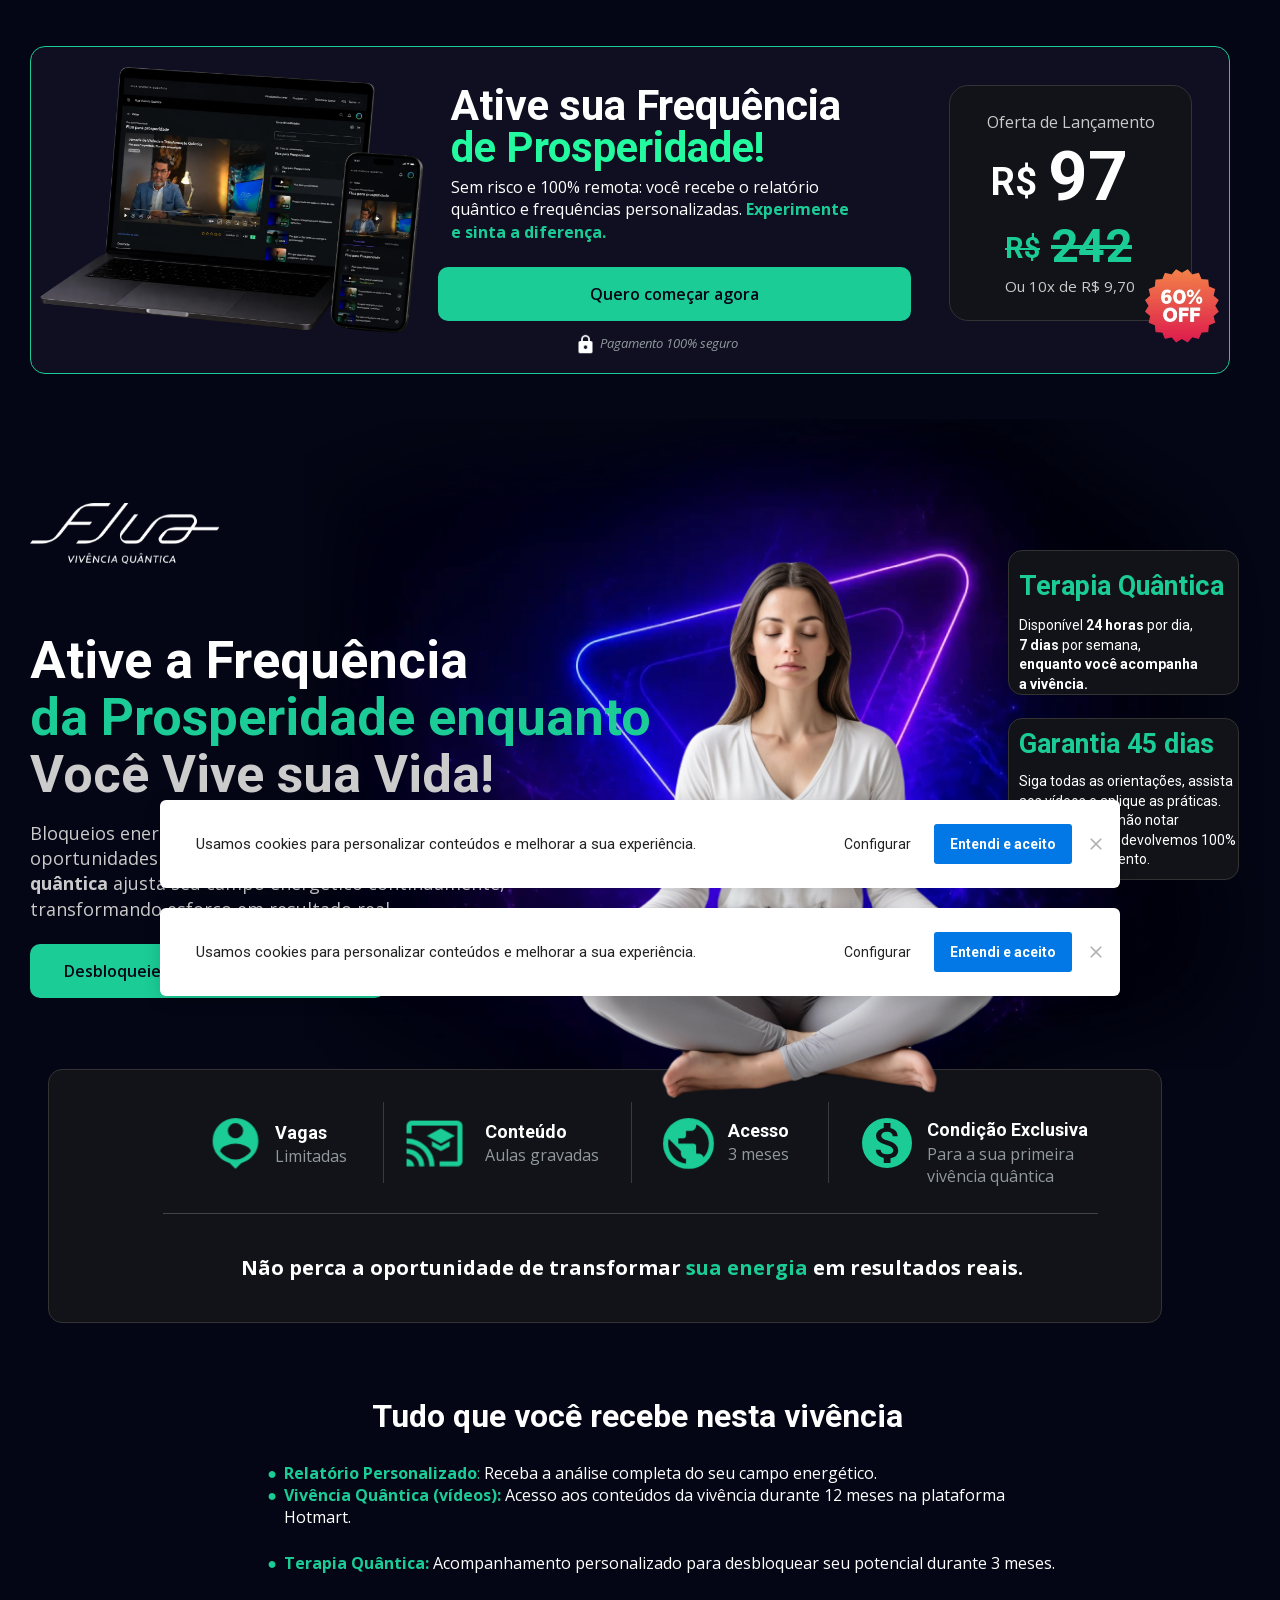
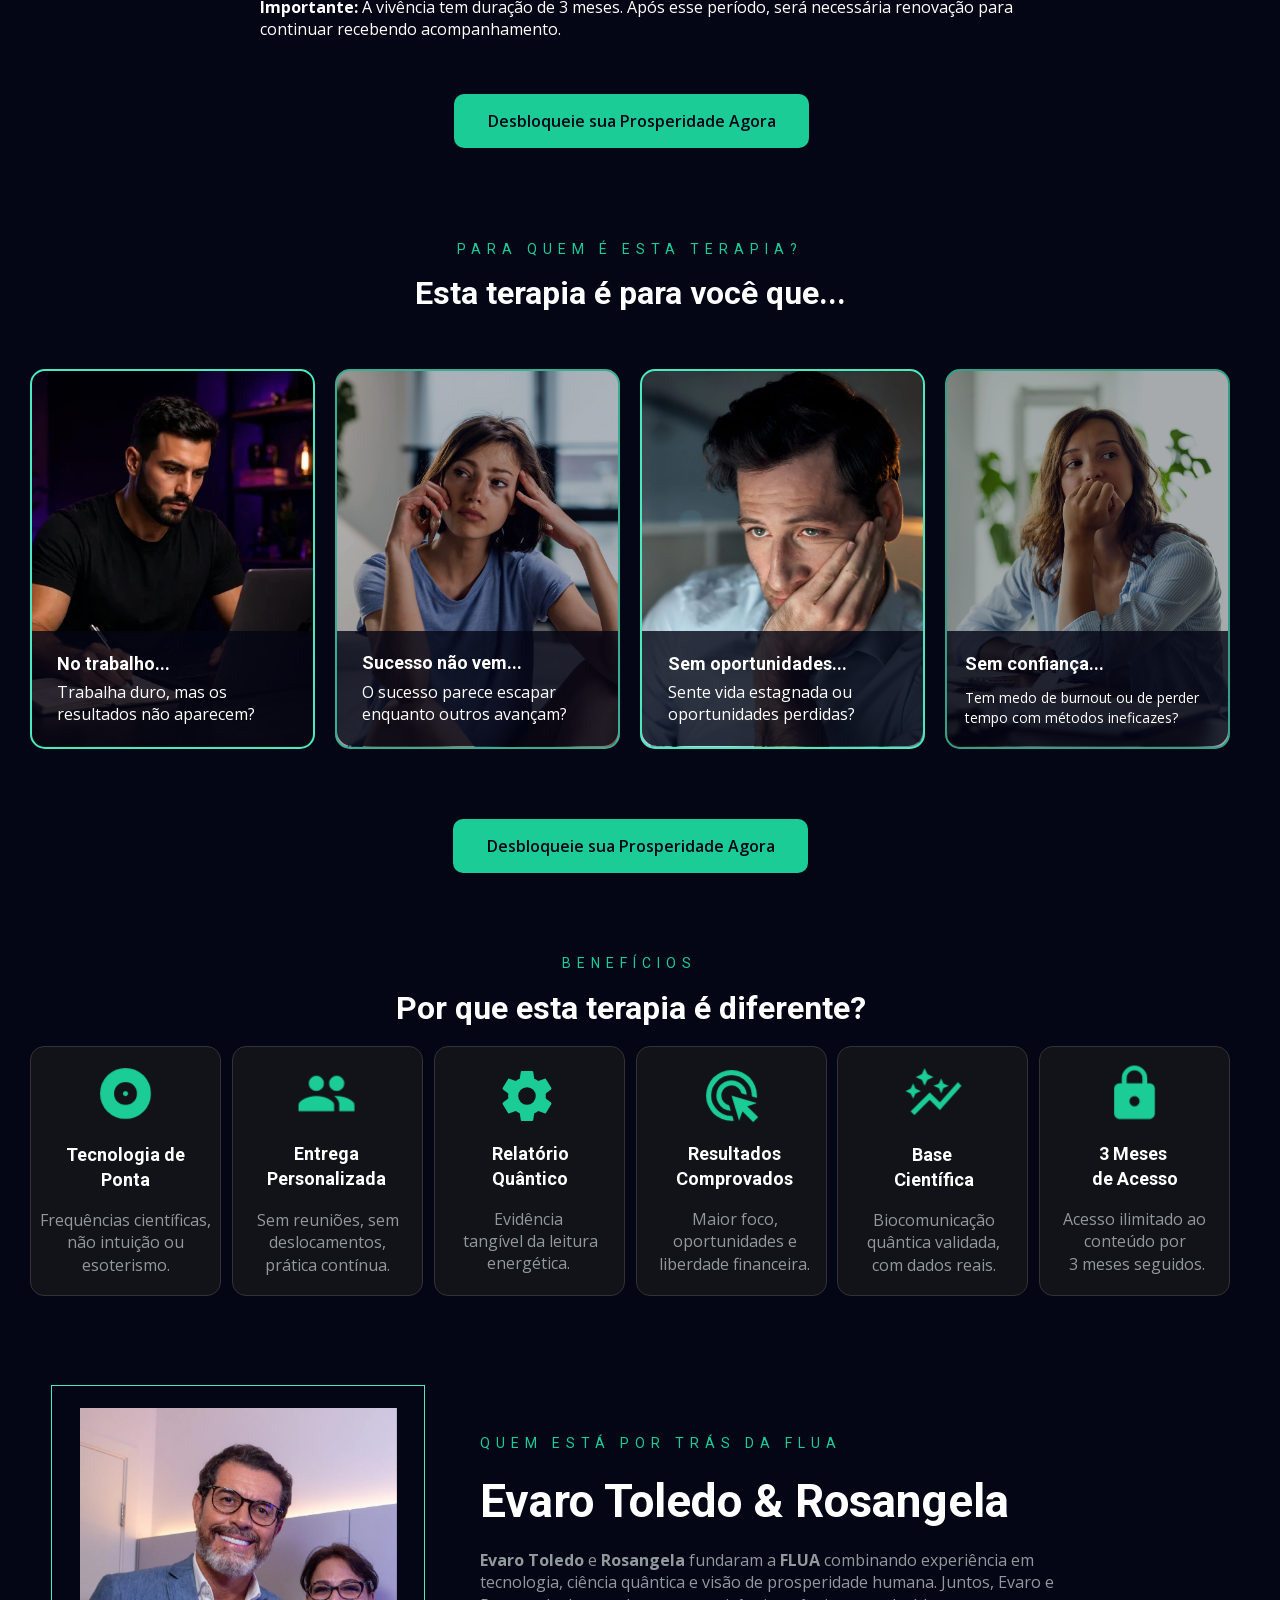
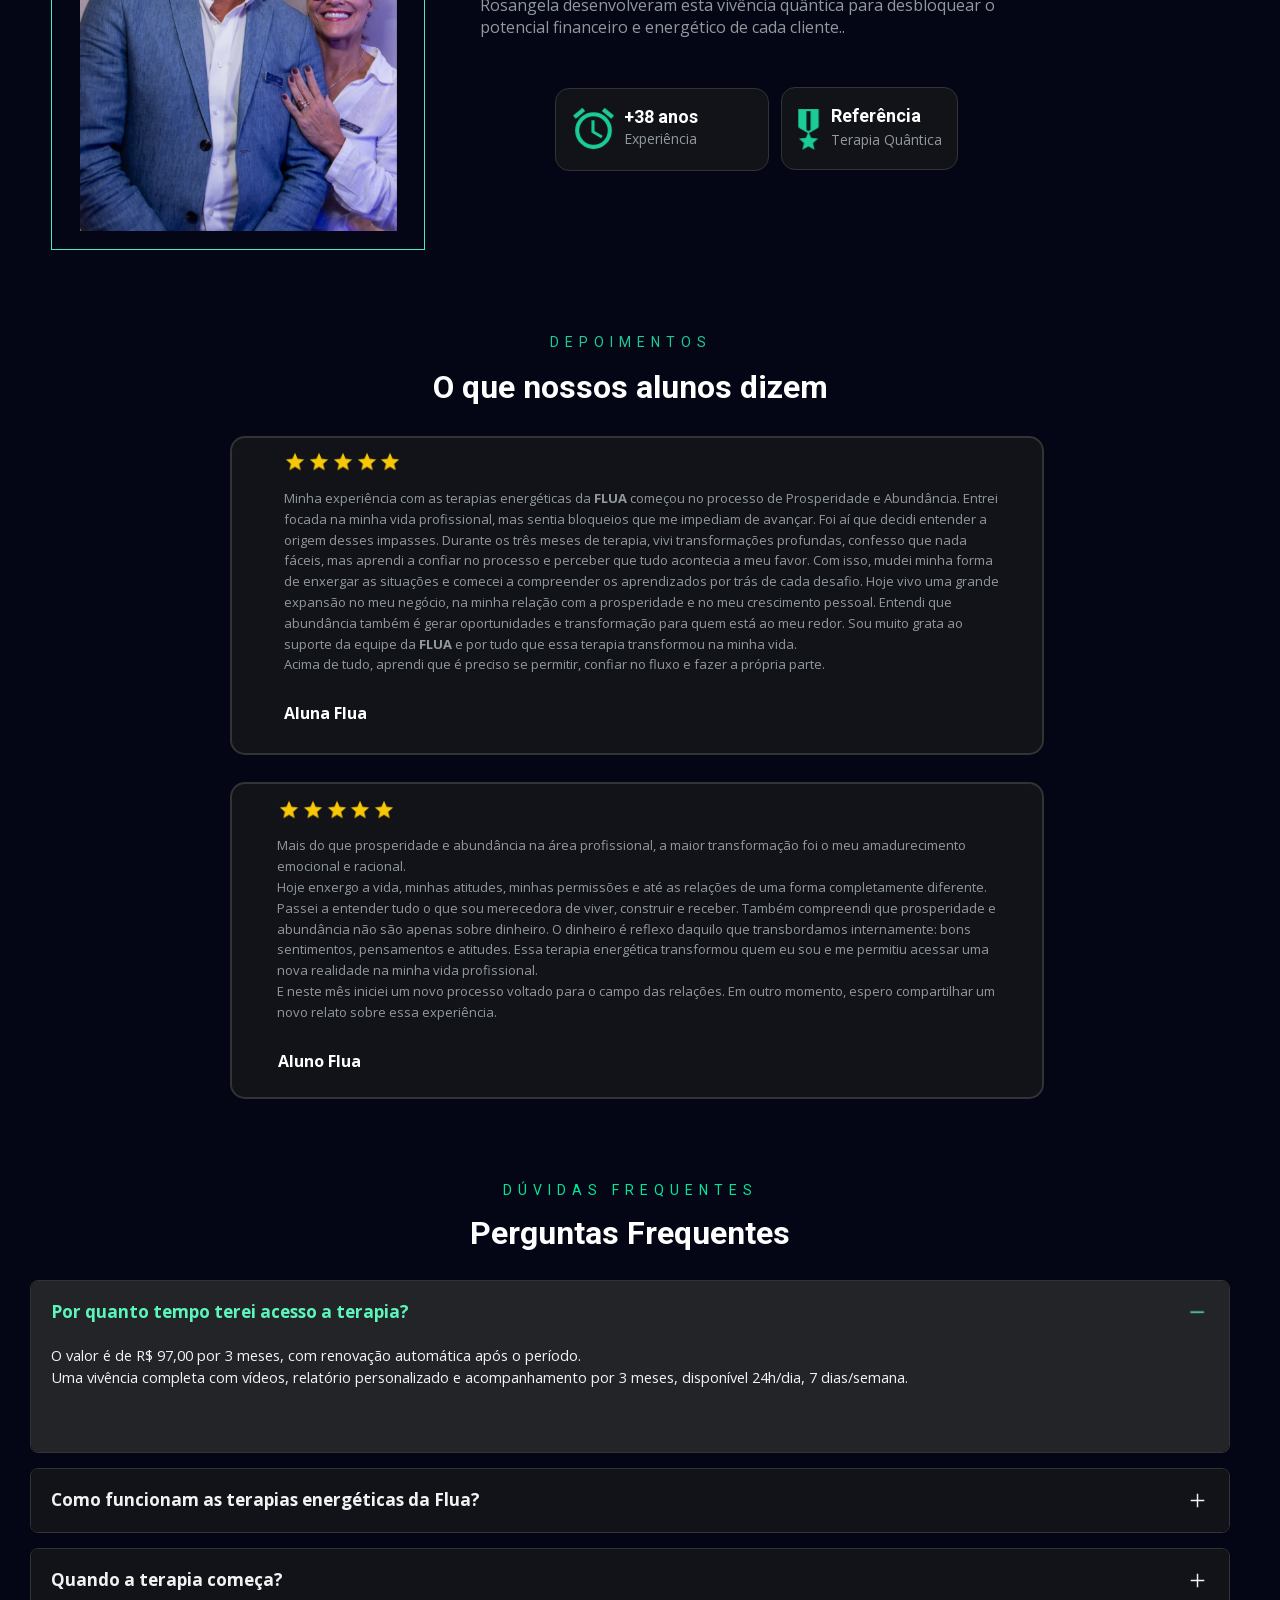
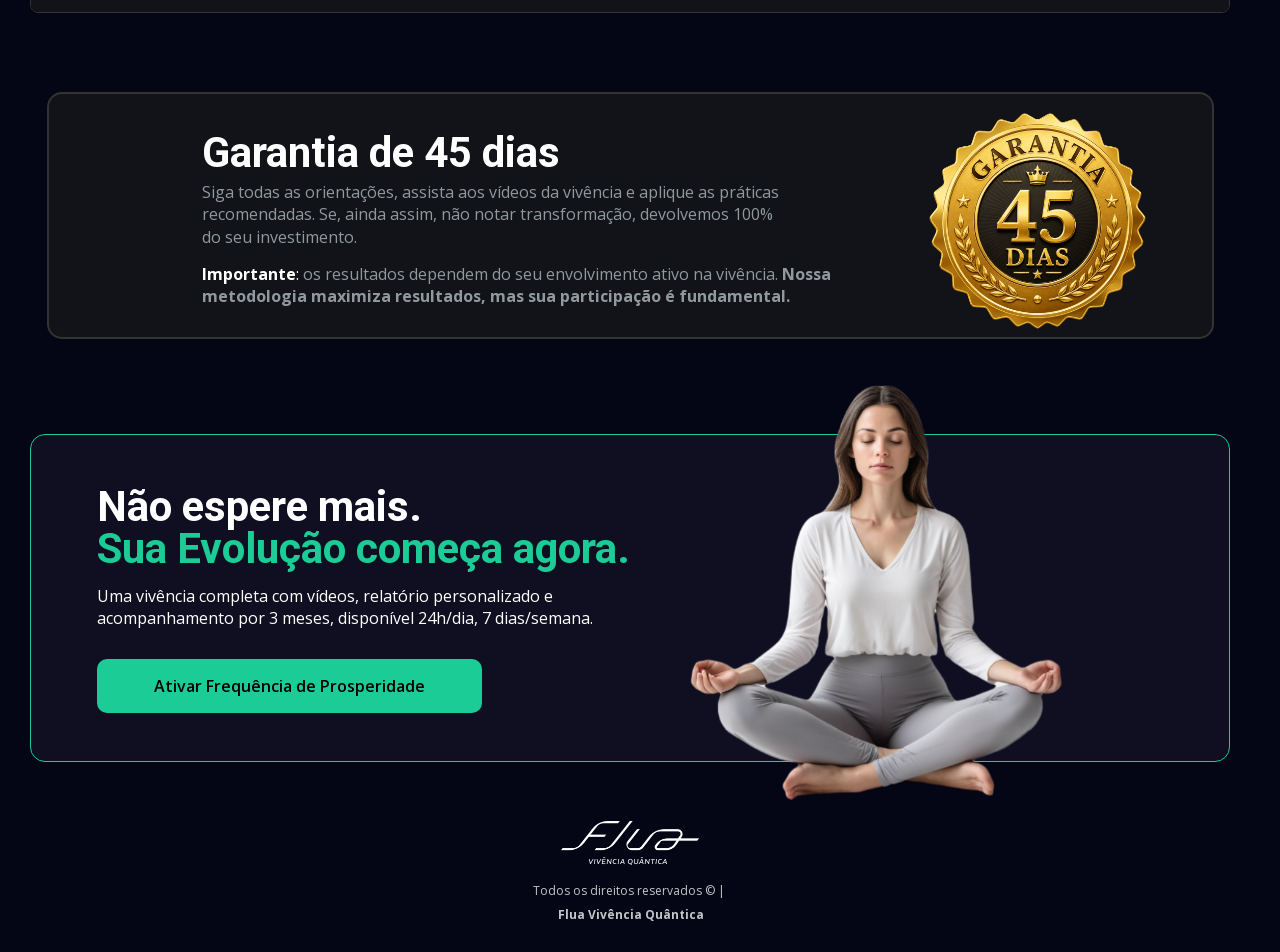
<file: REFERENCIA LP ANTIGA/index.html>
<!DOCTYPE html>
<html lang="pt-BR"><head><script data-offline-esm="1">(function(){
if (location.protocol === 'file:') {
  // SPA router needs '/' — give it a <base> equal to this doc.
  try {
    var bs = document.createElement('base');
    bs.href = location.href;
    var h0 = document.head || document.documentElement;
    h0.insertBefore(bs, h0.firstChild);
  } catch(e){}
  // pushState/replaceState throw on a null origin — swallow it.
  ['pushState','replaceState'].forEach(function(m){
    var orig = history[m];
    history[m] = function(){
      try { return orig.apply(this, arguments); } catch(e){}
    };
  });
}
var D = {"sources": {"e1ac4849b9d4a498_v4513226cdae34746b4dedf0b4dfa0.js": "(()=>{var t={173:function(t,e){!function(t){\"use strict\";class e{t;o=0;i=[];u(t){if(t.hadRecentInput)return;const e=this.i[0],n=this.i.at(-1);this.o&&e&&n&&t.startTime-n.startTime<1e3&&t.startTime-e.startTime<5e3?(this.o+=t.value,this.i.push(t)):(this.o=t.value,this.i=[t]),this.t?.(t)}}const n=()=>{const t=performance.getEntriesByType(\"navigation\")[0];if(t&&t.responseStart>0&&t.responseStart<performance.now())return t},r=t=>{if(\"loading\"===document.readyState)return\"loading\";const e=n();if(e){if(t<e.domInteractive)return\"loading\";if(0===e.domContentLoadedEventStart||t<e.domContentLoadedEventStart)return\"dom-interactive\";if(0===e.domComplete||t<e.domComplete)return\"dom-content-loaded\"}return\"complete\"},i=t=>{const e=t.nodeName;return 1===t.nodeType?e.toLowerCase():e.toUpperCase().replace(/^#/,\"\")},o=t=>{let e=\"\";try{for(;9!==t?.nodeType;){const n=t,r=n.id?\"#\"+n.id:[i(n),...Array.from(n.classList).sort()].join(\".\");if(e.length+r.length>99)return e||r;if(e=e?r+\">\"+e:r,n.id)break;t=n.parentNode}}catch{}return e},s=new WeakMap;function a(t,e){let n=s.get(e);return n||(n=new WeakMap,s.set(e,n)),n.get(t)||n.set(t,new e),n.get(t)}let c=-1;const l=()=>c,u=t=>{addEventListener(\"pageshow\",e=>{e.persisted&&(c=e.timeStamp,t(e))},!0)},d=(t,e,n,r)=>{let i,o;return s=>{e.value>=0&&(s||r)&&(o=e.value-(i??0),(o||void 0===i)&&(i=e.value,e.delta=o,e.rating=((t,e)=>t>e[1]?\"poor\":t>e[0]?\"needs-improvement\":\"good\")(e.value,n),t(e)))}},f=t=>{requestAnimationFrame(()=>requestAnimationFrame(t))},p=()=>n()?.activationStart??0,g=(t,e=-1)=>{const r=n();let i=\"navigate\";return l()>=0?i=\"back-forward-cache\":r&&(document.prerendering||p()>0?i=\"prerender\":document.wasDiscarded?i=\"restore\":r.type&&(i=r.type.replace(/_/g,\"-\"))),{name:t,value:e,rating:\"good\",delta:0,entries:[],id:`v5-${Date.now()}-${Math.floor(8999999999999*Math.random())+1e12}`,navigationType:i}},m=(t,e,n={})=>{try{if(PerformanceObserver.supportedEntryTypes.includes(t)){const r=new PerformanceObserver(t=>{queueMicrotask(()=>{e(t.getEntries())})});return r.observe({type:t,buffered:!0,...n}),r}}catch{}},v=t=>{let e=!1;return()=>{e||(t(),e=!0)}};let h=-1;const y=new Set,T=()=>\"hidden\"!==document.visibilityState||document.prerendering?1/0:0,w=t=>{if(\"hidden\"===document.visibilityState){if(\"visibilitychange\"===t.type)for(const t of y)t();isFinite(h)||(h=\"visibilitychange\"===t.type?t.timeStamp:0,removeEventListener(\"prerenderingchange\",w,!0))}},b=()=>{if(h<0){const t=p(),e=document.prerendering?void 0:globalThis.performance.getEntriesByType(\"visibility-state\").find(e=>\"hidden\"===e.name&&e.startTime>=t)?.startTime;h=e??T(),addEventListener(\"visibilitychange\",w,!0),addEventListener(\"prerenderingchange\",w,!0),u(()=>{setTimeout(()=>{h=T()})})}return{get firstHiddenTime(){return h},onHidden(t){y.add(t)}}},S=t=>{document.prerendering?addEventListener(\"prerenderingchange\",t,!0):t()},E=[1800,3e3],L=(t,e={})=>{S(()=>{const n=b();let r,i=g(\"FCP\");const o=m(\"paint\",t=>{for(const e of t)\"first-contentful-paint\"===e.name&&(o.disconnect(),e.startTime<n.firstHiddenTime&&(i.value=Math.max(e.startTime-p(),0),i.entries.push(e),r(!0)))});o&&(r=d(t,i,E,e.reportAllChanges),u(n=>{i=g(\"FCP\"),r=d(t,i,E,e.reportAllChanges),f(()=>{i.value=performance.now()-n.timeStamp,r(!0)})}))})},D=[.1,.25],A=t=>t.find(t=>1===t.node?.nodeType)||t[0];let P=0,C=1/0,U=0;const I=t=>{for(const e of t)e.interactionId&&(C=Math.min(C,e.interactionId),U=Math.max(U,e.interactionId),P=U?(U-C)/7+1:0)};let M;const O=()=>M?P:performance.interactionCount??0;let k=0;class R{l=[];h=new Map;p;m;v(){k=O(),this.l.length=0,this.h.clear()}M(){const t=Math.min(this.l.length-1,Math.floor((O()-k)/50));return this.l[t]}u(t){if(this.p?.(t),!t.interactionId&&\"first-input\"!==t.entryType)return;const e=this.l.at(-1);let n=this.h.get(t.interactionId);if(n||this.l.length<10||t.duration>e.T){if(n?t.duration>n.T?(n.entries=[t],n.T=t.duration):t.duration===n.T&&t.startTime===n.entries[0].startTime&&n.entries.push(t):(n={id:t.interactionId,entries:[t],T:t.duration},this.h.set(n.id,n),this.l.push(n)),this.l.sort((t,e)=>e.T-t.T),this.l.length>10){const t=this.l.splice(10);for(const e of t)this.h.delete(e.id)}this.m?.(n)}}}const B=t=>{const e=globalThis.requestIdleCallback||setTimeout,n=globalThis.cancelIdleCallback||clearTimeout;if(\"hidden\"===document.visibilityState)t();else{const r=v(t);let i=-1;const o=()=>{n(i),r()};addEventListener(\"visibilitychange\",o,{once:!0,capture:!0}),i=e(()=>{removeEventListener(\"visibilitychange\",o,{capture:!0}),r()})}},j=[200,500];class _{p;u(t){this.p?.(t)}}const x=[2500,4e3],F=[800,1800],q=t=>{document.prerendering?S(()=>q(t)):\"complete\"!==document.readyState?addEventListener(\"load\",()=>q(t),!0):setTimeout(t)};t.CLSThresholds=D,t.FCPThresholds=E,t.INPThresholds=j,t.LCPThresholds=x,t.TTFBThresholds=F,t.onCLS=(t,n={})=>{const i=a(n=Object.assign({},n),e),s=new WeakMap;i.t=t=>{if(t?.sources?.length){const e=A(t.sources),r=e?.node;if(r){const t=n.generateTarget?.(r)??o(r);s.set(e,t)}}},((t,n={})=>{const r=b();L(v(()=>{let i,o=g(\"CLS\",0);const s=a(n,e),c=t=>{for(const e of t)s.u(e);s.o>o.value&&(o.value=s.o,o.entries=s.i,i())},l=m(\"layout-shift\",c);l&&(i=d(t,o,D,n.reportAllChanges),r.onHidden(()=>{c(l.takeRecords()),i(!0)}),u(()=>{s.o=0,o=g(\"CLS\",0),i=d(t,o,D,n.reportAllChanges),f(i)}),setTimeout(i))}))})(e=>{t((t=>{let e={};if(t.entries.length){const n=t.entries.reduce((t,e)=>t.value>e.value?t:e);if(n?.sources?.length){const t=A(n.sources);t&&(e={largestShiftTarget:s.get(t),largestShiftTime:n.startTime,largestShiftValue:n.value,largestShiftSource:t,largestShiftEntry:n,loadState:r(n.startTime)})}}return Object.assign(t,{attribution:e})})(e))},n)},t.onFCP=(t,e={})=>{L(e=>{t((t=>{let e={timeToFirstByte:0,firstByteToFCP:t.value,loadState:r(l())};if(t.entries.length){const i=n(),o=t.entries.at(-1);if(i){const n=i.activationStart||0,s=Math.max(0,i.responseStart-n);e={timeToFirstByte:s,firstByteToFCP:t.value-s,loadState:r(t.entries[0].startTime),navigationEntry:i,fcpEntry:o}}}return Object.assign(t,{attribution:e})})(e))},e)},t.onINP=(t,e={})=>{const n=a(e=Object.assign({},e),R);let i=[],s=[],c=0;const l=new WeakMap,f=new WeakMap;let p=!1;const v=()=>{p||(B(h),p=!0)},h=()=>{const t=new Set(n.l.map(t=>l.get(t.entries[0]))),e=s.length-10;s=s.filter((n,r)=>r>=e||t.has(n));const r=new Set;for(const t of s){const e=y(t.startTime,t.processingEnd);for(const t of e)r.add(t)}i=i.filter(t=>t.startTime>c||r.has(t)),p=!1};n.p=t=>{const n=t.startTime+t.duration;let r;c=Math.max(c,t.processingEnd);for(let i=s.length-1;i>=0;i--){const o=s[i];if(Math.abs(n-o.renderTime)<=8){r=o,r.startTime=Math.min(t.startTime,r.startTime),r.processingStart=Math.min(t.processingStart,r.processingStart),r.processingEnd=Math.max(t.processingEnd,r.processingEnd),!1!==e.includeProcessedEventEntries&&r.entries.push(t);break}}r||(r={startTime:t.startTime,processingStart:t.processingStart,processingEnd:t.processingEnd,renderTime:n,entries:!1!==e.includeProcessedEventEntries?[t]:[]},s.push(r)),(t.interactionId||\"first-input\"===t.entryType)&&l.set(t,r),v()},n.m=t=>{if(!f.get(t)){const n=t.entries.find(t=>t.target)?.target;if(n){const r=e.generateTarget?.(n)??o(n);f.set(t,r)}else{const e=t.entries.find(t=>t.targetSelector)?.targetSelector;e&&f.set(t,e)}}};const y=(t,e)=>{const n=[];for(const r of i)if(!(r.startTime+r.duration<t)){if(r.startTime>e)break;n.push(r)}return n};m(\"long-animation-frame\",t=>{i=i.concat(t),v()}),((t,e={})=>{if(!globalThis.PerformanceEventTiming||!(\"interactionId\"in PerformanceEventTiming.prototype))return;const n=b();S(()=>{\"interactionCount\"in performance||M||(M=m(\"event\",I,{durationThreshold:0}));let r,i=g(\"INP\");const o=a(e,R),s=t=>{B(()=>{for(const e of t)o.u(e);const e=o.M();e&&e.T!==i.value&&(i.value=e.T,i.entries=e.entries,r())})},c=m(\"event\",s,{durationThreshold:e.durationThreshold??40});r=d(t,i,j,e.reportAllChanges),c&&(c.observe({type:\"first-input\",buffered:!0}),n.onHidden(()=>{s(c.takeRecords()),r(!0)}),u(()=>{o.v(),i=g(\"INP\"),r=d(t,i,j,e.reportAllChanges)}))})})(e=>{t((t=>{const e=t.entries[0],i=l.get(e),o=e.processingStart,s=Math.max(e.startTime+e.duration,o),a=Math.min(i.processingEnd,s),c=i.entries.sort((t,e)=>t.processingStart-e.processingStart),u=y(e.startTime,a),d=n.h.get(e.interactionId),p={interactionTarget:f.get(d),interactionType:e.name.startsWith(\"key\")?\"keyboard\":\"pointer\",interactionTime:e.startTime,nextPaintTime:s,processedEventEntries:c,longAnimationFrameEntries:u,inputDelay:o-e.startTime,processingDuration:a-o,presentationDelay:s-a,loadState:r(e.startTime),longestScript:void 0,totalScriptDuration:void 0,totalStyleAndLayoutDuration:void 0,totalPaintDuration:void 0,totalUnattributedDuration:void 0};return(t=>{if(!t.longAnimationFrameEntries?.length)return;const e=t.interactionTime,n=t.inputDelay,r=t.processingDuration;let i,o,s=0,a=0,c=0,l=0;for(const c of t.longAnimationFrameEntries){a=a+c.startTime+c.duration-c.styleAndLayoutStart;for(const t of c.scripts){const c=t.startTime+t.duration;if(c<e)continue;const u=c-Math.max(e,t.startTime),d=t.duration?u/t.duration*t.forcedStyleAndLayoutDuration:0;s+=u-d,a+=d,u>l&&(o=t.startTime<e+n?\"input-delay\":t.startTime>=e+n+r?\"presentation-delay\":\"processing-duration\",i=t,l=u)}}const u=t.longAnimationFrameEntries.at(-1),d=u?u.startTime+u.duration:0;d>=e+n+r&&(c=t.nextPaintTime-d),i&&o&&(t.longestScript={entry:i,subpart:o,intersectingDuration:l}),t.totalScriptDuration=s,t.totalStyleAndLayoutDuration=a,t.totalPaintDuration=c,t.totalUnattributedDuration=t.nextPaintTime-e-s-a-c})(p),Object.assign(t,{attribution:p})})(e))},e)},t.onLCP=(t,e={})=>{const r=a(e=Object.assign({},e),_),i=new WeakMap;r.p=t=>{const n=t.element;if(n){const r=e.generateTarget?.(n)??o(n);i.set(t,r)}else t.id&&i.set(t,`#${t.id}`)},((t,e={})=>{S(()=>{const n=b();let r,i=g(\"LCP\");const o=a(e,_),s=t=>{e.reportAllChanges||(t=t.slice(-1));for(const e of t)o.u(e),e.startTime<n.firstHiddenTime&&(i.value=Math.max(e.startTime-p(),0),i.entries=[e],r())},c=m(\"largest-contentful-paint\",s);if(c){r=d(t,i,x,e.reportAllChanges);const n=v(()=>{s(c.takeRecords()),c.disconnect(),r(!0)}),o=t=>{t.isTrusted&&(B(n),removeEventListener(t.type,o,{capture:!0}))};for(const t of[\"keydown\",\"click\",\"visibilitychange\"])addEventListener(t,o,{capture:!0});u(n=>{i=g(\"LCP\"),r=d(t,i,x,e.reportAllChanges),f(()=>{i.value=performance.now()-n.timeStamp,r(!0)})})}})})(e=>{t((t=>{let e={timeToFirstByte:0,resourceLoadDelay:0,resourceLoadDuration:0,elementRenderDelay:t.value};if(t.entries.length){const r=t.entries.at(-1),o=r.url&&performance.getEntriesByType(\"resource\").find(t=>t.name===r.url);e.target=i.get(r),e.lcpEntry=r,r.url&&(e.url=r.url),o&&(e.lcpResourceEntry=o);const s=n();if(s){const n=s.activationStart||0,r=Math.max(0,s.responseStart-n),i=Math.max(r,o?(o.requestStart||o.startTime)-n:0),a=Math.min(t.value,Math.max(i,o?o.responseEnd-n:0));e={...e,timeToFirstByte:r,resourceLoadDelay:i-r,resourceLoadDuration:a-i,elementRenderDelay:t.value-a,navigationEntry:s}}}return Object.assign(t,{attribution:e})})(e))},e)},t.onTTFB=(t,e={})=>{((t,e={})=>{let r=g(\"TTFB\"),i=d(t,r,F,e.reportAllChanges);q(()=>{const o=n();o&&(r.value=Math.max(o.responseStart-p(),0),r.entries=[o],i(!0),u(()=>{r=g(\"TTFB\",0),i=d(t,r,F,e.reportAllChanges),i(!0)}))})})(e=>{t((t=>{let e={waitingDuration:0,cacheDuration:0,dnsDuration:0,connectionDuration:0,requestDuration:0};if(t.entries.length){const n=t.entries[0],r=n.activationStart||0,i=Math.max((n.workerStart||n.fetchStart)-r,0),o=Math.max(n.domainLookupStart-r,0),s=Math.max(n.connectStart-r,0),a=Math.max(n.connectEnd-r,0);e={waitingDuration:i,cacheDuration:o-i,dnsDuration:s-o,connectionDuration:a-s,requestDuration:t.value-a,navigationEntry:n}}return Object.assign(t,{attribution:e})})(e))},e)}}(e)},323:(t,e)=>{\"use strict\";Object.defineProperty(e,\"__esModule\",{value:!0}),e.sendObjectBeacon=function(t,e,n,r=!1,i=null){let o=i||`/cdn-cgi/rum?${t}`,s=!0;if(navigator&&\"string\"==typeof navigator.userAgent)try{const t=navigator.userAgent.match(/Chrome\\/([0-9]+)/);t&&t[0].toLowerCase().indexOf(\"chrome\")>-1&&parseInt(t[1])<81&&(s=!1)}catch(t){}if(navigator&&\"function\"==typeof navigator.sendBeacon&&s&&r){e.st=1;const t=JSON.stringify(e),n={type:\"application/json\"},r=navigator.sendBeacon&&navigator.sendBeacon.bind(navigator);null==r||r(o,new Blob([t],n))}else{e.st=2;const t=JSON.stringify(e),r=new XMLHttpRequest;n&&(r.onreadystatechange=function(){4==this.readyState&&204==this.status&&n()}),r.open(\"POST\",o,!0),r.setRequestHeader(\"content-type\",\"application/json\"),r.send(t)}}},674:(t,e)=>{\"use strict\";Object.defineProperty(e,\"__esModule\",{value:!0}),e.timingsV2TargetKeys=e.timingsTargetKeys=void 0,e.buildTimingsObject=function(t,e,n){for(const r of n){const n=t[r];void 0!==e&&(\"number\"!=typeof n&&\"string\"!=typeof n||(e[r]=n))}},e.timingsTargetKeys=[\"navigationStart\",\"domainLookupStart\",\"domainLookupEnd\",\"connectStart\",\"connectEnd\",\"requestStart\",\"responseStart\",\"responseEnd\",\"domLoading\",\"domComplete\",\"loadEventStart\",\"loadEventEnd\"],e.timingsV2TargetKeys=[\"nextHopProtocol\",\"domainLookupStart\",\"domainLookupEnd\",\"connectStart\",\"connectEnd\",\"requestStart\",\"responseStart\",\"responseEnd\",\"domInteractive\",\"domComplete\",\"loadEventStart\",\"loadEventEnd\",\"finalResponseHeadersStart\",\"firstInterimResponseStart\",\"transferSize\",\"decodedBodySize\"]},696:(t,e)=>{\"use strict\";var n,r;Object.defineProperty(e,\"__esModule\",{value:!0}),e.FetchPriority=e.EventType=void 0,function(t){t[t.Load=1]=\"Load\",t[t.Additional=2]=\"Additional\",t[t.WebVitalsV2=3]=\"WebVitalsV2\"}(n||(e.EventType=n={})),function(t){t.High=\"high\",t.Low=\"low\",t.Auto=\"auto\"}(r||(e.FetchPriority=r={}))},791:(t,e,n)=>{\"use strict\";n.r(e),n.d(e,{MAX:()=>r,NIL:()=>i,parse:()=>a,stringify:()=>u,v1:()=>v,v1ToV6:()=>h,v3:()=>I,v4:()=>O,v5:()=>_,v6:()=>x,v6ToV1:()=>F,v7:()=>V,validate:()=>s,version:()=>$});const r=\"ffffffff-ffff-ffff-ffff-ffffffffffff\",i=\"00000000-0000-0000-0000-000000000000\",o=/^(?:[0-9a-f]{8}-[0-9a-f]{4}-[1-8][0-9a-f]{3}-[89ab][0-9a-f]{3}-[0-9a-f]{12}|00000000-0000-0000-0000-000000000000|ffffffff-ffff-ffff-ffff-ffffffffffff)$/i,s=function(t){return\"string\"==typeof t&&o.test(t)},a=function(t){if(!s(t))throw TypeError(\"Invalid UUID\");let e;return Uint8Array.of((e=parseInt(t.slice(0,8),16))>>>24,e>>>16&255,e>>>8&255,255&e,(e=parseInt(t.slice(9,13),16))>>>8,255&e,(e=parseInt(t.slice(14,18),16))>>>8,255&e,(e=parseInt(t.slice(19,23),16))>>>8,255&e,(e=parseInt(t.slice(24,36),16))/1099511627776&255,e/4294967296&255,e>>>24&255,e>>>16&255,e>>>8&255,255&e)},c=[];for(let t=0;t<256;++t)c.push((t+256).toString(16).slice(1));function l(t,e=0){return(c[t[e+0]]+c[t[e+1]]+c[t[e+2]]+c[t[e+3]]+\"-\"+c[t[e+4]]+c[t[e+5]]+\"-\"+c[t[e+6]]+c[t[e+7]]+\"-\"+c[t[e+8]]+c[t[e+9]]+\"-\"+c[t[e+10]]+c[t[e+11]]+c[t[e+12]]+c[t[e+13]]+c[t[e+14]]+c[t[e+15]]).toLowerCase()}const u=function(t,e=0){const n=l(t,e);if(!s(n))throw TypeError(\"Stringified UUID is invalid\");return n};let d;const f=new Uint8Array(16);function p(){if(!d){if(\"undefined\"==typeof crypto||!crypto.getRandomValues)throw new Error(\"crypto.getRandomValues() not supported. See https://github.com/uuidjs/uuid#getrandomvalues-not-supported\");d=crypto.getRandomValues.bind(crypto)}return d(f)}const g={};function m(t,e,n,r,i,o,s=0){if(t.length<16)throw new Error(\"Random bytes length must be >= 16\");if(o){if(s<0||s+16>o.length)throw new RangeError(`UUID byte range ${s}:${s+15} is out of buffer bounds`)}else o=new Uint8Array(16),s=0;null!=e||(e=Date.now()),null!=n||(n=0),null!=r||(r=16383&(t[8]<<8|t[9])),null!=i||(i=t.slice(10,16));const a=(1e4*(268435455&(e+=122192928e5))+n)%4294967296;o[s++]=a>>>24&255,o[s++]=a>>>16&255,o[s++]=a>>>8&255,o[s++]=255&a;const c=e/4294967296*1e4&268435455;o[s++]=c>>>8&255,o[s++]=255&c,o[s++]=c>>>24&15|16,o[s++]=c>>>16&255,o[s++]=r>>>8|128,o[s++]=255&r;for(let t=0;t<6;++t)o[s++]=i[t];return o}const v=function(t,e,n){var r,i,o,s;let a;const c=null!==(r=null==t?void 0:t._v6)&&void 0!==r&&r;if(t){const e=Object.keys(t);1===e.length&&\"_v6\"===e[0]&&(t=void 0)}if(t)a=m(null!==(s=null!==(i=t.random)&&void 0!==i?i:null===(o=t.rng)||void 0===o?void 0:o.call(t))&&void 0!==s?s:p(),t.msecs,t.nsecs,t.clockseq,t.node,e,n);else{const t=Date.now(),r=p();!function(t,e,n){var r,i;null!==(r=t.msecs)&&void 0!==r||(t.msecs=-1/0),null!==(i=t.nsecs)&&void 0!==i||(t.nsecs=0),e===t.msecs?(t.nsecs++,t.nsecs>=1e4&&(t.node=void 0,t.nsecs=0)):e>t.msecs?t.nsecs=0:e<t.msecs&&(t.node=void 0),t.node||(t.node=n.slice(10,16),t.node[0]|=1,t.clockseq=16383&(n[8]<<8|n[9])),t.msecs=e}(g,t,r),a=m(r,g.msecs,g.nsecs,c?void 0:g.clockseq,c?void 0:g.node,e,n)}return null!=e?e:l(a)};function h(t){const e=function(t){return Uint8Array.of((15&t[6])<<4|t[7]>>4&15,(15&t[7])<<4|(240&t[4])>>4,(15&t[4])<<4|(240&t[5])>>4,(15&t[5])<<4|(240&t[0])>>4,(15&t[0])<<4|(240&t[1])>>4,(15&t[1])<<4|(240&t[2])>>4,96|15&t[2],t[3],t[8],t[9],t[10],t[11],t[12],t[13],t[14],t[15])}(\"string\"==typeof t?a(t):t);return\"string\"==typeof t?l(e):e}function y(t){return 14+(t+64>>>9<<4)+1}function T(t,e){const n=(65535&t)+(65535&e);return(t>>16)+(e>>16)+(n>>16)<<16|65535&n}function w(t,e,n,r,i,o){return T((s=T(T(e,t),T(r,o)))<<(a=i)|s>>>32-a,n);var s,a}function b(t,e,n,r,i,o,s){return w(e&n|~e&r,t,e,i,o,s)}function S(t,e,n,r,i,o,s){return w(e&r|n&~r,t,e,i,o,s)}function E(t,e,n,r,i,o,s){return w(e^n^r,t,e,i,o,s)}function L(t,e,n,r,i,o,s){return w(n^(e|~r),t,e,i,o,s)}const D=function(t){return function(t){const e=new Uint8Array(4*t.length);for(let n=0;n<4*t.length;n++)e[n]=t[n>>2]>>>n%4*8&255;return e}(function(t,e){const n=new Uint32Array(y(e)).fill(0);n.set(t),n[e>>5]|=128<<e%32,n[n.length-1]=e,t=n;let r=1732584193,i=-271733879,o=-1732584194,s=271733878;for(let e=0;e<t.length;e+=16){const n=r,a=i,c=o,l=s;r=b(r,i,o,s,t[e],7,-680876936),s=b(s,r,i,o,t[e+1],12,-389564586),o=b(o,s,r,i,t[e+2],17,606105819),i=b(i,o,s,r,t[e+3],22,-1044525330),r=b(r,i,o,s,t[e+4],7,-176418897),s=b(s,r,i,o,t[e+5],12,1200080426),o=b(o,s,r,i,t[e+6],17,-1473231341),i=b(i,o,s,r,t[e+7],22,-45705983),r=b(r,i,o,s,t[e+8],7,1770035416),s=b(s,r,i,o,t[e+9],12,-1958414417),o=b(o,s,r,i,t[e+10],17,-42063),i=b(i,o,s,r,t[e+11],22,-1990404162),r=b(r,i,o,s,t[e+12],7,1804603682),s=b(s,r,i,o,t[e+13],12,-40341101),o=b(o,s,r,i,t[e+14],17,-1502002290),i=b(i,o,s,r,t[e+15],22,1236535329),r=S(r,i,o,s,t[e+1],5,-165796510),s=S(s,r,i,o,t[e+6],9,-1069501632),o=S(o,s,r,i,t[e+11],14,643717713),i=S(i,o,s,r,t[e],20,-373897302),r=S(r,i,o,s,t[e+5],5,-701558691),s=S(s,r,i,o,t[e+10],9,38016083),o=S(o,s,r,i,t[e+15],14,-660478335),i=S(i,o,s,r,t[e+4],20,-405537848),r=S(r,i,o,s,t[e+9],5,568446438),s=S(s,r,i,o,t[e+14],9,-1019803690),o=S(o,s,r,i,t[e+3],14,-187363961),i=S(i,o,s,r,t[e+8],20,1163531501),r=S(r,i,o,s,t[e+13],5,-1444681467),s=S(s,r,i,o,t[e+2],9,-51403784),o=S(o,s,r,i,t[e+7],14,1735328473),i=S(i,o,s,r,t[e+12],20,-1926607734),r=E(r,i,o,s,t[e+5],4,-378558),s=E(s,r,i,o,t[e+8],11,-2022574463),o=E(o,s,r,i,t[e+11],16,1839030562),i=E(i,o,s,r,t[e+14],23,-35309556),r=E(r,i,o,s,t[e+1],4,-1530992060),s=E(s,r,i,o,t[e+4],11,1272893353),o=E(o,s,r,i,t[e+7],16,-155497632),i=E(i,o,s,r,t[e+10],23,-1094730640),r=E(r,i,o,s,t[e+13],4,681279174),s=E(s,r,i,o,t[e],11,-358537222),o=E(o,s,r,i,t[e+3],16,-722521979),i=E(i,o,s,r,t[e+6],23,76029189),r=E(r,i,o,s,t[e+9],4,-640364487),s=E(s,r,i,o,t[e+12],11,-421815835),o=E(o,s,r,i,t[e+15],16,530742520),i=E(i,o,s,r,t[e+2],23,-995338651),r=L(r,i,o,s,t[e],6,-198630844),s=L(s,r,i,o,t[e+7],10,1126891415),o=L(o,s,r,i,t[e+14],15,-1416354905),i=L(i,o,s,r,t[e+5],21,-57434055),r=L(r,i,o,s,t[e+12],6,1700485571),s=L(s,r,i,o,t[e+3],10,-1894986606),o=L(o,s,r,i,t[e+10],15,-1051523),i=L(i,o,s,r,t[e+1],21,-2054922799),r=L(r,i,o,s,t[e+8],6,1873313359),s=L(s,r,i,o,t[e+15],10,-30611744),o=L(o,s,r,i,t[e+6],15,-1560198380),i=L(i,o,s,r,t[e+13],21,1309151649),r=L(r,i,o,s,t[e+4],6,-145523070),s=L(s,r,i,o,t[e+11],10,-1120210379),o=L(o,s,r,i,t[e+2],15,718787259),i=L(i,o,s,r,t[e+9],21,-343485551),r=T(r,n),i=T(i,a),o=T(o,c),s=T(s,l)}return Uint32Array.of(r,i,o,s)}(function(t){if(0===t.length)return new Uint32Array;const e=new Uint32Array(y(8*t.length)).fill(0);for(let n=0;n<t.length;n++)e[n>>2]|=(255&t[n])<<n%4*8;return e}(t),8*t.length))},A=\"6ba7b810-9dad-11d1-80b4-00c04fd430c8\",P=\"6ba7b811-9dad-11d1-80b4-00c04fd430c8\";function C(t,e,n,r,i,o){const s=\"string\"==typeof n?function(t){t=unescape(encodeURIComponent(t));const e=new Uint8Array(t.length);for(let n=0;n<t.length;++n)e[n]=t.charCodeAt(n);return e}(n):n,c=\"string\"==typeof r?a(r):r;if(\"string\"==typeof r&&(r=a(r)),16!==(null==r?void 0:r.length))throw TypeError(\"Namespace must be array-like (16 iterable integer values, 0-255)\");let u=new Uint8Array(16+s.length);if(u.set(c),u.set(s,c.length),u=e(u),u[6]=15&u[6]|t,u[8]=63&u[8]|128,i){o=o||0;for(let t=0;t<16;++t)i[o+t]=u[t];return i}return l(u)}function U(t,e,n,r){return C(48,D,t,e,n,r)}U.DNS=A,U.URL=P;const I=U,M={randomUUID:\"undefined\"!=typeof crypto&&crypto.randomUUID&&crypto.randomUUID.bind(crypto)},O=function(t,e,n){return!M.randomUUID||e||t?function(t,e,n){var r,i,o;const s=null!==(o=null!==(r=(t=t||{}).random)&&void 0!==r?r:null===(i=t.rng)||void 0===i?void 0:i.call(t))&&void 0!==o?o:p();if(s.length<16)throw new Error(\"Random bytes length must be >= 16\");if(s[6]=15&s[6]|64,s[8]=63&s[8]|128,e){if((n=n||0)<0||n+16>e.length)throw new RangeError(`UUID byte range ${n}:${n+15} is out of buffer bounds`);for(let t=0;t<16;++t)e[n+t]=s[t];return e}return l(s)}(t,e,n):M.randomUUID()};function k(t,e,n,r){switch(t){case 0:return e&n^~e&r;case 1:case 3:return e^n^r;case 2:return e&n^e&r^n&r}}function R(t,e){return t<<e|t>>>32-e}const B=function(t){const e=[1518500249,1859775393,2400959708,3395469782],n=[1732584193,4023233417,2562383102,271733878,3285377520],r=new Uint8Array(t.length+1);r.set(t),r[t.length]=128;const i=(t=r).length/4+2,o=Math.ceil(i/16),s=new Array(o);for(let e=0;e<o;++e){const n=new Uint32Array(16);for(let r=0;r<16;++r)n[r]=t[64*e+4*r]<<24|t[64*e+4*r+1]<<16|t[64*e+4*r+2]<<8|t[64*e+4*r+3];s[e]=n}s[o-1][14]=8*(t.length-1)/Math.pow(2,32),s[o-1][14]=Math.floor(s[o-1][14]),s[o-1][15]=8*(t.length-1)&4294967295;for(let t=0;t<o;++t){const r=new Uint32Array(80);for(let e=0;e<16;++e)r[e]=s[t][e];for(let t=16;t<80;++t)r[t]=R(r[t-3]^r[t-8]^r[t-14]^r[t-16],1);let i=n[0],o=n[1],a=n[2],c=n[3],l=n[4];for(let t=0;t<80;++t){const n=Math.floor(t/20),s=R(i,5)+k(n,o,a,c)+l+e[n]+r[t]>>>0;l=c,c=a,a=R(o,30)>>>0,o=i,i=s}n[0]=n[0]+i>>>0,n[1]=n[1]+o>>>0,n[2]=n[2]+a>>>0,n[3]=n[3]+c>>>0,n[4]=n[4]+l>>>0}return Uint8Array.of(n[0]>>24,n[0]>>16,n[0]>>8,n[0],n[1]>>24,n[1]>>16,n[1]>>8,n[1],n[2]>>24,n[2]>>16,n[2]>>8,n[2],n[3]>>24,n[3]>>16,n[3]>>8,n[3],n[4]>>24,n[4]>>16,n[4]>>8,n[4])};function j(t,e,n,r){return C(80,B,t,e,n,r)}j.DNS=A,j.URL=P;const _=j,x=function(t,e,n){null!=t||(t={}),null!=n||(n=0);let r=v(Object.assign(Object.assign({},t),{_v6:!0}),new Uint8Array(16));if(r=h(r),e){for(let t=0;t<16;t++)e[n+t]=r[t];return e}return l(r)};function F(t){const e=(n=\"string\"==typeof t?a(t):t,Uint8Array.of((15&n[3])<<4|n[4]>>4&15,(15&n[4])<<4|(240&n[5])>>4,(15&n[5])<<4|15&n[6],n[7],(15&n[1])<<4|(240&n[2])>>4,(15&n[2])<<4|(240&n[3])>>4,16|(240&n[0])>>4,(15&n[0])<<4|(240&n[1])>>4,n[8],n[9],n[10],n[11],n[12],n[13],n[14],n[15]));var n;return\"string\"==typeof t?l(e):e}const q={};function N(t,e,n,r,i=0){if(t.length<16)throw new Error(\"Random bytes length must be >= 16\");if(r){if(i<0||i+16>r.length)throw new RangeError(`UUID byte range ${i}:${i+15} is out of buffer bounds`)}else r=new Uint8Array(16),i=0;return null!=e||(e=Date.now()),null!=n||(n=127*t[6]<<24|t[7]<<16|t[8]<<8|t[9]),r[i++]=e/1099511627776&255,r[i++]=e/4294967296&255,r[i++]=e/16777216&255,r[i++]=e/65536&255,r[i++]=e/256&255,r[i++]=255&e,r[i++]=112|n>>>28&15,r[i++]=n>>>20&255,r[i++]=128|n>>>14&63,r[i++]=n>>>6&255,r[i++]=n<<2&255|3&t[10],r[i++]=t[11],r[i++]=t[12],r[i++]=t[13],r[i++]=t[14],r[i++]=t[15],r}const V=function(t,e,n){var r,i,o;let s;if(t)s=N(null!==(o=null!==(r=t.random)&&void 0!==r?r:null===(i=t.rng)||void 0===i?void 0:i.call(t))&&void 0!==o?o:p(),t.msecs,t.seq,e,n);else{const t=Date.now(),r=p();!function(t,e,n){var r,i;null!==(r=t.msecs)&&void 0!==r||(t.msecs=-1/0),null!==(i=t.seq)&&void 0!==i||(t.seq=0),e>t.msecs?(t.seq=n[6]<<23|n[7]<<16|n[8]<<8|n[9],t.msecs=e):(t.seq=t.seq+1|0,0===t.seq&&t.msecs++)}(q,t,r),s=N(r,q.msecs,q.seq,e,n)}return null!=e?e:l(s)},$=function(t){if(!s(t))throw TypeError(\"Invalid UUID\");return parseInt(t.slice(14,15),16)}}},e={};function n(r){var i=e[r];if(void 0!==i)return i.exports;var o=e[r]={exports:{}};return t[r].call(o.exports,o,o.exports,n),o.exports}n.d=(t,e)=>{for(var r in e)n.o(e,r)&&!n.o(t,r)&&Object.defineProperty(t,r,{enumerable:!0,get:e[r]})},n.o=(t,e)=>Object.prototype.hasOwnProperty.call(t,e),n.r=t=>{\"undefined\"!=typeof Symbol&&Symbol.toStringTag&&Object.defineProperty(t,Symbol.toStringTag,{value:\"Module\"}),Object.defineProperty(t,\"__esModule\",{value:!0})},(()=>{\"use strict\";const t=n(696),e=n(323),r=n(173),i=n(791),o=n(674);(()=>{function n(t){let e=\"\";if(e=window.location.origin?window.location.origin:`${window.location.protocol}://${window.location.host}`,t&&\"string\"==typeof t)if(0===t.indexOf(\"/\"))e+=t;else try{const e=new URL(t);return`${e.protocol}://${e.host}${e.pathname}`}catch(t){}else{const t=window.location.pathname;t&&t.length>0&&(e+=t)}return e}!function(){const s=window.performance||window.webkitPerformance||window.msPerformance||window.mozPerformance,a=\"data-cf-beacon\",c=document.currentScript||(\"function\"==typeof document.querySelector?document.querySelector(`script[${a}]`):void 0);let l,u,d=(0,i.v4)(),f=[],p=window.__cfBeacon?window.__cfBeacon:{};if(p&&\"single\"===p.load)return;if(c){const t=c.getAttribute(a);if(t)try{p=Object.assign(Object.assign({},p),JSON.parse(t))}catch(t){}else{const t=c.getAttribute(\"src\");if(t&&\"function\"==typeof URLSearchParams){const e=new URLSearchParams(t.replace(/^[^\\?]+\\??/,\"\")),n=e.get(\"token\");n&&(p.token=n);const r=e.get(\"spa\");p.spa=null===r||\"true\"===r}}p&&\"multi\"!==p.load&&(p.load=\"single\"),window.__cfBeacon=p}if(!s||!p||!p.token)return;let g,m,v=!1,h=0;const y={};function T(t){var e,n,r,i,o,s;const a=window.location.pathname;let c;switch(m||(m=t.navigationType),\"INP\"!==t.name&&(y[t.name.toLowerCase()]={value:t.value,path:a}),t.name){case\"CLS\":c=t.attribution,c&&y.cls&&(y.cls.element=c.largestShiftTarget,y.cls.currentRect=null===(e=c.largestShiftSource)||void 0===e?void 0:e.currentRect,y.cls.previousRect=null===(n=c.largestShiftSource)||void 0===n?void 0:n.previousRect);break;case\"LCP\":c=t.attribution,c&&y.lcp&&(y.lcp.element=c.target,y.lcp.size=null===(r=c.lcpEntry)||void 0===r?void 0:r.size,y.lcp.url=c.url,y.lcp.rld=c.resourceLoadDelay,y.lcp.rlt=c.resourceLoadDuration,y.lcp.erd=c.elementRenderDelay,y.lcp.it=null===(i=c.lcpResourceEntry)||void 0===i?void 0:i.initiatorType,y.lcp.fp=null===(s=null===(o=c.lcpEntry)||void 0===o?void 0:o.element)||void 0===s?void 0:s.getAttribute(\"fetchpriority\"));break;case\"INP\":(null==y.inp||Number(y.inp.value)<Number(t.value))&&(y.inp={value:Number(t.value),path:a},c=t.attribution,c&&y.inp&&(y.inp.element=c.interactionTarget,y.inp.name=c.interactionType,y.inp.idy=c.inputDelay,y.inp.pdn=c.processingDuration,y.inp.pdy=c.presentationDelay))}}\"function\"==typeof PerformanceObserver&&((0,r.onLCP)(T),(0,r.onFCP)(T),(0,r.onINP)(T),(0,r.onTTFB)(T),PerformanceObserver.supportedEntryTypes&&PerformanceObserver.supportedEntryTypes.includes(\"layout-shift\")&&(0,r.onCLS)(T,{reportAllChanges:!0})),document.addEventListener(\"visibilitychange\",()=>{if(\"hidden\"===document.visibilityState){if(w&&D()){const t=n();(null==g?void 0:g.url)==t&&(null==g?void 0:g.triggered)||S(),A(t)}!v&&g&&(v=!0,E())}else\"visible\"===document.visibilityState&&(h=(new Date).getTime())});const w=p&&(void 0===p.spa||!0===p.spa),b=p.send&&p.send.to?p.send.to:void 0===p.version?\"https://cloudflareinsights.com/cdn-cgi/rum\":null,S=r=>{let i=function(e){const r=s.timing,i=s.memory,a=e||n(),c={memory:{},timings:{},resources:[],referrer:C(),eventType:t.EventType.Load,firstPaint:0,firstContentfulPaint:0,startTime:P(),versions:{fl:p?p.version:\"\",js:\"2026.6.0\",timings:1},pageloadId:d,location:a,nt:m,serverTimings:U()};if(null==l){if(\"function\"==typeof s.getEntriesByType){const t=s.getEntriesByType(\"navigation\");if(t&&Array.isArray(t)&&t.length>0){c.timingsV2={},c.versions.timings=2,c.dt=t[0].deliveryType,delete c.timings;const e=t[0];(0,o.buildTimingsObject)(e,c.timingsV2,o.timingsV2TargetKeys)}}if(1===c.versions.timings){const t=r;c.timings&&(0,o.buildTimingsObject)(t,c.timings,o.timingsTargetKeys)}!function(t,e){for(const n in t){const r=t[n];void 0!==e&&(\"number\"!=typeof r&&\"string\"!=typeof r||(e[n]=r))}}(i,c.memory)}else I(c);return c.firstPaint=M(\"first-paint\"),c.firstContentfulPaint=M(\"first-contentful-paint\"),p&&(p.icTag&&(c.icTag=p.icTag),c.siteToken=p.token),void 0!==l&&(delete c.timings,delete c.memory),c}(r);i&&p&&(i.resources=[],p&&((0,e.sendObjectBeacon)(\"\",i,()=>{},!1,b),void 0!==p.forward&&void 0!==p.forward.url&&(0,e.sendObjectBeacon)(\"\",i,()=>{},!1,p.forward.url)))},E=()=>{let r=function(){const e=s.getEntriesByType(\"navigation\")[0];let r=\"\";try{r=\"function\"==typeof s.getEntriesByType?new URL(null==e?void 0:e.name).pathname:u?new URL(u).pathname:window.location.pathname}catch(t){}const i={referrer:document.referrer||\"\",eventType:t.EventType.WebVitalsV2,versions:{js:\"2026.6.0\"},pageloadId:d,location:n(),landingPath:r,startTime:P(),nt:m,serverTimings:U()};return p&&(p.version&&(i.versions.fl=p.version),p.icTag&&(i.icTag=p.icTag),i.siteToken=p.token),y&&[\"lcp\",\"cls\",\"fcp\",\"ttfb\",\"inp\"].forEach(t=>{i[t]={value:-1,path:void 0},y[t]&&void 0!==y[t].value&&(i[t]=y[t])}),I(i),i}();p&&(0,e.sendObjectBeacon)(\"\",r,()=>{},!0,b)},L=()=>{const t=window.__cfRl&&window.__cfRl.done||window.__cfQR&&window.__cfQR.done;t?t.then(S):S(),g={id:d,url:n(),ts:(new Date).getTime(),triggered:!0}};\"complete\"===window.document.readyState?L():window.addEventListener(\"load\",()=>{window.setTimeout(L)});const D=()=>w&&0===f.filter(t=>t.id===d).length,A=t=>{f.push({id:d,url:t,ts:(new Date).getTime()}),f.length>3&&f.shift()};function P(){return s.timeOrigin}function C(){const t=document.referrer||\"\",e=f[f.length-1];return w&&g&&e?e.url:t}function U(){if(!p||!p.serverTiming)return;let t=[];for(const e of[\"navigation\",\"resource\"])for(const{name:n,serverTiming:r}of s.getEntriesByType(e))if(r){if(\"resource\"===e){const t=p.serverTiming.location_startswith;if(!t||!Array.isArray(t))continue;let e=!1;for(const r of t)if(n.startsWith(r)){e=!0;break}if(!e)continue}for(const{name:i,description:o,duration:s}of r)if(p.serverTiming.name&&p.serverTiming.name[i])try{const r=new URL(n);t.push({location:\"resource\"===e?`${r.origin}${r.pathname}`:void 0,name:i,dur:s,desc:o})}catch(t){}}return t}function I(t){if(\"function\"==typeof s.getEntriesByType){const e=s.getEntriesByType(\"navigation\");let n={};t.timingsV2={},e&&e[0]&&(e[0].nextHopProtocol&&(n.nextHopProtocol=e[0].nextHopProtocol),e[0].transferSize&&(n.transferSize=e[0].transferSize),e[0].decodedBodySize&&(n.decodedBodySize=e[0].decodedBodySize),t.dt=e[0].deliveryType),(0,o.buildTimingsObject)(n,t.timingsV2,o.timingsV2TargetKeys)}}function M(t){var e;if(\"first-contentful-paint\"===t&&y.fcp&&y.fcp.value)return y.fcp.value;if(\"function\"==typeof s.getEntriesByType){const n=null===(e=s.getEntriesByType(\"paint\"))||void 0===e?void 0:e.filter(e=>e.name===t)[0];return n?n.startTime:0}return 0}w&&(u=n(),(t=>{var e=t.pushState;if(e){let r=()=>{d=(0,i.v4)(),h=0};t.pushState=function(i,o,s){l=n(s);const a=n();let c=!0;return l==a&&(c=!1),c&&(D()&&((null==g?void 0:g.url)==a&&(null==g?void 0:g.triggered)||S(a),A(a)),r()),e.apply(t,[i,o,s])},window.addEventListener(\"popstate\",function(t){D()&&((null==g?void 0:g.url)==l&&(null==g?void 0:g.triggered)||S(l),A(l)),l=n(),r()})}})(window.history))}()})()})()})();"}, "entries": ["e1ac4849b9d4a498_v4513226cdae34746b4dedf0b4dfa0.js"]};
var urls = {};
for (var fn in D.sources) {
  try { urls[fn] = URL.createObjectURL(
    new Blob([D.sources[fn]], {type:'text/javascript'})); } catch(e){}
}
var imports = {};
for (var fn in urls) {
  imports[fn] = urls[fn];
  imports['./' + fn] = urls[fn];
  imports['assets/' + fn] = urls[fn];
}
var im = document.createElement('script');
im.type = 'importmap';
im.textContent = JSON.stringify({imports: imports});
(document.head || document.documentElement).appendChild(im);
D.entries.forEach(function(e){
  if (!urls[e]) return;
  var s = document.createElement('script');
  s.type = 'module'; s.src = urls[e];
  (document.head || document.documentElement).appendChild(s);
});
})();</script><script data-offline-resolve="1">(function(){
var ASSET_MAP = {"https://contato.fluavivenciaquantica.com.br/terapia-prosperidade": "assets/0ec56003c9c36903_terapia-prosperidade.html", "https://static.cloudflareinsights.com/beacon.min.js/v4513226cdae34746b4dedf0b4dfa099e1781791509496": "assets/e1ac4849b9d4a498_v4513226cdae34746b4dedf0b4dfa0.js", "https://files.greatpages.com.br/arquivos/paginas_editor/443609-93ea87630b6f2fbd130818d1051eaab2.png": "assets/1c26035dd5e41ee4_443609-93ea87630b6f2fbd130818d.png", "https://files.greatpages.com.br/arquivos/paginas_editor/1-03a9d4278b31752b758842f49ce5bee8.webp": "assets/56a2b0f9e2936fd3_1-03a9d4278b31752b758842f49ce5.webp", "https://files.greatpages.com.br/arquivos/paginas_editor/443609-e59d9d100e1ae89b37ed7cdc9b600864.png": "assets/ce4cdf65ba468130_443609-e59d9d100e1ae89b37ed7cd.png", "https://files.greatpages.com.br/arquivos/paginas_editor/1-f5051dba9f6cc02472c160a3559f9aab.png": "assets/f3d7bc727c3b5cfc_1-f5051dba9f6cc02472c160a3559f.png", "https://files.greatpages.com.br/arquivos/paginas_editor/1-44e9397a1a7d53827bbaf22e5046bb85.webp": "assets/968a7015a7daf1a2_1-44e9397a1a7d53827bbaf22e5046.webp", "https://pages.greatpages.com.br/contato.fluavivenciaquantica.com.br-terapia-prosperidade/1785330044/css.css": "assets/8b2f09a9bfcd5fd6_css.css", "https://pages.greatpages.com.br/contato.fluavivenciaquantica.com.br-terapia-prosperidade/1785330044/js.js": "assets/c6b9798ce72babc9_js.js", "https://files.greatpages.com.br/arquivos/paginas_editor/443609-534875d675d07902ab606752087a196b.png": "assets/2692451d3ad3c274_443609-534875d675d07902ab60675.png", "https://files.greatpages.com.br/arquivos/paginas_editor/443609-d958df8992a372d74da597812b473eba.png": "assets/d49d4326f3278e3d_443609-d958df8992a372d74da5978.png", "https://files.greatpages.com.br/arquivos/paginas_editor/443609-9f22f6ab64c16fffb2e00457792155cc.jpg": "assets/72c28670414c7b15_443609-9f22f6ab64c16fffb2e0045.jpg", "https://files.greatpages.com.br/arquivos/paginas_editor/443609-98143e8eac36933bb4b7cafbcf1f1631.jpg": "assets/eb01bae75385af01_443609-98143e8eac36933bb4b7caf.jpg", "https://files.greatpages.com.br/arquivos/paginas_editor/443609-77d4183da3a86c0b059b7fa0b307c758.png": "assets/2d0da4d0d85f8f3c_443609-77d4183da3a86c0b059b7fa.png", "https://files.greatpages.com.br/arquivos/paginas_editor/443609-ccc9ff4053c4402fe6ffb2eedfe99f50.png": "assets/cafad001264adc54_443609-ccc9ff4053c4402fe6ffb2e.png", "https://fonts.googleapis.com/css2?family=Roboto:ital,wght@0,100;0,300;0,400;0,500;0,700;0,900;1,100;1,300;1,400;1,500;1,700;1,900&family=Open+Sans:ital,wght@0,300;0,400;0,600;0,700;0,800;1,300;1,400;1,600;1,700;1,800&family=Material+Icons&display=swap": "assets/d057e5634b6ff769_css2.css", "https://fonts.gstatic.com/s/opensans/v44/memvYaGs126MiZpBA-UvWbX2vVnXBbObj2OVTS-mu0SC55I.woff2": "assets/441af0def989ebfd_memvYaGs126MiZpBA-UvWbX2vVnXBb.woff2", "https://fonts.gstatic.com/s/opensans/v44/memtYaGs126MiZpBA-UFUIcVXSCEkx2cmqvXlWqWuU6FxZCJgg.woff2": "assets/8df90accd45bfd23_memtYaGs126MiZpBA-UFUIcVXSCEkx.woff2", "https://fonts.gstatic.com/s/opensans/v44/memvYaGs126MiZpBA-UvWbX2vVnXBbObj2OVTUGmu0SC55K5gw.woff2": "assets/c9d43888d7000492_memvYaGs126MiZpBA-UvWbX2vVnXBb.woff2", "https://fonts.gstatic.com/s/roboto/v51/KFO7CnqEu92Fr1ME7kSn66aGLdTylUAMa3yUBHMdazQ.woff2": "assets/0a44e0bb6ba5c853_KFO7CnqEu92Fr1ME7kSn66aGLdTylU.woff2", "https://fonts.gstatic.com/s/materialicons/v145/flUhRq6tzZclQEJ-Vdg-IuiaDsNcIhQ8tQ.woff2": "assets/4a4dbc62fa335e41_flUhRq6tzZclQEJ-Vdg-IuiaDsNcIh.woff2", "https://www.google.com/pagead/1p-user-list/17873330013/?random=1785852143035&cv=11&fst=1785852000000&bg=ffffff&guid=ON&async=1&en=gtag.config&gtm=45be67v1v9242169396z89258352130za20gzb9258352130zd9258352130xec&gcd=13l3l3l3l1l1&dma=0&tag_exp=115616985~115938466~115938469~118897920~118897930~119404701~119896803&u_w=1920&u_h=1080&url=https%3A%2F%2Fcontato.fluavivenciaquantica.com.br%2Fterapia-prosperidade&rcb=1&frm=0&tiba=FLUA&hn=www.googleadservices.com&npa=0&pscdl=noapi&auid=1820318935.1785852143&uaa=x86&uab=64&uafvl=Chromium%3B148.0.7778.96%7CHeadlessChrome%3B148.0.7778.96%7CNot%252FA)Brand%3B99.0.0.0&uamb=0&uam=&uap=macOS&uapv=10_15_7&uaw=0&data=event%3Dgtag.config&ept=9&rfmt=3&fmt=3&is_vtc=1&cid=[base64]&random=551574826&rmt_tld=0&ipr=y": "assets/ef1955ae757c8b96_file.gif", "https://pages.greatpages.com.br/contato.fluavivenciaquantica.com.br-terapia-prosperidade/1785330044/imagens/desktop/pages/3593306/seo_cover/sJ1Xsdb22hZgOo4PXujmclDz.png": "assets/920a31c8589034eb_sJ1Xsdb22hZgOo4PXujmclDz.png", "https://pay.hotmart.com/C101246887O?off=i4eoe2v6&_hi=eyJjaWQiOiIxNzgyNjgzNTA0NDk0MzkyNDczOTE2NjgxMjY4MzAwIiwiYmlkIjoiMTc4MjY4MzUwNDQ5NDM5MjQ3MzkxNjY4MTI2ODMwMCIsInNpZCI6Ijg0NzBmZGZlODRkMTQ3MWFhYmJkMTdhNmQxYjhlODI5In0=.1784053202349&bid=1784053203615": "assets/990046006edd32fe_C101246887O.html"};
// Pre-populate path+query keys: when opened via file://, JS
// resolves '/foo.js' against file://… so we lose the original
// origin. Indexing by pathname+search lets the lookup succeed.
var _add = {};
for (var _k in ASSET_MAP) {
  try { var _u = new URL(_k); _add[_u.pathname + _u.search] = ASSET_MAP[_k]; }
  catch(e){}
}
for (var _k in _add) if (!ASSET_MAP[_k]) ASSET_MAP[_k] = _add[_k];
function resolveLocal(u){
  if (!u || typeof u !== 'string') return null;
  if (u.indexOf('data:') === 0 || u.indexOf('blob:') === 0) return null;
  if (ASSET_MAP[u]) return ASSET_MAP[u];
  try {
    var url = new URL(u, location.href);
    var pq = url.pathname + url.search;
    if (ASSET_MAP[pq]) return ASSET_MAP[pq];
    // The snapshot may be opened from a subdirectory, while
    // ASSET_MAP paths are origin-rooted. Retry with the
    // document's own directory prefix stripped off.
    var dir = location.pathname.replace(/[^/]*$/, '');
    if (dir.length > 1 && pq.indexOf(dir) === 0) {
      var rel = pq.slice(dir.length - 1);
      if (ASSET_MAP[rel]) return ASSET_MAP[rel];
    }
    // Next.js image optimization wrapper — peel the inner CDN URL
    if (/_next\/image$/.test(url.pathname)) {
      var t = url.searchParams.get('url');
      if (t) {
        var dec = decodeURIComponent(t);
        if (ASSET_MAP[dec]) return ASSET_MAP[dec];
        var bare = dec.split('?')[0];
        for (var k in ASSET_MAP) {
          if (k.split('?')[0] === bare) return ASSET_MAP[k];
        }
      }
    }
  } catch(e){}
  return null;
}
function rewriteSrcset(s){
  if (!s || typeof s !== 'string') return s;
  return s.split(',').map(function(it){
    var p = it.trim().split(/\s+/);
    var loc = resolveLocal(p[0]);
    if (loc) p[0] = loc;
    return p.join(' ');
  }).join(', ');
}
// Patch property setters: el.src = '...' / el.href = '...'
// IMPORTANT: skip rewrite when the element has crossOrigin set.
// WebGL textures (UnicornStudio, Three.js, etc.) are loaded via
//   img.crossOrigin = 'anonymous'; img.src = 'https://cdn/...'
// and consumed via gl.texImage2D. file:// resources have no CORS
// headers, so rewriting to local makes WebGL reject the texture
// (Access blocked by CORS policy → black/missing 3D scene).
// Better to keep the original URL: works online, fails offline,
// matches non-patched behaviour.
function patchSetter(klass, prop, transform){
  if (!klass || !klass.prototype) return;
  var desc = Object.getOwnPropertyDescriptor(klass.prototype, prop);
  if (!desc || !desc.set) return;
  Object.defineProperty(klass.prototype, prop, {
    configurable: true,
    get: desc.get,
    set: function(v){
      try {
        if (transform === 'srcset') {
          v = rewriteSrcset(v);
        } else {
          // Captured runtime resource (UnicornStudio texture,
          // etc.) → serve as a data: URI. data: never CORS-
          // taints a WebGL canvas, unlike a file:// texture,
          // so gl.texImage2D still accepts it offline.
          var du = window.__offlineDataUri && window.__offlineDataUri(v);
          if (du) { v = du; }
          else if (!this.crossOrigin) {
            var loc = resolveLocal(v); if (loc) v = loc;
          }
        }
      } catch(e){}
      desc.set.call(this, v);
    }
  });
}
patchSetter(window.HTMLScriptElement, 'src');
patchSetter(window.HTMLLinkElement, 'href');
patchSetter(window.HTMLImageElement, 'src');
patchSetter(window.HTMLImageElement, 'srcset', 'srcset');
patchSetter(window.HTMLSourceElement, 'src');
patchSetter(window.HTMLSourceElement, 'srcset', 'srcset');
patchSetter(window.HTMLMediaElement, 'src');
patchSetter(window.HTMLIFrameElement, 'src');
// Patch setAttribute too — some libs use it instead of property set
var _setAttr = Element.prototype.setAttribute;
Element.prototype.setAttribute = function(name, value){
  try {
    if (typeof value === 'string') {
      if (name === 'src' || name === 'href') {
        var du = window.__offlineDataUri && window.__offlineDataUri(value);
        if (du) { value = du; }
        else if (!this.crossOrigin) {
          var loc = resolveLocal(value); if (loc) value = loc;
        }
      } else if (name === 'srcset' && !this.crossOrigin) {
        value = rewriteSrcset(value);
      }
    }
  } catch(e){}
  return _setAttr.call(this, name, value);
};
// Expose for the late-init script in body
window.__resolveLocal = resolveLocal;
window.__rewriteSrcset = rewriteSrcset;
})();</script><title>FLUA</title><meta content="width=device-width, initial-scale=1" name="viewport"/><meta content="text/html; charset=utf-8" http-equiv="content-type"/><meta content="IE=edge,chrome=1" http-equiv="X-UA-Compatible"/><meta content="GreatPages" name="generator"/><link href="assets/920a31c8589034eb_sJ1Xsdb22hZgOo4PXujmclDz.png" rel="icon"/><link href="assets/920a31c8589034eb_sJ1Xsdb22hZgOo4PXujmclDz.png" rel="apple-touch-icon"/><meta content="Vivência quantica. Flua." name="description"/><meta content="prosperidade, terapia quantica" name="keywords"/><link href="assets/0ec56003c9c36903_terapia-prosperidade.html" rel="canonical"/><meta content="all" name="robots"/><meta content="pt_BR" property="og:locale"/><meta content="article" property="og:type"/><meta content="" property="og:title"/><meta content="" property="og:description"/><meta content="" property="og:site_name"/><meta content="https://contato.fluavivenciaquantica.com.br/terapia-prosperidade" property="og:url"/><meta content="https://pages.greatpages.com.br/contato.fluavivenciaquantica.com.br-terapia-prosperidade/1785330044/imagens/desktop/pages/3593306/seo_cover/sJ1Xsdb22hZgOo4PXujmclDz.png" property="og:image"/><meta content="https://pages.greatpages.com.br/contato.fluavivenciaquantica.com.br-terapia-prosperidade/1785330044/imagens/desktop/pages/3593306/seo_cover/sJ1Xsdb22hZgOo4PXujmclDz.png" property="og:image:secure_url"/><style id="css_desktop" media="all" type="text/css"> html,body,div,span,applet,object,iframe,h1,h2,h3,h4,h5,h6,p,blockquote,pre,a,abbr,acronym,address,big,cite,code,del,dfn,em,img,ins,kbd,q,s,samp,small,strike,strong,sub,sup,tt,var,b,u,i,center,dl,dt,dd,ol,ul,li,fieldset,form,label,legend,table,caption,tbody,tfoot,thead,tr,th,td,article,aside,canvas,details,embed,figure,figcaption,footer,header,hgroup,menu,nav,output,ruby,section,summary,time,mark,audio,video{margin:0;padding:0;border:0;vertical-align:baseline;background:none repeat scroll 0 0 transparent;font-family:inherit;font-size:100%;font-style:inherit;font-weight:inherit;outline:0;} html,body{width:100%;-moz-text-size-adjust:100%;-ms-text-size-adjust:100%;-webkit-text-size-adjust:100%;text-size-adjust:100%;font-family:"Open Sans",sans-serif;font-style:normal;font-weight:400;} input,.select,textarea,input:hover,.select-hover,textarea:hover,input:focus,.select-focus,textarea:focus,input:disabled,.select-disabled,textarea:disabled{background:inherit;outline:0;-webkit-box-shadow:none;box-shadow:none;border:0;-webkit-box-sizing:border-box;-khtml-box-sizing:border-box;-ms-box-sizing:border-box;box-sizing:border-box;-webkit-transition:all .25s ease-out;-o-transition:all .25s ease-out;transition:all .25s ease-out;} form textarea,form input,form option{font-family:"Open Sans",sans-serif;font-style:normal;font-weight:400;color:inherit;} html{font-size:10px;font-family:sans-serif;height:-webkit-fill-available;height:-moz-fill-available;height:-o-fill-available;height:-ms-fill-available;transform-origin:left top;-webkit-transform-origin:left top;-ms-transform-origin:left top;-moz-transform-origin:left top;-o-transform-origin:left top;} body{color:rgba(0,0,0,0.87);height:auto;min-width:320px;overflow-x:hidden;overflow-y:scroll;font-size:10px;} article,aside,details,figcaption,figure,footer,header,hgroup,menu,nav,section{display:block} ol,ul{list-style:none} a{margin:0;padding:0;font-size:100%;vertical-align:baseline;background:transparent} .preload *{-webkit-transition:none!important;-moz-transition:none!important;-o-transition:none!important;transition:none!important} b,strong{font-weight:bold;} i,em{font-style:italic;} s{text-decoration:line-through;} a:hover{text-decoration:underline;color:inherit;}  .body_bloquear{width:100%;height:100%;overflow-y:scroll;overflow-x:hidden;position:absolute;top:0;left:0;bottom:0;right:0;} .site_borrar{-webkit-filter:blur(2px);filter:blur(2px);pointer-events:none;-ms-touch-action:none;touch-action:none;height:100%;width:100%;position:fixed;} .gpc-e .c *{-webkit-box-sizing:border-box;box-sizing:border-box;outline:0;line-height:inherit;font-smoothing:antialiased;-webkit-font-smoothing:antialiased;-moz-osx-font-smoothing:antialiased;will-change:background-color,color,opacity,transform;} .gpc-b{width:100%;min-height:40px;-webkit-box-sizing:border-box;-moz-box-sizing:border-box;box-sizing:border-box;position:relative; background-color:#fff;border-width:0px;border-style:solid;border-color:rgb(0,0,0);border-right:0 none!important;border-left:0 none!important;background-size:auto;background-repeat:no-repeat;background-position:50%;} .gpc-b_sobreposicao{background-color:#fff;top:0;bottom:0;left:0;right:0;position:absolute;z-index:0;width:100%;height:100%;pointer-events:none;opacity:0;} .gpc-e{position:absolute;-webkit-box-sizing:border-box;-moz-box-sizing:border-box;box-sizing:border-box;} .gpc-e .c{position:relative;width:100%;height:100%;-webkit-box-sizing:border-box;box-sizing:border-box;background-size:cover;background-repeat:no-repeat;background-position:50%;opacity:1;-o-tab-size:4;tab-size:4;-moz-tab-size:4;white-space:pre-wrap;word-wrap:break-word;float:left;transition-property:background-color,color,opacity,transform;will-change:background-color,color,opacity,transform;} .gpc-e.e_html .c{word-break:break-word;white-space:normal;} .gpc-e.e_linha_horizontal{height:auto!important;} .gpc-e.e_linha_horizontal .c{margin:auto 0;width:100%;display:block;border-left:0 none;border-right:0 none;border-top:0 none;margin:5px 0;} .gpc-e.e_linha_vertical{width:auto!important;} .gpc-e.e_linha_vertical .c{margin:0 auto;height:100%;width:auto;display:block;margin:0 5px;} .gpc-e.e_caixa .c{width:100%;height:100%;-webkit-box-sizing:border-box;box-sizing:border-box;-webkit-background-size:auto auto;background-size:auto;background-repeat:no-repeat;background-position:50%;border-top-left-radius:0px;border-top-right-radius:0px;border-bottom-left-radius:0px;border-bottom-right-radius:0px;} .gpc-e.e_circulo .c{width:100%;height:100%;-webkit-box-sizing:border-box;box-sizing:border-box;-webkit-background-size:auto auto;background-size:auto;background-repeat:no-repeat;background-position:50%;} .centralizar{position:relative;width:960px;margin:0 auto;-webkit-box-sizing:border-box;box-sizing:border-box;text-align:left;} .gpc-e.dm{display:none} .gpc-e.dd,.gpc-e.dd.gpc-e.dm{display:block} .gpc-e.esconder_desktop,.gpc-e.gpc-e.dd.esconder_desktop,.gpc-e.gpc-e.dm.esconder_desktop,.gpc-b.esconder_desktop{display:none;} @media all and (max-width:800px){ .gpc-e.esconder_desktop,.gpc-e.gpc-e.dd.esconder_desktop,.gpc-e.gpc-e.dm.esconder_desktop,.gpc-b.esconder_desktop{display:block;} .gpc-e.esconder_mobile,.gpc-b.esconder_mobile{display:none!important} .gpc-e.dd{display:none} .gpc-e.dm,.gpc-e.dd.gpc-e.dm{display:block} } #site{min-width:980px;overflow:hidden;} .link_popup,.link_interno,.link_externo{cursor:pointer} .gpc-e .c.e_botao{cursor:pointer;user-select:none;-webkit-transition:transform,background-color,color,opacity .25s ease-out;-o-transition:transform,background-color,color,opacity .25s ease-out;transition:transform,background-color,color,opacity .25s ease-out;overflow:hidden;line-height:1.3;text-decoration:none;background-color:rgb(30,136,229);background-image:none;color:rgb(255,255,255);border:0px;border-radius:3px;text-align:center;white-space:normal;padding:0 8px;align-content:center;display:-webkit-box;display:-webkit-flex;display:-ms-flexbox;display:flex;-webkit-box-direction:normal;-webkit-flex-direction:column;-ms-flex-direction:column;flex-direction:column;-webkit-box-align:center;-webkit-align-items:center;-ms-flex-align:center;align-items:center;-webkit-box-pack:center;-webkit-justify-content:center;-ms-flex-pack:center;justify-content:center;flex-wrap:nowrap;} .gpc-e .c .gpc_botao span{-webkit-transition:color,opacity .25s ease-out;-o-transition:color,opacity .25s ease-out;transition:color,opacity .25s ease-out;} .gpc-e .c.e_botao.sombra_botao,.gpc-e .c .gpc_botao span.sombra_botao{-moz-box-shadow:0 1px 3px rgba(1,1,1,.5);box-shadow:0 1px 3px rgba(1,1,1,.5);} .gpc-e .c.e_botao.sombra_3d,.gpc-e .c .gpc_botao span.sombra_3d{height:calc(100% - 5px)} .gpc-e .c.e_html blockquote{display:none} .gpc-e .c.e_html .fb-comments{width:100%!important;height:100%!important;} .gpc-e .c.link_interno{cursor:pointer} .e_circulo{border-radius:50%} .gpc-e.e_imagem .c .imagem_fundo{width:100%;height:100%;background-repeat:no-repeat;border:0px transparent solid;border-radius:inherit;object-fit:cover;object-position:center;} .gpc-e.e_imagem .c picture{display:block;overflow:hidden;width:100%;height:100%;position:relative;} option:disabled{display:none} .gpc-e.e_video .c{width:100%;height:100%;}  @keyframes se_key{0%{opacity:.5;}100%{opacity:1;}} @-o-keyframes se_key{0%{opacity:.5;}100%{opacity:1;}} @-ms-keyframes se_key{0%{opacity:.5;}100%{opacity:1;}} @-moz-keyframes se_key{0%{opacity:.5;}100%{opacity:1;}} @-webkit-keyframes se_key{0%{opacity:.5;}100%{opacity:1;}} .se_imagem .c,.se_video,.se_fonte,.se_caixa .c,.se_contador span,.se_slider .imagem{color:transparent!important;background:rgba(128,128,128,.05);background-repeat:no-repeat;background-image:none!important;animation:.8s ease infinite alternate se_key;-webkit-animation:.8s ease infinite alternate se_key;-o-animation:.8s ease infinite alternate se_key;text-shadow:none!important;} .gpc-e.se_video{overflow:hidden;} .se_fonte *{color:transparent!important;text-shadow:none!important;} .se_fonte input,.se_fonte select,.se_fonte textarea,.se_fonte label{opacity:0!important;-moz-opacity:0;filter:alpha(opacity=0);-ms-filter:"alpha(Opacity=0)";transition:0 none;} .ll_background{background-image:none!important;} .gpc-e a:link,.gpc-e a:visited,.gpc-e a{text-decoration:none;} .gpc-e.e_titulo a:hover,.gpc-e.e_texto a:hover{text-decoration:underline;} .aviso_fundo{opacity:0;-moz-opacity:0;filter:alpha(opacity=0);-ms-filter:"alpha(Opacity=0)";position:fixed;top:0;bottom:0;left:0;right:0;background:rgba(0,0,0,.84);z-index:100000;-webkit-transition:all 200ms ease;-moz-transition:all 200ms ease;-ms-transition:all 200ms ease;-o-transition:all 200ms ease;transition:all 200ms ease;} .aviso_texto{opacity:0;-moz-opacity:0;filter:alpha(opacity=0);-ms-filter:"alpha(Opacity=0)";position:fixed;margin:auto;left:0;right:0;color:#fff;top:0;bottom:0;z-index:100001;text-align:center;vertical-align:middle;font-size:50px;line-height:2;-webkit-transition:all 200ms ease;-moz-transition:all 200ms ease;-ms-transition:all 200ms ease;-o-transition:all 200ms ease;transition:all 200ms ease;font-family:"",sans-serif;font-style:normal;font-weight:bold;display:flex;flex-direction:row;flex-wrap:nowrap;justify-content:center;align-items:center;align-content:center;} .aviso_texto_carregando{width:60px;aspect-ratio:2;--_g:no-repeat radial-gradient(circle closest-side,#f9f9f9 84%,#0000);background:var(--_g) 0% 50%,var(--_g) 50% 50%,var(--_g) 100% 50%;background-size:calc(100%/3) 50%;animation:l3 1s infinite linear;position:fixed;margin:auto;left:0;right:0;top:0;bottom:0;} @keyframes l3{ 20%{background-position:0% 0%,50% 50%,100% 50%} 40%{background-position:0% 100%,50% 0%,100% 50%} 60%{background-position:0% 50%,50% 100%,100% 0%} 80%{background-position:0% 50%,50% 50%,100% 100%} } .mostrar_aviso{opacity:1;-moz-opacity:1;filter:alpha(opacity=100);-ms-filter:"alpha(Opacity=100)"} .esconder{display:none} .video-background{pointer-events:none;width:100%;height:100%;z-index:0;} .video-background iframe{width:140%;height:150%;margin:-18% -20%;} body .gm_fundo{position:absolute;bottom:0;} @media all and (max-width:800px){ .aviso_texto{font-size:35px;} #site{min-width:360px;} .centralizar{width:360px;} .gpc_modal{min-width:175px!important;} } ::-webkit-scrollbar{width:6px;height:6px;background-color:#f9f9f9;} ::-webkit-scrollbar-track{background-color:#f9f9f9;} ::-webkit-scrollbar-thumb{background-color:rgba(0,0,0,0.24);border-radius:6px;-webkit-border-radius:6px;} ::-webkit-scrollbar-thumb:hover{background-color:rgba(0,0,0,0.38);} .carregando{width:30px;height:30px;margin:auto;top:0;bottom:0;right:0;left:0;position:absolute;background-size:30px;background-repeat:no-repeat;background-position:center;background-image:url("[data-uri]");}  @supports (-webkit-marquee-repetition:infinite) and (object-fit:fill){.gpc-e .c{word-break:break-word;white-space:normal;}} @media not all and (min-resolution:.001dpcm){@media{.gpc-e .c{word-break:break-word;white-space:normal;}}}  .e_animacoes{opacity:0;-moz-opacity:0;filter:alpha(opacity=0);-ms-filter:"alpha(Opacity=0)";}  :where(.gpc-e.e_botao *){font-family:"Open Sans",sans-serif;font-style:normal;font-weight:600;} @media all and (max-width:800px){:where(.gpc-e.e_botao *){font-family:"Open Sans",sans-serif;font-style:normal;font-weight:600;}}         .gpc-e.e_html{transform:none!important;} .gpc-e.e_html .c,.gpc-e.e_html .c *{will-change:auto;} .gp-page *{box-sizing:border-box;}.gp-page .block{position:relative;width:100%;}.gp-page .block>.overlay{position:absolute;top:0;left:0;right:0;bottom:0;z-index:0;}.gp-page .block>.center{position:relative;width:980px;margin:0 auto;height:100%;}.gp-page .element{position:absolute;}.gp-page .e_animacoes{opacity:0;}#e_3593306_1_17804982996a203f7b2128b473160511{z-index:1711;width:1200px;height:328px;left:-120px;top:45.533px;transform:translate(0px)}#e_3593306_1_17804982996a203f7b2128b473160511 .gpr2{z-index:1711;opacity:1;filter:hue-rotate(0deg) saturate(1) brightness(1) contrast(1) invert(0) sepia(0) blur(0px) grayscale(0);background-image:none;background-size:auto;background-color:var(--g-color-custom-3);background-position:50% 50%;background-repeat:no-repeat;border-radius:var(--g-border-large-radius);border-width:var(--g-border-large-width);border-style:var(--g-border-large-style);border-color:var(--g-color-primary)}#e_3593306_1_178050772547835676{z-index:1914;height:303.094px;width:399.984px;left:-118.5px;top:52.1719px;transform:translate(0px,0px)}#e_3593306_1_178050772547835676 .gpr4{z-index:1914;filter:hue-rotate(0deg) saturate(1) brightness(1) contrast(1) invert(0) sepia(0) blur(0px) grayscale(0)}#e_3593306_1_178050772547835676 .gpr5{background-image:url("assets/ce4cdf65ba468130_443609-e59d9d100e1ae89b37ed7cd.png");background-size:404.125px 303.094px;background-position:0px 0px;background-repeat:no-repeat}#e_3593306_1_17804982996a203f7b25297261176380{z-index:1845;width:503px;left:300.5px;top:84.7225px;transform:translate(0px);height:84px}#e_3593306_1_17804982996a203f7b25297261176380 .gpr7{z-index:1845;text-align:left}#e_3593306_1_17804982996a203f7b25297261176380 .gpr8{color:var(--g-color-base)}#e_3593306_1_17804982996a203f7b25297261176380 .gpr9{caret-color:var(--g-color-accent);color:var(--g-color-success)}#e_3593306_1_17804982996a203f7b25749256463555{z-index:1819;left:798.5px;top:84.733px;width:243px;height:236px;transform:translate(0px,0px)}#e_3593306_1_17804982996a203f7b25749256463555 .gpr11{z-index:1819;opacity:1;filter:hue-rotate(0deg) saturate(1) brightness(1) contrast(1) invert(0) sepia(0) blur(0px) grayscale(0);background-image:none;background-size:cover;background-color:var(--g-color-custom-0);background-position:50% 50%;background-repeat:no-repeat;border-radius:19px;border-width:var(--g-border-large-width);border-style:var(--g-border-large-style);border-color:var(--g-color-muted)}#e_3593306_1_17804982996a203f7b25814449245010{z-index:1853;width:207px;left:816.5px;top:110.546px;transform:translate(0px,0px);height:22.3926px}#e_3593306_1_17804982996a203f7b25814449245010 .gpr13{z-index:1853;text-align:center}#e_3593306_1_17804982996a203f7b25814449245010 .gpr14{color:var(--g-color-custom-2)}#e_3593306_1_17804982996a203f7b259ac616150215{z-index:1855;left:897.912px;top:141.764px;width:112px;transform:translate(0px,0px);height:69px}#e_3593306_1_17804982996a203f7b259ac616150215 .gpr16{z-index:1855;text-align:left}#e_3593306_1_17804982996a203f7b259ac616150215 .gpr17{color:var(--g-color-base)}#e_3593306_1_17804982996a203f7b258e0955836594{z-index:1854;left:841.236px;top:163.443px;width:56.6313px;transform:translate(0px,0px);height:38.9844px}#e_3593306_1_17804982996a203f7b258e0955836594 .gpr19{z-index:1854;text-align:left}#e_3593306_1_17804982996a203f7b258e0955836594 .gpr20{color:var(--g-color-base)}#e_3593306_1_17804982996a203f7b2536f954962794{left:300.5px;top:176.151993px;z-index:1847;width:408px;transform:translate(0px);height:66px}#e_3593306_1_17804982996a203f7b2536f954962794 .gpr22{z-index:1847;text-align:left}#e_3593306_1_17804982996a203f7b2536f954962794 .gpr23{caret-color:var(--g-color-base)}#e_3593306_1_17804982996a203f7b2536f954962794 .gpr24{color:var(--g-color-base)}#e_3593306_1_17804982996a203f7b2536f954962794 .gpr25{color:var(--g-color-primary)}#e_3593306_1_17804982996a203f7b25b4c883359120{z-index:1852;left:900.552px;top:219.586px;width:85.2878px;transform:translate(0px);height:47px}#e_3593306_1_17804982996a203f7b25b4c883359120 .gpr27{z-index:1852;text-align:left}#e_3593306_1_17804982996a203f7b25b4c883359120 .gpr28{color:var(--g-color-primary)}#e_3593306_1_17804982996a203f7b25a82376317523{z-index:1856;left:854.757px;top:232.933px;width:43.1246px;transform:translate(0px);height:29px}#e_3593306_1_17804982996a203f7b25a82376317523 .gpr30{z-index:1856;text-align:left}#e_3593306_1_17804982996a203f7b25a82376317523 .gpr31{color:var(--g-color-primary)}#e_3593306_1_17804982996a203f7b25482194680877{z-index:1848;width:473px;height:54px;left:288px;top:266.533px;transform:translate(0px)}#e_3593306_1_17804982996a203f7b25482194680877 .gpr33{background:var(--g-color-primary);text-decoration:none;float:left;z-index:1848;color:var(--g-color-primary-text);text-align:center;border-radius:var(--g-border-medium-radius);border-width:0;border-style:var(--g-border-medium-style);border-color:var(--g-border-medium-color)}#e_3593306_1_17804982996a203f7b25482194680877 .gpr33:hover{background-color:var(--g-color-base);color:var(--g-color-primary-text)}#e_3593306_1_17804982996a203f7b25482194680877 .gpr33:hover span{color:var(--g-color-primary-text) !important}#e_3593306_1_17804982996a203f7b25cea430276814{z-index:1858;height:74px;width:74px;left:994.5px;top:268.9px;transform:translate(0px,0px)}#e_3593306_1_17804982996a203f7b25cea430276814 .gpr35{z-index:1858;filter:hue-rotate(0deg) saturate(1) brightness(1) contrast(1) invert(0) sepia(0) blur(0px) grayscale(0)}#e_3593306_1_17804982996a203f7b25cea430276814 .gpr36{background-image:url("assets/f3d7bc727c3b5cfc_1-f5051dba9f6cc02472c160a3559f.png");background-size:74px 74px;background-position:0px 0px;background-repeat:no-repeat}#e_3593306_1_17804982996a203f7b25c20720493944{z-index:1857;width:180px;left:830px;top:276.192px;transform:translate(0px);height:21px}#e_3593306_1_17804982996a203f7b25c20720493944 .gpr38{z-index:1857;text-align:center}#e_3593306_1_17804982996a203f7b25c20720493944 .gpr39{color:var(--g-color-custom-2)}#e_3593306_1_17804982996a203f7b2567c603164932{z-index:1851;left:449.525px;top:333.587px;width:175.319px;transform:translate(0px,0px);height:18.6641px}#e_3593306_1_17804982996a203f7b2567c603164932 .gpr41{z-index:1851;text-align:left}#e_3593306_1_17804982996a203f7b2567c603164932 .gpr42{color:var(--g-color-custom-10)}#e_3593306_1_17804982996a203f7b2557a500965025{z-index:1849;left:425.24px;top:334.033px;width:21px;height:21px;transform:translate(0px,0px);color:var(--g-color-base)}#e_3593306_1_17804982996a203f7b2557a500965025 .gpr44{z-index:1849;line-height:21.2px;font-size:21.2px;transform:scale(1,1)}#e_3593306_1_17804982996a203f7b2557a500965025 .gpr44:hover{color:var(--g-color-accent)}#e_3593306_1_17804982996a203f7b2557a500965025 .gpr44 *{font-size:21.2px!important;line-height:21.2px!important}#b_3593306_1_17804982996a203f7b20587{background:var(--g-color-custom-8);height:419px;overflow:visible}#b_3593306_1_17804982996a203f7b20587 .gpr46{background:var(--g-color-base);opacity:0}#e_3593306_1_17804982996a203f7b21058413570886{z-index:1699;height:651px;width:961px;left:154px;top:-0.0999999px;transform:translate(0px,0px)}#e_3593306_1_17804982996a203f7b21058413570886 .gpr48{z-index:1699;filter:hue-rotate(0deg) saturate(1) brightness(1) contrast(1) invert(0) sepia(0) blur(0px) grayscale(0)}#e_3593306_1_17804982996a203f7b21058413570886 .gpr49{background-image:url("assets/56a2b0f9e2936fd3_1-03a9d4278b31752b758842f49ce5.webp");background-size:961px 651px;background-position:0px 0px;background-repeat:no-repeat}#e_3593306_1_178049850690012492{z-index:1910;height:61px;width:189px;left:-120px;top:84.4724px;transform:translate(0px,0px)}#e_3593306_1_178049850690012492 .gpr51{z-index:1910;filter:hue-rotate(0deg) saturate(1) brightness(1) contrast(1) invert(0) sepia(0) blur(0px) grayscale(0)}#e_3593306_1_178049850690012492 .gpr52{background-image:url("assets/1c26035dd5e41ee4_443609-93ea87630b6f2fbd130818d.png");background-size:189.429px 60.5276px;background-position:0px 0px;background-repeat:no-repeat}#e_3593306_1_178050112664376374{z-index:1912;height:592px;width:592px;left:344.6px;top:105.65px;transform:translate(0px,0px)}#e_3593306_1_178050112664376374 .gpr54{z-index:1912;filter:hue-rotate(0deg) saturate(1) brightness(1) contrast(1) invert(0) sepia(0) blur(0px) grayscale(0)}#e_3593306_1_178050112664376374 .gpr55{background-image:url("assets/2692451d3ad3c274_443609-534875d675d07902ab60675.png");background-size:592px 592px;background-position:0px 0px;background-repeat:no-repeat}#e_3593306_1_17804982996a203f7b27b77513421664{z-index:1893;left:857.5px;top:130.606px;width:231px;height:145px;transform:translate(0px,0px)}#e_3593306_1_17804982996a203f7b27b77513421664 .gpr57{z-index:1893;opacity:1;filter:hue-rotate(0deg) saturate(1) brightness(1) contrast(1) invert(0) sepia(0) blur(0px) grayscale(0);background-image:none;background-size:cover;background-color:var(--g-color-custom-0);background-position:50% 50%;background-repeat:no-repeat;border-radius:14px;border-width:var(--g-border-large-width);border-style:var(--g-border-large-style);border-color:var(--g-color-muted)}#e_3593306_1_17804982996a203f7b27dc2013385155{z-index:1895;width:208px;left:869px;top:148.608px;transform:translate(0px,0px);height:75.5938px}#e_3593306_1_17804982996a203f7b27dc2013385155 .gpr59{z-index:1895;text-align:left}#e_3593306_1_17804982996a203f7b27dc2013385155 .gpr60{color:var(--g-color-primary)}#e_3593306_1_17804982996a203f7b27ee0803320462{z-index:1896;width:182px;left:869px;top:196.903px;transform:translate(0px,0px);height:97.9688px}#e_3593306_1_17804982996a203f7b27ee0803320462 .gpr62{z-index:1896;text-align:left}#e_3593306_1_17804982996a203f7b27ee0803320462 .gpr63{color:var(--g-color-base)}#e_3593306_1_17804982996a203f7b27ee0803320462 .gpr64{color:var(--g-color-base)}#e_3593306_1_17804982996a203f7b20986237506949{z-index:1704;width:669px;left:-120px;top:213.106px;transform:translate(0px);height:171.609px}#e_3593306_1_17804982996a203f7b20986237506949 .gpr66{z-index:1704;text-align:left}#e_3593306_1_17804982996a203f7b20986237506949 .gpr67{color:var(--g-color-base)}#e_3593306_1_17804982996a203f7b20986237506949 .gpr68{color:var(--g-color-primary)}#e_3593306_1_17804982996a203f7b20986237506949 .gpr69{caret-color:var(--g-color-custom-5);color:var(--g-color-custom-11)}#e_3593306_1_178120581210364025{z-index:1929;left:857.5px;top:298.952px;width:231px;height:162px;transform:translate(0px,0px)}#e_3593306_1_178120581210364025 .gpr71{z-index:1929;opacity:1;filter:hue-rotate(0deg) saturate(1) brightness(1) contrast(1) invert(0) sepia(0) blur(0px) grayscale(0);background-image:none;background-size:cover;background-color:var(--g-color-custom-0);background-position:50% 50%;background-repeat:no-repeat;border-radius:14px;border-width:var(--g-border-large-width);border-style:var(--g-border-large-style);border-color:var(--g-color-muted)}#e_3593306_1_178120582570022222{z-index:1931;width:208px;left:869px;top:306.512px;transform:translate(0px,0px);height:75.5938px}#e_3593306_1_178120582570022222 .gpr73{z-index:1931;text-align:left}#e_3593306_1_178120582570022222 .gpr74{color:var(--g-color-primary)}#e_3593306_1_178120581210365444{z-index:1930;width:220px;left:869px;top:352.686px;transform:translate(0px,0px);height:137.156px}#e_3593306_1_178120581210365444 .gpr76{z-index:1930;text-align:left}#e_3593306_1_178120581210365444 .gpr77{color:var(--g-color-base)}#e_3593306_1_17804982996a203f7b20943937721841{left:-120px;top:401.699px;z-index:1701;width:570px;transform:translate(0px,0px);height:100.812px}#e_3593306_1_17804982996a203f7b20943937721841 .gpr79{z-index:1701;text-align:left}#e_3593306_1_17804982996a203f7b20943937721841 .gpr80{color:var(--g-color-custom-2)}#e_3593306_1_17804982996a203f7b20943937721841 .gpr81{caret-color:var(--g-color-custom-2)}#e_3593306_1_17804982996a203f7b2152b803634325{z-index:1714;width:355px;height:54px;left:-120px;top:525.386px;transform:translate(0px)}#e_3593306_1_17804982996a203f7b2152b803634325 .gpr83{background:var(--g-color-primary);text-decoration:none;float:left;z-index:1714;color:var(--g-color-primary-text);text-align:center;border-radius:var(--g-border-medium-radius);border-width:0;border-style:var(--g-border-medium-style);border-color:var(--g-border-medium-color)}#e_3593306_1_17804982996a203f7b2152b803634325 .gpr83:hover{background-color:var(--g-color-secondary);color:var(--g-color-secondary-text)}#e_3593306_1_17804982996a203f7b2152b803634325 .gpr83:hover span{color:var(--g-color-secondary-text) !important}#b_3593306_1_17804982996a203f7b2056f{height:650px;background-color:var(--g-color-custom-8);border-width:0px;border-style:solid;border-color:var(--g-color-custom-9);background-image:none;background-position:50% center;background-size:auto;background-repeat:no-repeat;overflow:visible}#b_3593306_1_17804982996a203f7b2056f .gpr85{opacity:0}#e_3593306_1_17804982996a203f7b2669c493074456{z-index:1705;left:-102.23px;top:-0.5px;width:1114px;height:254px;transform:translate(0px,0px)}#e_3593306_1_17804982996a203f7b2669c493074456 .gpr87{z-index:1705;opacity:1;filter:hue-rotate(0deg) saturate(1) brightness(1) contrast(1) invert(0) sepia(0) blur(0px) grayscale(0);background-image:none;background-size:cover;background-color:var(--g-color-custom-0);background-position:50% 50%;background-repeat:no-repeat;border-radius:14px;border-width:var(--g-border-large-width);border-style:var(--g-border-large-style);border-color:var(--g-color-muted)}#e_3593306_1_17804982996a203f7b269bb271039506{z-index:1875;height:81px;left:673.308px;top:33.1px;transform:translate(0px,0px)}#e_3593306_1_17804982996a203f7b269bb271039506 .gpr89{z-index:1875;border-left:1px solid var(--g-color-custom-17);opacity:0.41}#e_3593306_1_17804982996a203f7b268f6214220917{z-index:1874;height:81px;left:476.055px;top:33.3px;transform:translate(0px,0px)}#e_3593306_1_17804982996a203f7b268f6214220917 .gpr91{z-index:1874;border-left:1px solid var(--g-color-custom-17);opacity:0.41}#e_3593306_1_17804982996a203f7b2677a310669553{z-index:1868;height:81px;left:227.691px;top:33.3208px;transform:translate(0px,0px)}#e_3593306_1_17804982996a203f7b2677a310669553 .gpr93{z-index:1868;border-left:1px solid var(--g-color-custom-17);opacity:0.41}#e_3593306_1_17804982996a203f7b274e1332250882{z-index:1886;width:61px;height:61px;left:507.837px;top:43.593px;transform:translate(0px,0px);color:var(--g-color-primary)}#e_3593306_1_17804982996a203f7b274e1332250882 .gpr95{z-index:1886;line-height:61px;font-size:61px;transform:scale(1,1)}#e_3593306_1_17804982996a203f7b274e1332250882 .gpr95:hover{color:var(--g-color-accent)}#e_3593306_1_17804982996a203f7b274e1332250882 .gpr95 *{font-size:61px!important;line-height:61px!important}#e_3593306_1_17804982996a203f7b279fd907679521{z-index:1892;width:60px;height:60px;left:707.248px;top:43.8px;transform:translate(0px,0px);color:var(--g-color-primary)}#e_3593306_1_17804982996a203f7b279fd907679521 .gpr97{z-index:1892;line-height:59.5px;font-size:59.5px;transform:scale(1,1)}#e_3593306_1_17804982996a203f7b279fd907679521 .gpr97:hover{color:var(--g-color-accent)}#e_3593306_1_17804982996a203f7b279fd907679521 .gpr97 *{font-size:59.5px!important;line-height:59.5px!important}#e_3593306_1_17804982996a203f7b27183456339438{z-index:1883;width:61px;height:61px;left:254.181px;top:44.293px;transform:translate(0px,0px);color:var(--g-color-primary)}#e_3593306_1_17804982996a203f7b27183456339438 .gpr99{z-index:1883;line-height:61px;font-size:61px;transform:scale(1,1)}#e_3593306_1_17804982996a203f7b27183456339438 .gpr99:hover{color:var(--g-color-accent)}#e_3593306_1_17804982996a203f7b27183456339438 .gpr99 *{font-size:61px!important;line-height:61px!important}#e_3593306_1_17804982996a203f7b26b4f913388386{z-index:1877;width:61px;height:61px;left:55.3px;top:44.4px;transform:translate(0px,0px);color:var(--g-color-primary)}#e_3593306_1_17804982996a203f7b26b4f913388386 .gpr101{z-index:1877;line-height:61px;font-size:61px;transform:scale(1,1)}#e_3593306_1_17804982996a203f7b26b4f913388386 .gpr101:hover{color:var(--g-color-accent)}#e_3593306_1_17804982996a203f7b26b4f913388386 .gpr101 *{font-size:61px!important;line-height:61px!important}#e_3593306_1_17804982996a203f7b2780d164966636{z-index:1890;width:194px;left:777.139px;top:48.3714px;transform:translate(0px,0px);height:25.2031px}#e_3593306_1_17804982996a203f7b2780d164966636 .gpr103{z-index:1890;text-align:left}#e_3593306_1_17804982996a203f7b2780d164966636 .gpr104{color:var(--g-color-base)}#e_3593306_1_17804982996a203f7b27620043089943{z-index:1887;width:73px;left:577.607px;top:48.9701px;transform:translate(0px,0px);height:25.1875px}#e_3593306_1_17804982996a203f7b27620043089943 .gpr106{z-index:1887;text-align:left}#e_3593306_1_17804982996a203f7b27620043089943 .gpr107{color:var(--g-color-base)}#e_3593306_1_17804982996a203f7b272be575338007{z-index:1884;width:98px;left:334.81px;top:50.167px;transform:translate(0px,0px);height:25.1875px}#e_3593306_1_17804982996a203f7b272be575338007 .gpr109{z-index:1884;text-align:left}#e_3593306_1_17804982996a203f7b272be575338007 .gpr110{color:var(--g-color-base)}#e_3593306_1_17804982996a203f7b26c6d578686290{z-index:1878;width:73px;left:125.07px;top:50.8771px;transform:translate(0px,0px);height:25.1875px}#e_3593306_1_17804982996a203f7b26c6d578686290 .gpr112{z-index:1878;text-align:left}#e_3593306_1_17804982996a203f7b26c6d578686290 .gpr113{color:var(--g-color-base)}#e_3593306_1_17804982996a203f7b2790d601984130{z-index:1891;width:160px;left:777.169px;top:73.6112px;transform:translate(0px,0px);height:44.8125px}#e_3593306_1_17804982996a203f7b2790d601984130 .gpr115{z-index:1891;text-align:left}#e_3593306_1_17804982996a203f7b2790d601984130 .gpr116{color:var(--g-color-custom-10)}#e_3593306_1_17804982996a203f7b27712927910696{z-index:1888;width:73px;left:577.637px;top:74.107px;transform:translate(0px,0px);height:22.3906px}#e_3593306_1_17804982996a203f7b27712927910696 .gpr118{z-index:1888;text-align:left}#e_3593306_1_17804982996a203f7b27712927910696 .gpr119{color:var(--g-color-custom-10)}#e_3593306_1_17804982996a203f7b273c9005190460{z-index:1885;width:120px;left:334.812px;top:74.805px;transform:translate(0px,0px);height:22.3906px}#e_3593306_1_17804982996a203f7b273c9005190460 .gpr121{z-index:1885;text-align:left}#e_3593306_1_17804982996a203f7b273c9005190460 .gpr122{color:var(--g-color-custom-10)}#e_3593306_1_17804982996a203f7b26d85416301071{z-index:1879;width:73px;left:125.1px;top:76.014px;transform:translate(0px,0px);height:22.3906px}#e_3593306_1_17804982996a203f7b26d85416301071 .gpr124{z-index:1879;text-align:left}#e_3593306_1_17804982996a203f7b26d85416301071 .gpr125{color:var(--g-color-custom-10)}#e_3593306_1_17804982996a203f7b26a84230618912{z-index:1823;width:935px;left:12.5px;top:138.5px;transform:translate(0px,0px)}#e_3593306_1_17804982996a203f7b26a84230618912 .gpr127{z-index:1823;border-bottom:1px solid var(--g-color-custom-18);opacity:0.41}#e_3593306_1_17804982996a203f7b288e6605837835{z-index:1905;width:835px;left:64.1px;top:185.222px;transform:translate(0px);height:112px}#e_3593306_1_17804982996a203f7b288e6605837835 .gpr129{z-index:1905;text-align:center}#e_3593306_1_17804982996a203f7b288e6605837835 .gpr130{caret-color:var(--g-color-muted-text)}#e_3593306_1_17804982996a203f7b288e6605837835 .gpr131{color:var(--g-color-base)}#e_3593306_1_17804982996a203f7b288e6605837835 .gpr132{color:var(--g-color-primary)}#e_3593306_1_17804982996a203f7b288e6605837835 .gpr133{color:var(--g-color-base)}#e_3593306_1_178155081444097646{z-index:1932;width:840px;left:67px;top:324.883px;transform:translate(0px,0px);height:89.5938px}#e_3593306_1_178155081444097646 .gpr135{z-index:1932;text-align:center}#e_3593306_1_178155081444097646 .gpr136{color:var(--g-color-base)}#e_3593306_1_178155084048822855{left:110.3px;top:393.466px;z-index:1933;width:795px;transform:translate(0px,0px);height:381.172px}#e_3593306_1_178155084048822855 .gpr138{z-index:1933;text-align:left}#e_3593306_1_178155084048822855 .gpr139{color:var(--g-color-primary)}#e_3593306_1_178155084048822855 .gpr140{color:var(--g-color-primary)}#e_3593306_1_178155084048822855 .gpr141{color:var(--g-color-base)}#e_3593306_1_178155084048822855 .gpr142{color:var(--g-color-primary)}#e_3593306_1_178155084048822855 .gpr143{color:var(--g-color-base)}#e_3593306_1_178155084048822855 .gpr144{color:var(--g-color-primary)}#e_3593306_1_178155084048822855 .gpr145{color:var(--g-color-base)}#e_3593306_1_178155084048822855 .gpr146{color:var(--g-color-base)}#e_3593306_1_178155084048822855 .gpr147{color:var(--g-color-base)}#e_3593306_1_178155101676323504{z-index:1934;width:355px;height:54px;left:304.1px;top:625px;transform:translate(0px,0px)}#e_3593306_1_178155101676323504 .gpr149{background:var(--g-color-primary);text-decoration:none;float:left;z-index:1934;color:var(--g-color-primary-text);text-align:center;border-radius:var(--g-border-medium-radius);border-width:0;border-style:var(--g-border-medium-style);border-color:var(--g-border-medium-color)}#e_3593306_1_178155101676323504 .gpr149:hover{background-color:var(--g-color-secondary);color:var(--g-color-secondary-text)}#e_3593306_1_178155101676323504 .gpr149:hover span{color:var(--g-color-secondary-text) !important}#b_3593306_1_17804982996a203f7b2057a{height:720.938px;background-color:var(--g-color-custom-8);border-width:0px;border-style:solid;border-color:var(--g-color-custom-9);background-image:none;background-position:50% center;background-size:auto;background-repeat:no-repeat;overflow:visible}#b_3593306_1_17804982996a203f7b2057a .gpr151{opacity:0}#e_3593306_1_17804982996a203f7b2285d654490328{z-index:1778;width:535px;left:212px;top:49.8982px;transform:translate(0px,0px);height:19.5938px}#e_3593306_1_17804982996a203f7b2285d654490328 .gpr153{z-index:1778;text-align:center}#e_3593306_1_17804982996a203f7b2285d654490328 .gpr154{color:var(--g-color-primary)}#e_3593306_1_17804982996a203f7b22936658159991{z-index:1779;width:840px;left:59.5px;top:81.5018px;transform:translate(0px,0px);height:134.391px}#e_3593306_1_17804982996a203f7b22936658159991 .gpr156{z-index:1779;text-align:center}#e_3593306_1_17804982996a203f7b22936658159991 .gpr157{color:var(--g-color-base)}#e_3593306_1_17804982996a203f7b21624951696487{top:178.66px;left:-120.331px;z-index:1737;width:285.238px;height:380.317px;transform:translate(0px)}#e_3593306_1_17804982996a203f7b21624951696487 .gpr159{opacity:1;z-index:1737;filter:hue-rotate(0deg) saturate(1) brightness(1) contrast(1) invert(0) sepia(0) blur(0px) grayscale(0);background-image:url("assets/968a7015a7daf1a2_1-44e9397a1a7d53827bbaf22e5046.webp");background-size:cover;background-color:var(--g-color-custom-3);background-position:50% 50%;background-repeat:no-repeat;border-radius:var(--g-border-large-radius);border-width:2px;border-style:var(--g-border-large-style);border-color:var(--g-color-custom-4)}#e_3593306_1_17804982996a203f7b2167e102053572{top:178.66px;left:184.729px;z-index:1738;width:285.238px;height:380.317px;transform:translate(0px)}#e_3593306_1_17804982996a203f7b2167e102053572 .gpr161{opacity:0.74;z-index:1738;filter:hue-rotate(0deg) saturate(1) brightness(1) contrast(1) invert(0) sepia(0) blur(0px) grayscale(0);background-image:url("assets/d49d4326f3278e3d_443609-d958df8992a372d74da5978.png");background-size:cover;background-color:var(--g-color-custom-3);background-position:46.8293% 74.235901%;background-repeat:no-repeat;border-radius:var(--g-border-large-radius);border-width:2px;border-style:var(--g-border-large-style);border-color:var(--g-color-custom-4)}#e_3593306_1_17804982996a203f7b216d0924882037{top:178.68px;left:489.775px;z-index:1739;width:285.238px;height:380.317px;transform:translate(0px)}#e_3593306_1_17804982996a203f7b216d0924882037 .gpr163{opacity:1;z-index:1739;filter:hue-rotate(0deg) saturate(1) brightness(1) contrast(1) invert(0) sepia(0) blur(0px) grayscale(0);background-image:url("assets/72c28670414c7b15_443609-9f22f6ab64c16fffb2e0045.jpg");background-size:cover;background-color:var(--g-color-custom-3);background-position:59.512199% 64.299599%;background-repeat:no-repeat;border-radius:var(--g-border-large-radius);border-width:2px;border-style:var(--g-border-large-style);border-color:var(--g-color-custom-4)}#e_3593306_1_17804982996a203f7b21725695539348{top:178.72px;left:794.823px;z-index:1740;width:285.238px;height:380.317px;transform:translate(0px)}#e_3593306_1_17804982996a203f7b21725695539348 .gpr165{opacity:0.68;z-index:1740;filter:hue-rotate(0deg) saturate(1) brightness(1) contrast(1) invert(0) sepia(0) blur(0px) grayscale(0);background-image:url("assets/eb01bae75385af01_443609-98143e8eac36933bb4b7caf.jpg");background-size:cover;background-color:var(--g-color-custom-3);background-position:86.8293% 50.497398%;background-repeat:no-repeat;border-radius:var(--g-border-large-radius);border-width:2px;border-style:var(--g-border-large-style);border-color:var(--g-color-custom-4)}#e_3593306_1_17804982996a203f7b2188f688834170{top:440.778px;left:186.923px;z-index:1744;width:281.234px;height:115.096px;transform:translate(0px,0px)}#e_3593306_1_17804982996a203f7b2188f688834170 .gpr167{opacity:0.8;z-index:1744;filter:hue-rotate(0deg) saturate(1) brightness(1) contrast(1) invert(0) sepia(0) blur(0px) grayscale(0);background-image:none;background-size:auto;background-color:var(--g-color-custom-8);background-position:50% 50%;background-repeat:no-repeat;border-radius:0px 0px 15px 15px;border-width:0;border-style:var(--g-border-large-style);border-color:var(--g-color-accent)}#e_3593306_1_17804982996a203f7b21780761355401{top:440.978px;left:-118.331px;z-index:1741;width:281.234px;height:115.096px;transform:translate(0px,0px)}#e_3593306_1_17804982996a203f7b21780761355401 .gpr169{opacity:0.8;z-index:1741;filter:hue-rotate(0deg) saturate(1) brightness(1) contrast(1) invert(0) sepia(0) blur(0px) grayscale(0);background-image:none;background-size:auto;background-color:var(--g-color-custom-8);background-position:50% 50%;background-repeat:no-repeat;border-radius:0px 0px 15px 15px;border-width:0;border-style:var(--g-border-large-style);border-color:var(--g-color-accent)}#e_3593306_1_17804982996a203f7b219aa795321910{top:440.978px;left:492.095px;z-index:1747;width:281.234px;height:115.096px;transform:translate(0px,0px)}#e_3593306_1_17804982996a203f7b219aa795321910 .gpr171{opacity:0.8;z-index:1747;filter:hue-rotate(0deg) saturate(1) brightness(1) contrast(1) invert(0) sepia(0) blur(0px) grayscale(0);background-image:none;background-size:auto;background-color:var(--g-color-custom-8);background-position:50% 50%;background-repeat:no-repeat;border-radius:0px 0px 15px 15px;border-width:0;border-style:var(--g-border-large-style);border-color:var(--g-color-accent)}#e_3593306_1_17804982996a203f7b21ac2730971497{top:441.178px;left:796.841px;z-index:1750;width:281.234px;height:115.096px;transform:translate(0px,0px)}#e_3593306_1_17804982996a203f7b21ac2730971497 .gpr173{opacity:0.8;z-index:1750;filter:hue-rotate(0deg) saturate(1) brightness(1) contrast(1) invert(0) sepia(0) blur(0px) grayscale(0);background-image:none;background-size:auto;background-color:var(--g-color-custom-8);background-position:50% 50%;background-repeat:no-repeat;border-radius:0px 0px 15px 15px;border-width:0;border-style:var(--g-border-large-style);border-color:var(--g-color-accent)}#e_3593306_1_17804982996a203f7b21946404751912{z-index:1746;left:212.477px;top:460.385px;width:230.192px;transform:translate(0px);height:25.2188px}#e_3593306_1_17804982996a203f7b21946404751912 .gpr175{z-index:1746;text-align:left}#e_3593306_1_17804982996a203f7b21946404751912 .gpr176{color:var(--g-color-base)}#e_3593306_1_17804982996a203f7b21832401084506{z-index:1743;left:-92.7775px;top:460.586px;width:230.192px;transform:translate(0px);height:25px}#e_3593306_1_17804982996a203f7b21832401084506 .gpr178{z-index:1743;text-align:left}#e_3593306_1_17804982996a203f7b21832401084506 .gpr179{color:var(--g-color-base)}#e_3593306_1_17804982996a203f7b21a64654232473{z-index:1749;left:517.649px;top:460.586px;width:230.192px;transform:translate(0px);height:25.2188px}#e_3593306_1_17804982996a203f7b21a64654232473 .gpr181{z-index:1749;text-align:left}#e_3593306_1_17804982996a203f7b21a64654232473 .gpr182{color:var(--g-color-base)}#e_3593306_1_17804982996a203f7b21b97399962404{z-index:1752;left:815.496px;top:460.786px;width:230.192px;transform:translate(0px);height:25.2188px}#e_3593306_1_17804982996a203f7b21b97399962404 .gpr184{z-index:1752;text-align:left}#e_3593306_1_17804982996a203f7b21b97399962404 .gpr185{color:var(--g-color-base)}#e_3593306_1_17804982996a203f7b218e7617881219{left:212.477px;top:491.007px;z-index:1745;width:239px;transform:translate(0px);height:44px}#e_3593306_1_17804982996a203f7b218e7617881219 .gpr187{z-index:1745;text-align:left}#e_3593306_1_17804982996a203f7b218e7617881219 .gpr188{caret-color:var(--g-color-base);color:var(--g-color-base)}#e_3593306_1_17804982996a203f7b217d5961613652{left:-92.7775px;top:491.207px;z-index:1742;width:230.192px;transform:translate(0px);height:44px}#e_3593306_1_17804982996a203f7b217d5961613652 .gpr190{z-index:1742;text-align:left}#e_3593306_1_17804982996a203f7b217d5961613652 .gpr191{caret-color:var(--g-color-base);color:var(--g-color-base)}#e_3593306_1_17804982996a203f7b21a04000043658{left:517.649px;top:491.207px;z-index:1748;width:230.192px;transform:translate(0px);height:44px}#e_3593306_1_17804982996a203f7b21a04000043658 .gpr193{z-index:1748;text-align:left}#e_3593306_1_17804982996a203f7b21a04000043658 .gpr194{caret-color:var(--g-color-base);color:var(--g-color-base)}#e_3593306_1_17804982996a203f7b21b26679488360{z-index:1751;left:815.495972px;top:498.307007px;width:244px;transform:translate(0px);height:58.7812px}#e_3593306_1_17804982996a203f7b21b26679488360 .gpr196{z-index:1751;text-align:left}#e_3593306_1_17804982996a203f7b21b26679488360 .gpr197{caret-color:var(--g-color-base);color:var(--g-color-base)}#e_3593306_1_178119726277238468{z-index:1928;width:355px;height:54px;left:302.5px;top:629px;transform:translate(0px,0px)}#e_3593306_1_178119726277238468 .gpr199{background:var(--g-color-primary);text-decoration:none;float:left;z-index:1928;color:var(--g-color-primary-text);text-align:center;border-radius:var(--g-border-medium-radius);border-width:0;border-style:var(--g-border-medium-style);border-color:var(--g-border-medium-color)}#e_3593306_1_178119726277238468 .gpr199:hover{background-color:var(--g-color-secondary);color:var(--g-color-secondary-text)}#e_3593306_1_178119726277238468 .gpr199:hover span{color:var(--g-color-secondary-text) !important}#b_3593306_1_17804982996a203f7b2057f{height:721.656px;background-color:var(--g-color-custom-8);border-width:0px;border-style:solid;border-color:var(--g-color-custom-9);background-image:none;background-position:50% center;background-size:auto;background-repeat:no-repeat;overflow:visible}#b_3593306_1_17804982996a203f7b2057f .gpr201{opacity:0}#e_3593306_1_17804982996a203f7b21bfb938897058{z-index:1754;width:209px;left:375.1px;top:42.316px;transform:translate(0px,0px);height:19.5938px}#e_3593306_1_17804982996a203f7b21bfb938897058 .gpr203{z-index:1754;text-align:center}#e_3593306_1_17804982996a203f7b21bfb938897058 .gpr204{color:var(--g-color-primary)}#e_3593306_1_17804982996a203f7b21c5a237483609{z-index:1756;width:840px;left:60.5px;top:74.0195px;transform:translate(0px,0px);height:44.7969px}#e_3593306_1_17804982996a203f7b21c5a237483609 .gpr206{z-index:1756;text-align:center}#e_3593306_1_17804982996a203f7b21c5a237483609 .gpr207{color:var(--g-color-base)}#e_3593306_1_17804982996a203f7b21cbe195665946{z-index:1757;left:-120.17px;top:134.76px;width:191px;height:250px;transform:translate(0px,0px)}#e_3593306_1_17804982996a203f7b21cbe195665946 .gpr209{z-index:1757;opacity:1;filter:hue-rotate(0deg) saturate(1) brightness(1) contrast(1) invert(0) sepia(0) blur(0px) grayscale(0);background-image:none;background-size:cover;background-color:var(--g-color-custom-0);background-position:50% 50%;background-repeat:no-repeat;border-radius:14px;border-width:var(--g-border-large-width);border-style:var(--g-border-large-style);border-color:var(--g-color-muted)}#e_3593306_1_17804982996a203f7b21d27007776357{z-index:1758;left:81.727px;top:134.76px;width:191px;height:250px;transform:translate(0px,0px)}#e_3593306_1_17804982996a203f7b21d27007776357 .gpr211{z-index:1758;opacity:1;filter:hue-rotate(0deg) saturate(1) brightness(1) contrast(1) invert(0) sepia(0) blur(0px) grayscale(0);background-image:none;background-size:cover;background-color:var(--g-color-custom-0);background-position:50% 50%;background-repeat:no-repeat;border-radius:14px;border-width:var(--g-border-large-width);border-style:var(--g-border-large-style);border-color:var(--g-color-muted)}#e_3593306_1_17804982996a203f7b21d85243281338{z-index:1759;left:283.642px;top:134.76px;width:191px;height:250px;transform:translate(0px,0px)}#e_3593306_1_17804982996a203f7b21d85243281338 .gpr213{z-index:1759;opacity:1;filter:hue-rotate(0deg) saturate(1) brightness(1) contrast(1) invert(0) sepia(0) blur(0px) grayscale(0);background-image:none;background-size:cover;background-color:var(--g-color-custom-0);background-position:50% 50%;background-repeat:no-repeat;border-radius:14px;border-width:var(--g-border-large-width);border-style:var(--g-border-large-style);border-color:var(--g-color-muted)}#e_3593306_1_17804982996a203f7b21de4378164689{z-index:1715;left:485.556px;top:134.76px;width:191px;height:250px;transform:translate(0px,0px)}#e_3593306_1_17804982996a203f7b21de4378164689 .gpr215{z-index:1715;opacity:1;filter:hue-rotate(0deg) saturate(1) brightness(1) contrast(1) invert(0) sepia(0) blur(0px) grayscale(0);background-image:none;background-size:cover;background-color:var(--g-color-custom-0);background-position:50% 50%;background-repeat:no-repeat;border-radius:14px;border-width:var(--g-border-large-width);border-style:var(--g-border-large-style);border-color:var(--g-color-muted)}#e_3593306_1_17804982996a203f7b21e48091873040{z-index:1761;left:687.459px;top:134.76px;width:191px;height:250px;transform:translate(0px,0px)}#e_3593306_1_17804982996a203f7b21e48091873040 .gpr217{z-index:1761;opacity:1;filter:hue-rotate(0deg) saturate(1) brightness(1) contrast(1) invert(0) sepia(0) blur(0px) grayscale(0);background-image:none;background-size:cover;background-color:var(--g-color-custom-0);background-position:50% 50%;background-repeat:no-repeat;border-radius:14px;border-width:var(--g-border-large-width);border-style:var(--g-border-large-style);border-color:var(--g-color-muted)}#e_3593306_1_17804982996a203f7b21eb7302908334{z-index:1762;left:889.377px;top:134.76px;width:191px;height:250px;transform:translate(0px,0px)}#e_3593306_1_17804982996a203f7b21eb7302908334 .gpr219{z-index:1762;opacity:1;filter:hue-rotate(0deg) saturate(1) brightness(1) contrast(1) invert(0) sepia(0) blur(0px) grayscale(0);background-image:none;background-size:cover;background-color:var(--g-color-custom-0);background-position:50% 50%;background-repeat:no-repeat;border-radius:14px;border-width:var(--g-border-large-width);border-style:var(--g-border-large-style);border-color:var(--g-color-muted)}#e_3593306_1_17804982996a203f7b215b0084060413{z-index:1760;width:61px;height:61px;left:-55.046997px;top:151.352997px;transform:translate(0px);color:var(--g-color-primary)}#e_3593306_1_17804982996a203f7b215b0084060413 .gpr221{z-index:1760;line-height:61px;font-size:61px;transform:scale(1,1)}#e_3593306_1_17804982996a203f7b215b0084060413 .gpr221:hover{color:var(--g-color-primary)}#e_3593306_1_17804982996a203f7b215b0084060413 .gpr221 *{font-size:61px!important;line-height:61px!important}#e_3593306_1_17804982996a203f7b22737483415006{z-index:1776;width:61px;height:61px;left:753.044px;top:151.362px;transform:translate(0px);color:var(--g-color-primary)}#e_3593306_1_17804982996a203f7b22737483415006 .gpr223{z-index:1776;line-height:61px;font-size:61px;transform:scale(1,1)}#e_3593306_1_17804982996a203f7b22737483415006 .gpr223:hover{color:var(--g-color-accent)}#e_3593306_1_17804982996a203f7b22737483415006 .gpr223 *{font-size:61px!important;line-height:61px!important}#e_3593306_1_17804982996a203f7b225f4442169490{z-index:1774;width:61px;height:61px;left:146.156px;top:151.364px;transform:translate(0px);color:var(--g-color-primary)}#e_3593306_1_17804982996a203f7b225f4442169490 .gpr225{z-index:1774;line-height:61px;font-size:61px;transform:scale(1,1)}#e_3593306_1_17804982996a203f7b225f4442169490 .gpr225:hover{color:var(--g-color-primary)}#e_3593306_1_17804982996a203f7b225f4442169490 .gpr225 *{font-size:61px!important;line-height:61px!important}#e_3593306_1_17804982996a203f7b227c9752194313{z-index:1777;width:61px;height:61px;left:953.946px;top:151.364px;transform:translate(0px);color:var(--g-color-primary)}#e_3593306_1_17804982996a203f7b227c9752194313 .gpr227{z-index:1777;line-height:61px;font-size:61px;transform:scale(1,1)}#e_3593306_1_17804982996a203f7b227c9752194313 .gpr227:hover{color:var(--g-color-primary)}#e_3593306_1_17804982996a203f7b227c9752194313 .gpr227 *{font-size:61px!important;line-height:61px!important}#e_3593306_1_17804982996a203f7b23742459312435{z-index:1804;width:61px;height:61px;left:550.611023px;top:153.918503px;transform:translate(0px);color:var(--g-color-primary)}#e_3593306_1_17804982996a203f7b23742459312435 .gpr229{z-index:1804;line-height:61.359375px;font-size:61.359375px;transform:scale(1,1)}#e_3593306_1_17804982996a203f7b23742459312435 .gpr229:hover{color:var(--g-color-primary)}#e_3593306_1_17804982996a203f7b23742459312435 .gpr229 *{font-size:61.359375px!important;line-height:61.359375px!important}#e_3593306_1_17804982996a203f7b23682927793000{z-index:1803;width:60px;height:60px;left:347.35437px;top:154.918503px;transform:translate(0px);color:var(--g-color-primary)}#e_3593306_1_17804982996a203f7b23682927793000 .gpr231{z-index:1803;line-height:60.078125px;font-size:60.078125px;transform:scale(1,1)}#e_3593306_1_17804982996a203f7b23682927793000 .gpr231:hover{color:var(--g-color-primary)}#e_3593306_1_17804982996a203f7b23682927793000 .gpr231 *{font-size:60.078125px!important;line-height:60.078125px!important}#e_3593306_1_17804982996a203f7b2241f570955869{z-index:1771;width:103px;left:932.985px;top:229.03px;transform:translate(0px);height:50px}#e_3593306_1_17804982996a203f7b2241f570955869 .gpr233{z-index:1771;text-align:center}#e_3593306_1_17804982996a203f7b2241f570955869 .gpr234{color:var(--g-color-base)}#e_3593306_1_17804982996a203f7b22155448840485{z-index:1765;width:110px;left:325.494px;top:229.054px;transform:translate(0px);height:50px}#e_3593306_1_17804982996a203f7b22155448840485 .gpr236{z-index:1765;text-align:center}#e_3593306_1_17804982996a203f7b22155448840485 .gpr237{color:var(--g-color-base)}#e_3593306_1_17804982996a203f7b22155448840485 .gpr238{caret-color:var(--g-color-base)}#e_3593306_1_17804982996a203f7b22237748685086{z-index:1767;width:159px;left:504.722px;top:229.344px;transform:translate(0px);height:50px}#e_3593306_1_17804982996a203f7b22237748685086 .gpr240{z-index:1767;text-align:center}#e_3593306_1_17804982996a203f7b22237748685086 .gpr241{color:var(--g-color-base)}#e_3593306_1_17804982996a203f7b22237748685086 .gpr242{caret-color:var(--g-color-base)}#e_3593306_1_17804982996a203f7b22072274752683{z-index:1763;width:159px;left:97.279px;top:229.664px;transform:translate(0px);height:50.4062px}#e_3593306_1_17804982996a203f7b22072274752683 .gpr244{z-index:1763;text-align:center}#e_3593306_1_17804982996a203f7b22072274752683 .gpr245{color:var(--g-color-base)}#e_3593306_1_17804982996a203f7b22072274752683 .gpr246{caret-color:var(--g-color-base)}#e_3593306_1_17804982996a203f7b22313089463991{z-index:1769;width:159px;left:704.005px;top:229.985px;transform:translate(0px);height:50px}#e_3593306_1_17804982996a203f7b22313089463991 .gpr248{z-index:1769;text-align:center}#e_3593306_1_17804982996a203f7b22313089463991 .gpr249{color:var(--g-color-base)}#e_3593306_1_17804982996a203f7b22313089463991 .gpr250{caret-color:var(--g-color-base)}#e_3593306_1_17804982996a203f7b21f55949810024{z-index:1758;width:159px;left:-104.1px;top:230.023px;transform:translate(0px);height:50px}#e_3593306_1_17804982996a203f7b21f55949810024 .gpr252{z-index:1758;text-align:center}#e_3593306_1_17804982996a203f7b21f55949810024 .gpr253{color:var(--g-color-base)}#e_3593306_1_17804982996a203f7b21f55949810024 .gpr254{caret-color:var(--g-color-base)}#e_3593306_1_17804982996a203f7b22493734667618{left:904.985px;top:296.407px;z-index:1772;width:159px;transform:translate(0px);height:88px}#e_3593306_1_17804982996a203f7b22493734667618 .gpr256{z-index:1772;text-align:center}#e_3593306_1_17804982996a203f7b22493734667618 .gpr257{color:var(--g-color-custom-10)}#e_3593306_1_17804982996a203f7b22493734667618 .gpr258{color:var(--g-color-custom-10)}#e_3593306_1_17804982996a203f7b222a2281931565{left:504.622px;top:296.723px;z-index:1768;width:159px;transform:translate(0px);height:88px}#e_3593306_1_17804982996a203f7b222a2281931565 .gpr260{z-index:1768;text-align:center}#e_3593306_1_17804982996a203f7b222a2281931565 .gpr261{color:var(--g-color-custom-10)}#e_3593306_1_17804982996a203f7b222a2281931565 .gpr262{caret-color:var(--g-color-muted-text)}#e_3593306_1_17804982996a203f7b221c4261527900{left:299.472px;top:296.833px;z-index:1766;width:159px;transform:translate(0px);height:88px}#e_3593306_1_17804982996a203f7b221c4261527900 .gpr264{text-align:center;opacity:1;z-index:1766}#e_3593306_1_17804982996a203f7b221c4261527900 .gpr265{color:var(--g-color-custom-10)}#e_3593306_1_17804982996a203f7b221c4261527900 .gpr266{caret-color:var(--g-color-muted-text)}#e_3593306_1_17804982996a203f7b221c4261527900 .gpr267{color:var(--g-color-custom-10)}#e_3593306_1_17804982996a203f7b221c4261527900 .gpr268{caret-color:var(--g-color-muted-text)}#e_3593306_1_17804982996a203f7b220e2560225777{left:97.679px;top:296.943px;z-index:1764;width:159px;transform:translate(0px);height:67.2188px}#e_3593306_1_17804982996a203f7b220e2560225777 .gpr270{text-align:center;opacity:1;z-index:1764}#e_3593306_1_17804982996a203f7b220e2560225777 .gpr271{color:var(--g-color-custom-10)}#e_3593306_1_17804982996a203f7b223ad104568902{left:703.905px;top:297.365px;z-index:1770;width:159px;transform:translate(0px);height:88px}#e_3593306_1_17804982996a203f7b223ad104568902 .gpr273{z-index:1770;text-align:center}#e_3593306_1_17804982996a203f7b223ad104568902 .gpr274{color:var(--g-color-custom-10)}#e_3593306_1_17804982996a203f7b223ad104568902 .gpr275{caret-color:var(--g-color-muted-text)}#e_3593306_1_17804982996a203f7b21ff3279409936{left:-112.099998px;top:297.677002px;z-index:1759;width:175px;transform:translate(0px);height:88px}#e_3593306_1_17804982996a203f7b21ff3279409936 .gpr277{z-index:1759;text-align:center}#e_3593306_1_17804982996a203f7b21ff3279409936 .gpr278{color:var(--g-color-custom-10)}#e_3593306_1_17804982996a203f7b21ff3279409936 .gpr279{caret-color:var(--g-color-muted-text)}#b_3593306_1_17804982996a203f7b2057d{height:426.948px;background-color:var(--g-color-custom-8);border-width:0px;border-style:solid;border-color:var(--g-color-custom-9);background-image:none;background-position:50% center;background-size:auto;background-repeat:no-repeat;overflow:visible}#b_3593306_1_17804982996a203f7b2057d .gpr281{opacity:0}#e_3593306_1_178051888597832423{z-index:1917;width:374px;height:465px;left:-98.9091px;top:46.2625px;transform:translate(0px,0px)}#e_3593306_1_178051888597832423 .gpr283{z-index:1917;opacity:1;filter:hue-rotate(0deg) saturate(1) brightness(1) contrast(1) invert(0) sepia(0) blur(0px) grayscale(0);background-image:none;background-size:cover;background-color:var(--g-color-custom-7);background-position:50% 50%;background-repeat:no-repeat;border-radius:var(--g-border-small-radius);border-width:var(--g-border-small-width);border-style:var(--g-border-small-style);border-color:var(--g-color-custom-4)}#e_3593306_1_178051882392025922{z-index:1916;height:422.997px;width:316.991px;left:-70.4531px;top:69.2812px;transform:translate(0px,0px) rotate(0deg)}#e_3593306_1_178051882392025922 .gpr285{z-index:1916;filter:hue-rotate(0deg) saturate(1) brightness(1) contrast(1) invert(0) sepia(0) blur(0px) grayscale(0)}#e_3593306_1_178051882392025922 .gpr286{background-image:url("assets/2d0da4d0d85f8f3c_443609-77d4183da3a86c0b059b7fa.png");background-size:356.781px 445.984px;background-position:0px 0px;background-repeat:no-repeat}#e_3593306_1_17804982996a203f7b24284908443855{z-index:1818;width:535px;left:329.5px;top:95.198px;transform:translate(0px);height:39.1875px}#e_3593306_1_17804982996a203f7b24284908443855 .gpr288{text-align:left;opacity:1;z-index:1818}#e_3593306_1_17804982996a203f7b24284908443855 .gpr289{color:var(--g-color-primary)}#e_3593306_1_17804982996a203f7b24333999891801{z-index:1819;width:604px;left:329.5px;top:130.286px;transform:translate(0px,0px);height:64.4062px}#e_3593306_1_17804982996a203f7b24333999891801 .gpr291{z-index:1819;text-align:left}#e_3593306_1_17804982996a203f7b24333999891801 .gpr292{caret-color:var(--g-color-base);color:var(--g-color-base)}#e_3593306_1_17804982996a203f7b243db853951043{left:329.5px;top:210.203px;z-index:1817;width:579px;transform:translate(0px);height:89.625px}#e_3593306_1_17804982996a203f7b243db853951043 .gpr294{text-align:left;opacity:1;z-index:1817}#e_3593306_1_17804982996a203f7b243db853951043 .gpr295{color:var(--g-color-custom-10)}#e_3593306_1_17804982996a203f7b243db853951043 .gpr296{color:var(--g-color-custom-10)}#e_3593306_1_17804982996a203f7b245ad992026176{z-index:1826;left:631.489px;top:348.253px;width:177px;height:83px;transform:translate(0px,0px)}#e_3593306_1_17804982996a203f7b245ad992026176 .gpr298{z-index:1826;opacity:1;filter:hue-rotate(0deg) saturate(1) brightness(1) contrast(1) invert(0) sepia(0) blur(0px) grayscale(0);background-image:none;background-size:cover;background-color:var(--g-color-custom-0);background-position:50% 50%;background-repeat:no-repeat;border-radius:14px;border-width:var(--g-border-large-width);border-style:var(--g-border-large-style);border-color:var(--g-color-muted)}#e_3593306_1_17804982996a203f7b244f5400852566{z-index:1820;left:405.465px;top:349.302px;width:214px;height:83px;transform:translate(0px,0px)}#e_3593306_1_17804982996a203f7b244f5400852566 .gpr300{z-index:1820;opacity:1;filter:hue-rotate(0deg) saturate(1) brightness(1) contrast(1) invert(0) sepia(0) blur(0px) grayscale(0);background-image:none;background-size:cover;background-color:var(--g-color-custom-0);background-position:50% 50%;background-repeat:no-repeat;border-radius:14px;border-width:var(--g-border-large-width);border-style:var(--g-border-large-style);border-color:var(--g-color-muted)}#e_3593306_1_17804982996a203f7b24f21206650947{z-index:1841;width:100px;left:681.021px;top:364.15px;transform:translate(0px,0px);height:50.375px}#e_3593306_1_17804982996a203f7b24f21206650947 .gpr302{z-index:1841;text-align:left}#e_3593306_1_17804982996a203f7b24f21206650947 .gpr303{color:var(--g-color-base)}#e_3593306_1_17804982996a203f7b24903349580421{z-index:1831;width:49px;height:49px;left:418.967px;top:365.617px;transform:translate(0px,0px);color:var(--g-color-primary)}#e_3593306_1_17804982996a203f7b24903349580421 .gpr305{z-index:1831;line-height:49px;font-size:49px;transform:scale(1,1)}#e_3593306_1_17804982996a203f7b24903349580421 .gpr305:hover{color:var(--g-color-primary)}#e_3593306_1_17804982996a203f7b24903349580421 .gpr305 *{font-size:49px!important;line-height:49px!important}#e_3593306_1_17804982996a203f7b249db333973428{z-index:1832;width:136px;left:473.992px;top:365.626px;transform:translate(0px,0px);height:25.2031px}#e_3593306_1_17804982996a203f7b249db333973428 .gpr307{z-index:1832;text-align:left}#e_3593306_1_17804982996a203f7b249db333973428 .gpr308{color:var(--g-color-base)}#e_3593306_1_17804982996a203f7b24e2d718260469{z-index:1840;width:49px;height:49px;left:633.995px;top:366.043px;transform:translate(0px,0px);color:var(--g-color-primary)}#e_3593306_1_17804982996a203f7b24e2d718260469 .gpr310{z-index:1840;line-height:49px;font-size:49px;transform:scale(1,1)}#e_3593306_1_17804982996a203f7b24e2d718260469 .gpr310:hover{color:var(--g-color-primary)}#e_3593306_1_17804982996a203f7b24e2d718260469 .gpr310 *{font-size:49px!important;line-height:49px!important}#e_3593306_1_17804982996a203f7b24ab0550330062{z-index:1833;width:136px;left:473.973px;top:390.828px;transform:translate(0px,0px);height:19.5938px}#e_3593306_1_17804982996a203f7b24ab0550330062 .gpr312{z-index:1833;text-align:left}#e_3593306_1_17804982996a203f7b24ab0550330062 .gpr313{color:var(--g-color-custom-10)}#e_3593306_1_17804982996a203f7b24fde187594526{z-index:1842;width:115px;left:681.002px;top:391.251px;transform:translate(0px,0px);height:39.1875px}#e_3593306_1_17804982996a203f7b24fde187594526 .gpr315{z-index:1842;text-align:left}#e_3593306_1_17804982996a203f7b24fde187594526 .gpr316{color:var(--g-color-custom-10)}#b_3593306_1_17804982996a203f7b20583{height:557.496px;background-color:var(--g-color-custom-8);border-width:0px;border-style:solid;border-color:var(--g-color-custom-9);background-image:none;background-position:50% center;background-size:auto;background-repeat:no-repeat;overflow:visible}#b_3593306_1_17804982996a203f7b20583 .gpr318{opacity:0}#e_3593306_1_17804982996a203f7b247a7519291097{z-index:1829;width:535px;left:212.655px;top:37.46px;transform:translate(0px);height:19px}#e_3593306_1_17804982996a203f7b247a7519291097 .gpr320{z-index:1829;text-align:center}#e_3593306_1_17804982996a203f7b247a7519291097 .gpr321{color:var(--g-color-primary)}#e_3593306_1_17804982996a203f7b24854523675419{z-index:1830;width:840px;left:60.155px;top:69.064px;transform:translate(0px,0px);height:89.5898px}#e_3593306_1_17804982996a203f7b24854523675419 .gpr323{z-index:1830;text-align:center}#e_3593306_1_17804982996a203f7b24854523675419 .gpr324{color:var(--g-color-base)}#e_3593306_1_17804982996a203f7b2084b354318634{top:140.469px;left:80.02px;z-index:245;width:814px;height:319px;transform:translate(0px,0px)}#e_3593306_1_17804982996a203f7b2084b354318634 .gpr326{opacity:1;z-index:245;filter:hue-rotate(0deg) saturate(1) brightness(1) contrast(1) invert(0) sepia(0) blur(0px) grayscale(0);background-image:none;background-size:cover;background-color:var(--g-color-custom-0);background-position:50% 50%;background-repeat:no-repeat;border-radius:var(--g-border-large-radius);border-width:2px;border-style:var(--g-border-large-style);border-color:var(--g-color-muted)}#e_3593306_1_17804982996a203f7b209b8400400728{z-index:1703;left:134.097px;top:155.191px;width:22px;height:22px;transform:translate(0px,0px);color:var(--g-color-custom-1)}#e_3593306_1_17804982996a203f7b209b8400400728 .gpr328{z-index:1703;line-height:22px;font-size:22px;transform:scale(1,1)}#e_3593306_1_17804982996a203f7b209b8400400728 .gpr328:hover{color:var(--g-color-custom-1)}#e_3593306_1_17804982996a203f7b209b8400400728 .gpr328 *{font-size:22px!important;line-height:22px!important}#e_3593306_1_17804982996a203f7b20a09410990974{z-index:1704;left:157.901px;top:155.191px;width:22px;height:22px;transform:translate(0px,0px);color:var(--g-color-custom-1)}#e_3593306_1_17804982996a203f7b20a09410990974 .gpr330{z-index:1704;line-height:22px;font-size:22px;transform:scale(1,1)}#e_3593306_1_17804982996a203f7b20a09410990974 .gpr330:hover{color:var(--g-color-custom-1)}#e_3593306_1_17804982996a203f7b20a09410990974 .gpr330 *{font-size:22px!important;line-height:22px!important}#e_3593306_1_17804982996a203f7b20a44060516655{z-index:1705;left:181.705px;top:155.191px;width:22px;height:22px;transform:translate(0px,0px);color:var(--g-color-custom-1)}#e_3593306_1_17804982996a203f7b20a44060516655 .gpr332{z-index:1705;line-height:22px;font-size:22px;transform:scale(1,1)}#e_3593306_1_17804982996a203f7b20a44060516655 .gpr332:hover{color:var(--g-color-custom-1)}#e_3593306_1_17804982996a203f7b20a44060516655 .gpr332 *{font-size:22px!important;line-height:22px!important}#e_3593306_1_17804982996a203f7b20a7c608729650{z-index:1706;left:205.509px;top:155.191px;width:22px;height:22px;transform:translate(0px,0px);color:var(--g-color-custom-1)}#e_3593306_1_17804982996a203f7b20a7c608729650 .gpr334{z-index:1706;line-height:22px;font-size:22px;transform:scale(1,1)}#e_3593306_1_17804982996a203f7b20a7c608729650 .gpr334:hover{color:var(--g-color-custom-1)}#e_3593306_1_17804982996a203f7b20a7c608729650 .gpr334 *{font-size:22px!important;line-height:22px!important}#e_3593306_1_17804982996a203f7b20ab1241718451{z-index:1709;left:229.311px;top:155.191px;width:22px;height:22px;transform:translate(0px,0px);color:var(--g-color-custom-1)}#e_3593306_1_17804982996a203f7b20ab1241718451 .gpr336{z-index:1709;line-height:22px;font-size:22px;transform:scale(1,1)}#e_3593306_1_17804982996a203f7b20ab1241718451 .gpr336:hover{color:var(--g-color-custom-1)}#e_3593306_1_17804982996a203f7b20ab1241718451 .gpr336 *{font-size:22px!important;line-height:22px!important}#e_3593306_1_17804982996a203f7b2087b663987682{left:133.597px;top:191.528px;z-index:246;width:719px;transform:translate(0px,0px);height:187.172px}#e_3593306_1_17804982996a203f7b2087b663987682 .gpr338{text-align:left;opacity:1;z-index:246}#e_3593306_1_17804982996a203f7b2087b663987682 .gpr339{color:var(--g-color-custom-10)}#e_3593306_1_17804982996a203f7b2087b663987682 .gpr340{color:var(--g-color-custom-10)}#e_3593306_1_17804982996a203f7b208bb691685328{left:134.069px;top:404.528px;z-index:247;width:200.167px;transform:translate(0px,0px);height:25.5938px}#e_3593306_1_17804982996a203f7b208bb691685328 .gpr342{z-index:247;text-align:left}#e_3593306_1_17804982996a203f7b208bb691685328 .gpr343{color:var(--g-color-base)}#e_3593306_1_178118415331138483{top:486.183px;left:80px;z-index:1918;width:814px;height:317px;transform:translate(0px,0px)}#e_3593306_1_178118415331138483 .gpr345{opacity:1;z-index:1918;filter:hue-rotate(0deg) saturate(1) brightness(1) contrast(1) invert(0) sepia(0) blur(0px) grayscale(0);background-image:none;background-size:cover;background-color:var(--g-color-custom-0);background-position:50% 50%;background-repeat:no-repeat;border-radius:var(--g-border-large-radius);border-width:2px;border-style:var(--g-border-large-style);border-color:var(--g-color-muted)}#e_3593306_1_178118415331149706{z-index:1922;left:127.977px;top:502.905px;width:22px;height:22px;transform:translate(0px,0px);color:var(--g-color-custom-1)}#e_3593306_1_178118415331149706 .gpr347{z-index:1922;line-height:22px;font-size:22px;transform:scale(1,1)}#e_3593306_1_178118415331149706 .gpr347:hover{color:var(--g-color-custom-1)}#e_3593306_1_178118415331149706 .gpr347 *{font-size:22px!important;line-height:22px!important}#e_3593306_1_178118415331146924{z-index:1923;left:151.781px;top:502.905px;width:22px;height:22px;transform:translate(0px,0px);color:var(--g-color-custom-1)}#e_3593306_1_178118415331146924 .gpr349{z-index:1923;line-height:22px;font-size:22px;transform:scale(1,1)}#e_3593306_1_178118415331146924 .gpr349:hover{color:var(--g-color-custom-1)}#e_3593306_1_178118415331146924 .gpr349 *{font-size:22px!important;line-height:22px!important}#e_3593306_1_178118415331109558{z-index:1924;left:175.585px;top:502.905px;width:22px;height:22px;transform:translate(0px,0px);color:var(--g-color-custom-1)}#e_3593306_1_178118415331109558 .gpr351{z-index:1924;line-height:22px;font-size:22px;transform:scale(1,1)}#e_3593306_1_178118415331109558 .gpr351:hover{color:var(--g-color-custom-1)}#e_3593306_1_178118415331109558 .gpr351 *{font-size:22px!important;line-height:22px!important}#e_3593306_1_178118415331125201{z-index:1925;left:199.389px;top:502.905px;width:22px;height:22px;transform:translate(0px,0px);color:var(--g-color-custom-1)}#e_3593306_1_178118415331125201 .gpr353{z-index:1925;line-height:22px;font-size:22px;transform:scale(1,1)}#e_3593306_1_178118415331125201 .gpr353:hover{color:var(--g-color-custom-1)}#e_3593306_1_178118415331125201 .gpr353 *{font-size:22px!important;line-height:22px!important}#e_3593306_1_178118415331110079{z-index:1926;left:223.191px;top:502.905px;width:22px;height:22px;transform:translate(0px,0px);color:var(--g-color-custom-1)}#e_3593306_1_178118415331110079 .gpr355{z-index:1926;line-height:22px;font-size:22px;transform:scale(1,1)}#e_3593306_1_178118415331110079 .gpr355:hover{color:var(--g-color-custom-1)}#e_3593306_1_178118415331110079 .gpr355 *{font-size:22px!important;line-height:22px!important}#e_3593306_1_178118415331109957{left:127.477px;top:539.242px;z-index:1919;width:719px;transform:translate(0px,0px);height:436.734px}#e_3593306_1_178118415331109957 .gpr357{text-align:left;opacity:1;z-index:1919}#e_3593306_1_178118415331109957 .gpr358{color:var(--g-color-custom-10)}#e_3593306_1_178118415331109957 .gpr359{color:var(--g-color-custom-10)}#e_3593306_1_178118415331109957 .gpr360{color:var(--g-color-custom-10)}#e_3593306_1_178118415331124005{left:127.932px;top:752.677px;z-index:1920;width:200.167px;transform:translate(0px,0px);height:25.5938px}#e_3593306_1_178118415331124005 .gpr362{z-index:1920;text-align:left}#e_3593306_1_178118415331124005 .gpr363{color:var(--g-color-base)}#b_3593306_1_17804982996a203f7b20585{height:859.094px;background-color:var(--g-color-custom-8);background-image:none;background-position:50% center;background-attachment:fixed;background-size:auto;background-repeat:no-repeat;overflow:visible}#b_3593306_1_17804982996a203f7b20585 .gpr365{opacity:0}#e_3593306_1_17804982996a203f7b25fce770235879{z-index:1861;width:535px;left:212.800003px;top:25.429199px;transform:translate(0px);height:19px}#e_3593306_1_17804982996a203f7b25fce770235879 .gpr367{z-index:1861;text-align:center}#e_3593306_1_17804982996a203f7b25fce770235879 .gpr368{color:var(--g-color-custom-6)}#e_3593306_1_17804982996a203f7b260a5879241271{z-index:1862;width:840px;left:60.3px;top:56.0328px;transform:translate(0px,0px);height:44.7917px}#e_3593306_1_17804982996a203f7b260a5879241271 .gpr370{z-index:1862;text-align:center}#e_3593306_1_17804982996a203f7b260a5879241271 .gpr371{color:var(--g-color-base)}#e_3593306_1_17804982996a203f7b26185536921875{left:-119.725px;top:125.066px;z-index:1821;width:1200px;transform:translate(0px,0px) rotate(0deg)}#e_3593306_1_17804982996a203f7b26185536921875 .gac-item_cabecalho{background-color:var(--g-color-custom-0)}#e_3593306_1_17804982996a203f7b26185536921875 .gac-item_cabecalho:hover,#e_3593306_1_17804982996a203f7b26185536921875 .gac-item.gac-aberto .gac-item_cabecalho{color:var(--g-color-custom-15);background-color:var(--g-color-custom-14)}#e_3593306_1_17804982996a203f7b26185536921875 .gac-item.gac-aberto .gac-item_conteudo{color:var(--g-color-custom-13);background-color:var(--g-color-custom-14)}#e_3593306_1_17804982996a203f7b26185536921875 .gpr373{z-index:1821;font-size:17.1578px;color:var(--g-color-custom-13);filter:hue-rotate(0deg) saturate(1) brightness(1) contrast(1) invert(0) sepia(0) blur(0px) grayscale(0)}#e_3593306_1_17804982996a203f7b26185536921875 .gpr374{border:1px solid var(--g-color-muted);border-radius:8px;filter:none;margin-bottom:15px}#\33 570096_1_177711409541259129 .gpr375{padding:20px}#\33 570096_1_177711409541259129 .gpr376{width:calc(100% - 22.6483px)}#\33 570096_1_177711409541259129 .gpr378{padding:0px 20px 20px}#e_3593306_1_17804982996a203f7b26185536921875 .gpr379{border:1px solid var(--g-color-muted);border-radius:8px;filter:none;margin-bottom:15px}#\33 570096_1_1777114095412591291 .gpr380{padding:20px}#\33 570096_1_1777114095412591291 .gpr381{width:calc(100% - 22.6483px)}#\33 570096_1_1777114095412591291 .gpr383{padding:0px 20px 20px}#e_3593306_1_17804982996a203f7b26185536921875 .gpr384{border:1px solid var(--g-color-muted);border-radius:8px;filter:none;margin-bottom:0px}#\33 570096_1_1777114095412591292 .gpr385{padding:20px}#\33 570096_1_1777114095412591292 .gpr386{width:calc(100% - 22.6483px)}#\33 570096_1_1777114095412591292 .gpr388{padding:0px 20px 20px}#e_3593306_1_17804982996a203f7b26185536921875 .gpr389{z-index:1821}#b_3593306_1_17804982996a203f7b2058c{background:var(--g-color-custom-8);height:383.748px;overflow:visible}#b_3593306_1_17804982996a203f7b2058c .gpr391{background:var(--g-color-base);opacity:0}#e_3593306_1_178119572869666054{z-index:1927;height:275.213px;width:275.213px;left:749.894px;top:29.5951px;transform:translate(0px,0px)}#e_3593306_1_178119572869666054 .gpr393{z-index:1927;filter:hue-rotate(0deg) saturate(1) brightness(1) contrast(1) invert(0) sepia(0) blur(0px) grayscale(0)}#e_3593306_1_178119572869666054 .gpr394{background-image:url("assets/cafad001264adc54_443609-ccc9ff4053c4402fe6ffb2e.png");background-size:275.213px 275.213px;background-position:0px 0px;background-repeat:no-repeat}#e_3593306_1_17804982996a203f7b212de830996015{z-index:1714;width:1167px;height:247px;left:-103.5px;top:43.733px;transform:translate(0px,0px)}#e_3593306_1_17804982996a203f7b212de830996015 .gpr396{z-index:1714;opacity:1;filter:hue-rotate(0deg) saturate(1) brightness(1) contrast(1) invert(0) sepia(0) blur(0px) grayscale(0);background-image:none;background-size:auto;background-color:var(--g-color-custom-0);background-position:50% 50%;background-repeat:no-repeat;border-radius:var(--g-border-large-radius);border-width:2px;border-style:var(--g-border-large-style);border-color:var(--g-color-muted)}#e_3593306_1_17804982996a203f7b25e07024310107{z-index:1859;width:503px;left:51.9px;top:84.4425px;transform:translate(0px,0px);height:84px}#e_3593306_1_17804982996a203f7b25e07024310107 .gpr398{z-index:1859;text-align:left}#e_3593306_1_17804982996a203f7b25e07024310107 .gpr399{color:var(--g-color-base)}#e_3593306_1_17804982996a203f7b25ee6320193024{left:51.9px;top:133.585px;z-index:1860;width:580px;transform:translate(0px,0px);height:156.844px}#e_3593306_1_17804982996a203f7b25ee6320193024 .gpr401{text-align:left;opacity:1;z-index:1860}#e_3593306_1_17804982996a203f7b25ee6320193024 .gpr402{color:var(--g-color-custom-10)}#e_3593306_1_178119545930826304{left:51.9px;top:215.188px;z-index:1927;width:673px;transform:translate(0px,0px);height:134.344px}#e_3593306_1_178119545930826304 .gpr404{text-align:left;opacity:1;z-index:1927}#e_3593306_1_178119545930826304 .gpr405{color:var(--g-color-base)}#e_3593306_1_178119545930826304 .gpr406{color:var(--g-color-custom-10)}#b_3593306_1_17804982996a203f7b20589{background:var(--g-color-custom-8);height:344.016px;overflow:visible}#b_3593306_1_17804982996a203f7b20589 .gpr408{background:var(--g-color-base);opacity:0}#e_3593306_1_178050677192731058{z-index:1915;height:457px;width:457px;left:503.059px;top:-34.947px;transform:translate(0px,0px)}#e_3593306_1_178050677192731058 .gpr410{z-index:1915;filter:hue-rotate(0deg) saturate(1) brightness(1) contrast(1) invert(0) sepia(0) blur(0px) grayscale(0)}#e_3593306_1_178050677192731058 .gpr411{background-image:url("assets/2692451d3ad3c274_443609-534875d675d07902ab60675.png");background-size:457.5px 457.5px;background-position:0px 0px;background-repeat:no-repeat}#e_3593306_1_17804982996a203f7b2137a656265665{z-index:1714;width:1200px;height:328px;left:-120px;top:42.033px;transform:translate(0px)}#e_3593306_1_17804982996a203f7b2137a656265665 .gpr413{z-index:1714;opacity:1;filter:hue-rotate(0deg) saturate(1) brightness(1) contrast(1) invert(0) sepia(0) blur(0px) grayscale(0);background-image:none;background-size:auto;background-color:var(--g-color-custom-3);background-position:50% 50%;background-repeat:no-repeat;border-radius:var(--g-border-large-radius);border-width:var(--g-border-large-width);border-style:var(--g-border-large-style);border-color:var(--g-color-primary)}#e_3593306_1_17804982996a203f7b2638e144393714{z-index:1864;width:569px;left:-53.5px;top:94.633003px;transform:translate(0px);height:210px}#e_3593306_1_17804982996a203f7b2638e144393714 .gpr415{z-index:1864;text-align:left}#e_3593306_1_17804982996a203f7b2638e144393714 .gpr416{color:var(--g-color-base)}#e_3593306_1_17804982996a203f7b2638e144393714 .gpr417{color:var(--g-color-primary)}#e_3593306_1_17804982996a203f7b26495453199503{left:-53.5px;top:193.54px;z-index:1865;width:569px;transform:translate(0px,0px);height:89.625px}#e_3593306_1_17804982996a203f7b26495453199503 .gpr419{z-index:1865;text-align:left}#e_3593306_1_17804982996a203f7b26495453199503 .gpr420{color:var(--g-color-base)}#e_3593306_1_17804982996a203f7b2657b143563816{z-index:1866;width:385px;height:54px;left:-53.5px;top:267.333px;transform:translate(0px,0px)}#e_3593306_1_17804982996a203f7b2657b143563816 .gpr422{background:var(--g-color-primary);text-decoration:none;float:left;z-index:1866;color:var(--g-color-custom-16);text-align:center;border-radius:var(--g-border-medium-radius);border-width:0;border-style:var(--g-border-medium-style);border-color:var(--g-border-medium-color)}#e_3593306_1_17804982996a203f7b2657b143563816 .gpr422:hover{background-color:var(--g-color-primary);color:var(--g-color-base-text)}#e_3593306_1_17804982996a203f7b2657b143563816 .gpr422:hover span{color:var(--g-color-base-text) !important}#b_3593306_1_17804982996a203f7b2058d{background:var(--g-color-custom-8);height:387px;overflow:visible}#b_3593306_1_17804982996a203f7b2058d .gpr424{background:var(--g-color-base);opacity:0}#e_3593306_1_178049955404158466{z-index:1911;height:44px;width:138px;left:411px;top:42.5px;transform:translate(0px,0px)}#e_3593306_1_178049955404158466 .gpr426{z-index:1911;filter:hue-rotate(0deg) saturate(1) brightness(1) contrast(1) invert(0) sepia(0) blur(0px) grayscale(0)}#e_3593306_1_178049955404158466 .gpr427{background-image:url("assets/1c26035dd5e41ee4_443609-93ea87630b6f2fbd130818d.png");background-size:138px 43.5px;background-position:0px 0px;background-repeat:no-repeat}#e_3593306_1_17804982996a203f7b2145b671632931{width:401px;left:279.5px;top:99.922px;z-index:276;transform:translate(0px,0px);height:72px}#e_3593306_1_17804982996a203f7b2145b671632931 .gpr429{z-index:276;text-align:center}#e_3593306_1_17804982996a203f7b2145b671632931 .gpr430{color:var(--g-color-custom-12)}#e_3593306_1_17804982996a203f7b2145b671632931 .gpr431{color:var(--g-color-custom-12)}#b_3593306_1_17804982996a203f7b2058f{background:var(--g-color-custom-8);height:173px;overflow:visible}#b_3593306_1_17804982996a203f7b2058f .gpr433{background:var(--g-color-base);opacity:0}.gpc-blocos_bloco_elemento.elemento_imagem .conteudo{overflow:hidden;border:0px solid #a3bac6;float:left;}.gpc-blocos_bloco_elemento.elemento_imagem .imagem_fundo>a{display:block;width:100%;height:100%;}.gpc-blocos_bloco_elemento.elemento_linha_horizontal .conteudo{margin:auto 0;width:100%;display:block;border-left:0 none;border-right:0 none;border-top:0 none;margin:5px 0;}.gpc-blocos_bloco_elemento.elemento_linha_vertical .conteudo{margin:0 auto;height:100%;display:block;margin:0 5px;width:auto;}.gpc-blocos_bloco_elemento.elemento_circulo .conteudo{border-radius:50%;}.gpc-blocos_bloco_elemento.elemento_botao .conteudo{float:left;line-height:1.3;text-align:center;white-space:normal;overflow:hidden;display:-webkit-box;display:-webkit-flex;display:-ms-flexbox;display:flex;-webkit-box-orient:vertical;-webkit-box-direction:normal;-webkit-flex-direction:column;-ms-flex-direction:column;flex-direction:column;-webkit-box-align:center;-webkit-align-items:center;-ms-flex-align:center;align-items:center;-webkit-box-pack:center;-webkit-justify-content:center;-ms-flex-pack:center;justify-content:center;}.gpc-blocos_bloco_elemento.elemento_botao .conteudo span{width:100%;-webkit-box-sizing:border-box;box-sizing:border-box;}.gpc-blocos_bloco_elemento .conteudo.sombra_3d{height:calc(100% - 5px);}.gpc-blocos_bloco_elemento b,.gpc-blocos_bloco_elemento strong,.gpc-blocos_bloco_elemento b *,.gpc-blocos_bloco_elemento strong *{font-weight:bold;font-style:inherit;}.gpc-blocos_bloco_elemento em,.gpc-blocos_bloco_elemento i,.gpc-blocos_bloco_elemento em *,.gpc-blocos_bloco_elemento i *{font-style:italic;}.gpc-blocos_bloco_elemento s,.gpc-blocos_bloco_elemento strike,.gpc-blocos_bloco_elemento del{text-decoration:line-through;font-weight:inherit;font-style:inherit;}.gpc-blocos_bloco_elemento.elemento_faq .gac-item_conteudo{height:0;overflow:hidden;}.gpc-blocos_bloco_elemento.elemento_faq .gac-item_conteudo p,.gpc-blocos_bloco_elemento.elemento_faq .gac-item_conteudo ol,.gpc-blocos_bloco_elemento.elemento_faq .gac-item_conteudo ul{opacity:0;-webkit-transition:opacity .1s ease;-o-transition:opacity .1s ease;transition:opacity .1s ease;}.gpc-blocos_bloco_elemento.elemento_faq .gac-item.gac-aberto .gac-item_conteudo p,.gpc-blocos_bloco_elemento.elemento_faq .gac-item.gac-aberto .gac-item_conteudo ol,.gpc-blocos_bloco_elemento.elemento_faq .gac-item.gac-aberto .gac-item_conteudo ul{opacity:1;}.gpc-blocos_bloco_elemento.elemento_titulo .conteudo u,.gpc-blocos_bloco_elemento.elemento_texto .conteudo u{text-decoration:underline;font-weight:inherit;}.gpc-blocos_bloco_elemento.elemento_titulo .conteudo,.gpc-blocos_bloco_elemento.elemento_texto .conteudo *{word-break:break-word;}.gpc-blocos_bloco_elemento.elemento_titulo .conteudo a,.gpc-blocos_bloco_elemento.elemento_titulo .conteudo a:link,.gpc-blocos_bloco_elemento.elemento_titulo .conteudo a:visited,.gpc-blocos_bloco_elemento.elemento_titulo .conteudo a:hover,.gpc-blocos_bloco_elemento.elemento_texto .conteudo a,.gpc-blocos_bloco_elemento.elemento_texto .conteudo a:link,.gpc-blocos_bloco_elemento.elemento_texto .conteudo a:visited,.gpc-blocos_bloco_elemento.elemento_texto .conteudo a:hover{color:inherit;font-weight:inherit;font-style:inherit;}.gpc-blocos_bloco_elemento a,.gpc-blocos_bloco_elemento a:link,.gpc-blocos_bloco_elemento a:visited{text-decoration:none;}.gpc-blocos_bloco_elemento.elemento_titulo .conteudo a:hover,.gpc-blocos_bloco_elemento.elemento_texto .conteudo a:hover{text-decoration:underline;}.link_popup,.link_interno,.link_externo{cursor:pointer;}.gpc-blocos_bloco_elemento.elemento_titulo .conteudo ul,.gpc-blocos_bloco_elemento.elemento_texto .conteudo ul{list-style-type:none;vertical-align:top;*display:inline;padding-left:1.5em;}.gpc-blocos_bloco_elemento.elemento_titulo .conteudo ol,.gpc-blocos_bloco_elemento.elemento_texto .conteudo ol{list-style-type:none;display:inline-block;vertical-align:top;*display:inline;counter-reset:lista_o;padding-left:1.5em;}.gpc-blocos_bloco_elemento.elemento_titulo .conteudo ul li,.gpc-blocos_bloco_elemento.elemento_titulo .conteudo ol li,.gpc-blocos_bloco_elemento.elemento_texto .conteudo ul li,.gpc-blocos_bloco_elemento.elemento_texto .conteudo ol li{position:relative;}.gpc-blocos_bloco_elemento.elemento_titulo .conteudo ul li > span:first-child:before,.gpc-blocos_bloco_elemento.elemento_titulo .conteudo ul li > font:first-child:before,.gpc-blocos_bloco_elemento.elemento_titulo .conteudo ul li > b:first-child:before,.gpc-blocos_bloco_elemento.elemento_titulo .conteudo ul li > i:first-child:before,.gpc-blocos_bloco_elemento.elemento_titulo .conteudo ul li > a:first-child:before,.gpc-blocos_bloco_elemento.elemento_titulo .conteudo ul li > u:first-child:before,.gpc-blocos_bloco_elemento.elemento_texto .conteudo ul li > span:first-child:before,.gpc-blocos_bloco_elemento.elemento_texto .conteudo ul li > font:first-child:before,.gpc-blocos_bloco_elemento.elemento_texto .conteudo ul li > b:first-child:before,.gpc-blocos_bloco_elemento.elemento_texto .conteudo ul li > i:first-child:before,.gpc-blocos_bloco_elemento.elemento_texto .conteudo ul li > a:first-child:before,.gpc-blocos_bloco_elemento.elemento_texto .conteudo ul li > u:first-child:before{display:list-item;content:"\25CF";position:absolute;float:left;left:-1.5em;top:0;width:1.5em;text-align:center;}.gpc-blocos_bloco_elemento.elemento_titulo .conteudo ol li > span:first-child:before,.gpc-blocos_bloco_elemento.elemento_titulo .conteudo ol li > font:first-child:before,.gpc-blocos_bloco_elemento.elemento_titulo .conteudo ol li > b:first-child:before,.gpc-blocos_bloco_elemento.elemento_titulo .conteudo ol li > i:first-child:before,.gpc-blocos_bloco_elemento.elemento_titulo .conteudo ol li > a:first-child:before,.gpc-blocos_bloco_elemento.elemento_titulo .conteudo ol li > u:first-child:before,.gpc-blocos_bloco_elemento.elemento_texto .conteudo ol li > span:first-child:before,.gpc-blocos_bloco_elemento.elemento_texto .conteudo ol li > font:first-child:before,.gpc-blocos_bloco_elemento.elemento_texto .conteudo ol li > b:first-child:before,.gpc-blocos_bloco_elemento.elemento_texto .conteudo ol li > i:first-child:before,.gpc-blocos_bloco_elemento.elemento_texto .conteudo ol li > a:first-child:before,.gpc-blocos_bloco_elemento.elemento_texto .conteudo ol li > u:first-child:before{counter-increment:lista_o;display:list-item;content:counter(lista_o)".";position:absolute;float:left;left:-2em;top:0;width:2em;text-align:center;}.gpc-blocos_bloco_elemento.elemento_icone .conteudo.sombra_texto{text-shadow:rgb(207,207,207) 0px 1px 3px;}.gpc-blocos_bloco_elemento.elemento_botao .conteudo.sombra_botao{box-shadow:0 1px 3px rgba(1,1,1,0.5);}.gpc-blocos_bloco_elemento.elemento_icone a:hover{text-decoration:none;}.gpc-blocos_bloco_elemento.elemento_icone .conteudo.flip_y{-webkit-transform:scaleY(-1);transform:scaleY(-1);}.gpc-blocos_bloco_elemento.elemento_icone .conteudo.flip_x{-webkit-transform:scaleX(-1);transform:scaleX(-1);}.gpc-blocos_bloco_elemento.elemento_icone .conteudo.flip_x.flip_y{-webkit-transform:scale(-1);transform:scale(-1);}.gpc-blocos_bloco_elemento.elemento_timer .conteudo{font-size:50px;}.gpc-blocos_bloco_elemento.elemento_timer .conteudo .contador{width:100%;height:100%;float:left;display:-webkit-box;display:-webkit-flex;display:-ms-flexbox;display:flex;-webkit-flex-wrap:wrap;-ms-flex-wrap:wrap;flex-wrap:wrap;-webkit-align-content:space-between;-ms-flex-line-pack:justify;align-content:space-between;font-style:normal;font-weight:normal;}.gpc-blocos_bloco_elemento.elemento_timer .conteudo .contador_timer,.gpc-blocos_bloco_elemento.elemento_timer .conteudo .contador_titulos{width:100%;display:-webkit-box;display:-webkit-flex;display:-ms-flexbox;display:flex;-webkit-box-pack:justify;-webkit-justify-content:space-between;-ms-flex-pack:justify;justify-content:space-between;-webkit-flex-wrap:nowrap;-ms-flex-wrap:nowrap;flex-wrap:nowrap;margin:auto;}.gpc-blocos_bloco_elemento.elemento_timer .conteudo .contador_titulos{font-size:22%;top:0px;height:20%;line-height:1em;text-transform:uppercase;-webkit-box-ordinal-group:2;-webkit-order:1;-ms-flex-order:1;order:1;-webkit-box-align:center;-webkit-align-items:center;-ms-flex-align:center;align-items:center;}.gpc-blocos_bloco_elemento.elemento_timer .conteudo .contador_titulos *{font-family:Arial,sans-serif;}.gpc-blocos_bloco_elemento.elemento_timer .conteudo .contador_titulos span{width:20%;text-align:center;}.gpc-blocos_bloco_elemento.elemento_timer .conteudo .contador_timer{-webkit-box-ordinal-group:3;-webkit-order:2;-ms-flex-order:2;order:2;height:78%;font-size:88%;}.gpc-blocos_bloco_elemento.elemento_timer .conteudo .contador_timer *{font-family:Roboto,sans-serif;}.gpc-blocos_bloco_elemento.elemento_timer .conteudo .contador_separador,.gpc-blocos_bloco_elemento.elemento_timer .conteudo .contador_dias,.gpc-blocos_bloco_elemento.elemento_timer .conteudo .contador_horas,.gpc-blocos_bloco_elemento.elemento_timer .conteudo .contador_minutos,.gpc-blocos_bloco_elemento.elemento_timer .conteudo .contador_segundos{color:#fff;border-radius:4px;float:left;position:relative;text-align:center;width:20%;display:-webkit-box;display:-webkit-flex;display:-ms-flexbox;display:flex;-webkit-box-align:center;-webkit-align-items:center;-ms-flex-align:center;align-items:center;-webkit-box-pack:center;-webkit-justify-content:center;-ms-flex-pack:center;justify-content:center;}.gpc-blocos_bloco_elemento.elemento_timer .conteudo .contador_dias span,.gpc-blocos_bloco_elemento.elemento_timer .conteudo .contador_horas span,.gpc-blocos_bloco_elemento.elemento_timer .conteudo .contador_minutos span,.gpc-blocos_bloco_elemento.elemento_timer .conteudo .contador_segundos span,.gpc-blocos_bloco_elemento.elemento_timer .conteudo .contador_separador span{width:100%;}.gpc-blocos_bloco_elemento.elemento_timer .conteudo .contador_separador{background:none;border-radius:0;padding:0;height:100%;width:5%;position:relative;}.gpc-blocos_bloco_elemento.elemento_timer .conteudo .contador_separador .pontos{background:#494949;border-radius:100px;height:7%;right:0;margin:auto;left:0;position:absolute;width:30%;}.gpc-blocos_bloco_elemento.elemento_timer .conteudo .contador_separador .pontos-topo{top:34%;}.gpc-blocos_bloco_elemento.elemento_timer .conteudo .contador_separador .pontos-baixo{bottom:34%;}.gpc-blocos_bloco_elemento.elemento_timer .conteudo .contador.titulo_topo .contador_titulos{-webkit-order:1;-ms-flex-order:1;order:1;}.gpc-blocos_bloco_elemento.elemento_timer .conteudo .contador.titulo_baixo .contador_titulos{-webkit-order:2;-ms-flex-order:2;order:2;}.gpc-blocos_bloco_elemento.elemento_timer .conteudo .contador.titulo_topo .contador_timer{-webkit-order:2;-ms-flex-order:2;order:2;}.gpc-blocos_bloco_elemento.elemento_timer .conteudo .contador.titulo_baixo .contador_timer{-webkit-order:1;-ms-flex-order:1;order:1;}.gpc-blocos_bloco_elemento.elemento_timer .conteudo.horas .contador_titulos span,.gpc-blocos_bloco_elemento.elemento_timer .conteudo.horas .contador_horas,.gpc-blocos_bloco_elemento.elemento_timer .conteudo.horas .contador_minutos,.gpc-blocos_bloco_elemento.elemento_timer .conteudo.horas .contador_segundos{width:27%;}.gpc-blocos_bloco_elemento.elemento_timer .conteudo.minutos .contador_titulos span,.gpc-blocos_bloco_elemento.elemento_timer .conteudo.minutos .contador_minutos,.gpc-blocos_bloco_elemento.elemento_timer .conteudo.minutos .contador_segundos{width:43%;}.gpc-blocos_bloco_elemento.elemento_timer .conteudo .contador_titulos span.contador_separador{width:5%;}.gpc-blocos_bloco_elemento.elemento_timer .conteudo.horas .contador_separador,.gpc-blocos_bloco_elemento.elemento_timer .conteudo.horas .contador_titulos span.contador_separador{width:8%;}.gpc-blocos_bloco_elemento.elemento_timer .conteudo.horas .contador_separador .pontos{height:8%;width:29%;}.gpc-blocos_bloco_elemento.elemento_timer .conteudo.minutos .contador_separador,.gpc-blocos_bloco_elemento.elemento_timer .conteudo.minutos .contador_titulos span.contador_separador{width:10%;}.gpc-blocos_bloco_elemento.elemento_formulario .conteudo fieldset{display:-webkit-box;display:-webkit-flex;display:-ms-flexbox;display:flex;position:relative;width:100%;-webkit-flex-direction:row;-ms-flex-direction:row;flex-direction:row;-webkit-flex-wrap:wrap;-ms-flex-wrap:wrap;flex-wrap:wrap;-webkit-align-content:flex-start;-ms-flex-line-pack:start;align-content:flex-start;-webkit-box-pack:justify;-webkit-justify-content:space-between;-ms-flex-pack:justify;justify-content:space-between;-webkit-box-align:center;-webkit-align-items:center;-ms-flex-align:center;align-items:center;}.gpc-blocos_bloco_elemento.elemento_formulario .conteudo fieldset{will-change:auto;}.gpc-blocos_bloco_elemento.elemento_formulario .conteudo fieldset .gpc_campos{position:relative;padding:0 0 16px 0;-webkit-box-sizing:border-box;box-sizing:border-box;}.gpc-blocos_bloco_elemento.elemento_formulario .conteudo fieldset .gpc_campos.gpc_campos-hidden{display:none;}.gpc-blocos_bloco_elemento.elemento_formulario .conteudo fieldset .gpc_campos-100{width:100%;}.gpc-blocos_bloco_elemento.elemento_formulario .conteudo fieldset .gpc_campos-50{width:48%;}.gpc-blocos_bloco_elemento.elemento_formulario .conteudo fieldset .gpc_campos-titulo{float:left;position:relative;width:100%;line-height:1.4;font-size:14px;margin-bottom:4px;margin-top:0px;}.gpc-blocos_bloco_elemento.elemento_formulario .conteudo fieldset .gpc_campos-50 .gpc_campos-titulo{height:18px;overflow:hidden;-o-text-overflow:ellipsis;text-overflow:ellipsis;white-space:nowrap;}.gpc-blocos_bloco_elemento.elemento_formulario .conteudo fieldset .gpc_campos-titulo em{margin-right:4px;opacity:.25;font-style:inherit;}.gpc-blocos_bloco_elemento.elemento_formulario .conteudo fieldset .gpc_campos-titulo_descricao{margin-left:6px;}.gpc-blocos_bloco_elemento.elemento_formulario .conteudo fieldset .gpc_campos-campo{float:left;position:relative;width:100%;margin-bottom:8px;}.gpc-blocos_bloco_elemento.elemento_formulario .conteudo fieldset .gpc_campos-texto{clear:both;font-size:12px;line-height:16px;opacity:0.5;}.gpc-blocos_bloco_elemento.elemento_formulario .conteudo fieldset .gpc_campos_hidden{display:none;}.gpc-blocos_bloco_elemento.elemento_formulario .conteudo fieldset .gpc_campos_input{min-height:94px;}.gpc-blocos_bloco_elemento.elemento_formulario .conteudo fieldset .gpc_campos_select{min-height:94px;}.gpc-blocos_bloco_elemento.elemento_formulario .conteudo fieldset .gpc_campo{font-family:inherit;height:44px;padding:12px 8px;display:block;font-size:16px;line-height:16px;width:100%;font-weight:400;border-style:solid;border-width:1px;border-radius:2px;}.gpc-blocos_bloco_elemento.elemento_formulario .conteudo fieldset select.gpc_campo{padding:0 8px;}.gpc-blocos_bloco_elemento.elemento_formulario .conteudo fieldset input.gpc_campo{padding-top:0!important;padding-bottom:0!important;}.gpc-blocos_bloco_elemento.elemento_formulario .conteudo fieldset input[type="checkbox"],.gpc-blocos_bloco_elemento.elemento_formulario .conteudo fieldset input[type="radio"]{display:none;}.gpc-blocos_bloco_elemento.elemento_formulario .conteudo fieldset .gpc_campos-campo-opcao{float:left;width:100%;padding:4px 0;position:relative;}.gpc-blocos_bloco_elemento.elemento_formulario .conteudo fieldset .gpc_campos-campo-opcao label{float:left;width:100%;font-size:14px;padding-left:24px;-webkit-box-sizing:border-box;box-sizing:border-box;}.gpc-blocos_bloco_elemento.elemento_formulario .conteudo fieldset .gpc_campos-consentimento_lgpd .gpc_campos-campo-opcao label{padding-right:42px;}.gpc-blocos_bloco_elemento.elemento_formulario .conteudo fieldset .gpc_campos-consentimento_lgpd .gpc_campos-campo-opcao label a{color:inherit;}.gpc-blocos_bloco_elemento.elemento_formulario .conteudo fieldset .gpc_campos-check .gpc_campos-campo-opcao label:before,.gpc-blocos_bloco_elemento.elemento_formulario .conteudo fieldset .gpc_campos-consentimento_lgpd .gpc_campos-campo-opcao label:before{background:#fff;border:1px solid #8195a8;border-radius:4px;-webkit-box-sizing:border-box;box-sizing:border-box;content:"";cursor:pointer;display:block;height:16px;left:-1px;position:absolute;top:4px;width:16px;}.gpc-blocos_bloco_elemento.elemento_formulario .conteudo fieldset .gpc_campos-check .gpc_campos-campo-opcao label:after,.gpc-blocos_bloco_elemento.elemento_formulario .conteudo fieldset .gpc_campos-consentimento_lgpd .gpc_campos-campo-opcao label:after{-webkit-transform:rotate(-45deg);transform:rotate(-45deg);border:none;border-bottom:3px solid #fff;border-left:3px solid #fff;-webkit-box-sizing:border-box;box-sizing:border-box;height:5px;left:2px;top:7px;width:9px;background:transparent;content:"";opacity:0;position:absolute;}.gpc-blocos_bloco_elemento.elemento_formulario .conteudo fieldset input[type="checkbox"]:checked + label:before{background-color:#308DFC;border:0;}.gpc-blocos_bloco_elemento.elemento_formulario .conteudo fieldset input[type="checkbox"]:checked + label:after{top:9px;opacity:1;}.gpc-blocos_bloco_elemento.elemento_formulario .conteudo fieldset .gpc_campos-radio .gpc_campos-campo-opcao label:before{border-radius:8px;background:#fff;border:1px solid #8195a8;-webkit-box-sizing:border-box;box-sizing:border-box;content:"";cursor:pointer;display:block;height:16px;left:-1px;position:absolute;top:4px;width:16px;}.gpc-blocos_bloco_elemento.elemento_formulario .conteudo fieldset input[type="radio"]:checked + label:before{border:4px solid #308DFC;}.gpc-blocos_bloco_elemento.elemento_formulario .conteudo fieldset .gpc_campos-textarea .gpc_campo{height:140px;resize:none;}.gpc-blocos_bloco_elemento.elemento_formulario .conteudo fieldset .gpc_campos-input.gpc_campos-error .gpc_campo,.gpc-blocos_bloco_elemento.elemento_formulario .conteudo fieldset .gpc_campos-select.gpc_campos-error .gpc_campo,.gpc-blocos_bloco_elemento.elemento_formulario .conteudo fieldset .gpc_campos-textarea.gpc_campos-error .gpc_campo{border:1px solid red!important;}.gpc-blocos_bloco_elemento.elemento_formulario .conteudo fieldset .gpc_campos-error .gpc_campo{padding-right:44px;}.gpc-blocos_bloco_elemento.elemento_formulario .conteudo fieldset .gpc_campos-campo .gpc_campos-erro{opacity:0;pointer-events:none;position:absolute;top:0;bottom:0;right:16px;padding:0;color:red;font-size:12px;border-radius:4px;line-height:20px;width:28px;height:28px;margin:auto;text-align:center;-webkit-transition:all 100ms ease-out 75ms;-o-transition:all 100ms ease-out 75ms;transition:all 100ms ease-out 75ms;}.gpc-blocos_bloco_elemento.elemento_formulario .conteudo fieldset .gpc_campos-campo .gpc_campos-erro.icone_bold-aviso{background-repeat:no-repeat;background-position:center;background-image:url([data-uri]);filter:invert(26%) sepia(51%) saturate(2878%) hue-rotate(346deg) brightness(104%) contrast(97%);}.gpc-blocos_bloco_elemento.elemento_formulario .conteudo fieldset .gpc_campos.gpc_campos-error .gpc_campos-campo .gpc_campos-erro{opacity:1;pointer-events:all;}.gpc-blocos_bloco_elemento.elemento_formulario .conteudo .gpc_botao{cursor:pointer;position:absolute;left:8px;text-decoration:none;float:left;background-image:none;color:rgb(255,255,255);border:0px;border-radius:3px;font-size:16px;text-align:center;white-space:nowrap;height:54px;line-height:1.3;width:300px;}.gpc-blocos_bloco_elemento.elemento_formulario .conteudo .gpc_botao span{-webkit-box-sizing:border-box;box-sizing:border-box;float:left;border-radius:inherit;width:100%;min-height:100%;white-space:normal;display:-webkit-box;display:-webkit-flex;display:-ms-flexbox;display:flex;-webkit-flex-direction:column;-ms-flex-direction:column;flex-direction:column;-webkit-box-align:center;-webkit-align-items:center;-ms-flex-align:center;align-items:center;-webkit-box-pack:center;-webkit-justify-content:center;-ms-flex-pack:center;justify-content:center;padding:0 8px;line-height:1.3;}.gpc-blocos_bloco_elemento.elemento_formulario .conteudo .gpc_botao span.sombra_3d{height:calc(100% - 5px);}.gpc-blocos_bloco_elemento.elemento_faq .conteudo{border:0 solid #000;border-radius:0;}.gpc-blocos_bloco_elemento.elemento_slider .conteudo{border:0 solid #000;}.gpc-blocos_bloco_elemento.elemento_slider .conteudo.cover .gsi_imagens .imagem{background-size:cover;}.gpc-blocos_bloco_elemento.elemento_slider .conteudo.contain .gsi_imagens .imagem{background-size:contain;}.gpc-blocos_bloco_elemento.elemento_slider .conteudo.mostrar_controles .gsi_proximo,.gpc-blocos_bloco_elemento.elemento_slider .conteudo.mostrar_controles .gsi_anterior{opacity:1!important;}.gpc-blocos_bloco_elemento.elemento_slider .conteudo.mostrar_controles .gsi_proximo.esconder,.gpc-blocos_bloco_elemento.elemento_slider .conteudo.mostrar_controles .gsi_anterior.esconder{opacity:0!important;pointer-events:none;}.gp-design-root :where(h1,h2,h3,h4,h5,h6,p,figure){margin:0;}.gm :where(h1,h2,h3,h4,h5,h6,p,figure){margin:0;}.gp-design-root .conteudo{width:100%;height:100%;white-space:pre-wrap;float:none;}.gm .conteudo{width:100%;height:100%;white-space:pre-wrap;float:none;}.gp-design-root .esconder{display:none!important;}.gm .esconder{display:none!important;}.gp-design-root .imagem_fundo{width:100%;height:100%;background-repeat:no-repeat;background-size:100% 100%;border-radius:inherit;}.gm .imagem_fundo{width:100%;height:100%;background-repeat:no-repeat;background-size:100% 100%;border-radius:inherit;}.gp-design-root .gsi{width:100%;height:100%;position:relative;overflow:hidden;border-radius:inherit;}.gm .gsi{width:100%;height:100%;position:relative;overflow:hidden;border-radius:inherit;}.gp-design-root .gsi .gsi_imagens{position:relative;z-index:1;width:100%;height:100%;}.gm .gsi .gsi_imagens{position:relative;z-index:1;width:100%;height:100%;}.gp-design-root .gsi .gsi_imagens .imagem,.gp-design-root .gsi .gsi_imagens .gsi_clone{width:100%;height:100%;background-position:center center;background-repeat:no-repeat;opacity:0;position:absolute;top:0;left:0;display:block;}.gm .gsi .gsi_imagens .imagem,.gm .gsi .gsi_imagens .gsi_clone{width:100%;height:100%;background-position:center center;background-repeat:no-repeat;opacity:0;position:absolute;top:0;left:0;display:block;}.gp-design-root .gsi .gsi_proximo,.gp-design-root .gsi .gsi_anterior{background:#fff;cursor:pointer;opacity:0;position:absolute;bottom:0;top:0;margin:auto 0;padding:8px 4px;z-index:5;font-size:24px;height:24px;color:#000;}.gm .gsi .gsi_proximo,.gm .gsi .gsi_anterior{background:#fff;cursor:pointer;opacity:0;position:absolute;bottom:0;top:0;margin:auto 0;padding:8px 4px;z-index:5;font-size:24px;height:24px;color:#000;}.gp-design-root .gsi .gsi_proximo{right:0;}.gp-design-root .gsi .gsi_anterior{left:0;}.gm .gsi .gsi_proximo{right:0;}.gm .gsi .gsi_anterior{left:0;}.gp-design-root .gsi:hover .gsi_proximo,.gp-design-root .gsi:hover .gsi_anterior{opacity:1;}.gm .gsi:hover .gsi_proximo,.gm .gsi:hover .gsi_anterior{opacity:1;}.gp-design-root code.elemento_html{display:none;}.gm code.elemento_html{display:none;}.gp-design-root .elemento_protecao{position:absolute;top:0;left:0;right:0;bottom:0;display:flex;flex-direction:column;align-items:center;justify-content:center;text-align:center;box-sizing:border-box;padding:10px;z-index:6;pointer-events:none;}.gm .elemento_protecao{position:absolute;top:0;left:0;right:0;bottom:0;display:flex;flex-direction:column;align-items:center;justify-content:center;text-align:center;box-sizing:border-box;padding:10px;z-index:6;pointer-events:none;}.gp-design-root .elemento_html ~ .elemento_protecao{background:repeating-linear-gradient(45deg,#f8fafc,#f8fafc 8px,#eef2f7 8px,#eef2f7 16px);border:1px dashed #cbd5e1;border-radius:6px;color:#64748b;font-family:ui-monospace,monospace;font-size:13px;font-weight:600;}.gm .elemento_html ~ .elemento_protecao{background:repeating-linear-gradient(45deg,#f8fafc,#f8fafc 8px,#eef2f7 8px,#eef2f7 16px);border:1px dashed #cbd5e1;border-radius:6px;color:#64748b;font-family:ui-monospace,monospace;font-size:13px;font-weight:600;}.gp-design-root .elemento_protecao p{margin:4px 0 0;font-family:system-ui,sans-serif;font-size:11px;font-weight:400;max-width:90%;}.gm .elemento_protecao p{margin:4px 0 0;font-family:system-ui,sans-serif;font-size:11px;font-weight:400;max-width:90%;}:root{--g-color-base:#ffffff;--g-color-base-text:#040615;--g-color-base-hover:#ebebeb;--g-color-card:#ffffff;--g-color-card-text:#040615;--g-color-card-hover:#ebebeb;--g-color-primary:#1bcc96;--g-color-primary-text:#040615;--g-color-primary-hover:#4ae8b8;--g-color-secondary:#061466;--g-color-secondary-text:#ffffff;--g-color-secondary-hover:#0a23ae;--g-color-accent:#8b5cf6;--g-color-accent-text:#040615;--g-color-accent-hover:#5512f3;--g-color-muted:#333333;--g-color-muted-text:#91999d;--g-color-muted-hover:#595959;--g-color-destructive:#ef4444;--g-color-destructive-text:#1f1f1f;--g-color-destructive-hover:#d31212;--g-color-success:#23f99e;--g-color-success-text:#1f1f1f;--g-color-success-hover:#05cc76;--g-color-custom-0:#111318;--g-color-custom-0-text:#ffffff;--g-color-custom-0-hover:#222630;--g-color-custom-1:#f8c707;--g-color-custom-1-text:#040615;--g-color-custom-1-hover:#fbd951;--g-color-custom-2:#cacaca;--g-color-custom-2-text:#040615;--g-color-custom-2-hover:#a3a3a3;--g-color-custom-3:#0f0f21;--g-color-custom-3-text:#ffffff;--g-color-custom-3-hover:#1b1b3c;--g-color-custom-4:#4aeabe;--g-color-custom-4-text:#040615;--g-color-custom-4-hover:#18cd9d;--g-color-custom-5:#d747e1;--g-color-custom-5-text:#040615;--g-color-custom-5-hover:#b21fbd;--g-color-custom-6:#00e798;--g-color-custom-6-text:#040615;--g-color-custom-6-hover:#33ffb8;--g-color-custom-7:rgba(0,0,0,0);--g-color-custom-7-text:#040615;--g-color-custom-7-hover:rgba(0,0,0,0.06);--g-color-custom-8:#040615;--g-color-custom-8-text:#ffffff;--g-color-custom-8-hover:#0b1038;--g-color-custom-9:#a3bac6;--g-color-custom-9-text:#040615;--g-color-custom-9-hover:#7597a9;--g-color-custom-10:#91999d;--g-color-custom-10-text:#040615;--g-color-custom-10-hover:#697277;--g-color-custom-11:#cccccc;--g-color-custom-11-text:#040615;--g-color-custom-11-hover:#a6a6a6;--g-color-custom-12:#c5c5c5;--g-color-custom-12-text:#040615;--g-color-custom-12-hover:#9e9e9e;--g-color-custom-13:#f2f2f2;--g-color-custom-13-text:#040615;--g-color-custom-13-hover:#dedede;--g-color-custom-14:#222427;--g-color-custom-14-text:#ffffff;--g-color-custom-14-hover:#45494f;--g-color-custom-15:#5cf6bb;--g-color-custom-15-text:#040615;--g-color-custom-15-hover:#12f39c;--g-color-custom-16:#000000;--g-color-custom-16-text:#ffffff;--g-color-custom-16-hover:#141414;--g-color-custom-17:#747474;--g-color-custom-17-text:#ffffff;--g-color-custom-17-hover:#999999;--g-color-custom-18:#898989;--g-color-custom-18-text:#040615;--g-color-custom-18-hover:#636363;--g-color-neutral-light:#ffffff;--g-color-neutral-dark:#111827;--g-color-neutral-muted:#6b7280;--g-color-neutral-medium:#6b7280;--g-border-none-radius:0px 0px 0px 0px;--g-border-none-width:0px;--g-border-none-style:solid;--g-border-none-color:transparent;--g-border-small-radius:0px 0px 0px 0px;--g-border-small-width:1px;--g-border-small-style:solid;--g-border-small-color:var(--g-color-custom-4);--g-border-medium-radius:10px 10px 10px 10px;--g-border-medium-width:0px;--g-border-medium-style:solid;--g-border-medium-color:var(--g-color-muted);--g-border-large-radius:15px 15px 15px 15px;--g-border-large-width:1px;--g-border-large-style:solid;--g-border-large-color:var(--g-color-muted);--g-shadow-none-x:0px;--g-shadow-none-y:0px;--g-shadow-none-blur:0px;--g-shadow-none-color:transparent;--g-shadow-small-x:0px;--g-shadow-small-y:2px;--g-shadow-small-blur:5px;--g-shadow-small-color:color-mix(in srgb,var(--g-color-base) 10%,transparent);--g-shadow-medium-x:0px;--g-shadow-medium-y:4px;--g-shadow-medium-blur:10px;--g-shadow-medium-color:color-mix(in srgb,var(--g-color-base) 10%,transparent);--g-shadow-large-x:0px;--g-shadow-large-y:8px;--g-shadow-large-blur:20px;--g-shadow-large-color:color-mix(in srgb,var(--g-color-base) 10%,transparent);--g-spacing-gap-small:8px;--g-spacing-gap-medium:15px;--g-spacing-gap-large:24px;--g-spacing-padding-small:8px;--g-spacing-padding-medium:20px;--g-spacing-padding-large:24px;}.gp-design-root :where(p,ol,ul,pre,blockquote,h1,h2,h3,h4,h5,h6){margin:0;padding:0;font-size:inherit;font-weight:inherit;font-style:inherit;}.gp-design-root :where(.elemento_titulo .conteudo h1,.elemento_titulo .conteudo h1 *){font-family:"Roboto",sans-serif;font-style:normal;font-weight:400;}.gp-design-root :where(.elemento_titulo .conteudo h2,.elemento_titulo .conteudo h2 *){font-family:"Roboto",sans-serif;font-style:normal;font-weight:400;}.gp-design-root :where(.elemento_titulo .conteudo h3,.elemento_titulo .conteudo h3 *){font-family:"Roboto",sans-serif;font-style:normal;font-weight:400;}.gp-design-root :where(.elemento_titulo .conteudo h4,.elemento_titulo .conteudo h4 *){font-family:"Roboto",sans-serif;font-style:normal;font-weight:400;}.gp-design-root :where(.elemento_titulo .conteudo h5,.elemento_titulo .conteudo h5 *){font-family:"Roboto",sans-serif;font-style:normal;font-weight:400;}.gp-design-root :where(.elemento_titulo .conteudo h6,.elemento_titulo .conteudo h6 *){font-family:"Roboto",sans-serif;font-style:normal;font-weight:400;}.gp-design-root :where(.elemento_texto .conteudo,.elemento_texto .conteudo *){font-family:"Open Sans",sans-serif;font-style:normal;font-weight:inherit;}.gp-design-root :where(.elemento_botao .conteudo,.elemento_botao .conteudo *,.elemento_formulario .gpc_botao,.elemento_formulario .gpc_botao *){font-family:"Open Sans",sans-serif;font-style:normal;font-weight:600;}.gp-design-root .gpc-e .c.e_titulo * b,.gp-design-root .gpc-e .c.e_titulo * strong,.gp-design-root .gpc-e .c.e_texto * b,.gp-design-root .gpc-e .c.e_texto * strong{font-weight:bold;font-style:inherit;}.typography-headings-h1,.typography-headings-h1 *{font-family:"Roboto",sans-serif;font-style:normal;font-weight:400;letter-spacing:0px;font-size:18px;line-height:1.4;}.typography-headings-h2,.typography-headings-h2 *{font-family:"Roboto",sans-serif;font-style:normal;font-weight:400;letter-spacing:0px;font-size:18px;line-height:1.4;}.typography-headings-h3,.typography-headings-h3 *{font-family:"Roboto",sans-serif;font-style:normal;font-weight:400;letter-spacing:0px;font-size:30px;line-height:1.3;}.typography-headings-h4,.typography-headings-h4 *{font-family:"Roboto",sans-serif;font-style:normal;font-weight:400;letter-spacing:0px;font-size:24px;line-height:1.3;}.typography-headings-h5,.typography-headings-h5 *{font-family:"Roboto",sans-serif;font-style:normal;font-weight:400;letter-spacing:0px;font-size:20px;line-height:1.3;}.typography-headings-h6,.typography-headings-h6 *{font-family:"Roboto",sans-serif;font-style:normal;font-weight:400;letter-spacing:0px;font-size:18px;line-height:1.3;}.typography-text-large,.typography-text-large *{font-family:"Open Sans",sans-serif;font-style:normal;font-weight:400;letter-spacing:0px;font-size:16px;line-height:1.4;}.gpc-blocos_bloco_elemento.elemento_formulario .conteudo fieldset .gpc_campo.typography-text-large{font-family:"Open Sans",sans-serif;font-style:normal;font-weight:400;letter-spacing:0px;font-size:16px;line-height:1.4;}.gp-design-root{font-family:"Open Sans",sans-serif;}.typography-text-medium,.typography-text-medium *{font-family:"Open Sans",sans-serif;font-style:normal;font-weight:400;letter-spacing:0px;font-size:16px;line-height:1.4;}.gpc-blocos_bloco_elemento.elemento_formulario .conteudo fieldset .gpc_campo.typography-text-medium{font-family:"Open Sans",sans-serif;font-style:normal;font-weight:400;letter-spacing:0px;font-size:16px;line-height:1.4;}.typography-text-small,.typography-text-small *{font-family:"Open Sans",sans-serif;font-style:normal;font-weight:400;letter-spacing:0px;font-size:14px;line-height:1.4;}.gpc-blocos_bloco_elemento.elemento_formulario .conteudo fieldset .gpc_campo.typography-text-small{font-family:"Open Sans",sans-serif;font-style:normal;font-weight:400;letter-spacing:0px;font-size:14px;line-height:1.4;}.typography-button-large,.typography-button-large *{font-family:"Open Sans",sans-serif;font-style:normal;font-weight:600;letter-spacing:0px;font-size:16px;}.typography-button-medium,.typography-button-medium *{font-family:"Open Sans",sans-serif;font-style:normal;font-weight:400;letter-spacing:0px;font-size:14px;}.typography-button-small,.typography-button-small *{font-family:"Open Sans",sans-serif;font-style:normal;font-weight:400;letter-spacing:0px;font-size:12px;}.typography-custom-0,.typography-custom-0 *{font-family:"Open Sans",sans-serif;font-style:normal;font-weight:400;letter-spacing:0px;font-size:13px;line-height:1.6;}.typography-custom-1,.typography-custom-1 *{font-family:"Open Sans",sans-serif;font-style:normal;font-weight:400;letter-spacing:0px;font-size:16px;line-height:1.6;}.typography-custom-2,.typography-custom-2 *{font-family:"Open Sans",sans-serif;font-style:normal;font-weight:400;letter-spacing:0px;font-size:18px;line-height:1.4;}.typography-custom-3,.typography-custom-3 *{font-family:"Roboto",sans-serif;font-style:normal;font-weight:400;letter-spacing:0px;font-size:52px;line-height:1.1;}.typography-custom-4,.typography-custom-4 *{font-family:"Open Sans",sans-serif;font-style:normal;font-weight:400;letter-spacing:0px;font-size:12px;line-height:2;}.typography-custom-5,.typography-custom-5 *{font-family:"Roboto",sans-serif;font-style:normal;font-weight:400;letter-spacing:6px;font-size:14px;line-height:1.4;}.typography-custom-6,.typography-custom-6 *{font-family:"Roboto",sans-serif;font-style:normal;font-weight:400;letter-spacing:0px;font-size:32px;line-height:1.4;}.typography-custom-7,.typography-custom-7 *{font-family:"Roboto",sans-serif;font-style:normal;font-weight:400;letter-spacing:0px;font-size:18px;line-height:1.4;}.typography-custom-8,.typography-custom-8 *{font-family:"Roboto",sans-serif;font-style:normal;font-weight:400;letter-spacing:0px;font-size:32px;line-height:1.4;}.typography-custom-9,.typography-custom-9 *{font-family:"Roboto",sans-serif;font-style:normal;font-weight:700;letter-spacing:0px;font-size:46px;line-height:1.4;}.typography-custom-10,.typography-custom-10 *{font-family:"Roboto",sans-serif;font-style:normal;font-weight:400;letter-spacing:0px;font-size:42px;line-height:1;}.typography-custom-11,.typography-custom-11 *{font-family:"Open Sans",sans-serif;font-style:normal;font-weight:400;letter-spacing:0px;font-size:13px;line-height:1.4;}.typography-custom-12,.typography-custom-12 *{font-family:"Roboto",sans-serif;font-style:normal;font-weight:400;letter-spacing:0px;font-size:38px;line-height:1;}.typography-custom-13,.typography-custom-13 *{font-family:"Roboto",sans-serif;font-style:normal;font-weight:400;letter-spacing:0px;font-size:69px;line-height:1;}.typography-custom-14,.typography-custom-14 *{font-family:"Roboto",sans-serif;font-style:normal;font-weight:400;letter-spacing:0px;font-size:29px;line-height:1.1;}.typography-custom-15,.typography-custom-15 *{font-family:"Roboto",sans-serif;font-style:normal;font-weight:400;letter-spacing:0px;font-size:47px;line-height:1.1;}.typography-custom-16,.typography-custom-16 *{font-family:"Open Sans",sans-serif;font-style:normal;font-weight:400;letter-spacing:0px;font-size:15px;line-height:1.4;}.typography-custom-17,.typography-custom-17 *{font-family:"Roboto",sans-serif;font-style:normal;font-weight:400;letter-spacing:0px;font-size:42px;line-height:1;}.typography-custom-18,.typography-custom-18 *{font-family:"Roboto",sans-serif;font-style:normal;font-weight:700;letter-spacing:0px;font-size:32px;line-height:1.4;}.typography-custom-19,.typography-custom-19 *{font-family:"Roboto",sans-serif;font-style:normal;font-weight:400;letter-spacing:0px;font-size:42px;line-height:1;}.typography-custom-20,.typography-custom-20 *{font-family:"Roboto",sans-serif;font-style:normal;font-weight:400;letter-spacing:0px;font-size:18px;line-height:1.4;}.typography-custom-21,.typography-custom-21 *{font-family:"Roboto",sans-serif;font-style:normal;font-weight:400;letter-spacing:0px;font-size:27px;line-height:1.4;}.typography-custom-22,.typography-custom-22 *{font-family:"Roboto",sans-serif;font-style:normal;font-weight:400;letter-spacing:0px;font-size:14px;line-height:1.4;}.typography-custom-23,.typography-custom-23 *{font-family:"Open Sans",sans-serif;font-style:normal;font-weight:400;letter-spacing:0px;font-size:20px;line-height:1.4;}.gpc-e.e_faq .c.spacing-gap-small .gac-item{margin-bottom:8px;}.gpc-e.e_faq .c.spacing-gap-small .gac-item:last-of-type{margin-bottom:0;}.gpc-e.e_formulario .c.spacing-gap-small fieldset{gap:8px;}.gpc-e.e_faq .c.spacing-gap-medium .gac-item{margin-bottom:15px;}.gpc-e.e_faq .c.spacing-gap-medium .gac-item:last-of-type{margin-bottom:0;}.gpc-e.e_formulario .c.spacing-gap-medium fieldset{gap:15px;}.gpc-e.e_faq .c.spacing-gap-large .gac-item{margin-bottom:24px;}.gpc-e.e_faq .c.spacing-gap-large .gac-item:last-of-type{margin-bottom:0;}.gpc-e.e_formulario .c.spacing-gap-large fieldset{gap:24px;}.gpc-e.e_formulario .c.spacing-padding-small fieldset .gpc_campo{padding:8px;}.gpc-e.e_formulario .c.spacing-padding-medium fieldset .gpc_campo{padding:20px;}.gpc-e.e_formulario .c.spacing-padding-large fieldset .gpc_campo{padding:24px;}</style><style id="css_mobile" media="(max-width: 800px)" type="text/css">.gp-page .block>.center{width:360px;}#e_3593306_1_17804982996a203f7b2128b473160511{z-index:1711;width:320px;height:792px;left:20.5px;top:23px;transform:translate(0px,0px)}#e_3593306_1_17804982996a203f7b2128b473160511 .gpr2{z-index:1711;opacity:1;filter:hue-rotate(0deg) saturate(1) brightness(1) contrast(1) invert(0) sepia(0) blur(0px) grayscale(0);background-image:none;background-size:auto;background-color:var(--g-color-custom-3);background-position:50% 50%;background-repeat:no-repeat;border-radius:var(--g-border-large-radius);border-width:var(--g-border-large-width);border-style:var(--g-border-large-style);border-color:var(--g-color-primary)}#e_3593306_1_178050772547835676{z-index:1914;height:208px;width:274px;left:41.599998px;top:39.980289px;transform:translate(0px) rotate(0deg)}#e_3593306_1_178050772547835676 .gpr4{z-index:1914;filter:hue-rotate(0deg) saturate(1) brightness(1) contrast(1) invert(0) sepia(0) blur(0px) grayscale(0)}#e_3593306_1_178050772547835676 .gpr5{background-image:url("assets/ce4cdf65ba468130_443609-e59d9d100e1ae89b37ed7cd.png");background-size:277.333px 208px;background-position:0px 0px;background-repeat:no-repeat}#e_3593306_1_17804982996a203f7b25297261176380{z-index:1845;width:256px;left:51.099998px;top:266.148438px;transform:translate(0px,0px);height:52px}#e_3593306_1_17804982996a203f7b25297261176380 .gpr7{z-index:1845;text-align:center}#e_3593306_1_17804982996a203f7b25297261176380 .gpr8{color:var(--g-color-base)}#e_3593306_1_17804982996a203f7b25297261176380 .gpr9{caret-color:var(--g-color-accent);color:var(--g-color-success)}#e_3593306_1_17804982996a203f7b25749256463555{z-index:1819;left:44.631px;top:527.258px;width:269px;height:222px;transform:translate(0px,0px)}#e_3593306_1_17804982996a203f7b25749256463555 .gpr11{z-index:1819;opacity:1;filter:hue-rotate(0deg) saturate(1) brightness(1) contrast(1) invert(0) sepia(0) blur(0px) grayscale(0);background-image:none;background-size:cover;background-color:var(--g-color-custom-0);background-position:50% 50%;background-repeat:no-repeat;border-radius:19px;border-width:var(--g-border-large-width);border-style:var(--g-border-large-style);border-color:var(--g-color-muted)}#e_3593306_1_17804982996a203f7b25814449245010{z-index:1853;width:207px;left:77.031px;top:546.95px;transform:translate(0px,0px);height:19.5996px}#e_3593306_1_17804982996a203f7b25814449245010 .gpr13{z-index:1853;text-align:center}#e_3593306_1_17804982996a203f7b25814449245010 .gpr14{color:var(--g-color-custom-2)}#e_3593306_1_17804982996a203f7b259ac616150215{z-index:1855;left:152.139px;top:585.891px;width:111.984px;transform:translate(0px,0px);height:62.2031px}#e_3593306_1_17804982996a203f7b259ac616150215 .gpr16{z-index:1855;text-align:left}#e_3593306_1_17804982996a203f7b259ac616150215 .gpr17{color:var(--g-color-base)}#e_3593306_1_17804982996a203f7b258e0955836594{z-index:1854;left:96.139px;top:603.89px;width:56.63px;transform:translate(0px,0px);height:38.9844px}#e_3593306_1_17804982996a203f7b258e0955836594 .gpr19{z-index:1854;text-align:left}#e_3593306_1_17804982996a203f7b258e0955836594 .gpr20{color:var(--g-color-base)}#e_3593306_1_17804982996a203f7b2536f954962794{left:59.599998px;top:336.336761px;z-index:1847;width:243px;transform:translate(0px,0px);height:57px}#e_3593306_1_17804982996a203f7b2536f954962794 .gpr22{z-index:1847;text-align:center}#e_3593306_1_17804982996a203f7b2536f954962794 .gpr23{caret-color:var(--g-color-base)}#e_3593306_1_17804982996a203f7b2536f954962794 .gpr24{color:var(--g-color-base)}#e_3593306_1_17804982996a203f7b2536f954962794 .gpr25{color:var(--g-color-primary)}#e_3593306_1_17804982996a203f7b25b4c883359120{z-index:1852;left:153.722px;top:658.75px;width:79.1369px;transform:translate(0px,0px);height:26px}#e_3593306_1_17804982996a203f7b25b4c883359120 .gpr27{z-index:1852;text-align:left}#e_3593306_1_17804982996a203f7b25b4c883359120 .gpr28{color:var(--g-color-primary)}#e_3593306_1_17804982996a203f7b25a82376317523{z-index:1856;left:124.732px;top:663.711px;width:40px;transform:translate(0px,0px);height:16px}#e_3593306_1_17804982996a203f7b25a82376317523 .gpr30{z-index:1856;text-align:left}#e_3593306_1_17804982996a203f7b25a82376317523 .gpr31{color:var(--g-color-primary)}#e_3593306_1_17804982996a203f7b25482194680877{z-index:1848;width:269px;height:54px;left:46.6px;top:443.582px;transform:translate(0px,0px)}#e_3593306_1_17804982996a203f7b25482194680877 .gpr33{background:var(--g-color-primary);text-decoration:none;float:left;z-index:1848;color:var(--g-color-primary-text);text-align:center;border-radius:var(--g-border-medium-radius);border-width:0;border-style:var(--g-border-medium-style);border-color:var(--g-border-medium-color)}#e_3593306_1_17804982996a203f7b25cea430276814{z-index:1858;height:73.9688px;width:73.9688px;left:253.847px;top:679.737px;transform:translate(0px,0px)}#e_3593306_1_17804982996a203f7b25cea430276814 .gpr35{z-index:1858;filter:hue-rotate(0deg) saturate(1) brightness(1) contrast(1) invert(0) sepia(0) blur(0px) grayscale(0)}#e_3593306_1_17804982996a203f7b25cea430276814 .gpr36{background-image:url("assets/f3d7bc727c3b5cfc_1-f5051dba9f6cc02472c160a3559f.png");background-size:73.9688px 73.9688px;background-position:0px 0px;background-repeat:no-repeat}#e_3593306_1_17804982996a203f7b25c20720493944{z-index:1857;width:180px;left:90.531px;top:700.558px;transform:translate(0px,0px);height:19px}#e_3593306_1_17804982996a203f7b25c20720493944 .gpr38{z-index:1857;text-align:center}#e_3593306_1_17804982996a203f7b25c20720493944 .gpr39{color:var(--g-color-custom-2)}#e_3593306_1_17804982996a203f7b2567c603164932{z-index:1851;left:108.656px;top:765.78px;width:165px;transform:translate(0px,0px);height:19.5938px}#e_3593306_1_17804982996a203f7b2567c603164932 .gpr41{z-index:1851;text-align:left}#e_3593306_1_17804982996a203f7b2567c603164932 .gpr42{color:var(--g-color-custom-10)}#e_3593306_1_17804982996a203f7b2557a500965025{z-index:1849;left:84.4555px;top:764.18px;width:21.2px;height:21.2px;transform:translate(0px,0px);color:var(--g-color-base)}#e_3593306_1_17804982996a203f7b2557a500965025 .gpr44{z-index:1849;line-height:21.2px;font-size:21.2px;transform:scale(1,1)}#e_3593306_1_17804982996a203f7b2557a500965025 .gpr44 *{font-size:21.2px!important;line-height:21.2px!important}#b_3593306_1_17804982996a203f7b20587{background:var(--g-color-custom-8);height:851.83px;overflow:visible}#b_3593306_1_17804982996a203f7b20587 .gpr46{background:var(--g-color-base);opacity:0}#e_3593306_1_17804982996a203f7b21058413570886{z-index:1698;height:283.975px;width:420px;left:-30px;top:314.06px;transform:translate(0px,0px)}#e_3593306_1_17804982996a203f7b21058413570886 .gpr48{z-index:1698;filter:hue-rotate(0deg) saturate(1) brightness(1) contrast(1) invert(0) sepia(0) blur(0px) grayscale(0)}#e_3593306_1_17804982996a203f7b21058413570886 .gpr49{background-image:url("assets/56a2b0f9e2936fd3_1-03a9d4278b31752b758842f49ce5.webp");background-size:420px 283.975px;background-position:0px 0px;background-repeat:no-repeat}#e_3593306_1_178049850690012492{z-index:1910;height:41px;width:128px;left:116px;top:26.649994px;transform:translate(0px,0px) rotate(0deg)}#e_3593306_1_178049850690012492 .gpr51{z-index:1910;filter:hue-rotate(0deg) saturate(1) brightness(1) contrast(1) invert(0) sepia(0) blur(0px) grayscale(0)}#e_3593306_1_178049850690012492 .gpr52{background-image:url("assets/1c26035dd5e41ee4_443609-93ea87630b6f2fbd130818d.png");background-size:128.484px 40.5003px;background-position:0px 0px;background-repeat:no-repeat}#e_3593306_1_178050112664376374{z-index:1912;height:360px;width:360px;left:0px;top:314.004669px;transform:translate(0px) rotate(0deg)}#e_3593306_1_178050112664376374 .gpr54{z-index:1912;filter:hue-rotate(0deg) saturate(1) brightness(1) contrast(1) invert(0) sepia(0) blur(0px) grayscale(0)}#e_3593306_1_178050112664376374 .gpr55{background-image:url("assets/2692451d3ad3c274_443609-534875d675d07902ab60675.png");background-size:360px 360px;background-position:0px 0px;background-repeat:no-repeat}#e_3593306_1_17804982996a203f7b27b77513421664{z-index:1714;left:13.5009px;top:668.936px;width:154px;height:130px;transform:translate(0px,0px)}#e_3593306_1_17804982996a203f7b27b77513421664 .gpr57{z-index:1714;opacity:1;filter:hue-rotate(0deg) saturate(1) brightness(1) contrast(1) invert(0) sepia(0) blur(0px) grayscale(0);background-image:none;background-size:cover;background-color:var(--g-color-custom-0);background-position:50% 50%;background-repeat:no-repeat;border-radius:14px;border-width:var(--g-border-large-width);border-style:var(--g-border-large-style);border-color:var(--g-color-muted)}#e_3593306_1_17804982996a203f7b27dc2013385155{z-index:1893;width:147px;left:17.009px;top:680.056px;transform:translate(0px,0px);height:26.5938px}#e_3593306_1_17804982996a203f7b27dc2013385155 .gpr59{z-index:1893;text-align:left}#e_3593306_1_17804982996a203f7b27dc2013385155 .gpr60{color:var(--g-color-primary)}#e_3593306_1_17804982996a203f7b27ee0803320462{z-index:1895;width:136px;left:22.509px;top:714.322px;transform:translate(0px,0px);height:61.5625px}#e_3593306_1_17804982996a203f7b27ee0803320462 .gpr62{z-index:1895;text-align:left}#e_3593306_1_17804982996a203f7b27ee0803320462 .gpr63{color:var(--g-color-base)}#e_3593306_1_17804982996a203f7b27ee0803320462 .gpr64{color:var(--g-color-base)}#e_3593306_1_17804982996a203f7b20986237506949{z-index:1704;width:320px;left:20px;top:86.394997px;transform:translate(0px,0px);height:92.3906px}#e_3593306_1_17804982996a203f7b20986237506949 .gpr66{z-index:1704;text-align:center}#e_3593306_1_17804982996a203f7b20986237506949 .gpr67{color:var(--g-color-base)}#e_3593306_1_17804982996a203f7b20986237506949 .gpr68{color:var(--g-color-primary)}#e_3593306_1_17804982996a203f7b20986237506949 .gpr69{caret-color:var(--g-color-custom-5);color:var(--g-color-custom-11)}#e_3593306_1_178120581210364025{z-index:1929;left:181.001px;top:668.941px;width:173px;height:130px;transform:translate(0px,0px)}#e_3593306_1_178120581210364025 .gpr71{z-index:1929;opacity:1;filter:hue-rotate(0deg) saturate(1) brightness(1) contrast(1) invert(0) sepia(0) blur(0px) grayscale(0);background-image:none;background-size:cover;background-color:var(--g-color-custom-0);background-position:50% 50%;background-repeat:no-repeat;border-radius:14px;border-width:var(--g-border-large-width);border-style:var(--g-border-large-style);border-color:var(--g-color-muted)}#e_3593306_1_178120582570022222{z-index:1931;width:161px;left:185.909px;top:680.06px;transform:translate(0px,0px);height:26.5938px}#e_3593306_1_178120582570022222 .gpr73{z-index:1931;text-align:left}#e_3593306_1_178120582570022222 .gpr74{color:var(--g-color-primary)}#e_3593306_1_178120581210365444{z-index:1930;width:168px;left:186.009px;top:706.636px;transform:translate(0px,0px);height:76.9531px}#e_3593306_1_178120581210365444 .gpr76{z-index:1930;text-align:left}#e_3593306_1_178120581210365444 .gpr77{color:var(--g-color-base)}#e_3593306_1_17804982996a203f7b20943937721841{left:21px;top:216.942993px;z-index:1699;width:320px;transform:translate(0px);height:54.6094px}#e_3593306_1_17804982996a203f7b20943937721841 .gpr79{z-index:1699;text-align:center}#e_3593306_1_17804982996a203f7b20943937721841 .gpr80{color:var(--g-color-custom-2)}#e_3593306_1_17804982996a203f7b20943937721841 .gpr81{caret-color:var(--g-color-custom-2)}#e_3593306_1_17804982996a203f7b2152b803634325{z-index:1903;width:320px;height:54px;left:20px;top:820.38px;transform:translate(0px,0px)}#e_3593306_1_17804982996a203f7b2152b803634325 .gpr83{background:var(--g-color-primary);text-decoration:none;float:left;z-index:1903;color:var(--g-color-primary-text);text-align:center;border-radius:var(--g-border-medium-radius);border-width:0;border-style:var(--g-border-medium-style);border-color:var(--g-border-medium-color)}#b_3593306_1_17804982996a203f7b2056f{height:907.640625px;background-color:var(--g-color-custom-8);border-width:0px;border-style:solid;border-color:var(--g-color-custom-9);background-image:none;background-position:50% center;background-size:auto;background-repeat:no-repeat;overflow:visible}#b_3593306_1_17804982996a203f7b2056f .gpr85{opacity:0}#e_3593306_1_17804982996a203f7b2669c493074456{z-index:1705;left:20.1px;top:34px;width:320px;height:556px;transform:translate(0px,0px)}#e_3593306_1_17804982996a203f7b2669c493074456 .gpr87{z-index:1705;opacity:1;filter:hue-rotate(0deg) saturate(1) brightness(1) contrast(1) invert(0) sepia(0) blur(0px) grayscale(0);background-image:none;background-size:cover;background-color:var(--g-color-custom-0);background-position:50% 50%;background-repeat:no-repeat;border-radius:14px;border-width:var(--g-border-large-width);border-style:var(--g-border-large-style);border-color:var(--g-color-muted)}#e_3593306_1_17804982996a203f7b269bb271039506{z-index:1875;height:261px;left:173.198px;top:224.549px;transform:translate(0px,0px) rotate(270deg)}#e_3593306_1_17804982996a203f7b269bb271039506 .gpr89{z-index:1875;border-left:1px solid var(--g-color-custom-17);opacity:0.41}#e_3593306_1_17804982996a203f7b268f6214220917{z-index:1874;height:260px;left:171.2px;top:113.464px;transform:translate(0px,0px) rotate(270deg)}#e_3593306_1_17804982996a203f7b268f6214220917 .gpr91{z-index:1874;border-left:1px solid var(--g-color-custom-17);opacity:0.41}#e_3593306_1_17804982996a203f7b2677a310669553{z-index:1868;height:260px;left:174.6px;top:8.0115px;transform:translate(0px,0px) rotate(270deg)}#e_3593306_1_17804982996a203f7b2677a310669553 .gpr93{z-index:1868;border-left:1px solid var(--g-color-custom-17);opacity:0.41}#e_3593306_1_17804982996a203f7b274e1332250882{z-index:1886;width:61px;height:61px;left:47.77px;top:270.006px;transform:translate(0px,0px);color:var(--g-color-primary)}#e_3593306_1_17804982996a203f7b274e1332250882 .gpr95{z-index:1886;line-height:61px;font-size:61px;transform:scale(1,1)}#e_3593306_1_17804982996a203f7b274e1332250882 .gpr95 *{font-size:61px!important;line-height:61px!important}#e_3593306_1_17804982996a203f7b279fd907679521{z-index:1892;width:59.5px;height:59.5px;left:47.1px;top:377.76px;transform:translate(0px,0px);color:var(--g-color-primary)}#e_3593306_1_17804982996a203f7b279fd907679521 .gpr97{z-index:1892;line-height:59.5px;font-size:59.5px;transform:scale(1,1)}#e_3593306_1_17804982996a203f7b279fd907679521 .gpr97 *{font-size:59.5px!important;line-height:59.5px!important}#e_3593306_1_17804982996a203f7b27183456339438{z-index:1883;width:61px;height:61px;left:50.5px;top:157.431px;transform:translate(0px,0px);color:var(--g-color-primary)}#e_3593306_1_17804982996a203f7b27183456339438 .gpr99{z-index:1883;line-height:61px;font-size:61px;transform:scale(1,1)}#e_3593306_1_17804982996a203f7b27183456339438 .gpr99 *{font-size:61px!important;line-height:61px!important}#e_3593306_1_17804982996a203f7b26b4f913388386{z-index:1877;width:61px;height:61px;left:47.16px;top:57.2072px;transform:translate(0px,0px);color:var(--g-color-primary)}#e_3593306_1_17804982996a203f7b26b4f913388386 .gpr101{z-index:1877;line-height:61px;font-size:61px;transform:scale(1,1)}#e_3593306_1_17804982996a203f7b26b4f913388386 .gpr101 *{font-size:61px!important;line-height:61px!important}#e_3593306_1_17804982996a203f7b2780d164966636{z-index:1890;width:190px;left:116.7px;top:382.353px;transform:translate(0px,0px);height:25.1875px}#e_3593306_1_17804982996a203f7b2780d164966636 .gpr103{z-index:1890;text-align:left}#e_3593306_1_17804982996a203f7b2780d164966636 .gpr104{color:var(--g-color-base)}#e_3593306_1_17804982996a203f7b27620043089943{z-index:1887;width:72.98px;left:117.77px;top:275.006px;transform:translate(0px,0px);height:25.1875px}#e_3593306_1_17804982996a203f7b27620043089943 .gpr106{z-index:1887;text-align:left}#e_3593306_1_17804982996a203f7b27620043089943 .gpr107{color:var(--g-color-base)}#e_3593306_1_17804982996a203f7b272be575338007{z-index:1884;width:102px;left:120.5px;top:165.231px;transform:translate(0px,0px);height:25.1875px}#e_3593306_1_17804982996a203f7b272be575338007 .gpr109{z-index:1884;text-align:left}#e_3593306_1_17804982996a203f7b272be575338007 .gpr110{color:var(--g-color-base)}#e_3593306_1_17804982996a203f7b26c6d578686290{z-index:1878;width:72.98px;left:117.16px;top:64.2072px;transform:translate(0px,0px);height:25.1875px}#e_3593306_1_17804982996a203f7b26c6d578686290 .gpr112{z-index:1878;text-align:left}#e_3593306_1_17804982996a203f7b26c6d578686290 .gpr113{color:var(--g-color-base)}#e_3593306_1_17804982996a203f7b2790d601984130{z-index:1891;width:176px;left:116.7px;top:409.916px;transform:translate(0px,0px);height:39.1875px}#e_3593306_1_17804982996a203f7b2790d601984130 .gpr115{z-index:1891;text-align:left}#e_3593306_1_17804982996a203f7b2790d601984130 .gpr116{color:var(--g-color-custom-10)}#e_3593306_1_17804982996a203f7b27712927910696{z-index:1888;width:72.9609px;left:117.77px;top:301.006px;transform:translate(0px,0px);height:19.5938px}#e_3593306_1_17804982996a203f7b27712927910696 .gpr118{z-index:1888;text-align:left}#e_3593306_1_17804982996a203f7b27712927910696 .gpr119{color:var(--g-color-custom-10)}#e_3593306_1_17804982996a203f7b273c9005190460{z-index:1885;width:120px;left:120.5px;top:189.743px;transform:translate(0px,0px);height:19.5938px}#e_3593306_1_17804982996a203f7b273c9005190460 .gpr121{z-index:1885;text-align:left}#e_3593306_1_17804982996a203f7b273c9005190460 .gpr122{color:var(--g-color-custom-10)}#e_3593306_1_17804982996a203f7b26d85416301071{z-index:1879;width:72.9609px;left:117.16px;top:89.2072px;transform:translate(0px,0px);height:19.5938px}#e_3593306_1_17804982996a203f7b26d85416301071 .gpr124{z-index:1879;text-align:left}#e_3593306_1_17804982996a203f7b26d85416301071 .gpr125{color:var(--g-color-custom-10)}#e_3593306_1_17804982996a203f7b26a84230618912{z-index:1823;width:264px;left:46.7px;top:461.142px;transform:translate(0px,0px)}#e_3593306_1_17804982996a203f7b26a84230618912 .gpr127{z-index:1823;border-bottom:1px solid var(--g-color-custom-18);opacity:0.41}#e_3593306_1_17804982996a203f7b288e6605837835{z-index:1905;width:267px;left:46.659px;top:491.673px;transform:translate(0px,0px);height:67.2188px}#e_3593306_1_17804982996a203f7b288e6605837835 .gpr129{z-index:1905;text-align:left}#e_3593306_1_17804982996a203f7b288e6605837835 .gpr130{caret-color:var(--g-color-muted-text)}#e_3593306_1_17804982996a203f7b288e6605837835 .gpr131{color:var(--g-color-base)}#e_3593306_1_17804982996a203f7b288e6605837835 .gpr132{color:var(--g-color-primary)}#e_3593306_1_17804982996a203f7b288e6605837835 .gpr133{color:var(--g-color-base)}#e_3593306_1_178155081444097646{z-index:1932;width:322px;left:20.5px;top:633.1px;transform:translate(0px,0px);height:78.4062px}#e_3593306_1_178155081444097646 .gpr135{z-index:1932;text-align:center}#e_3593306_1_178155081444097646 .gpr136{color:var(--g-color-base)}#e_3593306_1_178155084048822855{left:33.5041px;top:729.98px;z-index:1933;width:295px;transform:translate(0px,0px);height:293.906px}#e_3593306_1_178155084048822855 .gpr138{z-index:1933;text-align:left}#e_3593306_1_178155084048822855 .gpr139{color:var(--g-color-primary)}#e_3593306_1_178155084048822855 .gpr140{color:var(--g-color-primary)}#e_3593306_1_178155084048822855 .gpr141{color:var(--g-color-base)}#e_3593306_1_178155084048822855 .gpr142{color:var(--g-color-primary)}#e_3593306_1_178155084048822855 .gpr143{color:var(--g-color-base)}#e_3593306_1_178155084048822855 .gpr144{color:var(--g-color-primary)}#e_3593306_1_178155084048822855 .gpr145{color:var(--g-color-base)}#e_3593306_1_178155084048822855 .gpr146{color:var(--g-color-base)}#e_3593306_1_178155084048822855 .gpr147{color:var(--g-color-base)}#e_3593306_1_178155101676323504{z-index:1934;width:320px;height:54px;left:21.5px;top:1067.34px;transform:translate(0px,0px)}#e_3593306_1_178155101676323504 .gpr149{background:var(--g-color-primary);text-decoration:none;float:left;z-index:1934;color:var(--g-color-primary-text);text-align:center;border-radius:var(--g-border-medium-radius);border-width:0;border-style:var(--g-border-medium-style);border-color:var(--g-border-medium-color)}#b_3593306_1_17804982996a203f7b2057a{height:1162.81px;background-color:var(--g-color-custom-8);border-width:0px;border-style:solid;border-color:var(--g-color-custom-9);background-image:none;background-position:50% center;background-size:auto;background-repeat:no-repeat;overflow:visible}#b_3593306_1_17804982996a203f7b2057a .gpr151{opacity:0}#e_3593306_1_17804982996a203f7b2285d654490328{z-index:1778;width:321px;left:19px;top:40px;transform:translate(0px,0px);height:19.5938px}#e_3593306_1_17804982996a203f7b2285d654490328 .gpr153{z-index:1778;text-align:center}#e_3593306_1_17804982996a203f7b2285d654490328 .gpr154{color:var(--g-color-primary)}#e_3593306_1_17804982996a203f7b22936658159991{z-index:1779;width:227px;left:67.5px;top:84.4141px;transform:translate(0px,0px);height:78.4062px}#e_3593306_1_17804982996a203f7b22936658159991 .gpr156{z-index:1779;text-align:center}#e_3593306_1_17804982996a203f7b22936658159991 .gpr157{color:var(--g-color-base)}#e_3593306_1_17804982996a203f7b21624951696487{top:181.597px;left:36.5px;z-index:1737;width:285px;height:379.992px;transform:translate(0px,0px)}#e_3593306_1_17804982996a203f7b21624951696487 .gpr159{opacity:1;z-index:1737;filter:hue-rotate(0deg) saturate(1) brightness(1) contrast(1) invert(0) sepia(0) blur(0px) grayscale(0);background-image:url("assets/968a7015a7daf1a2_1-44e9397a1a7d53827bbaf22e5046.webp");background-size:cover;background-color:var(--g-color-custom-3);background-position:50% 50%;background-repeat:no-repeat;border-radius:var(--g-border-large-radius);border-width:2px;border-style:var(--g-border-large-style);border-color:var(--g-color-custom-4)}#e_3593306_1_17804982996a203f7b2167e102053572{top:601.566px;left:36.5px;z-index:1738;width:285px;height:379.992px;transform:translate(0px,0px)}#e_3593306_1_17804982996a203f7b2167e102053572 .gpr161{opacity:0.74;z-index:1738;filter:hue-rotate(0deg) saturate(1) brightness(1) contrast(1) invert(0) sepia(0) blur(0px) grayscale(0);background-image:url("assets/d49d4326f3278e3d_443609-d958df8992a372d74da5978.png");background-size:cover;background-color:var(--g-color-custom-3);background-position:46.8293% 74.235901%;background-repeat:no-repeat;border-radius:var(--g-border-large-radius);border-width:2px;border-style:var(--g-border-large-style);border-color:var(--g-color-custom-4)}#e_3593306_1_17804982996a203f7b216d0924882037{top:1021.54px;left:36.5px;z-index:1739;width:285px;height:379.992px;transform:translate(0px,0px)}#e_3593306_1_17804982996a203f7b216d0924882037 .gpr163{opacity:1;z-index:1739;filter:hue-rotate(0deg) saturate(1) brightness(1) contrast(1) invert(0) sepia(0) blur(0px) grayscale(0);background-image:url("assets/72c28670414c7b15_443609-9f22f6ab64c16fffb2e0045.jpg");background-size:cover;background-color:var(--g-color-custom-3);background-position:59.512199% 64.299599%;background-repeat:no-repeat;border-radius:var(--g-border-large-radius);border-width:2px;border-style:var(--g-border-large-style);border-color:var(--g-color-custom-4)}#e_3593306_1_17804982996a203f7b21725695539348{top:1441.5px;left:36.5px;z-index:1740;width:285px;height:379.992px;transform:translate(0px,0px)}#e_3593306_1_17804982996a203f7b21725695539348 .gpr165{opacity:0.68;z-index:1740;filter:hue-rotate(0deg) saturate(1) brightness(1) contrast(1) invert(0) sepia(0) blur(0px) grayscale(0);background-image:url("assets/eb01bae75385af01_443609-98143e8eac36933bb4b7caf.jpg");background-size:cover;background-color:var(--g-color-custom-3);background-position:86.8293% 50.497398%;background-repeat:no-repeat;border-radius:var(--g-border-large-radius);border-width:2px;border-style:var(--g-border-large-style);border-color:var(--g-color-custom-4)}#e_3593306_1_17804982996a203f7b2188f688834170{top:863.566px;left:38.5001px;z-index:1744;width:280.992px;height:114.984px;transform:translate(0px,0px)}#e_3593306_1_17804982996a203f7b2188f688834170 .gpr167{opacity:0.8;z-index:1744;filter:hue-rotate(0deg) saturate(1) brightness(1) contrast(1) invert(0) sepia(0) blur(0px) grayscale(0);background-image:none;background-size:auto;background-color:var(--g-color-custom-8);background-position:50% 50%;background-repeat:no-repeat;border-radius:0px 0px 15px 15px;border-width:0;border-style:var(--g-border-large-style);border-color:var(--g-color-accent)}#e_3593306_1_17804982996a203f7b21780761355401{top:443.598px;left:38.5001px;z-index:1741;width:280.992px;height:114.984px;transform:translate(0px,0px)}#e_3593306_1_17804982996a203f7b21780761355401 .gpr169{opacity:0.8;z-index:1741;filter:hue-rotate(0deg) saturate(1) brightness(1) contrast(1) invert(0) sepia(0) blur(0px) grayscale(0);background-image:none;background-size:auto;background-color:var(--g-color-custom-8);background-position:50% 50%;background-repeat:no-repeat;border-radius:0px 0px 15px 15px;border-width:0;border-style:var(--g-border-large-style);border-color:var(--g-color-accent)}#e_3593306_1_17804982996a203f7b219aa795321910{top:1283.54px;left:38.5001px;z-index:1747;width:280.992px;height:114.984px;transform:translate(0px,0px)}#e_3593306_1_17804982996a203f7b219aa795321910 .gpr171{opacity:0.8;z-index:1747;filter:hue-rotate(0deg) saturate(1) brightness(1) contrast(1) invert(0) sepia(0) blur(0px) grayscale(0);background-image:none;background-size:auto;background-color:var(--g-color-custom-8);background-position:50% 50%;background-repeat:no-repeat;border-radius:0px 0px 15px 15px;border-width:0;border-style:var(--g-border-large-style);border-color:var(--g-color-accent)}#e_3593306_1_17804982996a203f7b21ac2730971497{top:1703.5px;left:38.5001px;z-index:1750;width:280.992px;height:114.984px;transform:translate(0px,0px)}#e_3593306_1_17804982996a203f7b21ac2730971497 .gpr173{opacity:0.8;z-index:1750;filter:hue-rotate(0deg) saturate(1) brightness(1) contrast(1) invert(0) sepia(0) blur(0px) grayscale(0);background-image:none;background-size:auto;background-color:var(--g-color-custom-8);background-position:50% 50%;background-repeat:no-repeat;border-radius:0px 0px 15px 15px;border-width:0;border-style:var(--g-border-large-style);border-color:var(--g-color-accent)}#e_3593306_1_17804982996a203f7b21946404751912{z-index:1746;left:64.5001px;top:883.566px;width:229.992px;transform:translate(0px,0px);height:25.2031px}#e_3593306_1_17804982996a203f7b21946404751912 .gpr175{z-index:1746;text-align:left}#e_3593306_1_17804982996a203f7b21946404751912 .gpr176{color:var(--g-color-base)}#e_3593306_1_17804982996a203f7b21832401084506{z-index:1743;left:64.5001px;top:463.598px;width:229.992px;transform:translate(0px,0px);height:25px}#e_3593306_1_17804982996a203f7b21832401084506 .gpr178{z-index:1743;text-align:left}#e_3593306_1_17804982996a203f7b21832401084506 .gpr179{color:var(--g-color-base)}#e_3593306_1_17804982996a203f7b21a64654232473{z-index:1749;left:64.5001px;top:1303.54px;width:229.992px;transform:translate(0px,0px);height:25.2031px}#e_3593306_1_17804982996a203f7b21a64654232473 .gpr181{z-index:1749;text-align:left}#e_3593306_1_17804982996a203f7b21a64654232473 .gpr182{color:var(--g-color-base)}#e_3593306_1_17804982996a203f7b21b97399962404{z-index:1752;left:63.5001px;top:1713.14px;width:229.992px;transform:translate(0px,0px);height:25.2031px}#e_3593306_1_17804982996a203f7b21b97399962404 .gpr184{z-index:1752;text-align:left}#e_3593306_1_17804982996a203f7b21b97399962404 .gpr185{color:var(--g-color-base)}#e_3593306_1_17804982996a203f7b218e7617881219{left:64.5001px;top:913.566px;z-index:1745;width:229.992px;transform:translate(0px,0px);height:38px}#e_3593306_1_17804982996a203f7b218e7617881219 .gpr187{z-index:1745;text-align:left;opacity:1}#e_3593306_1_17804982996a203f7b218e7617881219 .gpr188{caret-color:var(--g-color-base);color:var(--g-color-base)}#e_3593306_1_17804982996a203f7b217d5961613652{left:64.5001px;top:493.597px;z-index:1742;width:229.992px;transform:translate(0px,0px);height:38px}#e_3593306_1_17804982996a203f7b217d5961613652 .gpr190{z-index:1742;text-align:left}#e_3593306_1_17804982996a203f7b217d5961613652 .gpr191{caret-color:var(--g-color-base);color:var(--g-color-base)}#e_3593306_1_17804982996a203f7b21a04000043658{left:64.5001px;top:1333.54px;z-index:1748;width:229.992px;transform:translate(0px,0px);height:38px}#e_3593306_1_17804982996a203f7b21a04000043658 .gpr193{z-index:1748;text-align:left}#e_3593306_1_17804982996a203f7b21a04000043658 .gpr194{caret-color:var(--g-color-base);color:var(--g-color-base)}#e_3593306_1_17804982996a203f7b21b26679488360{z-index:1751;left:63.5001px;top:1744.7px;width:229.992px;transform:translate(0px,0px);height:58.7812px}#e_3593306_1_17804982996a203f7b21b26679488360 .gpr196{z-index:1751;text-align:left}#e_3593306_1_17804982996a203f7b21b26679488360 .gpr197{caret-color:var(--g-color-base);color:var(--g-color-base)}#e_3593306_1_178119726277238468{z-index:1928;width:320px;height:54px;left:20px;top:1805.01px;transform:translate(0px,0px)}#e_3593306_1_178119726277238468 .gpr199{background:var(--g-color-primary);text-decoration:none;float:left;z-index:1928;color:var(--g-color-primary-text);text-align:center;border-radius:var(--g-border-medium-radius);border-width:0;border-style:var(--g-border-medium-style);border-color:var(--g-border-medium-color)}#b_3593306_1_17804982996a203f7b2057f{height:1859.01px;background-color:var(--g-color-custom-8);border-width:0px;border-style:solid;border-color:var(--g-color-custom-9);background-image:none;background-position:50% center;background-size:auto;background-repeat:no-repeat;overflow:visible}#b_3593306_1_17804982996a203f7b2057f .gpr201{opacity:0}#e_3593306_1_17804982996a203f7b21bfb938897058{z-index:1754;width:209px;left:75.5px;top:40.0254px;transform:translate(0px,0px);height:19.5938px}#e_3593306_1_17804982996a203f7b21bfb938897058 .gpr203{z-index:1754;text-align:center}#e_3593306_1_17804982996a203f7b21bfb938897058 .gpr204{color:var(--g-color-primary)}#e_3593306_1_17804982996a203f7b21c5a237483609{z-index:1756;width:320px;left:20px;top:79.7221px;transform:translate(0px,0px);height:33.5938px}#e_3593306_1_17804982996a203f7b21c5a237483609 .gpr206{z-index:1756;text-align:center}#e_3593306_1_17804982996a203f7b21c5a237483609 .gpr207{color:var(--g-color-base)}#e_3593306_1_17804982996a203f7b21cbe195665946{z-index:1757;left:19.8291px;top:176.839px;width:150.105px;height:196.467px;transform:translate(0px,0px)}#e_3593306_1_17804982996a203f7b21cbe195665946 .gpr209{z-index:1757;opacity:1;filter:hue-rotate(0deg) saturate(1) brightness(1) contrast(1) invert(0) sepia(0) blur(0px) grayscale(0);background-image:none;background-size:cover;background-color:var(--g-color-custom-0);background-position:50% 50%;background-repeat:no-repeat;border-radius:14px;border-width:var(--g-border-large-width);border-style:var(--g-border-large-style);border-color:var(--g-color-muted)}#e_3593306_1_17804982996a203f7b21d27007776357{z-index:1758;left:188.708px;top:176.521px;width:150.171px;height:196.555px;transform:translate(0px,0px)}#e_3593306_1_17804982996a203f7b21d27007776357 .gpr211{z-index:1758;opacity:1;filter:hue-rotate(0deg) saturate(1) brightness(1) contrast(1) invert(0) sepia(0) blur(0px) grayscale(0);background-image:none;background-size:cover;background-color:var(--g-color-custom-0);background-position:50% 50%;background-repeat:no-repeat;border-radius:14px;border-width:var(--g-border-large-width);border-style:var(--g-border-large-style);border-color:var(--g-color-muted)}#e_3593306_1_17804982996a203f7b21d85243281338{z-index:1759;left:19.8291px;top:391.81px;width:150.171px;height:196.555px;transform:translate(0px,0px)}#e_3593306_1_17804982996a203f7b21d85243281338 .gpr213{z-index:1759;opacity:1;filter:hue-rotate(0deg) saturate(1) brightness(1) contrast(1) invert(0) sepia(0) blur(0px) grayscale(0);background-image:none;background-size:cover;background-color:var(--g-color-custom-0);background-position:50% 50%;background-repeat:no-repeat;border-radius:14px;border-width:var(--g-border-large-width);border-style:var(--g-border-large-style);border-color:var(--g-color-muted)}#e_3593306_1_17804982996a203f7b21de4378164689{z-index:1715;left:188.708px;top:391.889px;width:150.171px;height:196.555px;transform:translate(0px,0px)}#e_3593306_1_17804982996a203f7b21de4378164689 .gpr215{z-index:1715;opacity:1;filter:hue-rotate(0deg) saturate(1) brightness(1) contrast(1) invert(0) sepia(0) blur(0px) grayscale(0);background-image:none;background-size:cover;background-color:var(--g-color-custom-0);background-position:50% 50%;background-repeat:no-repeat;border-radius:14px;border-width:var(--g-border-large-width);border-style:var(--g-border-large-style);border-color:var(--g-color-muted)}#e_3593306_1_17804982996a203f7b21e48091873040{z-index:1761;left:20.0436px;top:606.037px;width:150px;height:197px;transform:translate(0px,0px)}#e_3593306_1_17804982996a203f7b21e48091873040 .gpr217{z-index:1761;opacity:1;filter:hue-rotate(0deg) saturate(1) brightness(1) contrast(1) invert(0) sepia(0) blur(0px) grayscale(0);background-image:none;background-size:cover;background-color:var(--g-color-custom-0);background-position:50% 50%;background-repeat:no-repeat;border-radius:14px;border-width:var(--g-border-large-width);border-style:var(--g-border-large-style);border-color:var(--g-color-muted)}#e_3593306_1_17804982996a203f7b21eb7302908334{z-index:1762;left:189.658px;top:606.037px;width:150px;height:197px;transform:translate(0px,0px)}#e_3593306_1_17804982996a203f7b21eb7302908334 .gpr219{z-index:1762;opacity:1;filter:hue-rotate(0deg) saturate(1) brightness(1) contrast(1) invert(0) sepia(0) blur(0px) grayscale(0);background-image:none;background-size:cover;background-color:var(--g-color-custom-0);background-position:50% 50%;background-repeat:no-repeat;border-radius:14px;border-width:var(--g-border-large-width);border-style:var(--g-border-large-style);border-color:var(--g-color-muted)}#e_3593306_1_17804982996a203f7b215b0084060413{z-index:1760;width:48px;height:48px;left:70.160004px;top:193.492249px;transform:translate(0px);color:var(--g-color-primary)}#e_3593306_1_17804982996a203f7b215b0084060413 .gpr221{z-index:1760;line-height:48px;font-size:48px;transform:scale(1,1)}#e_3593306_1_17804982996a203f7b215b0084060413 .gpr221 *{font-size:48px!important;line-height:48px!important}#e_3593306_1_17804982996a203f7b22737483415006{z-index:1776;width:48px;height:48px;left:71.6797px;top:619.171px;transform:translate(0px,0px);color:var(--g-color-primary)}#e_3593306_1_17804982996a203f7b22737483415006 .gpr223{z-index:1776;line-height:48px;font-size:48px;transform:scale(1,1)}#e_3593306_1_17804982996a203f7b22737483415006 .gpr223 *{font-size:48px!important;line-height:48px!important}#e_3593306_1_17804982996a203f7b225f4442169490{z-index:1774;width:48px;height:48px;left:238.964px;top:189.097px;transform:translate(0px,0px);color:var(--g-color-primary)}#e_3593306_1_17804982996a203f7b225f4442169490 .gpr225{z-index:1774;line-height:48px;font-size:48px;transform:scale(1,1)}#e_3593306_1_17804982996a203f7b225f4442169490 .gpr225 *{font-size:48px!important;line-height:48px!important}#e_3593306_1_17804982996a203f7b227c9752194313{z-index:1777;width:48px;height:48px;left:240.699px;top:618.611px;transform:translate(0px,0px);color:var(--g-color-primary)}#e_3593306_1_17804982996a203f7b227c9752194313 .gpr227{z-index:1777;line-height:48px;font-size:48px;transform:scale(1,1)}#e_3593306_1_17804982996a203f7b227c9752194313 .gpr227 *{font-size:48px!important;line-height:48px!important}#e_3593306_1_17804982996a203f7b23742459312435{z-index:1804;width:47px;height:47px;left:242.621872px;top:409.962494px;transform:translate(0px);color:var(--g-color-primary)}#e_3593306_1_17804982996a203f7b23742459312435 .gpr229{z-index:1804;line-height:47px;font-size:47px;transform:scale(1,1)}#e_3593306_1_17804982996a203f7b23742459312435 .gpr229 *{font-size:47px!important;line-height:47px!important}#e_3593306_1_17804982996a203f7b23682927793000{z-index:1803;width:47px;height:47px;left:70.599998px;top:411.484375px;transform:translate(0px);color:var(--g-color-primary)}#e_3593306_1_17804982996a203f7b23682927793000 .gpr231{z-index:1803;line-height:47px;font-size:47px;transform:scale(1,1)}#e_3593306_1_17804982996a203f7b23682927793000 .gpr231 *{font-size:47px!important;line-height:47px!important}#e_3593306_1_17804982996a203f7b2241f570955869{z-index:1771;width:80.9734px;left:224.265px;top:679.934px;transform:translate(0px,0px);height:44px}#e_3593306_1_17804982996a203f7b2241f570955869 .gpr233{z-index:1771;text-align:center}#e_3593306_1_17804982996a203f7b2241f570955869 .gpr234{color:var(--g-color-base)}#e_3593306_1_17804982996a203f7b22155448840485{z-index:1765;width:107px;left:41.4854px;top:465.716px;transform:translate(0px,0px);height:44px}#e_3593306_1_17804982996a203f7b22155448840485 .gpr236{z-index:1765;text-align:center;opacity:1}#e_3593306_1_17804982996a203f7b22155448840485 .gpr237{color:var(--g-color-base)}#e_3593306_1_17804982996a203f7b22155448840485 .gpr238{caret-color:var(--g-color-base)}#e_3593306_1_17804982996a203f7b22237748685086{z-index:1767;width:125.017px;left:203.635px;top:465.796px;transform:translate(0px,0px);height:44px}#e_3593306_1_17804982996a203f7b22237748685086 .gpr240{z-index:1767;text-align:center;opacity:1}#e_3593306_1_17804982996a203f7b22237748685086 .gpr241{color:var(--g-color-base)}#e_3593306_1_17804982996a203f7b22237748685086 .gpr242{caret-color:var(--g-color-base)}#e_3593306_1_17804982996a203f7b22072274752683{z-index:1763;width:125.017px;left:200.501px;top:251.209px;transform:translate(0px,0px);height:44.8125px}#e_3593306_1_17804982996a203f7b22072274752683 .gpr244{z-index:1763;text-align:center}#e_3593306_1_17804982996a203f7b22072274752683 .gpr245{color:var(--g-color-base)}#e_3593306_1_17804982996a203f7b22072274752683 .gpr246{caret-color:var(--g-color-base)}#e_3593306_1_17804982996a203f7b22313089463991{z-index:1769;width:138px;left:26.704px;top:680.951px;transform:translate(0px,0px);height:38px}#e_3593306_1_17804982996a203f7b22313089463991 .gpr248{z-index:1769;text-align:center;opacity:1}#e_3593306_1_17804982996a203f7b22313089463991 .gpr249{color:var(--g-color-base)}#e_3593306_1_17804982996a203f7b22313089463991 .gpr250{caret-color:var(--g-color-base)}#e_3593306_1_17804982996a203f7b21f55949810024{z-index:1758;width:124.961px;left:32.3998px;top:251.49px;transform:translate(0px,0px);height:22px}#e_3593306_1_17804982996a203f7b21f55949810024 .gpr252{z-index:1758;text-align:center;opacity:1}#e_3593306_1_17804982996a203f7b21f55949810024 .gpr253{color:var(--g-color-base)}#e_3593306_1_17804982996a203f7b21f55949810024 .gpr254{caret-color:var(--g-color-base)}#e_3593306_1_17804982996a203f7b22493734667618{left:202.234px;top:733.437px;z-index:1772;width:125.017px;transform:translate(0px);height:54px}#e_3593306_1_17804982996a203f7b22493734667618 .gpr256{z-index:1772;text-align:center}#e_3593306_1_17804982996a203f7b22493734667618 .gpr257{color:var(--g-color-custom-10)}#e_3593306_1_17804982996a203f7b22493734667618 .gpr258{color:var(--g-color-custom-10)}#e_3593306_1_17804982996a203f7b222a2281931565{left:203.635px;top:519.298px;z-index:1768;width:125.017px;transform:translate(0px);height:54px}#e_3593306_1_17804982996a203f7b222a2281931565 .gpr260{z-index:1768;text-align:center}#e_3593306_1_17804982996a203f7b222a2281931565 .gpr261{color:var(--g-color-custom-10)}#e_3593306_1_17804982996a203f7b222a2281931565 .gpr262{caret-color:var(--g-color-muted-text)}#e_3593306_1_17804982996a203f7b221c4261527900{left:31.6222px;top:519.219px;z-index:1766;width:125.017px;transform:translate(0px);height:54px}#e_3593306_1_17804982996a203f7b221c4261527900 .gpr264{text-align:center;opacity:1;z-index:1766}#e_3593306_1_17804982996a203f7b221c4261527900 .gpr265{color:var(--g-color-custom-10)}#e_3593306_1_17804982996a203f7b221c4261527900 .gpr266{caret-color:var(--g-color-muted-text)}#e_3593306_1_17804982996a203f7b221c4261527900 .gpr267{color:var(--g-color-custom-10)}#e_3593306_1_17804982996a203f7b221c4261527900 .gpr268{caret-color:var(--g-color-muted-text)}#e_3593306_1_17804982996a203f7b220e2560225777{left:200.501px;top:303.931px;z-index:1764;width:125.017px;transform:translate(0px);height:54.6094px}#e_3593306_1_17804982996a203f7b220e2560225777 .gpr270{text-align:center;opacity:1;z-index:1764}#e_3593306_1_17804982996a203f7b220e2560225777 .gpr271{color:var(--g-color-custom-10)}#e_3593306_1_17804982996a203f7b223ad104568902{left:33.104px;top:733.936px;z-index:1770;width:125.017px;transform:translate(0px);height:54px}#e_3593306_1_17804982996a203f7b223ad104568902 .gpr273{z-index:1770;text-align:center}#e_3593306_1_17804982996a203f7b223ad104568902 .gpr274{color:var(--g-color-custom-10)}#e_3593306_1_17804982996a203f7b223ad104568902 .gpr275{caret-color:var(--g-color-muted-text)}#e_3593306_1_17804982996a203f7b21ff3279409936{left:21.9998px;top:303.887177px;z-index:1759;width:148px;transform:translate(0px);height:54px}#e_3593306_1_17804982996a203f7b21ff3279409936 .gpr277{z-index:1759;text-align:center}#e_3593306_1_17804982996a203f7b21ff3279409936 .gpr278{color:var(--g-color-custom-10)}#e_3593306_1_17804982996a203f7b21ff3279409936 .gpr279{caret-color:var(--g-color-muted-text)}#b_3593306_1_17804982996a203f7b2057d{height:848.84375px;background-color:var(--g-color-custom-8);border-width:0px;border-style:solid;border-color:var(--g-color-custom-9);background-image:none;background-position:50% center;background-size:auto;background-repeat:no-repeat;overflow:visible}#b_3593306_1_17804982996a203f7b2057d .gpr281{opacity:0}#e_3593306_1_178051888597832423{z-index:1917;width:302px;height:393px;left:29.299999px;top:33.84375px;transform:translate(0px) rotate(0deg)}#e_3593306_1_178051888597832423 .gpr283{z-index:1917;opacity:1;filter:hue-rotate(0deg) saturate(1) brightness(1) contrast(1) invert(0) sepia(0) blur(0px) grayscale(0);background-image:url("assets/2d0da4d0d85f8f3c_443609-77d4183da3a86c0b059b7fa.png");background-size:cover;background-color:var(--g-color-custom-7);background-position:50% 50%;background-repeat:no-repeat;border-radius:var(--g-border-small-radius);border-width:var(--g-border-small-width);border-style:var(--g-border-small-style);border-color:var(--g-color-custom-4)}#e_3593306_1_178051882392025922{z-index:1916;height:355px;width:266px;left:47.054688px;top:52.875px;transform:translate(0px,0px) rotate(0deg)}#e_3593306_1_178051882392025922 .gpr285{z-index:1916;filter:hue-rotate(0deg) saturate(1) brightness(1) contrast(1) invert(0) sepia(0) blur(0px) grayscale(0)}#e_3593306_1_178051882392025922 .gpr286{background-image:url("assets/2d0da4d0d85f8f3c_443609-77d4183da3a86c0b059b7fa.png");background-size:284px 355px;background-position:0px 0px;background-repeat:no-repeat}#e_3593306_1_17804982996a203f7b24284908443855{z-index:1818;width:244px;left:20.5px;top:438.083px;transform:translate(0px,0px);height:39.1875px}#e_3593306_1_17804982996a203f7b24284908443855 .gpr288{text-align:left;opacity:1;z-index:1818}#e_3593306_1_17804982996a203f7b24284908443855 .gpr289{color:var(--g-color-primary)}#e_3593306_1_17804982996a203f7b24333999891801{z-index:1819;width:236px;left:20.5px;top:488.509px;transform:translate(0px,0px);height:32px}#e_3593306_1_17804982996a203f7b24333999891801 .gpr291{z-index:1819;text-align:left}#e_3593306_1_17804982996a203f7b24333999891801 .gpr292{caret-color:var(--g-color-base);color:var(--g-color-base)}#e_3593306_1_17804982996a203f7b243db853951043{left:20.5px;top:568.926px;z-index:1817;width:320px;transform:translate(0px,0px);height:78.375px}#e_3593306_1_17804982996a203f7b243db853951043 .gpr294{text-align:left;opacity:1;z-index:1817}#e_3593306_1_17804982996a203f7b243db853951043 .gpr295{color:var(--g-color-custom-10)}#e_3593306_1_17804982996a203f7b243db853951043 .gpr296{color:var(--g-color-custom-10)}#e_3593306_1_17804982996a203f7b245ad992026176{z-index:1826;left:142.5px;top:813.917px;width:151px;height:83px;transform:translate(0px,0px)}#e_3593306_1_17804982996a203f7b245ad992026176 .gpr298{z-index:1826;opacity:1;filter:hue-rotate(0deg) saturate(1) brightness(1) contrast(1) invert(0) sepia(0) blur(0px) grayscale(0);background-image:none;background-size:cover;background-color:var(--g-color-custom-0);background-position:50% 50%;background-repeat:no-repeat;border-radius:14px;border-width:var(--g-border-large-width);border-style:var(--g-border-large-style);border-color:var(--g-color-muted)}#e_3593306_1_17804982996a203f7b244f5400852566{z-index:1820;left:46.5px;top:718.147px;width:151px;height:83px;transform:translate(0px,0px)}#e_3593306_1_17804982996a203f7b244f5400852566 .gpr300{z-index:1820;opacity:1;filter:hue-rotate(0deg) saturate(1) brightness(1) contrast(1) invert(0) sepia(0) blur(0px) grayscale(0);background-image:none;background-size:cover;background-color:var(--g-color-custom-0);background-position:50% 50%;background-repeat:no-repeat;border-radius:14px;border-width:var(--g-border-large-width);border-style:var(--g-border-large-style);border-color:var(--g-color-muted)}#e_3593306_1_17804982996a203f7b24f21206650947{z-index:1841;width:86px;left:199px;top:832.04px;transform:translate(0px,0px);height:22.3906px}#e_3593306_1_17804982996a203f7b24f21206650947 .gpr302{z-index:1841;text-align:left}#e_3593306_1_17804982996a203f7b24f21206650947 .gpr303{color:var(--g-color-base)}#e_3593306_1_17804982996a203f7b24903349580421{z-index:1831;width:44px;height:44px;left:58.3px;top:737.53px;transform:translate(0px,0px);color:var(--g-color-primary)}#e_3593306_1_17804982996a203f7b24903349580421 .gpr305{z-index:1831;line-height:44.2px;font-size:44.2px;transform:scale(1,1)}#e_3593306_1_17804982996a203f7b24903349580421 .gpr305 *{font-size:44.2px!important;line-height:44.2px!important}#e_3593306_1_17804982996a203f7b249db333973428{z-index:1832;width:82px;left:108.5px;top:739.146px;transform:translate(0px,0px);height:22.3906px}#e_3593306_1_17804982996a203f7b249db333973428 .gpr307{z-index:1832;text-align:left}#e_3593306_1_17804982996a203f7b249db333973428 .gpr308{color:var(--g-color-base)}#e_3593306_1_17804982996a203f7b24e2d718260469{z-index:1840;width:48px;height:48px;left:152px;top:830.467px;transform:translate(0px,0px);color:var(--g-color-primary)}#e_3593306_1_17804982996a203f7b24e2d718260469 .gpr310{z-index:1840;line-height:48px;font-size:48px;transform:scale(1,1)}#e_3593306_1_17804982996a203f7b24e2d718260469 .gpr310 *{font-size:48px!important;line-height:48px!important}#e_3593306_1_17804982996a203f7b24ab0550330062{z-index:1833;width:82px;left:108.5px;top:760.146px;transform:translate(0px,0px);height:19.5938px}#e_3593306_1_17804982996a203f7b24ab0550330062 .gpr312{z-index:1833;text-align:left}#e_3593306_1_17804982996a203f7b24ab0550330062 .gpr313{color:var(--g-color-custom-10)}#e_3593306_1_17804982996a203f7b24fde187594526{z-index:1842;width:67.9689px;left:199px;top:854.117px;transform:translate(0px,0px);height:39.1875px}#e_3593306_1_17804982996a203f7b24fde187594526 .gpr315{z-index:1842;text-align:left}#e_3593306_1_17804982996a203f7b24fde187594526 .gpr316{color:var(--g-color-custom-10)}#b_3593306_1_17804982996a203f7b20583{height:938.359375px;background-color:var(--g-color-custom-8);border-width:0px;border-style:solid;border-color:var(--g-color-custom-9);background-image:none;background-position:50% center;background-size:auto;background-repeat:no-repeat;overflow:visible}#b_3593306_1_17804982996a203f7b20583 .gpr318{opacity:0}#e_3593306_1_17804982996a203f7b247a7519291097{z-index:1829;width:360px;left:0.5px;top:34.8px;transform:translate(0px,0px);height:19px}#e_3593306_1_17804982996a203f7b247a7519291097 .gpr320{z-index:1829;text-align:center}#e_3593306_1_17804982996a203f7b247a7519291097 .gpr321{color:var(--g-color-primary)}#e_3593306_1_17804982996a203f7b24854523675419{z-index:1830;width:228px;left:66.5px;top:76.37px;transform:translate(0px,0px);height:78.3984px}#e_3593306_1_17804982996a203f7b24854523675419 .gpr323{z-index:1830;text-align:center}#e_3593306_1_17804982996a203f7b24854523675419 .gpr324{color:var(--g-color-base)}#e_3593306_1_17804982996a203f7b2084b354318634{top:182.873px;left:20px;z-index:245;width:320px;height:501px;transform:translate(0px,0px)}#e_3593306_1_17804982996a203f7b2084b354318634 .gpr326{opacity:1;z-index:245;filter:hue-rotate(0deg) saturate(1) brightness(1) contrast(1) invert(0) sepia(0) blur(0px) grayscale(0);background-image:none;background-size:cover;background-color:var(--g-color-custom-0);background-position:50% 50%;background-repeat:no-repeat;border-radius:var(--g-border-large-radius);border-width:2px;border-style:var(--g-border-large-style);border-color:var(--g-color-muted)}#e_3593306_1_17804982996a203f7b209b8400400728{z-index:1703;left:49.5238px;top:214.302px;width:20.9524px;height:20.9524px;transform:translate(0px,0px);color:var(--g-color-custom-1)}#e_3593306_1_17804982996a203f7b209b8400400728 .gpr328{z-index:1703;line-height:20.9524px;font-size:20.9524px;transform:scale(1,1)}#e_3593306_1_17804982996a203f7b209b8400400728 .gpr328 *{font-size:20.9524px!important;line-height:20.9524px!important}#e_3593306_1_17804982996a203f7b20a09410990974{z-index:1704;left:72.381px;top:214.302px;width:20.9524px;height:20.9524px;transform:translate(0px,0px);color:var(--g-color-custom-1)}#e_3593306_1_17804982996a203f7b20a09410990974 .gpr330{z-index:1704;line-height:20.9524px;font-size:20.9524px;transform:scale(1,1)}#e_3593306_1_17804982996a203f7b20a09410990974 .gpr330 *{font-size:20.9524px!important;line-height:20.9524px!important}#e_3593306_1_17804982996a203f7b20a44060516655{z-index:1705;left:95.2381px;top:214.302px;width:20.9524px;height:20.9524px;transform:translate(0px,0px);color:var(--g-color-custom-1)}#e_3593306_1_17804982996a203f7b20a44060516655 .gpr332{z-index:1705;line-height:20.9524px;font-size:20.9524px;transform:scale(1,1)}#e_3593306_1_17804982996a203f7b20a44060516655 .gpr332 *{font-size:20.9524px!important;line-height:20.9524px!important}#e_3593306_1_17804982996a203f7b20a7c608729650{z-index:1706;left:118.095px;top:214.302px;width:20.9524px;height:20.9524px;transform:translate(0px,0px);color:var(--g-color-custom-1)}#e_3593306_1_17804982996a203f7b20a7c608729650 .gpr334{z-index:1706;line-height:20.9524px;font-size:20.9524px;transform:scale(1,1)}#e_3593306_1_17804982996a203f7b20a7c608729650 .gpr334 *{font-size:20.9524px!important;line-height:20.9524px!important}#e_3593306_1_17804982996a203f7b20ab1241718451{z-index:1709;left:140px;top:214.302px;width:20.9524px;height:20.9524px;transform:translate(0px,0px);color:var(--g-color-custom-1)}#e_3593306_1_17804982996a203f7b20ab1241718451 .gpr336{z-index:1709;line-height:20.9524px;font-size:20.9524px;transform:scale(1,1)}#e_3593306_1_17804982996a203f7b20ab1241718451 .gpr336 *{font-size:20.9524px!important;line-height:20.9524px!important}#e_3593306_1_17804982996a203f7b2087b663987682{left:49.524px;top:255.255px;z-index:246;width:271px;transform:translate(0px);height:140.75px}#e_3593306_1_17804982996a203f7b2087b663987682 .gpr338{text-align:left;opacity:1;z-index:246}#e_3593306_1_17804982996a203f7b2087b663987682 .gpr339{color:var(--g-color-custom-10)}#e_3593306_1_17804982996a203f7b2087b663987682 .gpr340{color:var(--g-color-custom-10)}#e_3593306_1_17804982996a203f7b208bb691685328{left:49.5px;top:623.111px;z-index:247;width:190.594px;transform:translate(0px,0px);height:25.5938px}#e_3593306_1_17804982996a203f7b208bb691685328 .gpr342{z-index:247;text-align:left}#e_3593306_1_17804982996a203f7b208bb691685328 .gpr343{color:var(--g-color-base)}#e_3593306_1_178118415331138483{top:697.462px;left:20px;z-index:1918;width:320px;height:407px;transform:translate(0px,0px)}#e_3593306_1_178118415331138483 .gpr345{opacity:1;z-index:1918;filter:hue-rotate(0deg) saturate(1) brightness(1) contrast(1) invert(0) sepia(0) blur(0px) grayscale(0);background-image:none;background-size:cover;background-color:var(--g-color-custom-0);background-position:50% 50%;background-repeat:no-repeat;border-radius:var(--g-border-large-radius);border-width:2px;border-style:var(--g-border-large-style);border-color:var(--g-color-muted)}#e_3593306_1_178118415331149706{z-index:1922;left:49.0238px;top:718.79px;width:20.9524px;height:20.9524px;transform:translate(0px,0px);color:var(--g-color-custom-1)}#e_3593306_1_178118415331149706 .gpr347{z-index:1922;line-height:20.9524px;font-size:20.9524px;transform:scale(1,1)}#e_3593306_1_178118415331149706 .gpr347 *{font-size:20.9524px!important;line-height:20.9524px!important}#e_3593306_1_178118415331146924{z-index:1923;left:71.881px;top:718.79px;width:20.9524px;height:20.9524px;transform:translate(0px,0px);color:var(--g-color-custom-1)}#e_3593306_1_178118415331146924 .gpr349{z-index:1923;line-height:20.9524px;font-size:20.9524px;transform:scale(1,1)}#e_3593306_1_178118415331146924 .gpr349 *{font-size:20.9524px!important;line-height:20.9524px!important}#e_3593306_1_178118415331109558{z-index:1924;left:94.7381px;top:718.79px;width:20.9524px;height:20.9524px;transform:translate(0px,0px);color:var(--g-color-custom-1)}#e_3593306_1_178118415331109558 .gpr351{z-index:1924;line-height:20.9524px;font-size:20.9524px;transform:scale(1,1)}#e_3593306_1_178118415331109558 .gpr351 *{font-size:20.9524px!important;line-height:20.9524px!important}#e_3593306_1_178118415331125201{z-index:1925;left:117.595px;top:718.79px;width:20.9524px;height:20.9524px;transform:translate(0px,0px);color:var(--g-color-custom-1)}#e_3593306_1_178118415331125201 .gpr353{z-index:1925;line-height:20.9524px;font-size:20.9524px;transform:scale(1,1)}#e_3593306_1_178118415331125201 .gpr353 *{font-size:20.9524px!important;line-height:20.9524px!important}#e_3593306_1_178118415331110079{z-index:1926;left:139.5px;top:718.79px;width:20.9524px;height:20.9524px;transform:translate(0px,0px);color:var(--g-color-custom-1)}#e_3593306_1_178118415331110079 .gpr355{z-index:1926;line-height:20.9524px;font-size:20.9524px;transform:scale(1,1)}#e_3593306_1_178118415331110079 .gpr355 *{font-size:20.9524px!important;line-height:20.9524px!important}#e_3593306_1_178118415331109957{left:49.524px;top:744.696px;z-index:1919;width:271px;transform:translate(0px,0px);height:299.094px}#e_3593306_1_178118415331109957 .gpr357{text-align:left;opacity:1;z-index:1919}#e_3593306_1_178118415331109957 .gpr358{color:var(--g-color-custom-10)}#e_3593306_1_178118415331109957 .gpr359{color:var(--g-color-custom-10)}#e_3593306_1_178118415331109957 .gpr360{color:var(--g-color-custom-10)}#e_3593306_1_178118415331124005{left:49.506px;top:1054.79px;z-index:1920;width:190.594px;transform:translate(0px,0px);height:25.5938px}#e_3593306_1_178118415331124005 .gpr362{z-index:1920;text-align:left}#e_3593306_1_178118415331124005 .gpr363{color:var(--g-color-base)}#b_3593306_1_17804982996a203f7b20585{height:1141.38px;background-color:var(--g-color-custom-8);background-image:none;background-position:50% center;background-attachment:fixed;background-size:auto;background-repeat:no-repeat;overflow:visible}#b_3593306_1_17804982996a203f7b20585 .gpr365{opacity:0}#e_3593306_1_17804982996a203f7b25fce770235879{z-index:1861;width:360px;left:0px;top:40px;transform:translate(0px,0px);height:19px}#e_3593306_1_17804982996a203f7b25fce770235879 .gpr367{z-index:1861;text-align:center}#e_3593306_1_17804982996a203f7b25fce770235879 .gpr368{color:var(--g-color-custom-6)}#e_3593306_1_17804982996a203f7b260a5879241271{z-index:1862;width:320px;left:20px;top:80.5703px;transform:translate(0px,0px);height:39.2014px}#e_3593306_1_17804982996a203f7b260a5879241271 .gpr370{z-index:1862;text-align:center}#e_3593306_1_17804982996a203f7b260a5879241271 .gpr371{color:var(--g-color-base)}#e_3593306_1_17804982996a203f7b26185536921875{left:20px;top:140.731px;z-index:1821;width:320px;transform:translate(0px,0px) rotate(0deg);height:NaNpx}#e_3593306_1_17804982996a203f7b26185536921875 .gpr373{z-index:1821;font-size:17.1578px;color:var(--g-color-custom-13);filter:hue-rotate(0deg) saturate(1) brightness(1) contrast(1) invert(0) sepia(0) blur(0px) grayscale(0)}#e_3593306_1_17804982996a203f7b26185536921875 .gpr374{border:1px solid var(--g-color-muted);border-radius:8px;filter:none;margin-bottom:15px}#\33 570096_1_177711409541259129 .gpr375{background:var(--g-color-custom-0);padding:20px}#\33 570096_1_177711409541259129 .gpr376{width:calc(100% - 22.6483px)}#\33 570096_1_177711409541259129 .gpr377{background:var(--g-color-custom-0);color:var(--g-color-custom-13)}#\33 570096_1_177711409541259129 .gpr378{padding:0px 20px 20px}#e_3593306_1_17804982996a203f7b26185536921875 .gpr379{border:1px solid var(--g-color-muted);border-radius:8px;filter:none;margin-bottom:15px}#\33 570096_1_1777114095412591291 .gpr380{background:var(--g-color-custom-0);padding:20px}#\33 570096_1_1777114095412591291 .gpr381{width:calc(100% - 22.6483px)}#\33 570096_1_1777114095412591291 .gpr382{background:var(--g-color-custom-0);color:var(--g-color-custom-13)}#\33 570096_1_1777114095412591291 .gpr383{padding:0px 20px 20px}#e_3593306_1_17804982996a203f7b26185536921875 .gpr384{border:1px solid var(--g-color-muted);border-radius:8px;filter:none;margin-bottom:0px}#\33 570096_1_1777114095412591292 .gpr385{background:var(--g-color-custom-0);padding:20px}#\33 570096_1_1777114095412591292 .gpr386{width:calc(100% - 22.6483px)}#\33 570096_1_1777114095412591292 .gpr387{background:var(--g-color-custom-0);color:var(--g-color-custom-13)}#\33 570096_1_1777114095412591292 .gpr388{padding:0px 20px 20px}#e_3593306_1_17804982996a203f7b26185536921875 .gpr389{z-index:1821}#b_3593306_1_17804982996a203f7b2058c{background:var(--g-color-custom-8);height:518.640625px;overflow:visible}#b_3593306_1_17804982996a203f7b2058c .gpr391{background:var(--g-color-base);opacity:0}#e_3593306_1_178119572869666054{z-index:1927;height:256px;width:261px;left:49.5312px;top:-120.625px;transform:translate(0px,0px) rotate(0deg)}#e_3593306_1_178119572869666054 .gpr393{z-index:1927;filter:hue-rotate(0deg) saturate(1) brightness(1) contrast(1) invert(0) sepia(0) blur(0px) grayscale(0)}#e_3593306_1_178119572869666054 .gpr394{background-image:url("assets/cafad001264adc54_443609-ccc9ff4053c4402fe6ffb2e.png");background-size:284px 284px;background-position:-18px -12px;background-repeat:no-repeat}#e_3593306_1_17804982996a203f7b212de830996015{z-index:1714;width:320px;height:462px;left:20px;top:45.498px;transform:translate(0px,0px) rotate(0deg)}#e_3593306_1_17804982996a203f7b212de830996015 .gpr396{z-index:1714;opacity:1;filter:hue-rotate(0deg) saturate(1) brightness(1) contrast(1) invert(0) sepia(0) blur(0px) grayscale(0);background-image:none;background-size:auto;background-color:var(--g-color-custom-0);background-position:50% 50%;background-repeat:no-repeat;border-radius:var(--g-border-large-radius);border-width:2px;border-style:var(--g-border-large-style);border-color:var(--g-color-muted)}#e_3593306_1_17804982996a203f7b25e07024310107{z-index:1859;width:258px;left:51px;top:155.769px;transform:translate(0px,0px) rotate(0deg);height:36.3906px}#e_3593306_1_17804982996a203f7b25e07024310107 .gpr398{z-index:1859;text-align:center}#e_3593306_1_17804982996a203f7b25e07024310107 .gpr399{color:var(--g-color-base)}#e_3593306_1_17804982996a203f7b25ee6320193024{left:51px;top:200.996px;z-index:1860;width:241px;transform:translate(0px,0px) rotate(0deg);height:117.562px}#e_3593306_1_17804982996a203f7b25ee6320193024 .gpr401{text-align:center;opacity:1;z-index:1860}#e_3593306_1_17804982996a203f7b25ee6320193024 .gpr402{color:var(--g-color-custom-10)}#e_3593306_1_178119545930826304{left:59.5px;top:341.79px;z-index:1927;width:241px;transform:translate(0px,0px) rotate(0deg);height:117.562px}#e_3593306_1_178119545930826304 .gpr404{text-align:center;opacity:1;z-index:1927}#e_3593306_1_178119545930826304 .gpr405{color:var(--g-color-base)}#e_3593306_1_178119545930826304 .gpr406{color:var(--g-color-custom-10)}#b_3593306_1_17804982996a203f7b20589{background:var(--g-color-custom-8);height:553.828px;overflow:visible}#b_3593306_1_17804982996a203f7b20589 .gpr408{background:var(--g-color-base);opacity:0}#e_3593306_1_178050677192731058{z-index:1866;height:313px;width:313px;left:24.5px;top:313.547px;transform:translate(0px,0px) rotate(0deg)}#e_3593306_1_178050677192731058 .gpr410{z-index:1866;filter:hue-rotate(0deg) saturate(1) brightness(1) contrast(1) invert(0) sepia(0) blur(0px) grayscale(0)}#e_3593306_1_178050677192731058 .gpr411{background-image:url("assets/2692451d3ad3c274_443609-534875d675d07902ab60675.png");background-size:320px 320px;background-position:0px 0px;background-repeat:no-repeat}#e_3593306_1_17804982996a203f7b2137a656265665{z-index:1714;width:320px;height:542px;left:20px;top:32px;transform:translate(0px,0px)}#e_3593306_1_17804982996a203f7b2137a656265665 .gpr413{z-index:1714;opacity:1;filter:hue-rotate(0deg) saturate(1) brightness(1) contrast(1) invert(0) sepia(0) blur(0px) grayscale(0);background-image:none;background-size:auto;background-color:var(--g-color-custom-3);background-position:50% 50%;background-repeat:no-repeat;border-radius:var(--g-border-large-radius);border-width:var(--g-border-large-width);border-style:var(--g-border-large-style);border-color:var(--g-color-primary)}#e_3593306_1_17804982996a203f7b2638e144393714{z-index:1864;width:257px;left:51.5px;top:67.107px;transform:translate(0px,0px);height:84px}#e_3593306_1_17804982996a203f7b2638e144393714 .gpr415{z-index:1864;text-align:center}#e_3593306_1_17804982996a203f7b2638e144393714 .gpr416{color:var(--g-color-base)}#e_3593306_1_17804982996a203f7b2638e144393714 .gpr417{color:var(--g-color-primary)}#e_3593306_1_17804982996a203f7b26495453199503{left:45px;top:167.643px;z-index:1865;width:270px;transform:translate(0px,0px);height:78.375px}#e_3593306_1_17804982996a203f7b26495453199503 .gpr419{z-index:1865;text-align:center}#e_3593306_1_17804982996a203f7b26495453199503 .gpr420{color:var(--g-color-base)}#e_3593306_1_17804982996a203f7b2657b143563816{z-index:1915;width:270px;height:54px;left:51.5px;top:271.139px;transform:translate(0px,0px)}#e_3593306_1_17804982996a203f7b2657b143563816 .gpr422{background:var(--g-color-primary);text-decoration:none;float:left;z-index:1915;color:var(--g-color-custom-16);text-align:center;border-radius:var(--g-border-medium-radius);border-width:0;border-style:var(--g-border-medium-style);border-color:var(--g-border-medium-color)}#b_3593306_1_17804982996a203f7b2058d{background:var(--g-color-custom-8);height:596.302px;overflow:visible}#b_3593306_1_17804982996a203f7b2058d .gpr424{background:var(--g-color-base);opacity:0}#e_3593306_1_178049955404158466{z-index:1911;height:40px;width:125px;left:118px;top:30.6094px;transform:translate(0px,0px) rotate(0deg)}#e_3593306_1_178049955404158466 .gpr426{z-index:1911;filter:hue-rotate(0deg) saturate(1) brightness(1) contrast(1) invert(0) sepia(0) blur(0px) grayscale(0)}#e_3593306_1_178049955404158466 .gpr427{background-image:url("assets/1c26035dd5e41ee4_443609-93ea87630b6f2fbd130818d.png");background-size:125.438px 39.6121px;background-position:0px 0px;background-repeat:no-repeat}#e_3593306_1_17804982996a203f7b2145b671632931{width:303px;left:29px;top:83.347px;z-index:276;transform:translate(0px,0px) rotate(0deg);height:72px}#e_3593306_1_17804982996a203f7b2145b671632931 .gpr429{z-index:276;text-align:center}#e_3593306_1_17804982996a203f7b2145b671632931 .gpr430{color:var(--g-color-custom-12)}#e_3593306_1_17804982996a203f7b2145b671632931 .gpr431{color:var(--g-color-custom-12)}#b_3593306_1_17804982996a203f7b2058f{background:var(--g-color-custom-8);height:166.609px;overflow:visible}#b_3593306_1_17804982996a203f7b2058f .gpr433{background:var(--g-color-base);opacity:0}.typography-headings-h1,.typography-headings-h1 *{font-family:"Roboto",sans-serif;font-style:normal;font-weight:400;letter-spacing:0px;font-size:18px;line-height:1.4;}.typography-headings-h2,.typography-headings-h2 *{font-family:"Roboto",sans-serif;font-style:normal;font-weight:400;letter-spacing:0px;font-size:16px;line-height:1.4;}.typography-headings-h3,.typography-headings-h3 *{font-family:"Roboto",sans-serif;font-style:normal;font-weight:400;letter-spacing:0px;font-size:24px;line-height:1.3;}.typography-headings-h4,.typography-headings-h4 *{font-family:"Roboto",sans-serif;font-style:normal;font-weight:400;letter-spacing:0px;font-size:20px;line-height:1.3;}.typography-headings-h5,.typography-headings-h5 *{font-family:"Roboto",sans-serif;font-style:normal;font-weight:400;letter-spacing:0px;font-size:18px;line-height:1.3;}.typography-headings-h6,.typography-headings-h6 *{font-family:"Roboto",sans-serif;font-style:normal;font-weight:400;letter-spacing:0px;font-size:16px;line-height:1.3;}.typography-text-large,.typography-text-large *{font-family:"Open Sans",sans-serif;font-style:normal;font-weight:400;letter-spacing:0px;font-size:14px;line-height:1.4;}.gpc-blocos_bloco_elemento.elemento_formulario .conteudo fieldset .gpc_campo.typography-text-large{font-family:"Open Sans",sans-serif;font-style:normal;font-weight:400;letter-spacing:0px;font-size:14px;line-height:1.4;}.gp-design-root{font-family:"Open Sans",sans-serif;}.typography-text-medium,.typography-text-medium *{font-family:"Open Sans",sans-serif;font-style:normal;font-weight:400;letter-spacing:0px;font-size:13px;line-height:1.4;}.gpc-blocos_bloco_elemento.elemento_formulario .conteudo fieldset .gpc_campo.typography-text-medium{font-family:"Open Sans",sans-serif;font-style:normal;font-weight:400;letter-spacing:0px;font-size:13px;line-height:1.4;}.typography-text-small,.typography-text-small *{font-family:"Open Sans",sans-serif;font-style:normal;font-weight:400;letter-spacing:0px;font-size:14px;line-height:1.4;}.gpc-blocos_bloco_elemento.elemento_formulario .conteudo fieldset .gpc_campo.typography-text-small{font-family:"Open Sans",sans-serif;font-style:normal;font-weight:400;letter-spacing:0px;font-size:14px;line-height:1.4;}.typography-button-large,.typography-button-large *{font-family:"Open Sans",sans-serif;font-style:normal;font-weight:600;letter-spacing:0px;font-size:16px;}.typography-button-medium,.typography-button-medium *{font-family:"Open Sans",sans-serif;font-style:normal;font-weight:400;letter-spacing:0px;font-size:12px;}.typography-button-small,.typography-button-small *{font-family:"Open Sans",sans-serif;font-style:normal;font-weight:400;letter-spacing:0px;font-size:10px;}.typography-custom-0,.typography-custom-0 *{font-family:"Open Sans",sans-serif;font-style:normal;font-weight:400;letter-spacing:0px;font-size:11px;line-height:1.6;}.typography-custom-1,.typography-custom-1 *{font-family:"Open Sans",sans-serif;font-style:normal;font-weight:400;letter-spacing:0px;font-size:16px;line-height:1.6;}.typography-custom-2,.typography-custom-2 *{font-family:"Open Sans",sans-serif;font-style:normal;font-weight:400;letter-spacing:0px;font-size:13px;line-height:1.4;}.typography-custom-3,.typography-custom-3 *{font-family:"Roboto",sans-serif;font-style:normal;font-weight:400;letter-spacing:0px;font-size:28px;line-height:1.1;}.typography-custom-4,.typography-custom-4 *{font-family:"Open Sans",sans-serif;font-style:normal;font-weight:400;letter-spacing:0px;font-size:12px;line-height:2;}.typography-custom-5,.typography-custom-5 *{font-family:"Roboto",sans-serif;font-style:normal;font-weight:400;letter-spacing:6px;font-size:14px;line-height:1.4;}.typography-custom-6,.typography-custom-6 *{font-family:"Roboto",sans-serif;font-style:normal;font-weight:400;letter-spacing:0px;font-size:28px;line-height:1.2;}.typography-custom-7,.typography-custom-7 *{font-family:"Roboto",sans-serif;font-style:normal;font-weight:400;letter-spacing:0px;font-size:14px;line-height:1.4;}.typography-custom-8,.typography-custom-8 *{font-family:"Roboto",sans-serif;font-style:normal;font-weight:400;letter-spacing:0px;font-size:28px;line-height:1.4;}.typography-custom-9,.typography-custom-9 *{font-family:"Roboto",sans-serif;font-style:normal;font-weight:700;letter-spacing:0px;font-size:32px;line-height:1;}.typography-custom-10,.typography-custom-10 *{font-family:"Roboto",sans-serif;font-style:normal;font-weight:400;letter-spacing:0px;font-size:26px;line-height:1;}.typography-custom-11,.typography-custom-11 *{font-family:"Open Sans",sans-serif;font-style:normal;font-weight:400;letter-spacing:0px;font-size:14px;line-height:1.4;}.typography-custom-12,.typography-custom-12 *{font-family:"Roboto",sans-serif;font-style:normal;font-weight:400;letter-spacing:0px;font-size:38px;line-height:1;}.typography-custom-13,.typography-custom-13 *{font-family:"Roboto",sans-serif;font-style:normal;font-weight:400;letter-spacing:0px;font-size:62px;line-height:1;}.typography-custom-14,.typography-custom-14 *{font-family:"Roboto",sans-serif;font-style:normal;font-weight:400;letter-spacing:0px;font-size:16px;line-height:1;}.typography-custom-15,.typography-custom-15 *{font-family:"Roboto",sans-serif;font-style:normal;font-weight:400;letter-spacing:0px;font-size:26px;line-height:1;}.typography-custom-16,.typography-custom-16 *{font-family:"Open Sans",sans-serif;font-style:normal;font-weight:400;letter-spacing:0px;font-size:14px;line-height:1.4;}.typography-custom-17,.typography-custom-17 *{font-family:"Roboto",sans-serif;font-style:normal;font-weight:400;letter-spacing:0px;font-size:26px;line-height:1.4;}.typography-custom-18,.typography-custom-18 *{font-family:"Roboto",sans-serif;font-style:normal;font-weight:700;letter-spacing:0px;font-size:28px;line-height:1.4;}.typography-custom-19,.typography-custom-19 *{font-family:"Roboto",sans-serif;font-style:normal;font-weight:400;letter-spacing:0px;font-size:28px;line-height:1;}.typography-custom-20,.typography-custom-20 *{font-family:"Roboto",sans-serif;font-style:normal;font-weight:400;letter-spacing:0px;font-size:18px;line-height:1.4;}.typography-custom-21,.typography-custom-21 *{font-family:"Roboto",sans-serif;font-style:normal;font-weight:400;letter-spacing:0px;font-size:19px;line-height:1.4;}.typography-custom-22,.typography-custom-22 *{font-family:"Roboto",sans-serif;font-style:normal;font-weight:400;letter-spacing:0px;font-size:11px;line-height:1.4;}.typography-custom-23,.typography-custom-23 *{font-family:"Open Sans",sans-serif;font-style:normal;font-weight:400;letter-spacing:0px;font-size:16px;line-height:1.4;}</style><link href="https://pages.greatpages.com.br/" rel="preconnect"/><link href="https://pages.greatpages.com.br/" rel="dns-prefetch"/><link href="https://fonts.googleapis.com" rel="preconnect"/><link href="https://fonts.googleapis.com" rel="dns-prefetch"/><link href="https://fonts.gstatic.com" rel="preconnect"/><link href="https://fonts.gstatic.com" rel="dns-prefetch"/><link href="https://www.googletagmanager.com" rel="preconnect"/><link href="https://www.googletagmanager.com" rel="dns-prefetch"/><link href="assets/8b2f09a9bfcd5fd6_css.css" rel="stylesheet" type="text/css"/><script async="" src="https://www.googletagmanager.com/gtag/js?id=AW-17873330013&amp;cx=c&amp;gtm=4e67v1" type="text/javascript"></script><script async="" src="https://www.googletagmanager.com/gtag/js?id=G-H0YTL22HXW&amp;cx=c&amp;gtm=4e67v1" type="text/javascript"></script><script async="" src="https://www.googletagmanager.com/gtm.js?id=GTM-PTHHVRRJ"></script><script defer="" src="assets/c6b9798ce72babc9_js.js" type="text/javascript"></script><link href="assets/d057e5634b6ff769_css2.css" media="all" rel="stylesheet"/><script async="" src="https://googleads.g.doubleclick.net/pagead/viewthroughconversion/17873330013/?random=1785852143035&amp;cv=11&amp;fst=1785852143035&amp;bg=ffffff&amp;guid=ON&amp;async=1&amp;en=gtag.config&amp;gtm=45be67v1v9242169396z89258352130za20gzb9258352130zd9258352130xec&amp;gcd=13l3l3l3l1l1&amp;dma=0&amp;tag_exp=115616985~115938466~115938469~118897920~118897930~119404701~119896803&amp;u_w=1920&amp;u_h=1080&amp;url=https%3A%2F%2Fcontato.fluavivenciaquantica.com.br%2Fterapia-prosperidade&amp;rcb=1&amp;frm=0&amp;tiba=FLUA&amp;hn=www.googleadservices.com&amp;npa=0&amp;pscdl=noapi&amp;auid=1820318935.1785852143&amp;uaa=x86&amp;uab=64&amp;uafvl=Chromium%3B148.0.7778.96%7CHeadlessChrome%3B148.0.7778.96%7CNot%252FA)Brand%3B99.0.0.0&amp;uamb=0&amp;uam=&amp;uap=macOS&amp;uapv=10_15_7&amp;uaw=0&amp;data=event%3Dgtag.config&amp;ept=9&amp;rfmt=3&amp;fmt=4" type="text/javascript"></script><style data-offline="1">/* offline: ensure content is visible regardless of JS init state */
html,body{opacity:1!important;visibility:visible!important}
.page-loader,.site-loader,[class*='loading-screen'],[id*='loading-screen']{display:none!important}
</style></head><body class=""><div id="site"><div class="gp-page gp-design-root"><div class="block gpc-b gpr45" data-bid="3593306_1_17804982996a203f7b20587" id="b_3593306_1_17804982996a203f7b20587"><div class="overlay gpr46"></div><div class="center centralizar"><div class="element gpc-blocos_bloco_elemento elemento_caixa gpc-e e_caixa e_3593306_1_17804982996a203f7b2128b473160511 gpr1" id="e_3593306_1_17804982996a203f7b2128b473160511"><div class="conteudo borda_igual elemento_caixa c e_caixa gpr2"></div></div><div class="element gpc-blocos_bloco_elemento elemento_imagem gpc-e e_imagem e_3593306_1_178050772547835676 gpr3" id="e_3593306_1_178050772547835676"><div class="conteudo imagem elemento_imagem c e_imagem gpr4" gpc_altura_imagem="1086" gpc_largura_imagem="1448" gpc_ratio_imagem="1.3333333333333333"><div class="imagem_fundo gpr5" gpc_altura="303.094" gpc_largura="404.125" gpc_posicao_esquerda="0" gpc_posicao_topo="0"></div></div></div><div class="element gpc-blocos_bloco_elemento elemento_titulo gpc-e e_titulo e_3593306_1_17804982996a203f7b25297261176380 gpr6" id="e_3593306_1_17804982996a203f7b25297261176380"><div class="conteudo elemento_titulo typography-custom-10 c e_titulo gpr7" data-altura="84"><h1><b><span class="gpr8">Ative sua Frequência<br/></span><span class="gpr9">de Prosperidade!</span></b></h1></div></div><div class="element gpc-blocos_bloco_elemento elemento_caixa gpc-e e_caixa e_3593306_1_17804982996a203f7b25749256463555 gpr10" id="e_3593306_1_17804982996a203f7b25749256463555"><div class="conteudo borda_igual elemento_caixa c e_caixa gpr11"></div></div><div class="element gpc-blocos_bloco_elemento elemento_texto gpc-e e_texto e_3593306_1_17804982996a203f7b25814449245010 gpr12" id="e_3593306_1_17804982996a203f7b25814449245010"><div class="conteudo elemento_texto typography-text-large c e_texto gpr13" data-altura="22.3926"><p><span class="gpr14">Oferta de Lançamento</span></p></div></div><div class="element gpc-blocos_bloco_elemento elemento_titulo gpc-e e_titulo e_3593306_1_17804982996a203f7b259ac616150215 gpr15" id="e_3593306_1_17804982996a203f7b259ac616150215"><div class="conteudo elemento_titulo typography-custom-13 c e_titulo gpr16" data-altura="69"><h1><b><span class="gpr17">97</span><br/></b></h1></div></div><div class="element gpc-blocos_bloco_elemento elemento_titulo gpc-e e_titulo e_3593306_1_17804982996a203f7b258e0955836594 gpr18" id="e_3593306_1_17804982996a203f7b258e0955836594"><div class="conteudo elemento_titulo typography-custom-12 c e_titulo gpr19" data-altura="38.9844"><h1><b><span class="gpr20">R$</span><br/></b></h1></div></div><div class="element gpc-blocos_bloco_elemento elemento_texto gpc-e e_texto e_3593306_1_17804982996a203f7b2536f954962794 gpr21" id="e_3593306_1_17804982996a203f7b2536f954962794"><div class="conteudo elemento_texto typography-text-large c e_texto gpr22" data-altura="66"><p><span class="gpr23"><span class="gpr24">Sem risco e 100% remota: você recebe o relatório quântico e frequências personalizadas. </span><b class="gpr25">Experimente e sinta a diferença. </b></span></p></div></div><div class="element gpc-blocos_bloco_elemento elemento_titulo gpc-e e_titulo e_3593306_1_17804982996a203f7b25b4c883359120 gpr26" id="e_3593306_1_17804982996a203f7b25b4c883359120"><div class="conteudo elemento_titulo typography-custom-15 c e_titulo gpr27" data-altura="47"><h1><b><strike class="gpr28">242</strike><br/></b></h1></div></div><div class="element gpc-blocos_bloco_elemento elemento_titulo gpc-e e_titulo e_3593306_1_17804982996a203f7b25a82376317523 gpr29" id="e_3593306_1_17804982996a203f7b25a82376317523"><div class="conteudo elemento_titulo typography-custom-14 c e_titulo gpr30" data-altura="29"><h1><b><strike class="gpr31">R$</strike><br/></b></h1></div></div><div class="element gpc-blocos_bloco_elemento elemento_botao gpc-e e_botao e_3593306_1_17804982996a203f7b25482194680877 gpr32" id="e_3593306_1_17804982996a203f7b25482194680877"><a class="conteudo borda_igual elemento_botao typography-button-large c e_botao link_externo gpr33" href="https://pay.hotmart.com/C101246887O?off=i4eoe2v6&amp;_hi=eyJjaWQiOiIxNzgyNjgzNTA0NDk0MzkyNDczOTE2NjgxMjY4MzAwIiwiYmlkIjoiMTc4MjY4MzUwNDQ5NDM5MjQ3MzkxNjY4MTI2ODMwMCIsInNpZCI6Ijg0NzBmZGZlODRkMTQ3MWFhYmJkMTdhNmQxYjhlODI5In0=.1784053202349&amp;bid=1784053203615"><span>Quero começar agora</span></a></div><div class="element gpc-blocos_bloco_elemento elemento_imagem gpc-e e_imagem e_3593306_1_17804982996a203f7b25cea430276814 gpr34" id="e_3593306_1_17804982996a203f7b25cea430276814"><div class="conteudo imagem elemento_imagem c e_imagem gpr35" gpc_altura_imagem="148" gpc_largura_imagem="147" gpc_ratio_imagem="0.9932432432432432"><div class="imagem_fundo gpr36" gpc_altura="74" gpc_largura="74" gpc_posicao_esquerda="0" gpc_posicao_topo="0"></div></div></div><div class="element gpc-blocos_bloco_elemento elemento_texto gpc-e e_texto e_3593306_1_17804982996a203f7b25c20720493944 gpr37" id="e_3593306_1_17804982996a203f7b25c20720493944"><div class="conteudo elemento_texto typography-custom-16 c e_texto gpr38" data-altura="21"><p><span class="gpr39">Ou 10x de R$ 9,70</span></p></div></div><div class="element gpc-blocos_bloco_elemento elemento_texto gpc-e e_texto e_3593306_1_17804982996a203f7b2567c603164932 gpr40" id="e_3593306_1_17804982996a203f7b2567c603164932"><div class="conteudo elemento_texto typography-custom-11 c e_texto gpr41" data-altura="18.6641"><p><span class="gpr42"><i>Pagamento 100% seguro</i></span></p></div></div><div class="element gpc-blocos_bloco_elemento elemento_icone gpc-e e_icone e_3593306_1_17804982996a203f7b2557a500965025 gpr43" id="e_3593306_1_17804982996a203f7b2557a500965025"><div class="conteudo elemento_icone c e_icone gpr44"><svg fill="currentColor" height="100%" viewbox="0 0 24 24" width="100%" xmlns="http://www.w3.org/2000/svg"><path d="M8.9 8L15.1 8L15.1 6Q15.1 4.7 14.2 3.8Q13.3 2.9 12 2.9Q10.7 2.9 9.8 3.8Q8.9 4.7 8.9 6L8.9 8M10.6 16.4Q11.2 17 12 17Q12.8 17 13.4 16.4Q14 15.8 14 15Q14 14.2 13.4 13.6Q12.8 13 12 13Q11.2 13 10.6 13.6Q10 14.2 10 15Q10 15.8 10.6 16.4M17 8L18 8Q18.8 8 19.4 8.6Q20 9.2 20 10L20 20Q20 20.8 19.4 21.4Q18.8 22 18 22L6 22Q5.2 22 4.6 21.4Q4 20.8 4 20L4 10Q4 9.2 4.6 8.6Q5.2 8 6 8L7 8L7 6Q7 3.9 8.5 2.5Q9.9 1 12 1Q14.1 1 15.5 2.5Q17 3.9 17 6"></path></svg></div><style>#elementos_3593306_1_17804982996a203f7b2557a500965025 .conteudo:before{content:"e88d";}</style></div></div></div><div class="block gpc-b gpr84" id="b_3593306_1_17804982996a203f7b2056f"><div class="overlay gpr85"></div><div class="center centralizar"><div class="element gpc-blocos_bloco_elemento elemento_imagem gpc-e e_imagem e_3593306_1_17804982996a203f7b21058413570886 gpr47" id="e_3593306_1_17804982996a203f7b21058413570886"><div class="conteudo imagem elemento_imagem c e_imagem gpr48" gpc_altura_imagem="677" gpc_largura_imagem="1000" gpc_ratio_imagem="1.4771048744460857"><div class="imagem_fundo gpr49" gpc_altura="651" gpc_largura="961" gpc_posicao_esquerda="0" gpc_posicao_topo="0"></div></div></div><div class="element gpc-blocos_bloco_elemento elemento_imagem gpc-e e_imagem e_3593306_1_178049850690012492 gpr50" id="e_3593306_1_178049850690012492"><div class="conteudo imagem elemento_imagem c e_imagem gpr51" gpc_altura_imagem="87" gpc_largura_imagem="276" gpc_ratio_imagem="3.1724137931034484"><div class="imagem_fundo gpr52" gpc_altura="60.52762334402896" gpc_largura="189.4290434285351" gpc_posicao_esquerda="0" gpc_posicao_topo="0"></div></div></div><div class="element gpc-blocos_bloco_elemento elemento_imagem gpc-e e_imagem e_3593306_1_178050112664376374 gpr53" id="e_3593306_1_178050112664376374"><div class="conteudo imagem elemento_imagem c e_imagem gpr54" gpc_altura_imagem="2500" gpc_largura_imagem="2500" gpc_ratio_imagem="1"><div class="imagem_fundo gpr55" gpc_altura="592" gpc_largura="592" gpc_posicao_esquerda="0" gpc_posicao_topo="0"></div></div></div><div class="element gpc-blocos_bloco_elemento elemento_caixa gpc-e e_caixa e_3593306_1_17804982996a203f7b27b77513421664 gpr56" id="e_3593306_1_17804982996a203f7b27b77513421664"><div class="conteudo borda_igual elemento_caixa c e_caixa gpr57"></div></div><div class="element gpc-blocos_bloco_elemento elemento_titulo gpc-e e_titulo e_3593306_1_17804982996a203f7b27dc2013385155 gpr58" id="e_3593306_1_17804982996a203f7b27dc2013385155"><div class="conteudo elemento_titulo typography-custom-21 c e_titulo gpr59" data-altura="75.5938"><h2><b class="gpr60">Terapia Quântica</b></h2></div></div><div class="element gpc-blocos_bloco_elemento elemento_titulo gpc-e e_titulo e_3593306_1_17804982996a203f7b27ee0803320462 gpr61" id="e_3593306_1_17804982996a203f7b27ee0803320462"><div class="conteudo elemento_titulo typography-custom-22 c e_titulo gpr62" data-altura="97.9688"><h2><span class="gpr63">Disponível <b>24 horas</b> por dia, <b>7 dias</b> por semana, </span><span class="gpr64"><b>enquanto você acompanha a vivência.</b></span></h2></div></div><div class="element gpc-blocos_bloco_elemento elemento_titulo gpc-e e_titulo e_3593306_1_17804982996a203f7b20986237506949 gpr65" id="e_3593306_1_17804982996a203f7b20986237506949"><div class="conteudo elemento_titulo typography-custom-3 c e_titulo gpr66" data-altura="171.609"><h1><b><span class="gpr67">Ative a Frequência <br/></span><span class="gpr68">da Prosperidade enquanto<br/></span><span class="gpr69">Você Vive sua Vida!</span></b></h1></div></div><div class="element gpc-blocos_bloco_elemento elemento_caixa gpc-e e_caixa e_3593306_1_178120581210364025 gpr70" id="e_3593306_1_178120581210364025"><div class="conteudo borda_igual elemento_caixa c e_caixa gpr71"></div></div><div class="element gpc-blocos_bloco_elemento elemento_titulo gpc-e e_titulo e_3593306_1_178120582570022222 gpr72" id="e_3593306_1_178120582570022222"><div class="conteudo elemento_titulo typography-custom-21 c e_titulo gpr73" data-altura="75.5938"><h2><b class="gpr74">Garantia 45 dias</b></h2></div></div><div class="element gpc-blocos_bloco_elemento elemento_titulo gpc-e e_titulo e_3593306_1_178120581210365444 gpr75" id="e_3593306_1_178120581210365444"><div class="conteudo elemento_titulo typography-custom-22 c e_titulo gpr76" data-altura="137.156"><h2><span class="gpr77">Siga todas as orientações, assista aos vídeos e aplique as práticas. Se ainda assim não notar transformação, devolvemos 100% do seu investimento.</span></h2></div></div><div class="element gpc-blocos_bloco_elemento elemento_texto gpc-e e_texto e_3593306_1_17804982996a203f7b20943937721841 gpr78" id="e_3593306_1_17804982996a203f7b20943937721841"><div class="conteudo elemento_texto typography-custom-2 c e_texto gpr79" data-altura="100.812"><p><span class="gpr80"><span class="gpr81">Bloqueios energéticos invisíveis podem estar drenando suas oportunidades e seu crescimento financeiro. Esta <b>vivência quântica</b> ajusta seu campo energético continuamente, transformando esforço em resultado real.</span></span></p></div></div><div class="element gpc-blocos_bloco_elemento elemento_botao gpc-e e_botao e_3593306_1_17804982996a203f7b2152b803634325 gpr82" id="e_3593306_1_17804982996a203f7b2152b803634325"><a class="conteudo borda_igual elemento_botao typography-button-large c e_botao link_interno gpr83" data-bloco="3593306_1_17804982996a203f7b20587" data-bloco-mobile="3593306_1_17804982996a203f7b20587" href="#3593306_1_17804982996a203f7b20587"><span>Desbloqueie sua Prosperidade Agora</span></a></div></div></div><div class="block gpc-b gpr150" id="b_3593306_1_17804982996a203f7b2057a"><div class="overlay gpr151"></div><div class="center centralizar"><div class="element gpc-blocos_bloco_elemento elemento_caixa gpc-e e_caixa e_3593306_1_17804982996a203f7b2669c493074456 gpr86" id="e_3593306_1_17804982996a203f7b2669c493074456"><div class="conteudo borda_igual elemento_caixa c e_caixa gpr87"></div></div><div class="element gpc-blocos_bloco_elemento elemento_linha_vertical gpc-e e_linha_vertical e_3593306_1_17804982996a203f7b269bb271039506 gpr88" id="e_3593306_1_17804982996a203f7b269bb271039506"><div class="conteudo elemento_linha_vertical c e_linha_vertical gpr89"></div></div><div class="element gpc-blocos_bloco_elemento elemento_linha_vertical gpc-e e_linha_vertical e_3593306_1_17804982996a203f7b268f6214220917 gpr90" id="e_3593306_1_17804982996a203f7b268f6214220917"><div class="conteudo elemento_linha_vertical c e_linha_vertical gpr91"></div></div><div class="element gpc-blocos_bloco_elemento elemento_linha_vertical gpc-e e_linha_vertical e_3593306_1_17804982996a203f7b2677a310669553 gpr92" id="e_3593306_1_17804982996a203f7b2677a310669553"><div class="conteudo elemento_linha_vertical c e_linha_vertical gpr93"></div></div><div class="element gpc-blocos_bloco_elemento elemento_icone gpc-e e_icone e_3593306_1_17804982996a203f7b274e1332250882 gpr94" id="e_3593306_1_17804982996a203f7b274e1332250882"><div class="conteudo elemento_icone c e_icone gpr95"><svg fill="currentColor" height="100%" viewbox="0 0 24 24" width="100%" xmlns="http://www.w3.org/2000/svg"><path d="M17.9 17.4Q20 15.1 20 12Q20 9.5 18.6 7.5Q17.3 5.5 15 4.6L15 5Q15 5.8 14.4 6.4Q13.8 7 13 7L11 7L11 9Q11 9.4 10.7 9.7Q10.4 10 10 10L8 10L8 12L14 12Q14.4 12 14.7 12.3Q15 12.6 15 13L15 16L16 16Q17.4 16 17.9 17.4M11 19.9L11 18Q10.2 18 9.6 17.4Q9 16.8 9 16L9 15L4.2 10.2Q4 11.2 4 12Q4 15 6 17.3Q8.1 19.5 11 19.9M4.9 4.9Q7.9 2 12 2Q16.1 2 19.1 4.9Q22 7.9 22 12Q22 16.1 19.1 19.1Q16.1 22 12 22Q7.9 22 4.9 19.1Q2 16.1 2 12Q2 7.9 4.9 4.9"></path></svg></div><style>#elementos_3593306_1_17804982996a203f7b274e1332250882 .conteudo:before{content:"e80b";}</style></div><div class="element gpc-blocos_bloco_elemento elemento_icone gpc-e e_icone e_3593306_1_17804982996a203f7b279fd907679521 gpr96" id="e_3593306_1_17804982996a203f7b279fd907679521"><div class="conteudo elemento_icone c e_icone gpr97"><svg fill="currentColor" height="100%" viewbox="0 0 24 24" width="100%" xmlns="http://www.w3.org/2000/svg"><path d="M13.4 20L13.4 18.1Q16.5 17.5 16.5 15Q16.5 12.1 12.3 11Q9.7 10.4 9.7 9.1Q9.7 8.4 10.3 7.9Q11 7.5 12.1 7.5Q14.2 7.5 14.3 9.3L16.3 9.3Q16.2 6.7 13.4 6L13.4 4L10.7 4L10.7 6Q9.4 6.2 8.5 7.1Q7.6 7.9 7.6 9.1Q7.6 11.8 11.8 12.8Q14.5 13.4 14.5 15Q14.5 15.6 13.9 16.1Q13.4 16.5 12.1 16.5Q9.6 16.5 9.4 14.7L7.5 14.7Q7.6 17.3 10.7 18L10.7 20L13.4 20M4.9 4.9Q7.9 2 12 2Q16.1 2 19.1 4.9Q22 7.9 22 12Q22 16.1 19.1 19.1Q16.1 22 12 22Q7.9 22 4.9 19.1Q2 16.1 2 12Q2 7.9 4.9 4.9"></path></svg></div><style>#elementos_3593306_1_17804982996a203f7b279fd907679521 .conteudo:before{content:"e263";}</style></div><div class="element gpc-blocos_bloco_elemento elemento_icone gpc-e e_icone e_3593306_1_17804982996a203f7b27183456339438 gpr98" id="e_3593306_1_17804982996a203f7b27183456339438"><div class="conteudo elemento_icone c e_icone gpr99"><svg fill="currentColor" height="100%" viewbox="0 0 24 24" width="100%" xmlns="http://www.w3.org/2000/svg"><path d="M21 3L3 3Q2.2 3 1.6 3.6Q1 4.2 1 5L1 8L3 8L3 5L21 5L21 19L14 19L14 21L21 21Q21.8 21 22.4 20.4Q23 19.8 23 19L23 5Q23 4.2 22.4 3.6Q21.8 3 21 3M1 18L1 21L4 21Q4 20.2 3.6 19.5Q3.2 18.8 2.5 18.4Q1.8 18 1 18M1 14L1 16Q2.4 16 3.5 16.7Q4.6 17.3 5.3 18.5Q6 19.6 6 21L8 21Q8 19.5 7.5 18.3Q6.9 17 5.9 16.1Q5 15.1 3.7 14.6Q2.4 14 1 14M1 10L1 12Q2.9 12 4.5 12.7Q6.1 13.4 7.4 14.6Q8.6 15.9 9.3 17.5Q10 19.1 10 21L12 21Q12 18.7 11.2 16.7Q10.3 14.7 8.8 13.2Q7.3 11.7 5.3 10.9Q3.3 10 1 10M14.5 13L11 11.1L11 13.1L14.5 15L18 13.1L18 11.1L14.5 13M20 9L14.5 6L9 9L14.5 12"></path></svg></div><style>#elementos_3593306_1_17804982996a203f7b27183456339438 .conteudo:before{content:"efec";}</style></div><div class="element gpc-blocos_bloco_elemento elemento_icone gpc-e e_icone e_3593306_1_17804982996a203f7b26b4f913388386 gpr100" id="e_3593306_1_17804982996a203f7b26b4f913388386"><div class="conteudo elemento_icone c e_icone gpr101"><svg fill="currentColor" height="100%" viewbox="0 0 24 24" width="100%" xmlns="http://www.w3.org/2000/svg"><path d="M8.6 17.3Q10.4 18.3 12 18.3Q13.6 18.3 15.4 17.3Q17.1 16.4 18 15.1Q18 13.8 15.9 12.9Q13.8 12 12 12Q10.2 12 8.1 12.9Q6 13.7 6 15.1Q6.9 16.4 8.6 17.3M14.1 4.9Q13.2 4 12 4Q10.8 4 9.9 4.9Q9 5.8 9 7Q9 8.2 9.9 9.1Q10.8 10 12 10Q13.2 10 14.1 9.1Q15 8.2 15 7Q15 5.8 14.1 4.9M5.6 4.7Q8.3 2 12 2Q15.8 2 18.4 4.7Q21 7.3 21 11Q21 14.1 19.1 16.5Q17.2 18.9 14.3 19.7L12 22L9.7 19.7Q6.8 18.9 4.9 16.5Q3 14.1 3 11Q3 7.3 5.6 4.7"></path></svg></div><style>#elementos_3593306_1_17804982996a203f7b26b4f913388386 .conteudo:before{content:"e55a";}</style></div><div class="element gpc-blocos_bloco_elemento elemento_titulo gpc-e e_titulo e_3593306_1_17804982996a203f7b2780d164966636 gpr102" id="e_3593306_1_17804982996a203f7b2780d164966636"><div class="conteudo elemento_titulo typography-custom-20 c e_titulo gpr103" data-altura="25.2031"><h2><span class="gpr104"><b>Condição Exclusiva</b></span></h2></div></div><div class="element gpc-blocos_bloco_elemento elemento_titulo gpc-e e_titulo e_3593306_1_17804982996a203f7b27620043089943 gpr105" id="e_3593306_1_17804982996a203f7b27620043089943"><div class="conteudo elemento_titulo typography-custom-20 c e_titulo gpr106" data-altura="25.1875"><h2><span class="gpr107"><b>Acesso</b></span></h2></div></div><div class="element gpc-blocos_bloco_elemento elemento_titulo gpc-e e_titulo e_3593306_1_17804982996a203f7b272be575338007 gpr108" id="e_3593306_1_17804982996a203f7b272be575338007"><div class="conteudo elemento_titulo typography-custom-20 c e_titulo gpr109" data-altura="25.1875"><h2><span class="gpr110"><b>Conteúdo</b></span></h2></div></div><div class="element gpc-blocos_bloco_elemento elemento_titulo gpc-e e_titulo e_3593306_1_17804982996a203f7b26c6d578686290 gpr111" id="e_3593306_1_17804982996a203f7b26c6d578686290"><div class="conteudo elemento_titulo typography-custom-20 c e_titulo gpr112" data-altura="25.1875"><h2><span class="gpr113"><b>Vagas</b></span></h2></div></div><div class="element gpc-blocos_bloco_elemento elemento_texto gpc-e e_texto e_3593306_1_17804982996a203f7b2790d601984130 gpr114" id="e_3593306_1_17804982996a203f7b2790d601984130"><div class="conteudo elemento_texto typography-text-large c e_texto gpr115" data-altura="44.8125"><p><span class="gpr116">Para a sua primeira vivência quântica</span></p></div></div><div class="element gpc-blocos_bloco_elemento elemento_texto gpc-e e_texto e_3593306_1_17804982996a203f7b27712927910696 gpr117" id="e_3593306_1_17804982996a203f7b27712927910696"><div class="conteudo elemento_texto typography-text-large c e_texto gpr118" data-altura="22.3906"><p><span class="gpr119">3 meses </span></p></div></div><div class="element gpc-blocos_bloco_elemento elemento_texto gpc-e e_texto e_3593306_1_17804982996a203f7b273c9005190460 gpr120" id="e_3593306_1_17804982996a203f7b273c9005190460"><div class="conteudo elemento_texto typography-text-large c e_texto gpr121" data-altura="22.3906"><p><span class="gpr122">Aulas gravadas</span></p></div></div><div class="element gpc-blocos_bloco_elemento elemento_texto gpc-e e_texto e_3593306_1_17804982996a203f7b26d85416301071 gpr123" id="e_3593306_1_17804982996a203f7b26d85416301071"><div class="conteudo elemento_texto typography-text-large c e_texto gpr124" data-altura="22.3906"><p><span class="gpr125">Limitadas</span></p></div></div><div class="element gpc-blocos_bloco_elemento elemento_linha_horizontal gpc-e e_linha_horizontal e_3593306_1_17804982996a203f7b26a84230618912 gpr126" id="e_3593306_1_17804982996a203f7b26a84230618912"><div class="conteudo elemento_linha_horizontal c e_linha_horizontal gpr127"></div></div><div class="element gpc-blocos_bloco_elemento elemento_texto gpc-e e_texto e_3593306_1_17804982996a203f7b288e6605837835 gpr128" id="e_3593306_1_17804982996a203f7b288e6605837835"><div class="conteudo elemento_texto typography-custom-23 c e_texto gpr129" data-altura="112"><p><span class="gpr130"><b><span class="gpr131">Não perca a oportunidade de transformar </span><span class="gpr132">sua energia</span><span class="gpr133"> em resultados reais.</span></b></span></p></div></div><div class="element gpc-blocos_bloco_elemento elemento_titulo gpc-e e_titulo e_3593306_1_178155081444097646 gpr134" id="e_3593306_1_178155081444097646"><div class="conteudo elemento_titulo typography-custom-8 c e_titulo gpr135" data-altura="89.5938"><h2><span class="gpr136"><b>Tudo que você recebe nesta vivência</b></span></h2></div></div><div class="element gpc-blocos_bloco_elemento elemento_texto gpc-e e_texto e_3593306_1_178155084048822855 gpr137" id="e_3593306_1_178155084048822855"><div class="conteudo elemento_texto typography-text-large c e_texto gpr138" data-altura="381.172"><p></p><ul><li><b class="gpr139">Relatório Personalizado</b><span class="gpr140">: </span><span class="gpr141">Receba a análise completa do seu campo energético.<br/></span></li></ul><p></p><p></p><ul><li><span class="gpr142"><b>Vivência Quântica (vídeos): </b></span><span class="gpr143">Acesso aos conteúdos da vivência durante 12 meses na plataforma Hotmart.<br/><br/></span></li></ul><p></p><p></p><ul><li><span class="gpr144"><b>Terapia Quântica:</b></span><span class="gpr145"> Acompanhamento personalizado para desbloquear seu potencial durante 3 meses.</span></li></ul><p></p><p></p><div><span class="gpr146"><br/></span></div><p></p><p></p><div><span class="gpr147"><b>Importante:</b> A vivência tem duração de 3 meses. Após esse período, será necessária renovação para continuar recebendo acompanhamento.</span></div><p></p></div></div><div class="element gpc-blocos_bloco_elemento elemento_botao gpc-e e_botao e_3593306_1_178155101676323504 gpr148" id="e_3593306_1_178155101676323504"><a class="conteudo borda_igual elemento_botao typography-button-large c e_botao link_interno gpr149" data-bloco="3593306_1_17804982996a203f7b20587" data-bloco-mobile="3593306_1_17804982996a203f7b20587" href="#3593306_1_17804982996a203f7b20587"><span>Desbloqueie sua Prosperidade Agora</span></a></div></div></div><div class="block gpc-b gpr200" id="b_3593306_1_17804982996a203f7b2057f"><div class="overlay gpr201"></div><div class="center centralizar"><div class="element gpc-blocos_bloco_elemento elemento_titulo gpc-e e_titulo e_3593306_1_17804982996a203f7b2285d654490328 gpr152" id="e_3593306_1_17804982996a203f7b2285d654490328"><div class="conteudo elemento_titulo typography-custom-5 c e_titulo gpr153" data-altura="19.5938"><h2><span class="gpr154">PARA QUEM É ESTA TERAPIA?</span></h2></div></div><div class="element gpc-blocos_bloco_elemento elemento_titulo gpc-e e_titulo e_3593306_1_17804982996a203f7b22936658159991 gpr155" id="e_3593306_1_17804982996a203f7b22936658159991"><div class="conteudo elemento_titulo typography-custom-8 c e_titulo gpr156" data-altura="134.391"><h2><b class="gpr157">Esta terapia é para você que...</b></h2></div></div><div class="element gpc-blocos_bloco_elemento elemento_caixa gpc-e e_caixa e_3593306_1_17804982996a203f7b21624951696487 gpr158" id="e_3593306_1_17804982996a203f7b21624951696487"><div class="conteudo borda_igual elemento_caixa c e_caixa gpr159"></div></div><div class="element gpc-blocos_bloco_elemento elemento_caixa gpc-e e_caixa e_3593306_1_17804982996a203f7b2167e102053572 gpr160" id="e_3593306_1_17804982996a203f7b2167e102053572"><div class="conteudo borda_igual elemento_caixa c e_caixa gpr161"></div></div><div class="element gpc-blocos_bloco_elemento elemento_caixa gpc-e e_caixa e_3593306_1_17804982996a203f7b216d0924882037 gpr162" id="e_3593306_1_17804982996a203f7b216d0924882037"><div class="conteudo borda_igual elemento_caixa c e_caixa gpr163"></div></div><div class="element gpc-blocos_bloco_elemento elemento_caixa gpc-e e_caixa e_3593306_1_17804982996a203f7b21725695539348 gpr164" id="e_3593306_1_17804982996a203f7b21725695539348"><div class="conteudo borda_igual elemento_caixa c e_caixa gpr165"></div></div><div class="element gpc-blocos_bloco_elemento elemento_caixa gpc-e e_caixa e_3593306_1_17804982996a203f7b2188f688834170 gpr166" id="e_3593306_1_17804982996a203f7b2188f688834170"><div class="conteudo elemento_caixa c e_caixa gpr167"></div></div><div class="element gpc-blocos_bloco_elemento elemento_caixa gpc-e e_caixa e_3593306_1_17804982996a203f7b21780761355401 gpr168" id="e_3593306_1_17804982996a203f7b21780761355401"><div class="conteudo elemento_caixa c e_caixa gpr169"></div></div><div class="element gpc-blocos_bloco_elemento elemento_caixa gpc-e e_caixa e_3593306_1_17804982996a203f7b219aa795321910 gpr170" id="e_3593306_1_17804982996a203f7b219aa795321910"><div class="conteudo elemento_caixa c e_caixa gpr171"></div></div><div class="element gpc-blocos_bloco_elemento elemento_caixa gpc-e e_caixa e_3593306_1_17804982996a203f7b21ac2730971497 gpr172" id="e_3593306_1_17804982996a203f7b21ac2730971497"><div class="conteudo elemento_caixa c e_caixa gpr173"></div></div><div class="element gpc-blocos_bloco_elemento elemento_titulo gpc-e e_titulo e_3593306_1_17804982996a203f7b21946404751912 gpr174" id="e_3593306_1_17804982996a203f7b21946404751912"><div class="conteudo elemento_titulo typography-headings-h1 c e_titulo gpr175" data-altura="25.2188"><h1><b class="gpr176">Sucesso não vem...</b></h1></div></div><div class="element gpc-blocos_bloco_elemento elemento_titulo gpc-e e_titulo e_3593306_1_17804982996a203f7b21832401084506 gpr177" id="e_3593306_1_17804982996a203f7b21832401084506"><div class="conteudo elemento_titulo typography-headings-h1 c e_titulo gpr178" data-altura="25"><h1><b class="gpr179">No trabalho...</b></h1></div></div><div class="element gpc-blocos_bloco_elemento elemento_titulo gpc-e e_titulo e_3593306_1_17804982996a203f7b21a64654232473 gpr180" id="e_3593306_1_17804982996a203f7b21a64654232473"><div class="conteudo elemento_titulo typography-headings-h1 c e_titulo gpr181" data-altura="25.2188"><h1><b class="gpr182">Sem oportunidades...</b></h1></div></div><div class="element gpc-blocos_bloco_elemento elemento_titulo gpc-e e_titulo e_3593306_1_17804982996a203f7b21b97399962404 gpr183" id="e_3593306_1_17804982996a203f7b21b97399962404"><div class="conteudo elemento_titulo typography-headings-h1 c e_titulo gpr184" data-altura="25.2188"><h1><b class="gpr185">Sem confiança...</b></h1></div></div><div class="element gpc-blocos_bloco_elemento elemento_texto gpc-e e_texto e_3593306_1_17804982996a203f7b218e7617881219 gpr186" id="e_3593306_1_17804982996a203f7b218e7617881219"><div class="conteudo elemento_texto typography-text-large c e_texto gpr187" data-altura="44"><p><span class="gpr188">O sucesso parece escapar enquanto outros avançam?</span></p></div></div><div class="element gpc-blocos_bloco_elemento elemento_texto gpc-e e_texto e_3593306_1_17804982996a203f7b217d5961613652 gpr189" id="e_3593306_1_17804982996a203f7b217d5961613652"><div class="conteudo elemento_texto typography-text-large c e_texto gpr190" data-altura="44"><p><span class="gpr191">Trabalha duro, mas os resultados não aparecem?</span></p></div></div><div class="element gpc-blocos_bloco_elemento elemento_texto gpc-e e_texto e_3593306_1_17804982996a203f7b21a04000043658 gpr192" id="e_3593306_1_17804982996a203f7b21a04000043658"><div class="conteudo elemento_texto typography-text-large c e_texto gpr193" data-altura="44"><p><span class="gpr194">Sente vida estagnada ou oportunidades perdidas?</span></p></div></div><div class="element gpc-blocos_bloco_elemento elemento_texto gpc-e e_texto e_3593306_1_17804982996a203f7b21b26679488360 gpr195" id="e_3593306_1_17804982996a203f7b21b26679488360"><div class="conteudo elemento_texto typography-text-small c e_texto gpr196" data-altura="58.7812"><p><span class="gpr197">Tem medo de burnout ou de perder tempo com métodos ineficazes?</span></p></div></div><div class="element gpc-blocos_bloco_elemento elemento_botao gpc-e e_botao e_3593306_1_178119726277238468 gpr198" id="e_3593306_1_178119726277238468"><a class="conteudo borda_igual elemento_botao typography-button-large c e_botao link_interno gpr199" data-bloco="3593306_1_17804982996a203f7b20587" data-bloco-mobile="3593306_1_17804982996a203f7b20587" href="#3593306_1_17804982996a203f7b20587"><span>Desbloqueie sua Prosperidade Agora</span></a></div></div></div><div class="block gpc-b gpr280" id="b_3593306_1_17804982996a203f7b2057d"><div class="overlay gpr281"></div><div class="center centralizar"><div class="element gpc-blocos_bloco_elemento elemento_titulo gpc-e e_titulo e_3593306_1_17804982996a203f7b21bfb938897058 gpr202" id="e_3593306_1_17804982996a203f7b21bfb938897058"><div class="conteudo elemento_titulo typography-custom-5 c e_titulo gpr203" data-altura="19.5938"><h2><span class="gpr204">BENEFÍCIOS</span></h2></div></div><div class="element gpc-blocos_bloco_elemento elemento_titulo gpc-e e_titulo e_3593306_1_17804982996a203f7b21c5a237483609 gpr205" id="e_3593306_1_17804982996a203f7b21c5a237483609"><div class="conteudo elemento_titulo typography-custom-6 c e_titulo gpr206" data-altura="44.7969"><h2><b class="gpr207">Por que esta terapia é diferente?</b></h2></div></div><div class="element gpc-blocos_bloco_elemento elemento_caixa gpc-e e_caixa e_3593306_1_17804982996a203f7b21cbe195665946 gpr208" id="e_3593306_1_17804982996a203f7b21cbe195665946"><div class="conteudo borda_igual elemento_caixa c e_caixa gpr209"></div></div><div class="element gpc-blocos_bloco_elemento elemento_caixa gpc-e e_caixa e_3593306_1_17804982996a203f7b21d27007776357 gpr210" id="e_3593306_1_17804982996a203f7b21d27007776357"><div class="conteudo borda_igual elemento_caixa c e_caixa gpr211"></div></div><div class="element gpc-blocos_bloco_elemento elemento_caixa gpc-e e_caixa e_3593306_1_17804982996a203f7b21d85243281338 gpr212" id="e_3593306_1_17804982996a203f7b21d85243281338"><div class="conteudo borda_igual elemento_caixa c e_caixa gpr213"></div></div><div class="element gpc-blocos_bloco_elemento elemento_caixa gpc-e e_caixa e_3593306_1_17804982996a203f7b21de4378164689 gpr214" id="e_3593306_1_17804982996a203f7b21de4378164689"><div class="conteudo borda_igual elemento_caixa c e_caixa gpr215"></div></div><div class="element gpc-blocos_bloco_elemento elemento_caixa gpc-e e_caixa e_3593306_1_17804982996a203f7b21e48091873040 gpr216" id="e_3593306_1_17804982996a203f7b21e48091873040"><div class="conteudo borda_igual elemento_caixa c e_caixa gpr217"></div></div><div class="element gpc-blocos_bloco_elemento elemento_caixa gpc-e e_caixa e_3593306_1_17804982996a203f7b21eb7302908334 gpr218" id="e_3593306_1_17804982996a203f7b21eb7302908334"><div class="conteudo borda_igual elemento_caixa c e_caixa gpr219"></div></div><div class="element gpc-blocos_bloco_elemento elemento_icone gpc-e e_icone e_3593306_1_17804982996a203f7b215b0084060413 gpr220" id="e_3593306_1_17804982996a203f7b215b0084060413"><div class="conteudo elemento_icone c e_icone gpr221"><svg fill="currentColor" height="100%" viewbox="0 0 24 24" width="100%" xmlns="http://www.w3.org/2000/svg"><path d="M11.3 11.3Q11.6 11 12 11Q12.4 11 12.7 11.3Q13 11.6 13 12Q13 12.4 12.7 12.7Q12.4 13 12 13Q11.6 13 11.3 12.7Q11 12.4 11 12Q11 11.6 11.3 11.3M8.8 15.2Q10.1 16.5 12 16.5Q13.9 16.5 15.2 15.2Q16.5 13.9 16.5 12Q16.5 10.1 15.2 8.8Q13.9 7.5 12 7.5Q10.1 7.5 8.8 8.8Q7.5 10.1 7.5 12Q7.5 13.9 8.8 15.2M4.9 4.9Q7.9 2 12 2Q16.1 2 19.1 4.9Q22 7.9 22 12Q22 16.1 19.1 19.1Q16.1 22 12 22Q7.9 22 4.9 19.1Q2 16.1 2 12Q2 7.9 4.9 4.9"></path></svg></div><style>#elementos_3593306_1_17804982996a203f7b215b0084060413 .conteudo:before{content:"e019";}</style></div><div class="element gpc-blocos_bloco_elemento elemento_icone gpc-e e_icone e_3593306_1_17804982996a203f7b22737483415006 gpr222" id="e_3593306_1_17804982996a203f7b22737483415006"><div class="conteudo elemento_icone c e_icone gpr223"><svg fill="currentColor" height="100%" viewbox="0 0 24 24" width="100%" xmlns="http://www.w3.org/2000/svg"><path d="M15 12L14.1 9.9L12 9L14.1 8.1L15 6L15.9 8.1L18 9L15.9 9.9L15 12M3 12L4 14L4.9 12L7 11L4.9 10.1L4 8L3 10.1L1 11L3 12M7.4 6.6L8.5 9L9.6 6.6L12 5.5L9.6 4.4L8.5 2L7.4 4.4L5 5.5L7.4 6.6M3 19L4.5 20.5L10.5 14.5L14.5 18.5L23 9L21.6 7.5L14.5 15.5L10.5 11.5"></path></svg></div><style>#elementos_3593306_1_17804982996a203f7b22737483415006 .conteudo:before{content:"e4fb";}</style></div><div class="element gpc-blocos_bloco_elemento elemento_icone gpc-e e_icone e_3593306_1_17804982996a203f7b225f4442169490 gpr224" id="e_3593306_1_17804982996a203f7b225f4442169490"><div class="conteudo elemento_icone c e_icone gpr225"><svg fill="currentColor" height="100%" viewbox="0 0 24 24" width="100%" xmlns="http://www.w3.org/2000/svg"><path d="M16 13Q17.3 13 18.8 13.4Q20.4 13.7 21.7 14.6Q23 15.4 23 16.5L23 19L17 19L17 16.5Q17 14.4 15 13Q15.4 13 16 13M5.2 13.4Q6.7 13 8 13Q9.3 13 10.9 13.4Q12.4 13.7 13.7 14.6Q15 15.4 15 16.5L15 19L1 19L1 16.5Q1 15.4 2.3 14.6Q3.6 13.7 5.2 13.4M10.1 10.1Q9.2 11 8 11Q6.8 11 5.9 10.1Q5 9.2 5 8Q5 6.8 5.9 5.9Q6.8 5 8 5Q9.2 5 10.1 5.9Q11 6.8 11 8Q11 9.2 10.1 10.1M18.1 10.1Q17.2 11 16 11Q14.8 11 13.9 10.1Q13 9.2 13 8Q13 6.8 13.9 5.9Q14.8 5 16 5Q17.2 5 18.1 5.9Q19 6.8 19 8Q19 9.2 18.1 10.1"></path></svg></div><style>#elementos_3593306_1_17804982996a203f7b225f4442169490 .conteudo:before{content:"e7ef";}</style></div><div class="element gpc-blocos_bloco_elemento elemento_icone gpc-e e_icone e_3593306_1_17804982996a203f7b227c9752194313 gpr226" id="e_3593306_1_17804982996a203f7b227c9752194313"><div class="conteudo elemento_icone c e_icone gpr227"><svg fill="currentColor" height="100%" viewbox="0 0 24 24" width="100%" xmlns="http://www.w3.org/2000/svg"><path d="M8.9 8L15.1 8L15.1 6Q15.1 4.7 14.2 3.8Q13.3 2.9 12 2.9Q10.7 2.9 9.8 3.8Q8.9 4.7 8.9 6L8.9 8M10.6 16.4Q11.2 17 12 17Q12.8 17 13.4 16.4Q14 15.8 14 15Q14 14.2 13.4 13.6Q12.8 13 12 13Q11.2 13 10.6 13.6Q10 14.2 10 15Q10 15.8 10.6 16.4M17 8L18 8Q18.8 8 19.4 8.6Q20 9.2 20 10L20 20Q20 20.8 19.4 21.4Q18.8 22 18 22L6 22Q5.2 22 4.6 21.4Q4 20.8 4 20L4 10Q4 9.2 4.6 8.6Q5.2 8 6 8L7 8L7 6Q7 3.9 8.5 2.5Q9.9 1 12 1Q14.1 1 15.5 2.5Q17 3.9 17 6"></path></svg></div><style>#elementos_3593306_1_17804982996a203f7b227c9752194313 .conteudo:before{content:"e88d";}</style></div><div class="element gpc-blocos_bloco_elemento elemento_icone gpc-e e_icone e_3593306_1_17804982996a203f7b23742459312435 gpr228" id="e_3593306_1_17804982996a203f7b23742459312435"><div class="conteudo elemento_icone c e_icone gpr229"><svg fill="currentColor" height="100%" viewbox="0 0 24 24" width="100%" xmlns="http://www.w3.org/2000/svg"><path d="M11.1 15.9L11.7 18Q10.1 17.9 8.8 17.1Q7.5 16.3 6.8 14.9Q6 13.6 6 12Q6 10.4 6.8 9Q7.6 7.6 9 6.8Q10.4 6 12 6Q13.6 6 14.9 6.8Q16.3 7.5 17.1 8.8Q17.9 10.1 18 11.7L15.9 11.1Q15.6 9.8 14.5 8.9Q13.4 8 12 8Q10.9 8 10 8.6Q9.1 9.1 8.6 10Q8 10.9 8 12Q8 13.4 8.9 14.5Q9.8 15.6 11.1 15.9M22 12Q22 12.2 22 12.4Q22 12.7 21.9 12.9L20 12.3Q20 12.2 20 12.2Q20 12.1 20 12Q20 10.4 19.4 8.9Q18.8 7.5 17.6 6.4Q16.5 5.3 15.1 4.6Q13.6 4 12 4Q10.4 4 8.9 4.6Q7.5 5.3 6.4 6.4Q5.3 7.5 4.6 8.9Q4 10.4 4 12Q4 13.6 4.6 15.1Q5.3 16.5 6.4 17.6Q7.5 18.8 8.9 19.4Q10.4 20 12 20Q12.1 20 12.2 20Q12.2 20 12.3 20L12.9 21.9Q12.7 22 12.4 22Q12.2 22 12 22Q9.9 22 8.1 21.2Q6.3 20.4 4.9 19.1Q3.6 17.7 2.8 15.9Q2 14.1 2 12Q2 9.9 2.8 8.1Q3.6 6.3 4.9 4.9Q6.3 3.6 8.1 2.8Q9.9 2 12 2Q14.1 2 15.9 2.8Q17.7 3.6 19.1 4.9Q20.4 6.3 21.2 8.1Q22 9.9 22 12M22.5 20.5L18.2 16.3L22 15L12 12L15 22L16.3 18.2L20.5 22.5"></path></svg></div><style>#elementos_3593306_1_17804982996a203f7b23742459312435 .conteudo:before{content:"e762";}</style></div><div class="element gpc-blocos_bloco_elemento elemento_icone gpc-e e_icone e_3593306_1_17804982996a203f7b23682927793000 gpr230" id="e_3593306_1_17804982996a203f7b23682927793000"><div class="conteudo elemento_icone c e_icone gpr231"><svg fill="currentColor" height="100%" viewbox="0 0 24 24" width="100%" xmlns="http://www.w3.org/2000/svg"><path d="M9.5 14.5Q10.5 15.5 12 15.5Q13.5 15.5 14.5 14.5Q15.5 13.5 15.5 12Q15.5 10.5 14.5 9.5Q13.5 8.5 12 8.5Q10.5 8.5 9.5 9.5Q8.5 10.5 8.5 12Q8.5 13.5 9.5 14.5M19.5 13L21.6 14.6Q21.9 14.9 21.7 15.3L19.6 18.8Q19.5 19.1 19 18.9L16.5 18Q15.6 18.7 14.9 18.9L14.5 21.6Q14.4 22 14 22L10 22Q9.6 22 9.5 21.6L9.1 18.9Q8.3 18.6 7.5 18L5 18.9Q4.5 19.1 4.4 18.8L2.3 15.3Q2.1 14.9 2.4 14.6L4.5 13Q4.5 12.7 4.5 12Q4.5 11.3 4.5 11L2.4 9.4Q2.1 9.1 2.3 8.7L4.4 5.3Q4.5 4.9 5 5.1L7.5 6Q8.4 5.3 9.1 5.1L9.5 2.4Q9.6 2 10 2L14 2Q14.4 2 14.5 2.4L14.9 5.1Q15.8 5.4 16.5 6L19 5.1Q19.5 4.9 19.6 5.3L21.7 8.7Q21.9 9.1 21.6 9.4L19.5 11Q19.5 11.3 19.5 12Q19.5 12.7 19.5 13"></path></svg></div><style>#elementos_3593306_1_17804982996a203f7b23682927793000 .conteudo:before{content:"e8b8";}</style></div><div class="element gpc-blocos_bloco_elemento elemento_titulo gpc-e e_titulo e_3593306_1_17804982996a203f7b2241f570955869 gpr232" id="e_3593306_1_17804982996a203f7b2241f570955869"><div class="conteudo elemento_titulo typography-headings-h2 c e_titulo gpr233" data-altura="50"><h2><span class="gpr234"><b>3 Meses <br/>de Acesso<br/></b></span></h2></div></div><div class="element gpc-blocos_bloco_elemento elemento_titulo gpc-e e_titulo e_3593306_1_17804982996a203f7b22155448840485 gpr235" id="e_3593306_1_17804982996a203f7b22155448840485"><div class="conteudo elemento_titulo typography-headings-h2 c e_titulo gpr236" data-altura="50"><h2><span class="gpr237"><span class="gpr238"><b>Relatório Quântico</b></span></span></h2></div></div><div class="element gpc-blocos_bloco_elemento elemento_titulo gpc-e e_titulo e_3593306_1_17804982996a203f7b22237748685086 gpr239" id="e_3593306_1_17804982996a203f7b22237748685086"><div class="conteudo elemento_titulo typography-headings-h2 c e_titulo gpr240" data-altura="50"><h2><span class="gpr241"><span class="gpr242"><b>Resultados Comprovados</b></span></span></h2></div></div><div class="element gpc-blocos_bloco_elemento elemento_titulo gpc-e e_titulo e_3593306_1_17804982996a203f7b22072274752683 gpr243" id="e_3593306_1_17804982996a203f7b22072274752683"><div class="conteudo elemento_titulo typography-headings-h2 c e_titulo gpr244" data-altura="50.4062"><h2><span class="gpr245"><span class="gpr246"><b>Entrega Personalizada</b></span></span></h2></div></div><div class="element gpc-blocos_bloco_elemento elemento_titulo gpc-e e_titulo e_3593306_1_17804982996a203f7b22313089463991 gpr247" id="e_3593306_1_17804982996a203f7b22313089463991"><div class="conteudo elemento_titulo typography-custom-7 c e_titulo gpr248" data-altura="50"><h2><span class="gpr249"><span class="gpr250"><b>Base <br/>Científica</b></span></span></h2></div></div><div class="element gpc-blocos_bloco_elemento elemento_titulo gpc-e e_titulo e_3593306_1_17804982996a203f7b21f55949810024 gpr251" id="e_3593306_1_17804982996a203f7b21f55949810024"><div class="conteudo elemento_titulo typography-headings-h2 c e_titulo gpr252" data-altura="50"><h2><span class="gpr253"><span class="gpr254"><b>Tecnologia de Ponta</b></span></span></h2></div></div><div class="element gpc-blocos_bloco_elemento elemento_texto gpc-e e_texto e_3593306_1_17804982996a203f7b22493734667618 gpr255" id="e_3593306_1_17804982996a203f7b22493734667618"><div class="conteudo elemento_texto typography-text-medium c e_texto gpr256" data-altura="88"><p><span class="gpr257">Acesso ilimitado ao conteúdo por</span></p><p><span class="gpr258"> 3 meses seguidos.</span></p></div></div><div class="element gpc-blocos_bloco_elemento elemento_texto gpc-e e_texto e_3593306_1_17804982996a203f7b222a2281931565 gpr259" id="e_3593306_1_17804982996a203f7b222a2281931565"><div class="conteudo elemento_texto typography-text-medium c e_texto gpr260" data-altura="88"><p><span class="gpr261"><span class="gpr262">Maior foco, oportunidades e liberdade financeira.</span></span></p></div></div><div class="element gpc-blocos_bloco_elemento elemento_texto gpc-e e_texto e_3593306_1_17804982996a203f7b221c4261527900 gpr263" id="e_3593306_1_17804982996a203f7b221c4261527900"><div class="conteudo elemento_texto typography-text-medium c e_texto gpr264" data-altura="88"><p><span class="gpr265"><span class="gpr266">Evidência</span></span></p><p><span class="gpr267"><span class="gpr268"> tangível da leitura energética.</span></span></p></div></div><div class="element gpc-blocos_bloco_elemento elemento_texto gpc-e e_texto e_3593306_1_17804982996a203f7b220e2560225777 gpr269" id="e_3593306_1_17804982996a203f7b220e2560225777"><div class="conteudo elemento_texto typography-text-medium c e_texto gpr270" data-altura="67.2188"><p><span class="gpr271">Sem reuniões, sem deslocamentos, prática contínua.</span></p></div></div><div class="element gpc-blocos_bloco_elemento elemento_texto gpc-e e_texto e_3593306_1_17804982996a203f7b223ad104568902 gpr272" id="e_3593306_1_17804982996a203f7b223ad104568902"><div class="conteudo elemento_texto typography-text-medium c e_texto gpr273" data-altura="88"><p><span class="gpr274"><span class="gpr275">Biocomunicação quântica validada, com dados reais.</span></span></p></div></div><div class="element gpc-blocos_bloco_elemento elemento_texto gpc-e e_texto e_3593306_1_17804982996a203f7b21ff3279409936 gpr276" id="e_3593306_1_17804982996a203f7b21ff3279409936"><div class="conteudo elemento_texto typography-text-medium c e_texto gpr277" data-altura="88"><p><span class="gpr278"><span class="gpr279">Frequências científicas, não intuição ou esoterismo.</span></span></p></div></div></div></div><div class="block gpc-b gpr317" id="b_3593306_1_17804982996a203f7b20583"><div class="overlay gpr318"></div><div class="center centralizar"><div class="element gpc-blocos_bloco_elemento elemento_caixa gpc-e e_caixa e_3593306_1_178051888597832423 gpr282" id="e_3593306_1_178051888597832423"><div class="conteudo borda_igual elemento_caixa c e_caixa gpr283"></div></div><div class="element gpc-blocos_bloco_elemento elemento_imagem gpc-e e_imagem e_3593306_1_178051882392025922 gpr284" id="e_3593306_1_178051882392025922"><div class="conteudo imagem elemento_imagem c e_imagem gpr285" gpc_altura_imagem="1350" gpc_largura_imagem="1080" gpc_ratio_imagem="0.8"><div class="imagem_fundo gpr286" gpc_altura="445.984" gpc_largura="356.781" gpc_posicao_esquerda="0" gpc_posicao_topo="0"></div></div></div><div class="element gpc-blocos_bloco_elemento elemento_titulo gpc-e e_titulo e_3593306_1_17804982996a203f7b24284908443855 gpr287" id="e_3593306_1_17804982996a203f7b24284908443855"><div class="conteudo elemento_titulo typography-custom-5 c e_titulo gpr288" data-altura="39.1875"><h2><span class="gpr289">QUEM ESTÁ POR TRÁS DA FLUA</span></h2></div></div><div class="element gpc-blocos_bloco_elemento elemento_titulo gpc-e e_titulo e_3593306_1_17804982996a203f7b24333999891801 gpr290" id="e_3593306_1_17804982996a203f7b24333999891801"><div class="conteudo elemento_titulo typography-custom-9 c e_titulo gpr291" data-altura="64.4062"><h2><span class="gpr292">Evaro Toledo &amp; Rosangela</span></h2></div></div><div class="element gpc-blocos_bloco_elemento elemento_texto gpc-e e_texto e_3593306_1_17804982996a203f7b243db853951043 gpr293" id="e_3593306_1_17804982996a203f7b243db853951043"><div class="conteudo elemento_texto typography-text-large c e_texto gpr294" data-altura="89.625"><p><span class="gpr295"><b>Evaro Toledo</b> e <b>Rosangela </b>fundaram a <b>FLUA </b>combinando experiência em tecnologia, ciência quântica e visão de prosperidade humana. </span><span class="gpr296">Juntos, Evaro e Rosangela desenvolveram esta vivência quântica para desbloquear o potencial financeiro e energético de cada cliente..</span></p></div></div><div class="element gpc-blocos_bloco_elemento elemento_caixa gpc-e e_caixa e_3593306_1_17804982996a203f7b245ad992026176 gpr297" id="e_3593306_1_17804982996a203f7b245ad992026176"><div class="conteudo borda_igual elemento_caixa c e_caixa gpr298"></div></div><div class="element gpc-blocos_bloco_elemento elemento_caixa gpc-e e_caixa e_3593306_1_17804982996a203f7b244f5400852566 gpr299" id="e_3593306_1_17804982996a203f7b244f5400852566"><div class="conteudo borda_igual elemento_caixa c e_caixa gpr300"></div></div><div class="element gpc-blocos_bloco_elemento elemento_titulo gpc-e e_titulo e_3593306_1_17804982996a203f7b24f21206650947 gpr301" id="e_3593306_1_17804982996a203f7b24f21206650947"><div class="conteudo elemento_titulo typography-headings-h2 c e_titulo gpr302" data-altura="50.375"><h2><span class="gpr303"><b>Referência</b></span></h2></div></div><div class="element gpc-blocos_bloco_elemento elemento_icone gpc-e e_icone e_3593306_1_17804982996a203f7b24903349580421 gpr304" id="e_3593306_1_17804982996a203f7b24903349580421"><div class="conteudo elemento_icone c e_icone gpr305"><svg fill="currentColor" height="100%" viewbox="0 0 24 24" width="100%" xmlns="http://www.w3.org/2000/svg"><path d="M7.1 18Q9.1 20 12 20Q14.9 20 16.9 18Q19 15.9 19 13Q19 10.1 16.9 8Q14.9 6 12 6Q9.1 6 7.1 8Q5 10.1 5 13Q5 15.9 7.1 18M5.6 6.6Q8.3 4 12 4Q15.8 4 18.4 6.6Q21 9.3 21 13Q21 16.7 18.4 19.3Q15.8 22 12 22Q8.3 22 5.6 19.3Q3 16.7 3 13Q3 9.3 5.6 6.6M11 8L12.5 8L12.5 13.3L16.5 15.6L15.8 16.8L11 14L11 8M6.6 1.9L7.9 3.4L3.3 7.2L2 5.7L6.6 1.9M17.4 1.9L22 5.7L20.7 7.3L16.1 3.4"></path></svg></div><style>#elementos_3593306_1_17804982996a203f7b24903349580421 .conteudo:before{content:"e190";}</style></div><div class="element gpc-blocos_bloco_elemento elemento_titulo gpc-e e_titulo e_3593306_1_17804982996a203f7b249db333973428 gpr306" id="e_3593306_1_17804982996a203f7b249db333973428"><div class="conteudo elemento_titulo typography-headings-h2 c e_titulo gpr307" data-altura="25.2031"><h2><span class="gpr308"><b>+38 anos</b></span></h2></div></div><div class="element gpc-blocos_bloco_elemento elemento_icone gpc-e e_icone e_3593306_1_17804982996a203f7b24e2d718260469 gpr309" id="e_3593306_1_17804982996a203f7b24e2d718260469"><div class="conteudo elemento_icone c e_icone gpr310"><svg fill="currentColor" height="100%" viewbox="0 0 24 24" width="100%" xmlns="http://www.w3.org/2000/svg"><path d="M17 10.5L17 2L7 2L7 10.5Q7 11 7.5 11.3L11.7 13.8L10.7 16.1L7.3 16.5L9.8 18.7L9 22L12 20.3L15 22L14.2 18.7L16.7 16.5L13.3 16.1L12.3 13.8L16.5 11.3Q17 11 17 10.5M13 3L13 12.2L12 12.8L11 12.2L11 3"></path></svg></div><style>#elementos_3593306_1_17804982996a203f7b24e2d718260469 .conteudo:before{content:"ea3f";}</style></div><div class="element gpc-blocos_bloco_elemento elemento_texto gpc-e e_texto e_3593306_1_17804982996a203f7b24ab0550330062 gpr311" id="e_3593306_1_17804982996a203f7b24ab0550330062"><div class="conteudo elemento_texto typography-text-small c e_texto gpr312" data-altura="19.5938"><p><span class="gpr313">Experiência</span></p></div></div><div class="element gpc-blocos_bloco_elemento elemento_texto gpc-e e_texto e_3593306_1_17804982996a203f7b24fde187594526 gpr314" id="e_3593306_1_17804982996a203f7b24fde187594526"><div class="conteudo elemento_texto typography-text-small c e_texto gpr315" data-altura="39.1875"><p><span class="gpr316">Terapia Quântica</span></p></div></div></div></div><div class="block gpc-b gpr364" id="b_3593306_1_17804982996a203f7b20585"><div class="overlay gpr365"></div><div class="center centralizar"><div class="element gpc-blocos_bloco_elemento elemento_titulo gpc-e e_titulo e_3593306_1_17804982996a203f7b247a7519291097 gpr319" id="e_3593306_1_17804982996a203f7b247a7519291097"><div class="conteudo elemento_titulo typography-custom-5 c e_titulo gpr320" data-altura="19"><h2><span class="gpr321">DEPOIMENTOS</span></h2></div></div><div class="element gpc-blocos_bloco_elemento elemento_titulo gpc-e e_titulo e_3593306_1_17804982996a203f7b24854523675419 gpr322" id="e_3593306_1_17804982996a203f7b24854523675419"><div class="conteudo elemento_titulo typography-custom-8 c e_titulo gpr323" data-altura="89.5898"><h2><b class="gpr324">O que nossos alunos dizem</b></h2></div></div><div class="element gpc-blocos_bloco_elemento elemento_caixa gpc-e e_caixa e_3593306_1_17804982996a203f7b2084b354318634 gpr325" id="e_3593306_1_17804982996a203f7b2084b354318634"><div class="conteudo borda_igual elemento_caixa c e_caixa gpr326"></div></div><div class="element gpc-blocos_bloco_elemento elemento_icone gpc-e e_icone e_3593306_1_17804982996a203f7b209b8400400728 gpr327" id="e_3593306_1_17804982996a203f7b209b8400400728"><div class="conteudo elemento_icone c e_icone gpr328"><svg fill="currentColor" height="100%" viewbox="0 0 24 24" width="100%" xmlns="http://www.w3.org/2000/svg"><path d="M18.2 21L12 17.3L5.8 21L7.5 14L2 9.2L9.2 8.6L12 2L14.8 8.6L22 9.2L16.5 14"></path></svg></div><style>#elementos_3593306_1_17804982996a203f7b209b8400400728 .conteudo:before{content:"e885";}</style></div><div class="element gpc-blocos_bloco_elemento elemento_icone gpc-e e_icone e_3593306_1_17804982996a203f7b20a09410990974 gpr329" id="e_3593306_1_17804982996a203f7b20a09410990974"><div class="conteudo elemento_icone c e_icone gpr330"><svg fill="currentColor" height="100%" viewbox="0 0 24 24" width="100%" xmlns="http://www.w3.org/2000/svg"><path d="M18.2 21L12 17.3L5.8 21L7.5 14L2 9.2L9.2 8.6L12 2L14.8 8.6L22 9.2L16.5 14"></path></svg></div><style>#elementos_3593306_1_17804982996a203f7b20a09410990974 .conteudo:before{content:"e885";}</style></div><div class="element gpc-blocos_bloco_elemento elemento_icone gpc-e e_icone e_3593306_1_17804982996a203f7b20a44060516655 gpr331" id="e_3593306_1_17804982996a203f7b20a44060516655"><div class="conteudo elemento_icone c e_icone gpr332"><svg fill="currentColor" height="100%" viewbox="0 0 24 24" width="100%" xmlns="http://www.w3.org/2000/svg"><path d="M18.2 21L12 17.3L5.8 21L7.5 14L2 9.2L9.2 8.6L12 2L14.8 8.6L22 9.2L16.5 14"></path></svg></div><style>#elementos_3593306_1_17804982996a203f7b20a44060516655 .conteudo:before{content:"e885";}</style></div><div class="element gpc-blocos_bloco_elemento elemento_icone gpc-e e_icone e_3593306_1_17804982996a203f7b20a7c608729650 gpr333" id="e_3593306_1_17804982996a203f7b20a7c608729650"><div class="conteudo elemento_icone c e_icone gpr334"><svg fill="currentColor" height="100%" viewbox="0 0 24 24" width="100%" xmlns="http://www.w3.org/2000/svg"><path d="M18.2 21L12 17.3L5.8 21L7.5 14L2 9.2L9.2 8.6L12 2L14.8 8.6L22 9.2L16.5 14"></path></svg></div><style>#elementos_3593306_1_17804982996a203f7b20a7c608729650 .conteudo:before{content:"e885";}</style></div><div class="element gpc-blocos_bloco_elemento elemento_icone gpc-e e_icone e_3593306_1_17804982996a203f7b20ab1241718451 gpr335" id="e_3593306_1_17804982996a203f7b20ab1241718451"><div class="conteudo elemento_icone c e_icone gpr336"><svg fill="currentColor" height="100%" viewbox="0 0 24 24" width="100%" xmlns="http://www.w3.org/2000/svg"><path d="M18.2 21L12 17.3L5.8 21L7.5 14L2 9.2L9.2 8.6L12 2L14.8 8.6L22 9.2L16.5 14"></path></svg></div><style>#elementos_3593306_1_17804982996a203f7b20ab1241718451 .conteudo:before{content:"e885";}</style></div><div class="element gpc-blocos_bloco_elemento elemento_texto gpc-e e_texto e_3593306_1_17804982996a203f7b2087b663987682 gpr337" id="e_3593306_1_17804982996a203f7b2087b663987682"><div class="conteudo elemento_texto typography-custom-0 c e_texto gpr338" data-altura="187.172"><p><span class="gpr339">Minha experiência com as terapias energéticas da <b>FLUA </b>começou no processo de Prosperidade e Abundância. Entrei focada na minha vida profissional, mas sentia bloqueios que me impediam de avançar. Foi aí que decidi entender a origem desses impasses. Durante os três meses de terapia, vivi transformações profundas, confesso que nada fáceis, mas aprendi a confiar no processo e perceber que tudo acontecia a meu favor. Com isso, mudei minha forma de enxergar as situações e comecei a compreender os aprendizados por trás de cada desafio. Hoje vivo uma grande expansão no meu negócio, na minha relação com a prosperidade e no meu crescimento pessoal. Entendi que abundância também é gerar oportunidades e transformação para quem está ao meu redor. Sou muito grata ao suporte da equipe da <b>FLUA </b>e por tudo que essa terapia transformou na minha vida.</span></p><p><span class="gpr340">Acima de tudo, aprendi que é preciso se permitir, confiar no fluxo e fazer a própria parte.</span></p></div></div><div class="element gpc-blocos_bloco_elemento elemento_texto gpc-e e_texto e_3593306_1_17804982996a203f7b208bb691685328 gpr341" id="e_3593306_1_17804982996a203f7b208bb691685328"><div class="conteudo elemento_texto typography-custom-1 c e_texto gpr342" data-altura="25.5938"><p><span class="gpr343"><b>Aluna Flua </b></span></p></div></div><div class="element gpc-blocos_bloco_elemento elemento_caixa gpc-e e_caixa e_3593306_1_178118415331138483 gpr344" id="e_3593306_1_178118415331138483"><div class="conteudo borda_igual elemento_caixa c e_caixa gpr345"></div></div><div class="element gpc-blocos_bloco_elemento elemento_icone gpc-e e_icone e_3593306_1_178118415331149706 gpr346" id="e_3593306_1_178118415331149706"><div class="conteudo elemento_icone c e_icone gpr347"><svg fill="currentColor" height="100%" viewbox="0 0 24 24" width="100%" xmlns="http://www.w3.org/2000/svg"><path d="M18.2 21L12 17.3L5.8 21L7.5 14L2 9.2L9.2 8.6L12 2L14.8 8.6L22 9.2L16.5 14"></path></svg></div><style>#elementos_3593306_1_178118415331149706 .conteudo:before{content:"e885";}</style></div><div class="element gpc-blocos_bloco_elemento elemento_icone gpc-e e_icone e_3593306_1_178118415331146924 gpr348" id="e_3593306_1_178118415331146924"><div class="conteudo elemento_icone c e_icone gpr349"><svg fill="currentColor" height="100%" viewbox="0 0 24 24" width="100%" xmlns="http://www.w3.org/2000/svg"><path d="M18.2 21L12 17.3L5.8 21L7.5 14L2 9.2L9.2 8.6L12 2L14.8 8.6L22 9.2L16.5 14"></path></svg></div><style>#elementos_3593306_1_178118415331146924 .conteudo:before{content:"e885";}</style></div><div class="element gpc-blocos_bloco_elemento elemento_icone gpc-e e_icone e_3593306_1_178118415331109558 gpr350" id="e_3593306_1_178118415331109558"><div class="conteudo elemento_icone c e_icone gpr351"><svg fill="currentColor" height="100%" viewbox="0 0 24 24" width="100%" xmlns="http://www.w3.org/2000/svg"><path d="M18.2 21L12 17.3L5.8 21L7.5 14L2 9.2L9.2 8.6L12 2L14.8 8.6L22 9.2L16.5 14"></path></svg></div><style>#elementos_3593306_1_178118415331109558 .conteudo:before{content:"e885";}</style></div><div class="element gpc-blocos_bloco_elemento elemento_icone gpc-e e_icone e_3593306_1_178118415331125201 gpr352" id="e_3593306_1_178118415331125201"><div class="conteudo elemento_icone c e_icone gpr353"><svg fill="currentColor" height="100%" viewbox="0 0 24 24" width="100%" xmlns="http://www.w3.org/2000/svg"><path d="M18.2 21L12 17.3L5.8 21L7.5 14L2 9.2L9.2 8.6L12 2L14.8 8.6L22 9.2L16.5 14"></path></svg></div><style>#elementos_3593306_1_178118415331125201 .conteudo:before{content:"e885";}</style></div><div class="element gpc-blocos_bloco_elemento elemento_icone gpc-e e_icone e_3593306_1_178118415331110079 gpr354" id="e_3593306_1_178118415331110079"><div class="conteudo elemento_icone c e_icone gpr355"><svg fill="currentColor" height="100%" viewbox="0 0 24 24" width="100%" xmlns="http://www.w3.org/2000/svg"><path d="M18.2 21L12 17.3L5.8 21L7.5 14L2 9.2L9.2 8.6L12 2L14.8 8.6L22 9.2L16.5 14"></path></svg></div><style>#elementos_3593306_1_178118415331110079 .conteudo:before{content:"e885";}</style></div><div class="element gpc-blocos_bloco_elemento elemento_texto gpc-e e_texto e_3593306_1_178118415331109957 gpr356" id="e_3593306_1_178118415331109957"><div class="conteudo elemento_texto typography-custom-0 c e_texto gpr357" data-altura="436.734"><p><span class="gpr358">Mais do que prosperidade e abundância na área profissional, a maior transformação foi o meu amadurecimento emocional e racional.</span></p><p><span class="gpr359">Hoje enxergo a vida, minhas atitudes, minhas permissões e até as relações de uma forma completamente diferente. Passei a entender tudo o que sou merecedora de viver, construir e receber. Também compreendi que prosperidade e abundância não são apenas sobre dinheiro. O dinheiro é reflexo daquilo que transbordamos internamente: bons sentimentos, pensamentos e atitudes. Essa terapia energética transformou quem eu sou e me permitiu acessar uma nova realidade na minha vida profissional.</span></p><p><span class="gpr360">E neste mês iniciei um novo processo voltado para o campo das relações. Em outro momento, espero compartilhar um novo relato sobre essa experiência.</span></p></div></div><div class="element gpc-blocos_bloco_elemento elemento_texto gpc-e e_texto e_3593306_1_178118415331124005 gpr361" id="e_3593306_1_178118415331124005"><div class="conteudo elemento_texto typography-custom-1 c e_texto gpr362" data-altura="25.5938"><p><span class="gpr363"><b>Aluno Flua </b></span></p></div></div></div></div><div class="block gpc-b gpr390 gac-movendo" id="b_3593306_1_17804982996a203f7b2058c" style="height: 492.748px !important;"><div class="overlay gpr391"></div><div class="center centralizar"><div class="element gpc-blocos_bloco_elemento elemento_titulo gpc-e e_titulo e_3593306_1_17804982996a203f7b25fce770235879 gpr366 gac-movendo" id="e_3593306_1_17804982996a203f7b25fce770235879"><div class="conteudo elemento_titulo typography-custom-5 c e_titulo gpr367" data-altura="19"><h2><span class="gpr368">DÚVIDAS FREQUENTES</span></h2></div></div><div class="element gpc-blocos_bloco_elemento elemento_titulo gpc-e e_titulo e_3593306_1_17804982996a203f7b260a5879241271 gpr369 gac-movendo" id="e_3593306_1_17804982996a203f7b260a5879241271"><div class="conteudo elemento_titulo typography-custom-18 c e_titulo gpr370" data-altura="44.7917"><h2><span class="gpr371">Perguntas Frequentes</span></h2></div></div><div class="element gpc-blocos_bloco_elemento elemento_faq gpc-e e_faq e_3593306_1_17804982996a203f7b26185536921875 gpr372" id="e_3593306_1_17804982996a203f7b26185536921875" style="transform: translate(0px, 0px) rotate(0deg);"><div class="conteudo elemento_faq gac gac-titulo_negrito c e_faq gpr373 gac-ativo" data-background-color="var(--g-color-custom-0)" data-background-color-hover="var(--g-color-custom-14)" data-color-hover="var(--g-color-custom-15)" data-color-texto="var(--g-color-custom-13)" data-margin="15" data-padding="20" gac-abrir_primeiro="true" gac-metadados="true" itemscope="" itemtype="https://schema.org/FAQPage"><div class="gac-item gpr374 gac-aberto" id="3570096_1_177711409541259129" itemprop="mainEntity" itemscope="" itemtype="https://schema.org/Question"><div class="gac-item_cabecalho gac-item_cabecalho_direita gpr375" style="color: var(--g-color-custom-15); background-color: var(--g-color-custom-14);"><div class="gac-item_cabecalho_titulo gpr376" itemprop="name">Por quanto tempo terei acesso a terapia?</div><div class="gac-item_cabecalho_icone material-icons icone_faq_1"></div></div><div class="gac-item_conteudo gpr377" itemprop="acceptedAnswer" itemscope="" itemtype="https://schema.org/Answer" style="height: auto; color: var(--g-color-custom-13); background-color: var(--g-color-custom-14);"><div class="gpr378" itemprop="text"><p>O valor é de R$ 97,00 por 3 meses, com renovação automática após o período.</p><p>Uma vivência completa com vídeos, relatório personalizado e acompanhamento por 3 meses, disponível 24h/dia, 7 dias/semana.<br/><br/><br/></p></div></div></div><div class="gac-item gpr379" id="3570096_1_1777114095412591291" itemprop="mainEntity" itemscope="" itemtype="https://schema.org/Question"><div class="gac-item_cabecalho gac-item_cabecalho_direita gpr380" style="background-color: var(--g-color-custom-0);"><div class="gac-item_cabecalho_titulo gpr381" itemprop="name">Como funcionam as terapias energéticas da Flua?</div><div class="gac-item_cabecalho_icone material-icons icone_faq_1"></div></div><div class="gac-item_conteudo gpr382" itemprop="acceptedAnswer" itemscope="" itemtype="https://schema.org/Answer"><div class="gpr383" itemprop="text"><p>As terapias da Flua utilizam a energia quântica para acessar seu inconsciente e trabalhar em níveis profundos de transformação. Através de um processo exclusivo e personalizado, emitimos frequências quânticas diretamente para o seu subconsciente, ajudando a liberar bloqueios e desequilíbrios emocionais, mentais e espirituais.</p></div></div></div><div class="gac-item gpr384" id="3570096_1_1777114095412591292" itemprop="mainEntity" itemscope="" itemtype="https://schema.org/Question"><div class="gac-item_cabecalho gac-item_cabecalho_direita gpr385" style="background-color: var(--g-color-custom-0);"><div class="gac-item_cabecalho_titulo gpr386" itemprop="name">Quando a terapia começa?</div><div class="gac-item_cabecalho_icone material-icons icone_faq_1"></div></div><div class="gac-item_conteudo gpr387" itemprop="acceptedAnswer" itemscope="" itemtype="https://schema.org/Answer"><div class="gpr388" itemprop="text"><p>Sua terapia é exclusiva e totalmente individualizada. Devido a profundidade e à demanda, o atendimento pode se iniciar em até 60 dias. Assim que começar, enviaremos o relatório com a data de início e término. O prazo de 90 dias começará a contar a partir da data de início.<br/></p></div></div></div></div><div class="elemento_protecao e_protecao gpr389"></div></div></div></div><div class="block gpc-b gpr407" id="b_3593306_1_17804982996a203f7b20589"><div class="overlay gpr408"></div><div class="center centralizar"><div class="element gpc-blocos_bloco_elemento elemento_imagem gpc-e e_imagem e_3593306_1_178119572869666054 gpr392" id="e_3593306_1_178119572869666054"><div class="conteudo imagem elemento_imagem c e_imagem gpr393" gpc_altura_imagem="1080" gpc_largura_imagem="1080" gpc_ratio_imagem="1"><div class="imagem_fundo gpr394" gpc_altura="275.2128" gpc_largura="275.2128" gpc_posicao_esquerda="0" gpc_posicao_topo="0"></div></div></div><div class="element gpc-blocos_bloco_elemento elemento_caixa gpc-e e_caixa e_3593306_1_17804982996a203f7b212de830996015 gpr395" id="e_3593306_1_17804982996a203f7b212de830996015"><div class="conteudo borda_igual elemento_caixa c e_caixa gpr396"></div></div><div class="element gpc-blocos_bloco_elemento elemento_titulo gpc-e e_titulo e_3593306_1_17804982996a203f7b25e07024310107 gpr397" id="e_3593306_1_17804982996a203f7b25e07024310107"><div class="conteudo elemento_titulo typography-custom-17 c e_titulo gpr398" data-altura="84"><h2><span class="gpr399"><b>Garantia de 45 dias</b></span></h2></div></div><div class="element gpc-blocos_bloco_elemento elemento_texto gpc-e e_texto e_3593306_1_17804982996a203f7b25ee6320193024 gpr400" id="e_3593306_1_17804982996a203f7b25ee6320193024"><div class="conteudo elemento_texto typography-text-large c e_texto gpr401" data-altura="156.844"><p><span class="gpr402">Siga todas as orientações, assista aos vídeos da vivência e aplique as práticas recomendadas. Se, ainda assim, não notar transformação, devolvemos 100% do seu investimento.</span></p></div></div><div class="element gpc-blocos_bloco_elemento elemento_texto gpc-e e_texto e_3593306_1_178119545930826304 gpr403" id="e_3593306_1_178119545930826304"><div class="conteudo elemento_texto typography-text-large c e_texto gpr404" data-altura="134.344"><p><span class="gpr405"><b>Importante</b>: </span><span class="gpr406">os resultados dependem do seu envolvimento ativo na vivência. <b>Nossa metodologia maximiza resultados, mas sua participação é fundamental.</b></span></p></div></div></div></div><div class="block gpc-b gpr423" id="b_3593306_1_17804982996a203f7b2058d"><div class="overlay gpr424"></div><div class="center centralizar"><div class="element gpc-blocos_bloco_elemento elemento_imagem gpc-e e_imagem e_3593306_1_178050677192731058 gpr409" id="e_3593306_1_178050677192731058"><div class="conteudo imagem elemento_imagem c e_imagem gpr410" gpc_altura_imagem="2500" gpc_largura_imagem="2500" gpc_ratio_imagem="1"><div class="imagem_fundo gpr411" gpc_altura="457.4999999999999" gpc_largura="457.4999999999999" gpc_posicao_esquerda="0" gpc_posicao_topo="0"></div></div></div><div class="element gpc-blocos_bloco_elemento elemento_caixa gpc-e e_caixa e_3593306_1_17804982996a203f7b2137a656265665 gpr412" id="e_3593306_1_17804982996a203f7b2137a656265665"><div class="conteudo borda_igual elemento_caixa c e_caixa gpr413"></div></div><div class="element gpc-blocos_bloco_elemento elemento_titulo gpc-e e_titulo e_3593306_1_17804982996a203f7b2638e144393714 gpr414" id="e_3593306_1_17804982996a203f7b2638e144393714"><div class="conteudo elemento_titulo typography-custom-19 c e_titulo gpr415" data-altura="210"><h1><b><span class="gpr416">Não espere mais.<br/></span><span class="gpr417">Sua Evolução começa agora.</span><br/></b></h1></div></div><div class="element gpc-blocos_bloco_elemento elemento_texto gpc-e e_texto e_3593306_1_17804982996a203f7b26495453199503 gpr418" id="e_3593306_1_17804982996a203f7b26495453199503"><div class="conteudo elemento_texto typography-text-large c e_texto gpr419" data-altura="89.625"><p><span class="gpr420">Uma vivência completa com vídeos, relatório personalizado e acompanhamento por 3 meses, disponível 24h/dia, 7 dias/semana.</span></p></div></div><div class="element gpc-blocos_bloco_elemento elemento_botao gpc-e e_botao e_3593306_1_17804982996a203f7b2657b143563816 gpr421" id="e_3593306_1_17804982996a203f7b2657b143563816"><a class="conteudo borda_igual elemento_botao typography-button-large c e_botao link_interno gpr422" data-bloco="3593306_1_17804982996a203f7b20587" data-bloco-mobile="3593306_1_17804982996a203f7b20587" href="#3593306_1_17804982996a203f7b20587"><span>Ativar Frequência de Prosperidade</span></a></div></div></div><div class="block gpc-b gpr432" id="b_3593306_1_17804982996a203f7b2058f"><div class="overlay gpr433"></div><div class="center centralizar"><div class="element gpc-blocos_bloco_elemento elemento_imagem gpc-e e_imagem e_3593306_1_178049955404158466 gpr425" id="e_3593306_1_178049955404158466"><div class="conteudo imagem elemento_imagem c e_imagem gpr426" gpc_altura_imagem="87" gpc_largura_imagem="276" gpc_ratio_imagem="3.1724137931034484"><div class="imagem_fundo gpr427" gpc_altura="43.50000000000034" gpc_largura="138.00000000000108" gpc_posicao_esquerda="0" gpc_posicao_topo="0"></div></div></div><div class="element gpc-blocos_bloco_elemento elemento_texto gpc-e e_texto e_3593306_1_17804982996a203f7b2145b671632931 gpr428" id="e_3593306_1_17804982996a203f7b2145b671632931"><div class="conteudo elemento_texto typography-custom-4 c e_texto gpr429" data-altura="72"><p><span class="gpr430">Todos os direitos reservados © | </span></p><p><span class="gpr431"><b>Flua Vivência Quântica</b><br/><br/></span></p></div></div></div></div></div></div><script type="text/javascript">
window.getCrawler = function(){
if(window.__is_lighthouse){ return true; }
let user = {};if(document.cookie != ''){let split = document.cookie.split(';');for(var i = 0; i < split.length; i++){var conteudo = split[i].split('=');if(conteudo[0].indexOf('gpages_user') !== -1){ user = JSON.parse(decodeURI(conteudo[1]).replaceAll('%3A',':').replaceAll('%2C',',').replaceAll('%2F','/').replaceAll('%3B',';')); }}}if(typeof navigator.userAgentData != 'undefined'){
let retorno = false;
navigator.userAgentData.brands.forEach(function (item) {
if(item.brand.toLowerCase() == 'lighthouse' || item.brand.toLowerCase() == 'gtmetrix'){ retorno = true; }
});
if(!retorno){ retorno = window.navigator.userAgent.indexOf('GTmetrix') !== -1 || window.navigator.userAgent.indexOf('Lighthouse') !== -1 ? true : false; }
if(user?.agent){ retorno = user.agent.indexOf('GTmetrix') !== -1 || user.agent.indexOf('Lighthouse') !== -1 ? true : false; }
return retorno;
} else {
if(window.navigator.userAgent.indexOf('GTmetrix') !== -1 || window.navigator.userAgent.indexOf('Lighthouse') !== -1){ return true; }
else if(user?.agent){ return user.agent.indexOf('GTmetrix') !== -1 || user.agent.indexOf('Lighthouse') !== -1 ? true : false; }
else { return false; }
}
};
</script><script id="css_externo" type="text/javascript">var css = document.createElement('link');
css.type = 'text/css';
css.href = 'https://pages.greatpages.com.br/contato.fluavivenciaquantica.com.br-terapia-prosperidade/1785330044/css.css';
css.rel = 'stylesheet';
document.head.appendChild(css);</script><script id="js_externo" type="text/javascript">var scripts = document.createElement('script');
scripts.type = 'text/javascript';
scripts.src = 'https://pages.greatpages.com.br/contato.fluavivenciaquantica.com.br-terapia-prosperidade/1785330044/js.js';
scripts.defer = true;
document.head.appendChild(scripts);</script><script id="js_views" type="text/javascript">
let random = Math.random().toString();
window.eid = 'GPages.'+random.substr(random.length-4)+(new Date()).getTime();
var c = '',u = '',fbclid = '', gpages_conversion = '',data = new Date();function FormatarDigitosData(valor, digitos) { if (valor.toString().length < digitos) {  return (new Array(digitos - valor.toString().length+1).join('0'))+valor; } else { return valor; } }if(document.cookie != ''){var split = document.cookie.split(';');for(var i = 0; i < split.length; i++){var conteudo = split[i].split('=');if(conteudo[0].indexOf('_fbp') !== -1){ c = conteudo[1]; }if(conteudo[0].indexOf('_fbc') !== -1){ fbclid = conteudo[1]; }if(conteudo[0].indexOf('gpages_user') !== -1){ u = JSON.parse(decodeURI(conteudo[1]).replaceAll('%3A',':').replaceAll('%2C',',').replaceAll('%2F','/').replaceAll('%3B',';')); }if(conteudo[0].indexOf('gpages_conversion') !== -1){ gpages_conversion = JSON.parse(decodeURI(conteudo[1]).replaceAll('%3A',':').replaceAll('%2C',',').replaceAll('%2F','/').replaceAll('%3B',';')); }}}if(u.fbc == false){ fbclid = '';}if(u.fbp == false){ c = '';}if(typeof u != undefined){if(typeof window.u.eId != undefined){ window.eid = u.eId; }}
if(typeof gpages_conversion != undefined){window.gpages_conversion = gpages_conversion;}
</script><noscript><iframe height="0" src="https://www.googletagmanager.com/ns.html?id=GTM-PTHHVRRJ" style="display:none;visibility:hidden" width="0"></iframe></noscript>
<div class="gpc-lgpd-cor_ffffff botoes posicionado" id="gpc-lgpd"><div id="gpc-lgpd_texto">Usamos cookies para personalizar conteúdos e melhorar a sua experiência.</div><div id="gpc-lgpd_botoes"><div class="gpc-lgpd_botoes-botao" id="gpc-lgpd_botoes-configurar">Configurar</div><div class="gpc-lgpd_botoes-botao" id="gpc-lgpd_botoes-confirmar">Entendi e aceito</div></div><div id="gpc-lgpd_fechar"></div></div><script data-offline-fix="1">(function(){
var IS_CSR = false;
var resolveLocal = window.__resolveLocal || function(){return null;};
var rewriteSrcset = window.__rewriteSrcset || function(s){return s;};
function fixImg(el){
  if (!el || el.tagName !== 'IMG') return;
  var src = el.getAttribute('src');
  var loc = resolveLocal(src);
  if (loc && src !== loc) el.setAttribute('src', loc);
  var ss = el.getAttribute('srcset');
  if (ss) {
    var nss = rewriteSrcset(ss);
    if (nss !== ss) el.setAttribute('srcset', nss);
  }
}
function fixAll(){ document.querySelectorAll('img').forEach(fixImg); }
function hasSlideOffset(t){
  // True if a transform indicates a 'parked off-screen' starting
  // state: translation in px (>= 30) or % (>= 5), or a matrix
  // with non-zero translation. Returns false for crossfade-only
  // companions like scale(0.9) or pure centering translateX(-50%).
  if (!t || t === 'none') return false;
  // matrix(a,b,c,d,tx,ty) — parse tx/ty; matrix3d & friends → assume slide.
  var matMatch = t.match(/matrix\(([^)]+)\)/);
  if (matMatch) {
    var parts = matMatch[1].split(',').map(function(x){return parseFloat(x.trim());});
    if (parts.length === 6) {
      if (Math.abs(parts[4]) >= 30 || Math.abs(parts[5]) >= 30) return true;
    } else { return true; }
  }
  if (/matrix3d/i.test(t)) return true;
  var px = t.match(/(-?\d+\.?\d*)px/g) || [];
  for (var i = 0; i < px.length; i++) {
    if (Math.abs(parseFloat(px[i])) >= 30) return true;
  }
  var pct = t.match(/(-?\d+\.?\d*)%/g) || [];
  for (var j = 0; j < pct.length; j++) {
    if (Math.abs(parseFloat(pct[j])) >= 5) return true;
  }
  return false;
}
function isHiddenStart(s){
  // True if the element's inline style is parked at a 'before'
  // animation state. opacity:0 alone is ambiguous (could be a
  // crossfade companion); pair it with a slide transform OR an
  // explicit visibility:hidden (GSAP/SplitType signature) to be
  // confident it's a scroll-reveal waiting to fire.
  if (s.opacity !== '0' && s.visibility !== 'hidden') return false;
  if (s.visibility === 'hidden') return true;
  return hasSlideOffset(s.transform) || hasSlideOffset(s.translate);
}
function revealEl(el){
  var s = el.style;
  s.opacity = '1';
  if (s.visibility === 'hidden') s.visibility = 'visible';
  if (s.transform) s.transform = 'none';
  if (s.translate) s.translate = 'none';
  if (s.rotate)    s.rotate = 'none';
  if (s.scale)     s.scale = 'none';
  if (s.pointerEvents === 'none') s.pointerEvents = '';
}
function snapReveal(){
  // Safety net: any 'before-state' element still hidden gets
  // forced visible. Used as a deadline pass for non-CSR mode
  // (after GSAP/etc had a chance to play) and as a final guard.
  // Skip pinned-chain elements — same reason as findScrollAnchor.
  var n = 0;
  document.querySelectorAll('[style]').forEach(function(el){
    if (!isHiddenStart(el.style)) return;
    if (isInsideFixed(el)) return;
    revealEl(el); n++;
  });
  if (window.console && n) console.log('[offline-fix] snap-revealed', n);
}
function isInsideFixed(el){
  var p = el;
  while (p && p !== document.documentElement) {
    if (getComputedStyle(p).position === 'fixed') return true;
    p = p.parentElement;
  }
  return false;
}
function findScrollAnchor(el){
  // Pinned-narrative sections (one position:fixed ancestor wrapping
  // many sequenced headings the live JS reveals one-by-one across
  // scroll progress) can't be orchestrated offline — revealing all
  // of them at once produces an overlapping mess. Skip them: leave
  // the parked state intact, matching the live site at scroll=0.
  // For sticky chains, observe the sticky container itself (fires
  // when the user has scrolled past its stuck threshold).
  if (isInsideFixed(el)) return null;
  var p = el;
  while (p && p !== document.documentElement) {
    if (getComputedStyle(p).position === 'sticky') return p;
    p = p.parentElement;
  }
  return el;
}
function progressiveReveal(){
  // CSR mode: scripts stripped → no GSAP/IO is going to fire.
  // Mimic a scroll-driven reveal: each parked element gets a
  // CSS transition + IntersectionObserver. As it enters viewport
  // we transition to the 'after' state, with a small stagger by
  // document order so SplitType chars still feel letter-by-letter.
  var targets = [];
  document.querySelectorAll('[style]').forEach(function(el){
    if (isHiddenStart(el.style)) targets.push(el);
  });
  if (!targets.length) return;
  var EASE = 'cubic-bezier(.16,1,.3,1)';
  targets.forEach(function(el){
    el.style.transition =
      'opacity .6s ' + EASE + ', transform .6s ' + EASE + ', ' +
      'translate .6s ' + EASE + ', scale .6s ' + EASE + ', ' +
      'visibility 0s linear';
  });
  if (typeof IntersectionObserver === 'undefined') {
    targets.forEach(revealEl);
    return;
  }
  // Group targets by their scroll anchor. Anchors in sticky
  // sections share one observation point — when that anchor
  // intersects, we reveal all its parked descendants.
  // Targets with null anchor (inside position:fixed) are skipped.
  var groups = new Map();
  targets.forEach(function(el){
    var anchor = findScrollAnchor(el);
    if (!anchor) return;
    if (!groups.has(anchor)) groups.set(anchor, []);
    groups.get(anchor).push(el);
  });
  var io = new IntersectionObserver(function(entries){
    entries.forEach(function(entry){
      if (!entry.isIntersecting) return;
      var children = groups.get(entry.target) || [entry.target];
      children.sort(function(a, b){
        var pos = a.compareDocumentPosition(b);
        return (pos & Node.DOCUMENT_POSITION_FOLLOWING) ? -1 : 1;
      });
      children.forEach(function(child, i){
        var delay = Math.min(i * 18, 700);
        setTimeout(function(){ revealEl(child); }, delay);
      });
      io.unobserve(entry.target);
    });
  }, { threshold: 0.05, rootMargin: '0px 0px -8% 0px' });
  groups.forEach(function(_, anchor){ io.observe(anchor); });
  // Deadline guard: anything that never intersects still gets revealed.
  setTimeout(snapReveal, 8000);
}
function initUnicornStudio(){
  // Captured page already has the loaded UMD script + the inline
  // loader that says `if(!window.UnicornStudio)…`. The loader bails
  // because UnicornStudio is already defined, so init() never runs.
  if (window.UnicornStudio && typeof window.UnicornStudio.init === 'function'
      && !window.UnicornStudio.isInitialized) {
    try { window.UnicornStudio.init(); window.UnicornStudio.isInitialized = true; }
    catch(e){ if(window.console) console.warn('[offline-fix] UnicornStudio init failed:', e); }
  }
}
// Initial img sweep + observer for hydration-time updates
fixAll();
var obs = new MutationObserver(function(muts){
  for (var i = 0; i < muts.length; i++) {
    var m = muts[i];
    if (m.type === 'attributes' && m.target.tagName === 'IMG') fixImg(m.target);
    for (var j = 0; j < m.addedNodes.length; j++) {
      var n = m.addedNodes[j];
      if (n && n.nodeType === 1) {
        if (n.tagName === 'IMG') fixImg(n);
        if (n.querySelectorAll) n.querySelectorAll('img').forEach(fixImg);
      }
    }
  }
});
obs.observe(document, {childList:true, subtree:true,
  attributes:true, attributeFilter:['src','srcset']});
setTimeout(fixAll, 1000);
setTimeout(fixAll, 3000);
var go = function(){
  // CSR: scripts stripped, so 'before-state' elements stay parked
  // forever unless we do something. Use IntersectionObserver to
  // reveal them progressively as the user scrolls — preserves the
  // scroll-triggered animation feel for SplitType chars, etc.
  // Non-CSR: GSAP/Framer may still play; let them, then catch any
  // leftovers with a snap pass at 5 s.
  if (IS_CSR) progressiveReveal();
  else setTimeout(snapReveal, 5000);
  initUnicornStudio();
  setTimeout(initUnicornStudio, 500);
  setTimeout(initUnicornStudio, 2000);
};
if (document.readyState === 'complete') go();
else window.addEventListener('load', go);
})();</script></body></html>
</file>
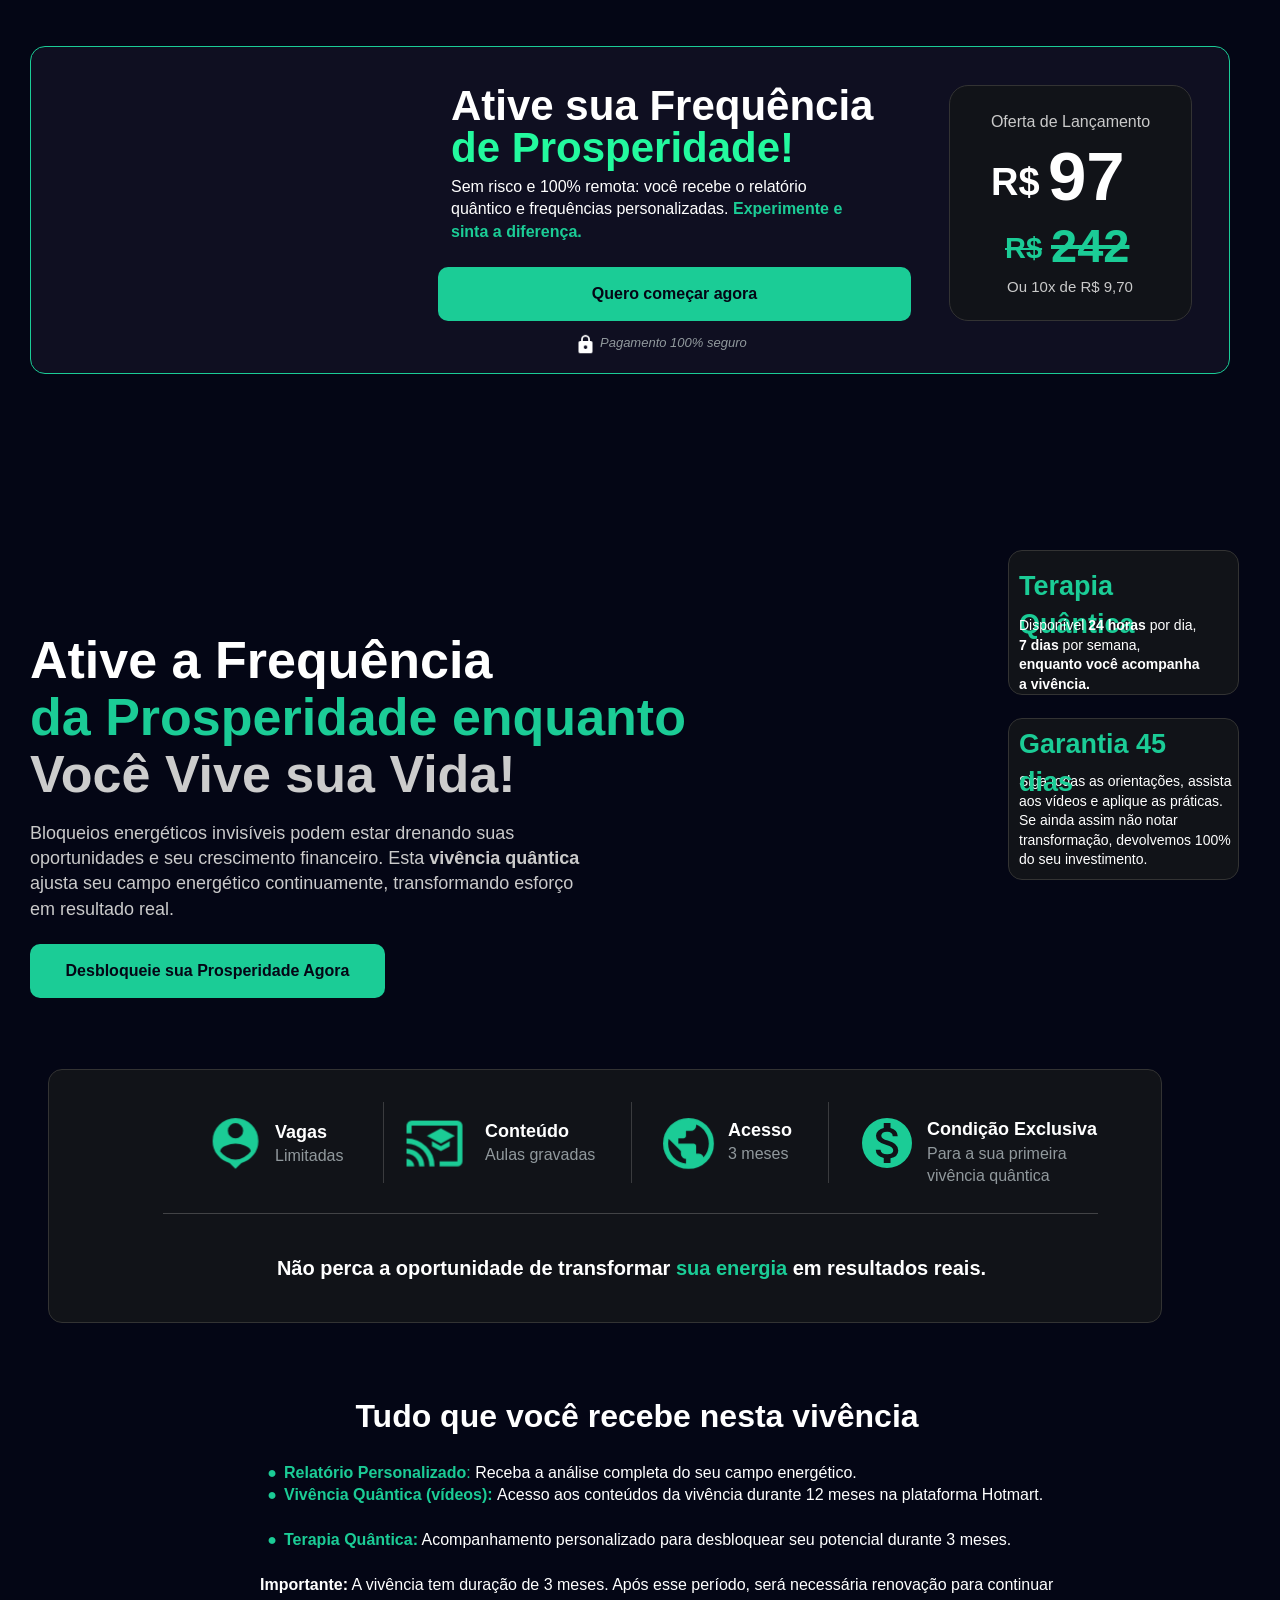
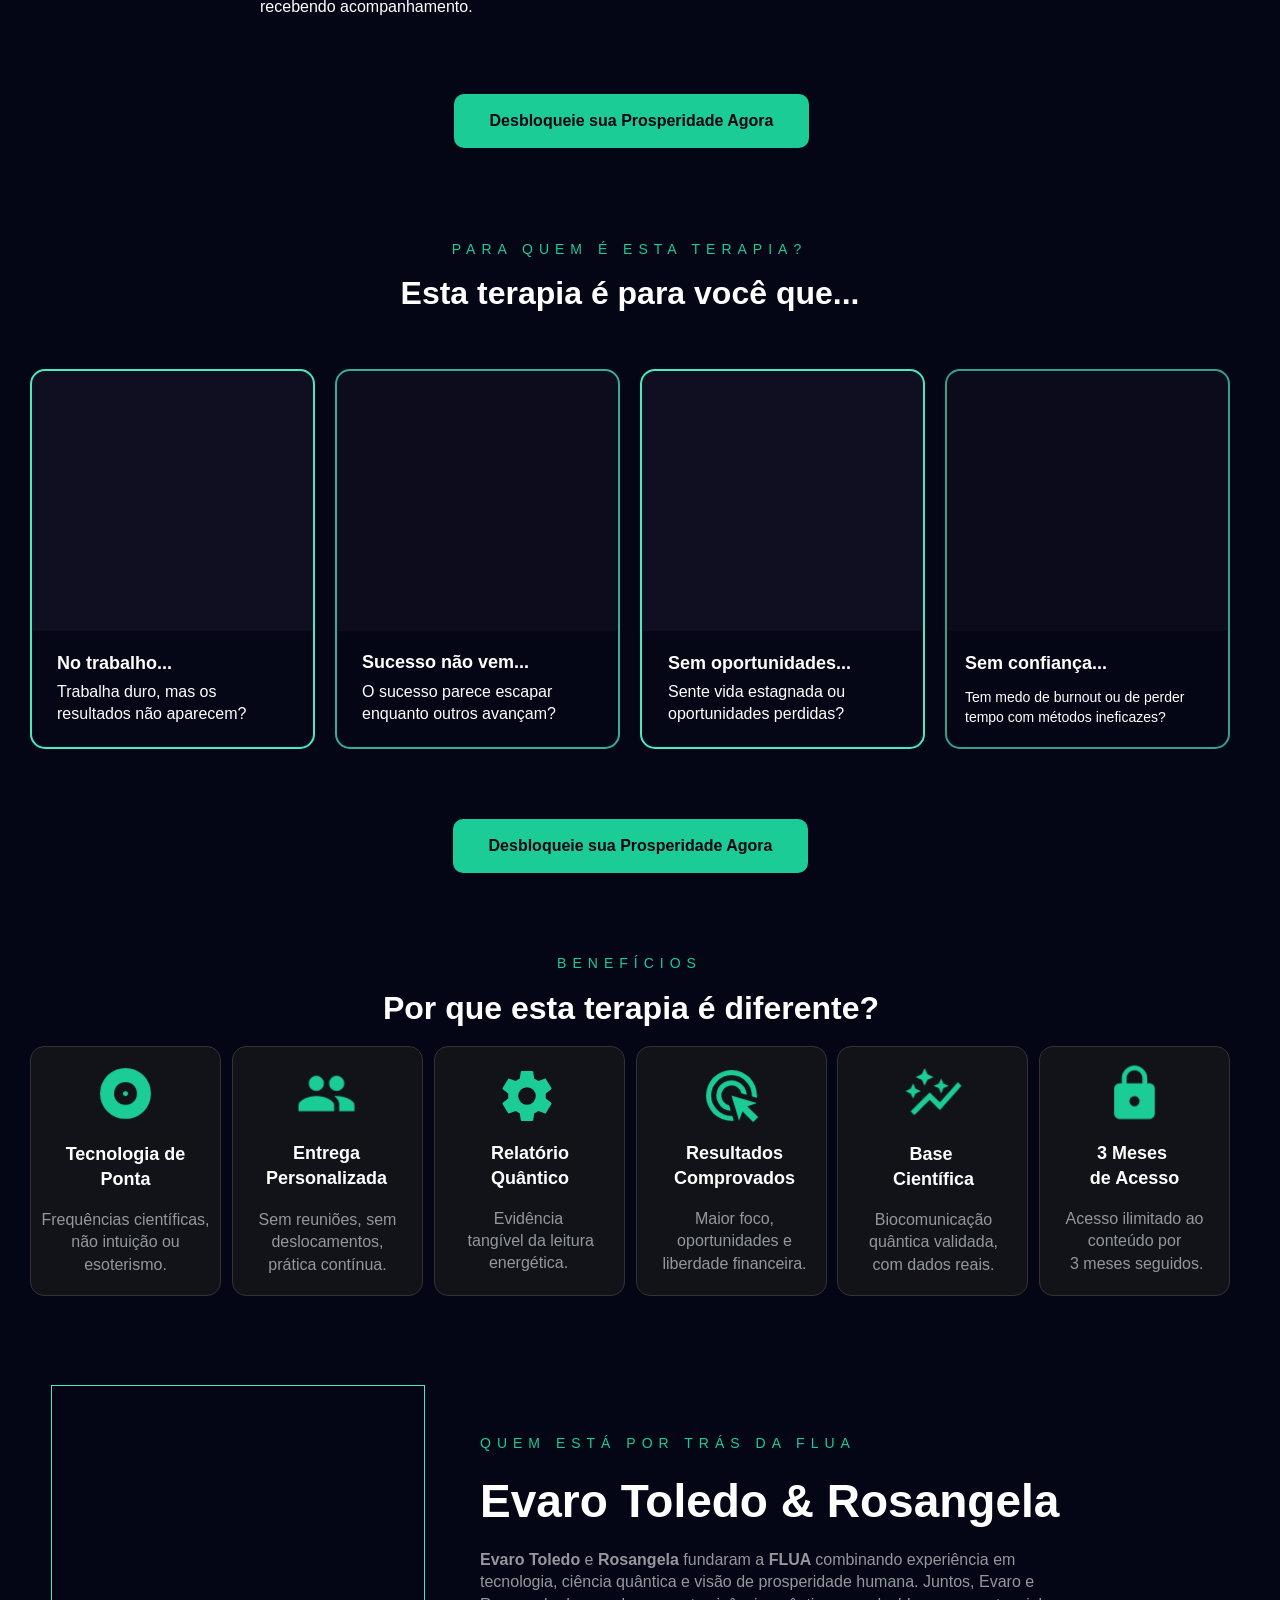
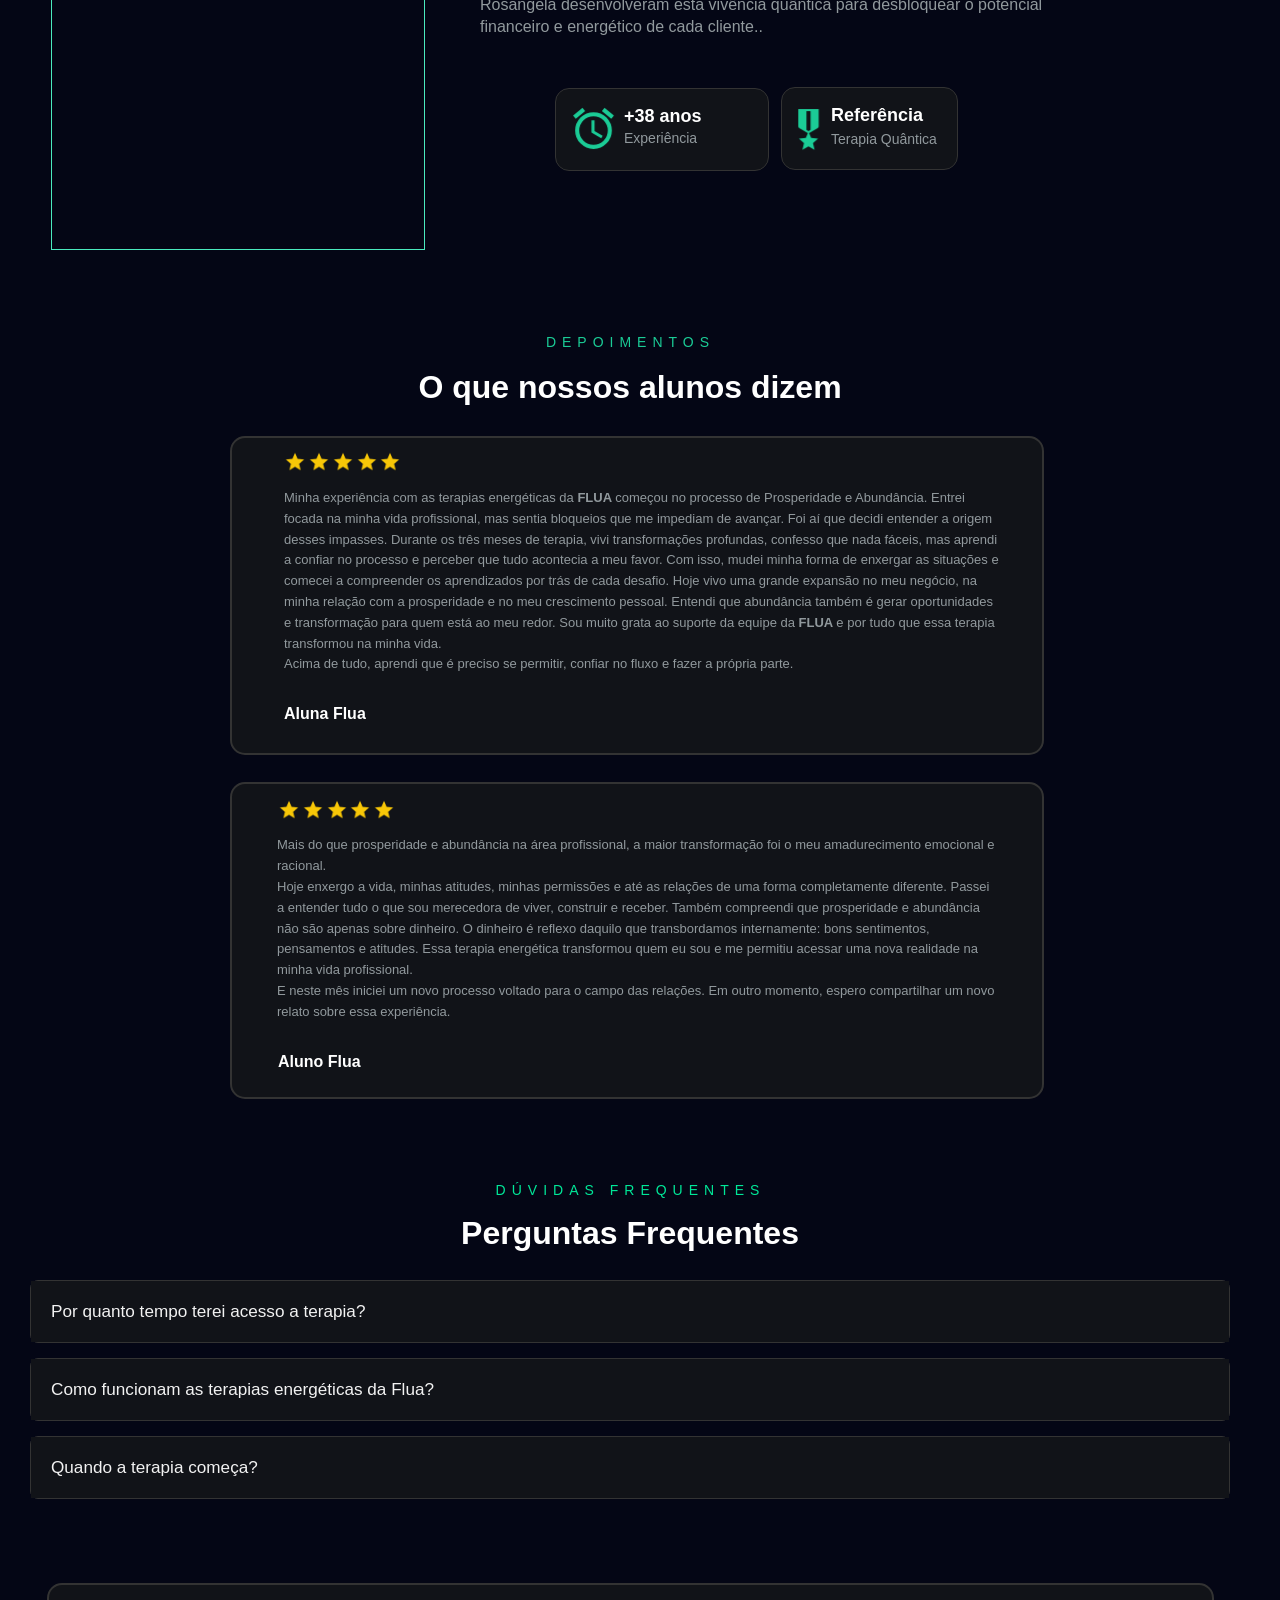
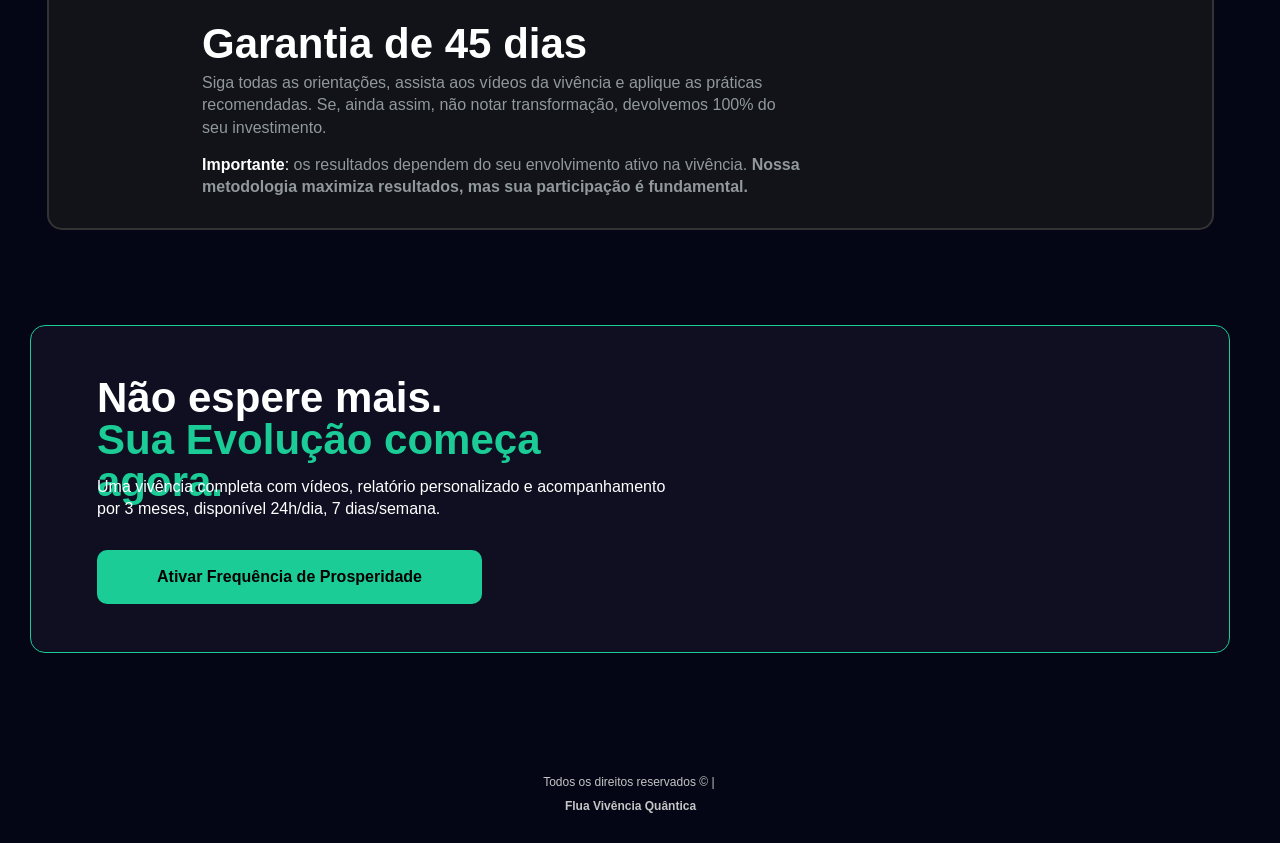
<file: REFERENCIA LP ANTIGA/assets/0ec56003c9c36903_terapia-prosperidade.html>
<!DOCTYPE html><html lang="pt-BR" ><head><title>FLUA</title><meta name="viewport" content="width=device-width, initial-scale=1"><meta http-equiv="content-type" content="text/html; charset=utf-8"><meta http-equiv="X-UA-Compatible" content="IE=edge,chrome=1"><meta name="generator" content="GreatPages"><link rel="icon" href="https://pages.greatpages.com.br/contato.fluavivenciaquantica.com.br-terapia-prosperidade/1785330044/imagens/desktop/pages/3593306/seo_cover/sJ1Xsdb22hZgOo4PXujmclDz.png"><link rel="apple-touch-icon" href="https://pages.greatpages.com.br/contato.fluavivenciaquantica.com.br-terapia-prosperidade/1785330044/imagens/desktop/pages/3593306/seo_cover/sJ1Xsdb22hZgOo4PXujmclDz.png"><meta name="description" content="Vivência quantica. Flua."><meta name="keywords" content="prosperidade, terapia quantica"><link rel="canonical" href="https://contato.fluavivenciaquantica.com.br/terapia-prosperidade"/><meta name="robots" content="all" /><meta property="og:locale" content="pt_BR"><meta property="og:type" content="article"><meta property="og:title" content=""><meta property="og:description" content=""><meta property="og:site_name" content=""><meta property="og:url" content="https://contato.fluavivenciaquantica.com.br/terapia-prosperidade"><meta property="og:image" content="https://pages.greatpages.com.br/contato.fluavivenciaquantica.com.br-terapia-prosperidade/1785330044/imagens/desktop/pages/3593306/seo_cover/sJ1Xsdb22hZgOo4PXujmclDz.png"><meta property="og:image:secure_url" content="https://pages.greatpages.com.br/contato.fluavivenciaquantica.com.br-terapia-prosperidade/1785330044/imagens/desktop/pages/3593306/seo_cover/sJ1Xsdb22hZgOo4PXujmclDz.png"><style id="css_desktop" type="text/css" media="all"> html,body,div,span,applet,object,iframe,h1,h2,h3,h4,h5,h6,p,blockquote,pre,a,abbr,acronym,address,big,cite,code,del,dfn,em,img,ins,kbd,q,s,samp,small,strike,strong,sub,sup,tt,var,b,u,i,center,dl,dt,dd,ol,ul,li,fieldset,form,label,legend,table,caption,tbody,tfoot,thead,tr,th,td,article,aside,canvas,details,embed,figure,figcaption,footer,header,hgroup,menu,nav,output,ruby,section,summary,time,mark,audio,video{margin:0;padding:0;border:0;vertical-align:baseline;background:none repeat scroll 0 0 transparent;font-family:inherit;font-size:100%;font-style:inherit;font-weight:inherit;outline:0;} html,body{width:100%;-moz-text-size-adjust:100%;-ms-text-size-adjust:100%;-webkit-text-size-adjust:100%;text-size-adjust:100%;font-family:"Open Sans",sans-serif;font-style:normal;font-weight:400;} input,.select,textarea,input:hover,.select-hover,textarea:hover,input:focus,.select-focus,textarea:focus,input:disabled,.select-disabled,textarea:disabled{background:inherit;outline:0;-webkit-box-shadow:none;box-shadow:none;border:0;-webkit-box-sizing:border-box;-khtml-box-sizing:border-box;-ms-box-sizing:border-box;box-sizing:border-box;-webkit-transition:all .25s ease-out;-o-transition:all .25s ease-out;transition:all .25s ease-out;} form textarea,form input,form option{font-family:"Open Sans",sans-serif;font-style:normal;font-weight:400;color:inherit;} html{font-size:10px;font-family:sans-serif;height:-webkit-fill-available;height:-moz-fill-available;height:-o-fill-available;height:-ms-fill-available;transform-origin:left top;-webkit-transform-origin:left top;-ms-transform-origin:left top;-moz-transform-origin:left top;-o-transform-origin:left top;} body{color:rgba(0,0,0,0.87);height:auto;min-width:320px;overflow-x:hidden;overflow-y:scroll;font-size:10px;} article,aside,details,figcaption,figure,footer,header,hgroup,menu,nav,section{display:block} ol,ul{list-style:none} a{margin:0;padding:0;font-size:100%;vertical-align:baseline;background:transparent} .preload *{-webkit-transition:none!important;-moz-transition:none!important;-o-transition:none!important;transition:none!important} b,strong{font-weight:bold;} i,em{font-style:italic;} s{text-decoration:line-through;} a:hover{text-decoration:underline;color:inherit;}  .body_bloquear{width:100%;height:100%;overflow-y:scroll;overflow-x:hidden;position:absolute;top:0;left:0;bottom:0;right:0;} .site_borrar{-webkit-filter:blur(2px);filter:blur(2px);pointer-events:none;-ms-touch-action:none;touch-action:none;height:100%;width:100%;position:fixed;} .gpc-e .c *{-webkit-box-sizing:border-box;box-sizing:border-box;outline:0;line-height:inherit;font-smoothing:antialiased;-webkit-font-smoothing:antialiased;-moz-osx-font-smoothing:antialiased;will-change:background-color,color,opacity,transform;} .gpc-b{width:100%;min-height:40px;-webkit-box-sizing:border-box;-moz-box-sizing:border-box;box-sizing:border-box;position:relative; background-color:#fff;border-width:0px;border-style:solid;border-color:rgb(0,0,0);border-right:0 none!important;border-left:0 none!important;background-size:auto;background-repeat:no-repeat;background-position:50%;} .gpc-b_sobreposicao{background-color:#fff;top:0;bottom:0;left:0;right:0;position:absolute;z-index:0;width:100%;height:100%;pointer-events:none;opacity:0;} .gpc-e{position:absolute;-webkit-box-sizing:border-box;-moz-box-sizing:border-box;box-sizing:border-box;} .gpc-e .c{position:relative;width:100%;height:100%;-webkit-box-sizing:border-box;box-sizing:border-box;background-size:cover;background-repeat:no-repeat;background-position:50%;opacity:1;-o-tab-size:4;tab-size:4;-moz-tab-size:4;white-space:pre-wrap;word-wrap:break-word;float:left;transition-property:background-color,color,opacity,transform;will-change:background-color,color,opacity,transform;} .gpc-e.e_html .c{word-break:break-word;white-space:normal;} .gpc-e.e_linha_horizontal{height:auto!important;} .gpc-e.e_linha_horizontal .c{margin:auto 0;width:100%;display:block;border-left:0 none;border-right:0 none;border-top:0 none;margin:5px 0;} .gpc-e.e_linha_vertical{width:auto!important;} .gpc-e.e_linha_vertical .c{margin:0 auto;height:100%;width:auto;display:block;margin:0 5px;} .gpc-e.e_caixa .c{width:100%;height:100%;-webkit-box-sizing:border-box;box-sizing:border-box;-webkit-background-size:auto auto;background-size:auto;background-repeat:no-repeat;background-position:50%;border-top-left-radius:0px;border-top-right-radius:0px;border-bottom-left-radius:0px;border-bottom-right-radius:0px;} .gpc-e.e_circulo .c{width:100%;height:100%;-webkit-box-sizing:border-box;box-sizing:border-box;-webkit-background-size:auto auto;background-size:auto;background-repeat:no-repeat;background-position:50%;} .centralizar{position:relative;width:960px;margin:0 auto;-webkit-box-sizing:border-box;box-sizing:border-box;text-align:left;} .gpc-e.dm{display:none} .gpc-e.dd,.gpc-e.dd.gpc-e.dm{display:block} .gpc-e.esconder_desktop,.gpc-e.gpc-e.dd.esconder_desktop,.gpc-e.gpc-e.dm.esconder_desktop,.gpc-b.esconder_desktop{display:none;} @media all and (max-width:800px){ .gpc-e.esconder_desktop,.gpc-e.gpc-e.dd.esconder_desktop,.gpc-e.gpc-e.dm.esconder_desktop,.gpc-b.esconder_desktop{display:block;} .gpc-e.esconder_mobile,.gpc-b.esconder_mobile{display:none!important} .gpc-e.dd{display:none} .gpc-e.dm,.gpc-e.dd.gpc-e.dm{display:block} } #site{min-width:980px;overflow:hidden;} .link_popup,.link_interno,.link_externo{cursor:pointer} .gpc-e .c.e_botao{cursor:pointer;user-select:none;-webkit-transition:transform,background-color,color,opacity .25s ease-out;-o-transition:transform,background-color,color,opacity .25s ease-out;transition:transform,background-color,color,opacity .25s ease-out;overflow:hidden;line-height:1.3;text-decoration:none;background-color:rgb(30,136,229);background-image:none;color:rgb(255,255,255);border:0px;border-radius:3px;text-align:center;white-space:normal;padding:0 8px;align-content:center;display:-webkit-box;display:-webkit-flex;display:-ms-flexbox;display:flex;-webkit-box-direction:normal;-webkit-flex-direction:column;-ms-flex-direction:column;flex-direction:column;-webkit-box-align:center;-webkit-align-items:center;-ms-flex-align:center;align-items:center;-webkit-box-pack:center;-webkit-justify-content:center;-ms-flex-pack:center;justify-content:center;flex-wrap:nowrap;} .gpc-e .c .gpc_botao span{-webkit-transition:color,opacity .25s ease-out;-o-transition:color,opacity .25s ease-out;transition:color,opacity .25s ease-out;} .gpc-e .c.e_botao.sombra_botao,.gpc-e .c .gpc_botao span.sombra_botao{-moz-box-shadow:0 1px 3px rgba(1,1,1,.5);box-shadow:0 1px 3px rgba(1,1,1,.5);} .gpc-e .c.e_botao.sombra_3d,.gpc-e .c .gpc_botao span.sombra_3d{height:calc(100% - 5px)} .gpc-e .c.e_html blockquote{display:none} .gpc-e .c.e_html .fb-comments{width:100%!important;height:100%!important;} .gpc-e .c.link_interno{cursor:pointer} .e_circulo{border-radius:50%} .gpc-e.e_imagem .c .imagem_fundo{width:100%;height:100%;background-repeat:no-repeat;border:0px transparent solid;border-radius:inherit;object-fit:cover;object-position:center;} .gpc-e.e_imagem .c picture{display:block;overflow:hidden;width:100%;height:100%;position:relative;} option:disabled{display:none} .gpc-e.e_video .c{width:100%;height:100%;}  @keyframes se_key{0%{opacity:.5;}100%{opacity:1;}} @-o-keyframes se_key{0%{opacity:.5;}100%{opacity:1;}} @-ms-keyframes se_key{0%{opacity:.5;}100%{opacity:1;}} @-moz-keyframes se_key{0%{opacity:.5;}100%{opacity:1;}} @-webkit-keyframes se_key{0%{opacity:.5;}100%{opacity:1;}} .se_imagem .c,.se_video,.se_fonte,.se_caixa .c,.se_contador span,.se_slider .imagem{color:transparent!important;background:rgba(128,128,128,.05);background-repeat:no-repeat;background-image:none!important;animation:.8s ease infinite alternate se_key;-webkit-animation:.8s ease infinite alternate se_key;-o-animation:.8s ease infinite alternate se_key;text-shadow:none!important;} .gpc-e.se_video{overflow:hidden;} .se_fonte *{color:transparent!important;text-shadow:none!important;} .se_fonte input,.se_fonte select,.se_fonte textarea,.se_fonte label{opacity:0!important;-moz-opacity:0;filter:alpha(opacity=0);-ms-filter:"alpha(Opacity=0)";transition:0 none;} .ll_background{background-image:none!important;} .gpc-e a:link,.gpc-e a:visited,.gpc-e a{text-decoration:none;} .gpc-e.e_titulo a:hover,.gpc-e.e_texto a:hover{text-decoration:underline;} .aviso_fundo{opacity:0;-moz-opacity:0;filter:alpha(opacity=0);-ms-filter:"alpha(Opacity=0)";position:fixed;top:0;bottom:0;left:0;right:0;background:rgba(0,0,0,.84);z-index:100000;-webkit-transition:all 200ms ease;-moz-transition:all 200ms ease;-ms-transition:all 200ms ease;-o-transition:all 200ms ease;transition:all 200ms ease;} .aviso_texto{opacity:0;-moz-opacity:0;filter:alpha(opacity=0);-ms-filter:"alpha(Opacity=0)";position:fixed;margin:auto;left:0;right:0;color:#fff;top:0;bottom:0;z-index:100001;text-align:center;vertical-align:middle;font-size:50px;line-height:2;-webkit-transition:all 200ms ease;-moz-transition:all 200ms ease;-ms-transition:all 200ms ease;-o-transition:all 200ms ease;transition:all 200ms ease;font-family:"",sans-serif;font-style:normal;font-weight:bold;display:flex;flex-direction:row;flex-wrap:nowrap;justify-content:center;align-items:center;align-content:center;} .aviso_texto_carregando{width:60px;aspect-ratio:2;--_g:no-repeat radial-gradient(circle closest-side,#f9f9f9 84%,#0000);background:var(--_g) 0% 50%,var(--_g) 50% 50%,var(--_g) 100% 50%;background-size:calc(100%/3) 50%;animation:l3 1s infinite linear;position:fixed;margin:auto;left:0;right:0;top:0;bottom:0;} @keyframes l3{ 20%{background-position:0% 0%,50% 50%,100% 50%} 40%{background-position:0% 100%,50% 0%,100% 50%} 60%{background-position:0% 50%,50% 100%,100% 0%} 80%{background-position:0% 50%,50% 50%,100% 100%} } .mostrar_aviso{opacity:1;-moz-opacity:1;filter:alpha(opacity=100);-ms-filter:"alpha(Opacity=100)"} .esconder{display:none} .video-background{pointer-events:none;width:100%;height:100%;z-index:0;} .video-background iframe{width:140%;height:150%;margin:-18% -20%;} body .gm_fundo{position:absolute;bottom:0;} @media all and (max-width:800px){ .aviso_texto{font-size:35px;} #site{min-width:360px;} .centralizar{width:360px;} .gpc_modal{min-width:175px!important;} } ::-webkit-scrollbar{width:6px;height:6px;background-color:#f9f9f9;} ::-webkit-scrollbar-track{background-color:#f9f9f9;} ::-webkit-scrollbar-thumb{background-color:rgba(0,0,0,0.24);border-radius:6px;-webkit-border-radius:6px;} ::-webkit-scrollbar-thumb:hover{background-color:rgba(0,0,0,0.38);} .carregando{width:30px;height:30px;margin:auto;top:0;bottom:0;right:0;left:0;position:absolute;background-size:30px;background-repeat:no-repeat;background-position:center;background-image:url("[data-uri]");}  @supports (-webkit-marquee-repetition:infinite) and (object-fit:fill){.gpc-e .c{word-break:break-word;white-space:normal;}} @media not all and (min-resolution:.001dpcm){@media{.gpc-e .c{word-break:break-word;white-space:normal;}}}  .e_animacoes{opacity:0;-moz-opacity:0;filter:alpha(opacity=0);-ms-filter:"alpha(Opacity=0)";}  :where(.gpc-e.e_botao *){font-family:"Open Sans",sans-serif;font-style:normal;font-weight:600;} @media all and (max-width:800px){:where(.gpc-e.e_botao *){font-family:"Open Sans",sans-serif;font-style:normal;font-weight:600;}}         .gpc-e.e_html{transform:none!important;} .gpc-e.e_html .c,.gpc-e.e_html .c *{will-change:auto;} .gp-page *{box-sizing:border-box;}.gp-page .block{position:relative;width:100%;}.gp-page .block>.overlay{position:absolute;top:0;left:0;right:0;bottom:0;z-index:0;}.gp-page .block>.center{position:relative;width:980px;margin:0 auto;height:100%;}.gp-page .element{position:absolute;}.gp-page .e_animacoes{opacity:0;}#e_3593306_1_17804982996a203f7b2128b473160511{z-index:1711;width:1200px;height:328px;left:-120px;top:45.533px;transform:translate(0px)}#e_3593306_1_17804982996a203f7b2128b473160511 .gpr2{z-index:1711;opacity:1;filter:hue-rotate(0deg) saturate(1) brightness(1) contrast(1) invert(0) sepia(0) blur(0px) grayscale(0);background-image:none;background-size:auto;background-color:var(--g-color-custom-3);background-position:50% 50%;background-repeat:no-repeat;border-radius:var(--g-border-large-radius);border-width:var(--g-border-large-width);border-style:var(--g-border-large-style);border-color:var(--g-color-primary)}#e_3593306_1_178050772547835676{z-index:1914;height:303.094px;width:399.984px;left:-118.5px;top:52.1719px;transform:translate(0px,0px)}#e_3593306_1_178050772547835676 .gpr4{z-index:1914;filter:hue-rotate(0deg) saturate(1) brightness(1) contrast(1) invert(0) sepia(0) blur(0px) grayscale(0)}#e_3593306_1_178050772547835676 .gpr5{background-image:url("https://files.greatpages.com.br/arquivos/paginas_editor/443609-e59d9d100e1ae89b37ed7cdc9b600864.png");background-size:404.125px 303.094px;background-position:0px 0px;background-repeat:no-repeat}#e_3593306_1_17804982996a203f7b25297261176380{z-index:1845;width:503px;left:300.5px;top:84.7225px;transform:translate(0px);height:84px}#e_3593306_1_17804982996a203f7b25297261176380 .gpr7{z-index:1845;text-align:left}#e_3593306_1_17804982996a203f7b25297261176380 .gpr8{color:var(--g-color-base)}#e_3593306_1_17804982996a203f7b25297261176380 .gpr9{caret-color:var(--g-color-accent);color:var(--g-color-success)}#e_3593306_1_17804982996a203f7b25749256463555{z-index:1819;left:798.5px;top:84.733px;width:243px;height:236px;transform:translate(0px,0px)}#e_3593306_1_17804982996a203f7b25749256463555 .gpr11{z-index:1819;opacity:1;filter:hue-rotate(0deg) saturate(1) brightness(1) contrast(1) invert(0) sepia(0) blur(0px) grayscale(0);background-image:none;background-size:cover;background-color:var(--g-color-custom-0);background-position:50% 50%;background-repeat:no-repeat;border-radius:19px;border-width:var(--g-border-large-width);border-style:var(--g-border-large-style);border-color:var(--g-color-muted)}#e_3593306_1_17804982996a203f7b25814449245010{z-index:1853;width:207px;left:816.5px;top:110.546px;transform:translate(0px,0px);height:22.3926px}#e_3593306_1_17804982996a203f7b25814449245010 .gpr13{z-index:1853;text-align:center}#e_3593306_1_17804982996a203f7b25814449245010 .gpr14{color:var(--g-color-custom-2)}#e_3593306_1_17804982996a203f7b259ac616150215{z-index:1855;left:897.912px;top:141.764px;width:112px;transform:translate(0px,0px);height:69px}#e_3593306_1_17804982996a203f7b259ac616150215 .gpr16{z-index:1855;text-align:left}#e_3593306_1_17804982996a203f7b259ac616150215 .gpr17{color:var(--g-color-base)}#e_3593306_1_17804982996a203f7b258e0955836594{z-index:1854;left:841.236px;top:163.443px;width:56.6313px;transform:translate(0px,0px);height:38.9844px}#e_3593306_1_17804982996a203f7b258e0955836594 .gpr19{z-index:1854;text-align:left}#e_3593306_1_17804982996a203f7b258e0955836594 .gpr20{color:var(--g-color-base)}#e_3593306_1_17804982996a203f7b2536f954962794{left:300.5px;top:176.151993px;z-index:1847;width:408px;transform:translate(0px);height:66px}#e_3593306_1_17804982996a203f7b2536f954962794 .gpr22{z-index:1847;text-align:left}#e_3593306_1_17804982996a203f7b2536f954962794 .gpr23{caret-color:var(--g-color-base)}#e_3593306_1_17804982996a203f7b2536f954962794 .gpr24{color:var(--g-color-base)}#e_3593306_1_17804982996a203f7b2536f954962794 .gpr25{color:var(--g-color-primary)}#e_3593306_1_17804982996a203f7b25b4c883359120{z-index:1852;left:900.552px;top:219.586px;width:85.2878px;transform:translate(0px);height:47px}#e_3593306_1_17804982996a203f7b25b4c883359120 .gpr27{z-index:1852;text-align:left}#e_3593306_1_17804982996a203f7b25b4c883359120 .gpr28{color:var(--g-color-primary)}#e_3593306_1_17804982996a203f7b25a82376317523{z-index:1856;left:854.757px;top:232.933px;width:43.1246px;transform:translate(0px);height:29px}#e_3593306_1_17804982996a203f7b25a82376317523 .gpr30{z-index:1856;text-align:left}#e_3593306_1_17804982996a203f7b25a82376317523 .gpr31{color:var(--g-color-primary)}#e_3593306_1_17804982996a203f7b25482194680877{z-index:1848;width:473px;height:54px;left:288px;top:266.533px;transform:translate(0px)}#e_3593306_1_17804982996a203f7b25482194680877 .gpr33{background:var(--g-color-primary);text-decoration:none;float:left;z-index:1848;color:var(--g-color-primary-text);text-align:center;border-radius:var(--g-border-medium-radius);border-width:0;border-style:var(--g-border-medium-style);border-color:var(--g-border-medium-color)}#e_3593306_1_17804982996a203f7b25482194680877 .gpr33:hover{background-color:var(--g-color-base);color:var(--g-color-primary-text)}#e_3593306_1_17804982996a203f7b25482194680877 .gpr33:hover span{color:var(--g-color-primary-text) !important}#e_3593306_1_17804982996a203f7b25cea430276814{z-index:1858;height:74px;width:74px;left:994.5px;top:268.9px;transform:translate(0px,0px)}#e_3593306_1_17804982996a203f7b25cea430276814 .gpr35{z-index:1858;filter:hue-rotate(0deg) saturate(1) brightness(1) contrast(1) invert(0) sepia(0) blur(0px) grayscale(0)}#e_3593306_1_17804982996a203f7b25cea430276814 .gpr36{background-image:url("https://files.greatpages.com.br/arquivos/paginas_editor/1-f5051dba9f6cc02472c160a3559f9aab.png");background-size:74px 74px;background-position:0px 0px;background-repeat:no-repeat}#e_3593306_1_17804982996a203f7b25c20720493944{z-index:1857;width:180px;left:830px;top:276.192px;transform:translate(0px);height:21px}#e_3593306_1_17804982996a203f7b25c20720493944 .gpr38{z-index:1857;text-align:center}#e_3593306_1_17804982996a203f7b25c20720493944 .gpr39{color:var(--g-color-custom-2)}#e_3593306_1_17804982996a203f7b2567c603164932{z-index:1851;left:449.525px;top:333.587px;width:175.319px;transform:translate(0px,0px);height:18.6641px}#e_3593306_1_17804982996a203f7b2567c603164932 .gpr41{z-index:1851;text-align:left}#e_3593306_1_17804982996a203f7b2567c603164932 .gpr42{color:var(--g-color-custom-10)}#e_3593306_1_17804982996a203f7b2557a500965025{z-index:1849;left:425.24px;top:334.033px;width:21px;height:21px;transform:translate(0px,0px);color:var(--g-color-base)}#e_3593306_1_17804982996a203f7b2557a500965025 .gpr44{z-index:1849;line-height:21.2px;font-size:21.2px;transform:scale(1,1)}#e_3593306_1_17804982996a203f7b2557a500965025 .gpr44:hover{color:var(--g-color-accent)}#e_3593306_1_17804982996a203f7b2557a500965025 .gpr44 *{font-size:21.2px!important;line-height:21.2px!important}#b_3593306_1_17804982996a203f7b20587{background:var(--g-color-custom-8);height:419px;overflow:visible}#b_3593306_1_17804982996a203f7b20587 .gpr46{background:var(--g-color-base);opacity:0}#e_3593306_1_17804982996a203f7b21058413570886{z-index:1699;height:651px;width:961px;left:154px;top:-0.0999999px;transform:translate(0px,0px)}#e_3593306_1_17804982996a203f7b21058413570886 .gpr48{z-index:1699;filter:hue-rotate(0deg) saturate(1) brightness(1) contrast(1) invert(0) sepia(0) blur(0px) grayscale(0)}#e_3593306_1_17804982996a203f7b21058413570886 .gpr49{background-image:url("https://files.greatpages.com.br/arquivos/paginas_editor/1-03a9d4278b31752b758842f49ce5bee8.webp");background-size:961px 651px;background-position:0px 0px;background-repeat:no-repeat}#e_3593306_1_178049850690012492{z-index:1910;height:61px;width:189px;left:-120px;top:84.4724px;transform:translate(0px,0px)}#e_3593306_1_178049850690012492 .gpr51{z-index:1910;filter:hue-rotate(0deg) saturate(1) brightness(1) contrast(1) invert(0) sepia(0) blur(0px) grayscale(0)}#e_3593306_1_178049850690012492 .gpr52{background-image:url("https://files.greatpages.com.br/arquivos/paginas_editor/443609-93ea87630b6f2fbd130818d1051eaab2.png");background-size:189.429px 60.5276px;background-position:0px 0px;background-repeat:no-repeat}#e_3593306_1_178050112664376374{z-index:1912;height:592px;width:592px;left:344.6px;top:105.65px;transform:translate(0px,0px)}#e_3593306_1_178050112664376374 .gpr54{z-index:1912;filter:hue-rotate(0deg) saturate(1) brightness(1) contrast(1) invert(0) sepia(0) blur(0px) grayscale(0)}#e_3593306_1_178050112664376374 .gpr55{background-image:url("https://files.greatpages.com.br/arquivos/paginas_editor/443609-534875d675d07902ab606752087a196b.png");background-size:592px 592px;background-position:0px 0px;background-repeat:no-repeat}#e_3593306_1_17804982996a203f7b27b77513421664{z-index:1893;left:857.5px;top:130.606px;width:231px;height:145px;transform:translate(0px,0px)}#e_3593306_1_17804982996a203f7b27b77513421664 .gpr57{z-index:1893;opacity:1;filter:hue-rotate(0deg) saturate(1) brightness(1) contrast(1) invert(0) sepia(0) blur(0px) grayscale(0);background-image:none;background-size:cover;background-color:var(--g-color-custom-0);background-position:50% 50%;background-repeat:no-repeat;border-radius:14px;border-width:var(--g-border-large-width);border-style:var(--g-border-large-style);border-color:var(--g-color-muted)}#e_3593306_1_17804982996a203f7b27dc2013385155{z-index:1895;width:208px;left:869px;top:148.608px;transform:translate(0px,0px);height:75.5938px}#e_3593306_1_17804982996a203f7b27dc2013385155 .gpr59{z-index:1895;text-align:left}#e_3593306_1_17804982996a203f7b27dc2013385155 .gpr60{color:var(--g-color-primary)}#e_3593306_1_17804982996a203f7b27ee0803320462{z-index:1896;width:182px;left:869px;top:196.903px;transform:translate(0px,0px);height:97.9688px}#e_3593306_1_17804982996a203f7b27ee0803320462 .gpr62{z-index:1896;text-align:left}#e_3593306_1_17804982996a203f7b27ee0803320462 .gpr63{color:var(--g-color-base)}#e_3593306_1_17804982996a203f7b27ee0803320462 .gpr64{color:var(--g-color-base)}#e_3593306_1_17804982996a203f7b20986237506949{z-index:1704;width:669px;left:-120px;top:213.106px;transform:translate(0px);height:171.609px}#e_3593306_1_17804982996a203f7b20986237506949 .gpr66{z-index:1704;text-align:left}#e_3593306_1_17804982996a203f7b20986237506949 .gpr67{color:var(--g-color-base)}#e_3593306_1_17804982996a203f7b20986237506949 .gpr68{color:var(--g-color-primary)}#e_3593306_1_17804982996a203f7b20986237506949 .gpr69{caret-color:var(--g-color-custom-5);color:var(--g-color-custom-11)}#e_3593306_1_178120581210364025{z-index:1929;left:857.5px;top:298.952px;width:231px;height:162px;transform:translate(0px,0px)}#e_3593306_1_178120581210364025 .gpr71{z-index:1929;opacity:1;filter:hue-rotate(0deg) saturate(1) brightness(1) contrast(1) invert(0) sepia(0) blur(0px) grayscale(0);background-image:none;background-size:cover;background-color:var(--g-color-custom-0);background-position:50% 50%;background-repeat:no-repeat;border-radius:14px;border-width:var(--g-border-large-width);border-style:var(--g-border-large-style);border-color:var(--g-color-muted)}#e_3593306_1_178120582570022222{z-index:1931;width:208px;left:869px;top:306.512px;transform:translate(0px,0px);height:75.5938px}#e_3593306_1_178120582570022222 .gpr73{z-index:1931;text-align:left}#e_3593306_1_178120582570022222 .gpr74{color:var(--g-color-primary)}#e_3593306_1_178120581210365444{z-index:1930;width:220px;left:869px;top:352.686px;transform:translate(0px,0px);height:137.156px}#e_3593306_1_178120581210365444 .gpr76{z-index:1930;text-align:left}#e_3593306_1_178120581210365444 .gpr77{color:var(--g-color-base)}#e_3593306_1_17804982996a203f7b20943937721841{left:-120px;top:401.699px;z-index:1701;width:570px;transform:translate(0px,0px);height:100.812px}#e_3593306_1_17804982996a203f7b20943937721841 .gpr79{z-index:1701;text-align:left}#e_3593306_1_17804982996a203f7b20943937721841 .gpr80{color:var(--g-color-custom-2)}#e_3593306_1_17804982996a203f7b20943937721841 .gpr81{caret-color:var(--g-color-custom-2)}#e_3593306_1_17804982996a203f7b2152b803634325{z-index:1714;width:355px;height:54px;left:-120px;top:525.386px;transform:translate(0px)}#e_3593306_1_17804982996a203f7b2152b803634325 .gpr83{background:var(--g-color-primary);text-decoration:none;float:left;z-index:1714;color:var(--g-color-primary-text);text-align:center;border-radius:var(--g-border-medium-radius);border-width:0;border-style:var(--g-border-medium-style);border-color:var(--g-border-medium-color)}#e_3593306_1_17804982996a203f7b2152b803634325 .gpr83:hover{background-color:var(--g-color-secondary);color:var(--g-color-secondary-text)}#e_3593306_1_17804982996a203f7b2152b803634325 .gpr83:hover span{color:var(--g-color-secondary-text) !important}#b_3593306_1_17804982996a203f7b2056f{height:650px;background-color:var(--g-color-custom-8);border-width:0px;border-style:solid;border-color:var(--g-color-custom-9);background-image:none;background-position:50% center;background-size:auto;background-repeat:no-repeat;overflow:visible}#b_3593306_1_17804982996a203f7b2056f .gpr85{opacity:0}#e_3593306_1_17804982996a203f7b2669c493074456{z-index:1705;left:-102.23px;top:-0.5px;width:1114px;height:254px;transform:translate(0px,0px)}#e_3593306_1_17804982996a203f7b2669c493074456 .gpr87{z-index:1705;opacity:1;filter:hue-rotate(0deg) saturate(1) brightness(1) contrast(1) invert(0) sepia(0) blur(0px) grayscale(0);background-image:none;background-size:cover;background-color:var(--g-color-custom-0);background-position:50% 50%;background-repeat:no-repeat;border-radius:14px;border-width:var(--g-border-large-width);border-style:var(--g-border-large-style);border-color:var(--g-color-muted)}#e_3593306_1_17804982996a203f7b269bb271039506{z-index:1875;height:81px;left:673.308px;top:33.1px;transform:translate(0px,0px)}#e_3593306_1_17804982996a203f7b269bb271039506 .gpr89{z-index:1875;border-left:1px solid var(--g-color-custom-17);opacity:0.41}#e_3593306_1_17804982996a203f7b268f6214220917{z-index:1874;height:81px;left:476.055px;top:33.3px;transform:translate(0px,0px)}#e_3593306_1_17804982996a203f7b268f6214220917 .gpr91{z-index:1874;border-left:1px solid var(--g-color-custom-17);opacity:0.41}#e_3593306_1_17804982996a203f7b2677a310669553{z-index:1868;height:81px;left:227.691px;top:33.3208px;transform:translate(0px,0px)}#e_3593306_1_17804982996a203f7b2677a310669553 .gpr93{z-index:1868;border-left:1px solid var(--g-color-custom-17);opacity:0.41}#e_3593306_1_17804982996a203f7b274e1332250882{z-index:1886;width:61px;height:61px;left:507.837px;top:43.593px;transform:translate(0px,0px);color:var(--g-color-primary)}#e_3593306_1_17804982996a203f7b274e1332250882 .gpr95{z-index:1886;line-height:61px;font-size:61px;transform:scale(1,1)}#e_3593306_1_17804982996a203f7b274e1332250882 .gpr95:hover{color:var(--g-color-accent)}#e_3593306_1_17804982996a203f7b274e1332250882 .gpr95 *{font-size:61px!important;line-height:61px!important}#e_3593306_1_17804982996a203f7b279fd907679521{z-index:1892;width:60px;height:60px;left:707.248px;top:43.8px;transform:translate(0px,0px);color:var(--g-color-primary)}#e_3593306_1_17804982996a203f7b279fd907679521 .gpr97{z-index:1892;line-height:59.5px;font-size:59.5px;transform:scale(1,1)}#e_3593306_1_17804982996a203f7b279fd907679521 .gpr97:hover{color:var(--g-color-accent)}#e_3593306_1_17804982996a203f7b279fd907679521 .gpr97 *{font-size:59.5px!important;line-height:59.5px!important}#e_3593306_1_17804982996a203f7b27183456339438{z-index:1883;width:61px;height:61px;left:254.181px;top:44.293px;transform:translate(0px,0px);color:var(--g-color-primary)}#e_3593306_1_17804982996a203f7b27183456339438 .gpr99{z-index:1883;line-height:61px;font-size:61px;transform:scale(1,1)}#e_3593306_1_17804982996a203f7b27183456339438 .gpr99:hover{color:var(--g-color-accent)}#e_3593306_1_17804982996a203f7b27183456339438 .gpr99 *{font-size:61px!important;line-height:61px!important}#e_3593306_1_17804982996a203f7b26b4f913388386{z-index:1877;width:61px;height:61px;left:55.3px;top:44.4px;transform:translate(0px,0px);color:var(--g-color-primary)}#e_3593306_1_17804982996a203f7b26b4f913388386 .gpr101{z-index:1877;line-height:61px;font-size:61px;transform:scale(1,1)}#e_3593306_1_17804982996a203f7b26b4f913388386 .gpr101:hover{color:var(--g-color-accent)}#e_3593306_1_17804982996a203f7b26b4f913388386 .gpr101 *{font-size:61px!important;line-height:61px!important}#e_3593306_1_17804982996a203f7b2780d164966636{z-index:1890;width:194px;left:777.139px;top:48.3714px;transform:translate(0px,0px);height:25.2031px}#e_3593306_1_17804982996a203f7b2780d164966636 .gpr103{z-index:1890;text-align:left}#e_3593306_1_17804982996a203f7b2780d164966636 .gpr104{color:var(--g-color-base)}#e_3593306_1_17804982996a203f7b27620043089943{z-index:1887;width:73px;left:577.607px;top:48.9701px;transform:translate(0px,0px);height:25.1875px}#e_3593306_1_17804982996a203f7b27620043089943 .gpr106{z-index:1887;text-align:left}#e_3593306_1_17804982996a203f7b27620043089943 .gpr107{color:var(--g-color-base)}#e_3593306_1_17804982996a203f7b272be575338007{z-index:1884;width:98px;left:334.81px;top:50.167px;transform:translate(0px,0px);height:25.1875px}#e_3593306_1_17804982996a203f7b272be575338007 .gpr109{z-index:1884;text-align:left}#e_3593306_1_17804982996a203f7b272be575338007 .gpr110{color:var(--g-color-base)}#e_3593306_1_17804982996a203f7b26c6d578686290{z-index:1878;width:73px;left:125.07px;top:50.8771px;transform:translate(0px,0px);height:25.1875px}#e_3593306_1_17804982996a203f7b26c6d578686290 .gpr112{z-index:1878;text-align:left}#e_3593306_1_17804982996a203f7b26c6d578686290 .gpr113{color:var(--g-color-base)}#e_3593306_1_17804982996a203f7b2790d601984130{z-index:1891;width:160px;left:777.169px;top:73.6112px;transform:translate(0px,0px);height:44.8125px}#e_3593306_1_17804982996a203f7b2790d601984130 .gpr115{z-index:1891;text-align:left}#e_3593306_1_17804982996a203f7b2790d601984130 .gpr116{color:var(--g-color-custom-10)}#e_3593306_1_17804982996a203f7b27712927910696{z-index:1888;width:73px;left:577.637px;top:74.107px;transform:translate(0px,0px);height:22.3906px}#e_3593306_1_17804982996a203f7b27712927910696 .gpr118{z-index:1888;text-align:left}#e_3593306_1_17804982996a203f7b27712927910696 .gpr119{color:var(--g-color-custom-10)}#e_3593306_1_17804982996a203f7b273c9005190460{z-index:1885;width:120px;left:334.812px;top:74.805px;transform:translate(0px,0px);height:22.3906px}#e_3593306_1_17804982996a203f7b273c9005190460 .gpr121{z-index:1885;text-align:left}#e_3593306_1_17804982996a203f7b273c9005190460 .gpr122{color:var(--g-color-custom-10)}#e_3593306_1_17804982996a203f7b26d85416301071{z-index:1879;width:73px;left:125.1px;top:76.014px;transform:translate(0px,0px);height:22.3906px}#e_3593306_1_17804982996a203f7b26d85416301071 .gpr124{z-index:1879;text-align:left}#e_3593306_1_17804982996a203f7b26d85416301071 .gpr125{color:var(--g-color-custom-10)}#e_3593306_1_17804982996a203f7b26a84230618912{z-index:1823;width:935px;left:12.5px;top:138.5px;transform:translate(0px,0px)}#e_3593306_1_17804982996a203f7b26a84230618912 .gpr127{z-index:1823;border-bottom:1px solid var(--g-color-custom-18);opacity:0.41}#e_3593306_1_17804982996a203f7b288e6605837835{z-index:1905;width:835px;left:64.1px;top:185.222px;transform:translate(0px);height:112px}#e_3593306_1_17804982996a203f7b288e6605837835 .gpr129{z-index:1905;text-align:center}#e_3593306_1_17804982996a203f7b288e6605837835 .gpr130{caret-color:var(--g-color-muted-text)}#e_3593306_1_17804982996a203f7b288e6605837835 .gpr131{color:var(--g-color-base)}#e_3593306_1_17804982996a203f7b288e6605837835 .gpr132{color:var(--g-color-primary)}#e_3593306_1_17804982996a203f7b288e6605837835 .gpr133{color:var(--g-color-base)}#e_3593306_1_178155081444097646{z-index:1932;width:840px;left:67px;top:324.883px;transform:translate(0px,0px);height:89.5938px}#e_3593306_1_178155081444097646 .gpr135{z-index:1932;text-align:center}#e_3593306_1_178155081444097646 .gpr136{color:var(--g-color-base)}#e_3593306_1_178155084048822855{left:110.3px;top:393.466px;z-index:1933;width:795px;transform:translate(0px,0px);height:381.172px}#e_3593306_1_178155084048822855 .gpr138{z-index:1933;text-align:left}#e_3593306_1_178155084048822855 .gpr139{color:var(--g-color-primary)}#e_3593306_1_178155084048822855 .gpr140{color:var(--g-color-primary)}#e_3593306_1_178155084048822855 .gpr141{color:var(--g-color-base)}#e_3593306_1_178155084048822855 .gpr142{color:var(--g-color-primary)}#e_3593306_1_178155084048822855 .gpr143{color:var(--g-color-base)}#e_3593306_1_178155084048822855 .gpr144{color:var(--g-color-primary)}#e_3593306_1_178155084048822855 .gpr145{color:var(--g-color-base)}#e_3593306_1_178155084048822855 .gpr146{color:var(--g-color-base)}#e_3593306_1_178155084048822855 .gpr147{color:var(--g-color-base)}#e_3593306_1_178155101676323504{z-index:1934;width:355px;height:54px;left:304.1px;top:625px;transform:translate(0px,0px)}#e_3593306_1_178155101676323504 .gpr149{background:var(--g-color-primary);text-decoration:none;float:left;z-index:1934;color:var(--g-color-primary-text);text-align:center;border-radius:var(--g-border-medium-radius);border-width:0;border-style:var(--g-border-medium-style);border-color:var(--g-border-medium-color)}#e_3593306_1_178155101676323504 .gpr149:hover{background-color:var(--g-color-secondary);color:var(--g-color-secondary-text)}#e_3593306_1_178155101676323504 .gpr149:hover span{color:var(--g-color-secondary-text) !important}#b_3593306_1_17804982996a203f7b2057a{height:720.938px;background-color:var(--g-color-custom-8);border-width:0px;border-style:solid;border-color:var(--g-color-custom-9);background-image:none;background-position:50% center;background-size:auto;background-repeat:no-repeat;overflow:visible}#b_3593306_1_17804982996a203f7b2057a .gpr151{opacity:0}#e_3593306_1_17804982996a203f7b2285d654490328{z-index:1778;width:535px;left:212px;top:49.8982px;transform:translate(0px,0px);height:19.5938px}#e_3593306_1_17804982996a203f7b2285d654490328 .gpr153{z-index:1778;text-align:center}#e_3593306_1_17804982996a203f7b2285d654490328 .gpr154{color:var(--g-color-primary)}#e_3593306_1_17804982996a203f7b22936658159991{z-index:1779;width:840px;left:59.5px;top:81.5018px;transform:translate(0px,0px);height:134.391px}#e_3593306_1_17804982996a203f7b22936658159991 .gpr156{z-index:1779;text-align:center}#e_3593306_1_17804982996a203f7b22936658159991 .gpr157{color:var(--g-color-base)}#e_3593306_1_17804982996a203f7b21624951696487{top:178.66px;left:-120.331px;z-index:1737;width:285.238px;height:380.317px;transform:translate(0px)}#e_3593306_1_17804982996a203f7b21624951696487 .gpr159{opacity:1;z-index:1737;filter:hue-rotate(0deg) saturate(1) brightness(1) contrast(1) invert(0) sepia(0) blur(0px) grayscale(0);background-image:url(https://files.greatpages.com.br/arquivos/paginas_editor/1-44e9397a1a7d53827bbaf22e5046bb85.webp);background-size:cover;background-color:var(--g-color-custom-3);background-position:50% 50%;background-repeat:no-repeat;border-radius:var(--g-border-large-radius);border-width:2px;border-style:var(--g-border-large-style);border-color:var(--g-color-custom-4)}#e_3593306_1_17804982996a203f7b2167e102053572{top:178.66px;left:184.729px;z-index:1738;width:285.238px;height:380.317px;transform:translate(0px)}#e_3593306_1_17804982996a203f7b2167e102053572 .gpr161{opacity:0.74;z-index:1738;filter:hue-rotate(0deg) saturate(1) brightness(1) contrast(1) invert(0) sepia(0) blur(0px) grayscale(0);background-image:url(https://files.greatpages.com.br/arquivos/paginas_editor/443609-d958df8992a372d74da597812b473eba.png);background-size:cover;background-color:var(--g-color-custom-3);background-position:46.8293% 74.235901%;background-repeat:no-repeat;border-radius:var(--g-border-large-radius);border-width:2px;border-style:var(--g-border-large-style);border-color:var(--g-color-custom-4)}#e_3593306_1_17804982996a203f7b216d0924882037{top:178.68px;left:489.775px;z-index:1739;width:285.238px;height:380.317px;transform:translate(0px)}#e_3593306_1_17804982996a203f7b216d0924882037 .gpr163{opacity:1;z-index:1739;filter:hue-rotate(0deg) saturate(1) brightness(1) contrast(1) invert(0) sepia(0) blur(0px) grayscale(0);background-image:url(https://files.greatpages.com.br/arquivos/paginas_editor/443609-9f22f6ab64c16fffb2e00457792155cc.jpg);background-size:cover;background-color:var(--g-color-custom-3);background-position:59.512199% 64.299599%;background-repeat:no-repeat;border-radius:var(--g-border-large-radius);border-width:2px;border-style:var(--g-border-large-style);border-color:var(--g-color-custom-4)}#e_3593306_1_17804982996a203f7b21725695539348{top:178.72px;left:794.823px;z-index:1740;width:285.238px;height:380.317px;transform:translate(0px)}#e_3593306_1_17804982996a203f7b21725695539348 .gpr165{opacity:0.68;z-index:1740;filter:hue-rotate(0deg) saturate(1) brightness(1) contrast(1) invert(0) sepia(0) blur(0px) grayscale(0);background-image:url(https://files.greatpages.com.br/arquivos/paginas_editor/443609-98143e8eac36933bb4b7cafbcf1f1631.jpg);background-size:cover;background-color:var(--g-color-custom-3);background-position:86.8293% 50.497398%;background-repeat:no-repeat;border-radius:var(--g-border-large-radius);border-width:2px;border-style:var(--g-border-large-style);border-color:var(--g-color-custom-4)}#e_3593306_1_17804982996a203f7b2188f688834170{top:440.778px;left:186.923px;z-index:1744;width:281.234px;height:115.096px;transform:translate(0px,0px)}#e_3593306_1_17804982996a203f7b2188f688834170 .gpr167{opacity:0.8;z-index:1744;filter:hue-rotate(0deg) saturate(1) brightness(1) contrast(1) invert(0) sepia(0) blur(0px) grayscale(0);background-image:none;background-size:auto;background-color:var(--g-color-custom-8);background-position:50% 50%;background-repeat:no-repeat;border-radius:0px 0px 15px 15px;border-width:0;border-style:var(--g-border-large-style);border-color:var(--g-color-accent)}#e_3593306_1_17804982996a203f7b21780761355401{top:440.978px;left:-118.331px;z-index:1741;width:281.234px;height:115.096px;transform:translate(0px,0px)}#e_3593306_1_17804982996a203f7b21780761355401 .gpr169{opacity:0.8;z-index:1741;filter:hue-rotate(0deg) saturate(1) brightness(1) contrast(1) invert(0) sepia(0) blur(0px) grayscale(0);background-image:none;background-size:auto;background-color:var(--g-color-custom-8);background-position:50% 50%;background-repeat:no-repeat;border-radius:0px 0px 15px 15px;border-width:0;border-style:var(--g-border-large-style);border-color:var(--g-color-accent)}#e_3593306_1_17804982996a203f7b219aa795321910{top:440.978px;left:492.095px;z-index:1747;width:281.234px;height:115.096px;transform:translate(0px,0px)}#e_3593306_1_17804982996a203f7b219aa795321910 .gpr171{opacity:0.8;z-index:1747;filter:hue-rotate(0deg) saturate(1) brightness(1) contrast(1) invert(0) sepia(0) blur(0px) grayscale(0);background-image:none;background-size:auto;background-color:var(--g-color-custom-8);background-position:50% 50%;background-repeat:no-repeat;border-radius:0px 0px 15px 15px;border-width:0;border-style:var(--g-border-large-style);border-color:var(--g-color-accent)}#e_3593306_1_17804982996a203f7b21ac2730971497{top:441.178px;left:796.841px;z-index:1750;width:281.234px;height:115.096px;transform:translate(0px,0px)}#e_3593306_1_17804982996a203f7b21ac2730971497 .gpr173{opacity:0.8;z-index:1750;filter:hue-rotate(0deg) saturate(1) brightness(1) contrast(1) invert(0) sepia(0) blur(0px) grayscale(0);background-image:none;background-size:auto;background-color:var(--g-color-custom-8);background-position:50% 50%;background-repeat:no-repeat;border-radius:0px 0px 15px 15px;border-width:0;border-style:var(--g-border-large-style);border-color:var(--g-color-accent)}#e_3593306_1_17804982996a203f7b21946404751912{z-index:1746;left:212.477px;top:460.385px;width:230.192px;transform:translate(0px);height:25.2188px}#e_3593306_1_17804982996a203f7b21946404751912 .gpr175{z-index:1746;text-align:left}#e_3593306_1_17804982996a203f7b21946404751912 .gpr176{color:var(--g-color-base)}#e_3593306_1_17804982996a203f7b21832401084506{z-index:1743;left:-92.7775px;top:460.586px;width:230.192px;transform:translate(0px);height:25px}#e_3593306_1_17804982996a203f7b21832401084506 .gpr178{z-index:1743;text-align:left}#e_3593306_1_17804982996a203f7b21832401084506 .gpr179{color:var(--g-color-base)}#e_3593306_1_17804982996a203f7b21a64654232473{z-index:1749;left:517.649px;top:460.586px;width:230.192px;transform:translate(0px);height:25.2188px}#e_3593306_1_17804982996a203f7b21a64654232473 .gpr181{z-index:1749;text-align:left}#e_3593306_1_17804982996a203f7b21a64654232473 .gpr182{color:var(--g-color-base)}#e_3593306_1_17804982996a203f7b21b97399962404{z-index:1752;left:815.496px;top:460.786px;width:230.192px;transform:translate(0px);height:25.2188px}#e_3593306_1_17804982996a203f7b21b97399962404 .gpr184{z-index:1752;text-align:left}#e_3593306_1_17804982996a203f7b21b97399962404 .gpr185{color:var(--g-color-base)}#e_3593306_1_17804982996a203f7b218e7617881219{left:212.477px;top:491.007px;z-index:1745;width:239px;transform:translate(0px);height:44px}#e_3593306_1_17804982996a203f7b218e7617881219 .gpr187{z-index:1745;text-align:left}#e_3593306_1_17804982996a203f7b218e7617881219 .gpr188{caret-color:var(--g-color-base);color:var(--g-color-base)}#e_3593306_1_17804982996a203f7b217d5961613652{left:-92.7775px;top:491.207px;z-index:1742;width:230.192px;transform:translate(0px);height:44px}#e_3593306_1_17804982996a203f7b217d5961613652 .gpr190{z-index:1742;text-align:left}#e_3593306_1_17804982996a203f7b217d5961613652 .gpr191{caret-color:var(--g-color-base);color:var(--g-color-base)}#e_3593306_1_17804982996a203f7b21a04000043658{left:517.649px;top:491.207px;z-index:1748;width:230.192px;transform:translate(0px);height:44px}#e_3593306_1_17804982996a203f7b21a04000043658 .gpr193{z-index:1748;text-align:left}#e_3593306_1_17804982996a203f7b21a04000043658 .gpr194{caret-color:var(--g-color-base);color:var(--g-color-base)}#e_3593306_1_17804982996a203f7b21b26679488360{z-index:1751;left:815.495972px;top:498.307007px;width:244px;transform:translate(0px);height:58.7812px}#e_3593306_1_17804982996a203f7b21b26679488360 .gpr196{z-index:1751;text-align:left}#e_3593306_1_17804982996a203f7b21b26679488360 .gpr197{caret-color:var(--g-color-base);color:var(--g-color-base)}#e_3593306_1_178119726277238468{z-index:1928;width:355px;height:54px;left:302.5px;top:629px;transform:translate(0px,0px)}#e_3593306_1_178119726277238468 .gpr199{background:var(--g-color-primary);text-decoration:none;float:left;z-index:1928;color:var(--g-color-primary-text);text-align:center;border-radius:var(--g-border-medium-radius);border-width:0;border-style:var(--g-border-medium-style);border-color:var(--g-border-medium-color)}#e_3593306_1_178119726277238468 .gpr199:hover{background-color:var(--g-color-secondary);color:var(--g-color-secondary-text)}#e_3593306_1_178119726277238468 .gpr199:hover span{color:var(--g-color-secondary-text) !important}#b_3593306_1_17804982996a203f7b2057f{height:721.656px;background-color:var(--g-color-custom-8);border-width:0px;border-style:solid;border-color:var(--g-color-custom-9);background-image:none;background-position:50% center;background-size:auto;background-repeat:no-repeat;overflow:visible}#b_3593306_1_17804982996a203f7b2057f .gpr201{opacity:0}#e_3593306_1_17804982996a203f7b21bfb938897058{z-index:1754;width:209px;left:375.1px;top:42.316px;transform:translate(0px,0px);height:19.5938px}#e_3593306_1_17804982996a203f7b21bfb938897058 .gpr203{z-index:1754;text-align:center}#e_3593306_1_17804982996a203f7b21bfb938897058 .gpr204{color:var(--g-color-primary)}#e_3593306_1_17804982996a203f7b21c5a237483609{z-index:1756;width:840px;left:60.5px;top:74.0195px;transform:translate(0px,0px);height:44.7969px}#e_3593306_1_17804982996a203f7b21c5a237483609 .gpr206{z-index:1756;text-align:center}#e_3593306_1_17804982996a203f7b21c5a237483609 .gpr207{color:var(--g-color-base)}#e_3593306_1_17804982996a203f7b21cbe195665946{z-index:1757;left:-120.17px;top:134.76px;width:191px;height:250px;transform:translate(0px,0px)}#e_3593306_1_17804982996a203f7b21cbe195665946 .gpr209{z-index:1757;opacity:1;filter:hue-rotate(0deg) saturate(1) brightness(1) contrast(1) invert(0) sepia(0) blur(0px) grayscale(0);background-image:none;background-size:cover;background-color:var(--g-color-custom-0);background-position:50% 50%;background-repeat:no-repeat;border-radius:14px;border-width:var(--g-border-large-width);border-style:var(--g-border-large-style);border-color:var(--g-color-muted)}#e_3593306_1_17804982996a203f7b21d27007776357{z-index:1758;left:81.727px;top:134.76px;width:191px;height:250px;transform:translate(0px,0px)}#e_3593306_1_17804982996a203f7b21d27007776357 .gpr211{z-index:1758;opacity:1;filter:hue-rotate(0deg) saturate(1) brightness(1) contrast(1) invert(0) sepia(0) blur(0px) grayscale(0);background-image:none;background-size:cover;background-color:var(--g-color-custom-0);background-position:50% 50%;background-repeat:no-repeat;border-radius:14px;border-width:var(--g-border-large-width);border-style:var(--g-border-large-style);border-color:var(--g-color-muted)}#e_3593306_1_17804982996a203f7b21d85243281338{z-index:1759;left:283.642px;top:134.76px;width:191px;height:250px;transform:translate(0px,0px)}#e_3593306_1_17804982996a203f7b21d85243281338 .gpr213{z-index:1759;opacity:1;filter:hue-rotate(0deg) saturate(1) brightness(1) contrast(1) invert(0) sepia(0) blur(0px) grayscale(0);background-image:none;background-size:cover;background-color:var(--g-color-custom-0);background-position:50% 50%;background-repeat:no-repeat;border-radius:14px;border-width:var(--g-border-large-width);border-style:var(--g-border-large-style);border-color:var(--g-color-muted)}#e_3593306_1_17804982996a203f7b21de4378164689{z-index:1715;left:485.556px;top:134.76px;width:191px;height:250px;transform:translate(0px,0px)}#e_3593306_1_17804982996a203f7b21de4378164689 .gpr215{z-index:1715;opacity:1;filter:hue-rotate(0deg) saturate(1) brightness(1) contrast(1) invert(0) sepia(0) blur(0px) grayscale(0);background-image:none;background-size:cover;background-color:var(--g-color-custom-0);background-position:50% 50%;background-repeat:no-repeat;border-radius:14px;border-width:var(--g-border-large-width);border-style:var(--g-border-large-style);border-color:var(--g-color-muted)}#e_3593306_1_17804982996a203f7b21e48091873040{z-index:1761;left:687.459px;top:134.76px;width:191px;height:250px;transform:translate(0px,0px)}#e_3593306_1_17804982996a203f7b21e48091873040 .gpr217{z-index:1761;opacity:1;filter:hue-rotate(0deg) saturate(1) brightness(1) contrast(1) invert(0) sepia(0) blur(0px) grayscale(0);background-image:none;background-size:cover;background-color:var(--g-color-custom-0);background-position:50% 50%;background-repeat:no-repeat;border-radius:14px;border-width:var(--g-border-large-width);border-style:var(--g-border-large-style);border-color:var(--g-color-muted)}#e_3593306_1_17804982996a203f7b21eb7302908334{z-index:1762;left:889.377px;top:134.76px;width:191px;height:250px;transform:translate(0px,0px)}#e_3593306_1_17804982996a203f7b21eb7302908334 .gpr219{z-index:1762;opacity:1;filter:hue-rotate(0deg) saturate(1) brightness(1) contrast(1) invert(0) sepia(0) blur(0px) grayscale(0);background-image:none;background-size:cover;background-color:var(--g-color-custom-0);background-position:50% 50%;background-repeat:no-repeat;border-radius:14px;border-width:var(--g-border-large-width);border-style:var(--g-border-large-style);border-color:var(--g-color-muted)}#e_3593306_1_17804982996a203f7b215b0084060413{z-index:1760;width:61px;height:61px;left:-55.046997px;top:151.352997px;transform:translate(0px);color:var(--g-color-primary)}#e_3593306_1_17804982996a203f7b215b0084060413 .gpr221{z-index:1760;line-height:61px;font-size:61px;transform:scale(1,1)}#e_3593306_1_17804982996a203f7b215b0084060413 .gpr221:hover{color:var(--g-color-primary)}#e_3593306_1_17804982996a203f7b215b0084060413 .gpr221 *{font-size:61px!important;line-height:61px!important}#e_3593306_1_17804982996a203f7b22737483415006{z-index:1776;width:61px;height:61px;left:753.044px;top:151.362px;transform:translate(0px);color:var(--g-color-primary)}#e_3593306_1_17804982996a203f7b22737483415006 .gpr223{z-index:1776;line-height:61px;font-size:61px;transform:scale(1,1)}#e_3593306_1_17804982996a203f7b22737483415006 .gpr223:hover{color:var(--g-color-accent)}#e_3593306_1_17804982996a203f7b22737483415006 .gpr223 *{font-size:61px!important;line-height:61px!important}#e_3593306_1_17804982996a203f7b225f4442169490{z-index:1774;width:61px;height:61px;left:146.156px;top:151.364px;transform:translate(0px);color:var(--g-color-primary)}#e_3593306_1_17804982996a203f7b225f4442169490 .gpr225{z-index:1774;line-height:61px;font-size:61px;transform:scale(1,1)}#e_3593306_1_17804982996a203f7b225f4442169490 .gpr225:hover{color:var(--g-color-primary)}#e_3593306_1_17804982996a203f7b225f4442169490 .gpr225 *{font-size:61px!important;line-height:61px!important}#e_3593306_1_17804982996a203f7b227c9752194313{z-index:1777;width:61px;height:61px;left:953.946px;top:151.364px;transform:translate(0px);color:var(--g-color-primary)}#e_3593306_1_17804982996a203f7b227c9752194313 .gpr227{z-index:1777;line-height:61px;font-size:61px;transform:scale(1,1)}#e_3593306_1_17804982996a203f7b227c9752194313 .gpr227:hover{color:var(--g-color-primary)}#e_3593306_1_17804982996a203f7b227c9752194313 .gpr227 *{font-size:61px!important;line-height:61px!important}#e_3593306_1_17804982996a203f7b23742459312435{z-index:1804;width:61px;height:61px;left:550.611023px;top:153.918503px;transform:translate(0px);color:var(--g-color-primary)}#e_3593306_1_17804982996a203f7b23742459312435 .gpr229{z-index:1804;line-height:61.359375px;font-size:61.359375px;transform:scale(1,1)}#e_3593306_1_17804982996a203f7b23742459312435 .gpr229:hover{color:var(--g-color-primary)}#e_3593306_1_17804982996a203f7b23742459312435 .gpr229 *{font-size:61.359375px!important;line-height:61.359375px!important}#e_3593306_1_17804982996a203f7b23682927793000{z-index:1803;width:60px;height:60px;left:347.35437px;top:154.918503px;transform:translate(0px);color:var(--g-color-primary)}#e_3593306_1_17804982996a203f7b23682927793000 .gpr231{z-index:1803;line-height:60.078125px;font-size:60.078125px;transform:scale(1,1)}#e_3593306_1_17804982996a203f7b23682927793000 .gpr231:hover{color:var(--g-color-primary)}#e_3593306_1_17804982996a203f7b23682927793000 .gpr231 *{font-size:60.078125px!important;line-height:60.078125px!important}#e_3593306_1_17804982996a203f7b2241f570955869{z-index:1771;width:103px;left:932.985px;top:229.03px;transform:translate(0px);height:50px}#e_3593306_1_17804982996a203f7b2241f570955869 .gpr233{z-index:1771;text-align:center}#e_3593306_1_17804982996a203f7b2241f570955869 .gpr234{color:var(--g-color-base)}#e_3593306_1_17804982996a203f7b22155448840485{z-index:1765;width:110px;left:325.494px;top:229.054px;transform:translate(0px);height:50px}#e_3593306_1_17804982996a203f7b22155448840485 .gpr236{z-index:1765;text-align:center}#e_3593306_1_17804982996a203f7b22155448840485 .gpr237{color:var(--g-color-base)}#e_3593306_1_17804982996a203f7b22155448840485 .gpr238{caret-color:var(--g-color-base)}#e_3593306_1_17804982996a203f7b22237748685086{z-index:1767;width:159px;left:504.722px;top:229.344px;transform:translate(0px);height:50px}#e_3593306_1_17804982996a203f7b22237748685086 .gpr240{z-index:1767;text-align:center}#e_3593306_1_17804982996a203f7b22237748685086 .gpr241{color:var(--g-color-base)}#e_3593306_1_17804982996a203f7b22237748685086 .gpr242{caret-color:var(--g-color-base)}#e_3593306_1_17804982996a203f7b22072274752683{z-index:1763;width:159px;left:97.279px;top:229.664px;transform:translate(0px);height:50.4062px}#e_3593306_1_17804982996a203f7b22072274752683 .gpr244{z-index:1763;text-align:center}#e_3593306_1_17804982996a203f7b22072274752683 .gpr245{color:var(--g-color-base)}#e_3593306_1_17804982996a203f7b22072274752683 .gpr246{caret-color:var(--g-color-base)}#e_3593306_1_17804982996a203f7b22313089463991{z-index:1769;width:159px;left:704.005px;top:229.985px;transform:translate(0px);height:50px}#e_3593306_1_17804982996a203f7b22313089463991 .gpr248{z-index:1769;text-align:center}#e_3593306_1_17804982996a203f7b22313089463991 .gpr249{color:var(--g-color-base)}#e_3593306_1_17804982996a203f7b22313089463991 .gpr250{caret-color:var(--g-color-base)}#e_3593306_1_17804982996a203f7b21f55949810024{z-index:1758;width:159px;left:-104.1px;top:230.023px;transform:translate(0px);height:50px}#e_3593306_1_17804982996a203f7b21f55949810024 .gpr252{z-index:1758;text-align:center}#e_3593306_1_17804982996a203f7b21f55949810024 .gpr253{color:var(--g-color-base)}#e_3593306_1_17804982996a203f7b21f55949810024 .gpr254{caret-color:var(--g-color-base)}#e_3593306_1_17804982996a203f7b22493734667618{left:904.985px;top:296.407px;z-index:1772;width:159px;transform:translate(0px);height:88px}#e_3593306_1_17804982996a203f7b22493734667618 .gpr256{z-index:1772;text-align:center}#e_3593306_1_17804982996a203f7b22493734667618 .gpr257{color:var(--g-color-custom-10)}#e_3593306_1_17804982996a203f7b22493734667618 .gpr258{color:var(--g-color-custom-10)}#e_3593306_1_17804982996a203f7b222a2281931565{left:504.622px;top:296.723px;z-index:1768;width:159px;transform:translate(0px);height:88px}#e_3593306_1_17804982996a203f7b222a2281931565 .gpr260{z-index:1768;text-align:center}#e_3593306_1_17804982996a203f7b222a2281931565 .gpr261{color:var(--g-color-custom-10)}#e_3593306_1_17804982996a203f7b222a2281931565 .gpr262{caret-color:var(--g-color-muted-text)}#e_3593306_1_17804982996a203f7b221c4261527900{left:299.472px;top:296.833px;z-index:1766;width:159px;transform:translate(0px);height:88px}#e_3593306_1_17804982996a203f7b221c4261527900 .gpr264{text-align:center;opacity:1;z-index:1766}#e_3593306_1_17804982996a203f7b221c4261527900 .gpr265{color:var(--g-color-custom-10)}#e_3593306_1_17804982996a203f7b221c4261527900 .gpr266{caret-color:var(--g-color-muted-text)}#e_3593306_1_17804982996a203f7b221c4261527900 .gpr267{color:var(--g-color-custom-10)}#e_3593306_1_17804982996a203f7b221c4261527900 .gpr268{caret-color:var(--g-color-muted-text)}#e_3593306_1_17804982996a203f7b220e2560225777{left:97.679px;top:296.943px;z-index:1764;width:159px;transform:translate(0px);height:67.2188px}#e_3593306_1_17804982996a203f7b220e2560225777 .gpr270{text-align:center;opacity:1;z-index:1764}#e_3593306_1_17804982996a203f7b220e2560225777 .gpr271{color:var(--g-color-custom-10)}#e_3593306_1_17804982996a203f7b223ad104568902{left:703.905px;top:297.365px;z-index:1770;width:159px;transform:translate(0px);height:88px}#e_3593306_1_17804982996a203f7b223ad104568902 .gpr273{z-index:1770;text-align:center}#e_3593306_1_17804982996a203f7b223ad104568902 .gpr274{color:var(--g-color-custom-10)}#e_3593306_1_17804982996a203f7b223ad104568902 .gpr275{caret-color:var(--g-color-muted-text)}#e_3593306_1_17804982996a203f7b21ff3279409936{left:-112.099998px;top:297.677002px;z-index:1759;width:175px;transform:translate(0px);height:88px}#e_3593306_1_17804982996a203f7b21ff3279409936 .gpr277{z-index:1759;text-align:center}#e_3593306_1_17804982996a203f7b21ff3279409936 .gpr278{color:var(--g-color-custom-10)}#e_3593306_1_17804982996a203f7b21ff3279409936 .gpr279{caret-color:var(--g-color-muted-text)}#b_3593306_1_17804982996a203f7b2057d{height:426.948px;background-color:var(--g-color-custom-8);border-width:0px;border-style:solid;border-color:var(--g-color-custom-9);background-image:none;background-position:50% center;background-size:auto;background-repeat:no-repeat;overflow:visible}#b_3593306_1_17804982996a203f7b2057d .gpr281{opacity:0}#e_3593306_1_178051888597832423{z-index:1917;width:374px;height:465px;left:-98.9091px;top:46.2625px;transform:translate(0px,0px)}#e_3593306_1_178051888597832423 .gpr283{z-index:1917;opacity:1;filter:hue-rotate(0deg) saturate(1) brightness(1) contrast(1) invert(0) sepia(0) blur(0px) grayscale(0);background-image:none;background-size:cover;background-color:var(--g-color-custom-7);background-position:50% 50%;background-repeat:no-repeat;border-radius:var(--g-border-small-radius);border-width:var(--g-border-small-width);border-style:var(--g-border-small-style);border-color:var(--g-color-custom-4)}#e_3593306_1_178051882392025922{z-index:1916;height:422.997px;width:316.991px;left:-70.4531px;top:69.2812px;transform:translate(0px,0px) rotate(0deg)}#e_3593306_1_178051882392025922 .gpr285{z-index:1916;filter:hue-rotate(0deg) saturate(1) brightness(1) contrast(1) invert(0) sepia(0) blur(0px) grayscale(0)}#e_3593306_1_178051882392025922 .gpr286{background-image:url("https://files.greatpages.com.br/arquivos/paginas_editor/443609-77d4183da3a86c0b059b7fa0b307c758.png");background-size:356.781px 445.984px;background-position:0px 0px;background-repeat:no-repeat}#e_3593306_1_17804982996a203f7b24284908443855{z-index:1818;width:535px;left:329.5px;top:95.198px;transform:translate(0px);height:39.1875px}#e_3593306_1_17804982996a203f7b24284908443855 .gpr288{text-align:left;opacity:1;z-index:1818}#e_3593306_1_17804982996a203f7b24284908443855 .gpr289{color:var(--g-color-primary)}#e_3593306_1_17804982996a203f7b24333999891801{z-index:1819;width:604px;left:329.5px;top:130.286px;transform:translate(0px,0px);height:64.4062px}#e_3593306_1_17804982996a203f7b24333999891801 .gpr291{z-index:1819;text-align:left}#e_3593306_1_17804982996a203f7b24333999891801 .gpr292{caret-color:var(--g-color-base);color:var(--g-color-base)}#e_3593306_1_17804982996a203f7b243db853951043{left:329.5px;top:210.203px;z-index:1817;width:579px;transform:translate(0px);height:89.625px}#e_3593306_1_17804982996a203f7b243db853951043 .gpr294{text-align:left;opacity:1;z-index:1817}#e_3593306_1_17804982996a203f7b243db853951043 .gpr295{color:var(--g-color-custom-10)}#e_3593306_1_17804982996a203f7b243db853951043 .gpr296{color:var(--g-color-custom-10)}#e_3593306_1_17804982996a203f7b245ad992026176{z-index:1826;left:631.489px;top:348.253px;width:177px;height:83px;transform:translate(0px,0px)}#e_3593306_1_17804982996a203f7b245ad992026176 .gpr298{z-index:1826;opacity:1;filter:hue-rotate(0deg) saturate(1) brightness(1) contrast(1) invert(0) sepia(0) blur(0px) grayscale(0);background-image:none;background-size:cover;background-color:var(--g-color-custom-0);background-position:50% 50%;background-repeat:no-repeat;border-radius:14px;border-width:var(--g-border-large-width);border-style:var(--g-border-large-style);border-color:var(--g-color-muted)}#e_3593306_1_17804982996a203f7b244f5400852566{z-index:1820;left:405.465px;top:349.302px;width:214px;height:83px;transform:translate(0px,0px)}#e_3593306_1_17804982996a203f7b244f5400852566 .gpr300{z-index:1820;opacity:1;filter:hue-rotate(0deg) saturate(1) brightness(1) contrast(1) invert(0) sepia(0) blur(0px) grayscale(0);background-image:none;background-size:cover;background-color:var(--g-color-custom-0);background-position:50% 50%;background-repeat:no-repeat;border-radius:14px;border-width:var(--g-border-large-width);border-style:var(--g-border-large-style);border-color:var(--g-color-muted)}#e_3593306_1_17804982996a203f7b24f21206650947{z-index:1841;width:100px;left:681.021px;top:364.15px;transform:translate(0px,0px);height:50.375px}#e_3593306_1_17804982996a203f7b24f21206650947 .gpr302{z-index:1841;text-align:left}#e_3593306_1_17804982996a203f7b24f21206650947 .gpr303{color:var(--g-color-base)}#e_3593306_1_17804982996a203f7b24903349580421{z-index:1831;width:49px;height:49px;left:418.967px;top:365.617px;transform:translate(0px,0px);color:var(--g-color-primary)}#e_3593306_1_17804982996a203f7b24903349580421 .gpr305{z-index:1831;line-height:49px;font-size:49px;transform:scale(1,1)}#e_3593306_1_17804982996a203f7b24903349580421 .gpr305:hover{color:var(--g-color-primary)}#e_3593306_1_17804982996a203f7b24903349580421 .gpr305 *{font-size:49px!important;line-height:49px!important}#e_3593306_1_17804982996a203f7b249db333973428{z-index:1832;width:136px;left:473.992px;top:365.626px;transform:translate(0px,0px);height:25.2031px}#e_3593306_1_17804982996a203f7b249db333973428 .gpr307{z-index:1832;text-align:left}#e_3593306_1_17804982996a203f7b249db333973428 .gpr308{color:var(--g-color-base)}#e_3593306_1_17804982996a203f7b24e2d718260469{z-index:1840;width:49px;height:49px;left:633.995px;top:366.043px;transform:translate(0px,0px);color:var(--g-color-primary)}#e_3593306_1_17804982996a203f7b24e2d718260469 .gpr310{z-index:1840;line-height:49px;font-size:49px;transform:scale(1,1)}#e_3593306_1_17804982996a203f7b24e2d718260469 .gpr310:hover{color:var(--g-color-primary)}#e_3593306_1_17804982996a203f7b24e2d718260469 .gpr310 *{font-size:49px!important;line-height:49px!important}#e_3593306_1_17804982996a203f7b24ab0550330062{z-index:1833;width:136px;left:473.973px;top:390.828px;transform:translate(0px,0px);height:19.5938px}#e_3593306_1_17804982996a203f7b24ab0550330062 .gpr312{z-index:1833;text-align:left}#e_3593306_1_17804982996a203f7b24ab0550330062 .gpr313{color:var(--g-color-custom-10)}#e_3593306_1_17804982996a203f7b24fde187594526{z-index:1842;width:115px;left:681.002px;top:391.251px;transform:translate(0px,0px);height:39.1875px}#e_3593306_1_17804982996a203f7b24fde187594526 .gpr315{z-index:1842;text-align:left}#e_3593306_1_17804982996a203f7b24fde187594526 .gpr316{color:var(--g-color-custom-10)}#b_3593306_1_17804982996a203f7b20583{height:557.496px;background-color:var(--g-color-custom-8);border-width:0px;border-style:solid;border-color:var(--g-color-custom-9);background-image:none;background-position:50% center;background-size:auto;background-repeat:no-repeat;overflow:visible}#b_3593306_1_17804982996a203f7b20583 .gpr318{opacity:0}#e_3593306_1_17804982996a203f7b247a7519291097{z-index:1829;width:535px;left:212.655px;top:37.46px;transform:translate(0px);height:19px}#e_3593306_1_17804982996a203f7b247a7519291097 .gpr320{z-index:1829;text-align:center}#e_3593306_1_17804982996a203f7b247a7519291097 .gpr321{color:var(--g-color-primary)}#e_3593306_1_17804982996a203f7b24854523675419{z-index:1830;width:840px;left:60.155px;top:69.064px;transform:translate(0px,0px);height:89.5898px}#e_3593306_1_17804982996a203f7b24854523675419 .gpr323{z-index:1830;text-align:center}#e_3593306_1_17804982996a203f7b24854523675419 .gpr324{color:var(--g-color-base)}#e_3593306_1_17804982996a203f7b2084b354318634{top:140.469px;left:80.02px;z-index:245;width:814px;height:319px;transform:translate(0px,0px)}#e_3593306_1_17804982996a203f7b2084b354318634 .gpr326{opacity:1;z-index:245;filter:hue-rotate(0deg) saturate(1) brightness(1) contrast(1) invert(0) sepia(0) blur(0px) grayscale(0);background-image:none;background-size:cover;background-color:var(--g-color-custom-0);background-position:50% 50%;background-repeat:no-repeat;border-radius:var(--g-border-large-radius);border-width:2px;border-style:var(--g-border-large-style);border-color:var(--g-color-muted)}#e_3593306_1_17804982996a203f7b209b8400400728{z-index:1703;left:134.097px;top:155.191px;width:22px;height:22px;transform:translate(0px,0px);color:var(--g-color-custom-1)}#e_3593306_1_17804982996a203f7b209b8400400728 .gpr328{z-index:1703;line-height:22px;font-size:22px;transform:scale(1,1)}#e_3593306_1_17804982996a203f7b209b8400400728 .gpr328:hover{color:var(--g-color-custom-1)}#e_3593306_1_17804982996a203f7b209b8400400728 .gpr328 *{font-size:22px!important;line-height:22px!important}#e_3593306_1_17804982996a203f7b20a09410990974{z-index:1704;left:157.901px;top:155.191px;width:22px;height:22px;transform:translate(0px,0px);color:var(--g-color-custom-1)}#e_3593306_1_17804982996a203f7b20a09410990974 .gpr330{z-index:1704;line-height:22px;font-size:22px;transform:scale(1,1)}#e_3593306_1_17804982996a203f7b20a09410990974 .gpr330:hover{color:var(--g-color-custom-1)}#e_3593306_1_17804982996a203f7b20a09410990974 .gpr330 *{font-size:22px!important;line-height:22px!important}#e_3593306_1_17804982996a203f7b20a44060516655{z-index:1705;left:181.705px;top:155.191px;width:22px;height:22px;transform:translate(0px,0px);color:var(--g-color-custom-1)}#e_3593306_1_17804982996a203f7b20a44060516655 .gpr332{z-index:1705;line-height:22px;font-size:22px;transform:scale(1,1)}#e_3593306_1_17804982996a203f7b20a44060516655 .gpr332:hover{color:var(--g-color-custom-1)}#e_3593306_1_17804982996a203f7b20a44060516655 .gpr332 *{font-size:22px!important;line-height:22px!important}#e_3593306_1_17804982996a203f7b20a7c608729650{z-index:1706;left:205.509px;top:155.191px;width:22px;height:22px;transform:translate(0px,0px);color:var(--g-color-custom-1)}#e_3593306_1_17804982996a203f7b20a7c608729650 .gpr334{z-index:1706;line-height:22px;font-size:22px;transform:scale(1,1)}#e_3593306_1_17804982996a203f7b20a7c608729650 .gpr334:hover{color:var(--g-color-custom-1)}#e_3593306_1_17804982996a203f7b20a7c608729650 .gpr334 *{font-size:22px!important;line-height:22px!important}#e_3593306_1_17804982996a203f7b20ab1241718451{z-index:1709;left:229.311px;top:155.191px;width:22px;height:22px;transform:translate(0px,0px);color:var(--g-color-custom-1)}#e_3593306_1_17804982996a203f7b20ab1241718451 .gpr336{z-index:1709;line-height:22px;font-size:22px;transform:scale(1,1)}#e_3593306_1_17804982996a203f7b20ab1241718451 .gpr336:hover{color:var(--g-color-custom-1)}#e_3593306_1_17804982996a203f7b20ab1241718451 .gpr336 *{font-size:22px!important;line-height:22px!important}#e_3593306_1_17804982996a203f7b2087b663987682{left:133.597px;top:191.528px;z-index:246;width:719px;transform:translate(0px,0px);height:187.172px}#e_3593306_1_17804982996a203f7b2087b663987682 .gpr338{text-align:left;opacity:1;z-index:246}#e_3593306_1_17804982996a203f7b2087b663987682 .gpr339{color:var(--g-color-custom-10)}#e_3593306_1_17804982996a203f7b2087b663987682 .gpr340{color:var(--g-color-custom-10)}#e_3593306_1_17804982996a203f7b208bb691685328{left:134.069px;top:404.528px;z-index:247;width:200.167px;transform:translate(0px,0px);height:25.5938px}#e_3593306_1_17804982996a203f7b208bb691685328 .gpr342{z-index:247;text-align:left}#e_3593306_1_17804982996a203f7b208bb691685328 .gpr343{color:var(--g-color-base)}#e_3593306_1_178118415331138483{top:486.183px;left:80px;z-index:1918;width:814px;height:317px;transform:translate(0px,0px)}#e_3593306_1_178118415331138483 .gpr345{opacity:1;z-index:1918;filter:hue-rotate(0deg) saturate(1) brightness(1) contrast(1) invert(0) sepia(0) blur(0px) grayscale(0);background-image:none;background-size:cover;background-color:var(--g-color-custom-0);background-position:50% 50%;background-repeat:no-repeat;border-radius:var(--g-border-large-radius);border-width:2px;border-style:var(--g-border-large-style);border-color:var(--g-color-muted)}#e_3593306_1_178118415331149706{z-index:1922;left:127.977px;top:502.905px;width:22px;height:22px;transform:translate(0px,0px);color:var(--g-color-custom-1)}#e_3593306_1_178118415331149706 .gpr347{z-index:1922;line-height:22px;font-size:22px;transform:scale(1,1)}#e_3593306_1_178118415331149706 .gpr347:hover{color:var(--g-color-custom-1)}#e_3593306_1_178118415331149706 .gpr347 *{font-size:22px!important;line-height:22px!important}#e_3593306_1_178118415331146924{z-index:1923;left:151.781px;top:502.905px;width:22px;height:22px;transform:translate(0px,0px);color:var(--g-color-custom-1)}#e_3593306_1_178118415331146924 .gpr349{z-index:1923;line-height:22px;font-size:22px;transform:scale(1,1)}#e_3593306_1_178118415331146924 .gpr349:hover{color:var(--g-color-custom-1)}#e_3593306_1_178118415331146924 .gpr349 *{font-size:22px!important;line-height:22px!important}#e_3593306_1_178118415331109558{z-index:1924;left:175.585px;top:502.905px;width:22px;height:22px;transform:translate(0px,0px);color:var(--g-color-custom-1)}#e_3593306_1_178118415331109558 .gpr351{z-index:1924;line-height:22px;font-size:22px;transform:scale(1,1)}#e_3593306_1_178118415331109558 .gpr351:hover{color:var(--g-color-custom-1)}#e_3593306_1_178118415331109558 .gpr351 *{font-size:22px!important;line-height:22px!important}#e_3593306_1_178118415331125201{z-index:1925;left:199.389px;top:502.905px;width:22px;height:22px;transform:translate(0px,0px);color:var(--g-color-custom-1)}#e_3593306_1_178118415331125201 .gpr353{z-index:1925;line-height:22px;font-size:22px;transform:scale(1,1)}#e_3593306_1_178118415331125201 .gpr353:hover{color:var(--g-color-custom-1)}#e_3593306_1_178118415331125201 .gpr353 *{font-size:22px!important;line-height:22px!important}#e_3593306_1_178118415331110079{z-index:1926;left:223.191px;top:502.905px;width:22px;height:22px;transform:translate(0px,0px);color:var(--g-color-custom-1)}#e_3593306_1_178118415331110079 .gpr355{z-index:1926;line-height:22px;font-size:22px;transform:scale(1,1)}#e_3593306_1_178118415331110079 .gpr355:hover{color:var(--g-color-custom-1)}#e_3593306_1_178118415331110079 .gpr355 *{font-size:22px!important;line-height:22px!important}#e_3593306_1_178118415331109957{left:127.477px;top:539.242px;z-index:1919;width:719px;transform:translate(0px,0px);height:436.734px}#e_3593306_1_178118415331109957 .gpr357{text-align:left;opacity:1;z-index:1919}#e_3593306_1_178118415331109957 .gpr358{color:var(--g-color-custom-10)}#e_3593306_1_178118415331109957 .gpr359{color:var(--g-color-custom-10)}#e_3593306_1_178118415331109957 .gpr360{color:var(--g-color-custom-10)}#e_3593306_1_178118415331124005{left:127.932px;top:752.677px;z-index:1920;width:200.167px;transform:translate(0px,0px);height:25.5938px}#e_3593306_1_178118415331124005 .gpr362{z-index:1920;text-align:left}#e_3593306_1_178118415331124005 .gpr363{color:var(--g-color-base)}#b_3593306_1_17804982996a203f7b20585{height:859.094px;background-color:var(--g-color-custom-8);background-image:none;background-position:50% center;background-attachment:fixed;background-size:auto;background-repeat:no-repeat;overflow:visible}#b_3593306_1_17804982996a203f7b20585 .gpr365{opacity:0}#e_3593306_1_17804982996a203f7b25fce770235879{z-index:1861;width:535px;left:212.800003px;top:25.429199px;transform:translate(0px);height:19px}#e_3593306_1_17804982996a203f7b25fce770235879 .gpr367{z-index:1861;text-align:center}#e_3593306_1_17804982996a203f7b25fce770235879 .gpr368{color:var(--g-color-custom-6)}#e_3593306_1_17804982996a203f7b260a5879241271{z-index:1862;width:840px;left:60.3px;top:56.0328px;transform:translate(0px,0px);height:44.7917px}#e_3593306_1_17804982996a203f7b260a5879241271 .gpr370{z-index:1862;text-align:center}#e_3593306_1_17804982996a203f7b260a5879241271 .gpr371{color:var(--g-color-base)}#e_3593306_1_17804982996a203f7b26185536921875{left:-119.725px;top:125.066px;z-index:1821;width:1200px;transform:translate(0px,0px) rotate(0deg)}#e_3593306_1_17804982996a203f7b26185536921875 .gac-item_cabecalho{background-color:var(--g-color-custom-0)}#e_3593306_1_17804982996a203f7b26185536921875 .gac-item_cabecalho:hover,#e_3593306_1_17804982996a203f7b26185536921875 .gac-item.gac-aberto .gac-item_cabecalho{color:var(--g-color-custom-15);background-color:var(--g-color-custom-14)}#e_3593306_1_17804982996a203f7b26185536921875 .gac-item.gac-aberto .gac-item_conteudo{color:var(--g-color-custom-13);background-color:var(--g-color-custom-14)}#e_3593306_1_17804982996a203f7b26185536921875 .gpr373{z-index:1821;font-size:17.1578px;color:var(--g-color-custom-13);filter:hue-rotate(0deg) saturate(1) brightness(1) contrast(1) invert(0) sepia(0) blur(0px) grayscale(0)}#e_3593306_1_17804982996a203f7b26185536921875 .gpr374{border:1px solid var(--g-color-muted);border-radius:8px;filter:none;margin-bottom:15px}#\33 570096_1_177711409541259129 .gpr375{padding:20px}#\33 570096_1_177711409541259129 .gpr376{width:calc(100% - 22.6483px)}#\33 570096_1_177711409541259129 .gpr378{padding:0px 20px 20px}#e_3593306_1_17804982996a203f7b26185536921875 .gpr379{border:1px solid var(--g-color-muted);border-radius:8px;filter:none;margin-bottom:15px}#\33 570096_1_1777114095412591291 .gpr380{padding:20px}#\33 570096_1_1777114095412591291 .gpr381{width:calc(100% - 22.6483px)}#\33 570096_1_1777114095412591291 .gpr383{padding:0px 20px 20px}#e_3593306_1_17804982996a203f7b26185536921875 .gpr384{border:1px solid var(--g-color-muted);border-radius:8px;filter:none;margin-bottom:0px}#\33 570096_1_1777114095412591292 .gpr385{padding:20px}#\33 570096_1_1777114095412591292 .gpr386{width:calc(100% - 22.6483px)}#\33 570096_1_1777114095412591292 .gpr388{padding:0px 20px 20px}#e_3593306_1_17804982996a203f7b26185536921875 .gpr389{z-index:1821}#b_3593306_1_17804982996a203f7b2058c{background:var(--g-color-custom-8);height:383.748px;overflow:visible}#b_3593306_1_17804982996a203f7b2058c .gpr391{background:var(--g-color-base);opacity:0}#e_3593306_1_178119572869666054{z-index:1927;height:275.213px;width:275.213px;left:749.894px;top:29.5951px;transform:translate(0px,0px)}#e_3593306_1_178119572869666054 .gpr393{z-index:1927;filter:hue-rotate(0deg) saturate(1) brightness(1) contrast(1) invert(0) sepia(0) blur(0px) grayscale(0)}#e_3593306_1_178119572869666054 .gpr394{background-image:url("https://files.greatpages.com.br/arquivos/paginas_editor/443609-ccc9ff4053c4402fe6ffb2eedfe99f50.png");background-size:275.213px 275.213px;background-position:0px 0px;background-repeat:no-repeat}#e_3593306_1_17804982996a203f7b212de830996015{z-index:1714;width:1167px;height:247px;left:-103.5px;top:43.733px;transform:translate(0px,0px)}#e_3593306_1_17804982996a203f7b212de830996015 .gpr396{z-index:1714;opacity:1;filter:hue-rotate(0deg) saturate(1) brightness(1) contrast(1) invert(0) sepia(0) blur(0px) grayscale(0);background-image:none;background-size:auto;background-color:var(--g-color-custom-0);background-position:50% 50%;background-repeat:no-repeat;border-radius:var(--g-border-large-radius);border-width:2px;border-style:var(--g-border-large-style);border-color:var(--g-color-muted)}#e_3593306_1_17804982996a203f7b25e07024310107{z-index:1859;width:503px;left:51.9px;top:84.4425px;transform:translate(0px,0px);height:84px}#e_3593306_1_17804982996a203f7b25e07024310107 .gpr398{z-index:1859;text-align:left}#e_3593306_1_17804982996a203f7b25e07024310107 .gpr399{color:var(--g-color-base)}#e_3593306_1_17804982996a203f7b25ee6320193024{left:51.9px;top:133.585px;z-index:1860;width:580px;transform:translate(0px,0px);height:156.844px}#e_3593306_1_17804982996a203f7b25ee6320193024 .gpr401{text-align:left;opacity:1;z-index:1860}#e_3593306_1_17804982996a203f7b25ee6320193024 .gpr402{color:var(--g-color-custom-10)}#e_3593306_1_178119545930826304{left:51.9px;top:215.188px;z-index:1927;width:673px;transform:translate(0px,0px);height:134.344px}#e_3593306_1_178119545930826304 .gpr404{text-align:left;opacity:1;z-index:1927}#e_3593306_1_178119545930826304 .gpr405{color:var(--g-color-base)}#e_3593306_1_178119545930826304 .gpr406{color:var(--g-color-custom-10)}#b_3593306_1_17804982996a203f7b20589{background:var(--g-color-custom-8);height:344.016px;overflow:visible}#b_3593306_1_17804982996a203f7b20589 .gpr408{background:var(--g-color-base);opacity:0}#e_3593306_1_178050677192731058{z-index:1915;height:457px;width:457px;left:503.059px;top:-34.947px;transform:translate(0px,0px)}#e_3593306_1_178050677192731058 .gpr410{z-index:1915;filter:hue-rotate(0deg) saturate(1) brightness(1) contrast(1) invert(0) sepia(0) blur(0px) grayscale(0)}#e_3593306_1_178050677192731058 .gpr411{background-image:url("https://files.greatpages.com.br/arquivos/paginas_editor/443609-534875d675d07902ab606752087a196b.png");background-size:457.5px 457.5px;background-position:0px 0px;background-repeat:no-repeat}#e_3593306_1_17804982996a203f7b2137a656265665{z-index:1714;width:1200px;height:328px;left:-120px;top:42.033px;transform:translate(0px)}#e_3593306_1_17804982996a203f7b2137a656265665 .gpr413{z-index:1714;opacity:1;filter:hue-rotate(0deg) saturate(1) brightness(1) contrast(1) invert(0) sepia(0) blur(0px) grayscale(0);background-image:none;background-size:auto;background-color:var(--g-color-custom-3);background-position:50% 50%;background-repeat:no-repeat;border-radius:var(--g-border-large-radius);border-width:var(--g-border-large-width);border-style:var(--g-border-large-style);border-color:var(--g-color-primary)}#e_3593306_1_17804982996a203f7b2638e144393714{z-index:1864;width:569px;left:-53.5px;top:94.633003px;transform:translate(0px);height:210px}#e_3593306_1_17804982996a203f7b2638e144393714 .gpr415{z-index:1864;text-align:left}#e_3593306_1_17804982996a203f7b2638e144393714 .gpr416{color:var(--g-color-base)}#e_3593306_1_17804982996a203f7b2638e144393714 .gpr417{color:var(--g-color-primary)}#e_3593306_1_17804982996a203f7b26495453199503{left:-53.5px;top:193.54px;z-index:1865;width:569px;transform:translate(0px,0px);height:89.625px}#e_3593306_1_17804982996a203f7b26495453199503 .gpr419{z-index:1865;text-align:left}#e_3593306_1_17804982996a203f7b26495453199503 .gpr420{color:var(--g-color-base)}#e_3593306_1_17804982996a203f7b2657b143563816{z-index:1866;width:385px;height:54px;left:-53.5px;top:267.333px;transform:translate(0px,0px)}#e_3593306_1_17804982996a203f7b2657b143563816 .gpr422{background:var(--g-color-primary);text-decoration:none;float:left;z-index:1866;color:var(--g-color-custom-16);text-align:center;border-radius:var(--g-border-medium-radius);border-width:0;border-style:var(--g-border-medium-style);border-color:var(--g-border-medium-color)}#e_3593306_1_17804982996a203f7b2657b143563816 .gpr422:hover{background-color:var(--g-color-primary);color:var(--g-color-base-text)}#e_3593306_1_17804982996a203f7b2657b143563816 .gpr422:hover span{color:var(--g-color-base-text) !important}#b_3593306_1_17804982996a203f7b2058d{background:var(--g-color-custom-8);height:387px;overflow:visible}#b_3593306_1_17804982996a203f7b2058d .gpr424{background:var(--g-color-base);opacity:0}#e_3593306_1_178049955404158466{z-index:1911;height:44px;width:138px;left:411px;top:42.5px;transform:translate(0px,0px)}#e_3593306_1_178049955404158466 .gpr426{z-index:1911;filter:hue-rotate(0deg) saturate(1) brightness(1) contrast(1) invert(0) sepia(0) blur(0px) grayscale(0)}#e_3593306_1_178049955404158466 .gpr427{background-image:url("https://files.greatpages.com.br/arquivos/paginas_editor/443609-93ea87630b6f2fbd130818d1051eaab2.png");background-size:138px 43.5px;background-position:0px 0px;background-repeat:no-repeat}#e_3593306_1_17804982996a203f7b2145b671632931{width:401px;left:279.5px;top:99.922px;z-index:276;transform:translate(0px,0px);height:72px}#e_3593306_1_17804982996a203f7b2145b671632931 .gpr429{z-index:276;text-align:center}#e_3593306_1_17804982996a203f7b2145b671632931 .gpr430{color:var(--g-color-custom-12)}#e_3593306_1_17804982996a203f7b2145b671632931 .gpr431{color:var(--g-color-custom-12)}#b_3593306_1_17804982996a203f7b2058f{background:var(--g-color-custom-8);height:173px;overflow:visible}#b_3593306_1_17804982996a203f7b2058f .gpr433{background:var(--g-color-base);opacity:0}.gpc-blocos_bloco_elemento.elemento_imagem .conteudo{overflow:hidden;border:0px solid #a3bac6;float:left;}.gpc-blocos_bloco_elemento.elemento_imagem .imagem_fundo>a{display:block;width:100%;height:100%;}.gpc-blocos_bloco_elemento.elemento_linha_horizontal .conteudo{margin:auto 0;width:100%;display:block;border-left:0 none;border-right:0 none;border-top:0 none;margin:5px 0;}.gpc-blocos_bloco_elemento.elemento_linha_vertical .conteudo{margin:0 auto;height:100%;display:block;margin:0 5px;width:auto;}.gpc-blocos_bloco_elemento.elemento_circulo .conteudo{border-radius:50%;}.gpc-blocos_bloco_elemento.elemento_botao .conteudo{float:left;line-height:1.3;text-align:center;white-space:normal;overflow:hidden;display:-webkit-box;display:-webkit-flex;display:-ms-flexbox;display:flex;-webkit-box-orient:vertical;-webkit-box-direction:normal;-webkit-flex-direction:column;-ms-flex-direction:column;flex-direction:column;-webkit-box-align:center;-webkit-align-items:center;-ms-flex-align:center;align-items:center;-webkit-box-pack:center;-webkit-justify-content:center;-ms-flex-pack:center;justify-content:center;}.gpc-blocos_bloco_elemento.elemento_botao .conteudo span{width:100%;-webkit-box-sizing:border-box;box-sizing:border-box;}.gpc-blocos_bloco_elemento .conteudo.sombra_3d{height:calc(100% - 5px);}.gpc-blocos_bloco_elemento b,.gpc-blocos_bloco_elemento strong,.gpc-blocos_bloco_elemento b *,.gpc-blocos_bloco_elemento strong *{font-weight:bold;font-style:inherit;}.gpc-blocos_bloco_elemento em,.gpc-blocos_bloco_elemento i,.gpc-blocos_bloco_elemento em *,.gpc-blocos_bloco_elemento i *{font-style:italic;}.gpc-blocos_bloco_elemento s,.gpc-blocos_bloco_elemento strike,.gpc-blocos_bloco_elemento del{text-decoration:line-through;font-weight:inherit;font-style:inherit;}.gpc-blocos_bloco_elemento.elemento_faq .gac-item_conteudo{height:0;overflow:hidden;}.gpc-blocos_bloco_elemento.elemento_faq .gac-item_conteudo p,.gpc-blocos_bloco_elemento.elemento_faq .gac-item_conteudo ol,.gpc-blocos_bloco_elemento.elemento_faq .gac-item_conteudo ul{opacity:0;-webkit-transition:opacity .1s ease;-o-transition:opacity .1s ease;transition:opacity .1s ease;}.gpc-blocos_bloco_elemento.elemento_faq .gac-item.gac-aberto .gac-item_conteudo p,.gpc-blocos_bloco_elemento.elemento_faq .gac-item.gac-aberto .gac-item_conteudo ol,.gpc-blocos_bloco_elemento.elemento_faq .gac-item.gac-aberto .gac-item_conteudo ul{opacity:1;}.gpc-blocos_bloco_elemento.elemento_titulo .conteudo u,.gpc-blocos_bloco_elemento.elemento_texto .conteudo u{text-decoration:underline;font-weight:inherit;}.gpc-blocos_bloco_elemento.elemento_titulo .conteudo,.gpc-blocos_bloco_elemento.elemento_texto .conteudo *{word-break:break-word;}.gpc-blocos_bloco_elemento.elemento_titulo .conteudo a,.gpc-blocos_bloco_elemento.elemento_titulo .conteudo a:link,.gpc-blocos_bloco_elemento.elemento_titulo .conteudo a:visited,.gpc-blocos_bloco_elemento.elemento_titulo .conteudo a:hover,.gpc-blocos_bloco_elemento.elemento_texto .conteudo a,.gpc-blocos_bloco_elemento.elemento_texto .conteudo a:link,.gpc-blocos_bloco_elemento.elemento_texto .conteudo a:visited,.gpc-blocos_bloco_elemento.elemento_texto .conteudo a:hover{color:inherit;font-weight:inherit;font-style:inherit;}.gpc-blocos_bloco_elemento a,.gpc-blocos_bloco_elemento a:link,.gpc-blocos_bloco_elemento a:visited{text-decoration:none;}.gpc-blocos_bloco_elemento.elemento_titulo .conteudo a:hover,.gpc-blocos_bloco_elemento.elemento_texto .conteudo a:hover{text-decoration:underline;}.link_popup,.link_interno,.link_externo{cursor:pointer;}.gpc-blocos_bloco_elemento.elemento_titulo .conteudo ul,.gpc-blocos_bloco_elemento.elemento_texto .conteudo ul{list-style-type:none;vertical-align:top;*display:inline;padding-left:1.5em;}.gpc-blocos_bloco_elemento.elemento_titulo .conteudo ol,.gpc-blocos_bloco_elemento.elemento_texto .conteudo ol{list-style-type:none;display:inline-block;vertical-align:top;*display:inline;counter-reset:lista_o;padding-left:1.5em;}.gpc-blocos_bloco_elemento.elemento_titulo .conteudo ul li,.gpc-blocos_bloco_elemento.elemento_titulo .conteudo ol li,.gpc-blocos_bloco_elemento.elemento_texto .conteudo ul li,.gpc-blocos_bloco_elemento.elemento_texto .conteudo ol li{position:relative;}.gpc-blocos_bloco_elemento.elemento_titulo .conteudo ul li > span:first-child:before,.gpc-blocos_bloco_elemento.elemento_titulo .conteudo ul li > font:first-child:before,.gpc-blocos_bloco_elemento.elemento_titulo .conteudo ul li > b:first-child:before,.gpc-blocos_bloco_elemento.elemento_titulo .conteudo ul li > i:first-child:before,.gpc-blocos_bloco_elemento.elemento_titulo .conteudo ul li > a:first-child:before,.gpc-blocos_bloco_elemento.elemento_titulo .conteudo ul li > u:first-child:before,.gpc-blocos_bloco_elemento.elemento_texto .conteudo ul li > span:first-child:before,.gpc-blocos_bloco_elemento.elemento_texto .conteudo ul li > font:first-child:before,.gpc-blocos_bloco_elemento.elemento_texto .conteudo ul li > b:first-child:before,.gpc-blocos_bloco_elemento.elemento_texto .conteudo ul li > i:first-child:before,.gpc-blocos_bloco_elemento.elemento_texto .conteudo ul li > a:first-child:before,.gpc-blocos_bloco_elemento.elemento_texto .conteudo ul li > u:first-child:before{display:list-item;content:"\25CF";position:absolute;float:left;left:-1.5em;top:0;width:1.5em;text-align:center;}.gpc-blocos_bloco_elemento.elemento_titulo .conteudo ol li > span:first-child:before,.gpc-blocos_bloco_elemento.elemento_titulo .conteudo ol li > font:first-child:before,.gpc-blocos_bloco_elemento.elemento_titulo .conteudo ol li > b:first-child:before,.gpc-blocos_bloco_elemento.elemento_titulo .conteudo ol li > i:first-child:before,.gpc-blocos_bloco_elemento.elemento_titulo .conteudo ol li > a:first-child:before,.gpc-blocos_bloco_elemento.elemento_titulo .conteudo ol li > u:first-child:before,.gpc-blocos_bloco_elemento.elemento_texto .conteudo ol li > span:first-child:before,.gpc-blocos_bloco_elemento.elemento_texto .conteudo ol li > font:first-child:before,.gpc-blocos_bloco_elemento.elemento_texto .conteudo ol li > b:first-child:before,.gpc-blocos_bloco_elemento.elemento_texto .conteudo ol li > i:first-child:before,.gpc-blocos_bloco_elemento.elemento_texto .conteudo ol li > a:first-child:before,.gpc-blocos_bloco_elemento.elemento_texto .conteudo ol li > u:first-child:before{counter-increment:lista_o;display:list-item;content:counter(lista_o)".";position:absolute;float:left;left:-2em;top:0;width:2em;text-align:center;}.gpc-blocos_bloco_elemento.elemento_icone .conteudo.sombra_texto{text-shadow:rgb(207,207,207) 0px 1px 3px;}.gpc-blocos_bloco_elemento.elemento_botao .conteudo.sombra_botao{box-shadow:0 1px 3px rgba(1,1,1,0.5);}.gpc-blocos_bloco_elemento.elemento_icone a:hover{text-decoration:none;}.gpc-blocos_bloco_elemento.elemento_icone .conteudo.flip_y{-webkit-transform:scaleY(-1);transform:scaleY(-1);}.gpc-blocos_bloco_elemento.elemento_icone .conteudo.flip_x{-webkit-transform:scaleX(-1);transform:scaleX(-1);}.gpc-blocos_bloco_elemento.elemento_icone .conteudo.flip_x.flip_y{-webkit-transform:scale(-1);transform:scale(-1);}.gpc-blocos_bloco_elemento.elemento_timer .conteudo{font-size:50px;}.gpc-blocos_bloco_elemento.elemento_timer .conteudo .contador{width:100%;height:100%;float:left;display:-webkit-box;display:-webkit-flex;display:-ms-flexbox;display:flex;-webkit-flex-wrap:wrap;-ms-flex-wrap:wrap;flex-wrap:wrap;-webkit-align-content:space-between;-ms-flex-line-pack:justify;align-content:space-between;font-style:normal;font-weight:normal;}.gpc-blocos_bloco_elemento.elemento_timer .conteudo .contador_timer,.gpc-blocos_bloco_elemento.elemento_timer .conteudo .contador_titulos{width:100%;display:-webkit-box;display:-webkit-flex;display:-ms-flexbox;display:flex;-webkit-box-pack:justify;-webkit-justify-content:space-between;-ms-flex-pack:justify;justify-content:space-between;-webkit-flex-wrap:nowrap;-ms-flex-wrap:nowrap;flex-wrap:nowrap;margin:auto;}.gpc-blocos_bloco_elemento.elemento_timer .conteudo .contador_titulos{font-size:22%;top:0px;height:20%;line-height:1em;text-transform:uppercase;-webkit-box-ordinal-group:2;-webkit-order:1;-ms-flex-order:1;order:1;-webkit-box-align:center;-webkit-align-items:center;-ms-flex-align:center;align-items:center;}.gpc-blocos_bloco_elemento.elemento_timer .conteudo .contador_titulos *{font-family:Arial,sans-serif;}.gpc-blocos_bloco_elemento.elemento_timer .conteudo .contador_titulos span{width:20%;text-align:center;}.gpc-blocos_bloco_elemento.elemento_timer .conteudo .contador_timer{-webkit-box-ordinal-group:3;-webkit-order:2;-ms-flex-order:2;order:2;height:78%;font-size:88%;}.gpc-blocos_bloco_elemento.elemento_timer .conteudo .contador_timer *{font-family:Roboto,sans-serif;}.gpc-blocos_bloco_elemento.elemento_timer .conteudo .contador_separador,.gpc-blocos_bloco_elemento.elemento_timer .conteudo .contador_dias,.gpc-blocos_bloco_elemento.elemento_timer .conteudo .contador_horas,.gpc-blocos_bloco_elemento.elemento_timer .conteudo .contador_minutos,.gpc-blocos_bloco_elemento.elemento_timer .conteudo .contador_segundos{color:#fff;border-radius:4px;float:left;position:relative;text-align:center;width:20%;display:-webkit-box;display:-webkit-flex;display:-ms-flexbox;display:flex;-webkit-box-align:center;-webkit-align-items:center;-ms-flex-align:center;align-items:center;-webkit-box-pack:center;-webkit-justify-content:center;-ms-flex-pack:center;justify-content:center;}.gpc-blocos_bloco_elemento.elemento_timer .conteudo .contador_dias span,.gpc-blocos_bloco_elemento.elemento_timer .conteudo .contador_horas span,.gpc-blocos_bloco_elemento.elemento_timer .conteudo .contador_minutos span,.gpc-blocos_bloco_elemento.elemento_timer .conteudo .contador_segundos span,.gpc-blocos_bloco_elemento.elemento_timer .conteudo .contador_separador span{width:100%;}.gpc-blocos_bloco_elemento.elemento_timer .conteudo .contador_separador{background:none;border-radius:0;padding:0;height:100%;width:5%;position:relative;}.gpc-blocos_bloco_elemento.elemento_timer .conteudo .contador_separador .pontos{background:#494949;border-radius:100px;height:7%;right:0;margin:auto;left:0;position:absolute;width:30%;}.gpc-blocos_bloco_elemento.elemento_timer .conteudo .contador_separador .pontos-topo{top:34%;}.gpc-blocos_bloco_elemento.elemento_timer .conteudo .contador_separador .pontos-baixo{bottom:34%;}.gpc-blocos_bloco_elemento.elemento_timer .conteudo .contador.titulo_topo .contador_titulos{-webkit-order:1;-ms-flex-order:1;order:1;}.gpc-blocos_bloco_elemento.elemento_timer .conteudo .contador.titulo_baixo .contador_titulos{-webkit-order:2;-ms-flex-order:2;order:2;}.gpc-blocos_bloco_elemento.elemento_timer .conteudo .contador.titulo_topo .contador_timer{-webkit-order:2;-ms-flex-order:2;order:2;}.gpc-blocos_bloco_elemento.elemento_timer .conteudo .contador.titulo_baixo .contador_timer{-webkit-order:1;-ms-flex-order:1;order:1;}.gpc-blocos_bloco_elemento.elemento_timer .conteudo.horas .contador_titulos span,.gpc-blocos_bloco_elemento.elemento_timer .conteudo.horas .contador_horas,.gpc-blocos_bloco_elemento.elemento_timer .conteudo.horas .contador_minutos,.gpc-blocos_bloco_elemento.elemento_timer .conteudo.horas .contador_segundos{width:27%;}.gpc-blocos_bloco_elemento.elemento_timer .conteudo.minutos .contador_titulos span,.gpc-blocos_bloco_elemento.elemento_timer .conteudo.minutos .contador_minutos,.gpc-blocos_bloco_elemento.elemento_timer .conteudo.minutos .contador_segundos{width:43%;}.gpc-blocos_bloco_elemento.elemento_timer .conteudo .contador_titulos span.contador_separador{width:5%;}.gpc-blocos_bloco_elemento.elemento_timer .conteudo.horas .contador_separador,.gpc-blocos_bloco_elemento.elemento_timer .conteudo.horas .contador_titulos span.contador_separador{width:8%;}.gpc-blocos_bloco_elemento.elemento_timer .conteudo.horas .contador_separador .pontos{height:8%;width:29%;}.gpc-blocos_bloco_elemento.elemento_timer .conteudo.minutos .contador_separador,.gpc-blocos_bloco_elemento.elemento_timer .conteudo.minutos .contador_titulos span.contador_separador{width:10%;}.gpc-blocos_bloco_elemento.elemento_formulario .conteudo fieldset{display:-webkit-box;display:-webkit-flex;display:-ms-flexbox;display:flex;position:relative;width:100%;-webkit-flex-direction:row;-ms-flex-direction:row;flex-direction:row;-webkit-flex-wrap:wrap;-ms-flex-wrap:wrap;flex-wrap:wrap;-webkit-align-content:flex-start;-ms-flex-line-pack:start;align-content:flex-start;-webkit-box-pack:justify;-webkit-justify-content:space-between;-ms-flex-pack:justify;justify-content:space-between;-webkit-box-align:center;-webkit-align-items:center;-ms-flex-align:center;align-items:center;}.gpc-blocos_bloco_elemento.elemento_formulario .conteudo fieldset{will-change:auto;}.gpc-blocos_bloco_elemento.elemento_formulario .conteudo fieldset .gpc_campos{position:relative;padding:0 0 16px 0;-webkit-box-sizing:border-box;box-sizing:border-box;}.gpc-blocos_bloco_elemento.elemento_formulario .conteudo fieldset .gpc_campos.gpc_campos-hidden{display:none;}.gpc-blocos_bloco_elemento.elemento_formulario .conteudo fieldset .gpc_campos-100{width:100%;}.gpc-blocos_bloco_elemento.elemento_formulario .conteudo fieldset .gpc_campos-50{width:48%;}.gpc-blocos_bloco_elemento.elemento_formulario .conteudo fieldset .gpc_campos-titulo{float:left;position:relative;width:100%;line-height:1.4;font-size:14px;margin-bottom:4px;margin-top:0px;}.gpc-blocos_bloco_elemento.elemento_formulario .conteudo fieldset .gpc_campos-50 .gpc_campos-titulo{height:18px;overflow:hidden;-o-text-overflow:ellipsis;text-overflow:ellipsis;white-space:nowrap;}.gpc-blocos_bloco_elemento.elemento_formulario .conteudo fieldset .gpc_campos-titulo em{margin-right:4px;opacity:.25;font-style:inherit;}.gpc-blocos_bloco_elemento.elemento_formulario .conteudo fieldset .gpc_campos-titulo_descricao{margin-left:6px;}.gpc-blocos_bloco_elemento.elemento_formulario .conteudo fieldset .gpc_campos-campo{float:left;position:relative;width:100%;margin-bottom:8px;}.gpc-blocos_bloco_elemento.elemento_formulario .conteudo fieldset .gpc_campos-texto{clear:both;font-size:12px;line-height:16px;opacity:0.5;}.gpc-blocos_bloco_elemento.elemento_formulario .conteudo fieldset .gpc_campos_hidden{display:none;}.gpc-blocos_bloco_elemento.elemento_formulario .conteudo fieldset .gpc_campos_input{min-height:94px;}.gpc-blocos_bloco_elemento.elemento_formulario .conteudo fieldset .gpc_campos_select{min-height:94px;}.gpc-blocos_bloco_elemento.elemento_formulario .conteudo fieldset .gpc_campo{font-family:inherit;height:44px;padding:12px 8px;display:block;font-size:16px;line-height:16px;width:100%;font-weight:400;border-style:solid;border-width:1px;border-radius:2px;}.gpc-blocos_bloco_elemento.elemento_formulario .conteudo fieldset select.gpc_campo{padding:0 8px;}.gpc-blocos_bloco_elemento.elemento_formulario .conteudo fieldset input.gpc_campo{padding-top:0!important;padding-bottom:0!important;}.gpc-blocos_bloco_elemento.elemento_formulario .conteudo fieldset input[type="checkbox"],.gpc-blocos_bloco_elemento.elemento_formulario .conteudo fieldset input[type="radio"]{display:none;}.gpc-blocos_bloco_elemento.elemento_formulario .conteudo fieldset .gpc_campos-campo-opcao{float:left;width:100%;padding:4px 0;position:relative;}.gpc-blocos_bloco_elemento.elemento_formulario .conteudo fieldset .gpc_campos-campo-opcao label{float:left;width:100%;font-size:14px;padding-left:24px;-webkit-box-sizing:border-box;box-sizing:border-box;}.gpc-blocos_bloco_elemento.elemento_formulario .conteudo fieldset .gpc_campos-consentimento_lgpd .gpc_campos-campo-opcao label{padding-right:42px;}.gpc-blocos_bloco_elemento.elemento_formulario .conteudo fieldset .gpc_campos-consentimento_lgpd .gpc_campos-campo-opcao label a{color:inherit;}.gpc-blocos_bloco_elemento.elemento_formulario .conteudo fieldset .gpc_campos-check .gpc_campos-campo-opcao label:before,.gpc-blocos_bloco_elemento.elemento_formulario .conteudo fieldset .gpc_campos-consentimento_lgpd .gpc_campos-campo-opcao label:before{background:#fff;border:1px solid #8195a8;border-radius:4px;-webkit-box-sizing:border-box;box-sizing:border-box;content:"";cursor:pointer;display:block;height:16px;left:-1px;position:absolute;top:4px;width:16px;}.gpc-blocos_bloco_elemento.elemento_formulario .conteudo fieldset .gpc_campos-check .gpc_campos-campo-opcao label:after,.gpc-blocos_bloco_elemento.elemento_formulario .conteudo fieldset .gpc_campos-consentimento_lgpd .gpc_campos-campo-opcao label:after{-webkit-transform:rotate(-45deg);transform:rotate(-45deg);border:none;border-bottom:3px solid #fff;border-left:3px solid #fff;-webkit-box-sizing:border-box;box-sizing:border-box;height:5px;left:2px;top:7px;width:9px;background:transparent;content:"";opacity:0;position:absolute;}.gpc-blocos_bloco_elemento.elemento_formulario .conteudo fieldset input[type="checkbox"]:checked + label:before{background-color:#308DFC;border:0;}.gpc-blocos_bloco_elemento.elemento_formulario .conteudo fieldset input[type="checkbox"]:checked + label:after{top:9px;opacity:1;}.gpc-blocos_bloco_elemento.elemento_formulario .conteudo fieldset .gpc_campos-radio .gpc_campos-campo-opcao label:before{border-radius:8px;background:#fff;border:1px solid #8195a8;-webkit-box-sizing:border-box;box-sizing:border-box;content:"";cursor:pointer;display:block;height:16px;left:-1px;position:absolute;top:4px;width:16px;}.gpc-blocos_bloco_elemento.elemento_formulario .conteudo fieldset input[type="radio"]:checked + label:before{border:4px solid #308DFC;}.gpc-blocos_bloco_elemento.elemento_formulario .conteudo fieldset .gpc_campos-textarea .gpc_campo{height:140px;resize:none;}.gpc-blocos_bloco_elemento.elemento_formulario .conteudo fieldset .gpc_campos-input.gpc_campos-error .gpc_campo,.gpc-blocos_bloco_elemento.elemento_formulario .conteudo fieldset .gpc_campos-select.gpc_campos-error .gpc_campo,.gpc-blocos_bloco_elemento.elemento_formulario .conteudo fieldset .gpc_campos-textarea.gpc_campos-error .gpc_campo{border:1px solid red!important;}.gpc-blocos_bloco_elemento.elemento_formulario .conteudo fieldset .gpc_campos-error .gpc_campo{padding-right:44px;}.gpc-blocos_bloco_elemento.elemento_formulario .conteudo fieldset .gpc_campos-campo .gpc_campos-erro{opacity:0;pointer-events:none;position:absolute;top:0;bottom:0;right:16px;padding:0;color:red;font-size:12px;border-radius:4px;line-height:20px;width:28px;height:28px;margin:auto;text-align:center;-webkit-transition:all 100ms ease-out 75ms;-o-transition:all 100ms ease-out 75ms;transition:all 100ms ease-out 75ms;}.gpc-blocos_bloco_elemento.elemento_formulario .conteudo fieldset .gpc_campos-campo .gpc_campos-erro.icone_bold-aviso{background-repeat:no-repeat;background-position:center;background-image:url([data-uri]);filter:invert(26%) sepia(51%) saturate(2878%) hue-rotate(346deg) brightness(104%) contrast(97%);}.gpc-blocos_bloco_elemento.elemento_formulario .conteudo fieldset .gpc_campos.gpc_campos-error .gpc_campos-campo .gpc_campos-erro{opacity:1;pointer-events:all;}.gpc-blocos_bloco_elemento.elemento_formulario .conteudo .gpc_botao{cursor:pointer;position:absolute;left:8px;text-decoration:none;float:left;background-image:none;color:rgb(255,255,255);border:0px;border-radius:3px;font-size:16px;text-align:center;white-space:nowrap;height:54px;line-height:1.3;width:300px;}.gpc-blocos_bloco_elemento.elemento_formulario .conteudo .gpc_botao span{-webkit-box-sizing:border-box;box-sizing:border-box;float:left;border-radius:inherit;width:100%;min-height:100%;white-space:normal;display:-webkit-box;display:-webkit-flex;display:-ms-flexbox;display:flex;-webkit-flex-direction:column;-ms-flex-direction:column;flex-direction:column;-webkit-box-align:center;-webkit-align-items:center;-ms-flex-align:center;align-items:center;-webkit-box-pack:center;-webkit-justify-content:center;-ms-flex-pack:center;justify-content:center;padding:0 8px;line-height:1.3;}.gpc-blocos_bloco_elemento.elemento_formulario .conteudo .gpc_botao span.sombra_3d{height:calc(100% - 5px);}.gpc-blocos_bloco_elemento.elemento_faq .conteudo{border:0 solid #000;border-radius:0;}.gpc-blocos_bloco_elemento.elemento_slider .conteudo{border:0 solid #000;}.gpc-blocos_bloco_elemento.elemento_slider .conteudo.cover .gsi_imagens .imagem{background-size:cover;}.gpc-blocos_bloco_elemento.elemento_slider .conteudo.contain .gsi_imagens .imagem{background-size:contain;}.gpc-blocos_bloco_elemento.elemento_slider .conteudo.mostrar_controles .gsi_proximo,.gpc-blocos_bloco_elemento.elemento_slider .conteudo.mostrar_controles .gsi_anterior{opacity:1!important;}.gpc-blocos_bloco_elemento.elemento_slider .conteudo.mostrar_controles .gsi_proximo.esconder,.gpc-blocos_bloco_elemento.elemento_slider .conteudo.mostrar_controles .gsi_anterior.esconder{opacity:0!important;pointer-events:none;}.gp-design-root :where(h1,h2,h3,h4,h5,h6,p,figure){margin:0;}.gm :where(h1,h2,h3,h4,h5,h6,p,figure){margin:0;}.gp-design-root .conteudo{width:100%;height:100%;white-space:pre-wrap;float:none;}.gm .conteudo{width:100%;height:100%;white-space:pre-wrap;float:none;}.gp-design-root .esconder{display:none!important;}.gm .esconder{display:none!important;}.gp-design-root .imagem_fundo{width:100%;height:100%;background-repeat:no-repeat;background-size:100% 100%;border-radius:inherit;}.gm .imagem_fundo{width:100%;height:100%;background-repeat:no-repeat;background-size:100% 100%;border-radius:inherit;}.gp-design-root .gsi{width:100%;height:100%;position:relative;overflow:hidden;border-radius:inherit;}.gm .gsi{width:100%;height:100%;position:relative;overflow:hidden;border-radius:inherit;}.gp-design-root .gsi .gsi_imagens{position:relative;z-index:1;width:100%;height:100%;}.gm .gsi .gsi_imagens{position:relative;z-index:1;width:100%;height:100%;}.gp-design-root .gsi .gsi_imagens .imagem,.gp-design-root .gsi .gsi_imagens .gsi_clone{width:100%;height:100%;background-position:center center;background-repeat:no-repeat;opacity:0;position:absolute;top:0;left:0;display:block;}.gm .gsi .gsi_imagens .imagem,.gm .gsi .gsi_imagens .gsi_clone{width:100%;height:100%;background-position:center center;background-repeat:no-repeat;opacity:0;position:absolute;top:0;left:0;display:block;}.gp-design-root .gsi .gsi_proximo,.gp-design-root .gsi .gsi_anterior{background:#fff;cursor:pointer;opacity:0;position:absolute;bottom:0;top:0;margin:auto 0;padding:8px 4px;z-index:5;font-size:24px;height:24px;color:#000;}.gm .gsi .gsi_proximo,.gm .gsi .gsi_anterior{background:#fff;cursor:pointer;opacity:0;position:absolute;bottom:0;top:0;margin:auto 0;padding:8px 4px;z-index:5;font-size:24px;height:24px;color:#000;}.gp-design-root .gsi .gsi_proximo{right:0;}.gp-design-root .gsi .gsi_anterior{left:0;}.gm .gsi .gsi_proximo{right:0;}.gm .gsi .gsi_anterior{left:0;}.gp-design-root .gsi:hover .gsi_proximo,.gp-design-root .gsi:hover .gsi_anterior{opacity:1;}.gm .gsi:hover .gsi_proximo,.gm .gsi:hover .gsi_anterior{opacity:1;}.gp-design-root code.elemento_html{display:none;}.gm code.elemento_html{display:none;}.gp-design-root .elemento_protecao{position:absolute;top:0;left:0;right:0;bottom:0;display:flex;flex-direction:column;align-items:center;justify-content:center;text-align:center;box-sizing:border-box;padding:10px;z-index:6;pointer-events:none;}.gm .elemento_protecao{position:absolute;top:0;left:0;right:0;bottom:0;display:flex;flex-direction:column;align-items:center;justify-content:center;text-align:center;box-sizing:border-box;padding:10px;z-index:6;pointer-events:none;}.gp-design-root .elemento_html ~ .elemento_protecao{background:repeating-linear-gradient(45deg,#f8fafc,#f8fafc 8px,#eef2f7 8px,#eef2f7 16px);border:1px dashed #cbd5e1;border-radius:6px;color:#64748b;font-family:ui-monospace,monospace;font-size:13px;font-weight:600;}.gm .elemento_html ~ .elemento_protecao{background:repeating-linear-gradient(45deg,#f8fafc,#f8fafc 8px,#eef2f7 8px,#eef2f7 16px);border:1px dashed #cbd5e1;border-radius:6px;color:#64748b;font-family:ui-monospace,monospace;font-size:13px;font-weight:600;}.gp-design-root .elemento_protecao p{margin:4px 0 0;font-family:system-ui,sans-serif;font-size:11px;font-weight:400;max-width:90%;}.gm .elemento_protecao p{margin:4px 0 0;font-family:system-ui,sans-serif;font-size:11px;font-weight:400;max-width:90%;}:root{--g-color-base:#ffffff;--g-color-base-text:#040615;--g-color-base-hover:#ebebeb;--g-color-card:#ffffff;--g-color-card-text:#040615;--g-color-card-hover:#ebebeb;--g-color-primary:#1bcc96;--g-color-primary-text:#040615;--g-color-primary-hover:#4ae8b8;--g-color-secondary:#061466;--g-color-secondary-text:#ffffff;--g-color-secondary-hover:#0a23ae;--g-color-accent:#8b5cf6;--g-color-accent-text:#040615;--g-color-accent-hover:#5512f3;--g-color-muted:#333333;--g-color-muted-text:#91999d;--g-color-muted-hover:#595959;--g-color-destructive:#ef4444;--g-color-destructive-text:#1f1f1f;--g-color-destructive-hover:#d31212;--g-color-success:#23f99e;--g-color-success-text:#1f1f1f;--g-color-success-hover:#05cc76;--g-color-custom-0:#111318;--g-color-custom-0-text:#ffffff;--g-color-custom-0-hover:#222630;--g-color-custom-1:#f8c707;--g-color-custom-1-text:#040615;--g-color-custom-1-hover:#fbd951;--g-color-custom-2:#cacaca;--g-color-custom-2-text:#040615;--g-color-custom-2-hover:#a3a3a3;--g-color-custom-3:#0f0f21;--g-color-custom-3-text:#ffffff;--g-color-custom-3-hover:#1b1b3c;--g-color-custom-4:#4aeabe;--g-color-custom-4-text:#040615;--g-color-custom-4-hover:#18cd9d;--g-color-custom-5:#d747e1;--g-color-custom-5-text:#040615;--g-color-custom-5-hover:#b21fbd;--g-color-custom-6:#00e798;--g-color-custom-6-text:#040615;--g-color-custom-6-hover:#33ffb8;--g-color-custom-7:rgba(0,0,0,0);--g-color-custom-7-text:#040615;--g-color-custom-7-hover:rgba(0,0,0,0.06);--g-color-custom-8:#040615;--g-color-custom-8-text:#ffffff;--g-color-custom-8-hover:#0b1038;--g-color-custom-9:#a3bac6;--g-color-custom-9-text:#040615;--g-color-custom-9-hover:#7597a9;--g-color-custom-10:#91999d;--g-color-custom-10-text:#040615;--g-color-custom-10-hover:#697277;--g-color-custom-11:#cccccc;--g-color-custom-11-text:#040615;--g-color-custom-11-hover:#a6a6a6;--g-color-custom-12:#c5c5c5;--g-color-custom-12-text:#040615;--g-color-custom-12-hover:#9e9e9e;--g-color-custom-13:#f2f2f2;--g-color-custom-13-text:#040615;--g-color-custom-13-hover:#dedede;--g-color-custom-14:#222427;--g-color-custom-14-text:#ffffff;--g-color-custom-14-hover:#45494f;--g-color-custom-15:#5cf6bb;--g-color-custom-15-text:#040615;--g-color-custom-15-hover:#12f39c;--g-color-custom-16:#000000;--g-color-custom-16-text:#ffffff;--g-color-custom-16-hover:#141414;--g-color-custom-17:#747474;--g-color-custom-17-text:#ffffff;--g-color-custom-17-hover:#999999;--g-color-custom-18:#898989;--g-color-custom-18-text:#040615;--g-color-custom-18-hover:#636363;--g-color-neutral-light:#ffffff;--g-color-neutral-dark:#111827;--g-color-neutral-muted:#6b7280;--g-color-neutral-medium:#6b7280;--g-border-none-radius:0px 0px 0px 0px;--g-border-none-width:0px;--g-border-none-style:solid;--g-border-none-color:transparent;--g-border-small-radius:0px 0px 0px 0px;--g-border-small-width:1px;--g-border-small-style:solid;--g-border-small-color:var(--g-color-custom-4);--g-border-medium-radius:10px 10px 10px 10px;--g-border-medium-width:0px;--g-border-medium-style:solid;--g-border-medium-color:var(--g-color-muted);--g-border-large-radius:15px 15px 15px 15px;--g-border-large-width:1px;--g-border-large-style:solid;--g-border-large-color:var(--g-color-muted);--g-shadow-none-x:0px;--g-shadow-none-y:0px;--g-shadow-none-blur:0px;--g-shadow-none-color:transparent;--g-shadow-small-x:0px;--g-shadow-small-y:2px;--g-shadow-small-blur:5px;--g-shadow-small-color:color-mix(in srgb,var(--g-color-base) 10%,transparent);--g-shadow-medium-x:0px;--g-shadow-medium-y:4px;--g-shadow-medium-blur:10px;--g-shadow-medium-color:color-mix(in srgb,var(--g-color-base) 10%,transparent);--g-shadow-large-x:0px;--g-shadow-large-y:8px;--g-shadow-large-blur:20px;--g-shadow-large-color:color-mix(in srgb,var(--g-color-base) 10%,transparent);--g-spacing-gap-small:8px;--g-spacing-gap-medium:15px;--g-spacing-gap-large:24px;--g-spacing-padding-small:8px;--g-spacing-padding-medium:20px;--g-spacing-padding-large:24px;}.gp-design-root :where(p,ol,ul,pre,blockquote,h1,h2,h3,h4,h5,h6){margin:0;padding:0;font-size:inherit;font-weight:inherit;font-style:inherit;}.gp-design-root :where(.elemento_titulo .conteudo h1,.elemento_titulo .conteudo h1 *){font-family:"Roboto",sans-serif;font-style:normal;font-weight:400;}.gp-design-root :where(.elemento_titulo .conteudo h2,.elemento_titulo .conteudo h2 *){font-family:"Roboto",sans-serif;font-style:normal;font-weight:400;}.gp-design-root :where(.elemento_titulo .conteudo h3,.elemento_titulo .conteudo h3 *){font-family:"Roboto",sans-serif;font-style:normal;font-weight:400;}.gp-design-root :where(.elemento_titulo .conteudo h4,.elemento_titulo .conteudo h4 *){font-family:"Roboto",sans-serif;font-style:normal;font-weight:400;}.gp-design-root :where(.elemento_titulo .conteudo h5,.elemento_titulo .conteudo h5 *){font-family:"Roboto",sans-serif;font-style:normal;font-weight:400;}.gp-design-root :where(.elemento_titulo .conteudo h6,.elemento_titulo .conteudo h6 *){font-family:"Roboto",sans-serif;font-style:normal;font-weight:400;}.gp-design-root :where(.elemento_texto .conteudo,.elemento_texto .conteudo *){font-family:"Open Sans",sans-serif;font-style:normal;font-weight:inherit;}.gp-design-root :where(.elemento_botao .conteudo,.elemento_botao .conteudo *,.elemento_formulario .gpc_botao,.elemento_formulario .gpc_botao *){font-family:"Open Sans",sans-serif;font-style:normal;font-weight:600;}.gp-design-root .gpc-e .c.e_titulo * b,.gp-design-root .gpc-e .c.e_titulo * strong,.gp-design-root .gpc-e .c.e_texto * b,.gp-design-root .gpc-e .c.e_texto * strong{font-weight:bold;font-style:inherit;}.typography-headings-h1,.typography-headings-h1 *{font-family:"Roboto",sans-serif;font-style:normal;font-weight:400;letter-spacing:0px;font-size:18px;line-height:1.4;}.typography-headings-h2,.typography-headings-h2 *{font-family:"Roboto",sans-serif;font-style:normal;font-weight:400;letter-spacing:0px;font-size:18px;line-height:1.4;}.typography-headings-h3,.typography-headings-h3 *{font-family:"Roboto",sans-serif;font-style:normal;font-weight:400;letter-spacing:0px;font-size:30px;line-height:1.3;}.typography-headings-h4,.typography-headings-h4 *{font-family:"Roboto",sans-serif;font-style:normal;font-weight:400;letter-spacing:0px;font-size:24px;line-height:1.3;}.typography-headings-h5,.typography-headings-h5 *{font-family:"Roboto",sans-serif;font-style:normal;font-weight:400;letter-spacing:0px;font-size:20px;line-height:1.3;}.typography-headings-h6,.typography-headings-h6 *{font-family:"Roboto",sans-serif;font-style:normal;font-weight:400;letter-spacing:0px;font-size:18px;line-height:1.3;}.typography-text-large,.typography-text-large *{font-family:"Open Sans",sans-serif;font-style:normal;font-weight:400;letter-spacing:0px;font-size:16px;line-height:1.4;}.gpc-blocos_bloco_elemento.elemento_formulario .conteudo fieldset .gpc_campo.typography-text-large{font-family:"Open Sans",sans-serif;font-style:normal;font-weight:400;letter-spacing:0px;font-size:16px;line-height:1.4;}.gp-design-root{font-family:"Open Sans",sans-serif;}.typography-text-medium,.typography-text-medium *{font-family:"Open Sans",sans-serif;font-style:normal;font-weight:400;letter-spacing:0px;font-size:16px;line-height:1.4;}.gpc-blocos_bloco_elemento.elemento_formulario .conteudo fieldset .gpc_campo.typography-text-medium{font-family:"Open Sans",sans-serif;font-style:normal;font-weight:400;letter-spacing:0px;font-size:16px;line-height:1.4;}.typography-text-small,.typography-text-small *{font-family:"Open Sans",sans-serif;font-style:normal;font-weight:400;letter-spacing:0px;font-size:14px;line-height:1.4;}.gpc-blocos_bloco_elemento.elemento_formulario .conteudo fieldset .gpc_campo.typography-text-small{font-family:"Open Sans",sans-serif;font-style:normal;font-weight:400;letter-spacing:0px;font-size:14px;line-height:1.4;}.typography-button-large,.typography-button-large *{font-family:"Open Sans",sans-serif;font-style:normal;font-weight:600;letter-spacing:0px;font-size:16px;}.typography-button-medium,.typography-button-medium *{font-family:"Open Sans",sans-serif;font-style:normal;font-weight:400;letter-spacing:0px;font-size:14px;}.typography-button-small,.typography-button-small *{font-family:"Open Sans",sans-serif;font-style:normal;font-weight:400;letter-spacing:0px;font-size:12px;}.typography-custom-0,.typography-custom-0 *{font-family:"Open Sans",sans-serif;font-style:normal;font-weight:400;letter-spacing:0px;font-size:13px;line-height:1.6;}.typography-custom-1,.typography-custom-1 *{font-family:"Open Sans",sans-serif;font-style:normal;font-weight:400;letter-spacing:0px;font-size:16px;line-height:1.6;}.typography-custom-2,.typography-custom-2 *{font-family:"Open Sans",sans-serif;font-style:normal;font-weight:400;letter-spacing:0px;font-size:18px;line-height:1.4;}.typography-custom-3,.typography-custom-3 *{font-family:"Roboto",sans-serif;font-style:normal;font-weight:400;letter-spacing:0px;font-size:52px;line-height:1.1;}.typography-custom-4,.typography-custom-4 *{font-family:"Open Sans",sans-serif;font-style:normal;font-weight:400;letter-spacing:0px;font-size:12px;line-height:2;}.typography-custom-5,.typography-custom-5 *{font-family:"Roboto",sans-serif;font-style:normal;font-weight:400;letter-spacing:6px;font-size:14px;line-height:1.4;}.typography-custom-6,.typography-custom-6 *{font-family:"Roboto",sans-serif;font-style:normal;font-weight:400;letter-spacing:0px;font-size:32px;line-height:1.4;}.typography-custom-7,.typography-custom-7 *{font-family:"Roboto",sans-serif;font-style:normal;font-weight:400;letter-spacing:0px;font-size:18px;line-height:1.4;}.typography-custom-8,.typography-custom-8 *{font-family:"Roboto",sans-serif;font-style:normal;font-weight:400;letter-spacing:0px;font-size:32px;line-height:1.4;}.typography-custom-9,.typography-custom-9 *{font-family:"Roboto",sans-serif;font-style:normal;font-weight:700;letter-spacing:0px;font-size:46px;line-height:1.4;}.typography-custom-10,.typography-custom-10 *{font-family:"Roboto",sans-serif;font-style:normal;font-weight:400;letter-spacing:0px;font-size:42px;line-height:1;}.typography-custom-11,.typography-custom-11 *{font-family:"Open Sans",sans-serif;font-style:normal;font-weight:400;letter-spacing:0px;font-size:13px;line-height:1.4;}.typography-custom-12,.typography-custom-12 *{font-family:"Roboto",sans-serif;font-style:normal;font-weight:400;letter-spacing:0px;font-size:38px;line-height:1;}.typography-custom-13,.typography-custom-13 *{font-family:"Roboto",sans-serif;font-style:normal;font-weight:400;letter-spacing:0px;font-size:69px;line-height:1;}.typography-custom-14,.typography-custom-14 *{font-family:"Roboto",sans-serif;font-style:normal;font-weight:400;letter-spacing:0px;font-size:29px;line-height:1.1;}.typography-custom-15,.typography-custom-15 *{font-family:"Roboto",sans-serif;font-style:normal;font-weight:400;letter-spacing:0px;font-size:47px;line-height:1.1;}.typography-custom-16,.typography-custom-16 *{font-family:"Open Sans",sans-serif;font-style:normal;font-weight:400;letter-spacing:0px;font-size:15px;line-height:1.4;}.typography-custom-17,.typography-custom-17 *{font-family:"Roboto",sans-serif;font-style:normal;font-weight:400;letter-spacing:0px;font-size:42px;line-height:1;}.typography-custom-18,.typography-custom-18 *{font-family:"Roboto",sans-serif;font-style:normal;font-weight:700;letter-spacing:0px;font-size:32px;line-height:1.4;}.typography-custom-19,.typography-custom-19 *{font-family:"Roboto",sans-serif;font-style:normal;font-weight:400;letter-spacing:0px;font-size:42px;line-height:1;}.typography-custom-20,.typography-custom-20 *{font-family:"Roboto",sans-serif;font-style:normal;font-weight:400;letter-spacing:0px;font-size:18px;line-height:1.4;}.typography-custom-21,.typography-custom-21 *{font-family:"Roboto",sans-serif;font-style:normal;font-weight:400;letter-spacing:0px;font-size:27px;line-height:1.4;}.typography-custom-22,.typography-custom-22 *{font-family:"Roboto",sans-serif;font-style:normal;font-weight:400;letter-spacing:0px;font-size:14px;line-height:1.4;}.typography-custom-23,.typography-custom-23 *{font-family:"Open Sans",sans-serif;font-style:normal;font-weight:400;letter-spacing:0px;font-size:20px;line-height:1.4;}.gpc-e.e_faq .c.spacing-gap-small .gac-item{margin-bottom:8px;}.gpc-e.e_faq .c.spacing-gap-small .gac-item:last-of-type{margin-bottom:0;}.gpc-e.e_formulario .c.spacing-gap-small fieldset{gap:8px;}.gpc-e.e_faq .c.spacing-gap-medium .gac-item{margin-bottom:15px;}.gpc-e.e_faq .c.spacing-gap-medium .gac-item:last-of-type{margin-bottom:0;}.gpc-e.e_formulario .c.spacing-gap-medium fieldset{gap:15px;}.gpc-e.e_faq .c.spacing-gap-large .gac-item{margin-bottom:24px;}.gpc-e.e_faq .c.spacing-gap-large .gac-item:last-of-type{margin-bottom:0;}.gpc-e.e_formulario .c.spacing-gap-large fieldset{gap:24px;}.gpc-e.e_formulario .c.spacing-padding-small fieldset .gpc_campo{padding:8px;}.gpc-e.e_formulario .c.spacing-padding-medium fieldset .gpc_campo{padding:20px;}.gpc-e.e_formulario .c.spacing-padding-large fieldset .gpc_campo{padding:24px;}</style><style id="css_mobile" type="text/css" media="(max-width: 800px)">.gp-page .block>.center{width:360px;}#e_3593306_1_17804982996a203f7b2128b473160511{z-index:1711;width:320px;height:792px;left:20.5px;top:23px;transform:translate(0px,0px)}#e_3593306_1_17804982996a203f7b2128b473160511 .gpr2{z-index:1711;opacity:1;filter:hue-rotate(0deg) saturate(1) brightness(1) contrast(1) invert(0) sepia(0) blur(0px) grayscale(0);background-image:none;background-size:auto;background-color:var(--g-color-custom-3);background-position:50% 50%;background-repeat:no-repeat;border-radius:var(--g-border-large-radius);border-width:var(--g-border-large-width);border-style:var(--g-border-large-style);border-color:var(--g-color-primary)}#e_3593306_1_178050772547835676{z-index:1914;height:208px;width:274px;left:41.599998px;top:39.980289px;transform:translate(0px) rotate(0deg)}#e_3593306_1_178050772547835676 .gpr4{z-index:1914;filter:hue-rotate(0deg) saturate(1) brightness(1) contrast(1) invert(0) sepia(0) blur(0px) grayscale(0)}#e_3593306_1_178050772547835676 .gpr5{background-image:url("https://files.greatpages.com.br/arquivos/paginas_editor/443609-e59d9d100e1ae89b37ed7cdc9b600864.png");background-size:277.333px 208px;background-position:0px 0px;background-repeat:no-repeat}#e_3593306_1_17804982996a203f7b25297261176380{z-index:1845;width:256px;left:51.099998px;top:266.148438px;transform:translate(0px,0px);height:52px}#e_3593306_1_17804982996a203f7b25297261176380 .gpr7{z-index:1845;text-align:center}#e_3593306_1_17804982996a203f7b25297261176380 .gpr8{color:var(--g-color-base)}#e_3593306_1_17804982996a203f7b25297261176380 .gpr9{caret-color:var(--g-color-accent);color:var(--g-color-success)}#e_3593306_1_17804982996a203f7b25749256463555{z-index:1819;left:44.631px;top:527.258px;width:269px;height:222px;transform:translate(0px,0px)}#e_3593306_1_17804982996a203f7b25749256463555 .gpr11{z-index:1819;opacity:1;filter:hue-rotate(0deg) saturate(1) brightness(1) contrast(1) invert(0) sepia(0) blur(0px) grayscale(0);background-image:none;background-size:cover;background-color:var(--g-color-custom-0);background-position:50% 50%;background-repeat:no-repeat;border-radius:19px;border-width:var(--g-border-large-width);border-style:var(--g-border-large-style);border-color:var(--g-color-muted)}#e_3593306_1_17804982996a203f7b25814449245010{z-index:1853;width:207px;left:77.031px;top:546.95px;transform:translate(0px,0px);height:19.5996px}#e_3593306_1_17804982996a203f7b25814449245010 .gpr13{z-index:1853;text-align:center}#e_3593306_1_17804982996a203f7b25814449245010 .gpr14{color:var(--g-color-custom-2)}#e_3593306_1_17804982996a203f7b259ac616150215{z-index:1855;left:152.139px;top:585.891px;width:111.984px;transform:translate(0px,0px);height:62.2031px}#e_3593306_1_17804982996a203f7b259ac616150215 .gpr16{z-index:1855;text-align:left}#e_3593306_1_17804982996a203f7b259ac616150215 .gpr17{color:var(--g-color-base)}#e_3593306_1_17804982996a203f7b258e0955836594{z-index:1854;left:96.139px;top:603.89px;width:56.63px;transform:translate(0px,0px);height:38.9844px}#e_3593306_1_17804982996a203f7b258e0955836594 .gpr19{z-index:1854;text-align:left}#e_3593306_1_17804982996a203f7b258e0955836594 .gpr20{color:var(--g-color-base)}#e_3593306_1_17804982996a203f7b2536f954962794{left:59.599998px;top:336.336761px;z-index:1847;width:243px;transform:translate(0px,0px);height:57px}#e_3593306_1_17804982996a203f7b2536f954962794 .gpr22{z-index:1847;text-align:center}#e_3593306_1_17804982996a203f7b2536f954962794 .gpr23{caret-color:var(--g-color-base)}#e_3593306_1_17804982996a203f7b2536f954962794 .gpr24{color:var(--g-color-base)}#e_3593306_1_17804982996a203f7b2536f954962794 .gpr25{color:var(--g-color-primary)}#e_3593306_1_17804982996a203f7b25b4c883359120{z-index:1852;left:153.722px;top:658.75px;width:79.1369px;transform:translate(0px,0px);height:26px}#e_3593306_1_17804982996a203f7b25b4c883359120 .gpr27{z-index:1852;text-align:left}#e_3593306_1_17804982996a203f7b25b4c883359120 .gpr28{color:var(--g-color-primary)}#e_3593306_1_17804982996a203f7b25a82376317523{z-index:1856;left:124.732px;top:663.711px;width:40px;transform:translate(0px,0px);height:16px}#e_3593306_1_17804982996a203f7b25a82376317523 .gpr30{z-index:1856;text-align:left}#e_3593306_1_17804982996a203f7b25a82376317523 .gpr31{color:var(--g-color-primary)}#e_3593306_1_17804982996a203f7b25482194680877{z-index:1848;width:269px;height:54px;left:46.6px;top:443.582px;transform:translate(0px,0px)}#e_3593306_1_17804982996a203f7b25482194680877 .gpr33{background:var(--g-color-primary);text-decoration:none;float:left;z-index:1848;color:var(--g-color-primary-text);text-align:center;border-radius:var(--g-border-medium-radius);border-width:0;border-style:var(--g-border-medium-style);border-color:var(--g-border-medium-color)}#e_3593306_1_17804982996a203f7b25cea430276814{z-index:1858;height:73.9688px;width:73.9688px;left:253.847px;top:679.737px;transform:translate(0px,0px)}#e_3593306_1_17804982996a203f7b25cea430276814 .gpr35{z-index:1858;filter:hue-rotate(0deg) saturate(1) brightness(1) contrast(1) invert(0) sepia(0) blur(0px) grayscale(0)}#e_3593306_1_17804982996a203f7b25cea430276814 .gpr36{background-image:url("https://files.greatpages.com.br/arquivos/paginas_editor/1-f5051dba9f6cc02472c160a3559f9aab.png");background-size:73.9688px 73.9688px;background-position:0px 0px;background-repeat:no-repeat}#e_3593306_1_17804982996a203f7b25c20720493944{z-index:1857;width:180px;left:90.531px;top:700.558px;transform:translate(0px,0px);height:19px}#e_3593306_1_17804982996a203f7b25c20720493944 .gpr38{z-index:1857;text-align:center}#e_3593306_1_17804982996a203f7b25c20720493944 .gpr39{color:var(--g-color-custom-2)}#e_3593306_1_17804982996a203f7b2567c603164932{z-index:1851;left:108.656px;top:765.78px;width:165px;transform:translate(0px,0px);height:19.5938px}#e_3593306_1_17804982996a203f7b2567c603164932 .gpr41{z-index:1851;text-align:left}#e_3593306_1_17804982996a203f7b2567c603164932 .gpr42{color:var(--g-color-custom-10)}#e_3593306_1_17804982996a203f7b2557a500965025{z-index:1849;left:84.4555px;top:764.18px;width:21.2px;height:21.2px;transform:translate(0px,0px);color:var(--g-color-base)}#e_3593306_1_17804982996a203f7b2557a500965025 .gpr44{z-index:1849;line-height:21.2px;font-size:21.2px;transform:scale(1,1)}#e_3593306_1_17804982996a203f7b2557a500965025 .gpr44 *{font-size:21.2px!important;line-height:21.2px!important}#b_3593306_1_17804982996a203f7b20587{background:var(--g-color-custom-8);height:851.83px;overflow:visible}#b_3593306_1_17804982996a203f7b20587 .gpr46{background:var(--g-color-base);opacity:0}#e_3593306_1_17804982996a203f7b21058413570886{z-index:1698;height:283.975px;width:420px;left:-30px;top:314.06px;transform:translate(0px,0px)}#e_3593306_1_17804982996a203f7b21058413570886 .gpr48{z-index:1698;filter:hue-rotate(0deg) saturate(1) brightness(1) contrast(1) invert(0) sepia(0) blur(0px) grayscale(0)}#e_3593306_1_17804982996a203f7b21058413570886 .gpr49{background-image:url("https://files.greatpages.com.br/arquivos/paginas_editor/1-03a9d4278b31752b758842f49ce5bee8.webp");background-size:420px 283.975px;background-position:0px 0px;background-repeat:no-repeat}#e_3593306_1_178049850690012492{z-index:1910;height:41px;width:128px;left:116px;top:26.649994px;transform:translate(0px,0px) rotate(0deg)}#e_3593306_1_178049850690012492 .gpr51{z-index:1910;filter:hue-rotate(0deg) saturate(1) brightness(1) contrast(1) invert(0) sepia(0) blur(0px) grayscale(0)}#e_3593306_1_178049850690012492 .gpr52{background-image:url("https://files.greatpages.com.br/arquivos/paginas_editor/443609-93ea87630b6f2fbd130818d1051eaab2.png");background-size:128.484px 40.5003px;background-position:0px 0px;background-repeat:no-repeat}#e_3593306_1_178050112664376374{z-index:1912;height:360px;width:360px;left:0px;top:314.004669px;transform:translate(0px) rotate(0deg)}#e_3593306_1_178050112664376374 .gpr54{z-index:1912;filter:hue-rotate(0deg) saturate(1) brightness(1) contrast(1) invert(0) sepia(0) blur(0px) grayscale(0)}#e_3593306_1_178050112664376374 .gpr55{background-image:url("https://files.greatpages.com.br/arquivos/paginas_editor/443609-534875d675d07902ab606752087a196b.png");background-size:360px 360px;background-position:0px 0px;background-repeat:no-repeat}#e_3593306_1_17804982996a203f7b27b77513421664{z-index:1714;left:13.5009px;top:668.936px;width:154px;height:130px;transform:translate(0px,0px)}#e_3593306_1_17804982996a203f7b27b77513421664 .gpr57{z-index:1714;opacity:1;filter:hue-rotate(0deg) saturate(1) brightness(1) contrast(1) invert(0) sepia(0) blur(0px) grayscale(0);background-image:none;background-size:cover;background-color:var(--g-color-custom-0);background-position:50% 50%;background-repeat:no-repeat;border-radius:14px;border-width:var(--g-border-large-width);border-style:var(--g-border-large-style);border-color:var(--g-color-muted)}#e_3593306_1_17804982996a203f7b27dc2013385155{z-index:1893;width:147px;left:17.009px;top:680.056px;transform:translate(0px,0px);height:26.5938px}#e_3593306_1_17804982996a203f7b27dc2013385155 .gpr59{z-index:1893;text-align:left}#e_3593306_1_17804982996a203f7b27dc2013385155 .gpr60{color:var(--g-color-primary)}#e_3593306_1_17804982996a203f7b27ee0803320462{z-index:1895;width:136px;left:22.509px;top:714.322px;transform:translate(0px,0px);height:61.5625px}#e_3593306_1_17804982996a203f7b27ee0803320462 .gpr62{z-index:1895;text-align:left}#e_3593306_1_17804982996a203f7b27ee0803320462 .gpr63{color:var(--g-color-base)}#e_3593306_1_17804982996a203f7b27ee0803320462 .gpr64{color:var(--g-color-base)}#e_3593306_1_17804982996a203f7b20986237506949{z-index:1704;width:320px;left:20px;top:86.394997px;transform:translate(0px,0px);height:92.3906px}#e_3593306_1_17804982996a203f7b20986237506949 .gpr66{z-index:1704;text-align:center}#e_3593306_1_17804982996a203f7b20986237506949 .gpr67{color:var(--g-color-base)}#e_3593306_1_17804982996a203f7b20986237506949 .gpr68{color:var(--g-color-primary)}#e_3593306_1_17804982996a203f7b20986237506949 .gpr69{caret-color:var(--g-color-custom-5);color:var(--g-color-custom-11)}#e_3593306_1_178120581210364025{z-index:1929;left:181.001px;top:668.941px;width:173px;height:130px;transform:translate(0px,0px)}#e_3593306_1_178120581210364025 .gpr71{z-index:1929;opacity:1;filter:hue-rotate(0deg) saturate(1) brightness(1) contrast(1) invert(0) sepia(0) blur(0px) grayscale(0);background-image:none;background-size:cover;background-color:var(--g-color-custom-0);background-position:50% 50%;background-repeat:no-repeat;border-radius:14px;border-width:var(--g-border-large-width);border-style:var(--g-border-large-style);border-color:var(--g-color-muted)}#e_3593306_1_178120582570022222{z-index:1931;width:161px;left:185.909px;top:680.06px;transform:translate(0px,0px);height:26.5938px}#e_3593306_1_178120582570022222 .gpr73{z-index:1931;text-align:left}#e_3593306_1_178120582570022222 .gpr74{color:var(--g-color-primary)}#e_3593306_1_178120581210365444{z-index:1930;width:168px;left:186.009px;top:706.636px;transform:translate(0px,0px);height:76.9531px}#e_3593306_1_178120581210365444 .gpr76{z-index:1930;text-align:left}#e_3593306_1_178120581210365444 .gpr77{color:var(--g-color-base)}#e_3593306_1_17804982996a203f7b20943937721841{left:21px;top:216.942993px;z-index:1699;width:320px;transform:translate(0px);height:54.6094px}#e_3593306_1_17804982996a203f7b20943937721841 .gpr79{z-index:1699;text-align:center}#e_3593306_1_17804982996a203f7b20943937721841 .gpr80{color:var(--g-color-custom-2)}#e_3593306_1_17804982996a203f7b20943937721841 .gpr81{caret-color:var(--g-color-custom-2)}#e_3593306_1_17804982996a203f7b2152b803634325{z-index:1903;width:320px;height:54px;left:20px;top:820.38px;transform:translate(0px,0px)}#e_3593306_1_17804982996a203f7b2152b803634325 .gpr83{background:var(--g-color-primary);text-decoration:none;float:left;z-index:1903;color:var(--g-color-primary-text);text-align:center;border-radius:var(--g-border-medium-radius);border-width:0;border-style:var(--g-border-medium-style);border-color:var(--g-border-medium-color)}#b_3593306_1_17804982996a203f7b2056f{height:907.640625px;background-color:var(--g-color-custom-8);border-width:0px;border-style:solid;border-color:var(--g-color-custom-9);background-image:none;background-position:50% center;background-size:auto;background-repeat:no-repeat;overflow:visible}#b_3593306_1_17804982996a203f7b2056f .gpr85{opacity:0}#e_3593306_1_17804982996a203f7b2669c493074456{z-index:1705;left:20.1px;top:34px;width:320px;height:556px;transform:translate(0px,0px)}#e_3593306_1_17804982996a203f7b2669c493074456 .gpr87{z-index:1705;opacity:1;filter:hue-rotate(0deg) saturate(1) brightness(1) contrast(1) invert(0) sepia(0) blur(0px) grayscale(0);background-image:none;background-size:cover;background-color:var(--g-color-custom-0);background-position:50% 50%;background-repeat:no-repeat;border-radius:14px;border-width:var(--g-border-large-width);border-style:var(--g-border-large-style);border-color:var(--g-color-muted)}#e_3593306_1_17804982996a203f7b269bb271039506{z-index:1875;height:261px;left:173.198px;top:224.549px;transform:translate(0px,0px) rotate(270deg)}#e_3593306_1_17804982996a203f7b269bb271039506 .gpr89{z-index:1875;border-left:1px solid var(--g-color-custom-17);opacity:0.41}#e_3593306_1_17804982996a203f7b268f6214220917{z-index:1874;height:260px;left:171.2px;top:113.464px;transform:translate(0px,0px) rotate(270deg)}#e_3593306_1_17804982996a203f7b268f6214220917 .gpr91{z-index:1874;border-left:1px solid var(--g-color-custom-17);opacity:0.41}#e_3593306_1_17804982996a203f7b2677a310669553{z-index:1868;height:260px;left:174.6px;top:8.0115px;transform:translate(0px,0px) rotate(270deg)}#e_3593306_1_17804982996a203f7b2677a310669553 .gpr93{z-index:1868;border-left:1px solid var(--g-color-custom-17);opacity:0.41}#e_3593306_1_17804982996a203f7b274e1332250882{z-index:1886;width:61px;height:61px;left:47.77px;top:270.006px;transform:translate(0px,0px);color:var(--g-color-primary)}#e_3593306_1_17804982996a203f7b274e1332250882 .gpr95{z-index:1886;line-height:61px;font-size:61px;transform:scale(1,1)}#e_3593306_1_17804982996a203f7b274e1332250882 .gpr95 *{font-size:61px!important;line-height:61px!important}#e_3593306_1_17804982996a203f7b279fd907679521{z-index:1892;width:59.5px;height:59.5px;left:47.1px;top:377.76px;transform:translate(0px,0px);color:var(--g-color-primary)}#e_3593306_1_17804982996a203f7b279fd907679521 .gpr97{z-index:1892;line-height:59.5px;font-size:59.5px;transform:scale(1,1)}#e_3593306_1_17804982996a203f7b279fd907679521 .gpr97 *{font-size:59.5px!important;line-height:59.5px!important}#e_3593306_1_17804982996a203f7b27183456339438{z-index:1883;width:61px;height:61px;left:50.5px;top:157.431px;transform:translate(0px,0px);color:var(--g-color-primary)}#e_3593306_1_17804982996a203f7b27183456339438 .gpr99{z-index:1883;line-height:61px;font-size:61px;transform:scale(1,1)}#e_3593306_1_17804982996a203f7b27183456339438 .gpr99 *{font-size:61px!important;line-height:61px!important}#e_3593306_1_17804982996a203f7b26b4f913388386{z-index:1877;width:61px;height:61px;left:47.16px;top:57.2072px;transform:translate(0px,0px);color:var(--g-color-primary)}#e_3593306_1_17804982996a203f7b26b4f913388386 .gpr101{z-index:1877;line-height:61px;font-size:61px;transform:scale(1,1)}#e_3593306_1_17804982996a203f7b26b4f913388386 .gpr101 *{font-size:61px!important;line-height:61px!important}#e_3593306_1_17804982996a203f7b2780d164966636{z-index:1890;width:190px;left:116.7px;top:382.353px;transform:translate(0px,0px);height:25.1875px}#e_3593306_1_17804982996a203f7b2780d164966636 .gpr103{z-index:1890;text-align:left}#e_3593306_1_17804982996a203f7b2780d164966636 .gpr104{color:var(--g-color-base)}#e_3593306_1_17804982996a203f7b27620043089943{z-index:1887;width:72.98px;left:117.77px;top:275.006px;transform:translate(0px,0px);height:25.1875px}#e_3593306_1_17804982996a203f7b27620043089943 .gpr106{z-index:1887;text-align:left}#e_3593306_1_17804982996a203f7b27620043089943 .gpr107{color:var(--g-color-base)}#e_3593306_1_17804982996a203f7b272be575338007{z-index:1884;width:102px;left:120.5px;top:165.231px;transform:translate(0px,0px);height:25.1875px}#e_3593306_1_17804982996a203f7b272be575338007 .gpr109{z-index:1884;text-align:left}#e_3593306_1_17804982996a203f7b272be575338007 .gpr110{color:var(--g-color-base)}#e_3593306_1_17804982996a203f7b26c6d578686290{z-index:1878;width:72.98px;left:117.16px;top:64.2072px;transform:translate(0px,0px);height:25.1875px}#e_3593306_1_17804982996a203f7b26c6d578686290 .gpr112{z-index:1878;text-align:left}#e_3593306_1_17804982996a203f7b26c6d578686290 .gpr113{color:var(--g-color-base)}#e_3593306_1_17804982996a203f7b2790d601984130{z-index:1891;width:176px;left:116.7px;top:409.916px;transform:translate(0px,0px);height:39.1875px}#e_3593306_1_17804982996a203f7b2790d601984130 .gpr115{z-index:1891;text-align:left}#e_3593306_1_17804982996a203f7b2790d601984130 .gpr116{color:var(--g-color-custom-10)}#e_3593306_1_17804982996a203f7b27712927910696{z-index:1888;width:72.9609px;left:117.77px;top:301.006px;transform:translate(0px,0px);height:19.5938px}#e_3593306_1_17804982996a203f7b27712927910696 .gpr118{z-index:1888;text-align:left}#e_3593306_1_17804982996a203f7b27712927910696 .gpr119{color:var(--g-color-custom-10)}#e_3593306_1_17804982996a203f7b273c9005190460{z-index:1885;width:120px;left:120.5px;top:189.743px;transform:translate(0px,0px);height:19.5938px}#e_3593306_1_17804982996a203f7b273c9005190460 .gpr121{z-index:1885;text-align:left}#e_3593306_1_17804982996a203f7b273c9005190460 .gpr122{color:var(--g-color-custom-10)}#e_3593306_1_17804982996a203f7b26d85416301071{z-index:1879;width:72.9609px;left:117.16px;top:89.2072px;transform:translate(0px,0px);height:19.5938px}#e_3593306_1_17804982996a203f7b26d85416301071 .gpr124{z-index:1879;text-align:left}#e_3593306_1_17804982996a203f7b26d85416301071 .gpr125{color:var(--g-color-custom-10)}#e_3593306_1_17804982996a203f7b26a84230618912{z-index:1823;width:264px;left:46.7px;top:461.142px;transform:translate(0px,0px)}#e_3593306_1_17804982996a203f7b26a84230618912 .gpr127{z-index:1823;border-bottom:1px solid var(--g-color-custom-18);opacity:0.41}#e_3593306_1_17804982996a203f7b288e6605837835{z-index:1905;width:267px;left:46.659px;top:491.673px;transform:translate(0px,0px);height:67.2188px}#e_3593306_1_17804982996a203f7b288e6605837835 .gpr129{z-index:1905;text-align:left}#e_3593306_1_17804982996a203f7b288e6605837835 .gpr130{caret-color:var(--g-color-muted-text)}#e_3593306_1_17804982996a203f7b288e6605837835 .gpr131{color:var(--g-color-base)}#e_3593306_1_17804982996a203f7b288e6605837835 .gpr132{color:var(--g-color-primary)}#e_3593306_1_17804982996a203f7b288e6605837835 .gpr133{color:var(--g-color-base)}#e_3593306_1_178155081444097646{z-index:1932;width:322px;left:20.5px;top:633.1px;transform:translate(0px,0px);height:78.4062px}#e_3593306_1_178155081444097646 .gpr135{z-index:1932;text-align:center}#e_3593306_1_178155081444097646 .gpr136{color:var(--g-color-base)}#e_3593306_1_178155084048822855{left:33.5041px;top:729.98px;z-index:1933;width:295px;transform:translate(0px,0px);height:293.906px}#e_3593306_1_178155084048822855 .gpr138{z-index:1933;text-align:left}#e_3593306_1_178155084048822855 .gpr139{color:var(--g-color-primary)}#e_3593306_1_178155084048822855 .gpr140{color:var(--g-color-primary)}#e_3593306_1_178155084048822855 .gpr141{color:var(--g-color-base)}#e_3593306_1_178155084048822855 .gpr142{color:var(--g-color-primary)}#e_3593306_1_178155084048822855 .gpr143{color:var(--g-color-base)}#e_3593306_1_178155084048822855 .gpr144{color:var(--g-color-primary)}#e_3593306_1_178155084048822855 .gpr145{color:var(--g-color-base)}#e_3593306_1_178155084048822855 .gpr146{color:var(--g-color-base)}#e_3593306_1_178155084048822855 .gpr147{color:var(--g-color-base)}#e_3593306_1_178155101676323504{z-index:1934;width:320px;height:54px;left:21.5px;top:1067.34px;transform:translate(0px,0px)}#e_3593306_1_178155101676323504 .gpr149{background:var(--g-color-primary);text-decoration:none;float:left;z-index:1934;color:var(--g-color-primary-text);text-align:center;border-radius:var(--g-border-medium-radius);border-width:0;border-style:var(--g-border-medium-style);border-color:var(--g-border-medium-color)}#b_3593306_1_17804982996a203f7b2057a{height:1162.81px;background-color:var(--g-color-custom-8);border-width:0px;border-style:solid;border-color:var(--g-color-custom-9);background-image:none;background-position:50% center;background-size:auto;background-repeat:no-repeat;overflow:visible}#b_3593306_1_17804982996a203f7b2057a .gpr151{opacity:0}#e_3593306_1_17804982996a203f7b2285d654490328{z-index:1778;width:321px;left:19px;top:40px;transform:translate(0px,0px);height:19.5938px}#e_3593306_1_17804982996a203f7b2285d654490328 .gpr153{z-index:1778;text-align:center}#e_3593306_1_17804982996a203f7b2285d654490328 .gpr154{color:var(--g-color-primary)}#e_3593306_1_17804982996a203f7b22936658159991{z-index:1779;width:227px;left:67.5px;top:84.4141px;transform:translate(0px,0px);height:78.4062px}#e_3593306_1_17804982996a203f7b22936658159991 .gpr156{z-index:1779;text-align:center}#e_3593306_1_17804982996a203f7b22936658159991 .gpr157{color:var(--g-color-base)}#e_3593306_1_17804982996a203f7b21624951696487{top:181.597px;left:36.5px;z-index:1737;width:285px;height:379.992px;transform:translate(0px,0px)}#e_3593306_1_17804982996a203f7b21624951696487 .gpr159{opacity:1;z-index:1737;filter:hue-rotate(0deg) saturate(1) brightness(1) contrast(1) invert(0) sepia(0) blur(0px) grayscale(0);background-image:url(https://files.greatpages.com.br/arquivos/paginas_editor/1-44e9397a1a7d53827bbaf22e5046bb85.webp);background-size:cover;background-color:var(--g-color-custom-3);background-position:50% 50%;background-repeat:no-repeat;border-radius:var(--g-border-large-radius);border-width:2px;border-style:var(--g-border-large-style);border-color:var(--g-color-custom-4)}#e_3593306_1_17804982996a203f7b2167e102053572{top:601.566px;left:36.5px;z-index:1738;width:285px;height:379.992px;transform:translate(0px,0px)}#e_3593306_1_17804982996a203f7b2167e102053572 .gpr161{opacity:0.74;z-index:1738;filter:hue-rotate(0deg) saturate(1) brightness(1) contrast(1) invert(0) sepia(0) blur(0px) grayscale(0);background-image:url(https://files.greatpages.com.br/arquivos/paginas_editor/443609-d958df8992a372d74da597812b473eba.png);background-size:cover;background-color:var(--g-color-custom-3);background-position:46.8293% 74.235901%;background-repeat:no-repeat;border-radius:var(--g-border-large-radius);border-width:2px;border-style:var(--g-border-large-style);border-color:var(--g-color-custom-4)}#e_3593306_1_17804982996a203f7b216d0924882037{top:1021.54px;left:36.5px;z-index:1739;width:285px;height:379.992px;transform:translate(0px,0px)}#e_3593306_1_17804982996a203f7b216d0924882037 .gpr163{opacity:1;z-index:1739;filter:hue-rotate(0deg) saturate(1) brightness(1) contrast(1) invert(0) sepia(0) blur(0px) grayscale(0);background-image:url(https://files.greatpages.com.br/arquivos/paginas_editor/443609-9f22f6ab64c16fffb2e00457792155cc.jpg);background-size:cover;background-color:var(--g-color-custom-3);background-position:59.512199% 64.299599%;background-repeat:no-repeat;border-radius:var(--g-border-large-radius);border-width:2px;border-style:var(--g-border-large-style);border-color:var(--g-color-custom-4)}#e_3593306_1_17804982996a203f7b21725695539348{top:1441.5px;left:36.5px;z-index:1740;width:285px;height:379.992px;transform:translate(0px,0px)}#e_3593306_1_17804982996a203f7b21725695539348 .gpr165{opacity:0.68;z-index:1740;filter:hue-rotate(0deg) saturate(1) brightness(1) contrast(1) invert(0) sepia(0) blur(0px) grayscale(0);background-image:url(https://files.greatpages.com.br/arquivos/paginas_editor/443609-98143e8eac36933bb4b7cafbcf1f1631.jpg);background-size:cover;background-color:var(--g-color-custom-3);background-position:86.8293% 50.497398%;background-repeat:no-repeat;border-radius:var(--g-border-large-radius);border-width:2px;border-style:var(--g-border-large-style);border-color:var(--g-color-custom-4)}#e_3593306_1_17804982996a203f7b2188f688834170{top:863.566px;left:38.5001px;z-index:1744;width:280.992px;height:114.984px;transform:translate(0px,0px)}#e_3593306_1_17804982996a203f7b2188f688834170 .gpr167{opacity:0.8;z-index:1744;filter:hue-rotate(0deg) saturate(1) brightness(1) contrast(1) invert(0) sepia(0) blur(0px) grayscale(0);background-image:none;background-size:auto;background-color:var(--g-color-custom-8);background-position:50% 50%;background-repeat:no-repeat;border-radius:0px 0px 15px 15px;border-width:0;border-style:var(--g-border-large-style);border-color:var(--g-color-accent)}#e_3593306_1_17804982996a203f7b21780761355401{top:443.598px;left:38.5001px;z-index:1741;width:280.992px;height:114.984px;transform:translate(0px,0px)}#e_3593306_1_17804982996a203f7b21780761355401 .gpr169{opacity:0.8;z-index:1741;filter:hue-rotate(0deg) saturate(1) brightness(1) contrast(1) invert(0) sepia(0) blur(0px) grayscale(0);background-image:none;background-size:auto;background-color:var(--g-color-custom-8);background-position:50% 50%;background-repeat:no-repeat;border-radius:0px 0px 15px 15px;border-width:0;border-style:var(--g-border-large-style);border-color:var(--g-color-accent)}#e_3593306_1_17804982996a203f7b219aa795321910{top:1283.54px;left:38.5001px;z-index:1747;width:280.992px;height:114.984px;transform:translate(0px,0px)}#e_3593306_1_17804982996a203f7b219aa795321910 .gpr171{opacity:0.8;z-index:1747;filter:hue-rotate(0deg) saturate(1) brightness(1) contrast(1) invert(0) sepia(0) blur(0px) grayscale(0);background-image:none;background-size:auto;background-color:var(--g-color-custom-8);background-position:50% 50%;background-repeat:no-repeat;border-radius:0px 0px 15px 15px;border-width:0;border-style:var(--g-border-large-style);border-color:var(--g-color-accent)}#e_3593306_1_17804982996a203f7b21ac2730971497{top:1703.5px;left:38.5001px;z-index:1750;width:280.992px;height:114.984px;transform:translate(0px,0px)}#e_3593306_1_17804982996a203f7b21ac2730971497 .gpr173{opacity:0.8;z-index:1750;filter:hue-rotate(0deg) saturate(1) brightness(1) contrast(1) invert(0) sepia(0) blur(0px) grayscale(0);background-image:none;background-size:auto;background-color:var(--g-color-custom-8);background-position:50% 50%;background-repeat:no-repeat;border-radius:0px 0px 15px 15px;border-width:0;border-style:var(--g-border-large-style);border-color:var(--g-color-accent)}#e_3593306_1_17804982996a203f7b21946404751912{z-index:1746;left:64.5001px;top:883.566px;width:229.992px;transform:translate(0px,0px);height:25.2031px}#e_3593306_1_17804982996a203f7b21946404751912 .gpr175{z-index:1746;text-align:left}#e_3593306_1_17804982996a203f7b21946404751912 .gpr176{color:var(--g-color-base)}#e_3593306_1_17804982996a203f7b21832401084506{z-index:1743;left:64.5001px;top:463.598px;width:229.992px;transform:translate(0px,0px);height:25px}#e_3593306_1_17804982996a203f7b21832401084506 .gpr178{z-index:1743;text-align:left}#e_3593306_1_17804982996a203f7b21832401084506 .gpr179{color:var(--g-color-base)}#e_3593306_1_17804982996a203f7b21a64654232473{z-index:1749;left:64.5001px;top:1303.54px;width:229.992px;transform:translate(0px,0px);height:25.2031px}#e_3593306_1_17804982996a203f7b21a64654232473 .gpr181{z-index:1749;text-align:left}#e_3593306_1_17804982996a203f7b21a64654232473 .gpr182{color:var(--g-color-base)}#e_3593306_1_17804982996a203f7b21b97399962404{z-index:1752;left:63.5001px;top:1713.14px;width:229.992px;transform:translate(0px,0px);height:25.2031px}#e_3593306_1_17804982996a203f7b21b97399962404 .gpr184{z-index:1752;text-align:left}#e_3593306_1_17804982996a203f7b21b97399962404 .gpr185{color:var(--g-color-base)}#e_3593306_1_17804982996a203f7b218e7617881219{left:64.5001px;top:913.566px;z-index:1745;width:229.992px;transform:translate(0px,0px);height:38px}#e_3593306_1_17804982996a203f7b218e7617881219 .gpr187{z-index:1745;text-align:left;opacity:1}#e_3593306_1_17804982996a203f7b218e7617881219 .gpr188{caret-color:var(--g-color-base);color:var(--g-color-base)}#e_3593306_1_17804982996a203f7b217d5961613652{left:64.5001px;top:493.597px;z-index:1742;width:229.992px;transform:translate(0px,0px);height:38px}#e_3593306_1_17804982996a203f7b217d5961613652 .gpr190{z-index:1742;text-align:left}#e_3593306_1_17804982996a203f7b217d5961613652 .gpr191{caret-color:var(--g-color-base);color:var(--g-color-base)}#e_3593306_1_17804982996a203f7b21a04000043658{left:64.5001px;top:1333.54px;z-index:1748;width:229.992px;transform:translate(0px,0px);height:38px}#e_3593306_1_17804982996a203f7b21a04000043658 .gpr193{z-index:1748;text-align:left}#e_3593306_1_17804982996a203f7b21a04000043658 .gpr194{caret-color:var(--g-color-base);color:var(--g-color-base)}#e_3593306_1_17804982996a203f7b21b26679488360{z-index:1751;left:63.5001px;top:1744.7px;width:229.992px;transform:translate(0px,0px);height:58.7812px}#e_3593306_1_17804982996a203f7b21b26679488360 .gpr196{z-index:1751;text-align:left}#e_3593306_1_17804982996a203f7b21b26679488360 .gpr197{caret-color:var(--g-color-base);color:var(--g-color-base)}#e_3593306_1_178119726277238468{z-index:1928;width:320px;height:54px;left:20px;top:1805.01px;transform:translate(0px,0px)}#e_3593306_1_178119726277238468 .gpr199{background:var(--g-color-primary);text-decoration:none;float:left;z-index:1928;color:var(--g-color-primary-text);text-align:center;border-radius:var(--g-border-medium-radius);border-width:0;border-style:var(--g-border-medium-style);border-color:var(--g-border-medium-color)}#b_3593306_1_17804982996a203f7b2057f{height:1859.01px;background-color:var(--g-color-custom-8);border-width:0px;border-style:solid;border-color:var(--g-color-custom-9);background-image:none;background-position:50% center;background-size:auto;background-repeat:no-repeat;overflow:visible}#b_3593306_1_17804982996a203f7b2057f .gpr201{opacity:0}#e_3593306_1_17804982996a203f7b21bfb938897058{z-index:1754;width:209px;left:75.5px;top:40.0254px;transform:translate(0px,0px);height:19.5938px}#e_3593306_1_17804982996a203f7b21bfb938897058 .gpr203{z-index:1754;text-align:center}#e_3593306_1_17804982996a203f7b21bfb938897058 .gpr204{color:var(--g-color-primary)}#e_3593306_1_17804982996a203f7b21c5a237483609{z-index:1756;width:320px;left:20px;top:79.7221px;transform:translate(0px,0px);height:33.5938px}#e_3593306_1_17804982996a203f7b21c5a237483609 .gpr206{z-index:1756;text-align:center}#e_3593306_1_17804982996a203f7b21c5a237483609 .gpr207{color:var(--g-color-base)}#e_3593306_1_17804982996a203f7b21cbe195665946{z-index:1757;left:19.8291px;top:176.839px;width:150.105px;height:196.467px;transform:translate(0px,0px)}#e_3593306_1_17804982996a203f7b21cbe195665946 .gpr209{z-index:1757;opacity:1;filter:hue-rotate(0deg) saturate(1) brightness(1) contrast(1) invert(0) sepia(0) blur(0px) grayscale(0);background-image:none;background-size:cover;background-color:var(--g-color-custom-0);background-position:50% 50%;background-repeat:no-repeat;border-radius:14px;border-width:var(--g-border-large-width);border-style:var(--g-border-large-style);border-color:var(--g-color-muted)}#e_3593306_1_17804982996a203f7b21d27007776357{z-index:1758;left:188.708px;top:176.521px;width:150.171px;height:196.555px;transform:translate(0px,0px)}#e_3593306_1_17804982996a203f7b21d27007776357 .gpr211{z-index:1758;opacity:1;filter:hue-rotate(0deg) saturate(1) brightness(1) contrast(1) invert(0) sepia(0) blur(0px) grayscale(0);background-image:none;background-size:cover;background-color:var(--g-color-custom-0);background-position:50% 50%;background-repeat:no-repeat;border-radius:14px;border-width:var(--g-border-large-width);border-style:var(--g-border-large-style);border-color:var(--g-color-muted)}#e_3593306_1_17804982996a203f7b21d85243281338{z-index:1759;left:19.8291px;top:391.81px;width:150.171px;height:196.555px;transform:translate(0px,0px)}#e_3593306_1_17804982996a203f7b21d85243281338 .gpr213{z-index:1759;opacity:1;filter:hue-rotate(0deg) saturate(1) brightness(1) contrast(1) invert(0) sepia(0) blur(0px) grayscale(0);background-image:none;background-size:cover;background-color:var(--g-color-custom-0);background-position:50% 50%;background-repeat:no-repeat;border-radius:14px;border-width:var(--g-border-large-width);border-style:var(--g-border-large-style);border-color:var(--g-color-muted)}#e_3593306_1_17804982996a203f7b21de4378164689{z-index:1715;left:188.708px;top:391.889px;width:150.171px;height:196.555px;transform:translate(0px,0px)}#e_3593306_1_17804982996a203f7b21de4378164689 .gpr215{z-index:1715;opacity:1;filter:hue-rotate(0deg) saturate(1) brightness(1) contrast(1) invert(0) sepia(0) blur(0px) grayscale(0);background-image:none;background-size:cover;background-color:var(--g-color-custom-0);background-position:50% 50%;background-repeat:no-repeat;border-radius:14px;border-width:var(--g-border-large-width);border-style:var(--g-border-large-style);border-color:var(--g-color-muted)}#e_3593306_1_17804982996a203f7b21e48091873040{z-index:1761;left:20.0436px;top:606.037px;width:150px;height:197px;transform:translate(0px,0px)}#e_3593306_1_17804982996a203f7b21e48091873040 .gpr217{z-index:1761;opacity:1;filter:hue-rotate(0deg) saturate(1) brightness(1) contrast(1) invert(0) sepia(0) blur(0px) grayscale(0);background-image:none;background-size:cover;background-color:var(--g-color-custom-0);background-position:50% 50%;background-repeat:no-repeat;border-radius:14px;border-width:var(--g-border-large-width);border-style:var(--g-border-large-style);border-color:var(--g-color-muted)}#e_3593306_1_17804982996a203f7b21eb7302908334{z-index:1762;left:189.658px;top:606.037px;width:150px;height:197px;transform:translate(0px,0px)}#e_3593306_1_17804982996a203f7b21eb7302908334 .gpr219{z-index:1762;opacity:1;filter:hue-rotate(0deg) saturate(1) brightness(1) contrast(1) invert(0) sepia(0) blur(0px) grayscale(0);background-image:none;background-size:cover;background-color:var(--g-color-custom-0);background-position:50% 50%;background-repeat:no-repeat;border-radius:14px;border-width:var(--g-border-large-width);border-style:var(--g-border-large-style);border-color:var(--g-color-muted)}#e_3593306_1_17804982996a203f7b215b0084060413{z-index:1760;width:48px;height:48px;left:70.160004px;top:193.492249px;transform:translate(0px);color:var(--g-color-primary)}#e_3593306_1_17804982996a203f7b215b0084060413 .gpr221{z-index:1760;line-height:48px;font-size:48px;transform:scale(1,1)}#e_3593306_1_17804982996a203f7b215b0084060413 .gpr221 *{font-size:48px!important;line-height:48px!important}#e_3593306_1_17804982996a203f7b22737483415006{z-index:1776;width:48px;height:48px;left:71.6797px;top:619.171px;transform:translate(0px,0px);color:var(--g-color-primary)}#e_3593306_1_17804982996a203f7b22737483415006 .gpr223{z-index:1776;line-height:48px;font-size:48px;transform:scale(1,1)}#e_3593306_1_17804982996a203f7b22737483415006 .gpr223 *{font-size:48px!important;line-height:48px!important}#e_3593306_1_17804982996a203f7b225f4442169490{z-index:1774;width:48px;height:48px;left:238.964px;top:189.097px;transform:translate(0px,0px);color:var(--g-color-primary)}#e_3593306_1_17804982996a203f7b225f4442169490 .gpr225{z-index:1774;line-height:48px;font-size:48px;transform:scale(1,1)}#e_3593306_1_17804982996a203f7b225f4442169490 .gpr225 *{font-size:48px!important;line-height:48px!important}#e_3593306_1_17804982996a203f7b227c9752194313{z-index:1777;width:48px;height:48px;left:240.699px;top:618.611px;transform:translate(0px,0px);color:var(--g-color-primary)}#e_3593306_1_17804982996a203f7b227c9752194313 .gpr227{z-index:1777;line-height:48px;font-size:48px;transform:scale(1,1)}#e_3593306_1_17804982996a203f7b227c9752194313 .gpr227 *{font-size:48px!important;line-height:48px!important}#e_3593306_1_17804982996a203f7b23742459312435{z-index:1804;width:47px;height:47px;left:242.621872px;top:409.962494px;transform:translate(0px);color:var(--g-color-primary)}#e_3593306_1_17804982996a203f7b23742459312435 .gpr229{z-index:1804;line-height:47px;font-size:47px;transform:scale(1,1)}#e_3593306_1_17804982996a203f7b23742459312435 .gpr229 *{font-size:47px!important;line-height:47px!important}#e_3593306_1_17804982996a203f7b23682927793000{z-index:1803;width:47px;height:47px;left:70.599998px;top:411.484375px;transform:translate(0px);color:var(--g-color-primary)}#e_3593306_1_17804982996a203f7b23682927793000 .gpr231{z-index:1803;line-height:47px;font-size:47px;transform:scale(1,1)}#e_3593306_1_17804982996a203f7b23682927793000 .gpr231 *{font-size:47px!important;line-height:47px!important}#e_3593306_1_17804982996a203f7b2241f570955869{z-index:1771;width:80.9734px;left:224.265px;top:679.934px;transform:translate(0px,0px);height:44px}#e_3593306_1_17804982996a203f7b2241f570955869 .gpr233{z-index:1771;text-align:center}#e_3593306_1_17804982996a203f7b2241f570955869 .gpr234{color:var(--g-color-base)}#e_3593306_1_17804982996a203f7b22155448840485{z-index:1765;width:107px;left:41.4854px;top:465.716px;transform:translate(0px,0px);height:44px}#e_3593306_1_17804982996a203f7b22155448840485 .gpr236{z-index:1765;text-align:center;opacity:1}#e_3593306_1_17804982996a203f7b22155448840485 .gpr237{color:var(--g-color-base)}#e_3593306_1_17804982996a203f7b22155448840485 .gpr238{caret-color:var(--g-color-base)}#e_3593306_1_17804982996a203f7b22237748685086{z-index:1767;width:125.017px;left:203.635px;top:465.796px;transform:translate(0px,0px);height:44px}#e_3593306_1_17804982996a203f7b22237748685086 .gpr240{z-index:1767;text-align:center;opacity:1}#e_3593306_1_17804982996a203f7b22237748685086 .gpr241{color:var(--g-color-base)}#e_3593306_1_17804982996a203f7b22237748685086 .gpr242{caret-color:var(--g-color-base)}#e_3593306_1_17804982996a203f7b22072274752683{z-index:1763;width:125.017px;left:200.501px;top:251.209px;transform:translate(0px,0px);height:44.8125px}#e_3593306_1_17804982996a203f7b22072274752683 .gpr244{z-index:1763;text-align:center}#e_3593306_1_17804982996a203f7b22072274752683 .gpr245{color:var(--g-color-base)}#e_3593306_1_17804982996a203f7b22072274752683 .gpr246{caret-color:var(--g-color-base)}#e_3593306_1_17804982996a203f7b22313089463991{z-index:1769;width:138px;left:26.704px;top:680.951px;transform:translate(0px,0px);height:38px}#e_3593306_1_17804982996a203f7b22313089463991 .gpr248{z-index:1769;text-align:center;opacity:1}#e_3593306_1_17804982996a203f7b22313089463991 .gpr249{color:var(--g-color-base)}#e_3593306_1_17804982996a203f7b22313089463991 .gpr250{caret-color:var(--g-color-base)}#e_3593306_1_17804982996a203f7b21f55949810024{z-index:1758;width:124.961px;left:32.3998px;top:251.49px;transform:translate(0px,0px);height:22px}#e_3593306_1_17804982996a203f7b21f55949810024 .gpr252{z-index:1758;text-align:center;opacity:1}#e_3593306_1_17804982996a203f7b21f55949810024 .gpr253{color:var(--g-color-base)}#e_3593306_1_17804982996a203f7b21f55949810024 .gpr254{caret-color:var(--g-color-base)}#e_3593306_1_17804982996a203f7b22493734667618{left:202.234px;top:733.437px;z-index:1772;width:125.017px;transform:translate(0px);height:54px}#e_3593306_1_17804982996a203f7b22493734667618 .gpr256{z-index:1772;text-align:center}#e_3593306_1_17804982996a203f7b22493734667618 .gpr257{color:var(--g-color-custom-10)}#e_3593306_1_17804982996a203f7b22493734667618 .gpr258{color:var(--g-color-custom-10)}#e_3593306_1_17804982996a203f7b222a2281931565{left:203.635px;top:519.298px;z-index:1768;width:125.017px;transform:translate(0px);height:54px}#e_3593306_1_17804982996a203f7b222a2281931565 .gpr260{z-index:1768;text-align:center}#e_3593306_1_17804982996a203f7b222a2281931565 .gpr261{color:var(--g-color-custom-10)}#e_3593306_1_17804982996a203f7b222a2281931565 .gpr262{caret-color:var(--g-color-muted-text)}#e_3593306_1_17804982996a203f7b221c4261527900{left:31.6222px;top:519.219px;z-index:1766;width:125.017px;transform:translate(0px);height:54px}#e_3593306_1_17804982996a203f7b221c4261527900 .gpr264{text-align:center;opacity:1;z-index:1766}#e_3593306_1_17804982996a203f7b221c4261527900 .gpr265{color:var(--g-color-custom-10)}#e_3593306_1_17804982996a203f7b221c4261527900 .gpr266{caret-color:var(--g-color-muted-text)}#e_3593306_1_17804982996a203f7b221c4261527900 .gpr267{color:var(--g-color-custom-10)}#e_3593306_1_17804982996a203f7b221c4261527900 .gpr268{caret-color:var(--g-color-muted-text)}#e_3593306_1_17804982996a203f7b220e2560225777{left:200.501px;top:303.931px;z-index:1764;width:125.017px;transform:translate(0px);height:54.6094px}#e_3593306_1_17804982996a203f7b220e2560225777 .gpr270{text-align:center;opacity:1;z-index:1764}#e_3593306_1_17804982996a203f7b220e2560225777 .gpr271{color:var(--g-color-custom-10)}#e_3593306_1_17804982996a203f7b223ad104568902{left:33.104px;top:733.936px;z-index:1770;width:125.017px;transform:translate(0px);height:54px}#e_3593306_1_17804982996a203f7b223ad104568902 .gpr273{z-index:1770;text-align:center}#e_3593306_1_17804982996a203f7b223ad104568902 .gpr274{color:var(--g-color-custom-10)}#e_3593306_1_17804982996a203f7b223ad104568902 .gpr275{caret-color:var(--g-color-muted-text)}#e_3593306_1_17804982996a203f7b21ff3279409936{left:21.9998px;top:303.887177px;z-index:1759;width:148px;transform:translate(0px);height:54px}#e_3593306_1_17804982996a203f7b21ff3279409936 .gpr277{z-index:1759;text-align:center}#e_3593306_1_17804982996a203f7b21ff3279409936 .gpr278{color:var(--g-color-custom-10)}#e_3593306_1_17804982996a203f7b21ff3279409936 .gpr279{caret-color:var(--g-color-muted-text)}#b_3593306_1_17804982996a203f7b2057d{height:848.84375px;background-color:var(--g-color-custom-8);border-width:0px;border-style:solid;border-color:var(--g-color-custom-9);background-image:none;background-position:50% center;background-size:auto;background-repeat:no-repeat;overflow:visible}#b_3593306_1_17804982996a203f7b2057d .gpr281{opacity:0}#e_3593306_1_178051888597832423{z-index:1917;width:302px;height:393px;left:29.299999px;top:33.84375px;transform:translate(0px) rotate(0deg)}#e_3593306_1_178051888597832423 .gpr283{z-index:1917;opacity:1;filter:hue-rotate(0deg) saturate(1) brightness(1) contrast(1) invert(0) sepia(0) blur(0px) grayscale(0);background-image:url(https://files.greatpages.com.br/arquivos/paginas_editor/443609-77d4183da3a86c0b059b7fa0b307c758.png);background-size:cover;background-color:var(--g-color-custom-7);background-position:50% 50%;background-repeat:no-repeat;border-radius:var(--g-border-small-radius);border-width:var(--g-border-small-width);border-style:var(--g-border-small-style);border-color:var(--g-color-custom-4)}#e_3593306_1_178051882392025922{z-index:1916;height:355px;width:266px;left:47.054688px;top:52.875px;transform:translate(0px,0px) rotate(0deg)}#e_3593306_1_178051882392025922 .gpr285{z-index:1916;filter:hue-rotate(0deg) saturate(1) brightness(1) contrast(1) invert(0) sepia(0) blur(0px) grayscale(0)}#e_3593306_1_178051882392025922 .gpr286{background-image:url("https://files.greatpages.com.br/arquivos/paginas_editor/443609-77d4183da3a86c0b059b7fa0b307c758.png");background-size:284px 355px;background-position:0px 0px;background-repeat:no-repeat}#e_3593306_1_17804982996a203f7b24284908443855{z-index:1818;width:244px;left:20.5px;top:438.083px;transform:translate(0px,0px);height:39.1875px}#e_3593306_1_17804982996a203f7b24284908443855 .gpr288{text-align:left;opacity:1;z-index:1818}#e_3593306_1_17804982996a203f7b24284908443855 .gpr289{color:var(--g-color-primary)}#e_3593306_1_17804982996a203f7b24333999891801{z-index:1819;width:236px;left:20.5px;top:488.509px;transform:translate(0px,0px);height:32px}#e_3593306_1_17804982996a203f7b24333999891801 .gpr291{z-index:1819;text-align:left}#e_3593306_1_17804982996a203f7b24333999891801 .gpr292{caret-color:var(--g-color-base);color:var(--g-color-base)}#e_3593306_1_17804982996a203f7b243db853951043{left:20.5px;top:568.926px;z-index:1817;width:320px;transform:translate(0px,0px);height:78.375px}#e_3593306_1_17804982996a203f7b243db853951043 .gpr294{text-align:left;opacity:1;z-index:1817}#e_3593306_1_17804982996a203f7b243db853951043 .gpr295{color:var(--g-color-custom-10)}#e_3593306_1_17804982996a203f7b243db853951043 .gpr296{color:var(--g-color-custom-10)}#e_3593306_1_17804982996a203f7b245ad992026176{z-index:1826;left:142.5px;top:813.917px;width:151px;height:83px;transform:translate(0px,0px)}#e_3593306_1_17804982996a203f7b245ad992026176 .gpr298{z-index:1826;opacity:1;filter:hue-rotate(0deg) saturate(1) brightness(1) contrast(1) invert(0) sepia(0) blur(0px) grayscale(0);background-image:none;background-size:cover;background-color:var(--g-color-custom-0);background-position:50% 50%;background-repeat:no-repeat;border-radius:14px;border-width:var(--g-border-large-width);border-style:var(--g-border-large-style);border-color:var(--g-color-muted)}#e_3593306_1_17804982996a203f7b244f5400852566{z-index:1820;left:46.5px;top:718.147px;width:151px;height:83px;transform:translate(0px,0px)}#e_3593306_1_17804982996a203f7b244f5400852566 .gpr300{z-index:1820;opacity:1;filter:hue-rotate(0deg) saturate(1) brightness(1) contrast(1) invert(0) sepia(0) blur(0px) grayscale(0);background-image:none;background-size:cover;background-color:var(--g-color-custom-0);background-position:50% 50%;background-repeat:no-repeat;border-radius:14px;border-width:var(--g-border-large-width);border-style:var(--g-border-large-style);border-color:var(--g-color-muted)}#e_3593306_1_17804982996a203f7b24f21206650947{z-index:1841;width:86px;left:199px;top:832.04px;transform:translate(0px,0px);height:22.3906px}#e_3593306_1_17804982996a203f7b24f21206650947 .gpr302{z-index:1841;text-align:left}#e_3593306_1_17804982996a203f7b24f21206650947 .gpr303{color:var(--g-color-base)}#e_3593306_1_17804982996a203f7b24903349580421{z-index:1831;width:44px;height:44px;left:58.3px;top:737.53px;transform:translate(0px,0px);color:var(--g-color-primary)}#e_3593306_1_17804982996a203f7b24903349580421 .gpr305{z-index:1831;line-height:44.2px;font-size:44.2px;transform:scale(1,1)}#e_3593306_1_17804982996a203f7b24903349580421 .gpr305 *{font-size:44.2px!important;line-height:44.2px!important}#e_3593306_1_17804982996a203f7b249db333973428{z-index:1832;width:82px;left:108.5px;top:739.146px;transform:translate(0px,0px);height:22.3906px}#e_3593306_1_17804982996a203f7b249db333973428 .gpr307{z-index:1832;text-align:left}#e_3593306_1_17804982996a203f7b249db333973428 .gpr308{color:var(--g-color-base)}#e_3593306_1_17804982996a203f7b24e2d718260469{z-index:1840;width:48px;height:48px;left:152px;top:830.467px;transform:translate(0px,0px);color:var(--g-color-primary)}#e_3593306_1_17804982996a203f7b24e2d718260469 .gpr310{z-index:1840;line-height:48px;font-size:48px;transform:scale(1,1)}#e_3593306_1_17804982996a203f7b24e2d718260469 .gpr310 *{font-size:48px!important;line-height:48px!important}#e_3593306_1_17804982996a203f7b24ab0550330062{z-index:1833;width:82px;left:108.5px;top:760.146px;transform:translate(0px,0px);height:19.5938px}#e_3593306_1_17804982996a203f7b24ab0550330062 .gpr312{z-index:1833;text-align:left}#e_3593306_1_17804982996a203f7b24ab0550330062 .gpr313{color:var(--g-color-custom-10)}#e_3593306_1_17804982996a203f7b24fde187594526{z-index:1842;width:67.9689px;left:199px;top:854.117px;transform:translate(0px,0px);height:39.1875px}#e_3593306_1_17804982996a203f7b24fde187594526 .gpr315{z-index:1842;text-align:left}#e_3593306_1_17804982996a203f7b24fde187594526 .gpr316{color:var(--g-color-custom-10)}#b_3593306_1_17804982996a203f7b20583{height:938.359375px;background-color:var(--g-color-custom-8);border-width:0px;border-style:solid;border-color:var(--g-color-custom-9);background-image:none;background-position:50% center;background-size:auto;background-repeat:no-repeat;overflow:visible}#b_3593306_1_17804982996a203f7b20583 .gpr318{opacity:0}#e_3593306_1_17804982996a203f7b247a7519291097{z-index:1829;width:360px;left:0.5px;top:34.8px;transform:translate(0px,0px);height:19px}#e_3593306_1_17804982996a203f7b247a7519291097 .gpr320{z-index:1829;text-align:center}#e_3593306_1_17804982996a203f7b247a7519291097 .gpr321{color:var(--g-color-primary)}#e_3593306_1_17804982996a203f7b24854523675419{z-index:1830;width:228px;left:66.5px;top:76.37px;transform:translate(0px,0px);height:78.3984px}#e_3593306_1_17804982996a203f7b24854523675419 .gpr323{z-index:1830;text-align:center}#e_3593306_1_17804982996a203f7b24854523675419 .gpr324{color:var(--g-color-base)}#e_3593306_1_17804982996a203f7b2084b354318634{top:182.873px;left:20px;z-index:245;width:320px;height:501px;transform:translate(0px,0px)}#e_3593306_1_17804982996a203f7b2084b354318634 .gpr326{opacity:1;z-index:245;filter:hue-rotate(0deg) saturate(1) brightness(1) contrast(1) invert(0) sepia(0) blur(0px) grayscale(0);background-image:none;background-size:cover;background-color:var(--g-color-custom-0);background-position:50% 50%;background-repeat:no-repeat;border-radius:var(--g-border-large-radius);border-width:2px;border-style:var(--g-border-large-style);border-color:var(--g-color-muted)}#e_3593306_1_17804982996a203f7b209b8400400728{z-index:1703;left:49.5238px;top:214.302px;width:20.9524px;height:20.9524px;transform:translate(0px,0px);color:var(--g-color-custom-1)}#e_3593306_1_17804982996a203f7b209b8400400728 .gpr328{z-index:1703;line-height:20.9524px;font-size:20.9524px;transform:scale(1,1)}#e_3593306_1_17804982996a203f7b209b8400400728 .gpr328 *{font-size:20.9524px!important;line-height:20.9524px!important}#e_3593306_1_17804982996a203f7b20a09410990974{z-index:1704;left:72.381px;top:214.302px;width:20.9524px;height:20.9524px;transform:translate(0px,0px);color:var(--g-color-custom-1)}#e_3593306_1_17804982996a203f7b20a09410990974 .gpr330{z-index:1704;line-height:20.9524px;font-size:20.9524px;transform:scale(1,1)}#e_3593306_1_17804982996a203f7b20a09410990974 .gpr330 *{font-size:20.9524px!important;line-height:20.9524px!important}#e_3593306_1_17804982996a203f7b20a44060516655{z-index:1705;left:95.2381px;top:214.302px;width:20.9524px;height:20.9524px;transform:translate(0px,0px);color:var(--g-color-custom-1)}#e_3593306_1_17804982996a203f7b20a44060516655 .gpr332{z-index:1705;line-height:20.9524px;font-size:20.9524px;transform:scale(1,1)}#e_3593306_1_17804982996a203f7b20a44060516655 .gpr332 *{font-size:20.9524px!important;line-height:20.9524px!important}#e_3593306_1_17804982996a203f7b20a7c608729650{z-index:1706;left:118.095px;top:214.302px;width:20.9524px;height:20.9524px;transform:translate(0px,0px);color:var(--g-color-custom-1)}#e_3593306_1_17804982996a203f7b20a7c608729650 .gpr334{z-index:1706;line-height:20.9524px;font-size:20.9524px;transform:scale(1,1)}#e_3593306_1_17804982996a203f7b20a7c608729650 .gpr334 *{font-size:20.9524px!important;line-height:20.9524px!important}#e_3593306_1_17804982996a203f7b20ab1241718451{z-index:1709;left:140px;top:214.302px;width:20.9524px;height:20.9524px;transform:translate(0px,0px);color:var(--g-color-custom-1)}#e_3593306_1_17804982996a203f7b20ab1241718451 .gpr336{z-index:1709;line-height:20.9524px;font-size:20.9524px;transform:scale(1,1)}#e_3593306_1_17804982996a203f7b20ab1241718451 .gpr336 *{font-size:20.9524px!important;line-height:20.9524px!important}#e_3593306_1_17804982996a203f7b2087b663987682{left:49.524px;top:255.255px;z-index:246;width:271px;transform:translate(0px);height:140.75px}#e_3593306_1_17804982996a203f7b2087b663987682 .gpr338{text-align:left;opacity:1;z-index:246}#e_3593306_1_17804982996a203f7b2087b663987682 .gpr339{color:var(--g-color-custom-10)}#e_3593306_1_17804982996a203f7b2087b663987682 .gpr340{color:var(--g-color-custom-10)}#e_3593306_1_17804982996a203f7b208bb691685328{left:49.5px;top:623.111px;z-index:247;width:190.594px;transform:translate(0px,0px);height:25.5938px}#e_3593306_1_17804982996a203f7b208bb691685328 .gpr342{z-index:247;text-align:left}#e_3593306_1_17804982996a203f7b208bb691685328 .gpr343{color:var(--g-color-base)}#e_3593306_1_178118415331138483{top:697.462px;left:20px;z-index:1918;width:320px;height:407px;transform:translate(0px,0px)}#e_3593306_1_178118415331138483 .gpr345{opacity:1;z-index:1918;filter:hue-rotate(0deg) saturate(1) brightness(1) contrast(1) invert(0) sepia(0) blur(0px) grayscale(0);background-image:none;background-size:cover;background-color:var(--g-color-custom-0);background-position:50% 50%;background-repeat:no-repeat;border-radius:var(--g-border-large-radius);border-width:2px;border-style:var(--g-border-large-style);border-color:var(--g-color-muted)}#e_3593306_1_178118415331149706{z-index:1922;left:49.0238px;top:718.79px;width:20.9524px;height:20.9524px;transform:translate(0px,0px);color:var(--g-color-custom-1)}#e_3593306_1_178118415331149706 .gpr347{z-index:1922;line-height:20.9524px;font-size:20.9524px;transform:scale(1,1)}#e_3593306_1_178118415331149706 .gpr347 *{font-size:20.9524px!important;line-height:20.9524px!important}#e_3593306_1_178118415331146924{z-index:1923;left:71.881px;top:718.79px;width:20.9524px;height:20.9524px;transform:translate(0px,0px);color:var(--g-color-custom-1)}#e_3593306_1_178118415331146924 .gpr349{z-index:1923;line-height:20.9524px;font-size:20.9524px;transform:scale(1,1)}#e_3593306_1_178118415331146924 .gpr349 *{font-size:20.9524px!important;line-height:20.9524px!important}#e_3593306_1_178118415331109558{z-index:1924;left:94.7381px;top:718.79px;width:20.9524px;height:20.9524px;transform:translate(0px,0px);color:var(--g-color-custom-1)}#e_3593306_1_178118415331109558 .gpr351{z-index:1924;line-height:20.9524px;font-size:20.9524px;transform:scale(1,1)}#e_3593306_1_178118415331109558 .gpr351 *{font-size:20.9524px!important;line-height:20.9524px!important}#e_3593306_1_178118415331125201{z-index:1925;left:117.595px;top:718.79px;width:20.9524px;height:20.9524px;transform:translate(0px,0px);color:var(--g-color-custom-1)}#e_3593306_1_178118415331125201 .gpr353{z-index:1925;line-height:20.9524px;font-size:20.9524px;transform:scale(1,1)}#e_3593306_1_178118415331125201 .gpr353 *{font-size:20.9524px!important;line-height:20.9524px!important}#e_3593306_1_178118415331110079{z-index:1926;left:139.5px;top:718.79px;width:20.9524px;height:20.9524px;transform:translate(0px,0px);color:var(--g-color-custom-1)}#e_3593306_1_178118415331110079 .gpr355{z-index:1926;line-height:20.9524px;font-size:20.9524px;transform:scale(1,1)}#e_3593306_1_178118415331110079 .gpr355 *{font-size:20.9524px!important;line-height:20.9524px!important}#e_3593306_1_178118415331109957{left:49.524px;top:744.696px;z-index:1919;width:271px;transform:translate(0px,0px);height:299.094px}#e_3593306_1_178118415331109957 .gpr357{text-align:left;opacity:1;z-index:1919}#e_3593306_1_178118415331109957 .gpr358{color:var(--g-color-custom-10)}#e_3593306_1_178118415331109957 .gpr359{color:var(--g-color-custom-10)}#e_3593306_1_178118415331109957 .gpr360{color:var(--g-color-custom-10)}#e_3593306_1_178118415331124005{left:49.506px;top:1054.79px;z-index:1920;width:190.594px;transform:translate(0px,0px);height:25.5938px}#e_3593306_1_178118415331124005 .gpr362{z-index:1920;text-align:left}#e_3593306_1_178118415331124005 .gpr363{color:var(--g-color-base)}#b_3593306_1_17804982996a203f7b20585{height:1141.38px;background-color:var(--g-color-custom-8);background-image:none;background-position:50% center;background-attachment:fixed;background-size:auto;background-repeat:no-repeat;overflow:visible}#b_3593306_1_17804982996a203f7b20585 .gpr365{opacity:0}#e_3593306_1_17804982996a203f7b25fce770235879{z-index:1861;width:360px;left:0px;top:40px;transform:translate(0px,0px);height:19px}#e_3593306_1_17804982996a203f7b25fce770235879 .gpr367{z-index:1861;text-align:center}#e_3593306_1_17804982996a203f7b25fce770235879 .gpr368{color:var(--g-color-custom-6)}#e_3593306_1_17804982996a203f7b260a5879241271{z-index:1862;width:320px;left:20px;top:80.5703px;transform:translate(0px,0px);height:39.2014px}#e_3593306_1_17804982996a203f7b260a5879241271 .gpr370{z-index:1862;text-align:center}#e_3593306_1_17804982996a203f7b260a5879241271 .gpr371{color:var(--g-color-base)}#e_3593306_1_17804982996a203f7b26185536921875{left:20px;top:140.731px;z-index:1821;width:320px;transform:translate(0px,0px) rotate(0deg);height:NaNpx}#e_3593306_1_17804982996a203f7b26185536921875 .gpr373{z-index:1821;font-size:17.1578px;color:var(--g-color-custom-13);filter:hue-rotate(0deg) saturate(1) brightness(1) contrast(1) invert(0) sepia(0) blur(0px) grayscale(0)}#e_3593306_1_17804982996a203f7b26185536921875 .gpr374{border:1px solid var(--g-color-muted);border-radius:8px;filter:none;margin-bottom:15px}#\33 570096_1_177711409541259129 .gpr375{background:var(--g-color-custom-0);padding:20px}#\33 570096_1_177711409541259129 .gpr376{width:calc(100% - 22.6483px)}#\33 570096_1_177711409541259129 .gpr377{background:var(--g-color-custom-0);color:var(--g-color-custom-13)}#\33 570096_1_177711409541259129 .gpr378{padding:0px 20px 20px}#e_3593306_1_17804982996a203f7b26185536921875 .gpr379{border:1px solid var(--g-color-muted);border-radius:8px;filter:none;margin-bottom:15px}#\33 570096_1_1777114095412591291 .gpr380{background:var(--g-color-custom-0);padding:20px}#\33 570096_1_1777114095412591291 .gpr381{width:calc(100% - 22.6483px)}#\33 570096_1_1777114095412591291 .gpr382{background:var(--g-color-custom-0);color:var(--g-color-custom-13)}#\33 570096_1_1777114095412591291 .gpr383{padding:0px 20px 20px}#e_3593306_1_17804982996a203f7b26185536921875 .gpr384{border:1px solid var(--g-color-muted);border-radius:8px;filter:none;margin-bottom:0px}#\33 570096_1_1777114095412591292 .gpr385{background:var(--g-color-custom-0);padding:20px}#\33 570096_1_1777114095412591292 .gpr386{width:calc(100% - 22.6483px)}#\33 570096_1_1777114095412591292 .gpr387{background:var(--g-color-custom-0);color:var(--g-color-custom-13)}#\33 570096_1_1777114095412591292 .gpr388{padding:0px 20px 20px}#e_3593306_1_17804982996a203f7b26185536921875 .gpr389{z-index:1821}#b_3593306_1_17804982996a203f7b2058c{background:var(--g-color-custom-8);height:518.640625px;overflow:visible}#b_3593306_1_17804982996a203f7b2058c .gpr391{background:var(--g-color-base);opacity:0}#e_3593306_1_178119572869666054{z-index:1927;height:256px;width:261px;left:49.5312px;top:-120.625px;transform:translate(0px,0px) rotate(0deg)}#e_3593306_1_178119572869666054 .gpr393{z-index:1927;filter:hue-rotate(0deg) saturate(1) brightness(1) contrast(1) invert(0) sepia(0) blur(0px) grayscale(0)}#e_3593306_1_178119572869666054 .gpr394{background-image:url("https://files.greatpages.com.br/arquivos/paginas_editor/443609-ccc9ff4053c4402fe6ffb2eedfe99f50.png");background-size:284px 284px;background-position:-18px -12px;background-repeat:no-repeat}#e_3593306_1_17804982996a203f7b212de830996015{z-index:1714;width:320px;height:462px;left:20px;top:45.498px;transform:translate(0px,0px) rotate(0deg)}#e_3593306_1_17804982996a203f7b212de830996015 .gpr396{z-index:1714;opacity:1;filter:hue-rotate(0deg) saturate(1) brightness(1) contrast(1) invert(0) sepia(0) blur(0px) grayscale(0);background-image:none;background-size:auto;background-color:var(--g-color-custom-0);background-position:50% 50%;background-repeat:no-repeat;border-radius:var(--g-border-large-radius);border-width:2px;border-style:var(--g-border-large-style);border-color:var(--g-color-muted)}#e_3593306_1_17804982996a203f7b25e07024310107{z-index:1859;width:258px;left:51px;top:155.769px;transform:translate(0px,0px) rotate(0deg);height:36.3906px}#e_3593306_1_17804982996a203f7b25e07024310107 .gpr398{z-index:1859;text-align:center}#e_3593306_1_17804982996a203f7b25e07024310107 .gpr399{color:var(--g-color-base)}#e_3593306_1_17804982996a203f7b25ee6320193024{left:51px;top:200.996px;z-index:1860;width:241px;transform:translate(0px,0px) rotate(0deg);height:117.562px}#e_3593306_1_17804982996a203f7b25ee6320193024 .gpr401{text-align:center;opacity:1;z-index:1860}#e_3593306_1_17804982996a203f7b25ee6320193024 .gpr402{color:var(--g-color-custom-10)}#e_3593306_1_178119545930826304{left:59.5px;top:341.79px;z-index:1927;width:241px;transform:translate(0px,0px) rotate(0deg);height:117.562px}#e_3593306_1_178119545930826304 .gpr404{text-align:center;opacity:1;z-index:1927}#e_3593306_1_178119545930826304 .gpr405{color:var(--g-color-base)}#e_3593306_1_178119545930826304 .gpr406{color:var(--g-color-custom-10)}#b_3593306_1_17804982996a203f7b20589{background:var(--g-color-custom-8);height:553.828px;overflow:visible}#b_3593306_1_17804982996a203f7b20589 .gpr408{background:var(--g-color-base);opacity:0}#e_3593306_1_178050677192731058{z-index:1866;height:313px;width:313px;left:24.5px;top:313.547px;transform:translate(0px,0px) rotate(0deg)}#e_3593306_1_178050677192731058 .gpr410{z-index:1866;filter:hue-rotate(0deg) saturate(1) brightness(1) contrast(1) invert(0) sepia(0) blur(0px) grayscale(0)}#e_3593306_1_178050677192731058 .gpr411{background-image:url("https://files.greatpages.com.br/arquivos/paginas_editor/443609-534875d675d07902ab606752087a196b.png");background-size:320px 320px;background-position:0px 0px;background-repeat:no-repeat}#e_3593306_1_17804982996a203f7b2137a656265665{z-index:1714;width:320px;height:542px;left:20px;top:32px;transform:translate(0px,0px)}#e_3593306_1_17804982996a203f7b2137a656265665 .gpr413{z-index:1714;opacity:1;filter:hue-rotate(0deg) saturate(1) brightness(1) contrast(1) invert(0) sepia(0) blur(0px) grayscale(0);background-image:none;background-size:auto;background-color:var(--g-color-custom-3);background-position:50% 50%;background-repeat:no-repeat;border-radius:var(--g-border-large-radius);border-width:var(--g-border-large-width);border-style:var(--g-border-large-style);border-color:var(--g-color-primary)}#e_3593306_1_17804982996a203f7b2638e144393714{z-index:1864;width:257px;left:51.5px;top:67.107px;transform:translate(0px,0px);height:84px}#e_3593306_1_17804982996a203f7b2638e144393714 .gpr415{z-index:1864;text-align:center}#e_3593306_1_17804982996a203f7b2638e144393714 .gpr416{color:var(--g-color-base)}#e_3593306_1_17804982996a203f7b2638e144393714 .gpr417{color:var(--g-color-primary)}#e_3593306_1_17804982996a203f7b26495453199503{left:45px;top:167.643px;z-index:1865;width:270px;transform:translate(0px,0px);height:78.375px}#e_3593306_1_17804982996a203f7b26495453199503 .gpr419{z-index:1865;text-align:center}#e_3593306_1_17804982996a203f7b26495453199503 .gpr420{color:var(--g-color-base)}#e_3593306_1_17804982996a203f7b2657b143563816{z-index:1915;width:270px;height:54px;left:51.5px;top:271.139px;transform:translate(0px,0px)}#e_3593306_1_17804982996a203f7b2657b143563816 .gpr422{background:var(--g-color-primary);text-decoration:none;float:left;z-index:1915;color:var(--g-color-custom-16);text-align:center;border-radius:var(--g-border-medium-radius);border-width:0;border-style:var(--g-border-medium-style);border-color:var(--g-border-medium-color)}#b_3593306_1_17804982996a203f7b2058d{background:var(--g-color-custom-8);height:596.302px;overflow:visible}#b_3593306_1_17804982996a203f7b2058d .gpr424{background:var(--g-color-base);opacity:0}#e_3593306_1_178049955404158466{z-index:1911;height:40px;width:125px;left:118px;top:30.6094px;transform:translate(0px,0px) rotate(0deg)}#e_3593306_1_178049955404158466 .gpr426{z-index:1911;filter:hue-rotate(0deg) saturate(1) brightness(1) contrast(1) invert(0) sepia(0) blur(0px) grayscale(0)}#e_3593306_1_178049955404158466 .gpr427{background-image:url("https://files.greatpages.com.br/arquivos/paginas_editor/443609-93ea87630b6f2fbd130818d1051eaab2.png");background-size:125.438px 39.6121px;background-position:0px 0px;background-repeat:no-repeat}#e_3593306_1_17804982996a203f7b2145b671632931{width:303px;left:29px;top:83.347px;z-index:276;transform:translate(0px,0px) rotate(0deg);height:72px}#e_3593306_1_17804982996a203f7b2145b671632931 .gpr429{z-index:276;text-align:center}#e_3593306_1_17804982996a203f7b2145b671632931 .gpr430{color:var(--g-color-custom-12)}#e_3593306_1_17804982996a203f7b2145b671632931 .gpr431{color:var(--g-color-custom-12)}#b_3593306_1_17804982996a203f7b2058f{background:var(--g-color-custom-8);height:166.609px;overflow:visible}#b_3593306_1_17804982996a203f7b2058f .gpr433{background:var(--g-color-base);opacity:0}.typography-headings-h1,.typography-headings-h1 *{font-family:"Roboto",sans-serif;font-style:normal;font-weight:400;letter-spacing:0px;font-size:18px;line-height:1.4;}.typography-headings-h2,.typography-headings-h2 *{font-family:"Roboto",sans-serif;font-style:normal;font-weight:400;letter-spacing:0px;font-size:16px;line-height:1.4;}.typography-headings-h3,.typography-headings-h3 *{font-family:"Roboto",sans-serif;font-style:normal;font-weight:400;letter-spacing:0px;font-size:24px;line-height:1.3;}.typography-headings-h4,.typography-headings-h4 *{font-family:"Roboto",sans-serif;font-style:normal;font-weight:400;letter-spacing:0px;font-size:20px;line-height:1.3;}.typography-headings-h5,.typography-headings-h5 *{font-family:"Roboto",sans-serif;font-style:normal;font-weight:400;letter-spacing:0px;font-size:18px;line-height:1.3;}.typography-headings-h6,.typography-headings-h6 *{font-family:"Roboto",sans-serif;font-style:normal;font-weight:400;letter-spacing:0px;font-size:16px;line-height:1.3;}.typography-text-large,.typography-text-large *{font-family:"Open Sans",sans-serif;font-style:normal;font-weight:400;letter-spacing:0px;font-size:14px;line-height:1.4;}.gpc-blocos_bloco_elemento.elemento_formulario .conteudo fieldset .gpc_campo.typography-text-large{font-family:"Open Sans",sans-serif;font-style:normal;font-weight:400;letter-spacing:0px;font-size:14px;line-height:1.4;}.gp-design-root{font-family:"Open Sans",sans-serif;}.typography-text-medium,.typography-text-medium *{font-family:"Open Sans",sans-serif;font-style:normal;font-weight:400;letter-spacing:0px;font-size:13px;line-height:1.4;}.gpc-blocos_bloco_elemento.elemento_formulario .conteudo fieldset .gpc_campo.typography-text-medium{font-family:"Open Sans",sans-serif;font-style:normal;font-weight:400;letter-spacing:0px;font-size:13px;line-height:1.4;}.typography-text-small,.typography-text-small *{font-family:"Open Sans",sans-serif;font-style:normal;font-weight:400;letter-spacing:0px;font-size:14px;line-height:1.4;}.gpc-blocos_bloco_elemento.elemento_formulario .conteudo fieldset .gpc_campo.typography-text-small{font-family:"Open Sans",sans-serif;font-style:normal;font-weight:400;letter-spacing:0px;font-size:14px;line-height:1.4;}.typography-button-large,.typography-button-large *{font-family:"Open Sans",sans-serif;font-style:normal;font-weight:600;letter-spacing:0px;font-size:16px;}.typography-button-medium,.typography-button-medium *{font-family:"Open Sans",sans-serif;font-style:normal;font-weight:400;letter-spacing:0px;font-size:12px;}.typography-button-small,.typography-button-small *{font-family:"Open Sans",sans-serif;font-style:normal;font-weight:400;letter-spacing:0px;font-size:10px;}.typography-custom-0,.typography-custom-0 *{font-family:"Open Sans",sans-serif;font-style:normal;font-weight:400;letter-spacing:0px;font-size:11px;line-height:1.6;}.typography-custom-1,.typography-custom-1 *{font-family:"Open Sans",sans-serif;font-style:normal;font-weight:400;letter-spacing:0px;font-size:16px;line-height:1.6;}.typography-custom-2,.typography-custom-2 *{font-family:"Open Sans",sans-serif;font-style:normal;font-weight:400;letter-spacing:0px;font-size:13px;line-height:1.4;}.typography-custom-3,.typography-custom-3 *{font-family:"Roboto",sans-serif;font-style:normal;font-weight:400;letter-spacing:0px;font-size:28px;line-height:1.1;}.typography-custom-4,.typography-custom-4 *{font-family:"Open Sans",sans-serif;font-style:normal;font-weight:400;letter-spacing:0px;font-size:12px;line-height:2;}.typography-custom-5,.typography-custom-5 *{font-family:"Roboto",sans-serif;font-style:normal;font-weight:400;letter-spacing:6px;font-size:14px;line-height:1.4;}.typography-custom-6,.typography-custom-6 *{font-family:"Roboto",sans-serif;font-style:normal;font-weight:400;letter-spacing:0px;font-size:28px;line-height:1.2;}.typography-custom-7,.typography-custom-7 *{font-family:"Roboto",sans-serif;font-style:normal;font-weight:400;letter-spacing:0px;font-size:14px;line-height:1.4;}.typography-custom-8,.typography-custom-8 *{font-family:"Roboto",sans-serif;font-style:normal;font-weight:400;letter-spacing:0px;font-size:28px;line-height:1.4;}.typography-custom-9,.typography-custom-9 *{font-family:"Roboto",sans-serif;font-style:normal;font-weight:700;letter-spacing:0px;font-size:32px;line-height:1;}.typography-custom-10,.typography-custom-10 *{font-family:"Roboto",sans-serif;font-style:normal;font-weight:400;letter-spacing:0px;font-size:26px;line-height:1;}.typography-custom-11,.typography-custom-11 *{font-family:"Open Sans",sans-serif;font-style:normal;font-weight:400;letter-spacing:0px;font-size:14px;line-height:1.4;}.typography-custom-12,.typography-custom-12 *{font-family:"Roboto",sans-serif;font-style:normal;font-weight:400;letter-spacing:0px;font-size:38px;line-height:1;}.typography-custom-13,.typography-custom-13 *{font-family:"Roboto",sans-serif;font-style:normal;font-weight:400;letter-spacing:0px;font-size:62px;line-height:1;}.typography-custom-14,.typography-custom-14 *{font-family:"Roboto",sans-serif;font-style:normal;font-weight:400;letter-spacing:0px;font-size:16px;line-height:1;}.typography-custom-15,.typography-custom-15 *{font-family:"Roboto",sans-serif;font-style:normal;font-weight:400;letter-spacing:0px;font-size:26px;line-height:1;}.typography-custom-16,.typography-custom-16 *{font-family:"Open Sans",sans-serif;font-style:normal;font-weight:400;letter-spacing:0px;font-size:14px;line-height:1.4;}.typography-custom-17,.typography-custom-17 *{font-family:"Roboto",sans-serif;font-style:normal;font-weight:400;letter-spacing:0px;font-size:26px;line-height:1.4;}.typography-custom-18,.typography-custom-18 *{font-family:"Roboto",sans-serif;font-style:normal;font-weight:700;letter-spacing:0px;font-size:28px;line-height:1.4;}.typography-custom-19,.typography-custom-19 *{font-family:"Roboto",sans-serif;font-style:normal;font-weight:400;letter-spacing:0px;font-size:28px;line-height:1;}.typography-custom-20,.typography-custom-20 *{font-family:"Roboto",sans-serif;font-style:normal;font-weight:400;letter-spacing:0px;font-size:18px;line-height:1.4;}.typography-custom-21,.typography-custom-21 *{font-family:"Roboto",sans-serif;font-style:normal;font-weight:400;letter-spacing:0px;font-size:19px;line-height:1.4;}.typography-custom-22,.typography-custom-22 *{font-family:"Roboto",sans-serif;font-style:normal;font-weight:400;letter-spacing:0px;font-size:11px;line-height:1.4;}.typography-custom-23,.typography-custom-23 *{font-family:"Open Sans",sans-serif;font-style:normal;font-weight:400;letter-spacing:0px;font-size:16px;line-height:1.4;}</style><link rel="preconnect" href="https://pages.greatpages.com.br/" crossorigin><link rel="dns-prefetch" href="https://pages.greatpages.com.br/"><link rel="preconnect" href="https://fonts.googleapis.com" crossorigin><link rel="dns-prefetch" href="https://fonts.googleapis.com"><link rel="preconnect" href="https://fonts.gstatic.com" crossorigin><link rel="dns-prefetch" href="https://fonts.gstatic.com"><link class="gle_fontes" rel="dns-prefetch preconnect" href="https://fonts.googleapis.com" gle_href="https://fonts.googleapis.com/css2?family=Roboto:ital,wght@0,100;0,300;0,400;0,500;0,700;0,900;1,100;1,300;1,400;1,500;1,700;1,900&family=Open+Sans:ital,wght@0,300;0,400;0,600;0,700;0,800;1,300;1,400;1,600;1,700;1,800&family=Material+Icons&display=swap"><link rel="preconnect" href="https://www.googletagmanager.com"><link rel="dns-prefetch" href="https://www.googletagmanager.com"></head><body class="preload"><div id="site"><div class="gp-page gp-design-root"><div id="b_3593306_1_17804982996a203f7b20587" class="block gpc-b gpr45" data-bid="3593306_1_17804982996a203f7b20587"><div class="overlay gpr46"></div><div class="center centralizar"><div id="e_3593306_1_17804982996a203f7b2128b473160511" class="element gpc-blocos_bloco_elemento elemento_caixa gpc-e e_caixa e_3593306_1_17804982996a203f7b2128b473160511 gpr1"><div class="conteudo borda_igual elemento_caixa c e_caixa gpr2"></div></div><div id="e_3593306_1_178050772547835676" class="element gpc-blocos_bloco_elemento elemento_imagem gpc-e e_imagem e_3593306_1_178050772547835676 gpr3"><div class="conteudo imagem elemento_imagem c e_imagem gpr4" gpc_ratio_imagem="1.3333333333333333" gpc_altura_imagem="1086" gpc_largura_imagem="1448"><div class="imagem_fundo gpr5" gpc_largura="404.125" gpc_altura="303.094" gpc_posicao_esquerda="0" gpc_posicao_topo="0"></div></div></div><div id="e_3593306_1_17804982996a203f7b25297261176380" class="element gpc-blocos_bloco_elemento elemento_titulo gpc-e e_titulo e_3593306_1_17804982996a203f7b25297261176380 gpr6"><div class="conteudo elemento_titulo typography-custom-10 c e_titulo gpr7" data-altura="84"><h1><b><span class="gpr8">Ative sua Frequência<br></span><span class="gpr9">de Prosperidade!</span></b></h1></div></div><div id="e_3593306_1_17804982996a203f7b25749256463555" class="element gpc-blocos_bloco_elemento elemento_caixa gpc-e e_caixa e_3593306_1_17804982996a203f7b25749256463555 gpr10"><div class="conteudo borda_igual elemento_caixa c e_caixa gpr11"></div></div><div id="e_3593306_1_17804982996a203f7b25814449245010" class="element gpc-blocos_bloco_elemento elemento_texto gpc-e e_texto e_3593306_1_17804982996a203f7b25814449245010 gpr12"><div class="conteudo elemento_texto typography-text-large c e_texto gpr13" data-altura="22.3926"><p><span class="gpr14">Oferta de Lançamento</span></p></div></div><div id="e_3593306_1_17804982996a203f7b259ac616150215" class="element gpc-blocos_bloco_elemento elemento_titulo gpc-e e_titulo e_3593306_1_17804982996a203f7b259ac616150215 gpr15"><div class="conteudo elemento_titulo typography-custom-13 c e_titulo gpr16" data-altura="69"><h1><b><span class="gpr17">97</span><br></b></h1></div></div><div id="e_3593306_1_17804982996a203f7b258e0955836594" class="element gpc-blocos_bloco_elemento elemento_titulo gpc-e e_titulo e_3593306_1_17804982996a203f7b258e0955836594 gpr18"><div class="conteudo elemento_titulo typography-custom-12 c e_titulo gpr19" data-altura="38.9844"><h1><b><span class="gpr20">R$</span><br></b></h1></div></div><div id="e_3593306_1_17804982996a203f7b2536f954962794" class="element gpc-blocos_bloco_elemento elemento_texto gpc-e e_texto e_3593306_1_17804982996a203f7b2536f954962794 gpr21"><div class="conteudo elemento_texto typography-text-large c e_texto gpr22" data-altura="66"><p><span class="gpr23"><span class="gpr24">Sem risco e 100% remota: você recebe o relatório quântico e frequências personalizadas. </span><b class="gpr25">Experimente e sinta a diferença. </b></span></p></div></div><div id="e_3593306_1_17804982996a203f7b25b4c883359120" class="element gpc-blocos_bloco_elemento elemento_titulo gpc-e e_titulo e_3593306_1_17804982996a203f7b25b4c883359120 gpr26"><div class="conteudo elemento_titulo typography-custom-15 c e_titulo gpr27" data-altura="47"><h1><b><strike class="gpr28">242</strike><br></b></h1></div></div><div id="e_3593306_1_17804982996a203f7b25a82376317523" class="element gpc-blocos_bloco_elemento elemento_titulo gpc-e e_titulo e_3593306_1_17804982996a203f7b25a82376317523 gpr29"><div class="conteudo elemento_titulo typography-custom-14 c e_titulo gpr30" data-altura="29"><h1><b><strike class="gpr31">R$</strike><br></b></h1></div></div><div id="e_3593306_1_17804982996a203f7b25482194680877" class="element gpc-blocos_bloco_elemento elemento_botao gpc-e e_botao e_3593306_1_17804982996a203f7b25482194680877 gpr32"><a class="conteudo borda_igual elemento_botao typography-button-large c e_botao link_externo gpr33" href="https://pay.hotmart.com/C101246887O?off=i4eoe2v6&amp;_hi=eyJjaWQiOiIxNzgyNjgzNTA0NDk0MzkyNDczOTE2NjgxMjY4MzAwIiwiYmlkIjoiMTc4MjY4MzUwNDQ5NDM5MjQ3MzkxNjY4MTI2ODMwMCIsInNpZCI6Ijg0NzBmZGZlODRkMTQ3MWFhYmJkMTdhNmQxYjhlODI5In0=.1784053202349&amp;bid=1784053203615"><span>Quero começar agora</span></a></div><div id="e_3593306_1_17804982996a203f7b25cea430276814" class="element gpc-blocos_bloco_elemento elemento_imagem gpc-e e_imagem e_3593306_1_17804982996a203f7b25cea430276814 gpr34"><div class="conteudo imagem elemento_imagem c e_imagem gpr35" gpc_ratio_imagem="0.9932432432432432" gpc_altura_imagem="148" gpc_largura_imagem="147"><div class="imagem_fundo gpr36" gpc_largura="74" gpc_altura="74" gpc_posicao_esquerda="0" gpc_posicao_topo="0"></div></div></div><div id="e_3593306_1_17804982996a203f7b25c20720493944" class="element gpc-blocos_bloco_elemento elemento_texto gpc-e e_texto e_3593306_1_17804982996a203f7b25c20720493944 gpr37"><div class="conteudo elemento_texto typography-custom-16 c e_texto gpr38" data-altura="21"><p><span class="gpr39">Ou 10x de R$ 9,70</span></p></div></div><div id="e_3593306_1_17804982996a203f7b2567c603164932" class="element gpc-blocos_bloco_elemento elemento_texto gpc-e e_texto e_3593306_1_17804982996a203f7b2567c603164932 gpr40"><div class="conteudo elemento_texto typography-custom-11 c e_texto gpr41" data-altura="18.6641"><p><span class="gpr42"><i>Pagamento 100% seguro</i></span></p></div></div><div id="e_3593306_1_17804982996a203f7b2557a500965025" class="element gpc-blocos_bloco_elemento elemento_icone gpc-e e_icone e_3593306_1_17804982996a203f7b2557a500965025 gpr43"><div class="conteudo elemento_icone c e_icone gpr44"><svg xmlns="http://www.w3.org/2000/svg" viewBox="0 0 24 24" fill="currentColor" width="100%" height="100%"><path d="M8.9 8L15.1 8L15.1 6Q15.1 4.7 14.2 3.8Q13.3 2.9 12 2.9Q10.7 2.9 9.8 3.8Q8.9 4.7 8.9 6L8.9 8M10.6 16.4Q11.2 17 12 17Q12.8 17 13.4 16.4Q14 15.8 14 15Q14 14.2 13.4 13.6Q12.8 13 12 13Q11.2 13 10.6 13.6Q10 14.2 10 15Q10 15.8 10.6 16.4M17 8L18 8Q18.8 8 19.4 8.6Q20 9.2 20 10L20 20Q20 20.8 19.4 21.4Q18.8 22 18 22L6 22Q5.2 22 4.6 21.4Q4 20.8 4 20L4 10Q4 9.2 4.6 8.6Q5.2 8 6 8L7 8L7 6Q7 3.9 8.5 2.5Q9.9 1 12 1Q14.1 1 15.5 2.5Q17 3.9 17 6"></path></svg></div><style>#elementos_3593306_1_17804982996a203f7b2557a500965025 .conteudo:before{content:"e88d";}</style></div></div></div><div id="b_3593306_1_17804982996a203f7b2056f" class="block gpc-b gpr84"><div class="overlay gpr85"></div><div class="center centralizar"><div id="e_3593306_1_17804982996a203f7b21058413570886" class="element gpc-blocos_bloco_elemento elemento_imagem gpc-e e_imagem e_3593306_1_17804982996a203f7b21058413570886 gpr47"><div class="conteudo imagem elemento_imagem c e_imagem gpr48" gpc_ratio_imagem="1.4771048744460857" gpc_altura_imagem="677" gpc_largura_imagem="1000"><div class="imagem_fundo gpr49" gpc_largura="961" gpc_altura="651" gpc_posicao_esquerda="0" gpc_posicao_topo="0"></div></div></div><div id="e_3593306_1_178049850690012492" class="element gpc-blocos_bloco_elemento elemento_imagem gpc-e e_imagem e_3593306_1_178049850690012492 gpr50"><div class="conteudo imagem elemento_imagem c e_imagem gpr51" gpc_ratio_imagem="3.1724137931034484" gpc_altura_imagem="87" gpc_largura_imagem="276"><div class="imagem_fundo gpr52" gpc_largura="189.4290434285351" gpc_altura="60.52762334402896" gpc_posicao_esquerda="0" gpc_posicao_topo="0"></div></div></div><div id="e_3593306_1_178050112664376374" class="element gpc-blocos_bloco_elemento elemento_imagem gpc-e e_imagem e_3593306_1_178050112664376374 gpr53"><div class="conteudo imagem elemento_imagem c e_imagem gpr54" gpc_ratio_imagem="1" gpc_altura_imagem="2500" gpc_largura_imagem="2500"><div class="imagem_fundo gpr55" gpc_largura="592" gpc_altura="592" gpc_posicao_esquerda="0" gpc_posicao_topo="0"></div></div></div><div id="e_3593306_1_17804982996a203f7b27b77513421664" class="element gpc-blocos_bloco_elemento elemento_caixa gpc-e e_caixa e_3593306_1_17804982996a203f7b27b77513421664 gpr56"><div class="conteudo borda_igual elemento_caixa c e_caixa gpr57"></div></div><div id="e_3593306_1_17804982996a203f7b27dc2013385155" class="element gpc-blocos_bloco_elemento elemento_titulo gpc-e e_titulo e_3593306_1_17804982996a203f7b27dc2013385155 gpr58"><div class="conteudo elemento_titulo typography-custom-21 c e_titulo gpr59" data-altura="75.5938"><h2><b class="gpr60">Terapia Quântica</b></h2></div></div><div id="e_3593306_1_17804982996a203f7b27ee0803320462" class="element gpc-blocos_bloco_elemento elemento_titulo gpc-e e_titulo e_3593306_1_17804982996a203f7b27ee0803320462 gpr61"><div class="conteudo elemento_titulo typography-custom-22 c e_titulo gpr62" data-altura="97.9688"><h2><span class="gpr63">Disponível <b>24 horas</b> por dia, <b>7 dias</b> por semana, </span><span class="gpr64"><b>enquanto você acompanha a vivência.</b></span></h2></div></div><div id="e_3593306_1_17804982996a203f7b20986237506949" class="element gpc-blocos_bloco_elemento elemento_titulo gpc-e e_titulo e_3593306_1_17804982996a203f7b20986237506949 gpr65"><div class="conteudo elemento_titulo typography-custom-3 c e_titulo gpr66" data-altura="171.609"><h1><b><span class="gpr67">Ative a Frequência <br></span><span class="gpr68">da Prosperidade enquanto<br></span><span class="gpr69">Você Vive sua Vida!</span></b></h1></div></div><div id="e_3593306_1_178120581210364025" class="element gpc-blocos_bloco_elemento elemento_caixa gpc-e e_caixa e_3593306_1_178120581210364025 gpr70"><div class="conteudo borda_igual elemento_caixa c e_caixa gpr71"></div></div><div id="e_3593306_1_178120582570022222" class="element gpc-blocos_bloco_elemento elemento_titulo gpc-e e_titulo e_3593306_1_178120582570022222 gpr72"><div class="conteudo elemento_titulo typography-custom-21 c e_titulo gpr73" data-altura="75.5938"><h2><b class="gpr74">Garantia 45 dias</b></h2></div></div><div id="e_3593306_1_178120581210365444" class="element gpc-blocos_bloco_elemento elemento_titulo gpc-e e_titulo e_3593306_1_178120581210365444 gpr75"><div class="conteudo elemento_titulo typography-custom-22 c e_titulo gpr76" data-altura="137.156"><h2><span class="gpr77">Siga todas as orientações, assista aos vídeos e aplique as práticas. Se ainda assim não notar transformação, devolvemos 100% do seu investimento.</span></h2></div></div><div id="e_3593306_1_17804982996a203f7b20943937721841" class="element gpc-blocos_bloco_elemento elemento_texto gpc-e e_texto e_3593306_1_17804982996a203f7b20943937721841 gpr78"><div class="conteudo elemento_texto typography-custom-2 c e_texto gpr79" data-altura="100.812"><p><span class="gpr80"><span class="gpr81">Bloqueios energéticos invisíveis podem estar drenando suas oportunidades e seu crescimento financeiro. Esta <b>vivência quântica</b> ajusta seu campo energético continuamente, transformando esforço em resultado real.</span></span></p></div></div><div id="e_3593306_1_17804982996a203f7b2152b803634325" class="element gpc-blocos_bloco_elemento elemento_botao gpc-e e_botao e_3593306_1_17804982996a203f7b2152b803634325 gpr82"><a class="conteudo borda_igual elemento_botao typography-button-large c e_botao link_interno gpr83" data-bloco="3593306_1_17804982996a203f7b20587" data-bloco-mobile="3593306_1_17804982996a203f7b20587" href="#3593306_1_17804982996a203f7b20587"><span>Desbloqueie sua Prosperidade Agora</span></a></div></div></div><div id="b_3593306_1_17804982996a203f7b2057a" class="block gpc-b gpr150"><div class="overlay gpr151"></div><div class="center centralizar"><div id="e_3593306_1_17804982996a203f7b2669c493074456" class="element gpc-blocos_bloco_elemento elemento_caixa gpc-e e_caixa e_3593306_1_17804982996a203f7b2669c493074456 gpr86"><div class="conteudo borda_igual elemento_caixa c e_caixa gpr87"></div></div><div id="e_3593306_1_17804982996a203f7b269bb271039506" class="element gpc-blocos_bloco_elemento elemento_linha_vertical gpc-e e_linha_vertical e_3593306_1_17804982996a203f7b269bb271039506 gpr88"><div class="conteudo elemento_linha_vertical c e_linha_vertical gpr89"></div></div><div id="e_3593306_1_17804982996a203f7b268f6214220917" class="element gpc-blocos_bloco_elemento elemento_linha_vertical gpc-e e_linha_vertical e_3593306_1_17804982996a203f7b268f6214220917 gpr90"><div class="conteudo elemento_linha_vertical c e_linha_vertical gpr91"></div></div><div id="e_3593306_1_17804982996a203f7b2677a310669553" class="element gpc-blocos_bloco_elemento elemento_linha_vertical gpc-e e_linha_vertical e_3593306_1_17804982996a203f7b2677a310669553 gpr92"><div class="conteudo elemento_linha_vertical c e_linha_vertical gpr93"></div></div><div id="e_3593306_1_17804982996a203f7b274e1332250882" class="element gpc-blocos_bloco_elemento elemento_icone gpc-e e_icone e_3593306_1_17804982996a203f7b274e1332250882 gpr94"><div class="conteudo elemento_icone c e_icone gpr95"><svg xmlns="http://www.w3.org/2000/svg" viewBox="0 0 24 24" fill="currentColor" width="100%" height="100%"><path d="M17.9 17.4Q20 15.1 20 12Q20 9.5 18.6 7.5Q17.3 5.5 15 4.6L15 5Q15 5.8 14.4 6.4Q13.8 7 13 7L11 7L11 9Q11 9.4 10.7 9.7Q10.4 10 10 10L8 10L8 12L14 12Q14.4 12 14.7 12.3Q15 12.6 15 13L15 16L16 16Q17.4 16 17.9 17.4M11 19.9L11 18Q10.2 18 9.6 17.4Q9 16.8 9 16L9 15L4.2 10.2Q4 11.2 4 12Q4 15 6 17.3Q8.1 19.5 11 19.9M4.9 4.9Q7.9 2 12 2Q16.1 2 19.1 4.9Q22 7.9 22 12Q22 16.1 19.1 19.1Q16.1 22 12 22Q7.9 22 4.9 19.1Q2 16.1 2 12Q2 7.9 4.9 4.9"></path></svg></div><style>#elementos_3593306_1_17804982996a203f7b274e1332250882 .conteudo:before{content:"e80b";}</style></div><div id="e_3593306_1_17804982996a203f7b279fd907679521" class="element gpc-blocos_bloco_elemento elemento_icone gpc-e e_icone e_3593306_1_17804982996a203f7b279fd907679521 gpr96"><div class="conteudo elemento_icone c e_icone gpr97"><svg xmlns="http://www.w3.org/2000/svg" viewBox="0 0 24 24" fill="currentColor" width="100%" height="100%"><path d="M13.4 20L13.4 18.1Q16.5 17.5 16.5 15Q16.5 12.1 12.3 11Q9.7 10.4 9.7 9.1Q9.7 8.4 10.3 7.9Q11 7.5 12.1 7.5Q14.2 7.5 14.3 9.3L16.3 9.3Q16.2 6.7 13.4 6L13.4 4L10.7 4L10.7 6Q9.4 6.2 8.5 7.1Q7.6 7.9 7.6 9.1Q7.6 11.8 11.8 12.8Q14.5 13.4 14.5 15Q14.5 15.6 13.9 16.1Q13.4 16.5 12.1 16.5Q9.6 16.5 9.4 14.7L7.5 14.7Q7.6 17.3 10.7 18L10.7 20L13.4 20M4.9 4.9Q7.9 2 12 2Q16.1 2 19.1 4.9Q22 7.9 22 12Q22 16.1 19.1 19.1Q16.1 22 12 22Q7.9 22 4.9 19.1Q2 16.1 2 12Q2 7.9 4.9 4.9"></path></svg></div><style>#elementos_3593306_1_17804982996a203f7b279fd907679521 .conteudo:before{content:"e263";}</style></div><div id="e_3593306_1_17804982996a203f7b27183456339438" class="element gpc-blocos_bloco_elemento elemento_icone gpc-e e_icone e_3593306_1_17804982996a203f7b27183456339438 gpr98"><div class="conteudo elemento_icone c e_icone gpr99"><svg xmlns="http://www.w3.org/2000/svg" viewBox="0 0 24 24" fill="currentColor" width="100%" height="100%"><path d="M21 3L3 3Q2.2 3 1.6 3.6Q1 4.2 1 5L1 8L3 8L3 5L21 5L21 19L14 19L14 21L21 21Q21.8 21 22.4 20.4Q23 19.8 23 19L23 5Q23 4.2 22.4 3.6Q21.8 3 21 3M1 18L1 21L4 21Q4 20.2 3.6 19.5Q3.2 18.8 2.5 18.4Q1.8 18 1 18M1 14L1 16Q2.4 16 3.5 16.7Q4.6 17.3 5.3 18.5Q6 19.6 6 21L8 21Q8 19.5 7.5 18.3Q6.9 17 5.9 16.1Q5 15.1 3.7 14.6Q2.4 14 1 14M1 10L1 12Q2.9 12 4.5 12.7Q6.1 13.4 7.4 14.6Q8.6 15.9 9.3 17.5Q10 19.1 10 21L12 21Q12 18.7 11.2 16.7Q10.3 14.7 8.8 13.2Q7.3 11.7 5.3 10.9Q3.3 10 1 10M14.5 13L11 11.1L11 13.1L14.5 15L18 13.1L18 11.1L14.5 13M20 9L14.5 6L9 9L14.5 12"></path></svg></div><style>#elementos_3593306_1_17804982996a203f7b27183456339438 .conteudo:before{content:"efec";}</style></div><div id="e_3593306_1_17804982996a203f7b26b4f913388386" class="element gpc-blocos_bloco_elemento elemento_icone gpc-e e_icone e_3593306_1_17804982996a203f7b26b4f913388386 gpr100"><div class="conteudo elemento_icone c e_icone gpr101"><svg xmlns="http://www.w3.org/2000/svg" viewBox="0 0 24 24" fill="currentColor" width="100%" height="100%"><path d="M8.6 17.3Q10.4 18.3 12 18.3Q13.6 18.3 15.4 17.3Q17.1 16.4 18 15.1Q18 13.8 15.9 12.9Q13.8 12 12 12Q10.2 12 8.1 12.9Q6 13.7 6 15.1Q6.9 16.4 8.6 17.3M14.1 4.9Q13.2 4 12 4Q10.8 4 9.9 4.9Q9 5.8 9 7Q9 8.2 9.9 9.1Q10.8 10 12 10Q13.2 10 14.1 9.1Q15 8.2 15 7Q15 5.8 14.1 4.9M5.6 4.7Q8.3 2 12 2Q15.8 2 18.4 4.7Q21 7.3 21 11Q21 14.1 19.1 16.5Q17.2 18.9 14.3 19.7L12 22L9.7 19.7Q6.8 18.9 4.9 16.5Q3 14.1 3 11Q3 7.3 5.6 4.7"></path></svg></div><style>#elementos_3593306_1_17804982996a203f7b26b4f913388386 .conteudo:before{content:"e55a";}</style></div><div id="e_3593306_1_17804982996a203f7b2780d164966636" class="element gpc-blocos_bloco_elemento elemento_titulo gpc-e e_titulo e_3593306_1_17804982996a203f7b2780d164966636 gpr102"><div class="conteudo elemento_titulo typography-custom-20 c e_titulo gpr103" data-altura="25.2031"><h2><span class="gpr104"><b>Condição Exclusiva</b></span></h2></div></div><div id="e_3593306_1_17804982996a203f7b27620043089943" class="element gpc-blocos_bloco_elemento elemento_titulo gpc-e e_titulo e_3593306_1_17804982996a203f7b27620043089943 gpr105"><div class="conteudo elemento_titulo typography-custom-20 c e_titulo gpr106" data-altura="25.1875"><h2><span class="gpr107"><b>Acesso</b></span></h2></div></div><div id="e_3593306_1_17804982996a203f7b272be575338007" class="element gpc-blocos_bloco_elemento elemento_titulo gpc-e e_titulo e_3593306_1_17804982996a203f7b272be575338007 gpr108"><div class="conteudo elemento_titulo typography-custom-20 c e_titulo gpr109" data-altura="25.1875"><h2><span class="gpr110"><b>Conteúdo</b></span></h2></div></div><div id="e_3593306_1_17804982996a203f7b26c6d578686290" class="element gpc-blocos_bloco_elemento elemento_titulo gpc-e e_titulo e_3593306_1_17804982996a203f7b26c6d578686290 gpr111"><div class="conteudo elemento_titulo typography-custom-20 c e_titulo gpr112" data-altura="25.1875"><h2><span class="gpr113"><b>Vagas</b></span></h2></div></div><div id="e_3593306_1_17804982996a203f7b2790d601984130" class="element gpc-blocos_bloco_elemento elemento_texto gpc-e e_texto e_3593306_1_17804982996a203f7b2790d601984130 gpr114"><div class="conteudo elemento_texto typography-text-large c e_texto gpr115" data-altura="44.8125"><p><span class="gpr116">Para a sua primeira vivência quântica</span></p></div></div><div id="e_3593306_1_17804982996a203f7b27712927910696" class="element gpc-blocos_bloco_elemento elemento_texto gpc-e e_texto e_3593306_1_17804982996a203f7b27712927910696 gpr117"><div class="conteudo elemento_texto typography-text-large c e_texto gpr118" data-altura="22.3906"><p><span class="gpr119">3 meses </span></p></div></div><div id="e_3593306_1_17804982996a203f7b273c9005190460" class="element gpc-blocos_bloco_elemento elemento_texto gpc-e e_texto e_3593306_1_17804982996a203f7b273c9005190460 gpr120"><div class="conteudo elemento_texto typography-text-large c e_texto gpr121" data-altura="22.3906"><p><span class="gpr122">Aulas gravadas</span></p></div></div><div id="e_3593306_1_17804982996a203f7b26d85416301071" class="element gpc-blocos_bloco_elemento elemento_texto gpc-e e_texto e_3593306_1_17804982996a203f7b26d85416301071 gpr123"><div class="conteudo elemento_texto typography-text-large c e_texto gpr124" data-altura="22.3906"><p><span class="gpr125">Limitadas</span></p></div></div><div id="e_3593306_1_17804982996a203f7b26a84230618912" class="element gpc-blocos_bloco_elemento elemento_linha_horizontal gpc-e e_linha_horizontal e_3593306_1_17804982996a203f7b26a84230618912 gpr126"><div class="conteudo elemento_linha_horizontal c e_linha_horizontal gpr127"></div></div><div id="e_3593306_1_17804982996a203f7b288e6605837835" class="element gpc-blocos_bloco_elemento elemento_texto gpc-e e_texto e_3593306_1_17804982996a203f7b288e6605837835 gpr128"><div class="conteudo elemento_texto typography-custom-23 c e_texto gpr129" data-altura="112"><p><span class="gpr130"><b><span class="gpr131">Não perca a oportunidade de transformar </span><span class="gpr132">sua energia</span><span class="gpr133"> em resultados reais.</span></b></span></p></div></div><div id="e_3593306_1_178155081444097646" class="element gpc-blocos_bloco_elemento elemento_titulo gpc-e e_titulo e_3593306_1_178155081444097646 gpr134"><div class="conteudo elemento_titulo typography-custom-8 c e_titulo gpr135" data-altura="89.5938"><h2><span class="gpr136"><b>Tudo que você recebe nesta vivência</b></span></h2></div></div><div id="e_3593306_1_178155084048822855" class="element gpc-blocos_bloco_elemento elemento_texto gpc-e e_texto e_3593306_1_178155084048822855 gpr137"><div class="conteudo elemento_texto typography-text-large c e_texto gpr138" data-altura="381.172"><p></p><ul><li><b class="gpr139">Relatório Personalizado</b><span class="gpr140">: </span><span class="gpr141">Receba a análise completa do seu campo energético.<br></span></li></ul><p></p><p></p><ul><li><span class="gpr142"><b>Vivência Quântica (vídeos): </b></span><span class="gpr143">Acesso aos conteúdos da vivência durante 12 meses na plataforma Hotmart.<br><br></span></li></ul><p></p><p></p><ul><li><span class="gpr144"><b>Terapia Quântica:</b></span><span class="gpr145"> Acompanhamento personalizado para desbloquear seu potencial durante 3 meses.</span></li></ul><p></p><p></p><div><span class="gpr146"><br></span></div><p></p><p></p><div><span class="gpr147"><b>Importante:</b> A vivência tem duração de 3 meses. Após esse período, será necessária renovação para continuar recebendo acompanhamento.</span></div><p></p></div></div><div id="e_3593306_1_178155101676323504" class="element gpc-blocos_bloco_elemento elemento_botao gpc-e e_botao e_3593306_1_178155101676323504 gpr148"><a class="conteudo borda_igual elemento_botao typography-button-large c e_botao link_interno gpr149" data-bloco="3593306_1_17804982996a203f7b20587" data-bloco-mobile="3593306_1_17804982996a203f7b20587" href="#3593306_1_17804982996a203f7b20587"><span>Desbloqueie sua Prosperidade Agora</span></a></div></div></div><div id="b_3593306_1_17804982996a203f7b2057f" class="block gpc-b gpr200"><div class="overlay gpr201"></div><div class="center centralizar"><div id="e_3593306_1_17804982996a203f7b2285d654490328" class="element gpc-blocos_bloco_elemento elemento_titulo gpc-e e_titulo e_3593306_1_17804982996a203f7b2285d654490328 gpr152"><div class="conteudo elemento_titulo typography-custom-5 c e_titulo gpr153" data-altura="19.5938"><h2><span class="gpr154">PARA QUEM É ESTA TERAPIA?</span></h2></div></div><div id="e_3593306_1_17804982996a203f7b22936658159991" class="element gpc-blocos_bloco_elemento elemento_titulo gpc-e e_titulo e_3593306_1_17804982996a203f7b22936658159991 gpr155"><div class="conteudo elemento_titulo typography-custom-8 c e_titulo gpr156" data-altura="134.391"><h2><b class="gpr157">Esta terapia é para você que...</b></h2></div></div><div id="e_3593306_1_17804982996a203f7b21624951696487" class="element gpc-blocos_bloco_elemento elemento_caixa gpc-e e_caixa e_3593306_1_17804982996a203f7b21624951696487 gpr158"><div class="conteudo borda_igual elemento_caixa c e_caixa gpr159"></div></div><div id="e_3593306_1_17804982996a203f7b2167e102053572" class="element gpc-blocos_bloco_elemento elemento_caixa gpc-e e_caixa e_3593306_1_17804982996a203f7b2167e102053572 gpr160"><div class="conteudo borda_igual elemento_caixa c e_caixa gpr161"></div></div><div id="e_3593306_1_17804982996a203f7b216d0924882037" class="element gpc-blocos_bloco_elemento elemento_caixa gpc-e e_caixa e_3593306_1_17804982996a203f7b216d0924882037 gpr162"><div class="conteudo borda_igual elemento_caixa c e_caixa gpr163"></div></div><div id="e_3593306_1_17804982996a203f7b21725695539348" class="element gpc-blocos_bloco_elemento elemento_caixa gpc-e e_caixa e_3593306_1_17804982996a203f7b21725695539348 gpr164"><div class="conteudo borda_igual elemento_caixa c e_caixa gpr165"></div></div><div id="e_3593306_1_17804982996a203f7b2188f688834170" class="element gpc-blocos_bloco_elemento elemento_caixa gpc-e e_caixa e_3593306_1_17804982996a203f7b2188f688834170 gpr166"><div class="conteudo elemento_caixa c e_caixa gpr167"></div></div><div id="e_3593306_1_17804982996a203f7b21780761355401" class="element gpc-blocos_bloco_elemento elemento_caixa gpc-e e_caixa e_3593306_1_17804982996a203f7b21780761355401 gpr168"><div class="conteudo elemento_caixa c e_caixa gpr169"></div></div><div id="e_3593306_1_17804982996a203f7b219aa795321910" class="element gpc-blocos_bloco_elemento elemento_caixa gpc-e e_caixa e_3593306_1_17804982996a203f7b219aa795321910 gpr170"><div class="conteudo elemento_caixa c e_caixa gpr171"></div></div><div id="e_3593306_1_17804982996a203f7b21ac2730971497" class="element gpc-blocos_bloco_elemento elemento_caixa gpc-e e_caixa e_3593306_1_17804982996a203f7b21ac2730971497 gpr172"><div class="conteudo elemento_caixa c e_caixa gpr173"></div></div><div id="e_3593306_1_17804982996a203f7b21946404751912" class="element gpc-blocos_bloco_elemento elemento_titulo gpc-e e_titulo e_3593306_1_17804982996a203f7b21946404751912 gpr174"><div class="conteudo elemento_titulo typography-headings-h1 c e_titulo gpr175" data-altura="25.2188"><h1><b class="gpr176">Sucesso não vem...</b></h1></div></div><div id="e_3593306_1_17804982996a203f7b21832401084506" class="element gpc-blocos_bloco_elemento elemento_titulo gpc-e e_titulo e_3593306_1_17804982996a203f7b21832401084506 gpr177"><div class="conteudo elemento_titulo typography-headings-h1 c e_titulo gpr178" data-altura="25"><h1><b class="gpr179">No trabalho...</b></h1></div></div><div id="e_3593306_1_17804982996a203f7b21a64654232473" class="element gpc-blocos_bloco_elemento elemento_titulo gpc-e e_titulo e_3593306_1_17804982996a203f7b21a64654232473 gpr180"><div class="conteudo elemento_titulo typography-headings-h1 c e_titulo gpr181" data-altura="25.2188"><h1><b class="gpr182">Sem oportunidades...</b></h1></div></div><div id="e_3593306_1_17804982996a203f7b21b97399962404" class="element gpc-blocos_bloco_elemento elemento_titulo gpc-e e_titulo e_3593306_1_17804982996a203f7b21b97399962404 gpr183"><div class="conteudo elemento_titulo typography-headings-h1 c e_titulo gpr184" data-altura="25.2188"><h1><b class="gpr185">Sem confiança...</b></h1></div></div><div id="e_3593306_1_17804982996a203f7b218e7617881219" class="element gpc-blocos_bloco_elemento elemento_texto gpc-e e_texto e_3593306_1_17804982996a203f7b218e7617881219 gpr186"><div class="conteudo elemento_texto typography-text-large c e_texto gpr187" data-altura="44"><p><span class="gpr188">O sucesso parece escapar enquanto outros avançam?</span></p></div></div><div id="e_3593306_1_17804982996a203f7b217d5961613652" class="element gpc-blocos_bloco_elemento elemento_texto gpc-e e_texto e_3593306_1_17804982996a203f7b217d5961613652 gpr189"><div class="conteudo elemento_texto typography-text-large c e_texto gpr190" data-altura="44"><p><span class="gpr191">Trabalha duro, mas os resultados não aparecem?</span></p></div></div><div id="e_3593306_1_17804982996a203f7b21a04000043658" class="element gpc-blocos_bloco_elemento elemento_texto gpc-e e_texto e_3593306_1_17804982996a203f7b21a04000043658 gpr192"><div class="conteudo elemento_texto typography-text-large c e_texto gpr193" data-altura="44"><p><span class="gpr194">Sente vida estagnada ou oportunidades perdidas?</span></p></div></div><div id="e_3593306_1_17804982996a203f7b21b26679488360" class="element gpc-blocos_bloco_elemento elemento_texto gpc-e e_texto e_3593306_1_17804982996a203f7b21b26679488360 gpr195"><div class="conteudo elemento_texto typography-text-small c e_texto gpr196" data-altura="58.7812"><p><span class="gpr197">Tem medo de burnout ou de perder tempo com métodos ineficazes?</span></p></div></div><div id="e_3593306_1_178119726277238468" class="element gpc-blocos_bloco_elemento elemento_botao gpc-e e_botao e_3593306_1_178119726277238468 gpr198"><a class="conteudo borda_igual elemento_botao typography-button-large c e_botao link_interno gpr199" data-bloco="3593306_1_17804982996a203f7b20587" data-bloco-mobile="3593306_1_17804982996a203f7b20587" href="#3593306_1_17804982996a203f7b20587"><span>Desbloqueie sua Prosperidade Agora</span></a></div></div></div><div id="b_3593306_1_17804982996a203f7b2057d" class="block gpc-b gpr280"><div class="overlay gpr281"></div><div class="center centralizar"><div id="e_3593306_1_17804982996a203f7b21bfb938897058" class="element gpc-blocos_bloco_elemento elemento_titulo gpc-e e_titulo e_3593306_1_17804982996a203f7b21bfb938897058 gpr202"><div class="conteudo elemento_titulo typography-custom-5 c e_titulo gpr203" data-altura="19.5938"><h2><span class="gpr204">BENEFÍCIOS</span></h2></div></div><div id="e_3593306_1_17804982996a203f7b21c5a237483609" class="element gpc-blocos_bloco_elemento elemento_titulo gpc-e e_titulo e_3593306_1_17804982996a203f7b21c5a237483609 gpr205"><div class="conteudo elemento_titulo typography-custom-6 c e_titulo gpr206" data-altura="44.7969"><h2><b class="gpr207">Por que esta terapia é diferente?</b></h2></div></div><div id="e_3593306_1_17804982996a203f7b21cbe195665946" class="element gpc-blocos_bloco_elemento elemento_caixa gpc-e e_caixa e_3593306_1_17804982996a203f7b21cbe195665946 gpr208"><div class="conteudo borda_igual elemento_caixa c e_caixa gpr209"></div></div><div id="e_3593306_1_17804982996a203f7b21d27007776357" class="element gpc-blocos_bloco_elemento elemento_caixa gpc-e e_caixa e_3593306_1_17804982996a203f7b21d27007776357 gpr210"><div class="conteudo borda_igual elemento_caixa c e_caixa gpr211"></div></div><div id="e_3593306_1_17804982996a203f7b21d85243281338" class="element gpc-blocos_bloco_elemento elemento_caixa gpc-e e_caixa e_3593306_1_17804982996a203f7b21d85243281338 gpr212"><div class="conteudo borda_igual elemento_caixa c e_caixa gpr213"></div></div><div id="e_3593306_1_17804982996a203f7b21de4378164689" class="element gpc-blocos_bloco_elemento elemento_caixa gpc-e e_caixa e_3593306_1_17804982996a203f7b21de4378164689 gpr214"><div class="conteudo borda_igual elemento_caixa c e_caixa gpr215"></div></div><div id="e_3593306_1_17804982996a203f7b21e48091873040" class="element gpc-blocos_bloco_elemento elemento_caixa gpc-e e_caixa e_3593306_1_17804982996a203f7b21e48091873040 gpr216"><div class="conteudo borda_igual elemento_caixa c e_caixa gpr217"></div></div><div id="e_3593306_1_17804982996a203f7b21eb7302908334" class="element gpc-blocos_bloco_elemento elemento_caixa gpc-e e_caixa e_3593306_1_17804982996a203f7b21eb7302908334 gpr218"><div class="conteudo borda_igual elemento_caixa c e_caixa gpr219"></div></div><div id="e_3593306_1_17804982996a203f7b215b0084060413" class="element gpc-blocos_bloco_elemento elemento_icone gpc-e e_icone e_3593306_1_17804982996a203f7b215b0084060413 gpr220"><div class="conteudo elemento_icone c e_icone gpr221"><svg xmlns="http://www.w3.org/2000/svg" viewBox="0 0 24 24" fill="currentColor" width="100%" height="100%"><path d="M11.3 11.3Q11.6 11 12 11Q12.4 11 12.7 11.3Q13 11.6 13 12Q13 12.4 12.7 12.7Q12.4 13 12 13Q11.6 13 11.3 12.7Q11 12.4 11 12Q11 11.6 11.3 11.3M8.8 15.2Q10.1 16.5 12 16.5Q13.9 16.5 15.2 15.2Q16.5 13.9 16.5 12Q16.5 10.1 15.2 8.8Q13.9 7.5 12 7.5Q10.1 7.5 8.8 8.8Q7.5 10.1 7.5 12Q7.5 13.9 8.8 15.2M4.9 4.9Q7.9 2 12 2Q16.1 2 19.1 4.9Q22 7.9 22 12Q22 16.1 19.1 19.1Q16.1 22 12 22Q7.9 22 4.9 19.1Q2 16.1 2 12Q2 7.9 4.9 4.9"></path></svg></div><style>#elementos_3593306_1_17804982996a203f7b215b0084060413 .conteudo:before{content:"e019";}</style></div><div id="e_3593306_1_17804982996a203f7b22737483415006" class="element gpc-blocos_bloco_elemento elemento_icone gpc-e e_icone e_3593306_1_17804982996a203f7b22737483415006 gpr222"><div class="conteudo elemento_icone c e_icone gpr223"><svg xmlns="http://www.w3.org/2000/svg" viewBox="0 0 24 24" fill="currentColor" width="100%" height="100%"><path d="M15 12L14.1 9.9L12 9L14.1 8.1L15 6L15.9 8.1L18 9L15.9 9.9L15 12M3 12L4 14L4.9 12L7 11L4.9 10.1L4 8L3 10.1L1 11L3 12M7.4 6.6L8.5 9L9.6 6.6L12 5.5L9.6 4.4L8.5 2L7.4 4.4L5 5.5L7.4 6.6M3 19L4.5 20.5L10.5 14.5L14.5 18.5L23 9L21.6 7.5L14.5 15.5L10.5 11.5"></path></svg></div><style>#elementos_3593306_1_17804982996a203f7b22737483415006 .conteudo:before{content:"e4fb";}</style></div><div id="e_3593306_1_17804982996a203f7b225f4442169490" class="element gpc-blocos_bloco_elemento elemento_icone gpc-e e_icone e_3593306_1_17804982996a203f7b225f4442169490 gpr224"><div class="conteudo elemento_icone c e_icone gpr225"><svg xmlns="http://www.w3.org/2000/svg" viewBox="0 0 24 24" fill="currentColor" width="100%" height="100%"><path d="M16 13Q17.3 13 18.8 13.4Q20.4 13.7 21.7 14.6Q23 15.4 23 16.5L23 19L17 19L17 16.5Q17 14.4 15 13Q15.4 13 16 13M5.2 13.4Q6.7 13 8 13Q9.3 13 10.9 13.4Q12.4 13.7 13.7 14.6Q15 15.4 15 16.5L15 19L1 19L1 16.5Q1 15.4 2.3 14.6Q3.6 13.7 5.2 13.4M10.1 10.1Q9.2 11 8 11Q6.8 11 5.9 10.1Q5 9.2 5 8Q5 6.8 5.9 5.9Q6.8 5 8 5Q9.2 5 10.1 5.9Q11 6.8 11 8Q11 9.2 10.1 10.1M18.1 10.1Q17.2 11 16 11Q14.8 11 13.9 10.1Q13 9.2 13 8Q13 6.8 13.9 5.9Q14.8 5 16 5Q17.2 5 18.1 5.9Q19 6.8 19 8Q19 9.2 18.1 10.1"></path></svg></div><style>#elementos_3593306_1_17804982996a203f7b225f4442169490 .conteudo:before{content:"e7ef";}</style></div><div id="e_3593306_1_17804982996a203f7b227c9752194313" class="element gpc-blocos_bloco_elemento elemento_icone gpc-e e_icone e_3593306_1_17804982996a203f7b227c9752194313 gpr226"><div class="conteudo elemento_icone c e_icone gpr227"><svg xmlns="http://www.w3.org/2000/svg" viewBox="0 0 24 24" fill="currentColor" width="100%" height="100%"><path d="M8.9 8L15.1 8L15.1 6Q15.1 4.7 14.2 3.8Q13.3 2.9 12 2.9Q10.7 2.9 9.8 3.8Q8.9 4.7 8.9 6L8.9 8M10.6 16.4Q11.2 17 12 17Q12.8 17 13.4 16.4Q14 15.8 14 15Q14 14.2 13.4 13.6Q12.8 13 12 13Q11.2 13 10.6 13.6Q10 14.2 10 15Q10 15.8 10.6 16.4M17 8L18 8Q18.8 8 19.4 8.6Q20 9.2 20 10L20 20Q20 20.8 19.4 21.4Q18.8 22 18 22L6 22Q5.2 22 4.6 21.4Q4 20.8 4 20L4 10Q4 9.2 4.6 8.6Q5.2 8 6 8L7 8L7 6Q7 3.9 8.5 2.5Q9.9 1 12 1Q14.1 1 15.5 2.5Q17 3.9 17 6"></path></svg></div><style>#elementos_3593306_1_17804982996a203f7b227c9752194313 .conteudo:before{content:"e88d";}</style></div><div id="e_3593306_1_17804982996a203f7b23742459312435" class="element gpc-blocos_bloco_elemento elemento_icone gpc-e e_icone e_3593306_1_17804982996a203f7b23742459312435 gpr228"><div class="conteudo elemento_icone c e_icone gpr229"><svg xmlns="http://www.w3.org/2000/svg" viewBox="0 0 24 24" fill="currentColor" width="100%" height="100%"><path d="M11.1 15.9L11.7 18Q10.1 17.9 8.8 17.1Q7.5 16.3 6.8 14.9Q6 13.6 6 12Q6 10.4 6.8 9Q7.6 7.6 9 6.8Q10.4 6 12 6Q13.6 6 14.9 6.8Q16.3 7.5 17.1 8.8Q17.9 10.1 18 11.7L15.9 11.1Q15.6 9.8 14.5 8.9Q13.4 8 12 8Q10.9 8 10 8.6Q9.1 9.1 8.6 10Q8 10.9 8 12Q8 13.4 8.9 14.5Q9.8 15.6 11.1 15.9M22 12Q22 12.2 22 12.4Q22 12.7 21.9 12.9L20 12.3Q20 12.2 20 12.2Q20 12.1 20 12Q20 10.4 19.4 8.9Q18.8 7.5 17.6 6.4Q16.5 5.3 15.1 4.6Q13.6 4 12 4Q10.4 4 8.9 4.6Q7.5 5.3 6.4 6.4Q5.3 7.5 4.6 8.9Q4 10.4 4 12Q4 13.6 4.6 15.1Q5.3 16.5 6.4 17.6Q7.5 18.8 8.9 19.4Q10.4 20 12 20Q12.1 20 12.2 20Q12.2 20 12.3 20L12.9 21.9Q12.7 22 12.4 22Q12.2 22 12 22Q9.9 22 8.1 21.2Q6.3 20.4 4.9 19.1Q3.6 17.7 2.8 15.9Q2 14.1 2 12Q2 9.9 2.8 8.1Q3.6 6.3 4.9 4.9Q6.3 3.6 8.1 2.8Q9.9 2 12 2Q14.1 2 15.9 2.8Q17.7 3.6 19.1 4.9Q20.4 6.3 21.2 8.1Q22 9.9 22 12M22.5 20.5L18.2 16.3L22 15L12 12L15 22L16.3 18.2L20.5 22.5"></path></svg></div><style>#elementos_3593306_1_17804982996a203f7b23742459312435 .conteudo:before{content:"e762";}</style></div><div id="e_3593306_1_17804982996a203f7b23682927793000" class="element gpc-blocos_bloco_elemento elemento_icone gpc-e e_icone e_3593306_1_17804982996a203f7b23682927793000 gpr230"><div class="conteudo elemento_icone c e_icone gpr231"><svg xmlns="http://www.w3.org/2000/svg" viewBox="0 0 24 24" fill="currentColor" width="100%" height="100%"><path d="M9.5 14.5Q10.5 15.5 12 15.5Q13.5 15.5 14.5 14.5Q15.5 13.5 15.5 12Q15.5 10.5 14.5 9.5Q13.5 8.5 12 8.5Q10.5 8.5 9.5 9.5Q8.5 10.5 8.5 12Q8.5 13.5 9.5 14.5M19.5 13L21.6 14.6Q21.9 14.9 21.7 15.3L19.6 18.8Q19.5 19.1 19 18.9L16.5 18Q15.6 18.7 14.9 18.9L14.5 21.6Q14.4 22 14 22L10 22Q9.6 22 9.5 21.6L9.1 18.9Q8.3 18.6 7.5 18L5 18.9Q4.5 19.1 4.4 18.8L2.3 15.3Q2.1 14.9 2.4 14.6L4.5 13Q4.5 12.7 4.5 12Q4.5 11.3 4.5 11L2.4 9.4Q2.1 9.1 2.3 8.7L4.4 5.3Q4.5 4.9 5 5.1L7.5 6Q8.4 5.3 9.1 5.1L9.5 2.4Q9.6 2 10 2L14 2Q14.4 2 14.5 2.4L14.9 5.1Q15.8 5.4 16.5 6L19 5.1Q19.5 4.9 19.6 5.3L21.7 8.7Q21.9 9.1 21.6 9.4L19.5 11Q19.5 11.3 19.5 12Q19.5 12.7 19.5 13"></path></svg></div><style>#elementos_3593306_1_17804982996a203f7b23682927793000 .conteudo:before{content:"e8b8";}</style></div><div id="e_3593306_1_17804982996a203f7b2241f570955869" class="element gpc-blocos_bloco_elemento elemento_titulo gpc-e e_titulo e_3593306_1_17804982996a203f7b2241f570955869 gpr232"><div class="conteudo elemento_titulo typography-headings-h2 c e_titulo gpr233" data-altura="50"><h2><span class="gpr234"><b>3 Meses <br>de Acesso<br></b></span></h2></div></div><div id="e_3593306_1_17804982996a203f7b22155448840485" class="element gpc-blocos_bloco_elemento elemento_titulo gpc-e e_titulo e_3593306_1_17804982996a203f7b22155448840485 gpr235"><div class="conteudo elemento_titulo typography-headings-h2 c e_titulo gpr236" data-altura="50"><h2><span class="gpr237"><span class="gpr238"><b>Relatório Quântico</b></span></span></h2></div></div><div id="e_3593306_1_17804982996a203f7b22237748685086" class="element gpc-blocos_bloco_elemento elemento_titulo gpc-e e_titulo e_3593306_1_17804982996a203f7b22237748685086 gpr239"><div class="conteudo elemento_titulo typography-headings-h2 c e_titulo gpr240" data-altura="50"><h2><span class="gpr241"><span class="gpr242"><b>Resultados Comprovados</b></span></span></h2></div></div><div id="e_3593306_1_17804982996a203f7b22072274752683" class="element gpc-blocos_bloco_elemento elemento_titulo gpc-e e_titulo e_3593306_1_17804982996a203f7b22072274752683 gpr243"><div class="conteudo elemento_titulo typography-headings-h2 c e_titulo gpr244" data-altura="50.4062"><h2><span class="gpr245"><span class="gpr246"><b>Entrega Personalizada</b></span></span></h2></div></div><div id="e_3593306_1_17804982996a203f7b22313089463991" class="element gpc-blocos_bloco_elemento elemento_titulo gpc-e e_titulo e_3593306_1_17804982996a203f7b22313089463991 gpr247"><div class="conteudo elemento_titulo typography-custom-7 c e_titulo gpr248" data-altura="50"><h2><span class="gpr249"><span class="gpr250"><b>Base <br>Científica</b></span></span></h2></div></div><div id="e_3593306_1_17804982996a203f7b21f55949810024" class="element gpc-blocos_bloco_elemento elemento_titulo gpc-e e_titulo e_3593306_1_17804982996a203f7b21f55949810024 gpr251"><div class="conteudo elemento_titulo typography-headings-h2 c e_titulo gpr252" data-altura="50"><h2><span class="gpr253"><span class="gpr254"><b>Tecnologia de Ponta</b></span></span></h2></div></div><div id="e_3593306_1_17804982996a203f7b22493734667618" class="element gpc-blocos_bloco_elemento elemento_texto gpc-e e_texto e_3593306_1_17804982996a203f7b22493734667618 gpr255"><div class="conteudo elemento_texto typography-text-medium c e_texto gpr256" data-altura="88"><p><span class="gpr257">Acesso ilimitado ao conteúdo por</span></p><p><span class="gpr258"> 3 meses seguidos.</span></p></div></div><div id="e_3593306_1_17804982996a203f7b222a2281931565" class="element gpc-blocos_bloco_elemento elemento_texto gpc-e e_texto e_3593306_1_17804982996a203f7b222a2281931565 gpr259"><div class="conteudo elemento_texto typography-text-medium c e_texto gpr260" data-altura="88"><p><span class="gpr261"><span class="gpr262">Maior foco, oportunidades e liberdade financeira.</span></span></p></div></div><div id="e_3593306_1_17804982996a203f7b221c4261527900" class="element gpc-blocos_bloco_elemento elemento_texto gpc-e e_texto e_3593306_1_17804982996a203f7b221c4261527900 gpr263"><div class="conteudo elemento_texto typography-text-medium c e_texto gpr264" data-altura="88"><p><span class="gpr265"><span class="gpr266">Evidência</span></span></p><p><span class="gpr267"><span class="gpr268"> tangível da leitura energética.</span></span></p></div></div><div id="e_3593306_1_17804982996a203f7b220e2560225777" class="element gpc-blocos_bloco_elemento elemento_texto gpc-e e_texto e_3593306_1_17804982996a203f7b220e2560225777 gpr269"><div class="conteudo elemento_texto typography-text-medium c e_texto gpr270" data-altura="67.2188"><p><span class="gpr271">Sem reuniões, sem deslocamentos, prática contínua.</span></p></div></div><div id="e_3593306_1_17804982996a203f7b223ad104568902" class="element gpc-blocos_bloco_elemento elemento_texto gpc-e e_texto e_3593306_1_17804982996a203f7b223ad104568902 gpr272"><div class="conteudo elemento_texto typography-text-medium c e_texto gpr273" data-altura="88"><p><span class="gpr274"><span class="gpr275">Biocomunicação quântica validada, com dados reais.</span></span></p></div></div><div id="e_3593306_1_17804982996a203f7b21ff3279409936" class="element gpc-blocos_bloco_elemento elemento_texto gpc-e e_texto e_3593306_1_17804982996a203f7b21ff3279409936 gpr276"><div class="conteudo elemento_texto typography-text-medium c e_texto gpr277" data-altura="88"><p><span class="gpr278"><span class="gpr279">Frequências científicas, não intuição ou esoterismo.</span></span></p></div></div></div></div><div id="b_3593306_1_17804982996a203f7b20583" class="block gpc-b gpr317"><div class="overlay gpr318"></div><div class="center centralizar"><div id="e_3593306_1_178051888597832423" class="element gpc-blocos_bloco_elemento elemento_caixa gpc-e e_caixa e_3593306_1_178051888597832423 gpr282"><div class="conteudo borda_igual elemento_caixa c e_caixa gpr283"></div></div><div id="e_3593306_1_178051882392025922" class="element gpc-blocos_bloco_elemento elemento_imagem gpc-e e_imagem e_3593306_1_178051882392025922 gpr284"><div class="conteudo imagem elemento_imagem c e_imagem gpr285" gpc_ratio_imagem="0.8" gpc_altura_imagem="1350" gpc_largura_imagem="1080"><div class="imagem_fundo gpr286" gpc_largura="356.781" gpc_altura="445.984" gpc_posicao_esquerda="0" gpc_posicao_topo="0"></div></div></div><div id="e_3593306_1_17804982996a203f7b24284908443855" class="element gpc-blocos_bloco_elemento elemento_titulo gpc-e e_titulo e_3593306_1_17804982996a203f7b24284908443855 gpr287"><div class="conteudo elemento_titulo typography-custom-5 c e_titulo gpr288" data-altura="39.1875"><h2><span class="gpr289">QUEM ESTÁ POR TRÁS DA FLUA</span></h2></div></div><div id="e_3593306_1_17804982996a203f7b24333999891801" class="element gpc-blocos_bloco_elemento elemento_titulo gpc-e e_titulo e_3593306_1_17804982996a203f7b24333999891801 gpr290"><div class="conteudo elemento_titulo typography-custom-9 c e_titulo gpr291" data-altura="64.4062"><h2><span class="gpr292">Evaro Toledo &amp; Rosangela</span></h2></div></div><div id="e_3593306_1_17804982996a203f7b243db853951043" class="element gpc-blocos_bloco_elemento elemento_texto gpc-e e_texto e_3593306_1_17804982996a203f7b243db853951043 gpr293"><div class="conteudo elemento_texto typography-text-large c e_texto gpr294" data-altura="89.625"><p><span class="gpr295"><b>Evaro Toledo</b> e <b>Rosangela </b>fundaram a <b>FLUA </b>combinando experiência em tecnologia, ciência quântica e visão de prosperidade humana. </span><span class="gpr296">Juntos, Evaro e Rosangela desenvolveram esta vivência quântica para desbloquear o potencial financeiro e energético de cada cliente..</span></p></div></div><div id="e_3593306_1_17804982996a203f7b245ad992026176" class="element gpc-blocos_bloco_elemento elemento_caixa gpc-e e_caixa e_3593306_1_17804982996a203f7b245ad992026176 gpr297"><div class="conteudo borda_igual elemento_caixa c e_caixa gpr298"></div></div><div id="e_3593306_1_17804982996a203f7b244f5400852566" class="element gpc-blocos_bloco_elemento elemento_caixa gpc-e e_caixa e_3593306_1_17804982996a203f7b244f5400852566 gpr299"><div class="conteudo borda_igual elemento_caixa c e_caixa gpr300"></div></div><div id="e_3593306_1_17804982996a203f7b24f21206650947" class="element gpc-blocos_bloco_elemento elemento_titulo gpc-e e_titulo e_3593306_1_17804982996a203f7b24f21206650947 gpr301"><div class="conteudo elemento_titulo typography-headings-h2 c e_titulo gpr302" data-altura="50.375"><h2><span class="gpr303"><b>Referência</b></span></h2></div></div><div id="e_3593306_1_17804982996a203f7b24903349580421" class="element gpc-blocos_bloco_elemento elemento_icone gpc-e e_icone e_3593306_1_17804982996a203f7b24903349580421 gpr304"><div class="conteudo elemento_icone c e_icone gpr305"><svg xmlns="http://www.w3.org/2000/svg" viewBox="0 0 24 24" fill="currentColor" width="100%" height="100%"><path d="M7.1 18Q9.1 20 12 20Q14.9 20 16.9 18Q19 15.9 19 13Q19 10.1 16.9 8Q14.9 6 12 6Q9.1 6 7.1 8Q5 10.1 5 13Q5 15.9 7.1 18M5.6 6.6Q8.3 4 12 4Q15.8 4 18.4 6.6Q21 9.3 21 13Q21 16.7 18.4 19.3Q15.8 22 12 22Q8.3 22 5.6 19.3Q3 16.7 3 13Q3 9.3 5.6 6.6M11 8L12.5 8L12.5 13.3L16.5 15.6L15.8 16.8L11 14L11 8M6.6 1.9L7.9 3.4L3.3 7.2L2 5.7L6.6 1.9M17.4 1.9L22 5.7L20.7 7.3L16.1 3.4"></path></svg></div><style>#elementos_3593306_1_17804982996a203f7b24903349580421 .conteudo:before{content:"e190";}</style></div><div id="e_3593306_1_17804982996a203f7b249db333973428" class="element gpc-blocos_bloco_elemento elemento_titulo gpc-e e_titulo e_3593306_1_17804982996a203f7b249db333973428 gpr306"><div class="conteudo elemento_titulo typography-headings-h2 c e_titulo gpr307" data-altura="25.2031"><h2><span class="gpr308"><b>+38 anos</b></span></h2></div></div><div id="e_3593306_1_17804982996a203f7b24e2d718260469" class="element gpc-blocos_bloco_elemento elemento_icone gpc-e e_icone e_3593306_1_17804982996a203f7b24e2d718260469 gpr309"><div class="conteudo elemento_icone c e_icone gpr310"><svg xmlns="http://www.w3.org/2000/svg" viewBox="0 0 24 24" fill="currentColor" width="100%" height="100%"><path d="M17 10.5L17 2L7 2L7 10.5Q7 11 7.5 11.3L11.7 13.8L10.7 16.1L7.3 16.5L9.8 18.7L9 22L12 20.3L15 22L14.2 18.7L16.7 16.5L13.3 16.1L12.3 13.8L16.5 11.3Q17 11 17 10.5M13 3L13 12.2L12 12.8L11 12.2L11 3"></path></svg></div><style>#elementos_3593306_1_17804982996a203f7b24e2d718260469 .conteudo:before{content:"ea3f";}</style></div><div id="e_3593306_1_17804982996a203f7b24ab0550330062" class="element gpc-blocos_bloco_elemento elemento_texto gpc-e e_texto e_3593306_1_17804982996a203f7b24ab0550330062 gpr311"><div class="conteudo elemento_texto typography-text-small c e_texto gpr312" data-altura="19.5938"><p><span class="gpr313">Experiência</span></p></div></div><div id="e_3593306_1_17804982996a203f7b24fde187594526" class="element gpc-blocos_bloco_elemento elemento_texto gpc-e e_texto e_3593306_1_17804982996a203f7b24fde187594526 gpr314"><div class="conteudo elemento_texto typography-text-small c e_texto gpr315" data-altura="39.1875"><p><span class="gpr316">Terapia Quântica</span></p></div></div></div></div><div id="b_3593306_1_17804982996a203f7b20585" class="block gpc-b gpr364"><div class="overlay gpr365"></div><div class="center centralizar"><div id="e_3593306_1_17804982996a203f7b247a7519291097" class="element gpc-blocos_bloco_elemento elemento_titulo gpc-e e_titulo e_3593306_1_17804982996a203f7b247a7519291097 gpr319"><div class="conteudo elemento_titulo typography-custom-5 c e_titulo gpr320" data-altura="19"><h2><span class="gpr321">DEPOIMENTOS</span></h2></div></div><div id="e_3593306_1_17804982996a203f7b24854523675419" class="element gpc-blocos_bloco_elemento elemento_titulo gpc-e e_titulo e_3593306_1_17804982996a203f7b24854523675419 gpr322"><div class="conteudo elemento_titulo typography-custom-8 c e_titulo gpr323" data-altura="89.5898"><h2><b class="gpr324">O que nossos alunos dizem</b></h2></div></div><div id="e_3593306_1_17804982996a203f7b2084b354318634" class="element gpc-blocos_bloco_elemento elemento_caixa gpc-e e_caixa e_3593306_1_17804982996a203f7b2084b354318634 gpr325"><div class="conteudo borda_igual elemento_caixa c e_caixa gpr326"></div></div><div id="e_3593306_1_17804982996a203f7b209b8400400728" class="element gpc-blocos_bloco_elemento elemento_icone gpc-e e_icone e_3593306_1_17804982996a203f7b209b8400400728 gpr327"><div class="conteudo elemento_icone c e_icone gpr328"><svg xmlns="http://www.w3.org/2000/svg" viewBox="0 0 24 24" fill="currentColor" width="100%" height="100%"><path d="M18.2 21L12 17.3L5.8 21L7.5 14L2 9.2L9.2 8.6L12 2L14.8 8.6L22 9.2L16.5 14"></path></svg></div><style>#elementos_3593306_1_17804982996a203f7b209b8400400728 .conteudo:before{content:"e885";}</style></div><div id="e_3593306_1_17804982996a203f7b20a09410990974" class="element gpc-blocos_bloco_elemento elemento_icone gpc-e e_icone e_3593306_1_17804982996a203f7b20a09410990974 gpr329"><div class="conteudo elemento_icone c e_icone gpr330"><svg xmlns="http://www.w3.org/2000/svg" viewBox="0 0 24 24" fill="currentColor" width="100%" height="100%"><path d="M18.2 21L12 17.3L5.8 21L7.5 14L2 9.2L9.2 8.6L12 2L14.8 8.6L22 9.2L16.5 14"></path></svg></div><style>#elementos_3593306_1_17804982996a203f7b20a09410990974 .conteudo:before{content:"e885";}</style></div><div id="e_3593306_1_17804982996a203f7b20a44060516655" class="element gpc-blocos_bloco_elemento elemento_icone gpc-e e_icone e_3593306_1_17804982996a203f7b20a44060516655 gpr331"><div class="conteudo elemento_icone c e_icone gpr332"><svg xmlns="http://www.w3.org/2000/svg" viewBox="0 0 24 24" fill="currentColor" width="100%" height="100%"><path d="M18.2 21L12 17.3L5.8 21L7.5 14L2 9.2L9.2 8.6L12 2L14.8 8.6L22 9.2L16.5 14"></path></svg></div><style>#elementos_3593306_1_17804982996a203f7b20a44060516655 .conteudo:before{content:"e885";}</style></div><div id="e_3593306_1_17804982996a203f7b20a7c608729650" class="element gpc-blocos_bloco_elemento elemento_icone gpc-e e_icone e_3593306_1_17804982996a203f7b20a7c608729650 gpr333"><div class="conteudo elemento_icone c e_icone gpr334"><svg xmlns="http://www.w3.org/2000/svg" viewBox="0 0 24 24" fill="currentColor" width="100%" height="100%"><path d="M18.2 21L12 17.3L5.8 21L7.5 14L2 9.2L9.2 8.6L12 2L14.8 8.6L22 9.2L16.5 14"></path></svg></div><style>#elementos_3593306_1_17804982996a203f7b20a7c608729650 .conteudo:before{content:"e885";}</style></div><div id="e_3593306_1_17804982996a203f7b20ab1241718451" class="element gpc-blocos_bloco_elemento elemento_icone gpc-e e_icone e_3593306_1_17804982996a203f7b20ab1241718451 gpr335"><div class="conteudo elemento_icone c e_icone gpr336"><svg xmlns="http://www.w3.org/2000/svg" viewBox="0 0 24 24" fill="currentColor" width="100%" height="100%"><path d="M18.2 21L12 17.3L5.8 21L7.5 14L2 9.2L9.2 8.6L12 2L14.8 8.6L22 9.2L16.5 14"></path></svg></div><style>#elementos_3593306_1_17804982996a203f7b20ab1241718451 .conteudo:before{content:"e885";}</style></div><div id="e_3593306_1_17804982996a203f7b2087b663987682" class="element gpc-blocos_bloco_elemento elemento_texto gpc-e e_texto e_3593306_1_17804982996a203f7b2087b663987682 gpr337"><div class="conteudo elemento_texto typography-custom-0 c e_texto gpr338" data-altura="187.172"><p><span class="gpr339">Minha experiência com as terapias energéticas da <b>FLUA </b>começou no processo de Prosperidade e Abundância. Entrei focada na minha vida profissional, mas sentia bloqueios que me impediam de avançar. Foi aí que decidi entender a origem desses impasses. Durante os três meses de terapia, vivi transformações profundas, confesso que nada fáceis, mas aprendi a confiar no processo e perceber que tudo acontecia a meu favor. Com isso, mudei minha forma de enxergar as situações e comecei a compreender os aprendizados por trás de cada desafio. Hoje vivo uma grande expansão no meu negócio, na minha relação com a prosperidade e no meu crescimento pessoal. Entendi que abundância também é gerar oportunidades e transformação para quem está ao meu redor. Sou muito grata ao suporte da equipe da <b>FLUA </b>e por tudo que essa terapia transformou na minha vida.</span></p><p><span class="gpr340">Acima de tudo, aprendi que é preciso se permitir, confiar no fluxo e fazer a própria parte.</span></p></div></div><div id="e_3593306_1_17804982996a203f7b208bb691685328" class="element gpc-blocos_bloco_elemento elemento_texto gpc-e e_texto e_3593306_1_17804982996a203f7b208bb691685328 gpr341"><div class="conteudo elemento_texto typography-custom-1 c e_texto gpr342" data-altura="25.5938"><p><span class="gpr343"><b>Aluna Flua </b></span></p></div></div><div id="e_3593306_1_178118415331138483" class="element gpc-blocos_bloco_elemento elemento_caixa gpc-e e_caixa e_3593306_1_178118415331138483 gpr344"><div class="conteudo borda_igual elemento_caixa c e_caixa gpr345"></div></div><div id="e_3593306_1_178118415331149706" class="element gpc-blocos_bloco_elemento elemento_icone gpc-e e_icone e_3593306_1_178118415331149706 gpr346"><div class="conteudo elemento_icone c e_icone gpr347"><svg xmlns="http://www.w3.org/2000/svg" viewBox="0 0 24 24" fill="currentColor" width="100%" height="100%"><path d="M18.2 21L12 17.3L5.8 21L7.5 14L2 9.2L9.2 8.6L12 2L14.8 8.6L22 9.2L16.5 14"></path></svg></div><style>#elementos_3593306_1_178118415331149706 .conteudo:before{content:"e885";}</style></div><div id="e_3593306_1_178118415331146924" class="element gpc-blocos_bloco_elemento elemento_icone gpc-e e_icone e_3593306_1_178118415331146924 gpr348"><div class="conteudo elemento_icone c e_icone gpr349"><svg xmlns="http://www.w3.org/2000/svg" viewBox="0 0 24 24" fill="currentColor" width="100%" height="100%"><path d="M18.2 21L12 17.3L5.8 21L7.5 14L2 9.2L9.2 8.6L12 2L14.8 8.6L22 9.2L16.5 14"></path></svg></div><style>#elementos_3593306_1_178118415331146924 .conteudo:before{content:"e885";}</style></div><div id="e_3593306_1_178118415331109558" class="element gpc-blocos_bloco_elemento elemento_icone gpc-e e_icone e_3593306_1_178118415331109558 gpr350"><div class="conteudo elemento_icone c e_icone gpr351"><svg xmlns="http://www.w3.org/2000/svg" viewBox="0 0 24 24" fill="currentColor" width="100%" height="100%"><path d="M18.2 21L12 17.3L5.8 21L7.5 14L2 9.2L9.2 8.6L12 2L14.8 8.6L22 9.2L16.5 14"></path></svg></div><style>#elementos_3593306_1_178118415331109558 .conteudo:before{content:"e885";}</style></div><div id="e_3593306_1_178118415331125201" class="element gpc-blocos_bloco_elemento elemento_icone gpc-e e_icone e_3593306_1_178118415331125201 gpr352"><div class="conteudo elemento_icone c e_icone gpr353"><svg xmlns="http://www.w3.org/2000/svg" viewBox="0 0 24 24" fill="currentColor" width="100%" height="100%"><path d="M18.2 21L12 17.3L5.8 21L7.5 14L2 9.2L9.2 8.6L12 2L14.8 8.6L22 9.2L16.5 14"></path></svg></div><style>#elementos_3593306_1_178118415331125201 .conteudo:before{content:"e885";}</style></div><div id="e_3593306_1_178118415331110079" class="element gpc-blocos_bloco_elemento elemento_icone gpc-e e_icone e_3593306_1_178118415331110079 gpr354"><div class="conteudo elemento_icone c e_icone gpr355"><svg xmlns="http://www.w3.org/2000/svg" viewBox="0 0 24 24" fill="currentColor" width="100%" height="100%"><path d="M18.2 21L12 17.3L5.8 21L7.5 14L2 9.2L9.2 8.6L12 2L14.8 8.6L22 9.2L16.5 14"></path></svg></div><style>#elementos_3593306_1_178118415331110079 .conteudo:before{content:"e885";}</style></div><div id="e_3593306_1_178118415331109957" class="element gpc-blocos_bloco_elemento elemento_texto gpc-e e_texto e_3593306_1_178118415331109957 gpr356"><div class="conteudo elemento_texto typography-custom-0 c e_texto gpr357" data-altura="436.734"><p><span class="gpr358">Mais do que prosperidade e abundância na área profissional, a maior transformação foi o meu amadurecimento emocional e racional.</span></p><p><span class="gpr359">Hoje enxergo a vida, minhas atitudes, minhas permissões e até as relações de uma forma completamente diferente. Passei a entender tudo o que sou merecedora de viver, construir e receber. Também compreendi que prosperidade e abundância não são apenas sobre dinheiro. O dinheiro é reflexo daquilo que transbordamos internamente: bons sentimentos, pensamentos e atitudes. Essa terapia energética transformou quem eu sou e me permitiu acessar uma nova realidade na minha vida profissional.</span></p><p><span class="gpr360">E neste mês iniciei um novo processo voltado para o campo das relações. Em outro momento, espero compartilhar um novo relato sobre essa experiência.</span></p></div></div><div id="e_3593306_1_178118415331124005" class="element gpc-blocos_bloco_elemento elemento_texto gpc-e e_texto e_3593306_1_178118415331124005 gpr361"><div class="conteudo elemento_texto typography-custom-1 c e_texto gpr362" data-altura="25.5938"><p><span class="gpr363"><b>Aluno Flua </b></span></p></div></div></div></div><div id="b_3593306_1_17804982996a203f7b2058c" class="block gpc-b gpr390"><div class="overlay gpr391"></div><div class="center centralizar"><div id="e_3593306_1_17804982996a203f7b25fce770235879" class="element gpc-blocos_bloco_elemento elemento_titulo gpc-e e_titulo e_3593306_1_17804982996a203f7b25fce770235879 gpr366"><div class="conteudo elemento_titulo typography-custom-5 c e_titulo gpr367" data-altura="19"><h2><span class="gpr368">DÚVIDAS FREQUENTES</span></h2></div></div><div id="e_3593306_1_17804982996a203f7b260a5879241271" class="element gpc-blocos_bloco_elemento elemento_titulo gpc-e e_titulo e_3593306_1_17804982996a203f7b260a5879241271 gpr369"><div class="conteudo elemento_titulo typography-custom-18 c e_titulo gpr370" data-altura="44.7917"><h2><span class="gpr371">Perguntas Frequentes</span></h2></div></div><div id="e_3593306_1_17804982996a203f7b26185536921875" class="element gpc-blocos_bloco_elemento elemento_faq gpc-e e_faq e_3593306_1_17804982996a203f7b26185536921875 gpr372"><div class="conteudo elemento_faq gac gac-titulo_negrito c e_faq gpr373" data-background-color-hover="var(--g-color-custom-14)" data-color-texto="var(--g-color-custom-13)" data-color-hover="var(--g-color-custom-15)" data-background-color="var(--g-color-custom-0)" gac-abrir_primeiro="true" gac-metadados="true" data-padding="20" data-margin="15" itemscope="" itemtype="https://schema.org/FAQPage"><div id="3570096_1_177711409541259129" class="gac-item gpr374" itemscope="" itemprop="mainEntity" itemtype="https://schema.org/Question"><div class="gac-item_cabecalho gac-item_cabecalho_direita gpr375"><div class="gac-item_cabecalho_titulo gpr376" itemprop="name">Por quanto tempo terei acesso a terapia?</div><div class="gac-item_cabecalho_icone material-icons icone_faq_1"></div></div><div class="gac-item_conteudo gpr377" itemscope="" itemprop="acceptedAnswer" itemtype="https://schema.org/Answer"><div class="gpr378" itemprop="text"><p>O valor é de R$ 97,00 por 3 meses, com renovação automática após o período.</p><p>Uma vivência completa com vídeos, relatório personalizado e acompanhamento por 3 meses, disponível 24h/dia, 7 dias/semana.<br><br><br></p></div></div></div><div id="3570096_1_1777114095412591291" class="gac-item gpr379" itemscope="" itemprop="mainEntity" itemtype="https://schema.org/Question"><div class="gac-item_cabecalho gac-item_cabecalho_direita gpr380"><div class="gac-item_cabecalho_titulo gpr381" itemprop="name">Como funcionam as terapias energéticas da Flua?</div><div class="gac-item_cabecalho_icone material-icons icone_faq_1"></div></div><div class="gac-item_conteudo gpr382" itemscope="" itemprop="acceptedAnswer" itemtype="https://schema.org/Answer"><div class="gpr383" itemprop="text"><p>As terapias da Flua utilizam a energia quântica para acessar seu inconsciente e trabalhar em níveis profundos de transformação. Através de um processo exclusivo e personalizado, emitimos frequências quânticas diretamente para o seu subconsciente, ajudando a liberar bloqueios e desequilíbrios emocionais, mentais e espirituais.</p></div></div></div><div id="3570096_1_1777114095412591292" class="gac-item gpr384" itemscope="" itemprop="mainEntity" itemtype="https://schema.org/Question"><div class="gac-item_cabecalho gac-item_cabecalho_direita gpr385"><div class="gac-item_cabecalho_titulo gpr386" itemprop="name">Quando a terapia começa?</div><div class="gac-item_cabecalho_icone material-icons icone_faq_1"></div></div><div class="gac-item_conteudo gpr387" itemscope="" itemprop="acceptedAnswer" itemtype="https://schema.org/Answer"><div class="gpr388" itemprop="text"><p>Sua terapia é exclusiva e totalmente individualizada. Devido a profundidade e à demanda, o atendimento pode se iniciar em até 60 dias. Assim que começar, enviaremos o relatório com a data de início e término. O prazo de 90 dias começará a contar a partir da data de início.<br></p></div></div></div></div><div class="elemento_protecao e_protecao gpr389"></div></div></div></div><div id="b_3593306_1_17804982996a203f7b20589" class="block gpc-b gpr407"><div class="overlay gpr408"></div><div class="center centralizar"><div id="e_3593306_1_178119572869666054" class="element gpc-blocos_bloco_elemento elemento_imagem gpc-e e_imagem e_3593306_1_178119572869666054 gpr392"><div class="conteudo imagem elemento_imagem c e_imagem gpr393" gpc_ratio_imagem="1" gpc_altura_imagem="1080" gpc_largura_imagem="1080"><div class="imagem_fundo gpr394" gpc_largura="275.2128" gpc_altura="275.2128" gpc_posicao_esquerda="0" gpc_posicao_topo="0"></div></div></div><div id="e_3593306_1_17804982996a203f7b212de830996015" class="element gpc-blocos_bloco_elemento elemento_caixa gpc-e e_caixa e_3593306_1_17804982996a203f7b212de830996015 gpr395"><div class="conteudo borda_igual elemento_caixa c e_caixa gpr396"></div></div><div id="e_3593306_1_17804982996a203f7b25e07024310107" class="element gpc-blocos_bloco_elemento elemento_titulo gpc-e e_titulo e_3593306_1_17804982996a203f7b25e07024310107 gpr397"><div class="conteudo elemento_titulo typography-custom-17 c e_titulo gpr398" data-altura="84"><h2><span class="gpr399"><b>Garantia de 45 dias</b></span></h2></div></div><div id="e_3593306_1_17804982996a203f7b25ee6320193024" class="element gpc-blocos_bloco_elemento elemento_texto gpc-e e_texto e_3593306_1_17804982996a203f7b25ee6320193024 gpr400"><div class="conteudo elemento_texto typography-text-large c e_texto gpr401" data-altura="156.844"><p><span class="gpr402">Siga todas as orientações, assista aos vídeos da vivência e aplique as práticas recomendadas. Se, ainda assim, não notar transformação, devolvemos 100% do seu investimento.</span></p></div></div><div id="e_3593306_1_178119545930826304" class="element gpc-blocos_bloco_elemento elemento_texto gpc-e e_texto e_3593306_1_178119545930826304 gpr403"><div class="conteudo elemento_texto typography-text-large c e_texto gpr404" data-altura="134.344"><p><span class="gpr405"><b>Importante</b>: </span><span class="gpr406">os resultados dependem do seu envolvimento ativo na vivência. <b>Nossa metodologia maximiza resultados, mas sua participação é fundamental.</b></span></p></div></div></div></div><div id="b_3593306_1_17804982996a203f7b2058d" class="block gpc-b gpr423"><div class="overlay gpr424"></div><div class="center centralizar"><div id="e_3593306_1_178050677192731058" class="element gpc-blocos_bloco_elemento elemento_imagem gpc-e e_imagem e_3593306_1_178050677192731058 gpr409"><div class="conteudo imagem elemento_imagem c e_imagem gpr410" gpc_ratio_imagem="1" gpc_altura_imagem="2500" gpc_largura_imagem="2500"><div class="imagem_fundo gpr411" gpc_largura="457.4999999999999" gpc_altura="457.4999999999999" gpc_posicao_esquerda="0" gpc_posicao_topo="0"></div></div></div><div id="e_3593306_1_17804982996a203f7b2137a656265665" class="element gpc-blocos_bloco_elemento elemento_caixa gpc-e e_caixa e_3593306_1_17804982996a203f7b2137a656265665 gpr412"><div class="conteudo borda_igual elemento_caixa c e_caixa gpr413"></div></div><div id="e_3593306_1_17804982996a203f7b2638e144393714" class="element gpc-blocos_bloco_elemento elemento_titulo gpc-e e_titulo e_3593306_1_17804982996a203f7b2638e144393714 gpr414"><div class="conteudo elemento_titulo typography-custom-19 c e_titulo gpr415" data-altura="210"><h1><b><span class="gpr416">Não espere mais.<br></span><span class="gpr417">Sua Evolução começa agora.</span><br></b></h1></div></div><div id="e_3593306_1_17804982996a203f7b26495453199503" class="element gpc-blocos_bloco_elemento elemento_texto gpc-e e_texto e_3593306_1_17804982996a203f7b26495453199503 gpr418"><div class="conteudo elemento_texto typography-text-large c e_texto gpr419" data-altura="89.625"><p><span class="gpr420">Uma vivência completa com vídeos, relatório personalizado e acompanhamento por 3 meses, disponível 24h/dia, 7 dias/semana.</span></p></div></div><div id="e_3593306_1_17804982996a203f7b2657b143563816" class="element gpc-blocos_bloco_elemento elemento_botao gpc-e e_botao e_3593306_1_17804982996a203f7b2657b143563816 gpr421"><a class="conteudo borda_igual elemento_botao typography-button-large c e_botao link_interno gpr422" data-bloco="3593306_1_17804982996a203f7b20587" data-bloco-mobile="3593306_1_17804982996a203f7b20587" href="#3593306_1_17804982996a203f7b20587"><span>Ativar Frequência de Prosperidade</span></a></div></div></div><div id="b_3593306_1_17804982996a203f7b2058f" class="block gpc-b gpr432"><div class="overlay gpr433"></div><div class="center centralizar"><div id="e_3593306_1_178049955404158466" class="element gpc-blocos_bloco_elemento elemento_imagem gpc-e e_imagem e_3593306_1_178049955404158466 gpr425"><div class="conteudo imagem elemento_imagem c e_imagem gpr426" gpc_ratio_imagem="3.1724137931034484" gpc_altura_imagem="87" gpc_largura_imagem="276"><div class="imagem_fundo gpr427" gpc_largura="138.00000000000108" gpc_altura="43.50000000000034" gpc_posicao_esquerda="0" gpc_posicao_topo="0"></div></div></div><div id="e_3593306_1_17804982996a203f7b2145b671632931" class="element gpc-blocos_bloco_elemento elemento_texto gpc-e e_texto e_3593306_1_17804982996a203f7b2145b671632931 gpr428"><div class="conteudo elemento_texto typography-custom-4 c e_texto gpr429" data-altura="72"><p><span class="gpr430">Todos os direitos reservados © | </span></p><p><span class="gpr431"><b>Flua Vivência Quântica</b><br><br></span></p></div></div></div></div></div></div><script type='text/javascript'>
window.getCrawler = function(){
if(window.__is_lighthouse){ return true; }
let user = {};if(document.cookie != ''){let split = document.cookie.split(';');for(var i = 0; i < split.length; i++){var conteudo = split[i].split('=');if(conteudo[0].indexOf('gpages_user') !== -1){ user = JSON.parse(decodeURI(conteudo[1]).replaceAll('%3A',':').replaceAll('%2C',',').replaceAll('%2F','/').replaceAll('%3B',';')); }}}if(typeof navigator.userAgentData != 'undefined'){
let retorno = false;
navigator.userAgentData.brands.forEach(function (item) {
if(item.brand.toLowerCase() == 'lighthouse' || item.brand.toLowerCase() == 'gtmetrix'){ retorno = true; }
});
if(!retorno){ retorno = window.navigator.userAgent.indexOf('GTmetrix') !== -1 || window.navigator.userAgent.indexOf('Lighthouse') !== -1 ? true : false; }
if(user?.agent){ retorno = user.agent.indexOf('GTmetrix') !== -1 || user.agent.indexOf('Lighthouse') !== -1 ? true : false; }
return retorno;
} else {
if(window.navigator.userAgent.indexOf('GTmetrix') !== -1 || window.navigator.userAgent.indexOf('Lighthouse') !== -1){ return true; }
else if(user?.agent){ return user.agent.indexOf('GTmetrix') !== -1 || user.agent.indexOf('Lighthouse') !== -1 ? true : false; }
else { return false; }
}
};
</script><script id='css_externo' type='text/javascript'>var css = document.createElement('link');
css.type = 'text/css';
css.href = 'https://pages.greatpages.com.br/contato.fluavivenciaquantica.com.br-terapia-prosperidade/1785330044/css.css';
css.rel = 'stylesheet';
document.head.appendChild(css);</script><script id='js_externo' type='text/javascript'>var scripts = document.createElement('script');
scripts.type = 'text/javascript';
scripts.src = 'https://pages.greatpages.com.br/contato.fluavivenciaquantica.com.br-terapia-prosperidade/1785330044/js.js';
scripts.defer = true;
document.head.appendChild(scripts);</script><script id='js_views' type='text/javascript'>
let random = Math.random().toString();
window.eid = 'GPages.'+random.substr(random.length-4)+(new Date()).getTime();
var c = '',u = '',fbclid = '', gpages_conversion = '',data = new Date();function FormatarDigitosData(valor, digitos) { if (valor.toString().length < digitos) {  return (new Array(digitos - valor.toString().length+1).join('0'))+valor; } else { return valor; } }if(document.cookie != ''){var split = document.cookie.split(';');for(var i = 0; i < split.length; i++){var conteudo = split[i].split('=');if(conteudo[0].indexOf('_fbp') !== -1){ c = conteudo[1]; }if(conteudo[0].indexOf('_fbc') !== -1){ fbclid = conteudo[1]; }if(conteudo[0].indexOf('gpages_user') !== -1){ u = JSON.parse(decodeURI(conteudo[1]).replaceAll('%3A',':').replaceAll('%2C',',').replaceAll('%2F','/').replaceAll('%3B',';')); }if(conteudo[0].indexOf('gpages_conversion') !== -1){ gpages_conversion = JSON.parse(decodeURI(conteudo[1]).replaceAll('%3A',':').replaceAll('%2C',',').replaceAll('%2F','/').replaceAll('%3B',';')); }}}if(u.fbc == false){ fbclid = '';}if(u.fbp == false){ c = '';}if(typeof u != undefined){if(typeof window.u.eId != undefined){ window.eid = u.eId; }}
if(typeof gpages_conversion != undefined){window.gpages_conversion = gpages_conversion;}
</script><noscript><iframe src="https://www.googletagmanager.com/ns.html?id=GTM-PTHHVRRJ" height="0" width="0" style="display:none;visibility:hidden"></iframe></noscript><script type="module" src="https://static.cloudflareinsights.com/beacon.min.js/v4513226cdae34746b4dedf0b4dfa099e1781791509496" integrity="sha512-ZE9pZaUXND66v380QUtch/5sE9tPFh2zg45pR2PB0CVkCtOREv2AJKkSidISWkysEuQ0EH8faUU5du78bx87UQ==" data-cf-beacon='{"version":"2024.11.0","token":"93471212a711438b984f185900d6657a"}' crossorigin="anonymous"></script>
</body></html>
</file>
<file: REFERENCIA LP ANTIGA/assets/8b2f09a9bfcd5fd6_css.css>
.icone_bold-aviso{background-repeat:no-repeat;background-image:url([data-uri]);background-position:center;filter:invert(26%) sepia(51%) saturate(2878%) hue-rotate(346deg) brightness(104%) contrast(97%);}.icone-fechar{background-repeat:no-repeat;background-image:url([data-uri]);background-position:center;filter:brightness(52%);}.gpc_modal_popup{max-width:960px;max-height:960px;min-width:175px;min-height:175px;}.gpc_modal_popup-topo{float:left;width:100%;position:relative;}.gpc_modal_popup-centro{overflow:auto;width:100%;height:100%;position:relative;}.gpc_modal_popup-topo-fechar{position:absolute;top:8px;padding:14px 14px;color:rgba(0,0,0,0.54);font-size:20px;line-height:18px;text-decoration:none;right:8px;cursor:pointer;z-index:9999999;height:14px;width:14px;}.gpc_modal_popup-fundo-fechar{position:absolute;top:18px;right:18px;padding:14px 19px;color:rgba(255,255,255,0.74);font-size:18px;line-height:18px;text-decoration:none;cursor:pointer;}.gpc_modal_popup-fundo-fechar:hover{color:rgb(255,255,255);filter:brightness(86%);}.float-left{float:left}.float-right{float:right}.position-relative{position:relative;left:0;bottom:0}.position-absolute{position:absolute;left:0;bottom:0}.margin-right{margin-right:5px}.margin-left{margin-left:5px}.margin-top{margin-top:18px}.margin-top2{margin-top:4px}.mostrar_na_impressao{display:none}.esconder-mensagem{display:none}.esconder-configuracoes{display:none}.mostrar{display:block}.esconder{display:none}.iti__country-container{z-index:9999999!important;}.iti__selected-dial-code{background:transparent!important;font-size:16px!important;}.iti{width:100%!important;}.iti__country-list .iti__flag{margin-right:8px;}.gac{width:100%;}.gac .gac-item{border:0px solid #000;overflow:hidden;margin:0 0 10px;}.gac .gac-item *{-webkit-transition:all .1s ease;-o-transition:all .1s ease;transition:all .1s ease;-moz-transition:all .1s ease;-ms-transition:all .1s ease;}.gac .gac-item:last-of-type{margin-bottom:0;}.gac .gac-item.gac-aberto{}.gac .gac-item_cabecalho{padding:12px;cursor:pointer;display:-webkit-box;display:-webkit-flex;display:-ms-flexbox;display:flex;-webkit-box-align:center;-webkit-align-items:center;-ms-flex-align:center;align-items:center;-webkit-box-pack:justify;-webkit-justify-content:space-between;-ms-flex-pack:justify;justify-content:space-between;}.gac .gac-item_cabecalho_titulo{width:80%;width:-o-calc(100% - 32px);width:calc(100% - 32px);line-height:1.2;}.gac .gac-item_cabecalho.gac-item_cabecalho_esquerda{-webkit-box-pack:start;-webkit-justify-content:flex-start;-ms-flex-pack:start;justify-content:flex-start;}.gac .gac-item_cabecalho.gac-item_cabecalho_esquerda .gac-item_cabecalho_icone{margin-right:8px;}.gac .gac-item_cabecalho.gac-item_cabecalho_direita .gac-item_cabecalho_icone{margin-right:0;}.gac .gac-item_cabecalho_titulo,.gac .gac-item_cabecalho_icone.material-icons{-webkit-transition:all .1s ease;-o-transition:all .1s ease;transition:all .1s ease;font-size:100%;color:inherit;}.gac .gac-item_cabecalho .gac-item_cabecalho_icone{font-size:132%;}.gac .gac-item_cabecalho.gac-item_cabecalho_direita .gac-item_cabecalho_titulo{-webkit-box-ordinal-group:2;-webkit-order:1;-ms-flex-order:1;order:1;}.gac .gac-item_cabecalho.gac-item_cabecalho_direita .gac-item_cabecalho_icone{-webkit-box-ordinal-group:3;-webkit-order:2;-ms-flex-order:2;order:2;}.gac .gac-item_cabecalho.gac-item_cabecalho_esquerda .gac-item_cabecalho_titulo{-webkit-box-ordinal-group:3;-webkit-order:2;-ms-flex-order:2;order:2;}.gac .gac-item_cabecalho.gac-item_cabecalho_esquerda .gac-item_cabecalho_icone{-webkit-box-ordinal-group:2;-webkit-order:1;-ms-flex-order:1;order:1;}.gac .gac-item_cabecalho:hover,.gac-item.gac-aberto .gac-item_cabecalho{opacity:1;background:#cdcdcd;}.gac .gac-item_cabecalho_icone{border-radius:50%;display:-webkit-box;display:-webkit-flex;display:-ms-flexbox;display:flex;-webkit-box-align:center;-webkit-align-items:center;-ms-flex-align:center;align-items:center;-webkit-box-pack:center;-webkit-justify-content:center;-ms-flex-pack:center;justify-content:center;pointer-events:none;-webkit-user-select:none;-moz-user-select:none;-ms-user-select:none;user-select:none;font-size:132%;}.gac .gac-item_conteudo{background:#fff;height:0px;overflow:hidden;}.gac .gac-item_conteudo div{padding:0;}.gac .gac-item_conteudo p,.gac .gac-item_conteudo ol,.gac .gac-item_conteudo ul{color:transparent;margin:0;padding:0;-webkit-user-select:none;-moz-user-select:none;-ms-user-select:none;user-select:none;font-size:86%;line-height:1.5;opacity:0;-webkit-transition:opacity .1s ease;-o-transition:opacity .1s ease;transition:opacity .1s ease;-webkit-box-sizing:border-box;box-sizing:border-box;opacity:0;}.gac .gac-item .gac-item_conteudo p,.gac .gac-item.gac-aberto .gac-item_conteudo ol,.gac .gac-item.gac-aberto .gac-item_conteudo ul{color:inherit;opacity:1;font-weight:normal;}.gac .gac-item .gac-item_conteudo ol{padding-bottom:16px;list-style-position:inside;list-style-type:auto}.gac .gac-item .gac-item_conteudo ul{padding-bottom:16px;list-style-type:none;}.gac .gac-item .gac-item_conteudo ul li{padding-left:16px;position:relative;}.gac .gac-item .gac-item_conteudo ul li:before{content:"\2022";font-size:28px;position:absolute;top:0;left:0;line-height:20px;height:20px;width:16px;text-align:left;}.gac .gac-item .gac-item_conteudo div *:last-child{padding-bottom:0px;}.gac .gac-item_cabecalho.esconder_icones .gac-item_cabecalho_icone{display:none;}.gac .gac-item_cabecalho.esconder_icones .gac-item_cabecalho_titulo{width:100%}.gac-movendo{-webkit-transition:all .1s ease;-o-transition:all .1s ease;transition:all .1s ease;}.gac.gac-titulo_negrito .gac-item .gac-item_cabecalho_titulo{font-weight:bold;}.gac .gac-item_cabecalho_icone.icone_faq_1:before,.gac .gac-item_cabecalho_icone.icone_faq_2:before,.gac .gac-item_cabecalho_icone.icone_faq_3:before,.gac .gac-item_cabecalho_icone.icone_faq_4:before,.gac .gac-item_cabecalho_icone.icone_faq_5:before,.gac .gac-item_cabecalho_icone.icone_faq_6:before{content:"";display:block;width:1em;height:1em;background-color:currentColor;-webkit-mask-repeat:no-repeat;mask-repeat:no-repeat;-webkit-mask-position:center;mask-position:center;-webkit-mask-size:contain;mask-size:contain;}.gac .gac-item_cabecalho_icone.icone_faq_1:before{-webkit-mask-image:url("data:image/svg+xml,%3csvg xmlns='http://www.w3.org/2000/svg' viewBox='0 -960 960 960'%3e%3cpath d='M450-450H200v-60h250v-250h60v250h250v60H510v250h-60v-250Z'/%3e%3c/svg%3e");mask-image:url("data:image/svg+xml,%3csvg xmlns='http://www.w3.org/2000/svg' viewBox='0 -960 960 960'%3e%3cpath d='M450-450H200v-60h250v-250h60v250h250v60H510v250h-60v-250Z'/%3e%3c/svg%3e");}.gac .gac-item_cabecalho_icone.icone_faq_2:before{-webkit-mask-image:url("data:image/svg+xml,%3csvg xmlns='http://www.w3.org/2000/svg' viewBox='0 -960 960 960'%3e%3cpath d='M450-450H200v-60h250v-250h60v250h250v60H510v250h-60v-250Z'/%3e%3c/svg%3e");mask-image:url("data:image/svg+xml,%3csvg xmlns='http://www.w3.org/2000/svg' viewBox='0 -960 960 960'%3e%3cpath d='M450-450H200v-60h250v-250h60v250h250v60H510v250h-60v-250Z'/%3e%3c/svg%3e");}.gac .gac-item_cabecalho_icone.icone_faq_3:before{-webkit-mask-image:url("data:image/svg+xml,%3csvg xmlns='http://www.w3.org/2000/svg' viewBox='0 -960 960 960'%3e%3cpath d='M453-280h60v-166h167v-60H513v-174h-60v174H280v60h173v166Zm27.27 200q-82.74 0-155.5-31.5Q252-143 197.5-197.5t-86-127.34Q80-397.68 80-480.5t31.5-155.66Q143-709 197.5-763t127.34-85.5Q397.68-880 480.5-880t155.66 31.5Q709-817 763-763t85.5 127Q880-563 880-480.27q0 82.74-31.5 155.5Q817-252 763-197.68q-54 54.31-127 86Q563-80 480.27-80Zm.23-60Q622-140 721-239.5t99-241Q820-622 721.19-721T480-820q-141 0-240.5 98.81T140-480q0 141 99.5 240.5t241 99.5Zm-.5-340Z'/%3e%3c/svg%3e");mask-image:url("data:image/svg+xml,%3csvg xmlns='http://www.w3.org/2000/svg' viewBox='0 -960 960 960'%3e%3cpath d='M453-280h60v-166h167v-60H513v-174h-60v174H280v60h173v166Zm27.27 200q-82.74 0-155.5-31.5Q252-143 197.5-197.5t-86-127.34Q80-397.68 80-480.5t31.5-155.66Q143-709 197.5-763t127.34-85.5Q397.68-880 480.5-880t155.66 31.5Q709-817 763-763t85.5 127Q880-563 880-480.27q0 82.74-31.5 155.5Q817-252 763-197.68q-54 54.31-127 86Q563-80 480.27-80Zm.23-60Q622-140 721-239.5t99-241Q820-622 721.19-721T480-820q-141 0-240.5 98.81T140-480q0 141 99.5 240.5t241 99.5Zm-.5-340Z'/%3e%3c/svg%3e");}.gac .gac-item_cabecalho_icone.icone_faq_4:before{-webkit-mask-image:url("data:image/svg+xml,%3csvg xmlns='http://www.w3.org/2000/svg' viewBox='0 -960 960 960'%3e%3cpath d='M480-344 240-584l43-43 197 197 197-197 43 43-240 240Z'/%3e%3c/svg%3e");mask-image:url("data:image/svg+xml,%3csvg xmlns='http://www.w3.org/2000/svg' viewBox='0 -960 960 960'%3e%3cpath d='M480-344 240-584l43-43 197 197 197-197 43 43-240 240Z'/%3e%3c/svg%3e");}.gac .gac-item_cabecalho_icone.icone_faq_5:before{-webkit-mask-image:url("data:image/svg+xml,%3csvg xmlns='http://www.w3.org/2000/svg' viewBox='0 -960 960 960'%3e%3cpath d='M530-481 332-679l43-43 241 241-241 241-43-43 198-198Z'/%3e%3c/svg%3e");mask-image:url("data:image/svg+xml,%3csvg xmlns='http://www.w3.org/2000/svg' viewBox='0 -960 960 960'%3e%3cpath d='M530-481 332-679l43-43 241 241-241 241-43-43 198-198Z'/%3e%3c/svg%3e");}.gac .gac-item_cabecalho_icone.icone_faq_6:before{-webkit-mask-image:url("data:image/svg+xml,%3csvg xmlns='http://www.w3.org/2000/svg' viewBox='0 -960 960 960'%3e%3cpath d='M480-120 300-300l44-44 136 136 136-136 44 44-180 180ZM344-612l-44-44 180-180 180 180-44 44-136-136-136 136Z'/%3e%3c/svg%3e");mask-image:url("data:image/svg+xml,%3csvg xmlns='http://www.w3.org/2000/svg' viewBox='0 -960 960 960'%3e%3cpath d='M480-120 300-300l44-44 136 136 136-136 44 44-180 180ZM344-612l-44-44 180-180 180 180-44 44-136-136-136 136Z'/%3e%3c/svg%3e");}.gac .gac-item_cabecalho_icone.icone_faq_6:before{-webkit-transition:all .1s ease;-o-transition:all .1s ease;transition:all .1s ease;}.gac .gac-item.gac-aberto .gac-item_cabecalho_icone.icone_faq_1{-webkit-transform:rotate(180deg);-ms-transform:rotate(180deg);transform:rotate(180deg);}.gac .gac-item.gac-aberto .gac-item_cabecalho_icone.icone_faq_1:before{-webkit-mask-image:url("data:image/svg+xml,%3csvg xmlns='http://www.w3.org/2000/svg' viewBox='0 -960 960 960'%3e%3cpath d='M200-450v-60h560v60H200Z'/%3e%3c/svg%3e");mask-image:url("data:image/svg+xml,%3csvg xmlns='http://www.w3.org/2000/svg' viewBox='0 -960 960 960'%3e%3cpath d='M200-450v-60h560v60H200Z'/%3e%3c/svg%3e");}.gac .gac-item.gac-aberto .gac-item_cabecalho_icone.icone_faq_2{-webkit-transform:rotate(135deg);-ms-transform:rotate(135deg);transform:rotate(135deg);}.gac .gac-item.gac-aberto .gac-item_cabecalho_icone.icone_faq_3{-webkit-transform:rotate(135deg);-ms-transform:rotate(135deg);transform:rotate(135deg);}.gac .gac-item.gac-aberto .gac-item_cabecalho_icone.icone_faq_4{-webkit-transform:rotate(180deg);-ms-transform:rotate(180deg);transform:rotate(180deg);}.gac .gac-item.gac-aberto .gac-item_cabecalho_icone.icone_faq_5{-webkit-transform:rotate(90deg);-ms-transform:rotate(90deg);transform:rotate(90deg);}.gac .gac-item.gac-aberto .gac-item_cabecalho_icone.icone_faq_6:before{-webkit-mask-image:url("data:image/svg+xml,%3csvg xmlns='http://www.w3.org/2000/svg' viewBox='0 -960 960 960'%3e%3cpath d='m343-160-43-43 180-180 180 180-43 43-137-137-137 137Zm137-417L300-757l43-43 137 137 137-137 43 43-180 180Z'/%3e%3c/svg%3e");mask-image:url("data:image/svg+xml,%3csvg xmlns='http://www.w3.org/2000/svg' viewBox='0 -960 960 960'%3e%3cpath d='m343-160-43-43 180-180 180 180-43 43-137-137-137 137Zm137-417L300-757l43-43 137 137 137-137 43 43-180 180Z'/%3e%3c/svg%3e");}.gac .gac-item.gac-aberto .gac-item_cabecalho_icone.icone_faq_6:before{-webkit-transform:rotateX(180deg);-ms-transform:rotateX(180deg);transform:rotateX(180deg);}.gac.separador_faq .gac-item .gac-item_conteudo{border-top-color:inherit;border-top-style:inherit;}.gac.separador_faq .gac-item.gac-aberto .gac-item_conteudo{border-top-width:1px;} .gloading_barra_carregando{opacity:1;-moz-opacity:1;filter:alpha(opacity=100);-ms-filter:"alpha(Opacity=100)";position:absolute;width:100%;height:3px;top:0;overflow:hidden;width:100%;z-index:3000;position:fixed;height:3px;background-color:rgba(0,0,0,0.14);z-index:3000;-webkit-transition:all .25s ease-out;-moz-transition:all .25s ease-out;-ms-transition:all .25s ease-out;-o-transition:all .25s ease-out;transition:all .25s ease-out;}.gloading_barra_carregando:before{content:'';position:absolute;height:100%;background-color:rgba(59,120,231,0.87);animation:carregando_barra_before 1.5s infinite ease-out;}.gloading_barra_carregando:after{content:'';position:absolute;height:100%;background-color:rgba(59,120,231,0.87);animation:carregando_barra_after 1.5s infinite ease-in;}@keyframes carregando_barra_before{0%{left:-100%;width:100%;}100%{left:100%;width:10%;}}@-moz-keyframes carregando_barra_before{0%{left:-100%;width:100%;}100%{left:100%;width:10%;}}@-webkit-keyframes carregando_barra_before{0%{left:-100%;width:100%;}100%{left:100%;width:10%;}}@keyframes carregando_barra_after{0%{left:-150%;width:100%;}100%{left:100%;width:10%;}}@-moz-keyframes carregando_barra_after{0%{left:-150%;width:100%;}100%{left:100%;width:10%;}}@-webkit-keyframes carregando_barra_after{0%{left:-150%;width:100%;}100%{left:100%;width:10%;}} .gloading_tela_carregando{opacity:1;-moz-opacity:1;filter:alpha(opacity=100);-ms-filter:"alpha(Opacity=100)";width:100%;height:100%;position:fixed;top:0;left:0;background:rgba(0,0,0,0.84);-webkit-transition:all 200ms ease;-moz-transition:all 200ms ease;-ms-transition:all 200ms ease;-o-transition:all 200ms ease;transition:all 200ms ease;z-index:100000;}.gloading_tela_carregando span{border-radius:50%;-webkit-border-radius:50%;width:60px;height:60px;border:3px solid rgba(255,255,255,0.12);border-top-color:rgba(255,255,255,0.44);-webkit-animation:gloading_tela_carregando_efeito 1s infinite linear;animation:gloading_tela_carregando_efeito 1s infinite linear;margin:auto;position:absolute;top:0;left:0;right:0;bottom:0;z-index:100000;}@-webkit-keyframes gloading_tela_carregando_efeito{0%{-webkit-transform:rotate(0deg);transform:rotate(0deg);}100%{-webkit-transform:rotate(360deg);transform:rotate(360deg);}}@keyframes gloading_tela_carregando_efeito{0%{-webkit-transform:rotate(0deg);transform:rotate(0deg);}100%{-webkit-transform:rotate(360deg);transform:rotate(360deg);}} .admin_campos-check{min-height:initial;padding-bottom:24px;}.admin_campos-check .admin_auxiliar{display:none;padding-left:30px;}.admin_campos-check.admin_campos-error .admin_auxiliar{display:block;} .admin_campos-check .admin_campos-texto{width:100%;float:left;margin-right:5%;}.admin_campos-check .admin_campos-texto-titulo{color:rgba(0,0,0,0.87);font-size:16px;line-height:19px;width:100%;float:left;margin-bottom:5px;}.admin_campos-check .admin_campos-texto-descricao{color:rgba(0,0,0,0.54);font-size:13px;line-height:18px;width:100%;float:left;} .admin_campos-check .admin_campos-campo{width:100%;float:left;margin-top:12px;}.admin_campos-check .admin_campos-campo .checks .informacao{padding:0 0 8px!important}.admin_campos-check .admin_campos-campo .checks .informacao-controle{margin-bottom:0!important;} .admin_campos-check .admin_campos-campo .check{float:left;width:100%;margin-bottom:8px;} .admin_campos-check .admin_campos-campo .check .check-texto{float:left;min-width:220px;width:-webkit-calc(100% - 35px);width:-moz-calc(100% - 35px);width:calc(100% - 35px);}.admin_campos-check .admin_campos-campo .check .check-texto-titulo{font-size:16px;margin-bottom:4px;cursor:pointer;color:rgba(0,0,0,0.87);overflow:hidden;-o-text-overflow:ellipsis;text-overflow:ellipsis;width:100%;float:left;}.admin_campos-check .admin_campos-campo .check .check-texto-descricao{font-size:14px;line-height:20px;cursor:pointer;color:rgba(0,0,0,0.54);overflow:hidden;-o-text-overflow:ellipsis;text-overflow:ellipsis;width:100%;float:left;}.admin_campos-check .admin_campos-campo .check .check-texto-editar{width:-webkit-calc(100% - 113px);width:-moz-calc(100% - 113px);width:calc(100% - 113px);}.admin_campos-check .admin_campos-campo .check .check-editar{float:left;width:80px;}.admin_campos-check .admin_campos-campo .check .check-editar .editar_check,.admin_campos-check .admin_campos-campo .check .check-editar .remover_check{cursor:pointer;margin:0 4px;line-height:22px;float:left;width:22px;text-align:center;font-size:14px;padding:4px;-webkit-transition:all .25s ease-out;-o-transition:all .25s ease-out;transition:all .25s ease-out;}.admin_campos-check .admin_campos-campo .check .check-editar .editar_check:hover,.admin_campos-check .admin_campos-campo .check .check-editar .remover_check:hover{background:rgba(0,0,0,0.07);} .admin_campos-check .admin_campos-campo .check .check-borda{float:left;cursor:pointer;width:14px;height:14px;margin-right:12px;border:2px solid rgba(0,0,0,0.54);-webkit-transition:all .3s;-moz-transition:all .3s;-ms-transition:all .3s;-o-transition:all .3s;transition:all .3s;}.admin_campos-check .admin_campos-campo .check .check-borda_efeito{-webkit-animation:check-efeito 0.2s linear forwards;animation:check-efeito 0.2s linear forwards;}.admin_campos-check .admin_campos-campo .check_selecionado .check-borda{border-color:#337ab7;}@keyframes check-efeito{0%{-webkit-box-shadow:0px 0px 0px 1px transparent;box-shadow:0px 0px 0px 1px transparent;}50%{-webkit-box-shadow:0px 0px 0px 15px rgba(0,0,0,0.1);box-shadow:0px 0px 0px 15px rgba(0,0,0,0.1);}100%{-webkit-box-shadow:0px 0px 0px 15px transparent;box-shadow:0px 0px 0px 15px transparent;}}@-moz-keyframes check-efeito{0%{box-shadow:0px 0px 0px 1px transparent;}50%{box-shadow:0px 0px 0px 15px rgba(0,0,0,0.1);}100%{box-shadow:0px 0px 0px 15px transparent;}}@-webkit-keyframes check-efeito{0%{-webkit-box-shadow:0px 0px 0px 1px transparent;box-shadow:0px 0px 0px 1px transparent;}50%{-webkit-box-shadow:0px 0px 0px 15px rgba(0,0,0,0.1);box-shadow:0px 0px 0px 15px rgba(0,0,0,0.1);}100%{-webkit-box-shadow:0px 0px 0px 15px transparent;box-shadow:0px 0px 0px 15px transparent;}} .admin_campos-check .admin_campos-campo .check .check-borda-bolinha{float:left;width:14px;background:#fff;height:14px;-ms-transform:scale(0);-webkit-transform:scale(0);transform:scale(0);-webkit-transition:all .3s;-moz-transition:all .3s;-ms-transition:all .3s;-o-transition:all .3s;transition:all .3s;}.admin_campos-check .admin_campos-campo .check_selecionado .check-borda-bolinha{text-align:center;font-size:11px;line-height:14px;color:#337ab7;-ms-transform:scale(1);-webkit-transform:scale(1);transform:scale(1);font-family:"Font Awesome 6 Pro";font-display:auto;font-style:normal;font-weight:400;src:url(https://cdn.greatapps.com.br/_greatpages/fontes/v6/1/fa-regular-400.eot);src:url(https://cdn.greatapps.com.br/_greatpages/fontes/v6/1/fa-regular-400.eot?#iefix) format("embedded-opentype"),url(https://cdn.greatapps.com.br/_greatpages/fontes/v6/1/fa-regular-400.woff2) format("woff2"),url(https://cdn.greatapps.com.br/_greatpages/fontes/v6/1/fa-regular-400.woff) format("woff"),url(https://cdn.greatapps.com.br/_greatpages/fontes/v6/1/fa-regular-400.ttf) format("truetype"),url(https://cdn.greatapps.com.br/_greatpages/fontes/v6/1/fa-regular-400.svg#FontAwesome6Pro) format("svg");}.admin_campos-check .admin_campos-campo .check_selecionado .check-borda-bolinha:before{content:'\f00c';} .admin_campos-disabled .check,.admin_campos-check .check.check_desativado{color:rgba(0,0,0,0.54);pointer-events:none;}.admin_campos-disabled .check-texto,.admin_campos-check .admin_campos-campo .check.check_desativado .check-texto{color:rgba(0,0,0,0.38);}.admin_campos-disabled.admin_campos-check .admin_campos-campo .check .check-borda,.admin_campos-check .admin_campos-campo .check.check_desativado .check-borda{border:2px solid rgba(0,0,0,0.14);background-color:rgba(0,0,0,0.07);} .admin_campos-check .admin_campos-check-adicionar{margin-top:12px;}.body_bloquear{width:100%;height:100%;overflow-y:scroll;overflow-x:hidden;position:fixed;top:0;left:0;bottom:0;right:0;} .gm{width:94%;min-width:300px;max-width:600px;overflow:hidden;position:absolute;background-color:rgb(255,255,255);border-radius:2px;-webkit-border-radius:2px;-moz-border-radius:2px;-webkit-box-shadow:0 4px 15px 2px rgba(0,0,0,0.35);box-shadow:0 4px 15px 2px rgba(0,0,0,0.35);margin:0 auto;left:0;right:0;}.gm_efeitos{-webkit-transition:all 100ms ease;-moz-transition:all 100ms ease;-ms-transition:all 100ms ease;-o-transition:all 100ms ease;transition:all 100ms ease;}.gm_pulsar{-webkit-transform:scale(1.01);-moz-transform:scale(1.01);-o-transform:scale(1.01);transform:scale(1.01);-ms-transform:scale(1.01)}.gm_esconder{opacity:0;-moz-opacity:0;filter:alpha(opacity=0);-ms-filter:"alpha(Opacity=0)";position:fixed;} .gm_fundo{width:100%;height:100%;opacity:0;-moz-opacity:0;filter:alpha(opacity=0);-ms-filter:"alpha(Opacity=0)";position:fixed;top:0;left:0;background:rgba(30,41,51,.45);-webkit-transition:all 100ms ease;-moz-transition:all 100ms ease;-ms-transition:all 100ms ease;-o-transition:all 100ms ease;transition:all 100ms ease;}.gm_fundo_ativo{opacity:1;-moz-opacity:1;filter:alpha(opacity=100);-ms-filter:"alpha(Opacity=100)";} #gpc-lgpd{min-width:345px;position:fixed;bottom:12px;margin:0 auto;left:0;right:0;z-index:999999999;-webkit-box-shadow:rgb(0 0 0 / 14%) 0px -3px 4px 2px;box-shadow:rgb(0 0 0 / 14%) 0px -3px 4px 2px;max-width:960px;width:100%;-webkit-box-sizing:border-box;box-sizing:border-box;-webkit-box-shadow:0 3px 17px rgb(0 0 0 / 15%);box-shadow:0 3px 17px rgb(0 0 0 / 15%);border-radius:6px;padding:24px 44px 24px 36px;display:-ms-grid;display:grid;grid-auto-flow:column;grid-gap:12px;-webkit-transition:transform 300ms ease-in-out;-moz-transition:transform 300ms ease-in-out;-ms-transition:transform 300ms ease-in-out;-o-transition:transform 300ms ease-in-out;transition:transform 300ms ease-in-out;font-family:'Roboto';font-weight:400;font-style:normal;}#gpc-lgpd.botoes{-ms-grid-columns:minmax(280px,80%) 258px;grid-template-columns:minmax(280px,80%) 258px;}#gpc-lgpd.botao{-ms-grid-columns:minmax(280px,85%) 140px;grid-template-columns:minmax(280px,85%) 140px;}#gpc-lgpd.posicionar,#gpc-lgpd_editar.posicionar{transform:translateY(calc(100% + 20px));}#gpc-lgpd.posicionado,#gpc-lgpd_editar.posicionado{transform:translateY(0);}#gpc-lgpd_fechar{background-repeat:no-repeat;background-image:url([data-uri]);-webkit-filter:invert(30%) sepia(0%) saturate(0%) hue-rotate(0deg) brightness(100%) contrast(100%);filter:invert(30%) sepia(0%) saturate(0%) hue-rotate(0deg) brightness(100%) contrast(100%);background-position:center;background-size:20px;position:absolute;top:0;bottom:0;margin:auto 0;right:8px;border-radius:50%;width:16px;height:16px;padding:8px;cursor:pointer;-webkit-box-sizing:content-box;-moz-box-sizing:content-box;box-sizing:content-box;}#gpc-lgpd_fechar:hover{-webkit-filter:invert(50%) sepia(0%) saturate(0%) hue-rotate(0deg) brightness(100%) contrast(100%);filter:invert(50%) sepia(0%) saturate(0%) hue-rotate(0deg) brightness(100%) contrast(100%);}#gpc-lgpd_editar{cursor:pointer;z-index:10000;position:fixed;background-image:url([data-uri]);background-position:center center;background-repeat:no-repeat;width:24px;height:24px;padding:8px;border-radius:24px;-webkit-box-shadow:rgb(0 0 0 / 9%) 0px 1px 4px 2px;box-shadow:rgb(0 0 0 / 9%) 0px 1px 4px 2px;bottom:12px;left:12px;-webkit-transition:transform 300ms ease-in-out;-moz-transition:transform 300ms ease-in-out;-ms-transition:transform 300ms ease-in-out;-o-transition:transform 300ms ease-in-out;transition:transform 300ms ease-in-out;}#gpc-lgpd_editar.gpc-lgpd-cor_ffffff{background-image:url([data-uri]);}#gpc-lgpd_texto{font-size:15px;line-height:20px;text-align:left;margin:auto 0;-ms-grid-column:1;-ms-grid-column-span:1;grid-column:1 / 2;-webkit-box-sizing:content-box;-moz-box-sizing:content-box;box-sizing:content-box;}#gpc-lgpd_botoes{margin:auto;-ms-grid-column:2;grid-column:2 / 2;text-align:center;}.gpc-lgpd_botoes-botao{padding:12px 16px;border-radius:3px;cursor:pointer;font-size:14px;float:left;-webkit-box-sizing:content-box;-moz-box-sizing:content-box;box-sizing:content-box;}#gpc-lgpd_botoes-configurar{margin-right:2px;width:78px;}#gpc-lgpd_botoes-confirmar{font-weight:bold;} .gpc-lgpd-cor_000000{background-color:#000000;}.gpc-lgpd-cor_ffffff{background-color:#ffffff;}.gpc-lgpd-cor_727272{background-color:#727272;}.gpc-lgpd-cor_aab7b8{background-color:#aab7b8;}.gpc-lgpd-cor_4c5661{background-color:#4c5661;}.gpc-lgpd-cor_ae855a{background-color:#ae855a;}.gpc-lgpd-cor_f55142{background-color:#f55142;}.gpc-lgpd-cor_fa873e{background-color:#fa873e;}.gpc-lgpd-cor_ffd719{background-color:#ffd719;}.gpc-lgpd-cor_bede34{background-color:#bede34;}.gpc-lgpd-cor_29c287{background-color:#29c287;}.gpc-lgpd-cor_42b5b1{background-color:#42b5b1;}.gpc-lgpd-cor_007ac1{background-color:#007ac1;}.gpc-lgpd-cor_6e60bb{background-color:#6e60bb;}.gpc-lgpd-cor_cd6fce{background-color:#cd6fce;}.gpc-lgpd-cor_ffabff{background-color:#ffabff;}.gpc-lgpd-cor_42b5b1 #gpc-lgpd_botoes-confirmar,.gpc-lgpd-cor_007ac1 #gpc-lgpd_botoes-confirmar,.gpc-lgpd-cor_6e60bb #gpc-lgpd_botoes-confirmar,.gpc-lgpd-cor_cd6fce #gpc-lgpd_botoes-confirmar,.gpc-lgpd-cor_ffabff #gpc-lgpd_botoes-confirmar{background:#f55142;}.gpc-lgpd-cor_42b5b1 #gpc-lgpd_botoes-confirmar:hover,.gpc-lgpd-cor_007ac1 #gpc-lgpd_botoes-confirmar:hover,.gpc-lgpd-cor_6e60bb #gpc-lgpd_botoes-confirmar:hover,.gpc-lgpd-cor_cd6fce #gpc-lgpd_botoes-confirmar:hover,.gpc-lgpd-cor_ffabff #gpc-lgpd_botoes-confirmar:hover{background:#ff6051;} .gpc-lgpd-cor_000000 #gpc-lgpd_texto,.gpc-lgpd-cor_000000 #gpc-lgpd_botoes-configurar,.gpc-lgpd-cor_000000 #gpc-lgpd_texto a,.gpc-lgpd-cor_000000 #gpc-lgpd_texto a:visited,.gpc-lgpd-cor_000000 #gpc-lgpd_texto a:link,.gpc-lgpd-cor_000000 #gpc-lgpd_texto a:hover,.gpc-lgpd-cor_727272 #gpc-lgpd_texto,.gpc-lgpd-cor_727272 #gpc-lgpd_botoes-configurar,.gpc-lgpd-cor_727272 #gpc-lgpd_texto a,.gpc-lgpd-cor_727272 #gpc-lgpd_texto a:visited,.gpc-lgpd-cor_727272 #gpc-lgpd_texto a:link,.gpc-lgpd-cor_727272 #gpc-lgpd_texto a:hover,.gpc-lgpd-cor_4c5661 #gpc-lgpd_texto,.gpc-lgpd-cor_4c5661 #gpc-lgpd_botoes-configurar,.gpc-lgpd-cor_4c5661 #gpc-lgpd_texto a,.gpc-lgpd-cor_4c5661 #gpc-lgpd_texto a:visited,.gpc-lgpd-cor_4c5661 #gpc-lgpd_texto a:link,.gpc-lgpd-cor_4c5661 #gpc-lgpd_texto a:hover{color:rgba(255,255,255,0.87);}.gpc-lgpd-cor_cd6fce #gpc-lgpd_texto,.gpc-lgpd-cor_cd6fce #gpc-lgpd_botoes-configurar,.gpc-lgpd-cor_cd6fce #gpc-lgpd_texto a,.gpc-lgpd-cor_cd6fce #gpc-lgpd_texto a:visited,.gpc-lgpd-cor_cd6fce #gpc-lgpd_texto a:link,.gpc-lgpd-cor_cd6fce #gpc-lgpd_texto a:hover,.gpc-lgpd-cor_ffabff #gpc-lgpd_texto,.gpc-lgpd-cor_ffabff #gpc-lgpd_botoes-configurar,.gpc-lgpd-cor_ffabff #gpc-lgpd_texto a,.gpc-lgpd-cor_ffabff #gpc-lgpd_texto a:visited,.gpc-lgpd-cor_ffabff #gpc-lgpd_texto a:link,.gpc-lgpd-cor_ffabff #gpc-lgpd_texto a:hover,.gpc-lgpd-cor_ffffff #gpc-lgpd_texto,.gpc-lgpd-cor_ffffff #gpc-lgpd_botoes-configurar,.gpc-lgpd-cor_ffffff #gpc-lgpd_texto a,.gpc-lgpd-cor_ffffff #gpc-lgpd_texto a:visited,.gpc-lgpd-cor_ffffff #gpc-lgpd_texto a:link,.gpc-lgpd-cor_ffffff #gpc-lgpd_texto a:hover,.gpc-lgpd-cor_aab7b8 #gpc-lgpd_texto,.gpc-lgpd-cor_aab7b8 #gpc-lgpd_botoes-configurar,.gpc-lgpd-cor_aab7b8 #gpc-lgpd_texto a,.gpc-lgpd-cor_aab7b8 #gpc-lgpd_texto a:visited,.gpc-lgpd-cor_aab7b8 #gpc-lgpd_texto a:link,.gpc-lgpd-cor_aab7b8 #gpc-lgpd_texto a:hover{color:rgb(0,0,0,0.87);} .gpc-lgpd-cor_ffffff #gpc-lgpd_botoes-confirmar,.gpc-lgpd-cor_727272 #gpc-lgpd_botoes-confirmar,.gpc-lgpd-cor_aab7b8 #gpc-lgpd_botoes-confirmar,.gpc-lgpd-cor_4c5661 #gpc-lgpd_botoes-confirmar,.gpc-lgpd-cor_000000 #gpc-lgpd_botoes-confirmar{color:#fff;background:rgb(1,120,230);}.gpc-lgpd-cor_ffffff #gpc-lgpd_botoes-confirmar:hover,.gpc-lgpd-cor_727272 #gpc-lgpd_botoes-confirmar:hover,.gpc-lgpd-cor_aab7b8 #gpc-lgpd_botoes-confirmar:hover,.gpc-lgpd-cor_4c5661 #gpc-lgpd_botoes-confirmar:hover,.gpc-lgpd-cor_000000 #gpc-lgpd_botoes-confirmar:hover{background:rgb(0,149,255);} .gm_lgpd{font-family:'Roboto';font-weight:400;font-style:normal;}.gpc_modal_popup_lgpd{font-family:'Roboto';font-weight:400;font-style:normal;}.gpc_modal_popup_lgpd-topo-fechar{position:absolute;top:8px;padding:14px 14px;color:rgba(0,0,0,0.54);font-size:20px;line-height:18px;text-decoration:none;right:8px;cursor:pointer;z-index:1000;height:14px;width:14px;}.gpc_modal_popup_lgpd-fundo-fechar{position:absolute;top:18px;right:18px;padding:14px 19px;color:rgba(255,255,255,0.74);font-size:18px;line-height:18px;text-decoration:none;cursor:pointer;}.gpc_modal_popup_lgpd-fundo-fechar:hover{color:rgb(255,255,255);-webkit-filter:brightness(86%);filter:brightness(86%);}.gpc_modal_popup_lgpd-centro{float:left;width:100%;-webkit-box-sizing:border-box;box-sizing:border-box;padding:24px;}#gpc_modal_lgpd-titulo{float:left;width:100%;margin-bottom:36px}.gpc_modal_lgpd-titulo-titulo{font-size:18px;font-weight:bold;line-height:1.4;margin-bottom:4px;color:rgba(0,0,0,.84);}.gpc_modal_lgpd-titulo-texto{font-size:13px;line-height:1.4;}.gpc_modal_lgpd-opcoes{float:left;width:100%;margin-bottom:24px;}.gpc_modal_lgpd-opcoes-protecao{float:left;width:100%;margin-bottom:8px;line-height:1.4}.gpc_modal_lgpd-opcoes-titulo{font-size:14px;color:rgba(0,0,0,.84);font-weight:bold;}.gpc_modal_lgpd-opcoes-aviso{font-size:12px;margin-top:2px;float:right;color:rgba(0,0,0,.52);font-weight:bold;}.gpc_modal_lgpd-opcoes-texto{font-size:13px;line-height:1.4;color:rgba(0,0,0,.68);padding:0 48px 0 0;}.gpc_modal_lgpd-opcoes-selecao{float:right;position:relative;display:block;height:10px;margin-left:2px;width:32px;background:#898989;-webkit-border-radius:100px;border-radius:100px;cursor:pointer;-webkit-transition:all 0.4s ease;-o-transition:all 0.4s ease;transition:all 0.4s ease;margin-right:12px;margin-top:8px;}.gpc_modal_lgpd-opcoes-selecao:before{position:absolute;left:-2px;top:-4px;display:block;width:18px;height:18px;-webkit-border-radius:100px;border-radius:100px;background:#fff;-webkit-box-shadow:0 2px 4px rgba(0,0,0,0.4);box-shadow:0 2px 4px rgba(0,0,0,0.4);content:'';-webkit-transition:all 0.4s ease;-o-transition:all 0.4s ease;transition:all 0.4s ease;}.gpc_modal_lgpd-opcoes-selecao_selecionado{background:#6DBEB7;}.gpc_modal_lgpd-opcoes-selecao_selecionado:before{left:20px;background:#009688;}#gpc_modal_lgpd-confirmar{text-align:center;cursor:pointer;margin-top:8px;padding:12px 24px;float:right;font-size:14px;line-height:14px;border-radius:3px;color:#fff;background:#2196F3;}#gpc_modal_lgpd-confirmar:hover{background:#1A77C9;} @media all and (max-width:980px){#gpc-lgpd{width:98%;}}@media all and (max-width:750px){#gpc-lgpd{width:96%;}#gpc-lgpd.botoes,#gpc-lgpd.botao{-ms-grid-columns:minmax(280px,100%);grid-template-columns:minmax(280px,100%);padding:24px 10%;grid-row-gap:24px;}#gpc-lgpd_texto{-ms-grid-column:1;grid-column:1 / 1;-ms-grid-row:1;-ms-grid-row-span:1;grid-row:1 / 2;margin:auto;text-align:center;}#gpc-lgpd_botoes{-ms-grid-column:1;grid-column:1 / 1;-ms-grid-row:2;grid-row:2 / 2;}.gpc-lgpd_botoes-botao{float:left;}#gpc-lgpd_botoes-configurar{margin-right:12px;margin-bottom:0px;}#gpc-lgpd_fechar{top:4px;right:4px;bottom:initial;}}.gtt-cima,.gtt-baixo,.gtt-esquerda,.gtt-direita{cursor:pointer;}.gtt_caixa{position:absolute;display:block;float:left;z-index:999999;opacity:0.92;-moz-opacity:0.92;filter:alpha(opacity=92);-ms-filter:"alpha(Opacity=92)";}.gtt_caixa .gtt_caixa-seta{position:absolute;content:'';float:left;border:5px solid transparent;}.gtt_caixa .gtt_caixa-conteudo{float:left;padding:4px 7px;font-size:12px;line-height:12px;max-width:184px;height:auto;white-space:normal;text-align:left;background-color:#323232;color:#fff;border-radius:4px;-webkit-border-radius:4px;font-family:'Roboto',sans-serif;font-weight:400;font-style:normal;}.gtt_caixa.gtt_caixa-cima .gtt_caixa-seta{border-top-color:#323232;}.gtt_caixa.gtt_caixa-baixo .gtt_caixa-seta{border-bottom-color:#323232;}.gtt_caixa.gtt_caixa-esquerda .gtt_caixa-seta{border-left-color:#323232;}.gtt_caixa.gtt_caixa-direita .gtt_caixa-seta{border-right-color:#323232;}
</file>
<file: REFERENCIA LP ANTIGA/assets/d057e5634b6ff769_css2.css>
/* fallback */
@font-face {
  font-family: 'Material Icons';
  font-style: normal;
  font-weight: 400;
  font-display: swap;
  src: url("4a4dbc62fa335e41_flUhRq6tzZclQEJ-Vdg-IuiaDsNcIh.woff2") format('woff2');
}
/* cyrillic-ext */
@font-face {
  font-family: 'Open Sans';
  font-style: italic;
  font-weight: 300;
  font-stretch: 100%;
  font-display: swap;
  src: url(https://fonts.gstatic.com/s/opensans/v44/memtYaGs126MiZpBA-UFUIcVXSCEkx2cmqvXlWqWtE6FxZCJgvAQ.woff2) format('woff2');
  unicode-range: U+0460-052F, U+1C80-1C8A, U+20B4, U+2DE0-2DFF, U+A640-A69F, U+FE2E-FE2F;
}
/* cyrillic */
@font-face {
  font-family: 'Open Sans';
  font-style: italic;
  font-weight: 300;
  font-stretch: 100%;
  font-display: swap;
  src: url(https://fonts.gstatic.com/s/opensans/v44/memtYaGs126MiZpBA-UFUIcVXSCEkx2cmqvXlWqWvU6FxZCJgvAQ.woff2) format('woff2');
  unicode-range: U+0301, U+0400-045F, U+0490-0491, U+04B0-04B1, U+2116;
}
/* greek-ext */
@font-face {
  font-family: 'Open Sans';
  font-style: italic;
  font-weight: 300;
  font-stretch: 100%;
  font-display: swap;
  src: url(https://fonts.gstatic.com/s/opensans/v44/memtYaGs126MiZpBA-UFUIcVXSCEkx2cmqvXlWqWtU6FxZCJgvAQ.woff2) format('woff2');
  unicode-range: U+1F00-1FFF;
}
/* greek */
@font-face {
  font-family: 'Open Sans';
  font-style: italic;
  font-weight: 300;
  font-stretch: 100%;
  font-display: swap;
  src: url(https://fonts.gstatic.com/s/opensans/v44/memtYaGs126MiZpBA-UFUIcVXSCEkx2cmqvXlWqWuk6FxZCJgvAQ.woff2) format('woff2');
  unicode-range: U+0370-0377, U+037A-037F, U+0384-038A, U+038C, U+038E-03A1, U+03A3-03FF;
}
/* hebrew */
@font-face {
  font-family: 'Open Sans';
  font-style: italic;
  font-weight: 300;
  font-stretch: 100%;
  font-display: swap;
  src: url(https://fonts.gstatic.com/s/opensans/v44/memtYaGs126MiZpBA-UFUIcVXSCEkx2cmqvXlWqWu06FxZCJgvAQ.woff2) format('woff2');
  unicode-range: U+0307-0308, U+0590-05FF, U+200C-2010, U+20AA, U+25CC, U+FB1D-FB4F;
}
/* math */
@font-face {
  font-family: 'Open Sans';
  font-style: italic;
  font-weight: 300;
  font-stretch: 100%;
  font-display: swap;
  src: url(https://fonts.gstatic.com/s/opensans/v44/memtYaGs126MiZpBA-UFUIcVXSCEkx2cmqvXlWqWxU6FxZCJgvAQ.woff2) format('woff2');
  unicode-range: U+0302-0303, U+0305, U+0307-0308, U+0310, U+0312, U+0315, U+031A, U+0326-0327, U+032C, U+032F-0330, U+0332-0333, U+0338, U+033A, U+0346, U+034D, U+0391-03A1, U+03A3-03A9, U+03B1-03C9, U+03D1, U+03D5-03D6, U+03F0-03F1, U+03F4-03F5, U+2016-2017, U+2034-2038, U+203C, U+2040, U+2043, U+2047, U+2050, U+2057, U+205F, U+2070-2071, U+2074-208E, U+2090-209C, U+20D0-20DC, U+20E1, U+20E5-20EF, U+2100-2112, U+2114-2115, U+2117-2121, U+2123-214F, U+2190, U+2192, U+2194-21AE, U+21B0-21E5, U+21F1-21F2, U+21F4-2211, U+2213-2214, U+2216-22FF, U+2308-230B, U+2310, U+2319, U+231C-2321, U+2336-237A, U+237C, U+2395, U+239B-23B7, U+23D0, U+23DC-23E1, U+2474-2475, U+25AF, U+25B3, U+25B7, U+25BD, U+25C1, U+25CA, U+25CC, U+25FB, U+266D-266F, U+27C0-27FF, U+2900-2AFF, U+2B0E-2B11, U+2B30-2B4C, U+2BFE, U+3030, U+FF5B, U+FF5D, U+1D400-1D7FF, U+1EE00-1EEFF;
}
/* symbols */
@font-face {
  font-family: 'Open Sans';
  font-style: italic;
  font-weight: 300;
  font-stretch: 100%;
  font-display: swap;
  src: url(https://fonts.gstatic.com/s/opensans/v44/memtYaGs126MiZpBA-UFUIcVXSCEkx2cmqvXlWqW106FxZCJgvAQ.woff2) format('woff2');
  unicode-range: U+0001-000C, U+000E-001F, U+007F-009F, U+20DD-20E0, U+20E2-20E4, U+2150-218F, U+2190, U+2192, U+2194-2199, U+21AF, U+21E6-21F0, U+21F3, U+2218-2219, U+2299, U+22C4-22C6, U+2300-243F, U+2440-244A, U+2460-24FF, U+25A0-27BF, U+2800-28FF, U+2921-2922, U+2981, U+29BF, U+29EB, U+2B00-2BFF, U+4DC0-4DFF, U+FFF9-FFFB, U+10140-1018E, U+10190-1019C, U+101A0, U+101D0-101FD, U+102E0-102FB, U+10E60-10E7E, U+1D2C0-1D2D3, U+1D2E0-1D37F, U+1F000-1F0FF, U+1F100-1F1AD, U+1F1E6-1F1FF, U+1F30D-1F30F, U+1F315, U+1F31C, U+1F31E, U+1F320-1F32C, U+1F336, U+1F378, U+1F37D, U+1F382, U+1F393-1F39F, U+1F3A7-1F3A8, U+1F3AC-1F3AF, U+1F3C2, U+1F3C4-1F3C6, U+1F3CA-1F3CE, U+1F3D4-1F3E0, U+1F3ED, U+1F3F1-1F3F3, U+1F3F5-1F3F7, U+1F408, U+1F415, U+1F41F, U+1F426, U+1F43F, U+1F441-1F442, U+1F444, U+1F446-1F449, U+1F44C-1F44E, U+1F453, U+1F46A, U+1F47D, U+1F4A3, U+1F4B0, U+1F4B3, U+1F4B9, U+1F4BB, U+1F4BF, U+1F4C8-1F4CB, U+1F4D6, U+1F4DA, U+1F4DF, U+1F4E3-1F4E6, U+1F4EA-1F4ED, U+1F4F7, U+1F4F9-1F4FB, U+1F4FD-1F4FE, U+1F503, U+1F507-1F50B, U+1F50D, U+1F512-1F513, U+1F53E-1F54A, U+1F54F-1F5FA, U+1F610, U+1F650-1F67F, U+1F687, U+1F68D, U+1F691, U+1F694, U+1F698, U+1F6AD, U+1F6B2, U+1F6B9-1F6BA, U+1F6BC, U+1F6C6-1F6CF, U+1F6D3-1F6D7, U+1F6E0-1F6EA, U+1F6F0-1F6F3, U+1F6F7-1F6FC, U+1F700-1F7FF, U+1F800-1F80B, U+1F810-1F847, U+1F850-1F859, U+1F860-1F887, U+1F890-1F8AD, U+1F8B0-1F8BB, U+1F8C0-1F8C1, U+1F900-1F90B, U+1F93B, U+1F946, U+1F984, U+1F996, U+1F9E9, U+1FA00-1FA6F, U+1FA70-1FA7C, U+1FA80-1FA89, U+1FA8F-1FAC6, U+1FACE-1FADC, U+1FADF-1FAE9, U+1FAF0-1FAF8, U+1FB00-1FBFF;
}
/* vietnamese */
@font-face {
  font-family: 'Open Sans';
  font-style: italic;
  font-weight: 300;
  font-stretch: 100%;
  font-display: swap;
  src: url(https://fonts.gstatic.com/s/opensans/v44/memtYaGs126MiZpBA-UFUIcVXSCEkx2cmqvXlWqWtk6FxZCJgvAQ.woff2) format('woff2');
  unicode-range: U+0102-0103, U+0110-0111, U+0128-0129, U+0168-0169, U+01A0-01A1, U+01AF-01B0, U+0300-0301, U+0303-0304, U+0308-0309, U+0323, U+0329, U+1EA0-1EF9, U+20AB;
}
/* latin-ext */
@font-face {
  font-family: 'Open Sans';
  font-style: italic;
  font-weight: 300;
  font-stretch: 100%;
  font-display: swap;
  src: url(https://fonts.gstatic.com/s/opensans/v44/memtYaGs126MiZpBA-UFUIcVXSCEkx2cmqvXlWqWt06FxZCJgvAQ.woff2) format('woff2');
  unicode-range: U+0100-02BA, U+02BD-02C5, U+02C7-02CC, U+02CE-02D7, U+02DD-02FF, U+0304, U+0308, U+0329, U+1D00-1DBF, U+1E00-1E9F, U+1EF2-1EFF, U+2020, U+20A0-20AB, U+20AD-20C0, U+2113, U+2C60-2C7F, U+A720-A7FF;
}
/* latin */
@font-face {
  font-family: 'Open Sans';
  font-style: italic;
  font-weight: 300;
  font-stretch: 100%;
  font-display: swap;
  src: url("8df90accd45bfd23_memtYaGs126MiZpBA-UFUIcVXSCEkx.woff2") format('woff2');
  unicode-range: U+0000-00FF, U+0131, U+0152-0153, U+02BB-02BC, U+02C6, U+02DA, U+02DC, U+0304, U+0308, U+0329, U+2000-206F, U+20AC, U+2122, U+2191, U+2193, U+2212, U+2215, U+FEFF, U+FFFD;
}
/* cyrillic-ext */
@font-face {
  font-family: 'Open Sans';
  font-style: italic;
  font-weight: 400;
  font-stretch: 100%;
  font-display: swap;
  src: url(https://fonts.gstatic.com/s/opensans/v44/memtYaGs126MiZpBA-UFUIcVXSCEkx2cmqvXlWqWtE6FxZCJgvAQ.woff2) format('woff2');
  unicode-range: U+0460-052F, U+1C80-1C8A, U+20B4, U+2DE0-2DFF, U+A640-A69F, U+FE2E-FE2F;
}
/* cyrillic */
@font-face {
  font-family: 'Open Sans';
  font-style: italic;
  font-weight: 400;
  font-stretch: 100%;
  font-display: swap;
  src: url(https://fonts.gstatic.com/s/opensans/v44/memtYaGs126MiZpBA-UFUIcVXSCEkx2cmqvXlWqWvU6FxZCJgvAQ.woff2) format('woff2');
  unicode-range: U+0301, U+0400-045F, U+0490-0491, U+04B0-04B1, U+2116;
}
/* greek-ext */
@font-face {
  font-family: 'Open Sans';
  font-style: italic;
  font-weight: 400;
  font-stretch: 100%;
  font-display: swap;
  src: url(https://fonts.gstatic.com/s/opensans/v44/memtYaGs126MiZpBA-UFUIcVXSCEkx2cmqvXlWqWtU6FxZCJgvAQ.woff2) format('woff2');
  unicode-range: U+1F00-1FFF;
}
/* greek */
@font-face {
  font-family: 'Open Sans';
  font-style: italic;
  font-weight: 400;
  font-stretch: 100%;
  font-display: swap;
  src: url(https://fonts.gstatic.com/s/opensans/v44/memtYaGs126MiZpBA-UFUIcVXSCEkx2cmqvXlWqWuk6FxZCJgvAQ.woff2) format('woff2');
  unicode-range: U+0370-0377, U+037A-037F, U+0384-038A, U+038C, U+038E-03A1, U+03A3-03FF;
}
/* hebrew */
@font-face {
  font-family: 'Open Sans';
  font-style: italic;
  font-weight: 400;
  font-stretch: 100%;
  font-display: swap;
  src: url(https://fonts.gstatic.com/s/opensans/v44/memtYaGs126MiZpBA-UFUIcVXSCEkx2cmqvXlWqWu06FxZCJgvAQ.woff2) format('woff2');
  unicode-range: U+0307-0308, U+0590-05FF, U+200C-2010, U+20AA, U+25CC, U+FB1D-FB4F;
}
/* math */
@font-face {
  font-family: 'Open Sans';
  font-style: italic;
  font-weight: 400;
  font-stretch: 100%;
  font-display: swap;
  src: url(https://fonts.gstatic.com/s/opensans/v44/memtYaGs126MiZpBA-UFUIcVXSCEkx2cmqvXlWqWxU6FxZCJgvAQ.woff2) format('woff2');
  unicode-range: U+0302-0303, U+0305, U+0307-0308, U+0310, U+0312, U+0315, U+031A, U+0326-0327, U+032C, U+032F-0330, U+0332-0333, U+0338, U+033A, U+0346, U+034D, U+0391-03A1, U+03A3-03A9, U+03B1-03C9, U+03D1, U+03D5-03D6, U+03F0-03F1, U+03F4-03F5, U+2016-2017, U+2034-2038, U+203C, U+2040, U+2043, U+2047, U+2050, U+2057, U+205F, U+2070-2071, U+2074-208E, U+2090-209C, U+20D0-20DC, U+20E1, U+20E5-20EF, U+2100-2112, U+2114-2115, U+2117-2121, U+2123-214F, U+2190, U+2192, U+2194-21AE, U+21B0-21E5, U+21F1-21F2, U+21F4-2211, U+2213-2214, U+2216-22FF, U+2308-230B, U+2310, U+2319, U+231C-2321, U+2336-237A, U+237C, U+2395, U+239B-23B7, U+23D0, U+23DC-23E1, U+2474-2475, U+25AF, U+25B3, U+25B7, U+25BD, U+25C1, U+25CA, U+25CC, U+25FB, U+266D-266F, U+27C0-27FF, U+2900-2AFF, U+2B0E-2B11, U+2B30-2B4C, U+2BFE, U+3030, U+FF5B, U+FF5D, U+1D400-1D7FF, U+1EE00-1EEFF;
}
/* symbols */
@font-face {
  font-family: 'Open Sans';
  font-style: italic;
  font-weight: 400;
  font-stretch: 100%;
  font-display: swap;
  src: url(https://fonts.gstatic.com/s/opensans/v44/memtYaGs126MiZpBA-UFUIcVXSCEkx2cmqvXlWqW106FxZCJgvAQ.woff2) format('woff2');
  unicode-range: U+0001-000C, U+000E-001F, U+007F-009F, U+20DD-20E0, U+20E2-20E4, U+2150-218F, U+2190, U+2192, U+2194-2199, U+21AF, U+21E6-21F0, U+21F3, U+2218-2219, U+2299, U+22C4-22C6, U+2300-243F, U+2440-244A, U+2460-24FF, U+25A0-27BF, U+2800-28FF, U+2921-2922, U+2981, U+29BF, U+29EB, U+2B00-2BFF, U+4DC0-4DFF, U+FFF9-FFFB, U+10140-1018E, U+10190-1019C, U+101A0, U+101D0-101FD, U+102E0-102FB, U+10E60-10E7E, U+1D2C0-1D2D3, U+1D2E0-1D37F, U+1F000-1F0FF, U+1F100-1F1AD, U+1F1E6-1F1FF, U+1F30D-1F30F, U+1F315, U+1F31C, U+1F31E, U+1F320-1F32C, U+1F336, U+1F378, U+1F37D, U+1F382, U+1F393-1F39F, U+1F3A7-1F3A8, U+1F3AC-1F3AF, U+1F3C2, U+1F3C4-1F3C6, U+1F3CA-1F3CE, U+1F3D4-1F3E0, U+1F3ED, U+1F3F1-1F3F3, U+1F3F5-1F3F7, U+1F408, U+1F415, U+1F41F, U+1F426, U+1F43F, U+1F441-1F442, U+1F444, U+1F446-1F449, U+1F44C-1F44E, U+1F453, U+1F46A, U+1F47D, U+1F4A3, U+1F4B0, U+1F4B3, U+1F4B9, U+1F4BB, U+1F4BF, U+1F4C8-1F4CB, U+1F4D6, U+1F4DA, U+1F4DF, U+1F4E3-1F4E6, U+1F4EA-1F4ED, U+1F4F7, U+1F4F9-1F4FB, U+1F4FD-1F4FE, U+1F503, U+1F507-1F50B, U+1F50D, U+1F512-1F513, U+1F53E-1F54A, U+1F54F-1F5FA, U+1F610, U+1F650-1F67F, U+1F687, U+1F68D, U+1F691, U+1F694, U+1F698, U+1F6AD, U+1F6B2, U+1F6B9-1F6BA, U+1F6BC, U+1F6C6-1F6CF, U+1F6D3-1F6D7, U+1F6E0-1F6EA, U+1F6F0-1F6F3, U+1F6F7-1F6FC, U+1F700-1F7FF, U+1F800-1F80B, U+1F810-1F847, U+1F850-1F859, U+1F860-1F887, U+1F890-1F8AD, U+1F8B0-1F8BB, U+1F8C0-1F8C1, U+1F900-1F90B, U+1F93B, U+1F946, U+1F984, U+1F996, U+1F9E9, U+1FA00-1FA6F, U+1FA70-1FA7C, U+1FA80-1FA89, U+1FA8F-1FAC6, U+1FACE-1FADC, U+1FADF-1FAE9, U+1FAF0-1FAF8, U+1FB00-1FBFF;
}
/* vietnamese */
@font-face {
  font-family: 'Open Sans';
  font-style: italic;
  font-weight: 400;
  font-stretch: 100%;
  font-display: swap;
  src: url(https://fonts.gstatic.com/s/opensans/v44/memtYaGs126MiZpBA-UFUIcVXSCEkx2cmqvXlWqWtk6FxZCJgvAQ.woff2) format('woff2');
  unicode-range: U+0102-0103, U+0110-0111, U+0128-0129, U+0168-0169, U+01A0-01A1, U+01AF-01B0, U+0300-0301, U+0303-0304, U+0308-0309, U+0323, U+0329, U+1EA0-1EF9, U+20AB;
}
/* latin-ext */
@font-face {
  font-family: 'Open Sans';
  font-style: italic;
  font-weight: 400;
  font-stretch: 100%;
  font-display: swap;
  src: url(https://fonts.gstatic.com/s/opensans/v44/memtYaGs126MiZpBA-UFUIcVXSCEkx2cmqvXlWqWt06FxZCJgvAQ.woff2) format('woff2');
  unicode-range: U+0100-02BA, U+02BD-02C5, U+02C7-02CC, U+02CE-02D7, U+02DD-02FF, U+0304, U+0308, U+0329, U+1D00-1DBF, U+1E00-1E9F, U+1EF2-1EFF, U+2020, U+20A0-20AB, U+20AD-20C0, U+2113, U+2C60-2C7F, U+A720-A7FF;
}
/* latin */
@font-face {
  font-family: 'Open Sans';
  font-style: italic;
  font-weight: 400;
  font-stretch: 100%;
  font-display: swap;
  src: url("8df90accd45bfd23_memtYaGs126MiZpBA-UFUIcVXSCEkx.woff2") format('woff2');
  unicode-range: U+0000-00FF, U+0131, U+0152-0153, U+02BB-02BC, U+02C6, U+02DA, U+02DC, U+0304, U+0308, U+0329, U+2000-206F, U+20AC, U+2122, U+2191, U+2193, U+2212, U+2215, U+FEFF, U+FFFD;
}
/* cyrillic-ext */
@font-face {
  font-family: 'Open Sans';
  font-style: italic;
  font-weight: 600;
  font-stretch: 100%;
  font-display: swap;
  src: url(https://fonts.gstatic.com/s/opensans/v44/memtYaGs126MiZpBA-UFUIcVXSCEkx2cmqvXlWqWtE6FxZCJgvAQ.woff2) format('woff2');
  unicode-range: U+0460-052F, U+1C80-1C8A, U+20B4, U+2DE0-2DFF, U+A640-A69F, U+FE2E-FE2F;
}
/* cyrillic */
@font-face {
  font-family: 'Open Sans';
  font-style: italic;
  font-weight: 600;
  font-stretch: 100%;
  font-display: swap;
  src: url(https://fonts.gstatic.com/s/opensans/v44/memtYaGs126MiZpBA-UFUIcVXSCEkx2cmqvXlWqWvU6FxZCJgvAQ.woff2) format('woff2');
  unicode-range: U+0301, U+0400-045F, U+0490-0491, U+04B0-04B1, U+2116;
}
/* greek-ext */
@font-face {
  font-family: 'Open Sans';
  font-style: italic;
  font-weight: 600;
  font-stretch: 100%;
  font-display: swap;
  src: url(https://fonts.gstatic.com/s/opensans/v44/memtYaGs126MiZpBA-UFUIcVXSCEkx2cmqvXlWqWtU6FxZCJgvAQ.woff2) format('woff2');
  unicode-range: U+1F00-1FFF;
}
/* greek */
@font-face {
  font-family: 'Open Sans';
  font-style: italic;
  font-weight: 600;
  font-stretch: 100%;
  font-display: swap;
  src: url(https://fonts.gstatic.com/s/opensans/v44/memtYaGs126MiZpBA-UFUIcVXSCEkx2cmqvXlWqWuk6FxZCJgvAQ.woff2) format('woff2');
  unicode-range: U+0370-0377, U+037A-037F, U+0384-038A, U+038C, U+038E-03A1, U+03A3-03FF;
}
/* hebrew */
@font-face {
  font-family: 'Open Sans';
  font-style: italic;
  font-weight: 600;
  font-stretch: 100%;
  font-display: swap;
  src: url(https://fonts.gstatic.com/s/opensans/v44/memtYaGs126MiZpBA-UFUIcVXSCEkx2cmqvXlWqWu06FxZCJgvAQ.woff2) format('woff2');
  unicode-range: U+0307-0308, U+0590-05FF, U+200C-2010, U+20AA, U+25CC, U+FB1D-FB4F;
}
/* math */
@font-face {
  font-family: 'Open Sans';
  font-style: italic;
  font-weight: 600;
  font-stretch: 100%;
  font-display: swap;
  src: url(https://fonts.gstatic.com/s/opensans/v44/memtYaGs126MiZpBA-UFUIcVXSCEkx2cmqvXlWqWxU6FxZCJgvAQ.woff2) format('woff2');
  unicode-range: U+0302-0303, U+0305, U+0307-0308, U+0310, U+0312, U+0315, U+031A, U+0326-0327, U+032C, U+032F-0330, U+0332-0333, U+0338, U+033A, U+0346, U+034D, U+0391-03A1, U+03A3-03A9, U+03B1-03C9, U+03D1, U+03D5-03D6, U+03F0-03F1, U+03F4-03F5, U+2016-2017, U+2034-2038, U+203C, U+2040, U+2043, U+2047, U+2050, U+2057, U+205F, U+2070-2071, U+2074-208E, U+2090-209C, U+20D0-20DC, U+20E1, U+20E5-20EF, U+2100-2112, U+2114-2115, U+2117-2121, U+2123-214F, U+2190, U+2192, U+2194-21AE, U+21B0-21E5, U+21F1-21F2, U+21F4-2211, U+2213-2214, U+2216-22FF, U+2308-230B, U+2310, U+2319, U+231C-2321, U+2336-237A, U+237C, U+2395, U+239B-23B7, U+23D0, U+23DC-23E1, U+2474-2475, U+25AF, U+25B3, U+25B7, U+25BD, U+25C1, U+25CA, U+25CC, U+25FB, U+266D-266F, U+27C0-27FF, U+2900-2AFF, U+2B0E-2B11, U+2B30-2B4C, U+2BFE, U+3030, U+FF5B, U+FF5D, U+1D400-1D7FF, U+1EE00-1EEFF;
}
/* symbols */
@font-face {
  font-family: 'Open Sans';
  font-style: italic;
  font-weight: 600;
  font-stretch: 100%;
  font-display: swap;
  src: url(https://fonts.gstatic.com/s/opensans/v44/memtYaGs126MiZpBA-UFUIcVXSCEkx2cmqvXlWqW106FxZCJgvAQ.woff2) format('woff2');
  unicode-range: U+0001-000C, U+000E-001F, U+007F-009F, U+20DD-20E0, U+20E2-20E4, U+2150-218F, U+2190, U+2192, U+2194-2199, U+21AF, U+21E6-21F0, U+21F3, U+2218-2219, U+2299, U+22C4-22C6, U+2300-243F, U+2440-244A, U+2460-24FF, U+25A0-27BF, U+2800-28FF, U+2921-2922, U+2981, U+29BF, U+29EB, U+2B00-2BFF, U+4DC0-4DFF, U+FFF9-FFFB, U+10140-1018E, U+10190-1019C, U+101A0, U+101D0-101FD, U+102E0-102FB, U+10E60-10E7E, U+1D2C0-1D2D3, U+1D2E0-1D37F, U+1F000-1F0FF, U+1F100-1F1AD, U+1F1E6-1F1FF, U+1F30D-1F30F, U+1F315, U+1F31C, U+1F31E, U+1F320-1F32C, U+1F336, U+1F378, U+1F37D, U+1F382, U+1F393-1F39F, U+1F3A7-1F3A8, U+1F3AC-1F3AF, U+1F3C2, U+1F3C4-1F3C6, U+1F3CA-1F3CE, U+1F3D4-1F3E0, U+1F3ED, U+1F3F1-1F3F3, U+1F3F5-1F3F7, U+1F408, U+1F415, U+1F41F, U+1F426, U+1F43F, U+1F441-1F442, U+1F444, U+1F446-1F449, U+1F44C-1F44E, U+1F453, U+1F46A, U+1F47D, U+1F4A3, U+1F4B0, U+1F4B3, U+1F4B9, U+1F4BB, U+1F4BF, U+1F4C8-1F4CB, U+1F4D6, U+1F4DA, U+1F4DF, U+1F4E3-1F4E6, U+1F4EA-1F4ED, U+1F4F7, U+1F4F9-1F4FB, U+1F4FD-1F4FE, U+1F503, U+1F507-1F50B, U+1F50D, U+1F512-1F513, U+1F53E-1F54A, U+1F54F-1F5FA, U+1F610, U+1F650-1F67F, U+1F687, U+1F68D, U+1F691, U+1F694, U+1F698, U+1F6AD, U+1F6B2, U+1F6B9-1F6BA, U+1F6BC, U+1F6C6-1F6CF, U+1F6D3-1F6D7, U+1F6E0-1F6EA, U+1F6F0-1F6F3, U+1F6F7-1F6FC, U+1F700-1F7FF, U+1F800-1F80B, U+1F810-1F847, U+1F850-1F859, U+1F860-1F887, U+1F890-1F8AD, U+1F8B0-1F8BB, U+1F8C0-1F8C1, U+1F900-1F90B, U+1F93B, U+1F946, U+1F984, U+1F996, U+1F9E9, U+1FA00-1FA6F, U+1FA70-1FA7C, U+1FA80-1FA89, U+1FA8F-1FAC6, U+1FACE-1FADC, U+1FADF-1FAE9, U+1FAF0-1FAF8, U+1FB00-1FBFF;
}
/* vietnamese */
@font-face {
  font-family: 'Open Sans';
  font-style: italic;
  font-weight: 600;
  font-stretch: 100%;
  font-display: swap;
  src: url(https://fonts.gstatic.com/s/opensans/v44/memtYaGs126MiZpBA-UFUIcVXSCEkx2cmqvXlWqWtk6FxZCJgvAQ.woff2) format('woff2');
  unicode-range: U+0102-0103, U+0110-0111, U+0128-0129, U+0168-0169, U+01A0-01A1, U+01AF-01B0, U+0300-0301, U+0303-0304, U+0308-0309, U+0323, U+0329, U+1EA0-1EF9, U+20AB;
}
/* latin-ext */
@font-face {
  font-family: 'Open Sans';
  font-style: italic;
  font-weight: 600;
  font-stretch: 100%;
  font-display: swap;
  src: url(https://fonts.gstatic.com/s/opensans/v44/memtYaGs126MiZpBA-UFUIcVXSCEkx2cmqvXlWqWt06FxZCJgvAQ.woff2) format('woff2');
  unicode-range: U+0100-02BA, U+02BD-02C5, U+02C7-02CC, U+02CE-02D7, U+02DD-02FF, U+0304, U+0308, U+0329, U+1D00-1DBF, U+1E00-1E9F, U+1EF2-1EFF, U+2020, U+20A0-20AB, U+20AD-20C0, U+2113, U+2C60-2C7F, U+A720-A7FF;
}
/* latin */
@font-face {
  font-family: 'Open Sans';
  font-style: italic;
  font-weight: 600;
  font-stretch: 100%;
  font-display: swap;
  src: url("8df90accd45bfd23_memtYaGs126MiZpBA-UFUIcVXSCEkx.woff2") format('woff2');
  unicode-range: U+0000-00FF, U+0131, U+0152-0153, U+02BB-02BC, U+02C6, U+02DA, U+02DC, U+0304, U+0308, U+0329, U+2000-206F, U+20AC, U+2122, U+2191, U+2193, U+2212, U+2215, U+FEFF, U+FFFD;
}
/* cyrillic-ext */
@font-face {
  font-family: 'Open Sans';
  font-style: italic;
  font-weight: 700;
  font-stretch: 100%;
  font-display: swap;
  src: url(https://fonts.gstatic.com/s/opensans/v44/memtYaGs126MiZpBA-UFUIcVXSCEkx2cmqvXlWqWtE6FxZCJgvAQ.woff2) format('woff2');
  unicode-range: U+0460-052F, U+1C80-1C8A, U+20B4, U+2DE0-2DFF, U+A640-A69F, U+FE2E-FE2F;
}
/* cyrillic */
@font-face {
  font-family: 'Open Sans';
  font-style: italic;
  font-weight: 700;
  font-stretch: 100%;
  font-display: swap;
  src: url(https://fonts.gstatic.com/s/opensans/v44/memtYaGs126MiZpBA-UFUIcVXSCEkx2cmqvXlWqWvU6FxZCJgvAQ.woff2) format('woff2');
  unicode-range: U+0301, U+0400-045F, U+0490-0491, U+04B0-04B1, U+2116;
}
/* greek-ext */
@font-face {
  font-family: 'Open Sans';
  font-style: italic;
  font-weight: 700;
  font-stretch: 100%;
  font-display: swap;
  src: url(https://fonts.gstatic.com/s/opensans/v44/memtYaGs126MiZpBA-UFUIcVXSCEkx2cmqvXlWqWtU6FxZCJgvAQ.woff2) format('woff2');
  unicode-range: U+1F00-1FFF;
}
/* greek */
@font-face {
  font-family: 'Open Sans';
  font-style: italic;
  font-weight: 700;
  font-stretch: 100%;
  font-display: swap;
  src: url(https://fonts.gstatic.com/s/opensans/v44/memtYaGs126MiZpBA-UFUIcVXSCEkx2cmqvXlWqWuk6FxZCJgvAQ.woff2) format('woff2');
  unicode-range: U+0370-0377, U+037A-037F, U+0384-038A, U+038C, U+038E-03A1, U+03A3-03FF;
}
/* hebrew */
@font-face {
  font-family: 'Open Sans';
  font-style: italic;
  font-weight: 700;
  font-stretch: 100%;
  font-display: swap;
  src: url(https://fonts.gstatic.com/s/opensans/v44/memtYaGs126MiZpBA-UFUIcVXSCEkx2cmqvXlWqWu06FxZCJgvAQ.woff2) format('woff2');
  unicode-range: U+0307-0308, U+0590-05FF, U+200C-2010, U+20AA, U+25CC, U+FB1D-FB4F;
}
/* math */
@font-face {
  font-family: 'Open Sans';
  font-style: italic;
  font-weight: 700;
  font-stretch: 100%;
  font-display: swap;
  src: url(https://fonts.gstatic.com/s/opensans/v44/memtYaGs126MiZpBA-UFUIcVXSCEkx2cmqvXlWqWxU6FxZCJgvAQ.woff2) format('woff2');
  unicode-range: U+0302-0303, U+0305, U+0307-0308, U+0310, U+0312, U+0315, U+031A, U+0326-0327, U+032C, U+032F-0330, U+0332-0333, U+0338, U+033A, U+0346, U+034D, U+0391-03A1, U+03A3-03A9, U+03B1-03C9, U+03D1, U+03D5-03D6, U+03F0-03F1, U+03F4-03F5, U+2016-2017, U+2034-2038, U+203C, U+2040, U+2043, U+2047, U+2050, U+2057, U+205F, U+2070-2071, U+2074-208E, U+2090-209C, U+20D0-20DC, U+20E1, U+20E5-20EF, U+2100-2112, U+2114-2115, U+2117-2121, U+2123-214F, U+2190, U+2192, U+2194-21AE, U+21B0-21E5, U+21F1-21F2, U+21F4-2211, U+2213-2214, U+2216-22FF, U+2308-230B, U+2310, U+2319, U+231C-2321, U+2336-237A, U+237C, U+2395, U+239B-23B7, U+23D0, U+23DC-23E1, U+2474-2475, U+25AF, U+25B3, U+25B7, U+25BD, U+25C1, U+25CA, U+25CC, U+25FB, U+266D-266F, U+27C0-27FF, U+2900-2AFF, U+2B0E-2B11, U+2B30-2B4C, U+2BFE, U+3030, U+FF5B, U+FF5D, U+1D400-1D7FF, U+1EE00-1EEFF;
}
/* symbols */
@font-face {
  font-family: 'Open Sans';
  font-style: italic;
  font-weight: 700;
  font-stretch: 100%;
  font-display: swap;
  src: url(https://fonts.gstatic.com/s/opensans/v44/memtYaGs126MiZpBA-UFUIcVXSCEkx2cmqvXlWqW106FxZCJgvAQ.woff2) format('woff2');
  unicode-range: U+0001-000C, U+000E-001F, U+007F-009F, U+20DD-20E0, U+20E2-20E4, U+2150-218F, U+2190, U+2192, U+2194-2199, U+21AF, U+21E6-21F0, U+21F3, U+2218-2219, U+2299, U+22C4-22C6, U+2300-243F, U+2440-244A, U+2460-24FF, U+25A0-27BF, U+2800-28FF, U+2921-2922, U+2981, U+29BF, U+29EB, U+2B00-2BFF, U+4DC0-4DFF, U+FFF9-FFFB, U+10140-1018E, U+10190-1019C, U+101A0, U+101D0-101FD, U+102E0-102FB, U+10E60-10E7E, U+1D2C0-1D2D3, U+1D2E0-1D37F, U+1F000-1F0FF, U+1F100-1F1AD, U+1F1E6-1F1FF, U+1F30D-1F30F, U+1F315, U+1F31C, U+1F31E, U+1F320-1F32C, U+1F336, U+1F378, U+1F37D, U+1F382, U+1F393-1F39F, U+1F3A7-1F3A8, U+1F3AC-1F3AF, U+1F3C2, U+1F3C4-1F3C6, U+1F3CA-1F3CE, U+1F3D4-1F3E0, U+1F3ED, U+1F3F1-1F3F3, U+1F3F5-1F3F7, U+1F408, U+1F415, U+1F41F, U+1F426, U+1F43F, U+1F441-1F442, U+1F444, U+1F446-1F449, U+1F44C-1F44E, U+1F453, U+1F46A, U+1F47D, U+1F4A3, U+1F4B0, U+1F4B3, U+1F4B9, U+1F4BB, U+1F4BF, U+1F4C8-1F4CB, U+1F4D6, U+1F4DA, U+1F4DF, U+1F4E3-1F4E6, U+1F4EA-1F4ED, U+1F4F7, U+1F4F9-1F4FB, U+1F4FD-1F4FE, U+1F503, U+1F507-1F50B, U+1F50D, U+1F512-1F513, U+1F53E-1F54A, U+1F54F-1F5FA, U+1F610, U+1F650-1F67F, U+1F687, U+1F68D, U+1F691, U+1F694, U+1F698, U+1F6AD, U+1F6B2, U+1F6B9-1F6BA, U+1F6BC, U+1F6C6-1F6CF, U+1F6D3-1F6D7, U+1F6E0-1F6EA, U+1F6F0-1F6F3, U+1F6F7-1F6FC, U+1F700-1F7FF, U+1F800-1F80B, U+1F810-1F847, U+1F850-1F859, U+1F860-1F887, U+1F890-1F8AD, U+1F8B0-1F8BB, U+1F8C0-1F8C1, U+1F900-1F90B, U+1F93B, U+1F946, U+1F984, U+1F996, U+1F9E9, U+1FA00-1FA6F, U+1FA70-1FA7C, U+1FA80-1FA89, U+1FA8F-1FAC6, U+1FACE-1FADC, U+1FADF-1FAE9, U+1FAF0-1FAF8, U+1FB00-1FBFF;
}
/* vietnamese */
@font-face {
  font-family: 'Open Sans';
  font-style: italic;
  font-weight: 700;
  font-stretch: 100%;
  font-display: swap;
  src: url(https://fonts.gstatic.com/s/opensans/v44/memtYaGs126MiZpBA-UFUIcVXSCEkx2cmqvXlWqWtk6FxZCJgvAQ.woff2) format('woff2');
  unicode-range: U+0102-0103, U+0110-0111, U+0128-0129, U+0168-0169, U+01A0-01A1, U+01AF-01B0, U+0300-0301, U+0303-0304, U+0308-0309, U+0323, U+0329, U+1EA0-1EF9, U+20AB;
}
/* latin-ext */
@font-face {
  font-family: 'Open Sans';
  font-style: italic;
  font-weight: 700;
  font-stretch: 100%;
  font-display: swap;
  src: url(https://fonts.gstatic.com/s/opensans/v44/memtYaGs126MiZpBA-UFUIcVXSCEkx2cmqvXlWqWt06FxZCJgvAQ.woff2) format('woff2');
  unicode-range: U+0100-02BA, U+02BD-02C5, U+02C7-02CC, U+02CE-02D7, U+02DD-02FF, U+0304, U+0308, U+0329, U+1D00-1DBF, U+1E00-1E9F, U+1EF2-1EFF, U+2020, U+20A0-20AB, U+20AD-20C0, U+2113, U+2C60-2C7F, U+A720-A7FF;
}
/* latin */
@font-face {
  font-family: 'Open Sans';
  font-style: italic;
  font-weight: 700;
  font-stretch: 100%;
  font-display: swap;
  src: url("8df90accd45bfd23_memtYaGs126MiZpBA-UFUIcVXSCEkx.woff2") format('woff2');
  unicode-range: U+0000-00FF, U+0131, U+0152-0153, U+02BB-02BC, U+02C6, U+02DA, U+02DC, U+0304, U+0308, U+0329, U+2000-206F, U+20AC, U+2122, U+2191, U+2193, U+2212, U+2215, U+FEFF, U+FFFD;
}
/* cyrillic-ext */
@font-face {
  font-family: 'Open Sans';
  font-style: italic;
  font-weight: 800;
  font-stretch: 100%;
  font-display: swap;
  src: url(https://fonts.gstatic.com/s/opensans/v44/memtYaGs126MiZpBA-UFUIcVXSCEkx2cmqvXlWqWtE6FxZCJgvAQ.woff2) format('woff2');
  unicode-range: U+0460-052F, U+1C80-1C8A, U+20B4, U+2DE0-2DFF, U+A640-A69F, U+FE2E-FE2F;
}
/* cyrillic */
@font-face {
  font-family: 'Open Sans';
  font-style: italic;
  font-weight: 800;
  font-stretch: 100%;
  font-display: swap;
  src: url(https://fonts.gstatic.com/s/opensans/v44/memtYaGs126MiZpBA-UFUIcVXSCEkx2cmqvXlWqWvU6FxZCJgvAQ.woff2) format('woff2');
  unicode-range: U+0301, U+0400-045F, U+0490-0491, U+04B0-04B1, U+2116;
}
/* greek-ext */
@font-face {
  font-family: 'Open Sans';
  font-style: italic;
  font-weight: 800;
  font-stretch: 100%;
  font-display: swap;
  src: url(https://fonts.gstatic.com/s/opensans/v44/memtYaGs126MiZpBA-UFUIcVXSCEkx2cmqvXlWqWtU6FxZCJgvAQ.woff2) format('woff2');
  unicode-range: U+1F00-1FFF;
}
/* greek */
@font-face {
  font-family: 'Open Sans';
  font-style: italic;
  font-weight: 800;
  font-stretch: 100%;
  font-display: swap;
  src: url(https://fonts.gstatic.com/s/opensans/v44/memtYaGs126MiZpBA-UFUIcVXSCEkx2cmqvXlWqWuk6FxZCJgvAQ.woff2) format('woff2');
  unicode-range: U+0370-0377, U+037A-037F, U+0384-038A, U+038C, U+038E-03A1, U+03A3-03FF;
}
/* hebrew */
@font-face {
  font-family: 'Open Sans';
  font-style: italic;
  font-weight: 800;
  font-stretch: 100%;
  font-display: swap;
  src: url(https://fonts.gstatic.com/s/opensans/v44/memtYaGs126MiZpBA-UFUIcVXSCEkx2cmqvXlWqWu06FxZCJgvAQ.woff2) format('woff2');
  unicode-range: U+0307-0308, U+0590-05FF, U+200C-2010, U+20AA, U+25CC, U+FB1D-FB4F;
}
/* math */
@font-face {
  font-family: 'Open Sans';
  font-style: italic;
  font-weight: 800;
  font-stretch: 100%;
  font-display: swap;
  src: url(https://fonts.gstatic.com/s/opensans/v44/memtYaGs126MiZpBA-UFUIcVXSCEkx2cmqvXlWqWxU6FxZCJgvAQ.woff2) format('woff2');
  unicode-range: U+0302-0303, U+0305, U+0307-0308, U+0310, U+0312, U+0315, U+031A, U+0326-0327, U+032C, U+032F-0330, U+0332-0333, U+0338, U+033A, U+0346, U+034D, U+0391-03A1, U+03A3-03A9, U+03B1-03C9, U+03D1, U+03D5-03D6, U+03F0-03F1, U+03F4-03F5, U+2016-2017, U+2034-2038, U+203C, U+2040, U+2043, U+2047, U+2050, U+2057, U+205F, U+2070-2071, U+2074-208E, U+2090-209C, U+20D0-20DC, U+20E1, U+20E5-20EF, U+2100-2112, U+2114-2115, U+2117-2121, U+2123-214F, U+2190, U+2192, U+2194-21AE, U+21B0-21E5, U+21F1-21F2, U+21F4-2211, U+2213-2214, U+2216-22FF, U+2308-230B, U+2310, U+2319, U+231C-2321, U+2336-237A, U+237C, U+2395, U+239B-23B7, U+23D0, U+23DC-23E1, U+2474-2475, U+25AF, U+25B3, U+25B7, U+25BD, U+25C1, U+25CA, U+25CC, U+25FB, U+266D-266F, U+27C0-27FF, U+2900-2AFF, U+2B0E-2B11, U+2B30-2B4C, U+2BFE, U+3030, U+FF5B, U+FF5D, U+1D400-1D7FF, U+1EE00-1EEFF;
}
/* symbols */
@font-face {
  font-family: 'Open Sans';
  font-style: italic;
  font-weight: 800;
  font-stretch: 100%;
  font-display: swap;
  src: url(https://fonts.gstatic.com/s/opensans/v44/memtYaGs126MiZpBA-UFUIcVXSCEkx2cmqvXlWqW106FxZCJgvAQ.woff2) format('woff2');
  unicode-range: U+0001-000C, U+000E-001F, U+007F-009F, U+20DD-20E0, U+20E2-20E4, U+2150-218F, U+2190, U+2192, U+2194-2199, U+21AF, U+21E6-21F0, U+21F3, U+2218-2219, U+2299, U+22C4-22C6, U+2300-243F, U+2440-244A, U+2460-24FF, U+25A0-27BF, U+2800-28FF, U+2921-2922, U+2981, U+29BF, U+29EB, U+2B00-2BFF, U+4DC0-4DFF, U+FFF9-FFFB, U+10140-1018E, U+10190-1019C, U+101A0, U+101D0-101FD, U+102E0-102FB, U+10E60-10E7E, U+1D2C0-1D2D3, U+1D2E0-1D37F, U+1F000-1F0FF, U+1F100-1F1AD, U+1F1E6-1F1FF, U+1F30D-1F30F, U+1F315, U+1F31C, U+1F31E, U+1F320-1F32C, U+1F336, U+1F378, U+1F37D, U+1F382, U+1F393-1F39F, U+1F3A7-1F3A8, U+1F3AC-1F3AF, U+1F3C2, U+1F3C4-1F3C6, U+1F3CA-1F3CE, U+1F3D4-1F3E0, U+1F3ED, U+1F3F1-1F3F3, U+1F3F5-1F3F7, U+1F408, U+1F415, U+1F41F, U+1F426, U+1F43F, U+1F441-1F442, U+1F444, U+1F446-1F449, U+1F44C-1F44E, U+1F453, U+1F46A, U+1F47D, U+1F4A3, U+1F4B0, U+1F4B3, U+1F4B9, U+1F4BB, U+1F4BF, U+1F4C8-1F4CB, U+1F4D6, U+1F4DA, U+1F4DF, U+1F4E3-1F4E6, U+1F4EA-1F4ED, U+1F4F7, U+1F4F9-1F4FB, U+1F4FD-1F4FE, U+1F503, U+1F507-1F50B, U+1F50D, U+1F512-1F513, U+1F53E-1F54A, U+1F54F-1F5FA, U+1F610, U+1F650-1F67F, U+1F687, U+1F68D, U+1F691, U+1F694, U+1F698, U+1F6AD, U+1F6B2, U+1F6B9-1F6BA, U+1F6BC, U+1F6C6-1F6CF, U+1F6D3-1F6D7, U+1F6E0-1F6EA, U+1F6F0-1F6F3, U+1F6F7-1F6FC, U+1F700-1F7FF, U+1F800-1F80B, U+1F810-1F847, U+1F850-1F859, U+1F860-1F887, U+1F890-1F8AD, U+1F8B0-1F8BB, U+1F8C0-1F8C1, U+1F900-1F90B, U+1F93B, U+1F946, U+1F984, U+1F996, U+1F9E9, U+1FA00-1FA6F, U+1FA70-1FA7C, U+1FA80-1FA89, U+1FA8F-1FAC6, U+1FACE-1FADC, U+1FADF-1FAE9, U+1FAF0-1FAF8, U+1FB00-1FBFF;
}
/* vietnamese */
@font-face {
  font-family: 'Open Sans';
  font-style: italic;
  font-weight: 800;
  font-stretch: 100%;
  font-display: swap;
  src: url(https://fonts.gstatic.com/s/opensans/v44/memtYaGs126MiZpBA-UFUIcVXSCEkx2cmqvXlWqWtk6FxZCJgvAQ.woff2) format('woff2');
  unicode-range: U+0102-0103, U+0110-0111, U+0128-0129, U+0168-0169, U+01A0-01A1, U+01AF-01B0, U+0300-0301, U+0303-0304, U+0308-0309, U+0323, U+0329, U+1EA0-1EF9, U+20AB;
}
/* latin-ext */
@font-face {
  font-family: 'Open Sans';
  font-style: italic;
  font-weight: 800;
  font-stretch: 100%;
  font-display: swap;
  src: url(https://fonts.gstatic.com/s/opensans/v44/memtYaGs126MiZpBA-UFUIcVXSCEkx2cmqvXlWqWt06FxZCJgvAQ.woff2) format('woff2');
  unicode-range: U+0100-02BA, U+02BD-02C5, U+02C7-02CC, U+02CE-02D7, U+02DD-02FF, U+0304, U+0308, U+0329, U+1D00-1DBF, U+1E00-1E9F, U+1EF2-1EFF, U+2020, U+20A0-20AB, U+20AD-20C0, U+2113, U+2C60-2C7F, U+A720-A7FF;
}
/* latin */
@font-face {
  font-family: 'Open Sans';
  font-style: italic;
  font-weight: 800;
  font-stretch: 100%;
  font-display: swap;
  src: url("8df90accd45bfd23_memtYaGs126MiZpBA-UFUIcVXSCEkx.woff2") format('woff2');
  unicode-range: U+0000-00FF, U+0131, U+0152-0153, U+02BB-02BC, U+02C6, U+02DA, U+02DC, U+0304, U+0308, U+0329, U+2000-206F, U+20AC, U+2122, U+2191, U+2193, U+2212, U+2215, U+FEFF, U+FFFD;
}
/* cyrillic-ext */
@font-face {
  font-family: 'Open Sans';
  font-style: normal;
  font-weight: 300;
  font-stretch: 100%;
  font-display: swap;
  src: url(https://fonts.gstatic.com/s/opensans/v44/memvYaGs126MiZpBA-UvWbX2vVnXBbObj2OVTSKmu0SC55K5gw.woff2) format('woff2');
  unicode-range: U+0460-052F, U+1C80-1C8A, U+20B4, U+2DE0-2DFF, U+A640-A69F, U+FE2E-FE2F;
}
/* cyrillic */
@font-face {
  font-family: 'Open Sans';
  font-style: normal;
  font-weight: 300;
  font-stretch: 100%;
  font-display: swap;
  src: url(https://fonts.gstatic.com/s/opensans/v44/memvYaGs126MiZpBA-UvWbX2vVnXBbObj2OVTSumu0SC55K5gw.woff2) format('woff2');
  unicode-range: U+0301, U+0400-045F, U+0490-0491, U+04B0-04B1, U+2116;
}
/* greek-ext */
@font-face {
  font-family: 'Open Sans';
  font-style: normal;
  font-weight: 300;
  font-stretch: 100%;
  font-display: swap;
  src: url(https://fonts.gstatic.com/s/opensans/v44/memvYaGs126MiZpBA-UvWbX2vVnXBbObj2OVTSOmu0SC55K5gw.woff2) format('woff2');
  unicode-range: U+1F00-1FFF;
}
/* greek */
@font-face {
  font-family: 'Open Sans';
  font-style: normal;
  font-weight: 300;
  font-stretch: 100%;
  font-display: swap;
  src: url(https://fonts.gstatic.com/s/opensans/v44/memvYaGs126MiZpBA-UvWbX2vVnXBbObj2OVTSymu0SC55K5gw.woff2) format('woff2');
  unicode-range: U+0370-0377, U+037A-037F, U+0384-038A, U+038C, U+038E-03A1, U+03A3-03FF;
}
/* hebrew */
@font-face {
  font-family: 'Open Sans';
  font-style: normal;
  font-weight: 300;
  font-stretch: 100%;
  font-display: swap;
  src: url(https://fonts.gstatic.com/s/opensans/v44/memvYaGs126MiZpBA-UvWbX2vVnXBbObj2OVTS2mu0SC55K5gw.woff2) format('woff2');
  unicode-range: U+0307-0308, U+0590-05FF, U+200C-2010, U+20AA, U+25CC, U+FB1D-FB4F;
}
/* math */
@font-face {
  font-family: 'Open Sans';
  font-style: normal;
  font-weight: 300;
  font-stretch: 100%;
  font-display: swap;
  src: url(https://fonts.gstatic.com/s/opensans/v44/memvYaGs126MiZpBA-UvWbX2vVnXBbObj2OVTVOmu0SC55K5gw.woff2) format('woff2');
  unicode-range: U+0302-0303, U+0305, U+0307-0308, U+0310, U+0312, U+0315, U+031A, U+0326-0327, U+032C, U+032F-0330, U+0332-0333, U+0338, U+033A, U+0346, U+034D, U+0391-03A1, U+03A3-03A9, U+03B1-03C9, U+03D1, U+03D5-03D6, U+03F0-03F1, U+03F4-03F5, U+2016-2017, U+2034-2038, U+203C, U+2040, U+2043, U+2047, U+2050, U+2057, U+205F, U+2070-2071, U+2074-208E, U+2090-209C, U+20D0-20DC, U+20E1, U+20E5-20EF, U+2100-2112, U+2114-2115, U+2117-2121, U+2123-214F, U+2190, U+2192, U+2194-21AE, U+21B0-21E5, U+21F1-21F2, U+21F4-2211, U+2213-2214, U+2216-22FF, U+2308-230B, U+2310, U+2319, U+231C-2321, U+2336-237A, U+237C, U+2395, U+239B-23B7, U+23D0, U+23DC-23E1, U+2474-2475, U+25AF, U+25B3, U+25B7, U+25BD, U+25C1, U+25CA, U+25CC, U+25FB, U+266D-266F, U+27C0-27FF, U+2900-2AFF, U+2B0E-2B11, U+2B30-2B4C, U+2BFE, U+3030, U+FF5B, U+FF5D, U+1D400-1D7FF, U+1EE00-1EEFF;
}
/* symbols */
@font-face {
  font-family: 'Open Sans';
  font-style: normal;
  font-weight: 300;
  font-stretch: 100%;
  font-display: swap;
  src: url("c9d43888d7000492_memvYaGs126MiZpBA-UvWbX2vVnXBb.woff2") format('woff2');
  unicode-range: U+0001-000C, U+000E-001F, U+007F-009F, U+20DD-20E0, U+20E2-20E4, U+2150-218F, U+2190, U+2192, U+2194-2199, U+21AF, U+21E6-21F0, U+21F3, U+2218-2219, U+2299, U+22C4-22C6, U+2300-243F, U+2440-244A, U+2460-24FF, U+25A0-27BF, U+2800-28FF, U+2921-2922, U+2981, U+29BF, U+29EB, U+2B00-2BFF, U+4DC0-4DFF, U+FFF9-FFFB, U+10140-1018E, U+10190-1019C, U+101A0, U+101D0-101FD, U+102E0-102FB, U+10E60-10E7E, U+1D2C0-1D2D3, U+1D2E0-1D37F, U+1F000-1F0FF, U+1F100-1F1AD, U+1F1E6-1F1FF, U+1F30D-1F30F, U+1F315, U+1F31C, U+1F31E, U+1F320-1F32C, U+1F336, U+1F378, U+1F37D, U+1F382, U+1F393-1F39F, U+1F3A7-1F3A8, U+1F3AC-1F3AF, U+1F3C2, U+1F3C4-1F3C6, U+1F3CA-1F3CE, U+1F3D4-1F3E0, U+1F3ED, U+1F3F1-1F3F3, U+1F3F5-1F3F7, U+1F408, U+1F415, U+1F41F, U+1F426, U+1F43F, U+1F441-1F442, U+1F444, U+1F446-1F449, U+1F44C-1F44E, U+1F453, U+1F46A, U+1F47D, U+1F4A3, U+1F4B0, U+1F4B3, U+1F4B9, U+1F4BB, U+1F4BF, U+1F4C8-1F4CB, U+1F4D6, U+1F4DA, U+1F4DF, U+1F4E3-1F4E6, U+1F4EA-1F4ED, U+1F4F7, U+1F4F9-1F4FB, U+1F4FD-1F4FE, U+1F503, U+1F507-1F50B, U+1F50D, U+1F512-1F513, U+1F53E-1F54A, U+1F54F-1F5FA, U+1F610, U+1F650-1F67F, U+1F687, U+1F68D, U+1F691, U+1F694, U+1F698, U+1F6AD, U+1F6B2, U+1F6B9-1F6BA, U+1F6BC, U+1F6C6-1F6CF, U+1F6D3-1F6D7, U+1F6E0-1F6EA, U+1F6F0-1F6F3, U+1F6F7-1F6FC, U+1F700-1F7FF, U+1F800-1F80B, U+1F810-1F847, U+1F850-1F859, U+1F860-1F887, U+1F890-1F8AD, U+1F8B0-1F8BB, U+1F8C0-1F8C1, U+1F900-1F90B, U+1F93B, U+1F946, U+1F984, U+1F996, U+1F9E9, U+1FA00-1FA6F, U+1FA70-1FA7C, U+1FA80-1FA89, U+1FA8F-1FAC6, U+1FACE-1FADC, U+1FADF-1FAE9, U+1FAF0-1FAF8, U+1FB00-1FBFF;
}
/* vietnamese */
@font-face {
  font-family: 'Open Sans';
  font-style: normal;
  font-weight: 300;
  font-stretch: 100%;
  font-display: swap;
  src: url(https://fonts.gstatic.com/s/opensans/v44/memvYaGs126MiZpBA-UvWbX2vVnXBbObj2OVTSCmu0SC55K5gw.woff2) format('woff2');
  unicode-range: U+0102-0103, U+0110-0111, U+0128-0129, U+0168-0169, U+01A0-01A1, U+01AF-01B0, U+0300-0301, U+0303-0304, U+0308-0309, U+0323, U+0329, U+1EA0-1EF9, U+20AB;
}
/* latin-ext */
@font-face {
  font-family: 'Open Sans';
  font-style: normal;
  font-weight: 300;
  font-stretch: 100%;
  font-display: swap;
  src: url(https://fonts.gstatic.com/s/opensans/v44/memvYaGs126MiZpBA-UvWbX2vVnXBbObj2OVTSGmu0SC55K5gw.woff2) format('woff2');
  unicode-range: U+0100-02BA, U+02BD-02C5, U+02C7-02CC, U+02CE-02D7, U+02DD-02FF, U+0304, U+0308, U+0329, U+1D00-1DBF, U+1E00-1E9F, U+1EF2-1EFF, U+2020, U+20A0-20AB, U+20AD-20C0, U+2113, U+2C60-2C7F, U+A720-A7FF;
}
/* latin */
@font-face {
  font-family: 'Open Sans';
  font-style: normal;
  font-weight: 300;
  font-stretch: 100%;
  font-display: swap;
  src: url("441af0def989ebfd_memvYaGs126MiZpBA-UvWbX2vVnXBb.woff2") format('woff2');
  unicode-range: U+0000-00FF, U+0131, U+0152-0153, U+02BB-02BC, U+02C6, U+02DA, U+02DC, U+0304, U+0308, U+0329, U+2000-206F, U+20AC, U+2122, U+2191, U+2193, U+2212, U+2215, U+FEFF, U+FFFD;
}
/* cyrillic-ext */
@font-face {
  font-family: 'Open Sans';
  font-style: normal;
  font-weight: 400;
  font-stretch: 100%;
  font-display: swap;
  src: url(https://fonts.gstatic.com/s/opensans/v44/memvYaGs126MiZpBA-UvWbX2vVnXBbObj2OVTSKmu0SC55K5gw.woff2) format('woff2');
  unicode-range: U+0460-052F, U+1C80-1C8A, U+20B4, U+2DE0-2DFF, U+A640-A69F, U+FE2E-FE2F;
}
/* cyrillic */
@font-face {
  font-family: 'Open Sans';
  font-style: normal;
  font-weight: 400;
  font-stretch: 100%;
  font-display: swap;
  src: url(https://fonts.gstatic.com/s/opensans/v44/memvYaGs126MiZpBA-UvWbX2vVnXBbObj2OVTSumu0SC55K5gw.woff2) format('woff2');
  unicode-range: U+0301, U+0400-045F, U+0490-0491, U+04B0-04B1, U+2116;
}
/* greek-ext */
@font-face {
  font-family: 'Open Sans';
  font-style: normal;
  font-weight: 400;
  font-stretch: 100%;
  font-display: swap;
  src: url(https://fonts.gstatic.com/s/opensans/v44/memvYaGs126MiZpBA-UvWbX2vVnXBbObj2OVTSOmu0SC55K5gw.woff2) format('woff2');
  unicode-range: U+1F00-1FFF;
}
/* greek */
@font-face {
  font-family: 'Open Sans';
  font-style: normal;
  font-weight: 400;
  font-stretch: 100%;
  font-display: swap;
  src: url(https://fonts.gstatic.com/s/opensans/v44/memvYaGs126MiZpBA-UvWbX2vVnXBbObj2OVTSymu0SC55K5gw.woff2) format('woff2');
  unicode-range: U+0370-0377, U+037A-037F, U+0384-038A, U+038C, U+038E-03A1, U+03A3-03FF;
}
/* hebrew */
@font-face {
  font-family: 'Open Sans';
  font-style: normal;
  font-weight: 400;
  font-stretch: 100%;
  font-display: swap;
  src: url(https://fonts.gstatic.com/s/opensans/v44/memvYaGs126MiZpBA-UvWbX2vVnXBbObj2OVTS2mu0SC55K5gw.woff2) format('woff2');
  unicode-range: U+0307-0308, U+0590-05FF, U+200C-2010, U+20AA, U+25CC, U+FB1D-FB4F;
}
/* math */
@font-face {
  font-family: 'Open Sans';
  font-style: normal;
  font-weight: 400;
  font-stretch: 100%;
  font-display: swap;
  src: url(https://fonts.gstatic.com/s/opensans/v44/memvYaGs126MiZpBA-UvWbX2vVnXBbObj2OVTVOmu0SC55K5gw.woff2) format('woff2');
  unicode-range: U+0302-0303, U+0305, U+0307-0308, U+0310, U+0312, U+0315, U+031A, U+0326-0327, U+032C, U+032F-0330, U+0332-0333, U+0338, U+033A, U+0346, U+034D, U+0391-03A1, U+03A3-03A9, U+03B1-03C9, U+03D1, U+03D5-03D6, U+03F0-03F1, U+03F4-03F5, U+2016-2017, U+2034-2038, U+203C, U+2040, U+2043, U+2047, U+2050, U+2057, U+205F, U+2070-2071, U+2074-208E, U+2090-209C, U+20D0-20DC, U+20E1, U+20E5-20EF, U+2100-2112, U+2114-2115, U+2117-2121, U+2123-214F, U+2190, U+2192, U+2194-21AE, U+21B0-21E5, U+21F1-21F2, U+21F4-2211, U+2213-2214, U+2216-22FF, U+2308-230B, U+2310, U+2319, U+231C-2321, U+2336-237A, U+237C, U+2395, U+239B-23B7, U+23D0, U+23DC-23E1, U+2474-2475, U+25AF, U+25B3, U+25B7, U+25BD, U+25C1, U+25CA, U+25CC, U+25FB, U+266D-266F, U+27C0-27FF, U+2900-2AFF, U+2B0E-2B11, U+2B30-2B4C, U+2BFE, U+3030, U+FF5B, U+FF5D, U+1D400-1D7FF, U+1EE00-1EEFF;
}
/* symbols */
@font-face {
  font-family: 'Open Sans';
  font-style: normal;
  font-weight: 400;
  font-stretch: 100%;
  font-display: swap;
  src: url("c9d43888d7000492_memvYaGs126MiZpBA-UvWbX2vVnXBb.woff2") format('woff2');
  unicode-range: U+0001-000C, U+000E-001F, U+007F-009F, U+20DD-20E0, U+20E2-20E4, U+2150-218F, U+2190, U+2192, U+2194-2199, U+21AF, U+21E6-21F0, U+21F3, U+2218-2219, U+2299, U+22C4-22C6, U+2300-243F, U+2440-244A, U+2460-24FF, U+25A0-27BF, U+2800-28FF, U+2921-2922, U+2981, U+29BF, U+29EB, U+2B00-2BFF, U+4DC0-4DFF, U+FFF9-FFFB, U+10140-1018E, U+10190-1019C, U+101A0, U+101D0-101FD, U+102E0-102FB, U+10E60-10E7E, U+1D2C0-1D2D3, U+1D2E0-1D37F, U+1F000-1F0FF, U+1F100-1F1AD, U+1F1E6-1F1FF, U+1F30D-1F30F, U+1F315, U+1F31C, U+1F31E, U+1F320-1F32C, U+1F336, U+1F378, U+1F37D, U+1F382, U+1F393-1F39F, U+1F3A7-1F3A8, U+1F3AC-1F3AF, U+1F3C2, U+1F3C4-1F3C6, U+1F3CA-1F3CE, U+1F3D4-1F3E0, U+1F3ED, U+1F3F1-1F3F3, U+1F3F5-1F3F7, U+1F408, U+1F415, U+1F41F, U+1F426, U+1F43F, U+1F441-1F442, U+1F444, U+1F446-1F449, U+1F44C-1F44E, U+1F453, U+1F46A, U+1F47D, U+1F4A3, U+1F4B0, U+1F4B3, U+1F4B9, U+1F4BB, U+1F4BF, U+1F4C8-1F4CB, U+1F4D6, U+1F4DA, U+1F4DF, U+1F4E3-1F4E6, U+1F4EA-1F4ED, U+1F4F7, U+1F4F9-1F4FB, U+1F4FD-1F4FE, U+1F503, U+1F507-1F50B, U+1F50D, U+1F512-1F513, U+1F53E-1F54A, U+1F54F-1F5FA, U+1F610, U+1F650-1F67F, U+1F687, U+1F68D, U+1F691, U+1F694, U+1F698, U+1F6AD, U+1F6B2, U+1F6B9-1F6BA, U+1F6BC, U+1F6C6-1F6CF, U+1F6D3-1F6D7, U+1F6E0-1F6EA, U+1F6F0-1F6F3, U+1F6F7-1F6FC, U+1F700-1F7FF, U+1F800-1F80B, U+1F810-1F847, U+1F850-1F859, U+1F860-1F887, U+1F890-1F8AD, U+1F8B0-1F8BB, U+1F8C0-1F8C1, U+1F900-1F90B, U+1F93B, U+1F946, U+1F984, U+1F996, U+1F9E9, U+1FA00-1FA6F, U+1FA70-1FA7C, U+1FA80-1FA89, U+1FA8F-1FAC6, U+1FACE-1FADC, U+1FADF-1FAE9, U+1FAF0-1FAF8, U+1FB00-1FBFF;
}
/* vietnamese */
@font-face {
  font-family: 'Open Sans';
  font-style: normal;
  font-weight: 400;
  font-stretch: 100%;
  font-display: swap;
  src: url(https://fonts.gstatic.com/s/opensans/v44/memvYaGs126MiZpBA-UvWbX2vVnXBbObj2OVTSCmu0SC55K5gw.woff2) format('woff2');
  unicode-range: U+0102-0103, U+0110-0111, U+0128-0129, U+0168-0169, U+01A0-01A1, U+01AF-01B0, U+0300-0301, U+0303-0304, U+0308-0309, U+0323, U+0329, U+1EA0-1EF9, U+20AB;
}
/* latin-ext */
@font-face {
  font-family: 'Open Sans';
  font-style: normal;
  font-weight: 400;
  font-stretch: 100%;
  font-display: swap;
  src: url(https://fonts.gstatic.com/s/opensans/v44/memvYaGs126MiZpBA-UvWbX2vVnXBbObj2OVTSGmu0SC55K5gw.woff2) format('woff2');
  unicode-range: U+0100-02BA, U+02BD-02C5, U+02C7-02CC, U+02CE-02D7, U+02DD-02FF, U+0304, U+0308, U+0329, U+1D00-1DBF, U+1E00-1E9F, U+1EF2-1EFF, U+2020, U+20A0-20AB, U+20AD-20C0, U+2113, U+2C60-2C7F, U+A720-A7FF;
}
/* latin */
@font-face {
  font-family: 'Open Sans';
  font-style: normal;
  font-weight: 400;
  font-stretch: 100%;
  font-display: swap;
  src: url("441af0def989ebfd_memvYaGs126MiZpBA-UvWbX2vVnXBb.woff2") format('woff2');
  unicode-range: U+0000-00FF, U+0131, U+0152-0153, U+02BB-02BC, U+02C6, U+02DA, U+02DC, U+0304, U+0308, U+0329, U+2000-206F, U+20AC, U+2122, U+2191, U+2193, U+2212, U+2215, U+FEFF, U+FFFD;
}
/* cyrillic-ext */
@font-face {
  font-family: 'Open Sans';
  font-style: normal;
  font-weight: 600;
  font-stretch: 100%;
  font-display: swap;
  src: url(https://fonts.gstatic.com/s/opensans/v44/memvYaGs126MiZpBA-UvWbX2vVnXBbObj2OVTSKmu0SC55K5gw.woff2) format('woff2');
  unicode-range: U+0460-052F, U+1C80-1C8A, U+20B4, U+2DE0-2DFF, U+A640-A69F, U+FE2E-FE2F;
}
/* cyrillic */
@font-face {
  font-family: 'Open Sans';
  font-style: normal;
  font-weight: 600;
  font-stretch: 100%;
  font-display: swap;
  src: url(https://fonts.gstatic.com/s/opensans/v44/memvYaGs126MiZpBA-UvWbX2vVnXBbObj2OVTSumu0SC55K5gw.woff2) format('woff2');
  unicode-range: U+0301, U+0400-045F, U+0490-0491, U+04B0-04B1, U+2116;
}
/* greek-ext */
@font-face {
  font-family: 'Open Sans';
  font-style: normal;
  font-weight: 600;
  font-stretch: 100%;
  font-display: swap;
  src: url(https://fonts.gstatic.com/s/opensans/v44/memvYaGs126MiZpBA-UvWbX2vVnXBbObj2OVTSOmu0SC55K5gw.woff2) format('woff2');
  unicode-range: U+1F00-1FFF;
}
/* greek */
@font-face {
  font-family: 'Open Sans';
  font-style: normal;
  font-weight: 600;
  font-stretch: 100%;
  font-display: swap;
  src: url(https://fonts.gstatic.com/s/opensans/v44/memvYaGs126MiZpBA-UvWbX2vVnXBbObj2OVTSymu0SC55K5gw.woff2) format('woff2');
  unicode-range: U+0370-0377, U+037A-037F, U+0384-038A, U+038C, U+038E-03A1, U+03A3-03FF;
}
/* hebrew */
@font-face {
  font-family: 'Open Sans';
  font-style: normal;
  font-weight: 600;
  font-stretch: 100%;
  font-display: swap;
  src: url(https://fonts.gstatic.com/s/opensans/v44/memvYaGs126MiZpBA-UvWbX2vVnXBbObj2OVTS2mu0SC55K5gw.woff2) format('woff2');
  unicode-range: U+0307-0308, U+0590-05FF, U+200C-2010, U+20AA, U+25CC, U+FB1D-FB4F;
}
/* math */
@font-face {
  font-family: 'Open Sans';
  font-style: normal;
  font-weight: 600;
  font-stretch: 100%;
  font-display: swap;
  src: url(https://fonts.gstatic.com/s/opensans/v44/memvYaGs126MiZpBA-UvWbX2vVnXBbObj2OVTVOmu0SC55K5gw.woff2) format('woff2');
  unicode-range: U+0302-0303, U+0305, U+0307-0308, U+0310, U+0312, U+0315, U+031A, U+0326-0327, U+032C, U+032F-0330, U+0332-0333, U+0338, U+033A, U+0346, U+034D, U+0391-03A1, U+03A3-03A9, U+03B1-03C9, U+03D1, U+03D5-03D6, U+03F0-03F1, U+03F4-03F5, U+2016-2017, U+2034-2038, U+203C, U+2040, U+2043, U+2047, U+2050, U+2057, U+205F, U+2070-2071, U+2074-208E, U+2090-209C, U+20D0-20DC, U+20E1, U+20E5-20EF, U+2100-2112, U+2114-2115, U+2117-2121, U+2123-214F, U+2190, U+2192, U+2194-21AE, U+21B0-21E5, U+21F1-21F2, U+21F4-2211, U+2213-2214, U+2216-22FF, U+2308-230B, U+2310, U+2319, U+231C-2321, U+2336-237A, U+237C, U+2395, U+239B-23B7, U+23D0, U+23DC-23E1, U+2474-2475, U+25AF, U+25B3, U+25B7, U+25BD, U+25C1, U+25CA, U+25CC, U+25FB, U+266D-266F, U+27C0-27FF, U+2900-2AFF, U+2B0E-2B11, U+2B30-2B4C, U+2BFE, U+3030, U+FF5B, U+FF5D, U+1D400-1D7FF, U+1EE00-1EEFF;
}
/* symbols */
@font-face {
  font-family: 'Open Sans';
  font-style: normal;
  font-weight: 600;
  font-stretch: 100%;
  font-display: swap;
  src: url("c9d43888d7000492_memvYaGs126MiZpBA-UvWbX2vVnXBb.woff2") format('woff2');
  unicode-range: U+0001-000C, U+000E-001F, U+007F-009F, U+20DD-20E0, U+20E2-20E4, U+2150-218F, U+2190, U+2192, U+2194-2199, U+21AF, U+21E6-21F0, U+21F3, U+2218-2219, U+2299, U+22C4-22C6, U+2300-243F, U+2440-244A, U+2460-24FF, U+25A0-27BF, U+2800-28FF, U+2921-2922, U+2981, U+29BF, U+29EB, U+2B00-2BFF, U+4DC0-4DFF, U+FFF9-FFFB, U+10140-1018E, U+10190-1019C, U+101A0, U+101D0-101FD, U+102E0-102FB, U+10E60-10E7E, U+1D2C0-1D2D3, U+1D2E0-1D37F, U+1F000-1F0FF, U+1F100-1F1AD, U+1F1E6-1F1FF, U+1F30D-1F30F, U+1F315, U+1F31C, U+1F31E, U+1F320-1F32C, U+1F336, U+1F378, U+1F37D, U+1F382, U+1F393-1F39F, U+1F3A7-1F3A8, U+1F3AC-1F3AF, U+1F3C2, U+1F3C4-1F3C6, U+1F3CA-1F3CE, U+1F3D4-1F3E0, U+1F3ED, U+1F3F1-1F3F3, U+1F3F5-1F3F7, U+1F408, U+1F415, U+1F41F, U+1F426, U+1F43F, U+1F441-1F442, U+1F444, U+1F446-1F449, U+1F44C-1F44E, U+1F453, U+1F46A, U+1F47D, U+1F4A3, U+1F4B0, U+1F4B3, U+1F4B9, U+1F4BB, U+1F4BF, U+1F4C8-1F4CB, U+1F4D6, U+1F4DA, U+1F4DF, U+1F4E3-1F4E6, U+1F4EA-1F4ED, U+1F4F7, U+1F4F9-1F4FB, U+1F4FD-1F4FE, U+1F503, U+1F507-1F50B, U+1F50D, U+1F512-1F513, U+1F53E-1F54A, U+1F54F-1F5FA, U+1F610, U+1F650-1F67F, U+1F687, U+1F68D, U+1F691, U+1F694, U+1F698, U+1F6AD, U+1F6B2, U+1F6B9-1F6BA, U+1F6BC, U+1F6C6-1F6CF, U+1F6D3-1F6D7, U+1F6E0-1F6EA, U+1F6F0-1F6F3, U+1F6F7-1F6FC, U+1F700-1F7FF, U+1F800-1F80B, U+1F810-1F847, U+1F850-1F859, U+1F860-1F887, U+1F890-1F8AD, U+1F8B0-1F8BB, U+1F8C0-1F8C1, U+1F900-1F90B, U+1F93B, U+1F946, U+1F984, U+1F996, U+1F9E9, U+1FA00-1FA6F, U+1FA70-1FA7C, U+1FA80-1FA89, U+1FA8F-1FAC6, U+1FACE-1FADC, U+1FADF-1FAE9, U+1FAF0-1FAF8, U+1FB00-1FBFF;
}
/* vietnamese */
@font-face {
  font-family: 'Open Sans';
  font-style: normal;
  font-weight: 600;
  font-stretch: 100%;
  font-display: swap;
  src: url(https://fonts.gstatic.com/s/opensans/v44/memvYaGs126MiZpBA-UvWbX2vVnXBbObj2OVTSCmu0SC55K5gw.woff2) format('woff2');
  unicode-range: U+0102-0103, U+0110-0111, U+0128-0129, U+0168-0169, U+01A0-01A1, U+01AF-01B0, U+0300-0301, U+0303-0304, U+0308-0309, U+0323, U+0329, U+1EA0-1EF9, U+20AB;
}
/* latin-ext */
@font-face {
  font-family: 'Open Sans';
  font-style: normal;
  font-weight: 600;
  font-stretch: 100%;
  font-display: swap;
  src: url(https://fonts.gstatic.com/s/opensans/v44/memvYaGs126MiZpBA-UvWbX2vVnXBbObj2OVTSGmu0SC55K5gw.woff2) format('woff2');
  unicode-range: U+0100-02BA, U+02BD-02C5, U+02C7-02CC, U+02CE-02D7, U+02DD-02FF, U+0304, U+0308, U+0329, U+1D00-1DBF, U+1E00-1E9F, U+1EF2-1EFF, U+2020, U+20A0-20AB, U+20AD-20C0, U+2113, U+2C60-2C7F, U+A720-A7FF;
}
/* latin */
@font-face {
  font-family: 'Open Sans';
  font-style: normal;
  font-weight: 600;
  font-stretch: 100%;
  font-display: swap;
  src: url("441af0def989ebfd_memvYaGs126MiZpBA-UvWbX2vVnXBb.woff2") format('woff2');
  unicode-range: U+0000-00FF, U+0131, U+0152-0153, U+02BB-02BC, U+02C6, U+02DA, U+02DC, U+0304, U+0308, U+0329, U+2000-206F, U+20AC, U+2122, U+2191, U+2193, U+2212, U+2215, U+FEFF, U+FFFD;
}
/* cyrillic-ext */
@font-face {
  font-family: 'Open Sans';
  font-style: normal;
  font-weight: 700;
  font-stretch: 100%;
  font-display: swap;
  src: url(https://fonts.gstatic.com/s/opensans/v44/memvYaGs126MiZpBA-UvWbX2vVnXBbObj2OVTSKmu0SC55K5gw.woff2) format('woff2');
  unicode-range: U+0460-052F, U+1C80-1C8A, U+20B4, U+2DE0-2DFF, U+A640-A69F, U+FE2E-FE2F;
}
/* cyrillic */
@font-face {
  font-family: 'Open Sans';
  font-style: normal;
  font-weight: 700;
  font-stretch: 100%;
  font-display: swap;
  src: url(https://fonts.gstatic.com/s/opensans/v44/memvYaGs126MiZpBA-UvWbX2vVnXBbObj2OVTSumu0SC55K5gw.woff2) format('woff2');
  unicode-range: U+0301, U+0400-045F, U+0490-0491, U+04B0-04B1, U+2116;
}
/* greek-ext */
@font-face {
  font-family: 'Open Sans';
  font-style: normal;
  font-weight: 700;
  font-stretch: 100%;
  font-display: swap;
  src: url(https://fonts.gstatic.com/s/opensans/v44/memvYaGs126MiZpBA-UvWbX2vVnXBbObj2OVTSOmu0SC55K5gw.woff2) format('woff2');
  unicode-range: U+1F00-1FFF;
}
/* greek */
@font-face {
  font-family: 'Open Sans';
  font-style: normal;
  font-weight: 700;
  font-stretch: 100%;
  font-display: swap;
  src: url(https://fonts.gstatic.com/s/opensans/v44/memvYaGs126MiZpBA-UvWbX2vVnXBbObj2OVTSymu0SC55K5gw.woff2) format('woff2');
  unicode-range: U+0370-0377, U+037A-037F, U+0384-038A, U+038C, U+038E-03A1, U+03A3-03FF;
}
/* hebrew */
@font-face {
  font-family: 'Open Sans';
  font-style: normal;
  font-weight: 700;
  font-stretch: 100%;
  font-display: swap;
  src: url(https://fonts.gstatic.com/s/opensans/v44/memvYaGs126MiZpBA-UvWbX2vVnXBbObj2OVTS2mu0SC55K5gw.woff2) format('woff2');
  unicode-range: U+0307-0308, U+0590-05FF, U+200C-2010, U+20AA, U+25CC, U+FB1D-FB4F;
}
/* math */
@font-face {
  font-family: 'Open Sans';
  font-style: normal;
  font-weight: 700;
  font-stretch: 100%;
  font-display: swap;
  src: url(https://fonts.gstatic.com/s/opensans/v44/memvYaGs126MiZpBA-UvWbX2vVnXBbObj2OVTVOmu0SC55K5gw.woff2) format('woff2');
  unicode-range: U+0302-0303, U+0305, U+0307-0308, U+0310, U+0312, U+0315, U+031A, U+0326-0327, U+032C, U+032F-0330, U+0332-0333, U+0338, U+033A, U+0346, U+034D, U+0391-03A1, U+03A3-03A9, U+03B1-03C9, U+03D1, U+03D5-03D6, U+03F0-03F1, U+03F4-03F5, U+2016-2017, U+2034-2038, U+203C, U+2040, U+2043, U+2047, U+2050, U+2057, U+205F, U+2070-2071, U+2074-208E, U+2090-209C, U+20D0-20DC, U+20E1, U+20E5-20EF, U+2100-2112, U+2114-2115, U+2117-2121, U+2123-214F, U+2190, U+2192, U+2194-21AE, U+21B0-21E5, U+21F1-21F2, U+21F4-2211, U+2213-2214, U+2216-22FF, U+2308-230B, U+2310, U+2319, U+231C-2321, U+2336-237A, U+237C, U+2395, U+239B-23B7, U+23D0, U+23DC-23E1, U+2474-2475, U+25AF, U+25B3, U+25B7, U+25BD, U+25C1, U+25CA, U+25CC, U+25FB, U+266D-266F, U+27C0-27FF, U+2900-2AFF, U+2B0E-2B11, U+2B30-2B4C, U+2BFE, U+3030, U+FF5B, U+FF5D, U+1D400-1D7FF, U+1EE00-1EEFF;
}
/* symbols */
@font-face {
  font-family: 'Open Sans';
  font-style: normal;
  font-weight: 700;
  font-stretch: 100%;
  font-display: swap;
  src: url("c9d43888d7000492_memvYaGs126MiZpBA-UvWbX2vVnXBb.woff2") format('woff2');
  unicode-range: U+0001-000C, U+000E-001F, U+007F-009F, U+20DD-20E0, U+20E2-20E4, U+2150-218F, U+2190, U+2192, U+2194-2199, U+21AF, U+21E6-21F0, U+21F3, U+2218-2219, U+2299, U+22C4-22C6, U+2300-243F, U+2440-244A, U+2460-24FF, U+25A0-27BF, U+2800-28FF, U+2921-2922, U+2981, U+29BF, U+29EB, U+2B00-2BFF, U+4DC0-4DFF, U+FFF9-FFFB, U+10140-1018E, U+10190-1019C, U+101A0, U+101D0-101FD, U+102E0-102FB, U+10E60-10E7E, U+1D2C0-1D2D3, U+1D2E0-1D37F, U+1F000-1F0FF, U+1F100-1F1AD, U+1F1E6-1F1FF, U+1F30D-1F30F, U+1F315, U+1F31C, U+1F31E, U+1F320-1F32C, U+1F336, U+1F378, U+1F37D, U+1F382, U+1F393-1F39F, U+1F3A7-1F3A8, U+1F3AC-1F3AF, U+1F3C2, U+1F3C4-1F3C6, U+1F3CA-1F3CE, U+1F3D4-1F3E0, U+1F3ED, U+1F3F1-1F3F3, U+1F3F5-1F3F7, U+1F408, U+1F415, U+1F41F, U+1F426, U+1F43F, U+1F441-1F442, U+1F444, U+1F446-1F449, U+1F44C-1F44E, U+1F453, U+1F46A, U+1F47D, U+1F4A3, U+1F4B0, U+1F4B3, U+1F4B9, U+1F4BB, U+1F4BF, U+1F4C8-1F4CB, U+1F4D6, U+1F4DA, U+1F4DF, U+1F4E3-1F4E6, U+1F4EA-1F4ED, U+1F4F7, U+1F4F9-1F4FB, U+1F4FD-1F4FE, U+1F503, U+1F507-1F50B, U+1F50D, U+1F512-1F513, U+1F53E-1F54A, U+1F54F-1F5FA, U+1F610, U+1F650-1F67F, U+1F687, U+1F68D, U+1F691, U+1F694, U+1F698, U+1F6AD, U+1F6B2, U+1F6B9-1F6BA, U+1F6BC, U+1F6C6-1F6CF, U+1F6D3-1F6D7, U+1F6E0-1F6EA, U+1F6F0-1F6F3, U+1F6F7-1F6FC, U+1F700-1F7FF, U+1F800-1F80B, U+1F810-1F847, U+1F850-1F859, U+1F860-1F887, U+1F890-1F8AD, U+1F8B0-1F8BB, U+1F8C0-1F8C1, U+1F900-1F90B, U+1F93B, U+1F946, U+1F984, U+1F996, U+1F9E9, U+1FA00-1FA6F, U+1FA70-1FA7C, U+1FA80-1FA89, U+1FA8F-1FAC6, U+1FACE-1FADC, U+1FADF-1FAE9, U+1FAF0-1FAF8, U+1FB00-1FBFF;
}
/* vietnamese */
@font-face {
  font-family: 'Open Sans';
  font-style: normal;
  font-weight: 700;
  font-stretch: 100%;
  font-display: swap;
  src: url(https://fonts.gstatic.com/s/opensans/v44/memvYaGs126MiZpBA-UvWbX2vVnXBbObj2OVTSCmu0SC55K5gw.woff2) format('woff2');
  unicode-range: U+0102-0103, U+0110-0111, U+0128-0129, U+0168-0169, U+01A0-01A1, U+01AF-01B0, U+0300-0301, U+0303-0304, U+0308-0309, U+0323, U+0329, U+1EA0-1EF9, U+20AB;
}
/* latin-ext */
@font-face {
  font-family: 'Open Sans';
  font-style: normal;
  font-weight: 700;
  font-stretch: 100%;
  font-display: swap;
  src: url(https://fonts.gstatic.com/s/opensans/v44/memvYaGs126MiZpBA-UvWbX2vVnXBbObj2OVTSGmu0SC55K5gw.woff2) format('woff2');
  unicode-range: U+0100-02BA, U+02BD-02C5, U+02C7-02CC, U+02CE-02D7, U+02DD-02FF, U+0304, U+0308, U+0329, U+1D00-1DBF, U+1E00-1E9F, U+1EF2-1EFF, U+2020, U+20A0-20AB, U+20AD-20C0, U+2113, U+2C60-2C7F, U+A720-A7FF;
}
/* latin */
@font-face {
  font-family: 'Open Sans';
  font-style: normal;
  font-weight: 700;
  font-stretch: 100%;
  font-display: swap;
  src: url("441af0def989ebfd_memvYaGs126MiZpBA-UvWbX2vVnXBb.woff2") format('woff2');
  unicode-range: U+0000-00FF, U+0131, U+0152-0153, U+02BB-02BC, U+02C6, U+02DA, U+02DC, U+0304, U+0308, U+0329, U+2000-206F, U+20AC, U+2122, U+2191, U+2193, U+2212, U+2215, U+FEFF, U+FFFD;
}
/* cyrillic-ext */
@font-face {
  font-family: 'Open Sans';
  font-style: normal;
  font-weight: 800;
  font-stretch: 100%;
  font-display: swap;
  src: url(https://fonts.gstatic.com/s/opensans/v44/memvYaGs126MiZpBA-UvWbX2vVnXBbObj2OVTSKmu0SC55K5gw.woff2) format('woff2');
  unicode-range: U+0460-052F, U+1C80-1C8A, U+20B4, U+2DE0-2DFF, U+A640-A69F, U+FE2E-FE2F;
}
/* cyrillic */
@font-face {
  font-family: 'Open Sans';
  font-style: normal;
  font-weight: 800;
  font-stretch: 100%;
  font-display: swap;
  src: url(https://fonts.gstatic.com/s/opensans/v44/memvYaGs126MiZpBA-UvWbX2vVnXBbObj2OVTSumu0SC55K5gw.woff2) format('woff2');
  unicode-range: U+0301, U+0400-045F, U+0490-0491, U+04B0-04B1, U+2116;
}
/* greek-ext */
@font-face {
  font-family: 'Open Sans';
  font-style: normal;
  font-weight: 800;
  font-stretch: 100%;
  font-display: swap;
  src: url(https://fonts.gstatic.com/s/opensans/v44/memvYaGs126MiZpBA-UvWbX2vVnXBbObj2OVTSOmu0SC55K5gw.woff2) format('woff2');
  unicode-range: U+1F00-1FFF;
}
/* greek */
@font-face {
  font-family: 'Open Sans';
  font-style: normal;
  font-weight: 800;
  font-stretch: 100%;
  font-display: swap;
  src: url(https://fonts.gstatic.com/s/opensans/v44/memvYaGs126MiZpBA-UvWbX2vVnXBbObj2OVTSymu0SC55K5gw.woff2) format('woff2');
  unicode-range: U+0370-0377, U+037A-037F, U+0384-038A, U+038C, U+038E-03A1, U+03A3-03FF;
}
/* hebrew */
@font-face {
  font-family: 'Open Sans';
  font-style: normal;
  font-weight: 800;
  font-stretch: 100%;
  font-display: swap;
  src: url(https://fonts.gstatic.com/s/opensans/v44/memvYaGs126MiZpBA-UvWbX2vVnXBbObj2OVTS2mu0SC55K5gw.woff2) format('woff2');
  unicode-range: U+0307-0308, U+0590-05FF, U+200C-2010, U+20AA, U+25CC, U+FB1D-FB4F;
}
/* math */
@font-face {
  font-family: 'Open Sans';
  font-style: normal;
  font-weight: 800;
  font-stretch: 100%;
  font-display: swap;
  src: url(https://fonts.gstatic.com/s/opensans/v44/memvYaGs126MiZpBA-UvWbX2vVnXBbObj2OVTVOmu0SC55K5gw.woff2) format('woff2');
  unicode-range: U+0302-0303, U+0305, U+0307-0308, U+0310, U+0312, U+0315, U+031A, U+0326-0327, U+032C, U+032F-0330, U+0332-0333, U+0338, U+033A, U+0346, U+034D, U+0391-03A1, U+03A3-03A9, U+03B1-03C9, U+03D1, U+03D5-03D6, U+03F0-03F1, U+03F4-03F5, U+2016-2017, U+2034-2038, U+203C, U+2040, U+2043, U+2047, U+2050, U+2057, U+205F, U+2070-2071, U+2074-208E, U+2090-209C, U+20D0-20DC, U+20E1, U+20E5-20EF, U+2100-2112, U+2114-2115, U+2117-2121, U+2123-214F, U+2190, U+2192, U+2194-21AE, U+21B0-21E5, U+21F1-21F2, U+21F4-2211, U+2213-2214, U+2216-22FF, U+2308-230B, U+2310, U+2319, U+231C-2321, U+2336-237A, U+237C, U+2395, U+239B-23B7, U+23D0, U+23DC-23E1, U+2474-2475, U+25AF, U+25B3, U+25B7, U+25BD, U+25C1, U+25CA, U+25CC, U+25FB, U+266D-266F, U+27C0-27FF, U+2900-2AFF, U+2B0E-2B11, U+2B30-2B4C, U+2BFE, U+3030, U+FF5B, U+FF5D, U+1D400-1D7FF, U+1EE00-1EEFF;
}
/* symbols */
@font-face {
  font-family: 'Open Sans';
  font-style: normal;
  font-weight: 800;
  font-stretch: 100%;
  font-display: swap;
  src: url("c9d43888d7000492_memvYaGs126MiZpBA-UvWbX2vVnXBb.woff2") format('woff2');
  unicode-range: U+0001-000C, U+000E-001F, U+007F-009F, U+20DD-20E0, U+20E2-20E4, U+2150-218F, U+2190, U+2192, U+2194-2199, U+21AF, U+21E6-21F0, U+21F3, U+2218-2219, U+2299, U+22C4-22C6, U+2300-243F, U+2440-244A, U+2460-24FF, U+25A0-27BF, U+2800-28FF, U+2921-2922, U+2981, U+29BF, U+29EB, U+2B00-2BFF, U+4DC0-4DFF, U+FFF9-FFFB, U+10140-1018E, U+10190-1019C, U+101A0, U+101D0-101FD, U+102E0-102FB, U+10E60-10E7E, U+1D2C0-1D2D3, U+1D2E0-1D37F, U+1F000-1F0FF, U+1F100-1F1AD, U+1F1E6-1F1FF, U+1F30D-1F30F, U+1F315, U+1F31C, U+1F31E, U+1F320-1F32C, U+1F336, U+1F378, U+1F37D, U+1F382, U+1F393-1F39F, U+1F3A7-1F3A8, U+1F3AC-1F3AF, U+1F3C2, U+1F3C4-1F3C6, U+1F3CA-1F3CE, U+1F3D4-1F3E0, U+1F3ED, U+1F3F1-1F3F3, U+1F3F5-1F3F7, U+1F408, U+1F415, U+1F41F, U+1F426, U+1F43F, U+1F441-1F442, U+1F444, U+1F446-1F449, U+1F44C-1F44E, U+1F453, U+1F46A, U+1F47D, U+1F4A3, U+1F4B0, U+1F4B3, U+1F4B9, U+1F4BB, U+1F4BF, U+1F4C8-1F4CB, U+1F4D6, U+1F4DA, U+1F4DF, U+1F4E3-1F4E6, U+1F4EA-1F4ED, U+1F4F7, U+1F4F9-1F4FB, U+1F4FD-1F4FE, U+1F503, U+1F507-1F50B, U+1F50D, U+1F512-1F513, U+1F53E-1F54A, U+1F54F-1F5FA, U+1F610, U+1F650-1F67F, U+1F687, U+1F68D, U+1F691, U+1F694, U+1F698, U+1F6AD, U+1F6B2, U+1F6B9-1F6BA, U+1F6BC, U+1F6C6-1F6CF, U+1F6D3-1F6D7, U+1F6E0-1F6EA, U+1F6F0-1F6F3, U+1F6F7-1F6FC, U+1F700-1F7FF, U+1F800-1F80B, U+1F810-1F847, U+1F850-1F859, U+1F860-1F887, U+1F890-1F8AD, U+1F8B0-1F8BB, U+1F8C0-1F8C1, U+1F900-1F90B, U+1F93B, U+1F946, U+1F984, U+1F996, U+1F9E9, U+1FA00-1FA6F, U+1FA70-1FA7C, U+1FA80-1FA89, U+1FA8F-1FAC6, U+1FACE-1FADC, U+1FADF-1FAE9, U+1FAF0-1FAF8, U+1FB00-1FBFF;
}
/* vietnamese */
@font-face {
  font-family: 'Open Sans';
  font-style: normal;
  font-weight: 800;
  font-stretch: 100%;
  font-display: swap;
  src: url(https://fonts.gstatic.com/s/opensans/v44/memvYaGs126MiZpBA-UvWbX2vVnXBbObj2OVTSCmu0SC55K5gw.woff2) format('woff2');
  unicode-range: U+0102-0103, U+0110-0111, U+0128-0129, U+0168-0169, U+01A0-01A1, U+01AF-01B0, U+0300-0301, U+0303-0304, U+0308-0309, U+0323, U+0329, U+1EA0-1EF9, U+20AB;
}
/* latin-ext */
@font-face {
  font-family: 'Open Sans';
  font-style: normal;
  font-weight: 800;
  font-stretch: 100%;
  font-display: swap;
  src: url(https://fonts.gstatic.com/s/opensans/v44/memvYaGs126MiZpBA-UvWbX2vVnXBbObj2OVTSGmu0SC55K5gw.woff2) format('woff2');
  unicode-range: U+0100-02BA, U+02BD-02C5, U+02C7-02CC, U+02CE-02D7, U+02DD-02FF, U+0304, U+0308, U+0329, U+1D00-1DBF, U+1E00-1E9F, U+1EF2-1EFF, U+2020, U+20A0-20AB, U+20AD-20C0, U+2113, U+2C60-2C7F, U+A720-A7FF;
}
/* latin */
@font-face {
  font-family: 'Open Sans';
  font-style: normal;
  font-weight: 800;
  font-stretch: 100%;
  font-display: swap;
  src: url("441af0def989ebfd_memvYaGs126MiZpBA-UvWbX2vVnXBb.woff2") format('woff2');
  unicode-range: U+0000-00FF, U+0131, U+0152-0153, U+02BB-02BC, U+02C6, U+02DA, U+02DC, U+0304, U+0308, U+0329, U+2000-206F, U+20AC, U+2122, U+2191, U+2193, U+2212, U+2215, U+FEFF, U+FFFD;
}
/* cyrillic-ext */
@font-face {
  font-family: 'Roboto';
  font-style: italic;
  font-weight: 100;
  font-stretch: 100%;
  font-display: swap;
  src: url(https://fonts.gstatic.com/s/roboto/v51/KFO5CnqEu92Fr1Mu53ZEC9_Vu3r1gIhOszmkC3kaSTbQWt4N.woff2) format('woff2');
  unicode-range: U+0460-052F, U+1C80-1C8A, U+20B4, U+2DE0-2DFF, U+A640-A69F, U+FE2E-FE2F;
}
/* cyrillic */
@font-face {
  font-family: 'Roboto';
  font-style: italic;
  font-weight: 100;
  font-stretch: 100%;
  font-display: swap;
  src: url(https://fonts.gstatic.com/s/roboto/v51/KFO5CnqEu92Fr1Mu53ZEC9_Vu3r1gIhOszmkAnkaSTbQWt4N.woff2) format('woff2');
  unicode-range: U+0301, U+0400-045F, U+0490-0491, U+04B0-04B1, U+2116;
}
/* greek-ext */
@font-face {
  font-family: 'Roboto';
  font-style: italic;
  font-weight: 100;
  font-stretch: 100%;
  font-display: swap;
  src: url(https://fonts.gstatic.com/s/roboto/v51/KFO5CnqEu92Fr1Mu53ZEC9_Vu3r1gIhOszmkCnkaSTbQWt4N.woff2) format('woff2');
  unicode-range: U+1F00-1FFF;
}
/* greek */
@font-face {
  font-family: 'Roboto';
  font-style: italic;
  font-weight: 100;
  font-stretch: 100%;
  font-display: swap;
  src: url(https://fonts.gstatic.com/s/roboto/v51/KFO5CnqEu92Fr1Mu53ZEC9_Vu3r1gIhOszmkBXkaSTbQWt4N.woff2) format('woff2');
  unicode-range: U+0370-0377, U+037A-037F, U+0384-038A, U+038C, U+038E-03A1, U+03A3-03FF;
}
/* math */
@font-face {
  font-family: 'Roboto';
  font-style: italic;
  font-weight: 100;
  font-stretch: 100%;
  font-display: swap;
  src: url(https://fonts.gstatic.com/s/roboto/v51/KFO5CnqEu92Fr1Mu53ZEC9_Vu3r1gIhOszmkenkaSTbQWt4N.woff2) format('woff2');
  unicode-range: U+0302-0303, U+0305, U+0307-0308, U+0310, U+0312, U+0315, U+031A, U+0326-0327, U+032C, U+032F-0330, U+0332-0333, U+0338, U+033A, U+0346, U+034D, U+0391-03A1, U+03A3-03A9, U+03B1-03C9, U+03D1, U+03D5-03D6, U+03F0-03F1, U+03F4-03F5, U+2016-2017, U+2034-2038, U+203C, U+2040, U+2043, U+2047, U+2050, U+2057, U+205F, U+2070-2071, U+2074-208E, U+2090-209C, U+20D0-20DC, U+20E1, U+20E5-20EF, U+2100-2112, U+2114-2115, U+2117-2121, U+2123-214F, U+2190, U+2192, U+2194-21AE, U+21B0-21E5, U+21F1-21F2, U+21F4-2211, U+2213-2214, U+2216-22FF, U+2308-230B, U+2310, U+2319, U+231C-2321, U+2336-237A, U+237C, U+2395, U+239B-23B7, U+23D0, U+23DC-23E1, U+2474-2475, U+25AF, U+25B3, U+25B7, U+25BD, U+25C1, U+25CA, U+25CC, U+25FB, U+266D-266F, U+27C0-27FF, U+2900-2AFF, U+2B0E-2B11, U+2B30-2B4C, U+2BFE, U+3030, U+FF5B, U+FF5D, U+1D400-1D7FF, U+1EE00-1EEFF;
}
/* symbols */
@font-face {
  font-family: 'Roboto';
  font-style: italic;
  font-weight: 100;
  font-stretch: 100%;
  font-display: swap;
  src: url(https://fonts.gstatic.com/s/roboto/v51/KFO5CnqEu92Fr1Mu53ZEC9_Vu3r1gIhOszmkaHkaSTbQWt4N.woff2) format('woff2');
  unicode-range: U+0001-000C, U+000E-001F, U+007F-009F, U+20DD-20E0, U+20E2-20E4, U+2150-218F, U+2190, U+2192, U+2194-2199, U+21AF, U+21E6-21F0, U+21F3, U+2218-2219, U+2299, U+22C4-22C6, U+2300-243F, U+2440-244A, U+2460-24FF, U+25A0-27BF, U+2800-28FF, U+2921-2922, U+2981, U+29BF, U+29EB, U+2B00-2BFF, U+4DC0-4DFF, U+FFF9-FFFB, U+10140-1018E, U+10190-1019C, U+101A0, U+101D0-101FD, U+102E0-102FB, U+10E60-10E7E, U+1D2C0-1D2D3, U+1D2E0-1D37F, U+1F000-1F0FF, U+1F100-1F1AD, U+1F1E6-1F1FF, U+1F30D-1F30F, U+1F315, U+1F31C, U+1F31E, U+1F320-1F32C, U+1F336, U+1F378, U+1F37D, U+1F382, U+1F393-1F39F, U+1F3A7-1F3A8, U+1F3AC-1F3AF, U+1F3C2, U+1F3C4-1F3C6, U+1F3CA-1F3CE, U+1F3D4-1F3E0, U+1F3ED, U+1F3F1-1F3F3, U+1F3F5-1F3F7, U+1F408, U+1F415, U+1F41F, U+1F426, U+1F43F, U+1F441-1F442, U+1F444, U+1F446-1F449, U+1F44C-1F44E, U+1F453, U+1F46A, U+1F47D, U+1F4A3, U+1F4B0, U+1F4B3, U+1F4B9, U+1F4BB, U+1F4BF, U+1F4C8-1F4CB, U+1F4D6, U+1F4DA, U+1F4DF, U+1F4E3-1F4E6, U+1F4EA-1F4ED, U+1F4F7, U+1F4F9-1F4FB, U+1F4FD-1F4FE, U+1F503, U+1F507-1F50B, U+1F50D, U+1F512-1F513, U+1F53E-1F54A, U+1F54F-1F5FA, U+1F610, U+1F650-1F67F, U+1F687, U+1F68D, U+1F691, U+1F694, U+1F698, U+1F6AD, U+1F6B2, U+1F6B9-1F6BA, U+1F6BC, U+1F6C6-1F6CF, U+1F6D3-1F6D7, U+1F6E0-1F6EA, U+1F6F0-1F6F3, U+1F6F7-1F6FC, U+1F700-1F7FF, U+1F800-1F80B, U+1F810-1F847, U+1F850-1F859, U+1F860-1F887, U+1F890-1F8AD, U+1F8B0-1F8BB, U+1F8C0-1F8C1, U+1F900-1F90B, U+1F93B, U+1F946, U+1F984, U+1F996, U+1F9E9, U+1FA00-1FA6F, U+1FA70-1FA7C, U+1FA80-1FA89, U+1FA8F-1FAC6, U+1FACE-1FADC, U+1FADF-1FAE9, U+1FAF0-1FAF8, U+1FB00-1FBFF;
}
/* vietnamese */
@font-face {
  font-family: 'Roboto';
  font-style: italic;
  font-weight: 100;
  font-stretch: 100%;
  font-display: swap;
  src: url(https://fonts.gstatic.com/s/roboto/v51/KFO5CnqEu92Fr1Mu53ZEC9_Vu3r1gIhOszmkCXkaSTbQWt4N.woff2) format('woff2');
  unicode-range: U+0102-0103, U+0110-0111, U+0128-0129, U+0168-0169, U+01A0-01A1, U+01AF-01B0, U+0300-0301, U+0303-0304, U+0308-0309, U+0323, U+0329, U+1EA0-1EF9, U+20AB;
}
/* latin-ext */
@font-face {
  font-family: 'Roboto';
  font-style: italic;
  font-weight: 100;
  font-stretch: 100%;
  font-display: swap;
  src: url(https://fonts.gstatic.com/s/roboto/v51/KFO5CnqEu92Fr1Mu53ZEC9_Vu3r1gIhOszmkCHkaSTbQWt4N.woff2) format('woff2');
  unicode-range: U+0100-02BA, U+02BD-02C5, U+02C7-02CC, U+02CE-02D7, U+02DD-02FF, U+0304, U+0308, U+0329, U+1D00-1DBF, U+1E00-1E9F, U+1EF2-1EFF, U+2020, U+20A0-20AB, U+20AD-20C0, U+2113, U+2C60-2C7F, U+A720-A7FF;
}
/* latin */
@font-face {
  font-family: 'Roboto';
  font-style: italic;
  font-weight: 100;
  font-stretch: 100%;
  font-display: swap;
  src: url(https://fonts.gstatic.com/s/roboto/v51/KFO5CnqEu92Fr1Mu53ZEC9_Vu3r1gIhOszmkBnkaSTbQWg.woff2) format('woff2');
  unicode-range: U+0000-00FF, U+0131, U+0152-0153, U+02BB-02BC, U+02C6, U+02DA, U+02DC, U+0304, U+0308, U+0329, U+2000-206F, U+20AC, U+2122, U+2191, U+2193, U+2212, U+2215, U+FEFF, U+FFFD;
}
/* cyrillic-ext */
@font-face {
  font-family: 'Roboto';
  font-style: italic;
  font-weight: 300;
  font-stretch: 100%;
  font-display: swap;
  src: url(https://fonts.gstatic.com/s/roboto/v51/KFO5CnqEu92Fr1Mu53ZEC9_Vu3r1gIhOszmkC3kaSTbQWt4N.woff2) format('woff2');
  unicode-range: U+0460-052F, U+1C80-1C8A, U+20B4, U+2DE0-2DFF, U+A640-A69F, U+FE2E-FE2F;
}
/* cyrillic */
@font-face {
  font-family: 'Roboto';
  font-style: italic;
  font-weight: 300;
  font-stretch: 100%;
  font-display: swap;
  src: url(https://fonts.gstatic.com/s/roboto/v51/KFO5CnqEu92Fr1Mu53ZEC9_Vu3r1gIhOszmkAnkaSTbQWt4N.woff2) format('woff2');
  unicode-range: U+0301, U+0400-045F, U+0490-0491, U+04B0-04B1, U+2116;
}
/* greek-ext */
@font-face {
  font-family: 'Roboto';
  font-style: italic;
  font-weight: 300;
  font-stretch: 100%;
  font-display: swap;
  src: url(https://fonts.gstatic.com/s/roboto/v51/KFO5CnqEu92Fr1Mu53ZEC9_Vu3r1gIhOszmkCnkaSTbQWt4N.woff2) format('woff2');
  unicode-range: U+1F00-1FFF;
}
/* greek */
@font-face {
  font-family: 'Roboto';
  font-style: italic;
  font-weight: 300;
  font-stretch: 100%;
  font-display: swap;
  src: url(https://fonts.gstatic.com/s/roboto/v51/KFO5CnqEu92Fr1Mu53ZEC9_Vu3r1gIhOszmkBXkaSTbQWt4N.woff2) format('woff2');
  unicode-range: U+0370-0377, U+037A-037F, U+0384-038A, U+038C, U+038E-03A1, U+03A3-03FF;
}
/* math */
@font-face {
  font-family: 'Roboto';
  font-style: italic;
  font-weight: 300;
  font-stretch: 100%;
  font-display: swap;
  src: url(https://fonts.gstatic.com/s/roboto/v51/KFO5CnqEu92Fr1Mu53ZEC9_Vu3r1gIhOszmkenkaSTbQWt4N.woff2) format('woff2');
  unicode-range: U+0302-0303, U+0305, U+0307-0308, U+0310, U+0312, U+0315, U+031A, U+0326-0327, U+032C, U+032F-0330, U+0332-0333, U+0338, U+033A, U+0346, U+034D, U+0391-03A1, U+03A3-03A9, U+03B1-03C9, U+03D1, U+03D5-03D6, U+03F0-03F1, U+03F4-03F5, U+2016-2017, U+2034-2038, U+203C, U+2040, U+2043, U+2047, U+2050, U+2057, U+205F, U+2070-2071, U+2074-208E, U+2090-209C, U+20D0-20DC, U+20E1, U+20E5-20EF, U+2100-2112, U+2114-2115, U+2117-2121, U+2123-214F, U+2190, U+2192, U+2194-21AE, U+21B0-21E5, U+21F1-21F2, U+21F4-2211, U+2213-2214, U+2216-22FF, U+2308-230B, U+2310, U+2319, U+231C-2321, U+2336-237A, U+237C, U+2395, U+239B-23B7, U+23D0, U+23DC-23E1, U+2474-2475, U+25AF, U+25B3, U+25B7, U+25BD, U+25C1, U+25CA, U+25CC, U+25FB, U+266D-266F, U+27C0-27FF, U+2900-2AFF, U+2B0E-2B11, U+2B30-2B4C, U+2BFE, U+3030, U+FF5B, U+FF5D, U+1D400-1D7FF, U+1EE00-1EEFF;
}
/* symbols */
@font-face {
  font-family: 'Roboto';
  font-style: italic;
  font-weight: 300;
  font-stretch: 100%;
  font-display: swap;
  src: url(https://fonts.gstatic.com/s/roboto/v51/KFO5CnqEu92Fr1Mu53ZEC9_Vu3r1gIhOszmkaHkaSTbQWt4N.woff2) format('woff2');
  unicode-range: U+0001-000C, U+000E-001F, U+007F-009F, U+20DD-20E0, U+20E2-20E4, U+2150-218F, U+2190, U+2192, U+2194-2199, U+21AF, U+21E6-21F0, U+21F3, U+2218-2219, U+2299, U+22C4-22C6, U+2300-243F, U+2440-244A, U+2460-24FF, U+25A0-27BF, U+2800-28FF, U+2921-2922, U+2981, U+29BF, U+29EB, U+2B00-2BFF, U+4DC0-4DFF, U+FFF9-FFFB, U+10140-1018E, U+10190-1019C, U+101A0, U+101D0-101FD, U+102E0-102FB, U+10E60-10E7E, U+1D2C0-1D2D3, U+1D2E0-1D37F, U+1F000-1F0FF, U+1F100-1F1AD, U+1F1E6-1F1FF, U+1F30D-1F30F, U+1F315, U+1F31C, U+1F31E, U+1F320-1F32C, U+1F336, U+1F378, U+1F37D, U+1F382, U+1F393-1F39F, U+1F3A7-1F3A8, U+1F3AC-1F3AF, U+1F3C2, U+1F3C4-1F3C6, U+1F3CA-1F3CE, U+1F3D4-1F3E0, U+1F3ED, U+1F3F1-1F3F3, U+1F3F5-1F3F7, U+1F408, U+1F415, U+1F41F, U+1F426, U+1F43F, U+1F441-1F442, U+1F444, U+1F446-1F449, U+1F44C-1F44E, U+1F453, U+1F46A, U+1F47D, U+1F4A3, U+1F4B0, U+1F4B3, U+1F4B9, U+1F4BB, U+1F4BF, U+1F4C8-1F4CB, U+1F4D6, U+1F4DA, U+1F4DF, U+1F4E3-1F4E6, U+1F4EA-1F4ED, U+1F4F7, U+1F4F9-1F4FB, U+1F4FD-1F4FE, U+1F503, U+1F507-1F50B, U+1F50D, U+1F512-1F513, U+1F53E-1F54A, U+1F54F-1F5FA, U+1F610, U+1F650-1F67F, U+1F687, U+1F68D, U+1F691, U+1F694, U+1F698, U+1F6AD, U+1F6B2, U+1F6B9-1F6BA, U+1F6BC, U+1F6C6-1F6CF, U+1F6D3-1F6D7, U+1F6E0-1F6EA, U+1F6F0-1F6F3, U+1F6F7-1F6FC, U+1F700-1F7FF, U+1F800-1F80B, U+1F810-1F847, U+1F850-1F859, U+1F860-1F887, U+1F890-1F8AD, U+1F8B0-1F8BB, U+1F8C0-1F8C1, U+1F900-1F90B, U+1F93B, U+1F946, U+1F984, U+1F996, U+1F9E9, U+1FA00-1FA6F, U+1FA70-1FA7C, U+1FA80-1FA89, U+1FA8F-1FAC6, U+1FACE-1FADC, U+1FADF-1FAE9, U+1FAF0-1FAF8, U+1FB00-1FBFF;
}
/* vietnamese */
@font-face {
  font-family: 'Roboto';
  font-style: italic;
  font-weight: 300;
  font-stretch: 100%;
  font-display: swap;
  src: url(https://fonts.gstatic.com/s/roboto/v51/KFO5CnqEu92Fr1Mu53ZEC9_Vu3r1gIhOszmkCXkaSTbQWt4N.woff2) format('woff2');
  unicode-range: U+0102-0103, U+0110-0111, U+0128-0129, U+0168-0169, U+01A0-01A1, U+01AF-01B0, U+0300-0301, U+0303-0304, U+0308-0309, U+0323, U+0329, U+1EA0-1EF9, U+20AB;
}
/* latin-ext */
@font-face {
  font-family: 'Roboto';
  font-style: italic;
  font-weight: 300;
  font-stretch: 100%;
  font-display: swap;
  src: url(https://fonts.gstatic.com/s/roboto/v51/KFO5CnqEu92Fr1Mu53ZEC9_Vu3r1gIhOszmkCHkaSTbQWt4N.woff2) format('woff2');
  unicode-range: U+0100-02BA, U+02BD-02C5, U+02C7-02CC, U+02CE-02D7, U+02DD-02FF, U+0304, U+0308, U+0329, U+1D00-1DBF, U+1E00-1E9F, U+1EF2-1EFF, U+2020, U+20A0-20AB, U+20AD-20C0, U+2113, U+2C60-2C7F, U+A720-A7FF;
}
/* latin */
@font-face {
  font-family: 'Roboto';
  font-style: italic;
  font-weight: 300;
  font-stretch: 100%;
  font-display: swap;
  src: url(https://fonts.gstatic.com/s/roboto/v51/KFO5CnqEu92Fr1Mu53ZEC9_Vu3r1gIhOszmkBnkaSTbQWg.woff2) format('woff2');
  unicode-range: U+0000-00FF, U+0131, U+0152-0153, U+02BB-02BC, U+02C6, U+02DA, U+02DC, U+0304, U+0308, U+0329, U+2000-206F, U+20AC, U+2122, U+2191, U+2193, U+2212, U+2215, U+FEFF, U+FFFD;
}
/* cyrillic-ext */
@font-face {
  font-family: 'Roboto';
  font-style: italic;
  font-weight: 400;
  font-stretch: 100%;
  font-display: swap;
  src: url(https://fonts.gstatic.com/s/roboto/v51/KFO5CnqEu92Fr1Mu53ZEC9_Vu3r1gIhOszmkC3kaSTbQWt4N.woff2) format('woff2');
  unicode-range: U+0460-052F, U+1C80-1C8A, U+20B4, U+2DE0-2DFF, U+A640-A69F, U+FE2E-FE2F;
}
/* cyrillic */
@font-face {
  font-family: 'Roboto';
  font-style: italic;
  font-weight: 400;
  font-stretch: 100%;
  font-display: swap;
  src: url(https://fonts.gstatic.com/s/roboto/v51/KFO5CnqEu92Fr1Mu53ZEC9_Vu3r1gIhOszmkAnkaSTbQWt4N.woff2) format('woff2');
  unicode-range: U+0301, U+0400-045F, U+0490-0491, U+04B0-04B1, U+2116;
}
/* greek-ext */
@font-face {
  font-family: 'Roboto';
  font-style: italic;
  font-weight: 400;
  font-stretch: 100%;
  font-display: swap;
  src: url(https://fonts.gstatic.com/s/roboto/v51/KFO5CnqEu92Fr1Mu53ZEC9_Vu3r1gIhOszmkCnkaSTbQWt4N.woff2) format('woff2');
  unicode-range: U+1F00-1FFF;
}
/* greek */
@font-face {
  font-family: 'Roboto';
  font-style: italic;
  font-weight: 400;
  font-stretch: 100%;
  font-display: swap;
  src: url(https://fonts.gstatic.com/s/roboto/v51/KFO5CnqEu92Fr1Mu53ZEC9_Vu3r1gIhOszmkBXkaSTbQWt4N.woff2) format('woff2');
  unicode-range: U+0370-0377, U+037A-037F, U+0384-038A, U+038C, U+038E-03A1, U+03A3-03FF;
}
/* math */
@font-face {
  font-family: 'Roboto';
  font-style: italic;
  font-weight: 400;
  font-stretch: 100%;
  font-display: swap;
  src: url(https://fonts.gstatic.com/s/roboto/v51/KFO5CnqEu92Fr1Mu53ZEC9_Vu3r1gIhOszmkenkaSTbQWt4N.woff2) format('woff2');
  unicode-range: U+0302-0303, U+0305, U+0307-0308, U+0310, U+0312, U+0315, U+031A, U+0326-0327, U+032C, U+032F-0330, U+0332-0333, U+0338, U+033A, U+0346, U+034D, U+0391-03A1, U+03A3-03A9, U+03B1-03C9, U+03D1, U+03D5-03D6, U+03F0-03F1, U+03F4-03F5, U+2016-2017, U+2034-2038, U+203C, U+2040, U+2043, U+2047, U+2050, U+2057, U+205F, U+2070-2071, U+2074-208E, U+2090-209C, U+20D0-20DC, U+20E1, U+20E5-20EF, U+2100-2112, U+2114-2115, U+2117-2121, U+2123-214F, U+2190, U+2192, U+2194-21AE, U+21B0-21E5, U+21F1-21F2, U+21F4-2211, U+2213-2214, U+2216-22FF, U+2308-230B, U+2310, U+2319, U+231C-2321, U+2336-237A, U+237C, U+2395, U+239B-23B7, U+23D0, U+23DC-23E1, U+2474-2475, U+25AF, U+25B3, U+25B7, U+25BD, U+25C1, U+25CA, U+25CC, U+25FB, U+266D-266F, U+27C0-27FF, U+2900-2AFF, U+2B0E-2B11, U+2B30-2B4C, U+2BFE, U+3030, U+FF5B, U+FF5D, U+1D400-1D7FF, U+1EE00-1EEFF;
}
/* symbols */
@font-face {
  font-family: 'Roboto';
  font-style: italic;
  font-weight: 400;
  font-stretch: 100%;
  font-display: swap;
  src: url(https://fonts.gstatic.com/s/roboto/v51/KFO5CnqEu92Fr1Mu53ZEC9_Vu3r1gIhOszmkaHkaSTbQWt4N.woff2) format('woff2');
  unicode-range: U+0001-000C, U+000E-001F, U+007F-009F, U+20DD-20E0, U+20E2-20E4, U+2150-218F, U+2190, U+2192, U+2194-2199, U+21AF, U+21E6-21F0, U+21F3, U+2218-2219, U+2299, U+22C4-22C6, U+2300-243F, U+2440-244A, U+2460-24FF, U+25A0-27BF, U+2800-28FF, U+2921-2922, U+2981, U+29BF, U+29EB, U+2B00-2BFF, U+4DC0-4DFF, U+FFF9-FFFB, U+10140-1018E, U+10190-1019C, U+101A0, U+101D0-101FD, U+102E0-102FB, U+10E60-10E7E, U+1D2C0-1D2D3, U+1D2E0-1D37F, U+1F000-1F0FF, U+1F100-1F1AD, U+1F1E6-1F1FF, U+1F30D-1F30F, U+1F315, U+1F31C, U+1F31E, U+1F320-1F32C, U+1F336, U+1F378, U+1F37D, U+1F382, U+1F393-1F39F, U+1F3A7-1F3A8, U+1F3AC-1F3AF, U+1F3C2, U+1F3C4-1F3C6, U+1F3CA-1F3CE, U+1F3D4-1F3E0, U+1F3ED, U+1F3F1-1F3F3, U+1F3F5-1F3F7, U+1F408, U+1F415, U+1F41F, U+1F426, U+1F43F, U+1F441-1F442, U+1F444, U+1F446-1F449, U+1F44C-1F44E, U+1F453, U+1F46A, U+1F47D, U+1F4A3, U+1F4B0, U+1F4B3, U+1F4B9, U+1F4BB, U+1F4BF, U+1F4C8-1F4CB, U+1F4D6, U+1F4DA, U+1F4DF, U+1F4E3-1F4E6, U+1F4EA-1F4ED, U+1F4F7, U+1F4F9-1F4FB, U+1F4FD-1F4FE, U+1F503, U+1F507-1F50B, U+1F50D, U+1F512-1F513, U+1F53E-1F54A, U+1F54F-1F5FA, U+1F610, U+1F650-1F67F, U+1F687, U+1F68D, U+1F691, U+1F694, U+1F698, U+1F6AD, U+1F6B2, U+1F6B9-1F6BA, U+1F6BC, U+1F6C6-1F6CF, U+1F6D3-1F6D7, U+1F6E0-1F6EA, U+1F6F0-1F6F3, U+1F6F7-1F6FC, U+1F700-1F7FF, U+1F800-1F80B, U+1F810-1F847, U+1F850-1F859, U+1F860-1F887, U+1F890-1F8AD, U+1F8B0-1F8BB, U+1F8C0-1F8C1, U+1F900-1F90B, U+1F93B, U+1F946, U+1F984, U+1F996, U+1F9E9, U+1FA00-1FA6F, U+1FA70-1FA7C, U+1FA80-1FA89, U+1FA8F-1FAC6, U+1FACE-1FADC, U+1FADF-1FAE9, U+1FAF0-1FAF8, U+1FB00-1FBFF;
}
/* vietnamese */
@font-face {
  font-family: 'Roboto';
  font-style: italic;
  font-weight: 400;
  font-stretch: 100%;
  font-display: swap;
  src: url(https://fonts.gstatic.com/s/roboto/v51/KFO5CnqEu92Fr1Mu53ZEC9_Vu3r1gIhOszmkCXkaSTbQWt4N.woff2) format('woff2');
  unicode-range: U+0102-0103, U+0110-0111, U+0128-0129, U+0168-0169, U+01A0-01A1, U+01AF-01B0, U+0300-0301, U+0303-0304, U+0308-0309, U+0323, U+0329, U+1EA0-1EF9, U+20AB;
}
/* latin-ext */
@font-face {
  font-family: 'Roboto';
  font-style: italic;
  font-weight: 400;
  font-stretch: 100%;
  font-display: swap;
  src: url(https://fonts.gstatic.com/s/roboto/v51/KFO5CnqEu92Fr1Mu53ZEC9_Vu3r1gIhOszmkCHkaSTbQWt4N.woff2) format('woff2');
  unicode-range: U+0100-02BA, U+02BD-02C5, U+02C7-02CC, U+02CE-02D7, U+02DD-02FF, U+0304, U+0308, U+0329, U+1D00-1DBF, U+1E00-1E9F, U+1EF2-1EFF, U+2020, U+20A0-20AB, U+20AD-20C0, U+2113, U+2C60-2C7F, U+A720-A7FF;
}
/* latin */
@font-face {
  font-family: 'Roboto';
  font-style: italic;
  font-weight: 400;
  font-stretch: 100%;
  font-display: swap;
  src: url(https://fonts.gstatic.com/s/roboto/v51/KFO5CnqEu92Fr1Mu53ZEC9_Vu3r1gIhOszmkBnkaSTbQWg.woff2) format('woff2');
  unicode-range: U+0000-00FF, U+0131, U+0152-0153, U+02BB-02BC, U+02C6, U+02DA, U+02DC, U+0304, U+0308, U+0329, U+2000-206F, U+20AC, U+2122, U+2191, U+2193, U+2212, U+2215, U+FEFF, U+FFFD;
}
/* cyrillic-ext */
@font-face {
  font-family: 'Roboto';
  font-style: italic;
  font-weight: 500;
  font-stretch: 100%;
  font-display: swap;
  src: url(https://fonts.gstatic.com/s/roboto/v51/KFO5CnqEu92Fr1Mu53ZEC9_Vu3r1gIhOszmkC3kaSTbQWt4N.woff2) format('woff2');
  unicode-range: U+0460-052F, U+1C80-1C8A, U+20B4, U+2DE0-2DFF, U+A640-A69F, U+FE2E-FE2F;
}
/* cyrillic */
@font-face {
  font-family: 'Roboto';
  font-style: italic;
  font-weight: 500;
  font-stretch: 100%;
  font-display: swap;
  src: url(https://fonts.gstatic.com/s/roboto/v51/KFO5CnqEu92Fr1Mu53ZEC9_Vu3r1gIhOszmkAnkaSTbQWt4N.woff2) format('woff2');
  unicode-range: U+0301, U+0400-045F, U+0490-0491, U+04B0-04B1, U+2116;
}
/* greek-ext */
@font-face {
  font-family: 'Roboto';
  font-style: italic;
  font-weight: 500;
  font-stretch: 100%;
  font-display: swap;
  src: url(https://fonts.gstatic.com/s/roboto/v51/KFO5CnqEu92Fr1Mu53ZEC9_Vu3r1gIhOszmkCnkaSTbQWt4N.woff2) format('woff2');
  unicode-range: U+1F00-1FFF;
}
/* greek */
@font-face {
  font-family: 'Roboto';
  font-style: italic;
  font-weight: 500;
  font-stretch: 100%;
  font-display: swap;
  src: url(https://fonts.gstatic.com/s/roboto/v51/KFO5CnqEu92Fr1Mu53ZEC9_Vu3r1gIhOszmkBXkaSTbQWt4N.woff2) format('woff2');
  unicode-range: U+0370-0377, U+037A-037F, U+0384-038A, U+038C, U+038E-03A1, U+03A3-03FF;
}
/* math */
@font-face {
  font-family: 'Roboto';
  font-style: italic;
  font-weight: 500;
  font-stretch: 100%;
  font-display: swap;
  src: url(https://fonts.gstatic.com/s/roboto/v51/KFO5CnqEu92Fr1Mu53ZEC9_Vu3r1gIhOszmkenkaSTbQWt4N.woff2) format('woff2');
  unicode-range: U+0302-0303, U+0305, U+0307-0308, U+0310, U+0312, U+0315, U+031A, U+0326-0327, U+032C, U+032F-0330, U+0332-0333, U+0338, U+033A, U+0346, U+034D, U+0391-03A1, U+03A3-03A9, U+03B1-03C9, U+03D1, U+03D5-03D6, U+03F0-03F1, U+03F4-03F5, U+2016-2017, U+2034-2038, U+203C, U+2040, U+2043, U+2047, U+2050, U+2057, U+205F, U+2070-2071, U+2074-208E, U+2090-209C, U+20D0-20DC, U+20E1, U+20E5-20EF, U+2100-2112, U+2114-2115, U+2117-2121, U+2123-214F, U+2190, U+2192, U+2194-21AE, U+21B0-21E5, U+21F1-21F2, U+21F4-2211, U+2213-2214, U+2216-22FF, U+2308-230B, U+2310, U+2319, U+231C-2321, U+2336-237A, U+237C, U+2395, U+239B-23B7, U+23D0, U+23DC-23E1, U+2474-2475, U+25AF, U+25B3, U+25B7, U+25BD, U+25C1, U+25CA, U+25CC, U+25FB, U+266D-266F, U+27C0-27FF, U+2900-2AFF, U+2B0E-2B11, U+2B30-2B4C, U+2BFE, U+3030, U+FF5B, U+FF5D, U+1D400-1D7FF, U+1EE00-1EEFF;
}
/* symbols */
@font-face {
  font-family: 'Roboto';
  font-style: italic;
  font-weight: 500;
  font-stretch: 100%;
  font-display: swap;
  src: url(https://fonts.gstatic.com/s/roboto/v51/KFO5CnqEu92Fr1Mu53ZEC9_Vu3r1gIhOszmkaHkaSTbQWt4N.woff2) format('woff2');
  unicode-range: U+0001-000C, U+000E-001F, U+007F-009F, U+20DD-20E0, U+20E2-20E4, U+2150-218F, U+2190, U+2192, U+2194-2199, U+21AF, U+21E6-21F0, U+21F3, U+2218-2219, U+2299, U+22C4-22C6, U+2300-243F, U+2440-244A, U+2460-24FF, U+25A0-27BF, U+2800-28FF, U+2921-2922, U+2981, U+29BF, U+29EB, U+2B00-2BFF, U+4DC0-4DFF, U+FFF9-FFFB, U+10140-1018E, U+10190-1019C, U+101A0, U+101D0-101FD, U+102E0-102FB, U+10E60-10E7E, U+1D2C0-1D2D3, U+1D2E0-1D37F, U+1F000-1F0FF, U+1F100-1F1AD, U+1F1E6-1F1FF, U+1F30D-1F30F, U+1F315, U+1F31C, U+1F31E, U+1F320-1F32C, U+1F336, U+1F378, U+1F37D, U+1F382, U+1F393-1F39F, U+1F3A7-1F3A8, U+1F3AC-1F3AF, U+1F3C2, U+1F3C4-1F3C6, U+1F3CA-1F3CE, U+1F3D4-1F3E0, U+1F3ED, U+1F3F1-1F3F3, U+1F3F5-1F3F7, U+1F408, U+1F415, U+1F41F, U+1F426, U+1F43F, U+1F441-1F442, U+1F444, U+1F446-1F449, U+1F44C-1F44E, U+1F453, U+1F46A, U+1F47D, U+1F4A3, U+1F4B0, U+1F4B3, U+1F4B9, U+1F4BB, U+1F4BF, U+1F4C8-1F4CB, U+1F4D6, U+1F4DA, U+1F4DF, U+1F4E3-1F4E6, U+1F4EA-1F4ED, U+1F4F7, U+1F4F9-1F4FB, U+1F4FD-1F4FE, U+1F503, U+1F507-1F50B, U+1F50D, U+1F512-1F513, U+1F53E-1F54A, U+1F54F-1F5FA, U+1F610, U+1F650-1F67F, U+1F687, U+1F68D, U+1F691, U+1F694, U+1F698, U+1F6AD, U+1F6B2, U+1F6B9-1F6BA, U+1F6BC, U+1F6C6-1F6CF, U+1F6D3-1F6D7, U+1F6E0-1F6EA, U+1F6F0-1F6F3, U+1F6F7-1F6FC, U+1F700-1F7FF, U+1F800-1F80B, U+1F810-1F847, U+1F850-1F859, U+1F860-1F887, U+1F890-1F8AD, U+1F8B0-1F8BB, U+1F8C0-1F8C1, U+1F900-1F90B, U+1F93B, U+1F946, U+1F984, U+1F996, U+1F9E9, U+1FA00-1FA6F, U+1FA70-1FA7C, U+1FA80-1FA89, U+1FA8F-1FAC6, U+1FACE-1FADC, U+1FADF-1FAE9, U+1FAF0-1FAF8, U+1FB00-1FBFF;
}
/* vietnamese */
@font-face {
  font-family: 'Roboto';
  font-style: italic;
  font-weight: 500;
  font-stretch: 100%;
  font-display: swap;
  src: url(https://fonts.gstatic.com/s/roboto/v51/KFO5CnqEu92Fr1Mu53ZEC9_Vu3r1gIhOszmkCXkaSTbQWt4N.woff2) format('woff2');
  unicode-range: U+0102-0103, U+0110-0111, U+0128-0129, U+0168-0169, U+01A0-01A1, U+01AF-01B0, U+0300-0301, U+0303-0304, U+0308-0309, U+0323, U+0329, U+1EA0-1EF9, U+20AB;
}
/* latin-ext */
@font-face {
  font-family: 'Roboto';
  font-style: italic;
  font-weight: 500;
  font-stretch: 100%;
  font-display: swap;
  src: url(https://fonts.gstatic.com/s/roboto/v51/KFO5CnqEu92Fr1Mu53ZEC9_Vu3r1gIhOszmkCHkaSTbQWt4N.woff2) format('woff2');
  unicode-range: U+0100-02BA, U+02BD-02C5, U+02C7-02CC, U+02CE-02D7, U+02DD-02FF, U+0304, U+0308, U+0329, U+1D00-1DBF, U+1E00-1E9F, U+1EF2-1EFF, U+2020, U+20A0-20AB, U+20AD-20C0, U+2113, U+2C60-2C7F, U+A720-A7FF;
}
/* latin */
@font-face {
  font-family: 'Roboto';
  font-style: italic;
  font-weight: 500;
  font-stretch: 100%;
  font-display: swap;
  src: url(https://fonts.gstatic.com/s/roboto/v51/KFO5CnqEu92Fr1Mu53ZEC9_Vu3r1gIhOszmkBnkaSTbQWg.woff2) format('woff2');
  unicode-range: U+0000-00FF, U+0131, U+0152-0153, U+02BB-02BC, U+02C6, U+02DA, U+02DC, U+0304, U+0308, U+0329, U+2000-206F, U+20AC, U+2122, U+2191, U+2193, U+2212, U+2215, U+FEFF, U+FFFD;
}
/* cyrillic-ext */
@font-face {
  font-family: 'Roboto';
  font-style: italic;
  font-weight: 700;
  font-stretch: 100%;
  font-display: swap;
  src: url(https://fonts.gstatic.com/s/roboto/v51/KFO5CnqEu92Fr1Mu53ZEC9_Vu3r1gIhOszmkC3kaSTbQWt4N.woff2) format('woff2');
  unicode-range: U+0460-052F, U+1C80-1C8A, U+20B4, U+2DE0-2DFF, U+A640-A69F, U+FE2E-FE2F;
}
/* cyrillic */
@font-face {
  font-family: 'Roboto';
  font-style: italic;
  font-weight: 700;
  font-stretch: 100%;
  font-display: swap;
  src: url(https://fonts.gstatic.com/s/roboto/v51/KFO5CnqEu92Fr1Mu53ZEC9_Vu3r1gIhOszmkAnkaSTbQWt4N.woff2) format('woff2');
  unicode-range: U+0301, U+0400-045F, U+0490-0491, U+04B0-04B1, U+2116;
}
/* greek-ext */
@font-face {
  font-family: 'Roboto';
  font-style: italic;
  font-weight: 700;
  font-stretch: 100%;
  font-display: swap;
  src: url(https://fonts.gstatic.com/s/roboto/v51/KFO5CnqEu92Fr1Mu53ZEC9_Vu3r1gIhOszmkCnkaSTbQWt4N.woff2) format('woff2');
  unicode-range: U+1F00-1FFF;
}
/* greek */
@font-face {
  font-family: 'Roboto';
  font-style: italic;
  font-weight: 700;
  font-stretch: 100%;
  font-display: swap;
  src: url(https://fonts.gstatic.com/s/roboto/v51/KFO5CnqEu92Fr1Mu53ZEC9_Vu3r1gIhOszmkBXkaSTbQWt4N.woff2) format('woff2');
  unicode-range: U+0370-0377, U+037A-037F, U+0384-038A, U+038C, U+038E-03A1, U+03A3-03FF;
}
/* math */
@font-face {
  font-family: 'Roboto';
  font-style: italic;
  font-weight: 700;
  font-stretch: 100%;
  font-display: swap;
  src: url(https://fonts.gstatic.com/s/roboto/v51/KFO5CnqEu92Fr1Mu53ZEC9_Vu3r1gIhOszmkenkaSTbQWt4N.woff2) format('woff2');
  unicode-range: U+0302-0303, U+0305, U+0307-0308, U+0310, U+0312, U+0315, U+031A, U+0326-0327, U+032C, U+032F-0330, U+0332-0333, U+0338, U+033A, U+0346, U+034D, U+0391-03A1, U+03A3-03A9, U+03B1-03C9, U+03D1, U+03D5-03D6, U+03F0-03F1, U+03F4-03F5, U+2016-2017, U+2034-2038, U+203C, U+2040, U+2043, U+2047, U+2050, U+2057, U+205F, U+2070-2071, U+2074-208E, U+2090-209C, U+20D0-20DC, U+20E1, U+20E5-20EF, U+2100-2112, U+2114-2115, U+2117-2121, U+2123-214F, U+2190, U+2192, U+2194-21AE, U+21B0-21E5, U+21F1-21F2, U+21F4-2211, U+2213-2214, U+2216-22FF, U+2308-230B, U+2310, U+2319, U+231C-2321, U+2336-237A, U+237C, U+2395, U+239B-23B7, U+23D0, U+23DC-23E1, U+2474-2475, U+25AF, U+25B3, U+25B7, U+25BD, U+25C1, U+25CA, U+25CC, U+25FB, U+266D-266F, U+27C0-27FF, U+2900-2AFF, U+2B0E-2B11, U+2B30-2B4C, U+2BFE, U+3030, U+FF5B, U+FF5D, U+1D400-1D7FF, U+1EE00-1EEFF;
}
/* symbols */
@font-face {
  font-family: 'Roboto';
  font-style: italic;
  font-weight: 700;
  font-stretch: 100%;
  font-display: swap;
  src: url(https://fonts.gstatic.com/s/roboto/v51/KFO5CnqEu92Fr1Mu53ZEC9_Vu3r1gIhOszmkaHkaSTbQWt4N.woff2) format('woff2');
  unicode-range: U+0001-000C, U+000E-001F, U+007F-009F, U+20DD-20E0, U+20E2-20E4, U+2150-218F, U+2190, U+2192, U+2194-2199, U+21AF, U+21E6-21F0, U+21F3, U+2218-2219, U+2299, U+22C4-22C6, U+2300-243F, U+2440-244A, U+2460-24FF, U+25A0-27BF, U+2800-28FF, U+2921-2922, U+2981, U+29BF, U+29EB, U+2B00-2BFF, U+4DC0-4DFF, U+FFF9-FFFB, U+10140-1018E, U+10190-1019C, U+101A0, U+101D0-101FD, U+102E0-102FB, U+10E60-10E7E, U+1D2C0-1D2D3, U+1D2E0-1D37F, U+1F000-1F0FF, U+1F100-1F1AD, U+1F1E6-1F1FF, U+1F30D-1F30F, U+1F315, U+1F31C, U+1F31E, U+1F320-1F32C, U+1F336, U+1F378, U+1F37D, U+1F382, U+1F393-1F39F, U+1F3A7-1F3A8, U+1F3AC-1F3AF, U+1F3C2, U+1F3C4-1F3C6, U+1F3CA-1F3CE, U+1F3D4-1F3E0, U+1F3ED, U+1F3F1-1F3F3, U+1F3F5-1F3F7, U+1F408, U+1F415, U+1F41F, U+1F426, U+1F43F, U+1F441-1F442, U+1F444, U+1F446-1F449, U+1F44C-1F44E, U+1F453, U+1F46A, U+1F47D, U+1F4A3, U+1F4B0, U+1F4B3, U+1F4B9, U+1F4BB, U+1F4BF, U+1F4C8-1F4CB, U+1F4D6, U+1F4DA, U+1F4DF, U+1F4E3-1F4E6, U+1F4EA-1F4ED, U+1F4F7, U+1F4F9-1F4FB, U+1F4FD-1F4FE, U+1F503, U+1F507-1F50B, U+1F50D, U+1F512-1F513, U+1F53E-1F54A, U+1F54F-1F5FA, U+1F610, U+1F650-1F67F, U+1F687, U+1F68D, U+1F691, U+1F694, U+1F698, U+1F6AD, U+1F6B2, U+1F6B9-1F6BA, U+1F6BC, U+1F6C6-1F6CF, U+1F6D3-1F6D7, U+1F6E0-1F6EA, U+1F6F0-1F6F3, U+1F6F7-1F6FC, U+1F700-1F7FF, U+1F800-1F80B, U+1F810-1F847, U+1F850-1F859, U+1F860-1F887, U+1F890-1F8AD, U+1F8B0-1F8BB, U+1F8C0-1F8C1, U+1F900-1F90B, U+1F93B, U+1F946, U+1F984, U+1F996, U+1F9E9, U+1FA00-1FA6F, U+1FA70-1FA7C, U+1FA80-1FA89, U+1FA8F-1FAC6, U+1FACE-1FADC, U+1FADF-1FAE9, U+1FAF0-1FAF8, U+1FB00-1FBFF;
}
/* vietnamese */
@font-face {
  font-family: 'Roboto';
  font-style: italic;
  font-weight: 700;
  font-stretch: 100%;
  font-display: swap;
  src: url(https://fonts.gstatic.com/s/roboto/v51/KFO5CnqEu92Fr1Mu53ZEC9_Vu3r1gIhOszmkCXkaSTbQWt4N.woff2) format('woff2');
  unicode-range: U+0102-0103, U+0110-0111, U+0128-0129, U+0168-0169, U+01A0-01A1, U+01AF-01B0, U+0300-0301, U+0303-0304, U+0308-0309, U+0323, U+0329, U+1EA0-1EF9, U+20AB;
}
/* latin-ext */
@font-face {
  font-family: 'Roboto';
  font-style: italic;
  font-weight: 700;
  font-stretch: 100%;
  font-display: swap;
  src: url(https://fonts.gstatic.com/s/roboto/v51/KFO5CnqEu92Fr1Mu53ZEC9_Vu3r1gIhOszmkCHkaSTbQWt4N.woff2) format('woff2');
  unicode-range: U+0100-02BA, U+02BD-02C5, U+02C7-02CC, U+02CE-02D7, U+02DD-02FF, U+0304, U+0308, U+0329, U+1D00-1DBF, U+1E00-1E9F, U+1EF2-1EFF, U+2020, U+20A0-20AB, U+20AD-20C0, U+2113, U+2C60-2C7F, U+A720-A7FF;
}
/* latin */
@font-face {
  font-family: 'Roboto';
  font-style: italic;
  font-weight: 700;
  font-stretch: 100%;
  font-display: swap;
  src: url(https://fonts.gstatic.com/s/roboto/v51/KFO5CnqEu92Fr1Mu53ZEC9_Vu3r1gIhOszmkBnkaSTbQWg.woff2) format('woff2');
  unicode-range: U+0000-00FF, U+0131, U+0152-0153, U+02BB-02BC, U+02C6, U+02DA, U+02DC, U+0304, U+0308, U+0329, U+2000-206F, U+20AC, U+2122, U+2191, U+2193, U+2212, U+2215, U+FEFF, U+FFFD;
}
/* cyrillic-ext */
@font-face {
  font-family: 'Roboto';
  font-style: italic;
  font-weight: 900;
  font-stretch: 100%;
  font-display: swap;
  src: url(https://fonts.gstatic.com/s/roboto/v51/KFO5CnqEu92Fr1Mu53ZEC9_Vu3r1gIhOszmkC3kaSTbQWt4N.woff2) format('woff2');
  unicode-range: U+0460-052F, U+1C80-1C8A, U+20B4, U+2DE0-2DFF, U+A640-A69F, U+FE2E-FE2F;
}
/* cyrillic */
@font-face {
  font-family: 'Roboto';
  font-style: italic;
  font-weight: 900;
  font-stretch: 100%;
  font-display: swap;
  src: url(https://fonts.gstatic.com/s/roboto/v51/KFO5CnqEu92Fr1Mu53ZEC9_Vu3r1gIhOszmkAnkaSTbQWt4N.woff2) format('woff2');
  unicode-range: U+0301, U+0400-045F, U+0490-0491, U+04B0-04B1, U+2116;
}
/* greek-ext */
@font-face {
  font-family: 'Roboto';
  font-style: italic;
  font-weight: 900;
  font-stretch: 100%;
  font-display: swap;
  src: url(https://fonts.gstatic.com/s/roboto/v51/KFO5CnqEu92Fr1Mu53ZEC9_Vu3r1gIhOszmkCnkaSTbQWt4N.woff2) format('woff2');
  unicode-range: U+1F00-1FFF;
}
/* greek */
@font-face {
  font-family: 'Roboto';
  font-style: italic;
  font-weight: 900;
  font-stretch: 100%;
  font-display: swap;
  src: url(https://fonts.gstatic.com/s/roboto/v51/KFO5CnqEu92Fr1Mu53ZEC9_Vu3r1gIhOszmkBXkaSTbQWt4N.woff2) format('woff2');
  unicode-range: U+0370-0377, U+037A-037F, U+0384-038A, U+038C, U+038E-03A1, U+03A3-03FF;
}
/* math */
@font-face {
  font-family: 'Roboto';
  font-style: italic;
  font-weight: 900;
  font-stretch: 100%;
  font-display: swap;
  src: url(https://fonts.gstatic.com/s/roboto/v51/KFO5CnqEu92Fr1Mu53ZEC9_Vu3r1gIhOszmkenkaSTbQWt4N.woff2) format('woff2');
  unicode-range: U+0302-0303, U+0305, U+0307-0308, U+0310, U+0312, U+0315, U+031A, U+0326-0327, U+032C, U+032F-0330, U+0332-0333, U+0338, U+033A, U+0346, U+034D, U+0391-03A1, U+03A3-03A9, U+03B1-03C9, U+03D1, U+03D5-03D6, U+03F0-03F1, U+03F4-03F5, U+2016-2017, U+2034-2038, U+203C, U+2040, U+2043, U+2047, U+2050, U+2057, U+205F, U+2070-2071, U+2074-208E, U+2090-209C, U+20D0-20DC, U+20E1, U+20E5-20EF, U+2100-2112, U+2114-2115, U+2117-2121, U+2123-214F, U+2190, U+2192, U+2194-21AE, U+21B0-21E5, U+21F1-21F2, U+21F4-2211, U+2213-2214, U+2216-22FF, U+2308-230B, U+2310, U+2319, U+231C-2321, U+2336-237A, U+237C, U+2395, U+239B-23B7, U+23D0, U+23DC-23E1, U+2474-2475, U+25AF, U+25B3, U+25B7, U+25BD, U+25C1, U+25CA, U+25CC, U+25FB, U+266D-266F, U+27C0-27FF, U+2900-2AFF, U+2B0E-2B11, U+2B30-2B4C, U+2BFE, U+3030, U+FF5B, U+FF5D, U+1D400-1D7FF, U+1EE00-1EEFF;
}
/* symbols */
@font-face {
  font-family: 'Roboto';
  font-style: italic;
  font-weight: 900;
  font-stretch: 100%;
  font-display: swap;
  src: url(https://fonts.gstatic.com/s/roboto/v51/KFO5CnqEu92Fr1Mu53ZEC9_Vu3r1gIhOszmkaHkaSTbQWt4N.woff2) format('woff2');
  unicode-range: U+0001-000C, U+000E-001F, U+007F-009F, U+20DD-20E0, U+20E2-20E4, U+2150-218F, U+2190, U+2192, U+2194-2199, U+21AF, U+21E6-21F0, U+21F3, U+2218-2219, U+2299, U+22C4-22C6, U+2300-243F, U+2440-244A, U+2460-24FF, U+25A0-27BF, U+2800-28FF, U+2921-2922, U+2981, U+29BF, U+29EB, U+2B00-2BFF, U+4DC0-4DFF, U+FFF9-FFFB, U+10140-1018E, U+10190-1019C, U+101A0, U+101D0-101FD, U+102E0-102FB, U+10E60-10E7E, U+1D2C0-1D2D3, U+1D2E0-1D37F, U+1F000-1F0FF, U+1F100-1F1AD, U+1F1E6-1F1FF, U+1F30D-1F30F, U+1F315, U+1F31C, U+1F31E, U+1F320-1F32C, U+1F336, U+1F378, U+1F37D, U+1F382, U+1F393-1F39F, U+1F3A7-1F3A8, U+1F3AC-1F3AF, U+1F3C2, U+1F3C4-1F3C6, U+1F3CA-1F3CE, U+1F3D4-1F3E0, U+1F3ED, U+1F3F1-1F3F3, U+1F3F5-1F3F7, U+1F408, U+1F415, U+1F41F, U+1F426, U+1F43F, U+1F441-1F442, U+1F444, U+1F446-1F449, U+1F44C-1F44E, U+1F453, U+1F46A, U+1F47D, U+1F4A3, U+1F4B0, U+1F4B3, U+1F4B9, U+1F4BB, U+1F4BF, U+1F4C8-1F4CB, U+1F4D6, U+1F4DA, U+1F4DF, U+1F4E3-1F4E6, U+1F4EA-1F4ED, U+1F4F7, U+1F4F9-1F4FB, U+1F4FD-1F4FE, U+1F503, U+1F507-1F50B, U+1F50D, U+1F512-1F513, U+1F53E-1F54A, U+1F54F-1F5FA, U+1F610, U+1F650-1F67F, U+1F687, U+1F68D, U+1F691, U+1F694, U+1F698, U+1F6AD, U+1F6B2, U+1F6B9-1F6BA, U+1F6BC, U+1F6C6-1F6CF, U+1F6D3-1F6D7, U+1F6E0-1F6EA, U+1F6F0-1F6F3, U+1F6F7-1F6FC, U+1F700-1F7FF, U+1F800-1F80B, U+1F810-1F847, U+1F850-1F859, U+1F860-1F887, U+1F890-1F8AD, U+1F8B0-1F8BB, U+1F8C0-1F8C1, U+1F900-1F90B, U+1F93B, U+1F946, U+1F984, U+1F996, U+1F9E9, U+1FA00-1FA6F, U+1FA70-1FA7C, U+1FA80-1FA89, U+1FA8F-1FAC6, U+1FACE-1FADC, U+1FADF-1FAE9, U+1FAF0-1FAF8, U+1FB00-1FBFF;
}
/* vietnamese */
@font-face {
  font-family: 'Roboto';
  font-style: italic;
  font-weight: 900;
  font-stretch: 100%;
  font-display: swap;
  src: url(https://fonts.gstatic.com/s/roboto/v51/KFO5CnqEu92Fr1Mu53ZEC9_Vu3r1gIhOszmkCXkaSTbQWt4N.woff2) format('woff2');
  unicode-range: U+0102-0103, U+0110-0111, U+0128-0129, U+0168-0169, U+01A0-01A1, U+01AF-01B0, U+0300-0301, U+0303-0304, U+0308-0309, U+0323, U+0329, U+1EA0-1EF9, U+20AB;
}
/* latin-ext */
@font-face {
  font-family: 'Roboto';
  font-style: italic;
  font-weight: 900;
  font-stretch: 100%;
  font-display: swap;
  src: url(https://fonts.gstatic.com/s/roboto/v51/KFO5CnqEu92Fr1Mu53ZEC9_Vu3r1gIhOszmkCHkaSTbQWt4N.woff2) format('woff2');
  unicode-range: U+0100-02BA, U+02BD-02C5, U+02C7-02CC, U+02CE-02D7, U+02DD-02FF, U+0304, U+0308, U+0329, U+1D00-1DBF, U+1E00-1E9F, U+1EF2-1EFF, U+2020, U+20A0-20AB, U+20AD-20C0, U+2113, U+2C60-2C7F, U+A720-A7FF;
}
/* latin */
@font-face {
  font-family: 'Roboto';
  font-style: italic;
  font-weight: 900;
  font-stretch: 100%;
  font-display: swap;
  src: url(https://fonts.gstatic.com/s/roboto/v51/KFO5CnqEu92Fr1Mu53ZEC9_Vu3r1gIhOszmkBnkaSTbQWg.woff2) format('woff2');
  unicode-range: U+0000-00FF, U+0131, U+0152-0153, U+02BB-02BC, U+02C6, U+02DA, U+02DC, U+0304, U+0308, U+0329, U+2000-206F, U+20AC, U+2122, U+2191, U+2193, U+2212, U+2215, U+FEFF, U+FFFD;
}
/* cyrillic-ext */
@font-face {
  font-family: 'Roboto';
  font-style: normal;
  font-weight: 100;
  font-stretch: 100%;
  font-display: swap;
  src: url(https://fonts.gstatic.com/s/roboto/v51/KFO7CnqEu92Fr1ME7kSn66aGLdTylUAMa3GUBHMdazTgWw.woff2) format('woff2');
  unicode-range: U+0460-052F, U+1C80-1C8A, U+20B4, U+2DE0-2DFF, U+A640-A69F, U+FE2E-FE2F;
}
/* cyrillic */
@font-face {
  font-family: 'Roboto';
  font-style: normal;
  font-weight: 100;
  font-stretch: 100%;
  font-display: swap;
  src: url(https://fonts.gstatic.com/s/roboto/v51/KFO7CnqEu92Fr1ME7kSn66aGLdTylUAMa3iUBHMdazTgWw.woff2) format('woff2');
  unicode-range: U+0301, U+0400-045F, U+0490-0491, U+04B0-04B1, U+2116;
}
/* greek-ext */
@font-face {
  font-family: 'Roboto';
  font-style: normal;
  font-weight: 100;
  font-stretch: 100%;
  font-display: swap;
  src: url(https://fonts.gstatic.com/s/roboto/v51/KFO7CnqEu92Fr1ME7kSn66aGLdTylUAMa3CUBHMdazTgWw.woff2) format('woff2');
  unicode-range: U+1F00-1FFF;
}
/* greek */
@font-face {
  font-family: 'Roboto';
  font-style: normal;
  font-weight: 100;
  font-stretch: 100%;
  font-display: swap;
  src: url(https://fonts.gstatic.com/s/roboto/v51/KFO7CnqEu92Fr1ME7kSn66aGLdTylUAMa3-UBHMdazTgWw.woff2) format('woff2');
  unicode-range: U+0370-0377, U+037A-037F, U+0384-038A, U+038C, U+038E-03A1, U+03A3-03FF;
}
/* math */
@font-face {
  font-family: 'Roboto';
  font-style: normal;
  font-weight: 100;
  font-stretch: 100%;
  font-display: swap;
  src: url(https://fonts.gstatic.com/s/roboto/v51/KFO7CnqEu92Fr1ME7kSn66aGLdTylUAMawCUBHMdazTgWw.woff2) format('woff2');
  unicode-range: U+0302-0303, U+0305, U+0307-0308, U+0310, U+0312, U+0315, U+031A, U+0326-0327, U+032C, U+032F-0330, U+0332-0333, U+0338, U+033A, U+0346, U+034D, U+0391-03A1, U+03A3-03A9, U+03B1-03C9, U+03D1, U+03D5-03D6, U+03F0-03F1, U+03F4-03F5, U+2016-2017, U+2034-2038, U+203C, U+2040, U+2043, U+2047, U+2050, U+2057, U+205F, U+2070-2071, U+2074-208E, U+2090-209C, U+20D0-20DC, U+20E1, U+20E5-20EF, U+2100-2112, U+2114-2115, U+2117-2121, U+2123-214F, U+2190, U+2192, U+2194-21AE, U+21B0-21E5, U+21F1-21F2, U+21F4-2211, U+2213-2214, U+2216-22FF, U+2308-230B, U+2310, U+2319, U+231C-2321, U+2336-237A, U+237C, U+2395, U+239B-23B7, U+23D0, U+23DC-23E1, U+2474-2475, U+25AF, U+25B3, U+25B7, U+25BD, U+25C1, U+25CA, U+25CC, U+25FB, U+266D-266F, U+27C0-27FF, U+2900-2AFF, U+2B0E-2B11, U+2B30-2B4C, U+2BFE, U+3030, U+FF5B, U+FF5D, U+1D400-1D7FF, U+1EE00-1EEFF;
}
/* symbols */
@font-face {
  font-family: 'Roboto';
  font-style: normal;
  font-weight: 100;
  font-stretch: 100%;
  font-display: swap;
  src: url(https://fonts.gstatic.com/s/roboto/v51/KFO7CnqEu92Fr1ME7kSn66aGLdTylUAMaxKUBHMdazTgWw.woff2) format('woff2');
  unicode-range: U+0001-000C, U+000E-001F, U+007F-009F, U+20DD-20E0, U+20E2-20E4, U+2150-218F, U+2190, U+2192, U+2194-2199, U+21AF, U+21E6-21F0, U+21F3, U+2218-2219, U+2299, U+22C4-22C6, U+2300-243F, U+2440-244A, U+2460-24FF, U+25A0-27BF, U+2800-28FF, U+2921-2922, U+2981, U+29BF, U+29EB, U+2B00-2BFF, U+4DC0-4DFF, U+FFF9-FFFB, U+10140-1018E, U+10190-1019C, U+101A0, U+101D0-101FD, U+102E0-102FB, U+10E60-10E7E, U+1D2C0-1D2D3, U+1D2E0-1D37F, U+1F000-1F0FF, U+1F100-1F1AD, U+1F1E6-1F1FF, U+1F30D-1F30F, U+1F315, U+1F31C, U+1F31E, U+1F320-1F32C, U+1F336, U+1F378, U+1F37D, U+1F382, U+1F393-1F39F, U+1F3A7-1F3A8, U+1F3AC-1F3AF, U+1F3C2, U+1F3C4-1F3C6, U+1F3CA-1F3CE, U+1F3D4-1F3E0, U+1F3ED, U+1F3F1-1F3F3, U+1F3F5-1F3F7, U+1F408, U+1F415, U+1F41F, U+1F426, U+1F43F, U+1F441-1F442, U+1F444, U+1F446-1F449, U+1F44C-1F44E, U+1F453, U+1F46A, U+1F47D, U+1F4A3, U+1F4B0, U+1F4B3, U+1F4B9, U+1F4BB, U+1F4BF, U+1F4C8-1F4CB, U+1F4D6, U+1F4DA, U+1F4DF, U+1F4E3-1F4E6, U+1F4EA-1F4ED, U+1F4F7, U+1F4F9-1F4FB, U+1F4FD-1F4FE, U+1F503, U+1F507-1F50B, U+1F50D, U+1F512-1F513, U+1F53E-1F54A, U+1F54F-1F5FA, U+1F610, U+1F650-1F67F, U+1F687, U+1F68D, U+1F691, U+1F694, U+1F698, U+1F6AD, U+1F6B2, U+1F6B9-1F6BA, U+1F6BC, U+1F6C6-1F6CF, U+1F6D3-1F6D7, U+1F6E0-1F6EA, U+1F6F0-1F6F3, U+1F6F7-1F6FC, U+1F700-1F7FF, U+1F800-1F80B, U+1F810-1F847, U+1F850-1F859, U+1F860-1F887, U+1F890-1F8AD, U+1F8B0-1F8BB, U+1F8C0-1F8C1, U+1F900-1F90B, U+1F93B, U+1F946, U+1F984, U+1F996, U+1F9E9, U+1FA00-1FA6F, U+1FA70-1FA7C, U+1FA80-1FA89, U+1FA8F-1FAC6, U+1FACE-1FADC, U+1FADF-1FAE9, U+1FAF0-1FAF8, U+1FB00-1FBFF;
}
/* vietnamese */
@font-face {
  font-family: 'Roboto';
  font-style: normal;
  font-weight: 100;
  font-stretch: 100%;
  font-display: swap;
  src: url(https://fonts.gstatic.com/s/roboto/v51/KFO7CnqEu92Fr1ME7kSn66aGLdTylUAMa3OUBHMdazTgWw.woff2) format('woff2');
  unicode-range: U+0102-0103, U+0110-0111, U+0128-0129, U+0168-0169, U+01A0-01A1, U+01AF-01B0, U+0300-0301, U+0303-0304, U+0308-0309, U+0323, U+0329, U+1EA0-1EF9, U+20AB;
}
/* latin-ext */
@font-face {
  font-family: 'Roboto';
  font-style: normal;
  font-weight: 100;
  font-stretch: 100%;
  font-display: swap;
  src: url(https://fonts.gstatic.com/s/roboto/v51/KFO7CnqEu92Fr1ME7kSn66aGLdTylUAMa3KUBHMdazTgWw.woff2) format('woff2');
  unicode-range: U+0100-02BA, U+02BD-02C5, U+02C7-02CC, U+02CE-02D7, U+02DD-02FF, U+0304, U+0308, U+0329, U+1D00-1DBF, U+1E00-1E9F, U+1EF2-1EFF, U+2020, U+20A0-20AB, U+20AD-20C0, U+2113, U+2C60-2C7F, U+A720-A7FF;
}
/* latin */
@font-face {
  font-family: 'Roboto';
  font-style: normal;
  font-weight: 100;
  font-stretch: 100%;
  font-display: swap;
  src: url("0a44e0bb6ba5c853_KFO7CnqEu92Fr1ME7kSn66aGLdTylU.woff2") format('woff2');
  unicode-range: U+0000-00FF, U+0131, U+0152-0153, U+02BB-02BC, U+02C6, U+02DA, U+02DC, U+0304, U+0308, U+0329, U+2000-206F, U+20AC, U+2122, U+2191, U+2193, U+2212, U+2215, U+FEFF, U+FFFD;
}
/* cyrillic-ext */
@font-face {
  font-family: 'Roboto';
  font-style: normal;
  font-weight: 300;
  font-stretch: 100%;
  font-display: swap;
  src: url(https://fonts.gstatic.com/s/roboto/v51/KFO7CnqEu92Fr1ME7kSn66aGLdTylUAMa3GUBHMdazTgWw.woff2) format('woff2');
  unicode-range: U+0460-052F, U+1C80-1C8A, U+20B4, U+2DE0-2DFF, U+A640-A69F, U+FE2E-FE2F;
}
/* cyrillic */
@font-face {
  font-family: 'Roboto';
  font-style: normal;
  font-weight: 300;
  font-stretch: 100%;
  font-display: swap;
  src: url(https://fonts.gstatic.com/s/roboto/v51/KFO7CnqEu92Fr1ME7kSn66aGLdTylUAMa3iUBHMdazTgWw.woff2) format('woff2');
  unicode-range: U+0301, U+0400-045F, U+0490-0491, U+04B0-04B1, U+2116;
}
/* greek-ext */
@font-face {
  font-family: 'Roboto';
  font-style: normal;
  font-weight: 300;
  font-stretch: 100%;
  font-display: swap;
  src: url(https://fonts.gstatic.com/s/roboto/v51/KFO7CnqEu92Fr1ME7kSn66aGLdTylUAMa3CUBHMdazTgWw.woff2) format('woff2');
  unicode-range: U+1F00-1FFF;
}
/* greek */
@font-face {
  font-family: 'Roboto';
  font-style: normal;
  font-weight: 300;
  font-stretch: 100%;
  font-display: swap;
  src: url(https://fonts.gstatic.com/s/roboto/v51/KFO7CnqEu92Fr1ME7kSn66aGLdTylUAMa3-UBHMdazTgWw.woff2) format('woff2');
  unicode-range: U+0370-0377, U+037A-037F, U+0384-038A, U+038C, U+038E-03A1, U+03A3-03FF;
}
/* math */
@font-face {
  font-family: 'Roboto';
  font-style: normal;
  font-weight: 300;
  font-stretch: 100%;
  font-display: swap;
  src: url(https://fonts.gstatic.com/s/roboto/v51/KFO7CnqEu92Fr1ME7kSn66aGLdTylUAMawCUBHMdazTgWw.woff2) format('woff2');
  unicode-range: U+0302-0303, U+0305, U+0307-0308, U+0310, U+0312, U+0315, U+031A, U+0326-0327, U+032C, U+032F-0330, U+0332-0333, U+0338, U+033A, U+0346, U+034D, U+0391-03A1, U+03A3-03A9, U+03B1-03C9, U+03D1, U+03D5-03D6, U+03F0-03F1, U+03F4-03F5, U+2016-2017, U+2034-2038, U+203C, U+2040, U+2043, U+2047, U+2050, U+2057, U+205F, U+2070-2071, U+2074-208E, U+2090-209C, U+20D0-20DC, U+20E1, U+20E5-20EF, U+2100-2112, U+2114-2115, U+2117-2121, U+2123-214F, U+2190, U+2192, U+2194-21AE, U+21B0-21E5, U+21F1-21F2, U+21F4-2211, U+2213-2214, U+2216-22FF, U+2308-230B, U+2310, U+2319, U+231C-2321, U+2336-237A, U+237C, U+2395, U+239B-23B7, U+23D0, U+23DC-23E1, U+2474-2475, U+25AF, U+25B3, U+25B7, U+25BD, U+25C1, U+25CA, U+25CC, U+25FB, U+266D-266F, U+27C0-27FF, U+2900-2AFF, U+2B0E-2B11, U+2B30-2B4C, U+2BFE, U+3030, U+FF5B, U+FF5D, U+1D400-1D7FF, U+1EE00-1EEFF;
}
/* symbols */
@font-face {
  font-family: 'Roboto';
  font-style: normal;
  font-weight: 300;
  font-stretch: 100%;
  font-display: swap;
  src: url(https://fonts.gstatic.com/s/roboto/v51/KFO7CnqEu92Fr1ME7kSn66aGLdTylUAMaxKUBHMdazTgWw.woff2) format('woff2');
  unicode-range: U+0001-000C, U+000E-001F, U+007F-009F, U+20DD-20E0, U+20E2-20E4, U+2150-218F, U+2190, U+2192, U+2194-2199, U+21AF, U+21E6-21F0, U+21F3, U+2218-2219, U+2299, U+22C4-22C6, U+2300-243F, U+2440-244A, U+2460-24FF, U+25A0-27BF, U+2800-28FF, U+2921-2922, U+2981, U+29BF, U+29EB, U+2B00-2BFF, U+4DC0-4DFF, U+FFF9-FFFB, U+10140-1018E, U+10190-1019C, U+101A0, U+101D0-101FD, U+102E0-102FB, U+10E60-10E7E, U+1D2C0-1D2D3, U+1D2E0-1D37F, U+1F000-1F0FF, U+1F100-1F1AD, U+1F1E6-1F1FF, U+1F30D-1F30F, U+1F315, U+1F31C, U+1F31E, U+1F320-1F32C, U+1F336, U+1F378, U+1F37D, U+1F382, U+1F393-1F39F, U+1F3A7-1F3A8, U+1F3AC-1F3AF, U+1F3C2, U+1F3C4-1F3C6, U+1F3CA-1F3CE, U+1F3D4-1F3E0, U+1F3ED, U+1F3F1-1F3F3, U+1F3F5-1F3F7, U+1F408, U+1F415, U+1F41F, U+1F426, U+1F43F, U+1F441-1F442, U+1F444, U+1F446-1F449, U+1F44C-1F44E, U+1F453, U+1F46A, U+1F47D, U+1F4A3, U+1F4B0, U+1F4B3, U+1F4B9, U+1F4BB, U+1F4BF, U+1F4C8-1F4CB, U+1F4D6, U+1F4DA, U+1F4DF, U+1F4E3-1F4E6, U+1F4EA-1F4ED, U+1F4F7, U+1F4F9-1F4FB, U+1F4FD-1F4FE, U+1F503, U+1F507-1F50B, U+1F50D, U+1F512-1F513, U+1F53E-1F54A, U+1F54F-1F5FA, U+1F610, U+1F650-1F67F, U+1F687, U+1F68D, U+1F691, U+1F694, U+1F698, U+1F6AD, U+1F6B2, U+1F6B9-1F6BA, U+1F6BC, U+1F6C6-1F6CF, U+1F6D3-1F6D7, U+1F6E0-1F6EA, U+1F6F0-1F6F3, U+1F6F7-1F6FC, U+1F700-1F7FF, U+1F800-1F80B, U+1F810-1F847, U+1F850-1F859, U+1F860-1F887, U+1F890-1F8AD, U+1F8B0-1F8BB, U+1F8C0-1F8C1, U+1F900-1F90B, U+1F93B, U+1F946, U+1F984, U+1F996, U+1F9E9, U+1FA00-1FA6F, U+1FA70-1FA7C, U+1FA80-1FA89, U+1FA8F-1FAC6, U+1FACE-1FADC, U+1FADF-1FAE9, U+1FAF0-1FAF8, U+1FB00-1FBFF;
}
/* vietnamese */
@font-face {
  font-family: 'Roboto';
  font-style: normal;
  font-weight: 300;
  font-stretch: 100%;
  font-display: swap;
  src: url(https://fonts.gstatic.com/s/roboto/v51/KFO7CnqEu92Fr1ME7kSn66aGLdTylUAMa3OUBHMdazTgWw.woff2) format('woff2');
  unicode-range: U+0102-0103, U+0110-0111, U+0128-0129, U+0168-0169, U+01A0-01A1, U+01AF-01B0, U+0300-0301, U+0303-0304, U+0308-0309, U+0323, U+0329, U+1EA0-1EF9, U+20AB;
}
/* latin-ext */
@font-face {
  font-family: 'Roboto';
  font-style: normal;
  font-weight: 300;
  font-stretch: 100%;
  font-display: swap;
  src: url(https://fonts.gstatic.com/s/roboto/v51/KFO7CnqEu92Fr1ME7kSn66aGLdTylUAMa3KUBHMdazTgWw.woff2) format('woff2');
  unicode-range: U+0100-02BA, U+02BD-02C5, U+02C7-02CC, U+02CE-02D7, U+02DD-02FF, U+0304, U+0308, U+0329, U+1D00-1DBF, U+1E00-1E9F, U+1EF2-1EFF, U+2020, U+20A0-20AB, U+20AD-20C0, U+2113, U+2C60-2C7F, U+A720-A7FF;
}
/* latin */
@font-face {
  font-family: 'Roboto';
  font-style: normal;
  font-weight: 300;
  font-stretch: 100%;
  font-display: swap;
  src: url("0a44e0bb6ba5c853_KFO7CnqEu92Fr1ME7kSn66aGLdTylU.woff2") format('woff2');
  unicode-range: U+0000-00FF, U+0131, U+0152-0153, U+02BB-02BC, U+02C6, U+02DA, U+02DC, U+0304, U+0308, U+0329, U+2000-206F, U+20AC, U+2122, U+2191, U+2193, U+2212, U+2215, U+FEFF, U+FFFD;
}
/* cyrillic-ext */
@font-face {
  font-family: 'Roboto';
  font-style: normal;
  font-weight: 400;
  font-stretch: 100%;
  font-display: swap;
  src: url(https://fonts.gstatic.com/s/roboto/v51/KFO7CnqEu92Fr1ME7kSn66aGLdTylUAMa3GUBHMdazTgWw.woff2) format('woff2');
  unicode-range: U+0460-052F, U+1C80-1C8A, U+20B4, U+2DE0-2DFF, U+A640-A69F, U+FE2E-FE2F;
}
/* cyrillic */
@font-face {
  font-family: 'Roboto';
  font-style: normal;
  font-weight: 400;
  font-stretch: 100%;
  font-display: swap;
  src: url(https://fonts.gstatic.com/s/roboto/v51/KFO7CnqEu92Fr1ME7kSn66aGLdTylUAMa3iUBHMdazTgWw.woff2) format('woff2');
  unicode-range: U+0301, U+0400-045F, U+0490-0491, U+04B0-04B1, U+2116;
}
/* greek-ext */
@font-face {
  font-family: 'Roboto';
  font-style: normal;
  font-weight: 400;
  font-stretch: 100%;
  font-display: swap;
  src: url(https://fonts.gstatic.com/s/roboto/v51/KFO7CnqEu92Fr1ME7kSn66aGLdTylUAMa3CUBHMdazTgWw.woff2) format('woff2');
  unicode-range: U+1F00-1FFF;
}
/* greek */
@font-face {
  font-family: 'Roboto';
  font-style: normal;
  font-weight: 400;
  font-stretch: 100%;
  font-display: swap;
  src: url(https://fonts.gstatic.com/s/roboto/v51/KFO7CnqEu92Fr1ME7kSn66aGLdTylUAMa3-UBHMdazTgWw.woff2) format('woff2');
  unicode-range: U+0370-0377, U+037A-037F, U+0384-038A, U+038C, U+038E-03A1, U+03A3-03FF;
}
/* math */
@font-face {
  font-family: 'Roboto';
  font-style: normal;
  font-weight: 400;
  font-stretch: 100%;
  font-display: swap;
  src: url(https://fonts.gstatic.com/s/roboto/v51/KFO7CnqEu92Fr1ME7kSn66aGLdTylUAMawCUBHMdazTgWw.woff2) format('woff2');
  unicode-range: U+0302-0303, U+0305, U+0307-0308, U+0310, U+0312, U+0315, U+031A, U+0326-0327, U+032C, U+032F-0330, U+0332-0333, U+0338, U+033A, U+0346, U+034D, U+0391-03A1, U+03A3-03A9, U+03B1-03C9, U+03D1, U+03D5-03D6, U+03F0-03F1, U+03F4-03F5, U+2016-2017, U+2034-2038, U+203C, U+2040, U+2043, U+2047, U+2050, U+2057, U+205F, U+2070-2071, U+2074-208E, U+2090-209C, U+20D0-20DC, U+20E1, U+20E5-20EF, U+2100-2112, U+2114-2115, U+2117-2121, U+2123-214F, U+2190, U+2192, U+2194-21AE, U+21B0-21E5, U+21F1-21F2, U+21F4-2211, U+2213-2214, U+2216-22FF, U+2308-230B, U+2310, U+2319, U+231C-2321, U+2336-237A, U+237C, U+2395, U+239B-23B7, U+23D0, U+23DC-23E1, U+2474-2475, U+25AF, U+25B3, U+25B7, U+25BD, U+25C1, U+25CA, U+25CC, U+25FB, U+266D-266F, U+27C0-27FF, U+2900-2AFF, U+2B0E-2B11, U+2B30-2B4C, U+2BFE, U+3030, U+FF5B, U+FF5D, U+1D400-1D7FF, U+1EE00-1EEFF;
}
/* symbols */
@font-face {
  font-family: 'Roboto';
  font-style: normal;
  font-weight: 400;
  font-stretch: 100%;
  font-display: swap;
  src: url(https://fonts.gstatic.com/s/roboto/v51/KFO7CnqEu92Fr1ME7kSn66aGLdTylUAMaxKUBHMdazTgWw.woff2) format('woff2');
  unicode-range: U+0001-000C, U+000E-001F, U+007F-009F, U+20DD-20E0, U+20E2-20E4, U+2150-218F, U+2190, U+2192, U+2194-2199, U+21AF, U+21E6-21F0, U+21F3, U+2218-2219, U+2299, U+22C4-22C6, U+2300-243F, U+2440-244A, U+2460-24FF, U+25A0-27BF, U+2800-28FF, U+2921-2922, U+2981, U+29BF, U+29EB, U+2B00-2BFF, U+4DC0-4DFF, U+FFF9-FFFB, U+10140-1018E, U+10190-1019C, U+101A0, U+101D0-101FD, U+102E0-102FB, U+10E60-10E7E, U+1D2C0-1D2D3, U+1D2E0-1D37F, U+1F000-1F0FF, U+1F100-1F1AD, U+1F1E6-1F1FF, U+1F30D-1F30F, U+1F315, U+1F31C, U+1F31E, U+1F320-1F32C, U+1F336, U+1F378, U+1F37D, U+1F382, U+1F393-1F39F, U+1F3A7-1F3A8, U+1F3AC-1F3AF, U+1F3C2, U+1F3C4-1F3C6, U+1F3CA-1F3CE, U+1F3D4-1F3E0, U+1F3ED, U+1F3F1-1F3F3, U+1F3F5-1F3F7, U+1F408, U+1F415, U+1F41F, U+1F426, U+1F43F, U+1F441-1F442, U+1F444, U+1F446-1F449, U+1F44C-1F44E, U+1F453, U+1F46A, U+1F47D, U+1F4A3, U+1F4B0, U+1F4B3, U+1F4B9, U+1F4BB, U+1F4BF, U+1F4C8-1F4CB, U+1F4D6, U+1F4DA, U+1F4DF, U+1F4E3-1F4E6, U+1F4EA-1F4ED, U+1F4F7, U+1F4F9-1F4FB, U+1F4FD-1F4FE, U+1F503, U+1F507-1F50B, U+1F50D, U+1F512-1F513, U+1F53E-1F54A, U+1F54F-1F5FA, U+1F610, U+1F650-1F67F, U+1F687, U+1F68D, U+1F691, U+1F694, U+1F698, U+1F6AD, U+1F6B2, U+1F6B9-1F6BA, U+1F6BC, U+1F6C6-1F6CF, U+1F6D3-1F6D7, U+1F6E0-1F6EA, U+1F6F0-1F6F3, U+1F6F7-1F6FC, U+1F700-1F7FF, U+1F800-1F80B, U+1F810-1F847, U+1F850-1F859, U+1F860-1F887, U+1F890-1F8AD, U+1F8B0-1F8BB, U+1F8C0-1F8C1, U+1F900-1F90B, U+1F93B, U+1F946, U+1F984, U+1F996, U+1F9E9, U+1FA00-1FA6F, U+1FA70-1FA7C, U+1FA80-1FA89, U+1FA8F-1FAC6, U+1FACE-1FADC, U+1FADF-1FAE9, U+1FAF0-1FAF8, U+1FB00-1FBFF;
}
/* vietnamese */
@font-face {
  font-family: 'Roboto';
  font-style: normal;
  font-weight: 400;
  font-stretch: 100%;
  font-display: swap;
  src: url(https://fonts.gstatic.com/s/roboto/v51/KFO7CnqEu92Fr1ME7kSn66aGLdTylUAMa3OUBHMdazTgWw.woff2) format('woff2');
  unicode-range: U+0102-0103, U+0110-0111, U+0128-0129, U+0168-0169, U+01A0-01A1, U+01AF-01B0, U+0300-0301, U+0303-0304, U+0308-0309, U+0323, U+0329, U+1EA0-1EF9, U+20AB;
}
/* latin-ext */
@font-face {
  font-family: 'Roboto';
  font-style: normal;
  font-weight: 400;
  font-stretch: 100%;
  font-display: swap;
  src: url(https://fonts.gstatic.com/s/roboto/v51/KFO7CnqEu92Fr1ME7kSn66aGLdTylUAMa3KUBHMdazTgWw.woff2) format('woff2');
  unicode-range: U+0100-02BA, U+02BD-02C5, U+02C7-02CC, U+02CE-02D7, U+02DD-02FF, U+0304, U+0308, U+0329, U+1D00-1DBF, U+1E00-1E9F, U+1EF2-1EFF, U+2020, U+20A0-20AB, U+20AD-20C0, U+2113, U+2C60-2C7F, U+A720-A7FF;
}
/* latin */
@font-face {
  font-family: 'Roboto';
  font-style: normal;
  font-weight: 400;
  font-stretch: 100%;
  font-display: swap;
  src: url("0a44e0bb6ba5c853_KFO7CnqEu92Fr1ME7kSn66aGLdTylU.woff2") format('woff2');
  unicode-range: U+0000-00FF, U+0131, U+0152-0153, U+02BB-02BC, U+02C6, U+02DA, U+02DC, U+0304, U+0308, U+0329, U+2000-206F, U+20AC, U+2122, U+2191, U+2193, U+2212, U+2215, U+FEFF, U+FFFD;
}
/* cyrillic-ext */
@font-face {
  font-family: 'Roboto';
  font-style: normal;
  font-weight: 500;
  font-stretch: 100%;
  font-display: swap;
  src: url(https://fonts.gstatic.com/s/roboto/v51/KFO7CnqEu92Fr1ME7kSn66aGLdTylUAMa3GUBHMdazTgWw.woff2) format('woff2');
  unicode-range: U+0460-052F, U+1C80-1C8A, U+20B4, U+2DE0-2DFF, U+A640-A69F, U+FE2E-FE2F;
}
/* cyrillic */
@font-face {
  font-family: 'Roboto';
  font-style: normal;
  font-weight: 500;
  font-stretch: 100%;
  font-display: swap;
  src: url(https://fonts.gstatic.com/s/roboto/v51/KFO7CnqEu92Fr1ME7kSn66aGLdTylUAMa3iUBHMdazTgWw.woff2) format('woff2');
  unicode-range: U+0301, U+0400-045F, U+0490-0491, U+04B0-04B1, U+2116;
}
/* greek-ext */
@font-face {
  font-family: 'Roboto';
  font-style: normal;
  font-weight: 500;
  font-stretch: 100%;
  font-display: swap;
  src: url(https://fonts.gstatic.com/s/roboto/v51/KFO7CnqEu92Fr1ME7kSn66aGLdTylUAMa3CUBHMdazTgWw.woff2) format('woff2');
  unicode-range: U+1F00-1FFF;
}
/* greek */
@font-face {
  font-family: 'Roboto';
  font-style: normal;
  font-weight: 500;
  font-stretch: 100%;
  font-display: swap;
  src: url(https://fonts.gstatic.com/s/roboto/v51/KFO7CnqEu92Fr1ME7kSn66aGLdTylUAMa3-UBHMdazTgWw.woff2) format('woff2');
  unicode-range: U+0370-0377, U+037A-037F, U+0384-038A, U+038C, U+038E-03A1, U+03A3-03FF;
}
/* math */
@font-face {
  font-family: 'Roboto';
  font-style: normal;
  font-weight: 500;
  font-stretch: 100%;
  font-display: swap;
  src: url(https://fonts.gstatic.com/s/roboto/v51/KFO7CnqEu92Fr1ME7kSn66aGLdTylUAMawCUBHMdazTgWw.woff2) format('woff2');
  unicode-range: U+0302-0303, U+0305, U+0307-0308, U+0310, U+0312, U+0315, U+031A, U+0326-0327, U+032C, U+032F-0330, U+0332-0333, U+0338, U+033A, U+0346, U+034D, U+0391-03A1, U+03A3-03A9, U+03B1-03C9, U+03D1, U+03D5-03D6, U+03F0-03F1, U+03F4-03F5, U+2016-2017, U+2034-2038, U+203C, U+2040, U+2043, U+2047, U+2050, U+2057, U+205F, U+2070-2071, U+2074-208E, U+2090-209C, U+20D0-20DC, U+20E1, U+20E5-20EF, U+2100-2112, U+2114-2115, U+2117-2121, U+2123-214F, U+2190, U+2192, U+2194-21AE, U+21B0-21E5, U+21F1-21F2, U+21F4-2211, U+2213-2214, U+2216-22FF, U+2308-230B, U+2310, U+2319, U+231C-2321, U+2336-237A, U+237C, U+2395, U+239B-23B7, U+23D0, U+23DC-23E1, U+2474-2475, U+25AF, U+25B3, U+25B7, U+25BD, U+25C1, U+25CA, U+25CC, U+25FB, U+266D-266F, U+27C0-27FF, U+2900-2AFF, U+2B0E-2B11, U+2B30-2B4C, U+2BFE, U+3030, U+FF5B, U+FF5D, U+1D400-1D7FF, U+1EE00-1EEFF;
}
/* symbols */
@font-face {
  font-family: 'Roboto';
  font-style: normal;
  font-weight: 500;
  font-stretch: 100%;
  font-display: swap;
  src: url(https://fonts.gstatic.com/s/roboto/v51/KFO7CnqEu92Fr1ME7kSn66aGLdTylUAMaxKUBHMdazTgWw.woff2) format('woff2');
  unicode-range: U+0001-000C, U+000E-001F, U+007F-009F, U+20DD-20E0, U+20E2-20E4, U+2150-218F, U+2190, U+2192, U+2194-2199, U+21AF, U+21E6-21F0, U+21F3, U+2218-2219, U+2299, U+22C4-22C6, U+2300-243F, U+2440-244A, U+2460-24FF, U+25A0-27BF, U+2800-28FF, U+2921-2922, U+2981, U+29BF, U+29EB, U+2B00-2BFF, U+4DC0-4DFF, U+FFF9-FFFB, U+10140-1018E, U+10190-1019C, U+101A0, U+101D0-101FD, U+102E0-102FB, U+10E60-10E7E, U+1D2C0-1D2D3, U+1D2E0-1D37F, U+1F000-1F0FF, U+1F100-1F1AD, U+1F1E6-1F1FF, U+1F30D-1F30F, U+1F315, U+1F31C, U+1F31E, U+1F320-1F32C, U+1F336, U+1F378, U+1F37D, U+1F382, U+1F393-1F39F, U+1F3A7-1F3A8, U+1F3AC-1F3AF, U+1F3C2, U+1F3C4-1F3C6, U+1F3CA-1F3CE, U+1F3D4-1F3E0, U+1F3ED, U+1F3F1-1F3F3, U+1F3F5-1F3F7, U+1F408, U+1F415, U+1F41F, U+1F426, U+1F43F, U+1F441-1F442, U+1F444, U+1F446-1F449, U+1F44C-1F44E, U+1F453, U+1F46A, U+1F47D, U+1F4A3, U+1F4B0, U+1F4B3, U+1F4B9, U+1F4BB, U+1F4BF, U+1F4C8-1F4CB, U+1F4D6, U+1F4DA, U+1F4DF, U+1F4E3-1F4E6, U+1F4EA-1F4ED, U+1F4F7, U+1F4F9-1F4FB, U+1F4FD-1F4FE, U+1F503, U+1F507-1F50B, U+1F50D, U+1F512-1F513, U+1F53E-1F54A, U+1F54F-1F5FA, U+1F610, U+1F650-1F67F, U+1F687, U+1F68D, U+1F691, U+1F694, U+1F698, U+1F6AD, U+1F6B2, U+1F6B9-1F6BA, U+1F6BC, U+1F6C6-1F6CF, U+1F6D3-1F6D7, U+1F6E0-1F6EA, U+1F6F0-1F6F3, U+1F6F7-1F6FC, U+1F700-1F7FF, U+1F800-1F80B, U+1F810-1F847, U+1F850-1F859, U+1F860-1F887, U+1F890-1F8AD, U+1F8B0-1F8BB, U+1F8C0-1F8C1, U+1F900-1F90B, U+1F93B, U+1F946, U+1F984, U+1F996, U+1F9E9, U+1FA00-1FA6F, U+1FA70-1FA7C, U+1FA80-1FA89, U+1FA8F-1FAC6, U+1FACE-1FADC, U+1FADF-1FAE9, U+1FAF0-1FAF8, U+1FB00-1FBFF;
}
/* vietnamese */
@font-face {
  font-family: 'Roboto';
  font-style: normal;
  font-weight: 500;
  font-stretch: 100%;
  font-display: swap;
  src: url(https://fonts.gstatic.com/s/roboto/v51/KFO7CnqEu92Fr1ME7kSn66aGLdTylUAMa3OUBHMdazTgWw.woff2) format('woff2');
  unicode-range: U+0102-0103, U+0110-0111, U+0128-0129, U+0168-0169, U+01A0-01A1, U+01AF-01B0, U+0300-0301, U+0303-0304, U+0308-0309, U+0323, U+0329, U+1EA0-1EF9, U+20AB;
}
/* latin-ext */
@font-face {
  font-family: 'Roboto';
  font-style: normal;
  font-weight: 500;
  font-stretch: 100%;
  font-display: swap;
  src: url(https://fonts.gstatic.com/s/roboto/v51/KFO7CnqEu92Fr1ME7kSn66aGLdTylUAMa3KUBHMdazTgWw.woff2) format('woff2');
  unicode-range: U+0100-02BA, U+02BD-02C5, U+02C7-02CC, U+02CE-02D7, U+02DD-02FF, U+0304, U+0308, U+0329, U+1D00-1DBF, U+1E00-1E9F, U+1EF2-1EFF, U+2020, U+20A0-20AB, U+20AD-20C0, U+2113, U+2C60-2C7F, U+A720-A7FF;
}
/* latin */
@font-face {
  font-family: 'Roboto';
  font-style: normal;
  font-weight: 500;
  font-stretch: 100%;
  font-display: swap;
  src: url("0a44e0bb6ba5c853_KFO7CnqEu92Fr1ME7kSn66aGLdTylU.woff2") format('woff2');
  unicode-range: U+0000-00FF, U+0131, U+0152-0153, U+02BB-02BC, U+02C6, U+02DA, U+02DC, U+0304, U+0308, U+0329, U+2000-206F, U+20AC, U+2122, U+2191, U+2193, U+2212, U+2215, U+FEFF, U+FFFD;
}
/* cyrillic-ext */
@font-face {
  font-family: 'Roboto';
  font-style: normal;
  font-weight: 700;
  font-stretch: 100%;
  font-display: swap;
  src: url(https://fonts.gstatic.com/s/roboto/v51/KFO7CnqEu92Fr1ME7kSn66aGLdTylUAMa3GUBHMdazTgWw.woff2) format('woff2');
  unicode-range: U+0460-052F, U+1C80-1C8A, U+20B4, U+2DE0-2DFF, U+A640-A69F, U+FE2E-FE2F;
}
/* cyrillic */
@font-face {
  font-family: 'Roboto';
  font-style: normal;
  font-weight: 700;
  font-stretch: 100%;
  font-display: swap;
  src: url(https://fonts.gstatic.com/s/roboto/v51/KFO7CnqEu92Fr1ME7kSn66aGLdTylUAMa3iUBHMdazTgWw.woff2) format('woff2');
  unicode-range: U+0301, U+0400-045F, U+0490-0491, U+04B0-04B1, U+2116;
}
/* greek-ext */
@font-face {
  font-family: 'Roboto';
  font-style: normal;
  font-weight: 700;
  font-stretch: 100%;
  font-display: swap;
  src: url(https://fonts.gstatic.com/s/roboto/v51/KFO7CnqEu92Fr1ME7kSn66aGLdTylUAMa3CUBHMdazTgWw.woff2) format('woff2');
  unicode-range: U+1F00-1FFF;
}
/* greek */
@font-face {
  font-family: 'Roboto';
  font-style: normal;
  font-weight: 700;
  font-stretch: 100%;
  font-display: swap;
  src: url(https://fonts.gstatic.com/s/roboto/v51/KFO7CnqEu92Fr1ME7kSn66aGLdTylUAMa3-UBHMdazTgWw.woff2) format('woff2');
  unicode-range: U+0370-0377, U+037A-037F, U+0384-038A, U+038C, U+038E-03A1, U+03A3-03FF;
}
/* math */
@font-face {
  font-family: 'Roboto';
  font-style: normal;
  font-weight: 700;
  font-stretch: 100%;
  font-display: swap;
  src: url(https://fonts.gstatic.com/s/roboto/v51/KFO7CnqEu92Fr1ME7kSn66aGLdTylUAMawCUBHMdazTgWw.woff2) format('woff2');
  unicode-range: U+0302-0303, U+0305, U+0307-0308, U+0310, U+0312, U+0315, U+031A, U+0326-0327, U+032C, U+032F-0330, U+0332-0333, U+0338, U+033A, U+0346, U+034D, U+0391-03A1, U+03A3-03A9, U+03B1-03C9, U+03D1, U+03D5-03D6, U+03F0-03F1, U+03F4-03F5, U+2016-2017, U+2034-2038, U+203C, U+2040, U+2043, U+2047, U+2050, U+2057, U+205F, U+2070-2071, U+2074-208E, U+2090-209C, U+20D0-20DC, U+20E1, U+20E5-20EF, U+2100-2112, U+2114-2115, U+2117-2121, U+2123-214F, U+2190, U+2192, U+2194-21AE, U+21B0-21E5, U+21F1-21F2, U+21F4-2211, U+2213-2214, U+2216-22FF, U+2308-230B, U+2310, U+2319, U+231C-2321, U+2336-237A, U+237C, U+2395, U+239B-23B7, U+23D0, U+23DC-23E1, U+2474-2475, U+25AF, U+25B3, U+25B7, U+25BD, U+25C1, U+25CA, U+25CC, U+25FB, U+266D-266F, U+27C0-27FF, U+2900-2AFF, U+2B0E-2B11, U+2B30-2B4C, U+2BFE, U+3030, U+FF5B, U+FF5D, U+1D400-1D7FF, U+1EE00-1EEFF;
}
/* symbols */
@font-face {
  font-family: 'Roboto';
  font-style: normal;
  font-weight: 700;
  font-stretch: 100%;
  font-display: swap;
  src: url(https://fonts.gstatic.com/s/roboto/v51/KFO7CnqEu92Fr1ME7kSn66aGLdTylUAMaxKUBHMdazTgWw.woff2) format('woff2');
  unicode-range: U+0001-000C, U+000E-001F, U+007F-009F, U+20DD-20E0, U+20E2-20E4, U+2150-218F, U+2190, U+2192, U+2194-2199, U+21AF, U+21E6-21F0, U+21F3, U+2218-2219, U+2299, U+22C4-22C6, U+2300-243F, U+2440-244A, U+2460-24FF, U+25A0-27BF, U+2800-28FF, U+2921-2922, U+2981, U+29BF, U+29EB, U+2B00-2BFF, U+4DC0-4DFF, U+FFF9-FFFB, U+10140-1018E, U+10190-1019C, U+101A0, U+101D0-101FD, U+102E0-102FB, U+10E60-10E7E, U+1D2C0-1D2D3, U+1D2E0-1D37F, U+1F000-1F0FF, U+1F100-1F1AD, U+1F1E6-1F1FF, U+1F30D-1F30F, U+1F315, U+1F31C, U+1F31E, U+1F320-1F32C, U+1F336, U+1F378, U+1F37D, U+1F382, U+1F393-1F39F, U+1F3A7-1F3A8, U+1F3AC-1F3AF, U+1F3C2, U+1F3C4-1F3C6, U+1F3CA-1F3CE, U+1F3D4-1F3E0, U+1F3ED, U+1F3F1-1F3F3, U+1F3F5-1F3F7, U+1F408, U+1F415, U+1F41F, U+1F426, U+1F43F, U+1F441-1F442, U+1F444, U+1F446-1F449, U+1F44C-1F44E, U+1F453, U+1F46A, U+1F47D, U+1F4A3, U+1F4B0, U+1F4B3, U+1F4B9, U+1F4BB, U+1F4BF, U+1F4C8-1F4CB, U+1F4D6, U+1F4DA, U+1F4DF, U+1F4E3-1F4E6, U+1F4EA-1F4ED, U+1F4F7, U+1F4F9-1F4FB, U+1F4FD-1F4FE, U+1F503, U+1F507-1F50B, U+1F50D, U+1F512-1F513, U+1F53E-1F54A, U+1F54F-1F5FA, U+1F610, U+1F650-1F67F, U+1F687, U+1F68D, U+1F691, U+1F694, U+1F698, U+1F6AD, U+1F6B2, U+1F6B9-1F6BA, U+1F6BC, U+1F6C6-1F6CF, U+1F6D3-1F6D7, U+1F6E0-1F6EA, U+1F6F0-1F6F3, U+1F6F7-1F6FC, U+1F700-1F7FF, U+1F800-1F80B, U+1F810-1F847, U+1F850-1F859, U+1F860-1F887, U+1F890-1F8AD, U+1F8B0-1F8BB, U+1F8C0-1F8C1, U+1F900-1F90B, U+1F93B, U+1F946, U+1F984, U+1F996, U+1F9E9, U+1FA00-1FA6F, U+1FA70-1FA7C, U+1FA80-1FA89, U+1FA8F-1FAC6, U+1FACE-1FADC, U+1FADF-1FAE9, U+1FAF0-1FAF8, U+1FB00-1FBFF;
}
/* vietnamese */
@font-face {
  font-family: 'Roboto';
  font-style: normal;
  font-weight: 700;
  font-stretch: 100%;
  font-display: swap;
  src: url(https://fonts.gstatic.com/s/roboto/v51/KFO7CnqEu92Fr1ME7kSn66aGLdTylUAMa3OUBHMdazTgWw.woff2) format('woff2');
  unicode-range: U+0102-0103, U+0110-0111, U+0128-0129, U+0168-0169, U+01A0-01A1, U+01AF-01B0, U+0300-0301, U+0303-0304, U+0308-0309, U+0323, U+0329, U+1EA0-1EF9, U+20AB;
}
/* latin-ext */
@font-face {
  font-family: 'Roboto';
  font-style: normal;
  font-weight: 700;
  font-stretch: 100%;
  font-display: swap;
  src: url(https://fonts.gstatic.com/s/roboto/v51/KFO7CnqEu92Fr1ME7kSn66aGLdTylUAMa3KUBHMdazTgWw.woff2) format('woff2');
  unicode-range: U+0100-02BA, U+02BD-02C5, U+02C7-02CC, U+02CE-02D7, U+02DD-02FF, U+0304, U+0308, U+0329, U+1D00-1DBF, U+1E00-1E9F, U+1EF2-1EFF, U+2020, U+20A0-20AB, U+20AD-20C0, U+2113, U+2C60-2C7F, U+A720-A7FF;
}
/* latin */
@font-face {
  font-family: 'Roboto';
  font-style: normal;
  font-weight: 700;
  font-stretch: 100%;
  font-display: swap;
  src: url("0a44e0bb6ba5c853_KFO7CnqEu92Fr1ME7kSn66aGLdTylU.woff2") format('woff2');
  unicode-range: U+0000-00FF, U+0131, U+0152-0153, U+02BB-02BC, U+02C6, U+02DA, U+02DC, U+0304, U+0308, U+0329, U+2000-206F, U+20AC, U+2122, U+2191, U+2193, U+2212, U+2215, U+FEFF, U+FFFD;
}
/* cyrillic-ext */
@font-face {
  font-family: 'Roboto';
  font-style: normal;
  font-weight: 900;
  font-stretch: 100%;
  font-display: swap;
  src: url(https://fonts.gstatic.com/s/roboto/v51/KFO7CnqEu92Fr1ME7kSn66aGLdTylUAMa3GUBHMdazTgWw.woff2) format('woff2');
  unicode-range: U+0460-052F, U+1C80-1C8A, U+20B4, U+2DE0-2DFF, U+A640-A69F, U+FE2E-FE2F;
}
/* cyrillic */
@font-face {
  font-family: 'Roboto';
  font-style: normal;
  font-weight: 900;
  font-stretch: 100%;
  font-display: swap;
  src: url(https://fonts.gstatic.com/s/roboto/v51/KFO7CnqEu92Fr1ME7kSn66aGLdTylUAMa3iUBHMdazTgWw.woff2) format('woff2');
  unicode-range: U+0301, U+0400-045F, U+0490-0491, U+04B0-04B1, U+2116;
}
/* greek-ext */
@font-face {
  font-family: 'Roboto';
  font-style: normal;
  font-weight: 900;
  font-stretch: 100%;
  font-display: swap;
  src: url(https://fonts.gstatic.com/s/roboto/v51/KFO7CnqEu92Fr1ME7kSn66aGLdTylUAMa3CUBHMdazTgWw.woff2) format('woff2');
  unicode-range: U+1F00-1FFF;
}
/* greek */
@font-face {
  font-family: 'Roboto';
  font-style: normal;
  font-weight: 900;
  font-stretch: 100%;
  font-display: swap;
  src: url(https://fonts.gstatic.com/s/roboto/v51/KFO7CnqEu92Fr1ME7kSn66aGLdTylUAMa3-UBHMdazTgWw.woff2) format('woff2');
  unicode-range: U+0370-0377, U+037A-037F, U+0384-038A, U+038C, U+038E-03A1, U+03A3-03FF;
}
/* math */
@font-face {
  font-family: 'Roboto';
  font-style: normal;
  font-weight: 900;
  font-stretch: 100%;
  font-display: swap;
  src: url(https://fonts.gstatic.com/s/roboto/v51/KFO7CnqEu92Fr1ME7kSn66aGLdTylUAMawCUBHMdazTgWw.woff2) format('woff2');
  unicode-range: U+0302-0303, U+0305, U+0307-0308, U+0310, U+0312, U+0315, U+031A, U+0326-0327, U+032C, U+032F-0330, U+0332-0333, U+0338, U+033A, U+0346, U+034D, U+0391-03A1, U+03A3-03A9, U+03B1-03C9, U+03D1, U+03D5-03D6, U+03F0-03F1, U+03F4-03F5, U+2016-2017, U+2034-2038, U+203C, U+2040, U+2043, U+2047, U+2050, U+2057, U+205F, U+2070-2071, U+2074-208E, U+2090-209C, U+20D0-20DC, U+20E1, U+20E5-20EF, U+2100-2112, U+2114-2115, U+2117-2121, U+2123-214F, U+2190, U+2192, U+2194-21AE, U+21B0-21E5, U+21F1-21F2, U+21F4-2211, U+2213-2214, U+2216-22FF, U+2308-230B, U+2310, U+2319, U+231C-2321, U+2336-237A, U+237C, U+2395, U+239B-23B7, U+23D0, U+23DC-23E1, U+2474-2475, U+25AF, U+25B3, U+25B7, U+25BD, U+25C1, U+25CA, U+25CC, U+25FB, U+266D-266F, U+27C0-27FF, U+2900-2AFF, U+2B0E-2B11, U+2B30-2B4C, U+2BFE, U+3030, U+FF5B, U+FF5D, U+1D400-1D7FF, U+1EE00-1EEFF;
}
/* symbols */
@font-face {
  font-family: 'Roboto';
  font-style: normal;
  font-weight: 900;
  font-stretch: 100%;
  font-display: swap;
  src: url(https://fonts.gstatic.com/s/roboto/v51/KFO7CnqEu92Fr1ME7kSn66aGLdTylUAMaxKUBHMdazTgWw.woff2) format('woff2');
  unicode-range: U+0001-000C, U+000E-001F, U+007F-009F, U+20DD-20E0, U+20E2-20E4, U+2150-218F, U+2190, U+2192, U+2194-2199, U+21AF, U+21E6-21F0, U+21F3, U+2218-2219, U+2299, U+22C4-22C6, U+2300-243F, U+2440-244A, U+2460-24FF, U+25A0-27BF, U+2800-28FF, U+2921-2922, U+2981, U+29BF, U+29EB, U+2B00-2BFF, U+4DC0-4DFF, U+FFF9-FFFB, U+10140-1018E, U+10190-1019C, U+101A0, U+101D0-101FD, U+102E0-102FB, U+10E60-10E7E, U+1D2C0-1D2D3, U+1D2E0-1D37F, U+1F000-1F0FF, U+1F100-1F1AD, U+1F1E6-1F1FF, U+1F30D-1F30F, U+1F315, U+1F31C, U+1F31E, U+1F320-1F32C, U+1F336, U+1F378, U+1F37D, U+1F382, U+1F393-1F39F, U+1F3A7-1F3A8, U+1F3AC-1F3AF, U+1F3C2, U+1F3C4-1F3C6, U+1F3CA-1F3CE, U+1F3D4-1F3E0, U+1F3ED, U+1F3F1-1F3F3, U+1F3F5-1F3F7, U+1F408, U+1F415, U+1F41F, U+1F426, U+1F43F, U+1F441-1F442, U+1F444, U+1F446-1F449, U+1F44C-1F44E, U+1F453, U+1F46A, U+1F47D, U+1F4A3, U+1F4B0, U+1F4B3, U+1F4B9, U+1F4BB, U+1F4BF, U+1F4C8-1F4CB, U+1F4D6, U+1F4DA, U+1F4DF, U+1F4E3-1F4E6, U+1F4EA-1F4ED, U+1F4F7, U+1F4F9-1F4FB, U+1F4FD-1F4FE, U+1F503, U+1F507-1F50B, U+1F50D, U+1F512-1F513, U+1F53E-1F54A, U+1F54F-1F5FA, U+1F610, U+1F650-1F67F, U+1F687, U+1F68D, U+1F691, U+1F694, U+1F698, U+1F6AD, U+1F6B2, U+1F6B9-1F6BA, U+1F6BC, U+1F6C6-1F6CF, U+1F6D3-1F6D7, U+1F6E0-1F6EA, U+1F6F0-1F6F3, U+1F6F7-1F6FC, U+1F700-1F7FF, U+1F800-1F80B, U+1F810-1F847, U+1F850-1F859, U+1F860-1F887, U+1F890-1F8AD, U+1F8B0-1F8BB, U+1F8C0-1F8C1, U+1F900-1F90B, U+1F93B, U+1F946, U+1F984, U+1F996, U+1F9E9, U+1FA00-1FA6F, U+1FA70-1FA7C, U+1FA80-1FA89, U+1FA8F-1FAC6, U+1FACE-1FADC, U+1FADF-1FAE9, U+1FAF0-1FAF8, U+1FB00-1FBFF;
}
/* vietnamese */
@font-face {
  font-family: 'Roboto';
  font-style: normal;
  font-weight: 900;
  font-stretch: 100%;
  font-display: swap;
  src: url(https://fonts.gstatic.com/s/roboto/v51/KFO7CnqEu92Fr1ME7kSn66aGLdTylUAMa3OUBHMdazTgWw.woff2) format('woff2');
  unicode-range: U+0102-0103, U+0110-0111, U+0128-0129, U+0168-0169, U+01A0-01A1, U+01AF-01B0, U+0300-0301, U+0303-0304, U+0308-0309, U+0323, U+0329, U+1EA0-1EF9, U+20AB;
}
/* latin-ext */
@font-face {
  font-family: 'Roboto';
  font-style: normal;
  font-weight: 900;
  font-stretch: 100%;
  font-display: swap;
  src: url(https://fonts.gstatic.com/s/roboto/v51/KFO7CnqEu92Fr1ME7kSn66aGLdTylUAMa3KUBHMdazTgWw.woff2) format('woff2');
  unicode-range: U+0100-02BA, U+02BD-02C5, U+02C7-02CC, U+02CE-02D7, U+02DD-02FF, U+0304, U+0308, U+0329, U+1D00-1DBF, U+1E00-1E9F, U+1EF2-1EFF, U+2020, U+20A0-20AB, U+20AD-20C0, U+2113, U+2C60-2C7F, U+A720-A7FF;
}
/* latin */
@font-face {
  font-family: 'Roboto';
  font-style: normal;
  font-weight: 900;
  font-stretch: 100%;
  font-display: swap;
  src: url("0a44e0bb6ba5c853_KFO7CnqEu92Fr1ME7kSn66aGLdTylU.woff2") format('woff2');
  unicode-range: U+0000-00FF, U+0131, U+0152-0153, U+02BB-02BC, U+02C6, U+02DA, U+02DC, U+0304, U+0308, U+0329, U+2000-206F, U+20AC, U+2122, U+2191, U+2193, U+2212, U+2215, U+FEFF, U+FFFD;
}

.material-icons {
  font-family: 'Material Icons';
  font-weight: normal;
  font-style: normal;
  font-size: 24px;
  line-height: 1;
  letter-spacing: normal;
  text-transform: none;
  display: inline-block;
  white-space: nowrap;
  word-wrap: normal;
  direction: ltr;
  -webkit-font-feature-settings: 'liga';
  -webkit-font-smoothing: antialiased;
}
</file>
